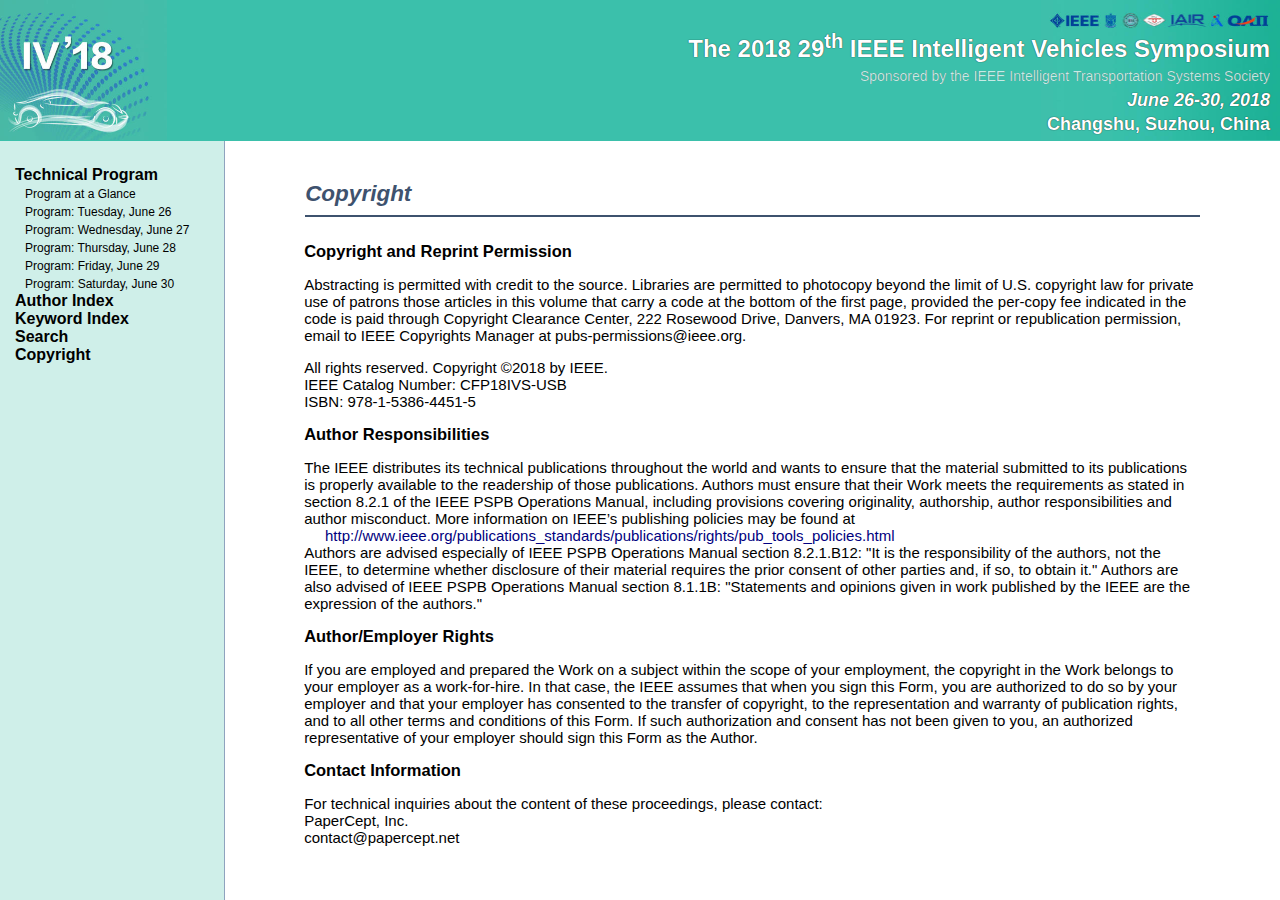
<file: reference/IV2018/IV2018_TD (1)/index.html>
<!DOCTYPE HTML PUBLIC "-//W3C//DTD HTML 4.01//EN" "http://www.w3.org/TR/html4/strict.dtd">
<html>
<head>
<title>
2018 IV, 2018 29th IEEE Intelligent Vehicles Symposium, June 26-30, 2018 Changshu, Suzhou, China
</title>
</head>
<frameset rows=141,* border="0" frameborder="0" framespacing="0">
<frame src="./media/IV2018_BannerMedia.html" name="top" noresize="noresize" scrolling="no">
<frameset cols=225,* border="0" frameborder="0" framespacing="0">
<frame src="./media/IV2018_NavigationMedia.html" name="left">
<frame src="./media/IV2018_CopyrightMedia.html" name="right">
</frameset>
<body>
</body>
<noframes>
<a href="./media/IV2018_NavigationMedia.html">Your browser does not support frames. Click Here to enter my main Page</a>
</noframes>
</html>
</file>
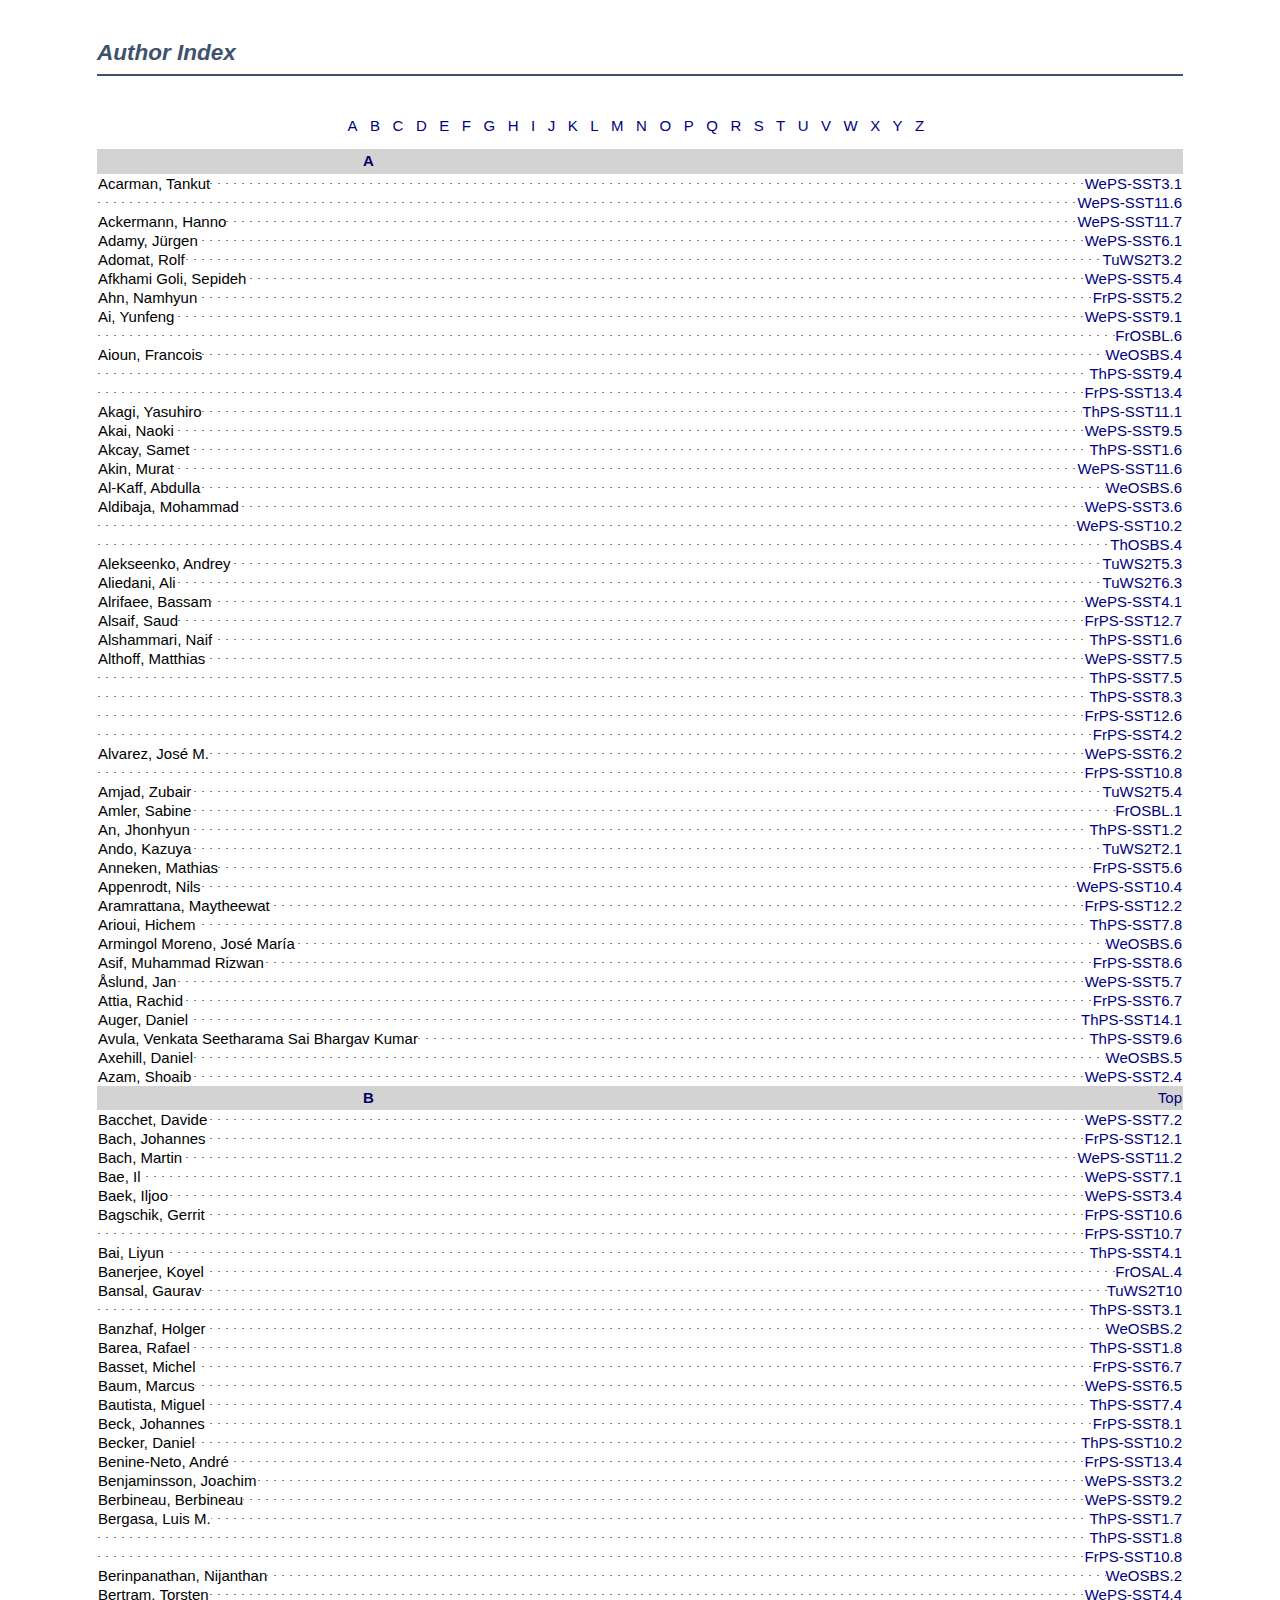
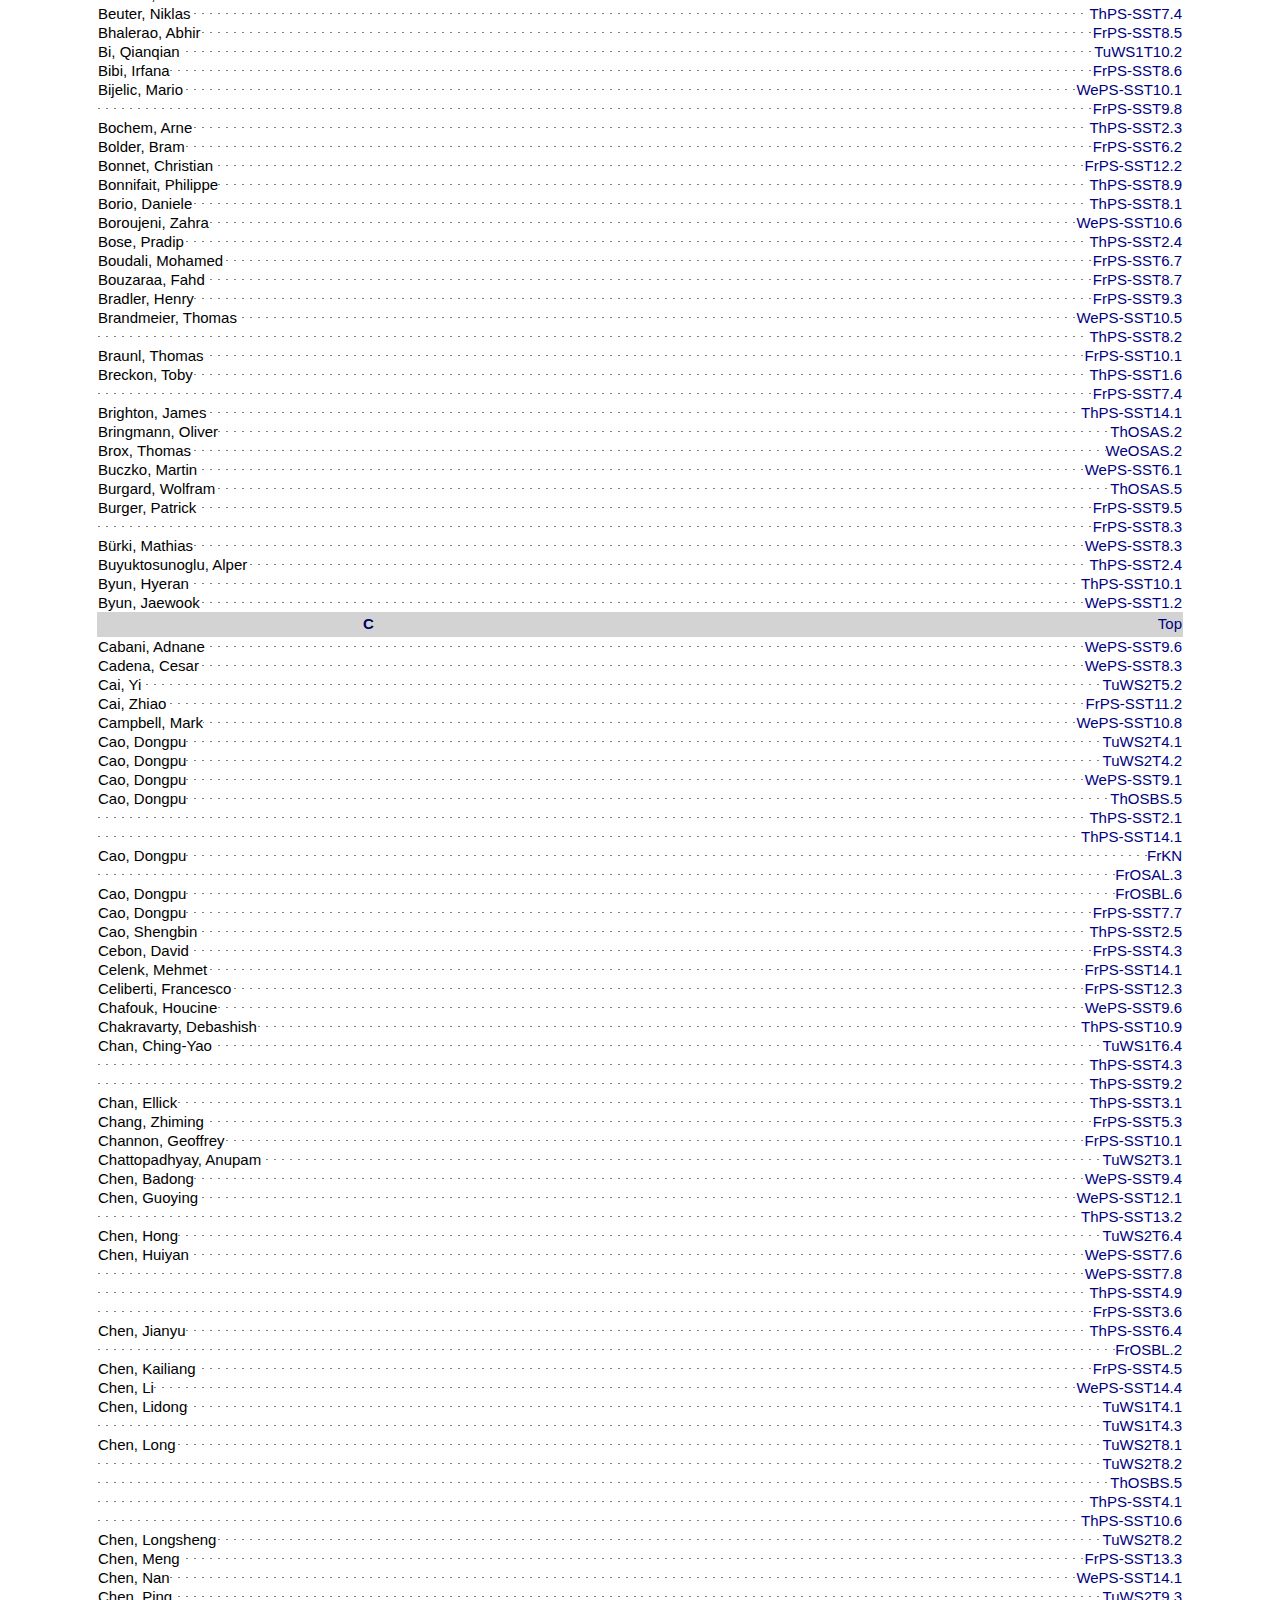
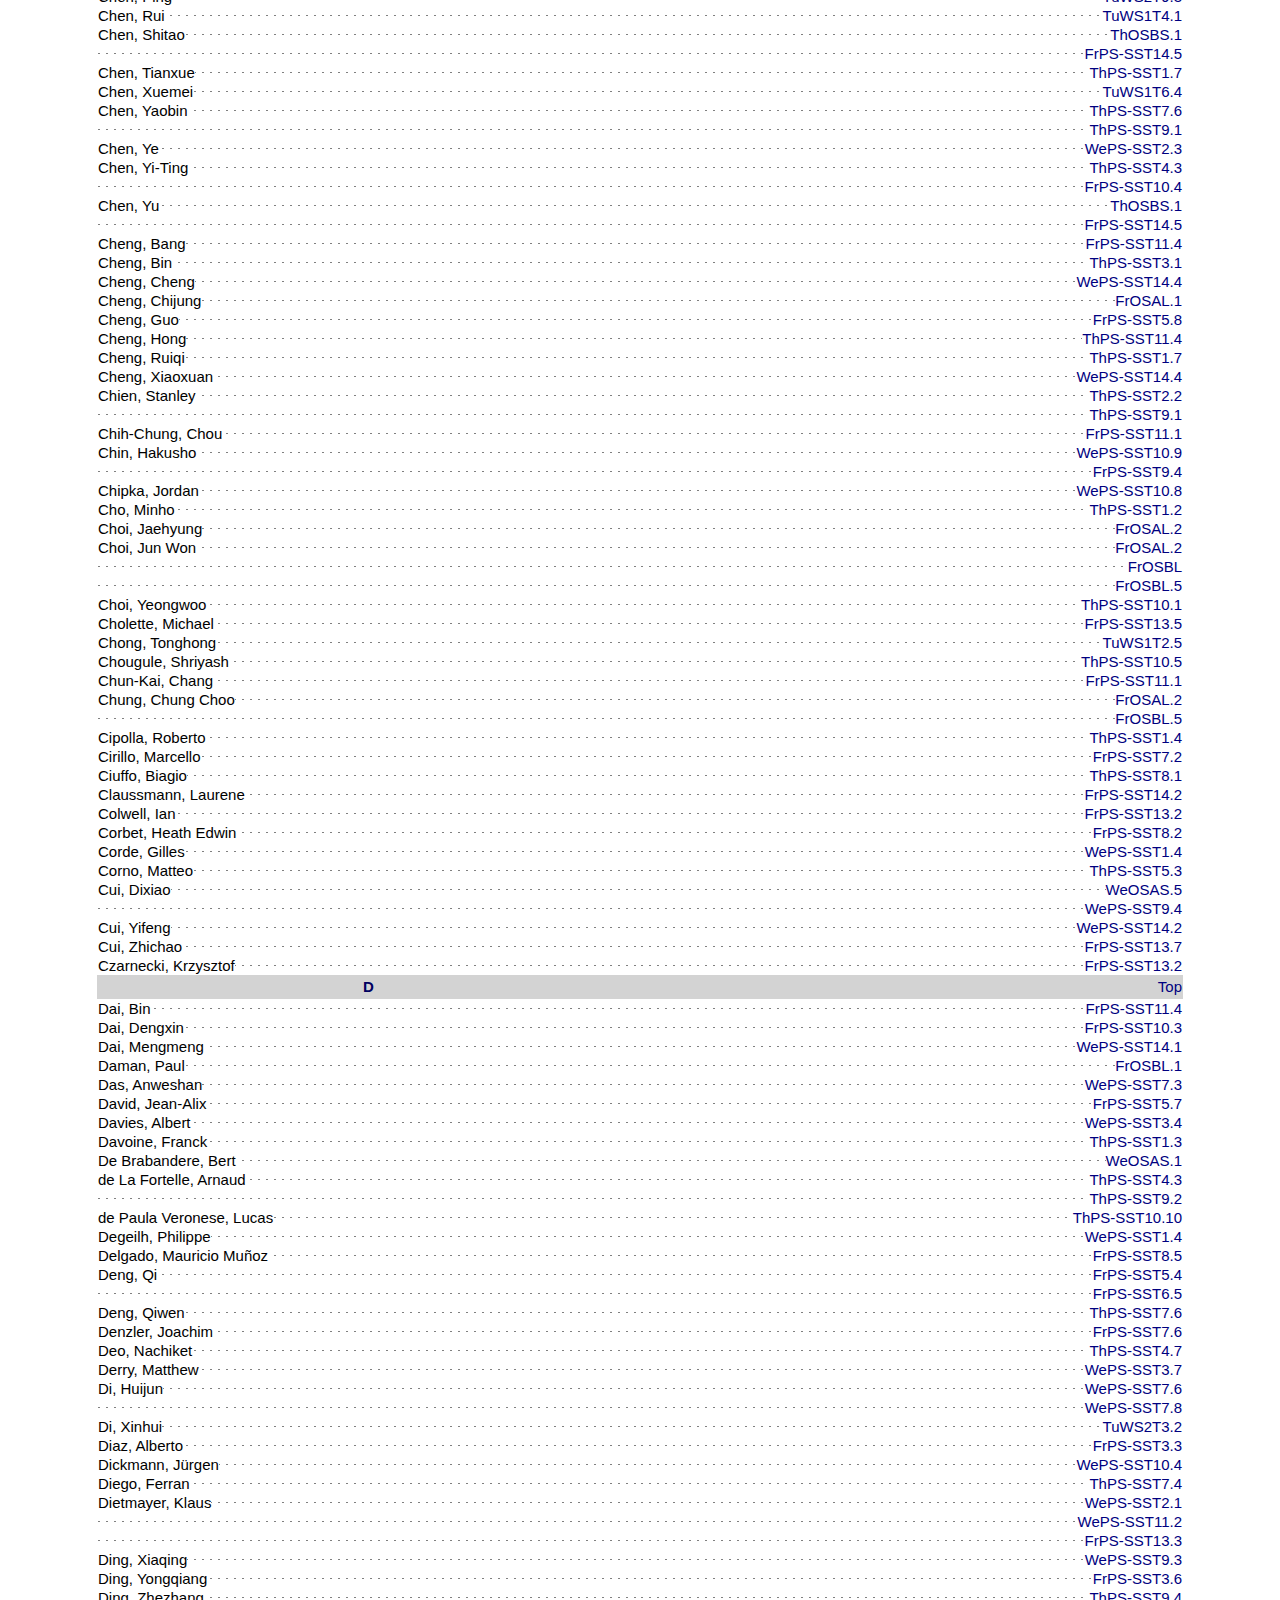
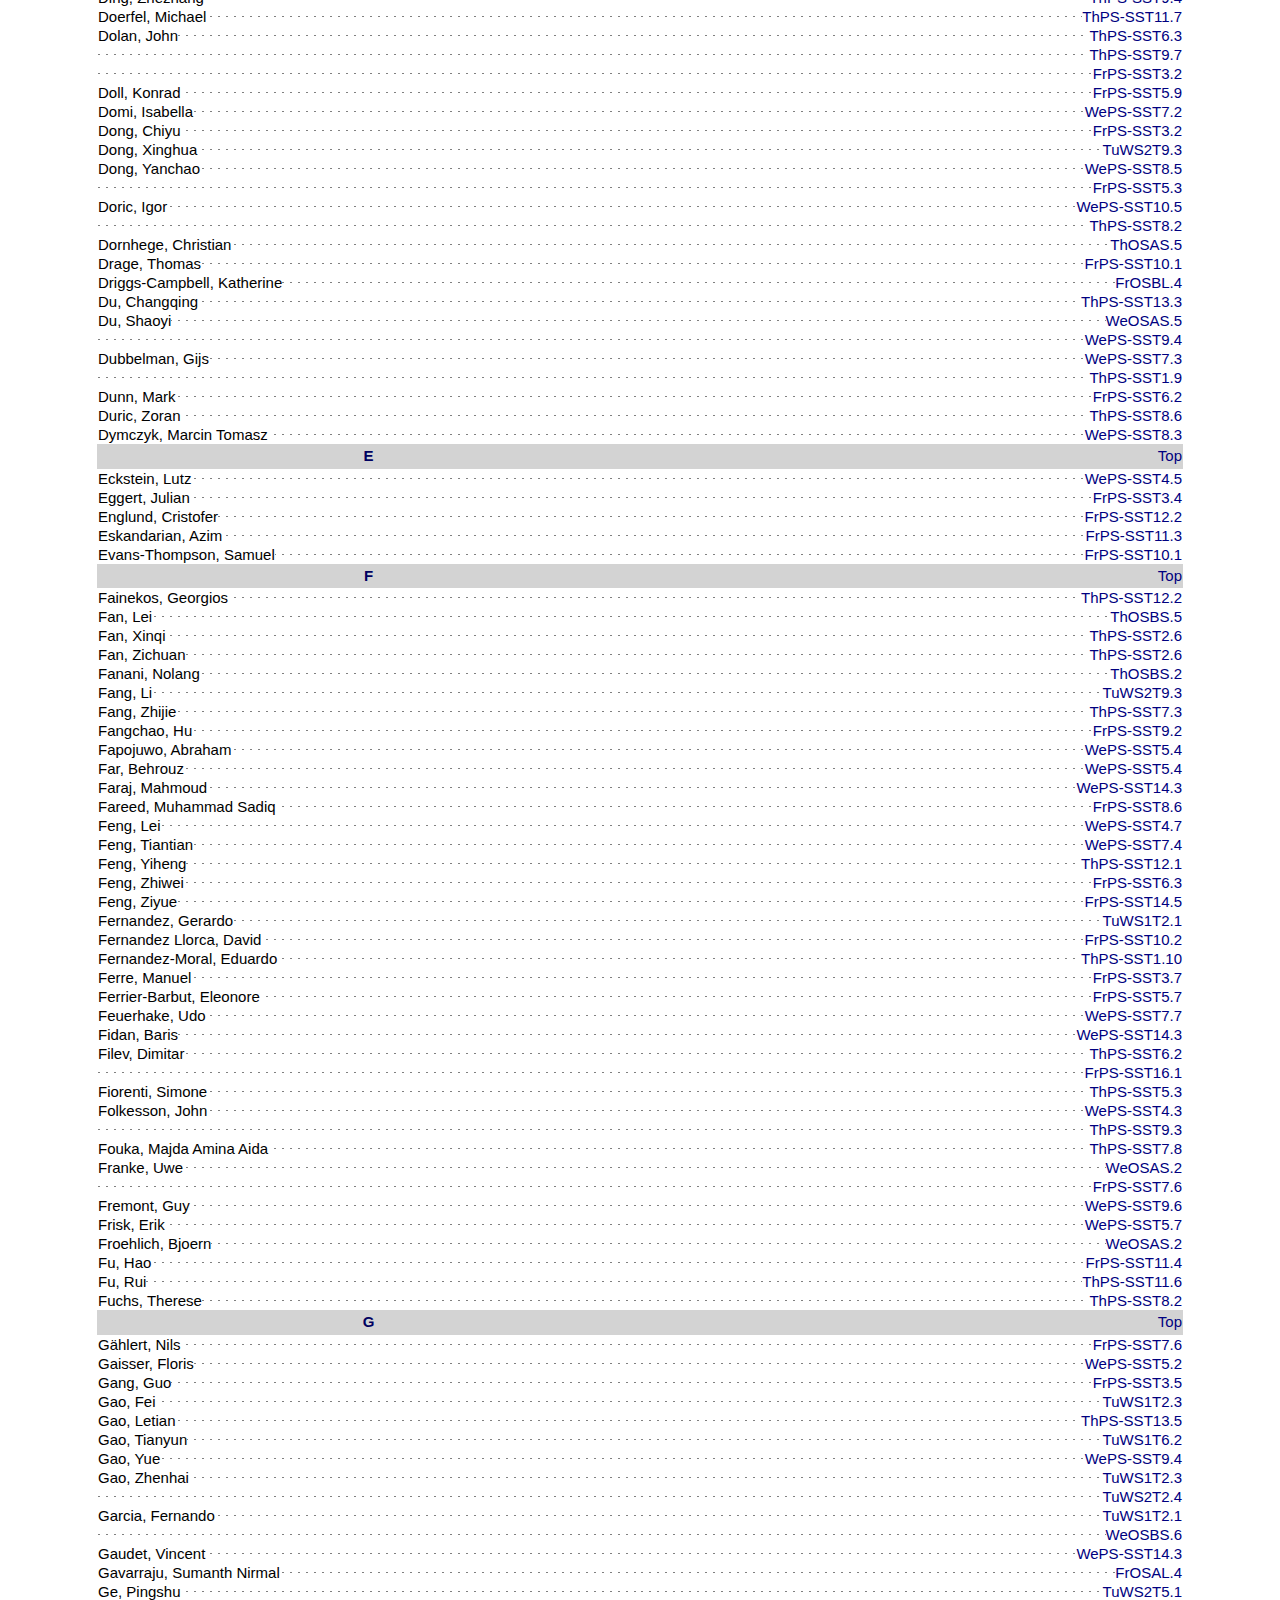
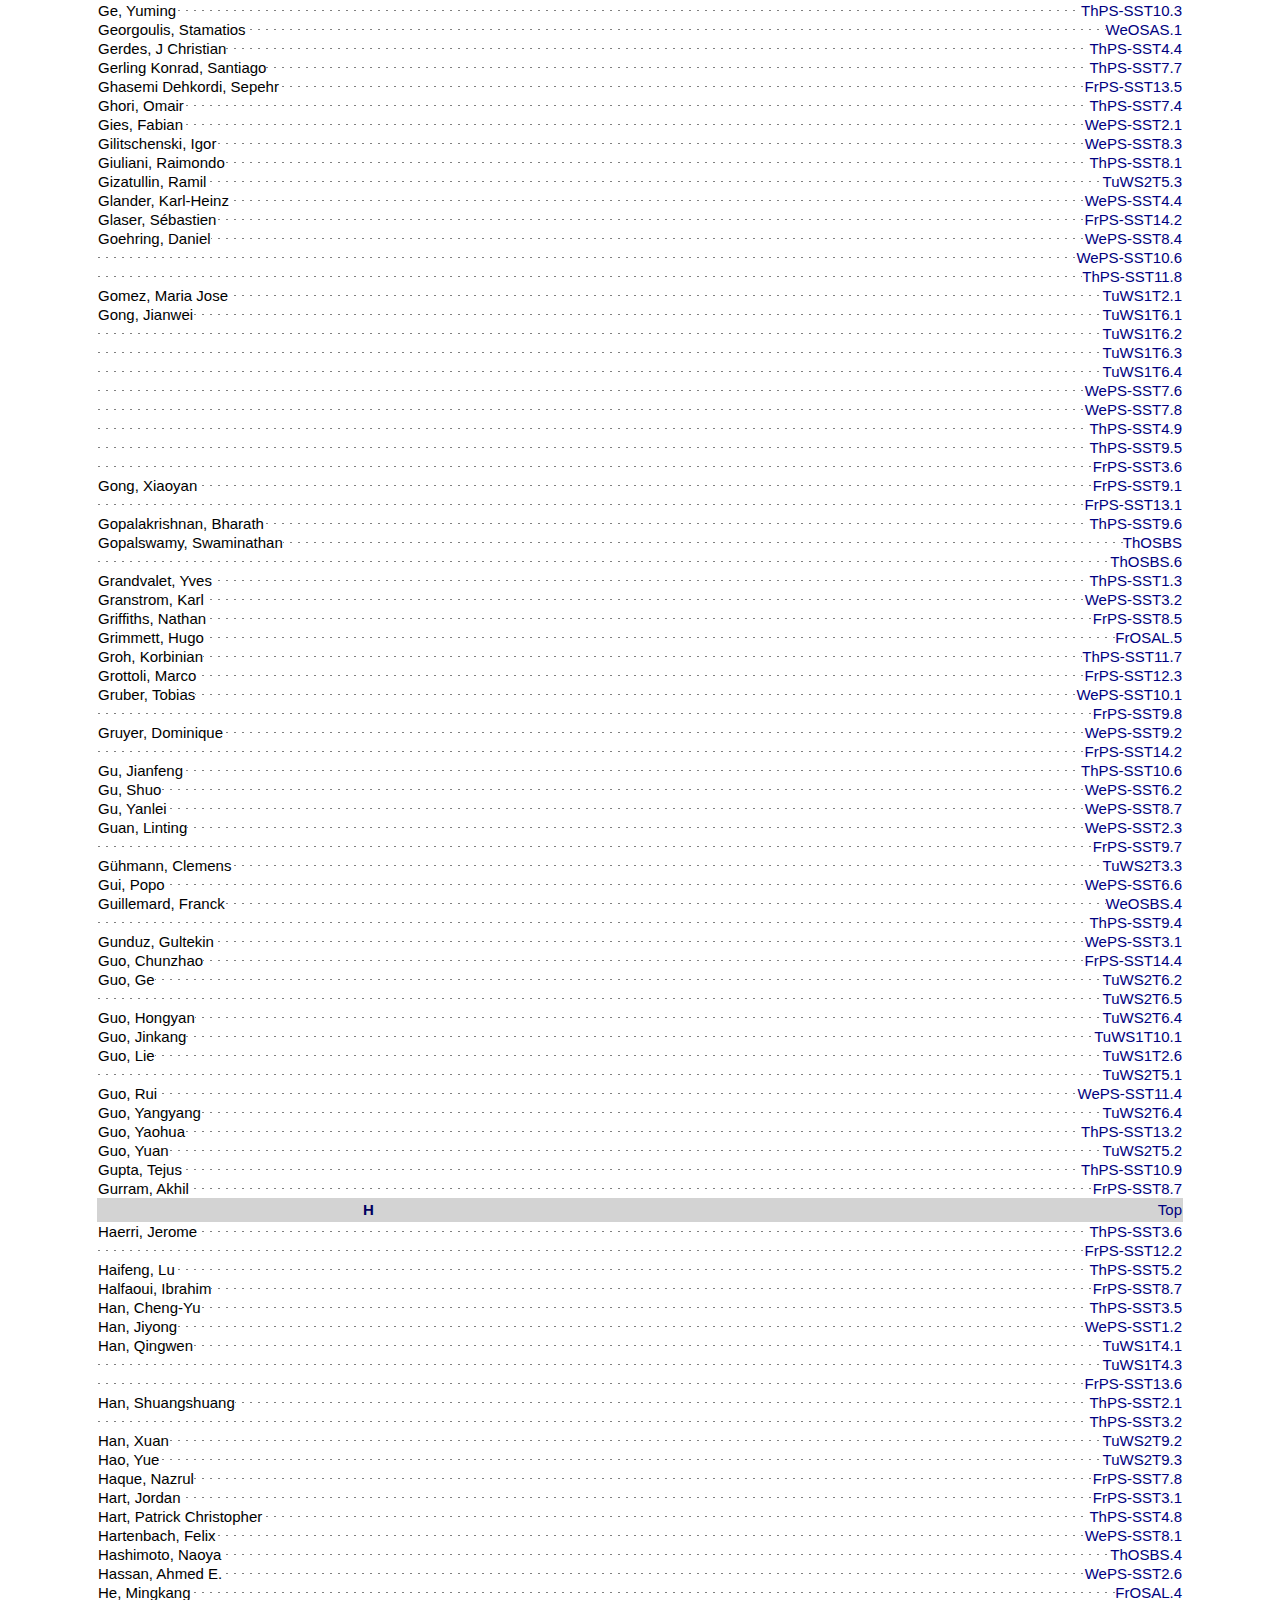
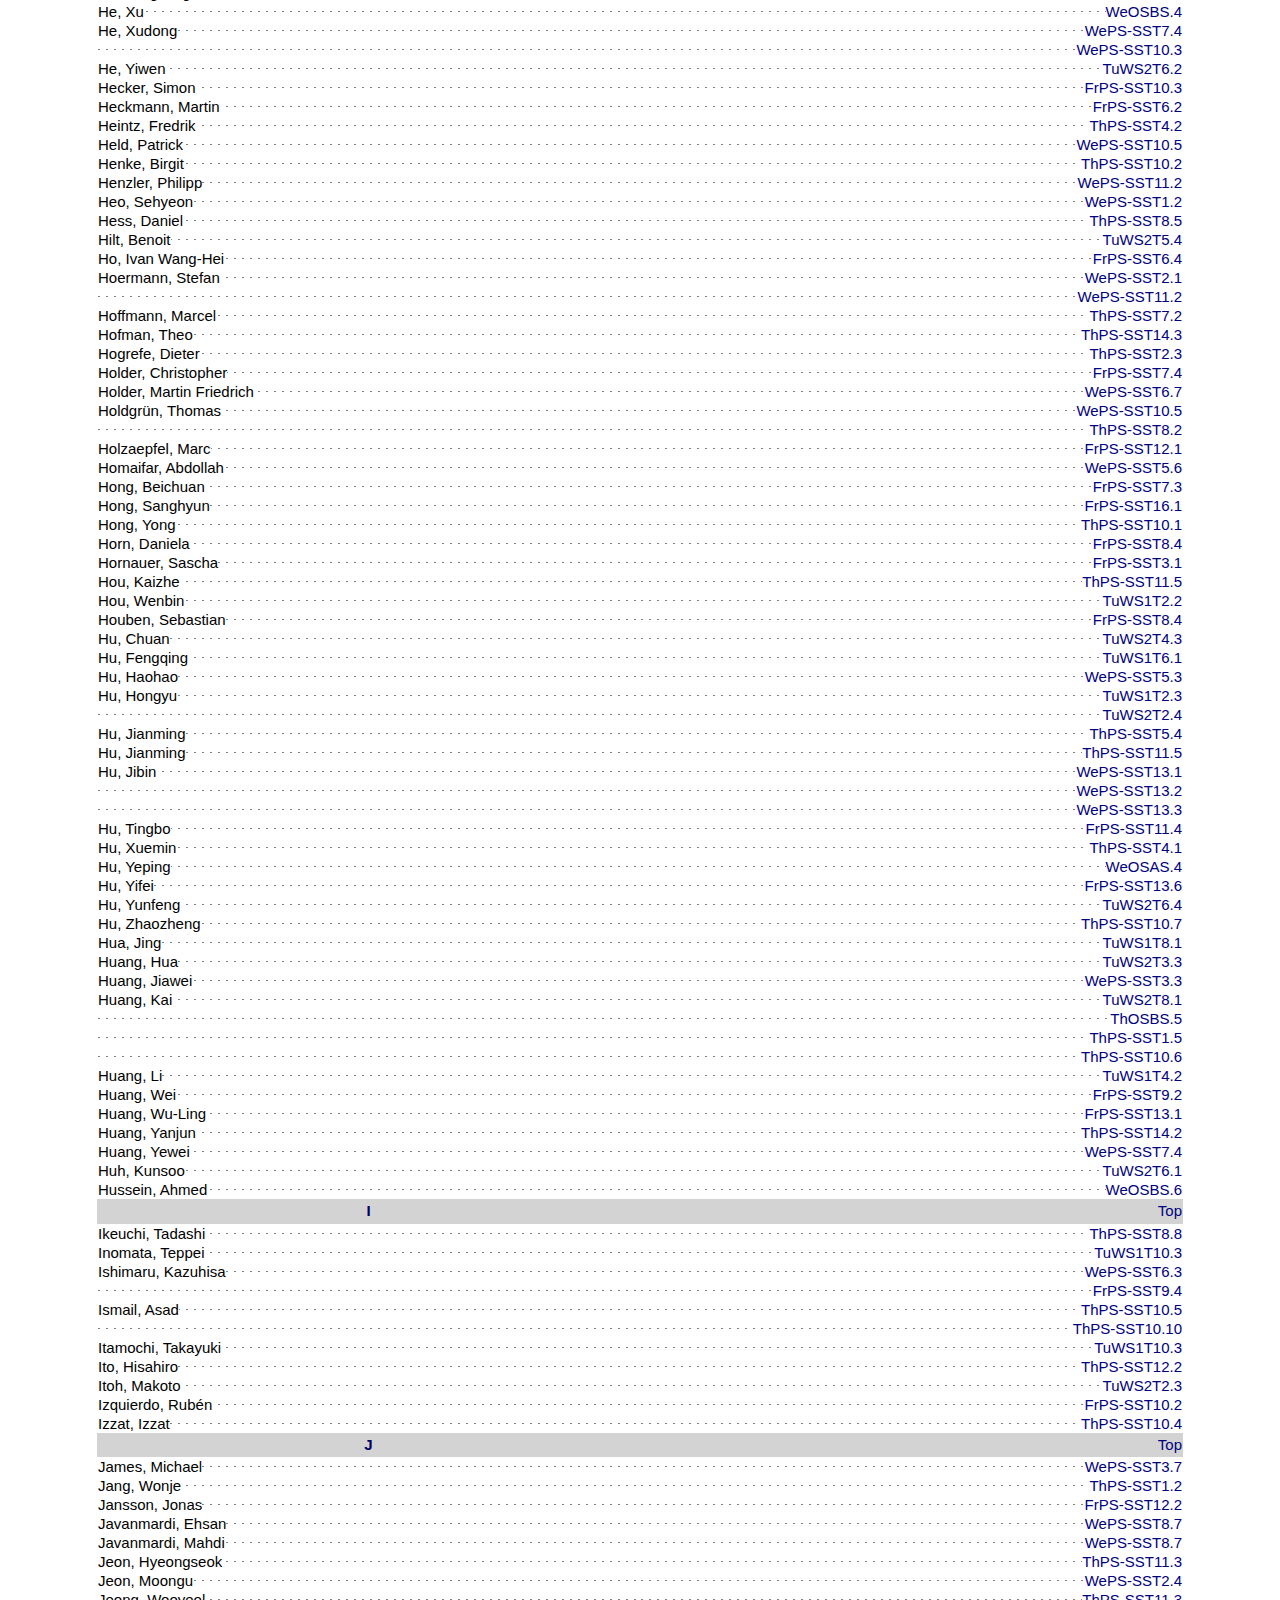
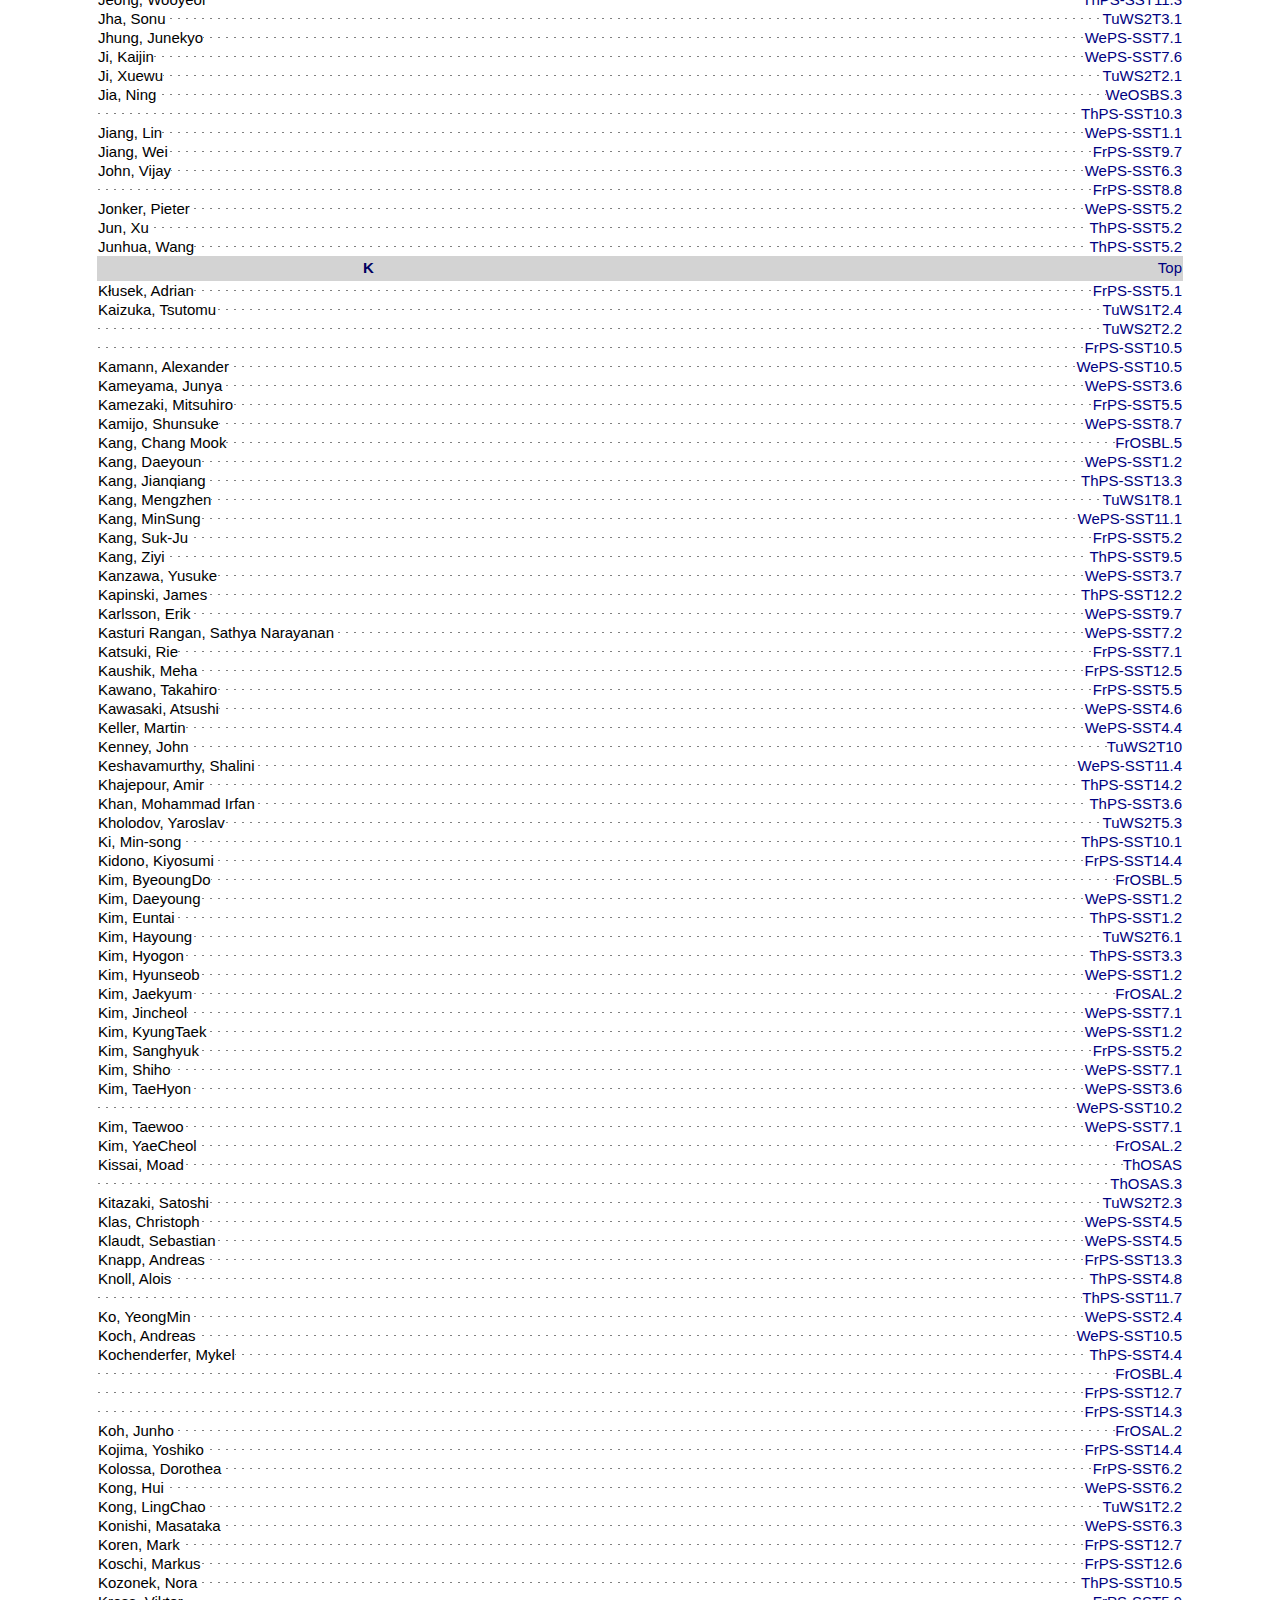
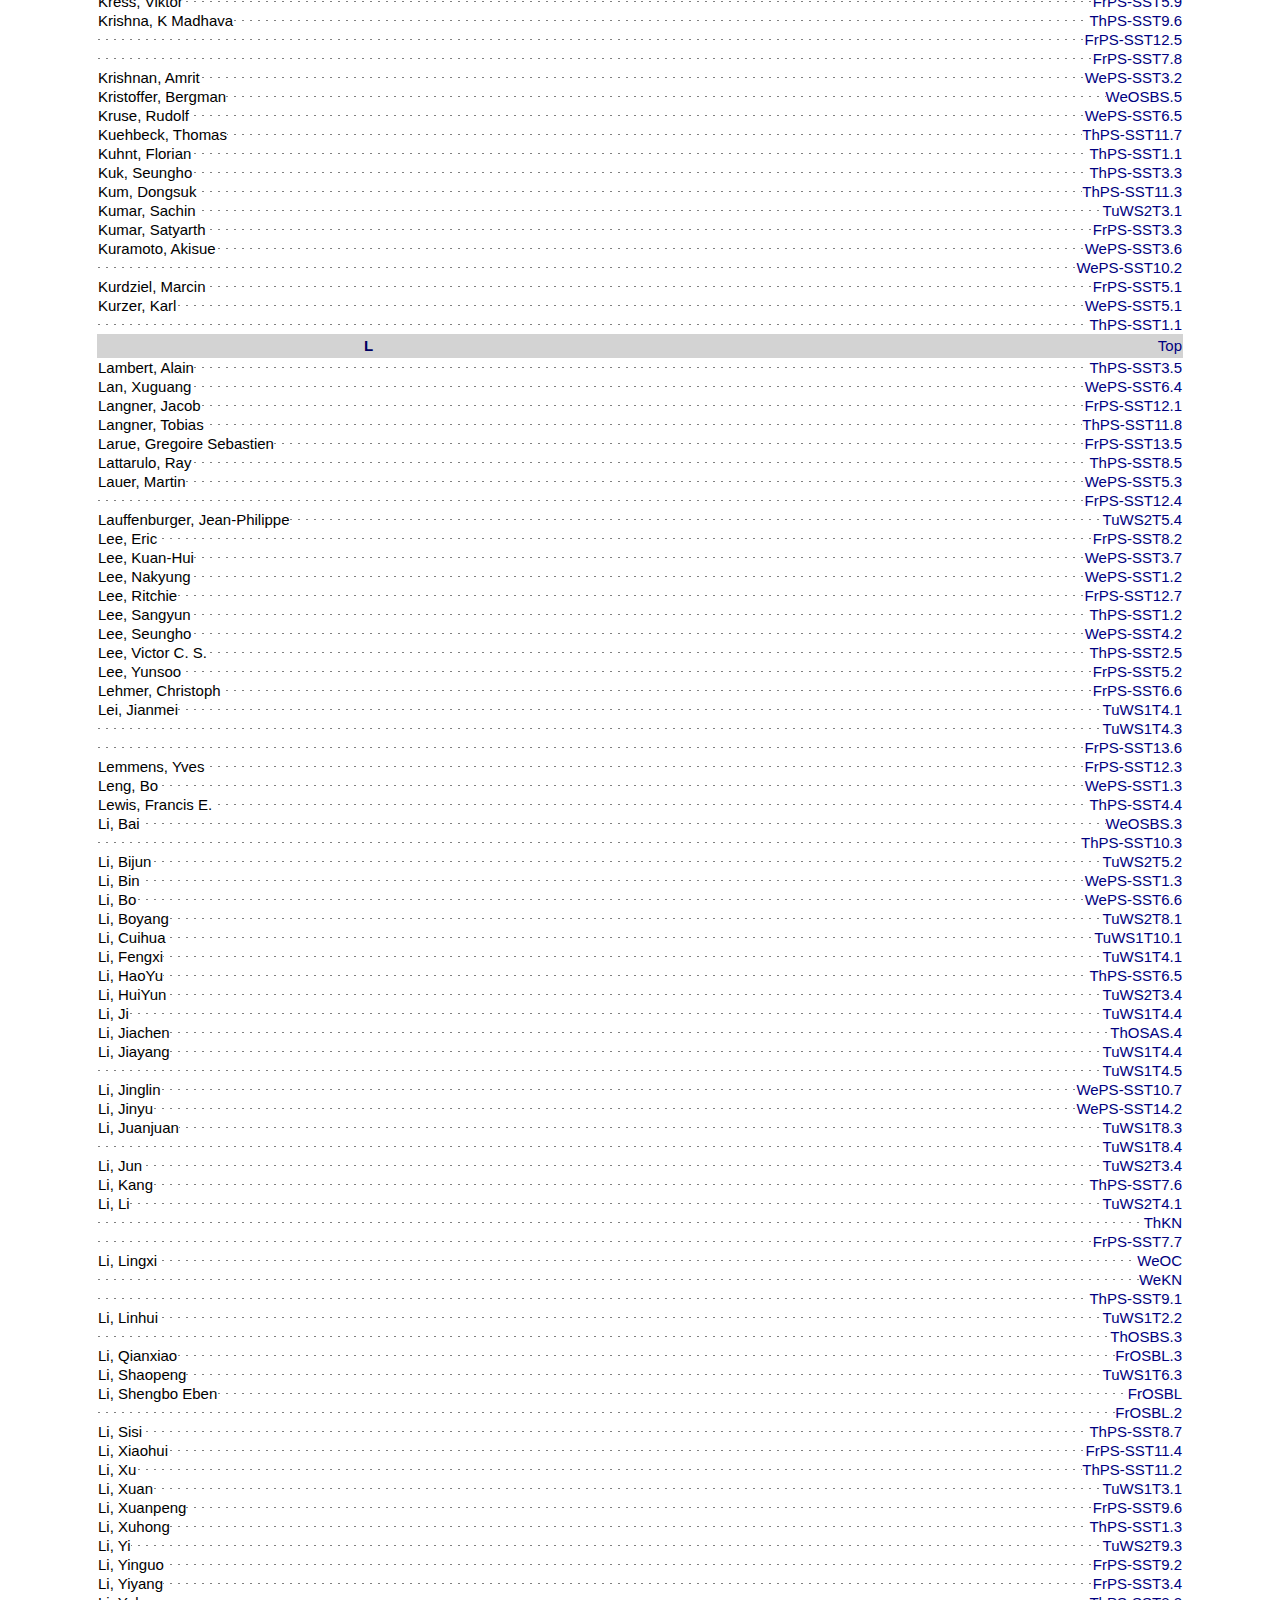
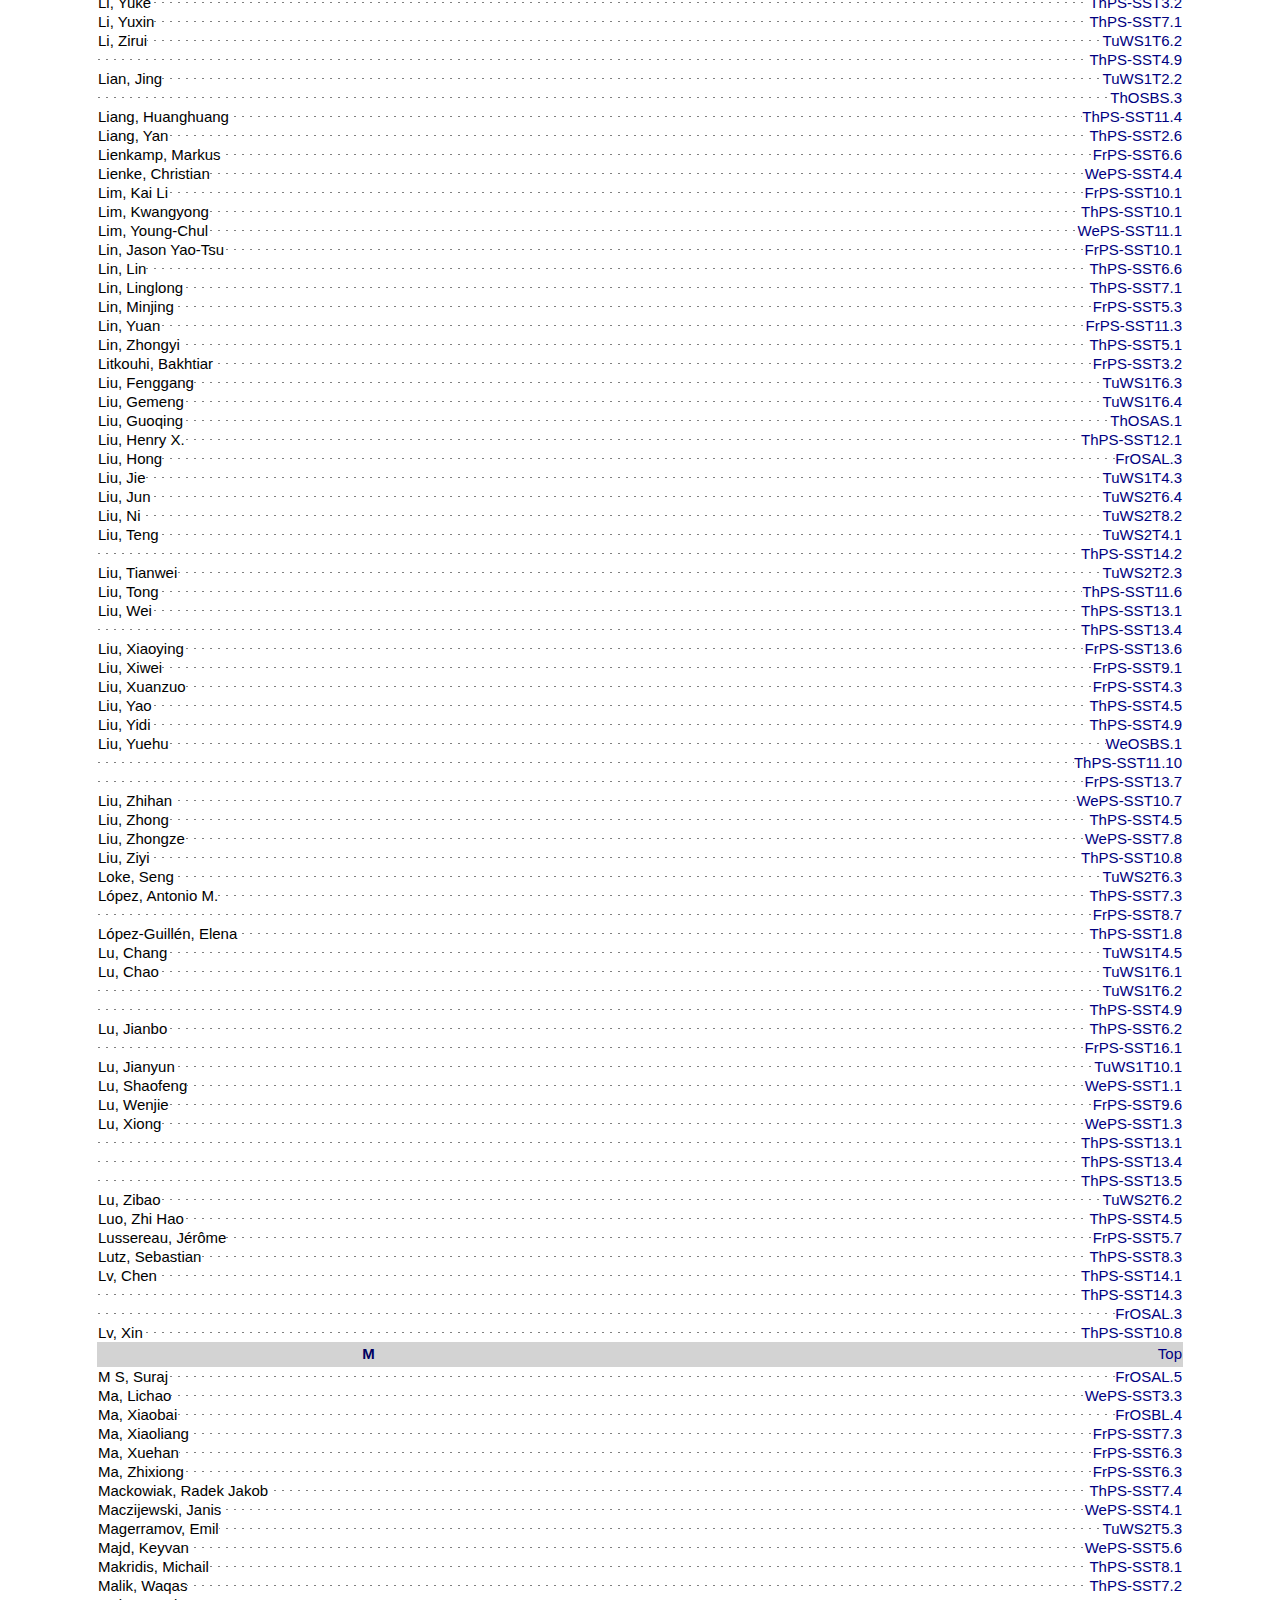
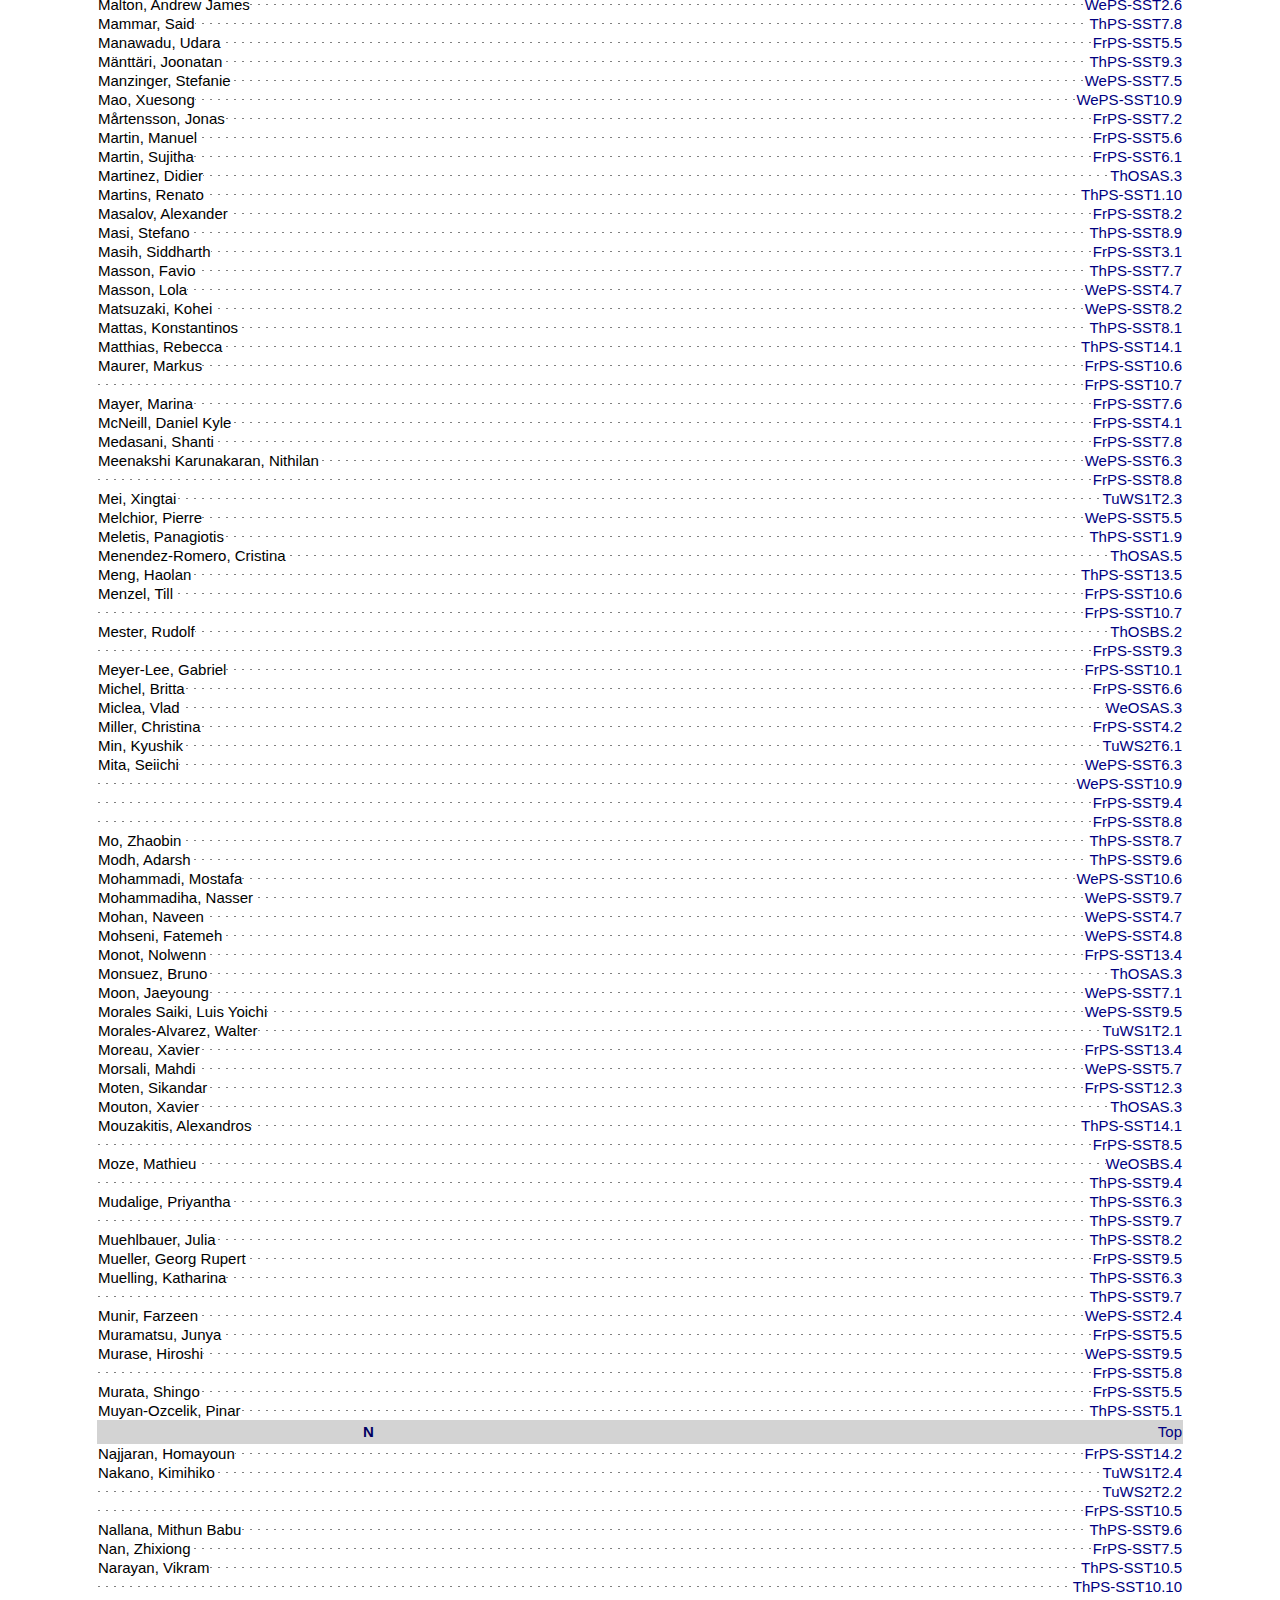
<file: reference/IV2018/IV2018_TD (1)/media/IV2018_AuthorIndexMedia.html>
<!DOCTYPE HTML PUBLIC"-//W3C//DTD HTML 4.01//EN""http://www.w3.org/TR/html4/strict.dtd">
<html>
<head>
<meta http-equiv="Content-Language" content="en-us">
<meta http-equiv="Content-Type" content="text/html; charset=windows-1252">
<title>IV 2018</title>
<link href="style.css" rel="stylesheet" type="text/css" media="screen" />
</head>
<body leftmargin="0" topmargin="0" marginwidth="0" marginheight="0">
<div class="c" id="TheTop">
<br />
</div>
<table border="0" cellspacing="0" cellpadding="1" width="85%" nowrap style="margin: auto">
<tr><td>
<br>
<h2 class="one">Author Index</h2>
<hr>
<br>
</td></tr>
</table>

<div class="c" id="TheTop">

<table border="0" cellspacing="0" cellpadding="1" width="85%" nowrap style="margin: auto">
<tr><td colspan=2>
<p class="c"><a href="#A">A</a>&nbsp;&nbsp;
               <a href="#B">B</a>&nbsp;&nbsp;
            
               <a href="#C">C</a>&nbsp;&nbsp;
            
               <a href="#D">D</a>&nbsp;&nbsp;
            
               <a href="#E">E</a>&nbsp;&nbsp;
            
               <a href="#F">F</a>&nbsp;&nbsp;
            
               <a href="#G">G</a>&nbsp;&nbsp;
            
               <a href="#H">H</a>&nbsp;&nbsp;
            
               <a href="#I">I</a>&nbsp;&nbsp;
            
               <a href="#J">J</a>&nbsp;&nbsp;
            
               <a href="#K">K</a>&nbsp;&nbsp;
            
               <a href="#L">L</a>&nbsp;&nbsp;
            
               <a href="#M">M</a>&nbsp;&nbsp;
            
               <a href="#N">N</a>&nbsp;&nbsp;
            
               <a href="#O">O</a>&nbsp;&nbsp;
            
               <a href="#P">P</a>&nbsp;&nbsp;
            
               <a href="#Q">Q</a>&nbsp;&nbsp;
            
               <a href="#R">R</a>&nbsp;&nbsp;
            
               <a href="#S">S</a>&nbsp;&nbsp;
            
               <a href="#T">T</a>&nbsp;&nbsp;
            
               <a href="#U">U</a>&nbsp;&nbsp;
            
               <a href="#V">V</a>&nbsp;&nbsp;
            
               <a href="#W">W</a>&nbsp;&nbsp;
            
               <a href="#X">X</a>&nbsp;&nbsp;
            
               <a href="#Y">Y</a>&nbsp;&nbsp;
            
               <a href="#Z">Z</a>&nbsp;&nbsp;
            </p>
<div class="c">

</div>

<div class="c">

               <table class="lT">
                  <tr class="lHdr">
                     <td class="c">
                        <b><a name="A">A</a></b>
                     </td>
                     <td width="50%" class="r">
                        <a href="#TheTop"><font color="#ffffff"></font></a>
                     </td>
                  </tr>
             
<tr><td nowrap><div class="dots"><a name="14304" class="field">Acarman, Tankut</a></div></td><td class="r" nowrap><div class="dots"><a href="IV2018_ContentListMedia_2.html#weps-sst3_01" class="field" title="Click to go to the Content List">WePS-SST3.1</a></div></td></tr>
<tr><td class="dots"></td><td class="r" nowrap><div class="dots"><a href="IV2018_ContentListMedia_2.html#weps-sst11_06" class="field" title="Click to go to the Content List">WePS-SST11.6</a></div></td></tr>
<tr><td nowrap><div class="dots"><a name="25579" class="field">Ackermann, Hanno</a></div></td><td class="r" nowrap><div class="dots"><a href="IV2018_ContentListMedia_2.html#weps-sst11_07" class="field" title="Click to go to the Content List">WePS-SST11.7</a></div></td></tr>
<tr><td nowrap><div class="dots"><a name="25039" class="field">Adamy, J�rgen</a></div></td><td class="r" nowrap><div class="dots"><a href="IV2018_ContentListMedia_2.html#weps-sst6_01" class="field" title="Click to go to the Content List">WePS-SST6.1</a></div></td></tr>
<tr><td nowrap><div class="dots"><a name="18327" class="field">Adomat, Rolf</a></div></td><td class="r" nowrap><div class="dots"><a href="IV2018_ContentListMedia_1.html#tuws2t3_02" class="field" title="Click to go to the Content List">TuWS2T3.2</a></div></td></tr>
<tr><td nowrap><div class="dots"><a name="36809" class="field">Afkhami Goli, Sepideh</a></div></td><td class="r" nowrap><div class="dots"><a href="IV2018_ContentListMedia_2.html#weps-sst5_04" class="field" title="Click to go to the Content List">WePS-SST5.4</a></div></td></tr>
<tr><td nowrap><div class="dots"><a name="36281" class="field">Ahn, Namhyun</a></div></td><td class="r" nowrap><div class="dots"><a href="IV2018_ContentListMedia_4.html#frps-sst5_02" class="field" title="Click to go to the Content List">FrPS-SST5.2</a></div></td></tr>
<tr><td nowrap><div class="dots"><a name="13802" class="field">Ai, Yunfeng</a></div></td><td class="r" nowrap><div class="dots"><a href="IV2018_ContentListMedia_2.html#weps-sst9_01" class="field" title="Click to go to the Content List">WePS-SST9.1</a></div></td></tr>
<tr><td class="dots"></td><td class="r" nowrap><div class="dots"><a href="IV2018_ContentListMedia_4.html#frosbl_06" class="field" title="Click to go to the Content List">FrOSBL.6</a></div></td></tr>
<tr><td nowrap><div class="dots"><a name="31507" class="field">Aioun, Francois</a></div></td><td class="r" nowrap><div class="dots"><a href="IV2018_ContentListMedia_2.html#weosbs_04" class="field" title="Click to go to the Content List">WeOSBS.4</a></div></td></tr>
<tr><td class="dots"></td><td class="r" nowrap><div class="dots"><a href="IV2018_ContentListMedia_3.html#thps-sst9_04" class="field" title="Click to go to the Content List">ThPS-SST9.4</a></div></td></tr>
<tr><td class="dots"></td><td class="r" nowrap><div class="dots"><a href="IV2018_ContentListMedia_4.html#frps-sst13_04" class="field" title="Click to go to the Content List">FrPS-SST13.4</a></div></td></tr>
<tr><td nowrap><div class="dots"><a name="30582" class="field">Akagi, Yasuhiro</a></div></td><td class="r" nowrap><div class="dots"><a href="IV2018_ContentListMedia_3.html#thps-sst11_01" class="field" title="Click to go to the Content List">ThPS-SST11.1</a></div></td></tr>
<tr><td nowrap><div class="dots"><a name="34496" class="field">Akai, Naoki</a></div></td><td class="r" nowrap><div class="dots"><a href="IV2018_ContentListMedia_2.html#weps-sst9_05" class="field" title="Click to go to the Content List">WePS-SST9.5</a></div></td></tr>
<tr><td nowrap><div class="dots"><a name="37107" class="field">Akcay, Samet</a></div></td><td class="r" nowrap><div class="dots"><a href="IV2018_ContentListMedia_3.html#thps-sst1_06" class="field" title="Click to go to the Content List">ThPS-SST1.6</a></div></td></tr>
<tr><td nowrap><div class="dots"><a name="40813" class="field">Akin, Murat</a></div></td><td class="r" nowrap><div class="dots"><a href="IV2018_ContentListMedia_2.html#weps-sst11_06" class="field" title="Click to go to the Content List">WePS-SST11.6</a></div></td></tr>
<tr><td nowrap><div class="dots"><a name="24517" class="field">Al-Kaff, Abdulla</a></div></td><td class="r" nowrap><div class="dots"><a href="IV2018_ContentListMedia_2.html#weosbs_06" class="field" title="Click to go to the Content List">WeOSBS.6</a></div></td></tr>
<tr><td nowrap><div class="dots"><a name="34775" class="field">Aldibaja, Mohammad</a></div></td><td class="r" nowrap><div class="dots"><a href="IV2018_ContentListMedia_2.html#weps-sst3_06" class="field" title="Click to go to the Content List">WePS-SST3.6</a></div></td></tr>
<tr><td class="dots"></td><td class="r" nowrap><div class="dots"><a href="IV2018_ContentListMedia_2.html#weps-sst10_02" class="field" title="Click to go to the Content List">WePS-SST10.2</a></div></td></tr>
<tr><td class="dots"></td><td class="r" nowrap><div class="dots"><a href="IV2018_ContentListMedia_3.html#thosbs_04" class="field" title="Click to go to the Content List">ThOSBS.4</a></div></td></tr>
<tr><td nowrap><div class="dots"><a name="36750" class="field">Alekseenko, Andrey</a></div></td><td class="r" nowrap><div class="dots"><a href="IV2018_ContentListMedia_1.html#tuws2t5_03" class="field" title="Click to go to the Content List">TuWS2T5.3</a></div></td></tr>
<tr><td nowrap><div class="dots"><a name="36639" class="field">Aliedani, Ali</a></div></td><td class="r" nowrap><div class="dots"><a href="IV2018_ContentListMedia_1.html#tuws2t6_03" class="field" title="Click to go to the Content List">TuWS2T6.3</a></div></td></tr>
<tr><td nowrap><div class="dots"><a name="37308" class="field">Alrifaee, Bassam</a></div></td><td class="r" nowrap><div class="dots"><a href="IV2018_ContentListMedia_2.html#weps-sst4_01" class="field" title="Click to go to the Content List">WePS-SST4.1</a></div></td></tr>
<tr><td nowrap><div class="dots"><a name="37193" class="field">Alsaif, Saud</a></div></td><td class="r" nowrap><div class="dots"><a href="IV2018_ContentListMedia_4.html#frps-sst12_07" class="field" title="Click to go to the Content List">FrPS-SST12.7</a></div></td></tr>
<tr><td nowrap><div class="dots"><a name="37105" class="field">Alshammari, Naif</a></div></td><td class="r" nowrap><div class="dots"><a href="IV2018_ContentListMedia_3.html#thps-sst1_06" class="field" title="Click to go to the Content List">ThPS-SST1.6</a></div></td></tr>
<tr><td nowrap><div class="dots"><a name="13878" class="field">Althoff, Matthias</a></div></td><td class="r" nowrap><div class="dots"><a href="IV2018_ContentListMedia_2.html#weps-sst7_05" class="field" title="Click to go to the Content List">WePS-SST7.5</a></div></td></tr>
<tr><td class="dots"></td><td class="r" nowrap><div class="dots"><a href="IV2018_ContentListMedia_3.html#thps-sst7_05" class="field" title="Click to go to the Content List">ThPS-SST7.5</a></div></td></tr>
<tr><td class="dots"></td><td class="r" nowrap><div class="dots"><a href="IV2018_ContentListMedia_3.html#thps-sst8_03" class="field" title="Click to go to the Content List">ThPS-SST8.3</a></div></td></tr>
<tr><td class="dots"></td><td class="r" nowrap><div class="dots"><a href="IV2018_ContentListMedia_4.html#frps-sst12_06" class="field" title="Click to go to the Content List">FrPS-SST12.6</a></div></td></tr>
<tr><td class="dots"></td><td class="r" nowrap><div class="dots"><a href="IV2018_ContentListMedia_4.html#frps-sst4_02" class="field" title="Click to go to the Content List">FrPS-SST4.2</a></div></td></tr>
<tr><td nowrap><div class="dots"><a name="16008" class="field">Alvarez, Jos� M.</a></div></td><td class="r" nowrap><div class="dots"><a href="IV2018_ContentListMedia_2.html#weps-sst6_02" class="field" title="Click to go to the Content List">WePS-SST6.2</a></div></td></tr>
<tr><td class="dots"></td><td class="r" nowrap><div class="dots"><a href="IV2018_ContentListMedia_4.html#frps-sst10_08" class="field" title="Click to go to the Content List">FrPS-SST10.8</a></div></td></tr>
<tr><td nowrap><div class="dots"><a name="36955" class="field">Amjad, Zubair</a></div></td><td class="r" nowrap><div class="dots"><a href="IV2018_ContentListMedia_1.html#tuws2t5_04" class="field" title="Click to go to the Content List">TuWS2T5.4</a></div></td></tr>
<tr><td nowrap><div class="dots"><a name="36049" class="field">Amler, Sabine</a></div></td><td class="r" nowrap><div class="dots"><a href="IV2018_ContentListMedia_4.html#frosbl_01" class="field" title="Click to go to the Content List">FrOSBL.1</a></div></td></tr>
<tr><td nowrap><div class="dots"><a name="30974" class="field">An, Jhonhyun</a></div></td><td class="r" nowrap><div class="dots"><a href="IV2018_ContentListMedia_3.html#thps-sst1_02" class="field" title="Click to go to the Content List">ThPS-SST1.2</a></div></td></tr>
<tr><td nowrap><div class="dots"><a name="36874" class="field">Ando, Kazuya</a></div></td><td class="r" nowrap><div class="dots"><a href="IV2018_ContentListMedia_1.html#tuws2t2_01" class="field" title="Click to go to the Content List">TuWS2T2.1</a></div></td></tr>
<tr><td nowrap><div class="dots"><a name="37573" class="field">Anneken, Mathias</a></div></td><td class="r" nowrap><div class="dots"><a href="IV2018_ContentListMedia_4.html#frps-sst5_06" class="field" title="Click to go to the Content List">FrPS-SST5.6</a></div></td></tr>
<tr><td nowrap><div class="dots"><a name="15976" class="field">Appenrodt, Nils</a></div></td><td class="r" nowrap><div class="dots"><a href="IV2018_ContentListMedia_2.html#weps-sst10_04" class="field" title="Click to go to the Content List">WePS-SST10.4</a></div></td></tr>
<tr><td nowrap><div class="dots"><a name="30869" class="field">Aramrattana, Maytheewat</a></div></td><td class="r" nowrap><div class="dots"><a href="IV2018_ContentListMedia_4.html#frps-sst12_02" class="field" title="Click to go to the Content List">FrPS-SST12.2</a></div></td></tr>
<tr><td nowrap><div class="dots"><a name="14111" class="field">Arioui, Hichem</a></div></td><td class="r" nowrap><div class="dots"><a href="IV2018_ContentListMedia_3.html#thps-sst7_08" class="field" title="Click to go to the Content List">ThPS-SST7.8</a></div></td></tr>
<tr><td nowrap><div class="dots"><a name="15510" class="field">Armingol Moreno, Jos� Mar�a</a></div></td><td class="r" nowrap><div class="dots"><a href="IV2018_ContentListMedia_2.html#weosbs_06" class="field" title="Click to go to the Content List">WeOSBS.6</a></div></td></tr>
<tr><td nowrap><div class="dots"><a name="34301" class="field">Asif, Muhammad Rizwan</a></div></td><td class="r" nowrap><div class="dots"><a href="IV2018_ContentListMedia_4.html#frps-sst8_06" class="field" title="Click to go to the Content List">FrPS-SST8.6</a></div></td></tr>
<tr><td nowrap><div class="dots"><a name="33893" class="field">�slund, Jan</a></div></td><td class="r" nowrap><div class="dots"><a href="IV2018_ContentListMedia_2.html#weps-sst5_07" class="field" title="Click to go to the Content List">WePS-SST5.7</a></div></td></tr>
<tr><td nowrap><div class="dots"><a name="23237" class="field">Attia, Rachid</a></div></td><td class="r" nowrap><div class="dots"><a href="IV2018_ContentListMedia_4.html#frps-sst6_07" class="field" title="Click to go to the Content List">FrPS-SST6.7</a></div></td></tr>
<tr><td nowrap><div class="dots"><a name="37016" class="field">Auger, Daniel</a></div></td><td class="r" nowrap><div class="dots"><a href="IV2018_ContentListMedia_3.html#thps-sst14_01" class="field" title="Click to go to the Content List">ThPS-SST14.1</a></div></td></tr>
<tr><td nowrap><div class="dots"><a name="36001" class="field">Avula, Venkata Seetharama Sai Bhargav Kumar</a></div></td><td class="r" nowrap><div class="dots"><a href="IV2018_ContentListMedia_3.html#thps-sst9_06" class="field" title="Click to go to the Content List">ThPS-SST9.6</a></div></td></tr>
<tr><td nowrap><div class="dots"><a name="30539" class="field">Axehill, Daniel</a></div></td><td class="r" nowrap><div class="dots"><a href="IV2018_ContentListMedia_2.html#weosbs_05" class="field" title="Click to go to the Content List">WeOSBS.5</a></div></td></tr>
<tr><td nowrap><div class="dots"><a name="36565" class="field">Azam, Shoaib</a></div></td><td class="r" nowrap><div class="dots"><a href="IV2018_ContentListMedia_2.html#weps-sst2_04" class="field" title="Click to go to the Content List">WePS-SST2.4</a></div></td></tr>
</table>

               <table class="lT">
                  <tr class="lHdr">
                     <td class="c">
                        <b><a name="B">B</a></b>
                     </td>
                     <td width="50%" class="r">
                        <a href="#TheTop">Top</a>
                     </td>
                     
                  </tr>
            
<tr><td nowrap><div class="dots"><a name="36437" class="field">Bacchet, Davide</a></div></td><td class="r" nowrap><div class="dots"><a href="IV2018_ContentListMedia_2.html#weps-sst7_02" class="field" title="Click to go to the Content List">WePS-SST7.2</a></div></td></tr>
<tr><td nowrap><div class="dots"><a name="31244" class="field">Bach, Johannes</a></div></td><td class="r" nowrap><div class="dots"><a href="IV2018_ContentListMedia_4.html#frps-sst12_01" class="field" title="Click to go to the Content List">FrPS-SST12.1</a></div></td></tr>
<tr><td nowrap><div class="dots"><a name="30905" class="field">Bach, Martin</a></div></td><td class="r" nowrap><div class="dots"><a href="IV2018_ContentListMedia_2.html#weps-sst11_02" class="field" title="Click to go to the Content List">WePS-SST11.2</a></div></td></tr>
<tr><td nowrap><div class="dots"><a name="24878" class="field">Bae, Il</a></div></td><td class="r" nowrap><div class="dots"><a href="IV2018_ContentListMedia_2.html#weps-sst7_01" class="field" title="Click to go to the Content List">WePS-SST7.1</a></div></td></tr>
<tr><td nowrap><div class="dots"><a name="32023" class="field">Baek, Iljoo</a></div></td><td class="r" nowrap><div class="dots"><a href="IV2018_ContentListMedia_2.html#weps-sst3_04" class="field" title="Click to go to the Content List">WePS-SST3.4</a></div></td></tr>
<tr><td nowrap><div class="dots"><a name="27371" class="field">Bagschik, Gerrit</a></div></td><td class="r" nowrap><div class="dots"><a href="IV2018_ContentListMedia_4.html#frps-sst10_06" class="field" title="Click to go to the Content List">FrPS-SST10.6</a></div></td></tr>
<tr><td class="dots"></td><td class="r" nowrap><div class="dots"><a href="IV2018_ContentListMedia_4.html#frps-sst10_07" class="field" title="Click to go to the Content List">FrPS-SST10.7</a></div></td></tr>
<tr><td nowrap><div class="dots"><a name="37416" class="field">Bai, Liyun</a></div></td><td class="r" nowrap><div class="dots"><a href="IV2018_ContentListMedia_3.html#thps-sst4_01" class="field" title="Click to go to the Content List">ThPS-SST4.1</a></div></td></tr>
<tr><td nowrap><div class="dots"><a name="35015" class="field">Banerjee, Koyel</a></div></td><td class="r" nowrap><div class="dots"><a href="IV2018_ContentListMedia_4.html#frosal_04" class="field" title="Click to go to the Content List">FrOSAL.4</a></div></td></tr>
<tr><td nowrap><div class="dots"><a name="34124" class="field">Bansal, Gaurav</a></div></td><td class="r" nowrap><div class="dots"><a href="IV2018_ContentListMedia_1.html#tuws2t10" class="field" title="Click to go to the Content List">TuWS2T10</a></div></td></tr>
<tr><td class="dots"></td><td class="r" nowrap><div class="dots"><a href="IV2018_ContentListMedia_3.html#thps-sst3_01" class="field" title="Click to go to the Content List">ThPS-SST3.1</a></div></td></tr>
<tr><td nowrap><div class="dots"><a name="32414" class="field">Banzhaf, Holger</a></div></td><td class="r" nowrap><div class="dots"><a href="IV2018_ContentListMedia_2.html#weosbs_02" class="field" title="Click to go to the Content List">WeOSBS.2</a></div></td></tr>
<tr><td nowrap><div class="dots"><a name="24492" class="field">Barea, Rafael</a></div></td><td class="r" nowrap><div class="dots"><a href="IV2018_ContentListMedia_3.html#thps-sst1_08" class="field" title="Click to go to the Content List">ThPS-SST1.8</a></div></td></tr>
<tr><td nowrap><div class="dots"><a name="14036" class="field">Basset, Michel</a></div></td><td class="r" nowrap><div class="dots"><a href="IV2018_ContentListMedia_4.html#frps-sst6_07" class="field" title="Click to go to the Content List">FrPS-SST6.7</a></div></td></tr>
<tr><td nowrap><div class="dots"><a name="31408" class="field">Baum, Marcus</a></div></td><td class="r" nowrap><div class="dots"><a href="IV2018_ContentListMedia_2.html#weps-sst6_05" class="field" title="Click to go to the Content List">WePS-SST6.5</a></div></td></tr>
<tr><td nowrap><div class="dots"><a name="36164" class="field">Bautista, Miguel</a></div></td><td class="r" nowrap><div class="dots"><a href="IV2018_ContentListMedia_3.html#thps-sst7_04" class="field" title="Click to go to the Content List">ThPS-SST7.4</a></div></td></tr>
<tr><td nowrap><div class="dots"><a name="22438" class="field">Beck, Johannes</a></div></td><td class="r" nowrap><div class="dots"><a href="IV2018_ContentListMedia_4.html#frps-sst8_01" class="field" title="Click to go to the Content List">FrPS-SST8.1</a></div></td></tr>
<tr><td nowrap><div class="dots"><a name="29094" class="field">Becker, Daniel</a></div></td><td class="r" nowrap><div class="dots"><a href="IV2018_ContentListMedia_3.html#thps-sst10_02" class="field" title="Click to go to the Content List">ThPS-SST10.2</a></div></td></tr>
<tr><td nowrap><div class="dots"><a name="18475" class="field">Benine-Neto, Andr�</a></div></td><td class="r" nowrap><div class="dots"><a href="IV2018_ContentListMedia_4.html#frps-sst13_04" class="field" title="Click to go to the Content List">FrPS-SST13.4</a></div></td></tr>
<tr><td nowrap><div class="dots"><a name="37145" class="field">Benjaminsson, Joachim</a></div></td><td class="r" nowrap><div class="dots"><a href="IV2018_ContentListMedia_2.html#weps-sst3_02" class="field" title="Click to go to the Content List">WePS-SST3.2</a></div></td></tr>
<tr><td nowrap><div class="dots"><a name="29409" class="field">Berbineau, Berbineau</a></div></td><td class="r" nowrap><div class="dots"><a href="IV2018_ContentListMedia_2.html#weps-sst9_02" class="field" title="Click to go to the Content List">WePS-SST9.2</a></div></td></tr>
<tr><td nowrap><div class="dots"><a name="12570" class="field">Bergasa, Luis M.</a></div></td><td class="r" nowrap><div class="dots"><a href="IV2018_ContentListMedia_3.html#thps-sst1_07" class="field" title="Click to go to the Content List">ThPS-SST1.7</a></div></td></tr>
<tr><td class="dots"></td><td class="r" nowrap><div class="dots"><a href="IV2018_ContentListMedia_3.html#thps-sst1_08" class="field" title="Click to go to the Content List">ThPS-SST1.8</a></div></td></tr>
<tr><td class="dots"></td><td class="r" nowrap><div class="dots"><a href="IV2018_ContentListMedia_4.html#frps-sst10_08" class="field" title="Click to go to the Content List">FrPS-SST10.8</a></div></td></tr>
<tr><td nowrap><div class="dots"><a name="38655" class="field">Berinpanathan, Nijanthan</a></div></td><td class="r" nowrap><div class="dots"><a href="IV2018_ContentListMedia_2.html#weosbs_02" class="field" title="Click to go to the Content List">WeOSBS.2</a></div></td></tr>
<tr><td nowrap><div class="dots"><a name="22157" class="field">Bertram, Torsten</a></div></td><td class="r" nowrap><div class="dots"><a href="IV2018_ContentListMedia_2.html#weps-sst4_04" class="field" title="Click to go to the Content List">WePS-SST4.4</a></div></td></tr>
<tr><td nowrap><div class="dots"><a name="25444" class="field">Beuter, Niklas</a></div></td><td class="r" nowrap><div class="dots"><a href="IV2018_ContentListMedia_3.html#thps-sst7_04" class="field" title="Click to go to the Content List">ThPS-SST7.4</a></div></td></tr>
<tr><td nowrap><div class="dots"><a name="37653" class="field">Bhalerao, Abhir</a></div></td><td class="r" nowrap><div class="dots"><a href="IV2018_ContentListMedia_4.html#frps-sst8_05" class="field" title="Click to go to the Content List">FrPS-SST8.5</a></div></td></tr>
<tr><td nowrap><div class="dots"><a name="35600" class="field">Bi, Qianqian</a></div></td><td class="r" nowrap><div class="dots"><a href="IV2018_ContentListMedia_1.html#tuws1t10_02" class="field" title="Click to go to the Content List">TuWS1T10.2</a></div></td></tr>
<tr><td nowrap><div class="dots"><a name="34305" class="field">Bibi, Irfana</a></div></td><td class="r" nowrap><div class="dots"><a href="IV2018_ContentListMedia_4.html#frps-sst8_06" class="field" title="Click to go to the Content List">FrPS-SST8.6</a></div></td></tr>
<tr><td nowrap><div class="dots"><a name="36070" class="field">Bijelic, Mario</a></div></td><td class="r" nowrap><div class="dots"><a href="IV2018_ContentListMedia_2.html#weps-sst10_01" class="field" title="Click to go to the Content List">WePS-SST10.1</a></div></td></tr>
<tr><td class="dots"></td><td class="r" nowrap><div class="dots"><a href="IV2018_ContentListMedia_4.html#frps-sst9_08" class="field" title="Click to go to the Content List">FrPS-SST9.8</a></div></td></tr>
<tr><td nowrap><div class="dots"><a name="37566" class="field">Bochem, Arne</a></div></td><td class="r" nowrap><div class="dots"><a href="IV2018_ContentListMedia_3.html#thps-sst2_03" class="field" title="Click to go to the Content List">ThPS-SST2.3</a></div></td></tr>
<tr><td nowrap><div class="dots"><a name="19757" class="field">Bolder, Bram</a></div></td><td class="r" nowrap><div class="dots"><a href="IV2018_ContentListMedia_4.html#frps-sst6_02" class="field" title="Click to go to the Content List">FrPS-SST6.2</a></div></td></tr>
<tr><td nowrap><div class="dots"><a name="35120" class="field">Bonnet, Christian</a></div></td><td class="r" nowrap><div class="dots"><a href="IV2018_ContentListMedia_4.html#frps-sst12_02" class="field" title="Click to go to the Content List">FrPS-SST12.2</a></div></td></tr>
<tr><td nowrap><div class="dots"><a name="12522" class="field">Bonnifait, Philippe</a></div></td><td class="r" nowrap><div class="dots"><a href="IV2018_ContentListMedia_3.html#thps-sst8_09" class="field" title="Click to go to the Content List">ThPS-SST8.9</a></div></td></tr>
<tr><td nowrap><div class="dots"><a name="36413" class="field">Borio, Daniele</a></div></td><td class="r" nowrap><div class="dots"><a href="IV2018_ContentListMedia_3.html#thps-sst8_01" class="field" title="Click to go to the Content List">ThPS-SST8.1</a></div></td></tr>
<tr><td nowrap><div class="dots"><a name="34973" class="field">Boroujeni, Zahra</a></div></td><td class="r" nowrap><div class="dots"><a href="IV2018_ContentListMedia_2.html#weps-sst10_06" class="field" title="Click to go to the Content List">WePS-SST10.6</a></div></td></tr>
<tr><td nowrap><div class="dots"><a name="37164" class="field">Bose, Pradip</a></div></td><td class="r" nowrap><div class="dots"><a href="IV2018_ContentListMedia_3.html#thps-sst2_04" class="field" title="Click to go to the Content List">ThPS-SST2.4</a></div></td></tr>
<tr><td nowrap><div class="dots"><a name="37443" class="field">Boudali, Mohamed</a></div></td><td class="r" nowrap><div class="dots"><a href="IV2018_ContentListMedia_4.html#frps-sst6_07" class="field" title="Click to go to the Content List">FrPS-SST6.7</a></div></td></tr>
<tr><td nowrap><div class="dots"><a name="36504" class="field">Bouzaraa, Fahd</a></div></td><td class="r" nowrap><div class="dots"><a href="IV2018_ContentListMedia_4.html#frps-sst8_07" class="field" title="Click to go to the Content List">FrPS-SST8.7</a></div></td></tr>
<tr><td nowrap><div class="dots"><a name="32367" class="field">Bradler, Henry</a></div></td><td class="r" nowrap><div class="dots"><a href="IV2018_ContentListMedia_4.html#frps-sst9_03" class="field" title="Click to go to the Content List">FrPS-SST9.3</a></div></td></tr>
<tr><td nowrap><div class="dots"><a name="20558" class="field">Brandmeier, Thomas</a></div></td><td class="r" nowrap><div class="dots"><a href="IV2018_ContentListMedia_2.html#weps-sst10_05" class="field" title="Click to go to the Content List">WePS-SST10.5</a></div></td></tr>
<tr><td class="dots"></td><td class="r" nowrap><div class="dots"><a href="IV2018_ContentListMedia_3.html#thps-sst8_02" class="field" title="Click to go to the Content List">ThPS-SST8.2</a></div></td></tr>
<tr><td nowrap><div class="dots"><a name="15866" class="field">Braunl, Thomas</a></div></td><td class="r" nowrap><div class="dots"><a href="IV2018_ContentListMedia_4.html#frps-sst10_01" class="field" title="Click to go to the Content List">FrPS-SST10.1</a></div></td></tr>
<tr><td nowrap><div class="dots"><a name="16017" class="field">Breckon, Toby</a></div></td><td class="r" nowrap><div class="dots"><a href="IV2018_ContentListMedia_3.html#thps-sst1_06" class="field" title="Click to go to the Content List">ThPS-SST1.6</a></div></td></tr>
<tr><td class="dots"></td><td class="r" nowrap><div class="dots"><a href="IV2018_ContentListMedia_4.html#frps-sst7_04" class="field" title="Click to go to the Content List">FrPS-SST7.4</a></div></td></tr>
<tr><td nowrap><div class="dots"><a name="37018" class="field">Brighton, James</a></div></td><td class="r" nowrap><div class="dots"><a href="IV2018_ContentListMedia_3.html#thps-sst14_01" class="field" title="Click to go to the Content List">ThPS-SST14.1</a></div></td></tr>
<tr><td nowrap><div class="dots"><a name="25104" class="field">Bringmann, Oliver</a></div></td><td class="r" nowrap><div class="dots"><a href="IV2018_ContentListMedia_3.html#thosas_02" class="field" title="Click to go to the Content List">ThOSAS.2</a></div></td></tr>
<tr><td nowrap><div class="dots"><a name="36606" class="field">Brox, Thomas</a></div></td><td class="r" nowrap><div class="dots"><a href="IV2018_ContentListMedia_2.html#weosas_02" class="field" title="Click to go to the Content List">WeOSAS.2</a></div></td></tr>
<tr><td nowrap><div class="dots"><a name="31237" class="field">Buczko, Martin</a></div></td><td class="r" nowrap><div class="dots"><a href="IV2018_ContentListMedia_2.html#weps-sst6_01" class="field" title="Click to go to the Content List">WePS-SST6.1</a></div></td></tr>
<tr><td nowrap><div class="dots"><a name="34265" class="field">Burgard, Wolfram</a></div></td><td class="r" nowrap><div class="dots"><a href="IV2018_ContentListMedia_3.html#thosas_05" class="field" title="Click to go to the Content List">ThOSAS.5</a></div></td></tr>
<tr><td nowrap><div class="dots"><a name="34322" class="field">Burger, Patrick</a></div></td><td class="r" nowrap><div class="dots"><a href="IV2018_ContentListMedia_4.html#frps-sst9_05" class="field" title="Click to go to the Content List">FrPS-SST9.5</a></div></td></tr>
<tr><td class="dots"></td><td class="r" nowrap><div class="dots"><a href="IV2018_ContentListMedia_4.html#frps-sst8_03" class="field" title="Click to go to the Content List">FrPS-SST8.3</a></div></td></tr>
<tr><td nowrap><div class="dots"><a name="31442" class="field">B�rki, Mathias</a></div></td><td class="r" nowrap><div class="dots"><a href="IV2018_ContentListMedia_2.html#weps-sst8_03" class="field" title="Click to go to the Content List">WePS-SST8.3</a></div></td></tr>
<tr><td nowrap><div class="dots"><a name="37160" class="field">Buyuktosunoglu, Alper</a></div></td><td class="r" nowrap><div class="dots"><a href="IV2018_ContentListMedia_3.html#thps-sst2_04" class="field" title="Click to go to the Content List">ThPS-SST2.4</a></div></td></tr>
<tr><td nowrap><div class="dots"><a name="15752" class="field">Byun, Hyeran</a></div></td><td class="r" nowrap><div class="dots"><a href="IV2018_ContentListMedia_3.html#thps-sst10_01" class="field" title="Click to go to the Content List">ThPS-SST10.1</a></div></td></tr>
<tr><td nowrap><div class="dots"><a name="37285" class="field">Byun, Jaewook</a></div></td><td class="r" nowrap><div class="dots"><a href="IV2018_ContentListMedia_2.html#weps-sst1_02" class="field" title="Click to go to the Content List">WePS-SST1.2</a></div></td></tr>
</table>

               <table class="lT">
                  <tr class="lHdr">
                     <td class="c">
                        <b><a name="C">C</a></b>
                     </td>
                     <td width="50%" class="r">
                        <a href="#TheTop">Top</a>
                     </td>
                     
                  </tr>
            
<tr><td nowrap><div class="dots"><a name="30716" class="field">Cabani, Adnane</a></div></td><td class="r" nowrap><div class="dots"><a href="IV2018_ContentListMedia_2.html#weps-sst9_06" class="field" title="Click to go to the Content List">WePS-SST9.6</a></div></td></tr>
<tr><td nowrap><div class="dots"><a name="35978" class="field">Cadena, Cesar</a></div></td><td class="r" nowrap><div class="dots"><a href="IV2018_ContentListMedia_2.html#weps-sst8_03" class="field" title="Click to go to the Content List">WePS-SST8.3</a></div></td></tr>
<tr><td nowrap><div class="dots"><a name="37050" class="field">Cai, Yi</a></div></td><td class="r" nowrap><div class="dots"><a href="IV2018_ContentListMedia_1.html#tuws2t5_02" class="field" title="Click to go to the Content List">TuWS2T5.2</a></div></td></tr>
<tr><td nowrap><div class="dots"><a name="35519" class="field">Cai, Zhiao</a></div></td><td class="r" nowrap><div class="dots"><a href="IV2018_ContentListMedia_4.html#frps-sst11_02" class="field" title="Click to go to the Content List">FrPS-SST11.2</a></div></td></tr>
<tr><td nowrap><div class="dots"><a name="21396" class="field">Campbell, Mark</a></div></td><td class="r" nowrap><div class="dots"><a href="IV2018_ContentListMedia_2.html#weps-sst10_08" class="field" title="Click to go to the Content List">WePS-SST10.8</a></div></td></tr>
<tr><td nowrap><div class="dots"><a name="34596" class="field">Cao, Dongpu</a></div></td><td class="r" nowrap><div class="dots"><a href="IV2018_ContentListMedia_1.html#tuws2t4_01" class="field" title="Click to go to the Content List">TuWS2T4.1</a></div></td></tr>
<tr><td nowrap><div class="dots"><a name="38688" class="field">Cao, Dongpu</a></div></td><td class="r" nowrap><div class="dots"><a href="IV2018_ContentListMedia_1.html#tuws2t4_02" class="field" title="Click to go to the Content List">TuWS2T4.2</a></div></td></tr>
<tr><td nowrap><div class="dots"><a name="24691" class="field">Cao, Dongpu</a></div></td><td class="r" nowrap><div class="dots"><a href="IV2018_ContentListMedia_2.html#weps-sst9_01" class="field" title="Click to go to the Content List">WePS-SST9.1</a></div></td></tr>
<tr><td nowrap><div class="dots"><a name="34596" class="field">Cao, Dongpu</a></div></td><td class="r" nowrap><div class="dots"><a href="IV2018_ContentListMedia_3.html#thosbs_05" class="field" title="Click to go to the Content List">ThOSBS.5</a></div></td></tr>
<tr><td class="dots"></td><td class="r" nowrap><div class="dots"><a href="IV2018_ContentListMedia_3.html#thps-sst2_01" class="field" title="Click to go to the Content List">ThPS-SST2.1</a></div></td></tr>
<tr><td class="dots"></td><td class="r" nowrap><div class="dots"><a href="IV2018_ContentListMedia_3.html#thps-sst14_01" class="field" title="Click to go to the Content List">ThPS-SST14.1</a></div></td></tr>
<tr><td nowrap><div class="dots"><a name="38688" class="field">Cao, Dongpu</a></div></td><td class="r" nowrap><div class="dots"><a href="IV2018_ContentListMedia_4.html#frkn" class="field" title="Click to go to the Content List">FrKN</a></div></td></tr>
<tr><td class="dots"></td><td class="r" nowrap><div class="dots"><a href="IV2018_ContentListMedia_4.html#frosal_03" class="field" title="Click to go to the Content List">FrOSAL.3</a></div></td></tr>
<tr><td nowrap><div class="dots"><a name="24691" class="field">Cao, Dongpu</a></div></td><td class="r" nowrap><div class="dots"><a href="IV2018_ContentListMedia_4.html#frosbl_06" class="field" title="Click to go to the Content List">FrOSBL.6</a></div></td></tr>
<tr><td nowrap><div class="dots"><a name="34596" class="field">Cao, Dongpu</a></div></td><td class="r" nowrap><div class="dots"><a href="IV2018_ContentListMedia_4.html#frps-sst7_07" class="field" title="Click to go to the Content List">FrPS-SST7.7</a></div></td></tr>
<tr><td nowrap><div class="dots"><a name="37525" class="field">Cao, Shengbin</a></div></td><td class="r" nowrap><div class="dots"><a href="IV2018_ContentListMedia_3.html#thps-sst2_05" class="field" title="Click to go to the Content List">ThPS-SST2.5</a></div></td></tr>
<tr><td nowrap><div class="dots"><a name="29702" class="field">Cebon, David</a></div></td><td class="r" nowrap><div class="dots"><a href="IV2018_ContentListMedia_4.html#frps-sst4_03" class="field" title="Click to go to the Content List">FrPS-SST4.3</a></div></td></tr>
<tr><td nowrap><div class="dots"><a name="24269" class="field">Celenk, Mehmet</a></div></td><td class="r" nowrap><div class="dots"><a href="IV2018_ContentListMedia_4.html#frps-sst14_01" class="field" title="Click to go to the Content List">FrPS-SST14.1</a></div></td></tr>
<tr><td nowrap><div class="dots"><a name="36126" class="field">Celiberti, Francesco</a></div></td><td class="r" nowrap><div class="dots"><a href="IV2018_ContentListMedia_4.html#frps-sst12_03" class="field" title="Click to go to the Content List">FrPS-SST12.3</a></div></td></tr>
<tr><td nowrap><div class="dots"><a name="36832" class="field">Chafouk, Houcine</a></div></td><td class="r" nowrap><div class="dots"><a href="IV2018_ContentListMedia_2.html#weps-sst9_06" class="field" title="Click to go to the Content List">WePS-SST9.6</a></div></td></tr>
<tr><td nowrap><div class="dots"><a name="37634" class="field">Chakravarty, Debashish</a></div></td><td class="r" nowrap><div class="dots"><a href="IV2018_ContentListMedia_3.html#thps-sst10_09" class="field" title="Click to go to the Content List">ThPS-SST10.9</a></div></td></tr>
<tr><td nowrap><div class="dots"><a name="10376" class="field">Chan, Ching-Yao</a></div></td><td class="r" nowrap><div class="dots"><a href="IV2018_ContentListMedia_1.html#tuws1t6_04" class="field" title="Click to go to the Content List">TuWS1T6.4</a></div></td></tr>
<tr><td class="dots"></td><td class="r" nowrap><div class="dots"><a href="IV2018_ContentListMedia_3.html#thps-sst4_03" class="field" title="Click to go to the Content List">ThPS-SST4.3</a></div></td></tr>
<tr><td class="dots"></td><td class="r" nowrap><div class="dots"><a href="IV2018_ContentListMedia_3.html#thps-sst9_02" class="field" title="Click to go to the Content List">ThPS-SST9.2</a></div></td></tr>
<tr><td nowrap><div class="dots"><a name="36609" class="field">Chan, Ellick</a></div></td><td class="r" nowrap><div class="dots"><a href="IV2018_ContentListMedia_3.html#thps-sst3_01" class="field" title="Click to go to the Content List">ThPS-SST3.1</a></div></td></tr>
<tr><td nowrap><div class="dots"><a name="36838" class="field">Chang, Zhiming</a></div></td><td class="r" nowrap><div class="dots"><a href="IV2018_ContentListMedia_4.html#frps-sst5_03" class="field" title="Click to go to the Content List">FrPS-SST5.3</a></div></td></tr>
<tr><td nowrap><div class="dots"><a name="37156" class="field">Channon, Geoffrey</a></div></td><td class="r" nowrap><div class="dots"><a href="IV2018_ContentListMedia_4.html#frps-sst10_01" class="field" title="Click to go to the Content List">FrPS-SST10.1</a></div></td></tr>
<tr><td nowrap><div class="dots"><a name="36581" class="field">Chattopadhyay, Anupam</a></div></td><td class="r" nowrap><div class="dots"><a href="IV2018_ContentListMedia_1.html#tuws2t3_01" class="field" title="Click to go to the Content List">TuWS2T3.1</a></div></td></tr>
<tr><td nowrap><div class="dots"><a name="37368" class="field">Chen, Badong</a></div></td><td class="r" nowrap><div class="dots"><a href="IV2018_ContentListMedia_2.html#weps-sst9_04" class="field" title="Click to go to the Content List">WePS-SST9.4</a></div></td></tr>
<tr><td nowrap><div class="dots"><a name="36620" class="field">Chen, Guoying</a></div></td><td class="r" nowrap><div class="dots"><a href="IV2018_ContentListMedia_2.html#weps-sst12_01" class="field" title="Click to go to the Content List">WePS-SST12.1</a></div></td></tr>
<tr><td class="dots"></td><td class="r" nowrap><div class="dots"><a href="IV2018_ContentListMedia_3.html#thps-sst13_02" class="field" title="Click to go to the Content List">ThPS-SST13.2</a></div></td></tr>
<tr><td nowrap><div class="dots"><a name="36551" class="field">Chen, Hong</a></div></td><td class="r" nowrap><div class="dots"><a href="IV2018_ContentListMedia_1.html#tuws2t6_04" class="field" title="Click to go to the Content List">TuWS2T6.4</a></div></td></tr>
<tr><td nowrap><div class="dots"><a name="15898" class="field">Chen, Huiyan</a></div></td><td class="r" nowrap><div class="dots"><a href="IV2018_ContentListMedia_2.html#weps-sst7_06" class="field" title="Click to go to the Content List">WePS-SST7.6</a></div></td></tr>
<tr><td class="dots"></td><td class="r" nowrap><div class="dots"><a href="IV2018_ContentListMedia_2.html#weps-sst7_08" class="field" title="Click to go to the Content List">WePS-SST7.8</a></div></td></tr>
<tr><td class="dots"></td><td class="r" nowrap><div class="dots"><a href="IV2018_ContentListMedia_3.html#thps-sst4_09" class="field" title="Click to go to the Content List">ThPS-SST4.9</a></div></td></tr>
<tr><td class="dots"></td><td class="r" nowrap><div class="dots"><a href="IV2018_ContentListMedia_4.html#frps-sst3_06" class="field" title="Click to go to the Content List">FrPS-SST3.6</a></div></td></tr>
<tr><td nowrap><div class="dots"><a name="35170" class="field">Chen, Jianyu</a></div></td><td class="r" nowrap><div class="dots"><a href="IV2018_ContentListMedia_3.html#thps-sst6_04" class="field" title="Click to go to the Content List">ThPS-SST6.4</a></div></td></tr>
<tr><td class="dots"></td><td class="r" nowrap><div class="dots"><a href="IV2018_ContentListMedia_4.html#frosbl_02" class="field" title="Click to go to the Content List">FrOSBL.2</a></div></td></tr>
<tr><td nowrap><div class="dots"><a name="36077" class="field">Chen, Kailiang</a></div></td><td class="r" nowrap><div class="dots"><a href="IV2018_ContentListMedia_4.html#frps-sst4_05" class="field" title="Click to go to the Content List">FrPS-SST4.5</a></div></td></tr>
<tr><td nowrap><div class="dots"><a name="36577" class="field">Chen, Li</a></div></td><td class="r" nowrap><div class="dots"><a href="IV2018_ContentListMedia_2.html#weps-sst14_04" class="field" title="Click to go to the Content List">WePS-SST14.4</a></div></td></tr>
<tr><td nowrap><div class="dots"><a name="36993" class="field">Chen, Lidong</a></div></td><td class="r" nowrap><div class="dots"><a href="IV2018_ContentListMedia_1.html#tuws1t4_01" class="field" title="Click to go to the Content List">TuWS1T4.1</a></div></td></tr>
<tr><td class="dots"></td><td class="r" nowrap><div class="dots"><a href="IV2018_ContentListMedia_1.html#tuws1t4_03" class="field" title="Click to go to the Content List">TuWS1T4.3</a></div></td></tr>
<tr><td nowrap><div class="dots"><a name="18409" class="field">Chen, Long</a></div></td><td class="r" nowrap><div class="dots"><a href="IV2018_ContentListMedia_1.html#tuws2t8_01" class="field" title="Click to go to the Content List">TuWS2T8.1</a></div></td></tr>
<tr><td class="dots"></td><td class="r" nowrap><div class="dots"><a href="IV2018_ContentListMedia_1.html#tuws2t8_02" class="field" title="Click to go to the Content List">TuWS2T8.2</a></div></td></tr>
<tr><td class="dots"></td><td class="r" nowrap><div class="dots"><a href="IV2018_ContentListMedia_3.html#thosbs_05" class="field" title="Click to go to the Content List">ThOSBS.5</a></div></td></tr>
<tr><td class="dots"></td><td class="r" nowrap><div class="dots"><a href="IV2018_ContentListMedia_3.html#thps-sst4_01" class="field" title="Click to go to the Content List">ThPS-SST4.1</a></div></td></tr>
<tr><td class="dots"></td><td class="r" nowrap><div class="dots"><a href="IV2018_ContentListMedia_3.html#thps-sst10_06" class="field" title="Click to go to the Content List">ThPS-SST10.6</a></div></td></tr>
<tr><td nowrap><div class="dots"><a name="37527" class="field">Chen, Longsheng</a></div></td><td class="r" nowrap><div class="dots"><a href="IV2018_ContentListMedia_1.html#tuws2t8_02" class="field" title="Click to go to the Content List">TuWS2T8.2</a></div></td></tr>
<tr><td nowrap><div class="dots"><a name="36575" class="field">Chen, Meng</a></div></td><td class="r" nowrap><div class="dots"><a href="IV2018_ContentListMedia_4.html#frps-sst13_03" class="field" title="Click to go to the Content List">FrPS-SST13.3</a></div></td></tr>
<tr><td nowrap><div class="dots"><a name="31617" class="field">Chen, Nan</a></div></td><td class="r" nowrap><div class="dots"><a href="IV2018_ContentListMedia_2.html#weps-sst14_01" class="field" title="Click to go to the Content List">WePS-SST14.1</a></div></td></tr>
<tr><td nowrap><div class="dots"><a name="36724" class="field">Chen, Ping</a></div></td><td class="r" nowrap><div class="dots"><a href="IV2018_ContentListMedia_1.html#tuws2t9_03" class="field" title="Click to go to the Content List">TuWS2T9.3</a></div></td></tr>
<tr><td nowrap><div class="dots"><a name="37372" class="field">Chen, Rui</a></div></td><td class="r" nowrap><div class="dots"><a href="IV2018_ContentListMedia_1.html#tuws1t4_01" class="field" title="Click to go to the Content List">TuWS1T4.1</a></div></td></tr>
<tr><td nowrap><div class="dots"><a name="36464" class="field">Chen, Shitao</a></div></td><td class="r" nowrap><div class="dots"><a href="IV2018_ContentListMedia_3.html#thosbs_01" class="field" title="Click to go to the Content List">ThOSBS.1</a></div></td></tr>
<tr><td class="dots"></td><td class="r" nowrap><div class="dots"><a href="IV2018_ContentListMedia_4.html#frps-sst14_05" class="field" title="Click to go to the Content List">FrPS-SST14.5</a></div></td></tr>
<tr><td nowrap><div class="dots"><a name="35928" class="field">Chen, Tianxue</a></div></td><td class="r" nowrap><div class="dots"><a href="IV2018_ContentListMedia_3.html#thps-sst1_07" class="field" title="Click to go to the Content List">ThPS-SST1.7</a></div></td></tr>
<tr><td nowrap><div class="dots"><a name="36844" class="field">Chen, Xuemei</a></div></td><td class="r" nowrap><div class="dots"><a href="IV2018_ContentListMedia_1.html#tuws1t6_04" class="field" title="Click to go to the Content List">TuWS1T6.4</a></div></td></tr>
<tr><td nowrap><div class="dots"><a name="17557" class="field">Chen, Yaobin</a></div></td><td class="r" nowrap><div class="dots"><a href="IV2018_ContentListMedia_3.html#thps-sst7_06" class="field" title="Click to go to the Content List">ThPS-SST7.6</a></div></td></tr>
<tr><td class="dots"></td><td class="r" nowrap><div class="dots"><a href="IV2018_ContentListMedia_3.html#thps-sst9_01" class="field" title="Click to go to the Content List">ThPS-SST9.1</a></div></td></tr>
<tr><td nowrap><div class="dots"><a name="36321" class="field">Chen, Ye</a></div></td><td class="r" nowrap><div class="dots"><a href="IV2018_ContentListMedia_2.html#weps-sst2_03" class="field" title="Click to go to the Content List">WePS-SST2.3</a></div></td></tr>
<tr><td nowrap><div class="dots"><a name="35453" class="field">Chen, Yi-Ting</a></div></td><td class="r" nowrap><div class="dots"><a href="IV2018_ContentListMedia_3.html#thps-sst4_03" class="field" title="Click to go to the Content List">ThPS-SST4.3</a></div></td></tr>
<tr><td class="dots"></td><td class="r" nowrap><div class="dots"><a href="IV2018_ContentListMedia_4.html#frps-sst10_04" class="field" title="Click to go to the Content List">FrPS-SST10.4</a></div></td></tr>
<tr><td nowrap><div class="dots"><a name="37024" class="field">Chen, Yu</a></div></td><td class="r" nowrap><div class="dots"><a href="IV2018_ContentListMedia_3.html#thosbs_01" class="field" title="Click to go to the Content List">ThOSBS.1</a></div></td></tr>
<tr><td class="dots"></td><td class="r" nowrap><div class="dots"><a href="IV2018_ContentListMedia_4.html#frps-sst14_05" class="field" title="Click to go to the Content List">FrPS-SST14.5</a></div></td></tr>
<tr><td nowrap><div class="dots"><a name="36306" class="field">Cheng, Bang</a></div></td><td class="r" nowrap><div class="dots"><a href="IV2018_ContentListMedia_4.html#frps-sst11_04" class="field" title="Click to go to the Content List">FrPS-SST11.4</a></div></td></tr>
<tr><td nowrap><div class="dots"><a name="32055" class="field">Cheng, Bin</a></div></td><td class="r" nowrap><div class="dots"><a href="IV2018_ContentListMedia_3.html#thps-sst3_01" class="field" title="Click to go to the Content List">ThPS-SST3.1</a></div></td></tr>
<tr><td nowrap><div class="dots"><a name="36537" class="field">Cheng, Cheng</a></div></td><td class="r" nowrap><div class="dots"><a href="IV2018_ContentListMedia_2.html#weps-sst14_04" class="field" title="Click to go to the Content List">WePS-SST14.4</a></div></td></tr>
<tr><td nowrap><div class="dots"><a name="36020" class="field">Cheng, Chijung</a></div></td><td class="r" nowrap><div class="dots"><a href="IV2018_ContentListMedia_4.html#frosal_01" class="field" title="Click to go to the Content List">FrOSAL.1</a></div></td></tr>
<tr><td nowrap><div class="dots"><a name="36961" class="field">Cheng, Guo</a></div></td><td class="r" nowrap><div class="dots"><a href="IV2018_ContentListMedia_4.html#frps-sst5_08" class="field" title="Click to go to the Content List">FrPS-SST5.8</a></div></td></tr>
<tr><td nowrap><div class="dots"><a name="10616" class="field">Cheng, Hong</a></div></td><td class="r" nowrap><div class="dots"><a href="IV2018_ContentListMedia_3.html#thps-sst11_04" class="field" title="Click to go to the Content List">ThPS-SST11.4</a></div></td></tr>
<tr><td nowrap><div class="dots"><a name="35933" class="field">Cheng, Ruiqi</a></div></td><td class="r" nowrap><div class="dots"><a href="IV2018_ContentListMedia_3.html#thps-sst1_07" class="field" title="Click to go to the Content List">ThPS-SST1.7</a></div></td></tr>
<tr><td nowrap><div class="dots"><a name="35841" class="field">Cheng, Xiaoxuan</a></div></td><td class="r" nowrap><div class="dots"><a href="IV2018_ContentListMedia_2.html#weps-sst14_04" class="field" title="Click to go to the Content List">WePS-SST14.4</a></div></td></tr>
<tr><td nowrap><div class="dots"><a name="24123" class="field">Chien, Stanley</a></div></td><td class="r" nowrap><div class="dots"><a href="IV2018_ContentListMedia_3.html#thps-sst2_02" class="field" title="Click to go to the Content List">ThPS-SST2.2</a></div></td></tr>
<tr><td class="dots"></td><td class="r" nowrap><div class="dots"><a href="IV2018_ContentListMedia_3.html#thps-sst9_01" class="field" title="Click to go to the Content List">ThPS-SST9.1</a></div></td></tr>
<tr><td nowrap><div class="dots"><a name="36527" class="field">Chih-Chung, Chou</a></div></td><td class="r" nowrap><div class="dots"><a href="IV2018_ContentListMedia_4.html#frps-sst11_01" class="field" title="Click to go to the Content List">FrPS-SST11.1</a></div></td></tr>
<tr><td nowrap><div class="dots"><a name="36284" class="field">Chin, Hakusho</a></div></td><td class="r" nowrap><div class="dots"><a href="IV2018_ContentListMedia_2.html#weps-sst10_09" class="field" title="Click to go to the Content List">WePS-SST10.9</a></div></td></tr>
<tr><td class="dots"></td><td class="r" nowrap><div class="dots"><a href="IV2018_ContentListMedia_4.html#frps-sst9_04" class="field" title="Click to go to the Content List">FrPS-SST9.4</a></div></td></tr>
<tr><td nowrap><div class="dots"><a name="36645" class="field">Chipka, Jordan</a></div></td><td class="r" nowrap><div class="dots"><a href="IV2018_ContentListMedia_2.html#weps-sst10_08" class="field" title="Click to go to the Content List">WePS-SST10.8</a></div></td></tr>
<tr><td nowrap><div class="dots"><a name="30912" class="field">Cho, Minho</a></div></td><td class="r" nowrap><div class="dots"><a href="IV2018_ContentListMedia_3.html#thps-sst1_02" class="field" title="Click to go to the Content List">ThPS-SST1.2</a></div></td></tr>
<tr><td nowrap><div class="dots"><a name="37134" class="field">Choi, Jaehyung</a></div></td><td class="r" nowrap><div class="dots"><a href="IV2018_ContentListMedia_4.html#frosal_02" class="field" title="Click to go to the Content List">FrOSAL.2</a></div></td></tr>
<tr><td nowrap><div class="dots"><a name="34467" class="field">Choi, Jun Won</a></div></td><td class="r" nowrap><div class="dots"><a href="IV2018_ContentListMedia_4.html#frosal_02" class="field" title="Click to go to the Content List">FrOSAL.2</a></div></td></tr>
<tr><td class="dots"></td><td class="r" nowrap><div class="dots"><a href="IV2018_ContentListMedia_4.html#frosbl" class="field" title="Click to go to the Content List">FrOSBL</a></div></td></tr>
<tr><td class="dots"></td><td class="r" nowrap><div class="dots"><a href="IV2018_ContentListMedia_4.html#frosbl_05" class="field" title="Click to go to the Content List">FrOSBL.5</a></div></td></tr>
<tr><td nowrap><div class="dots"><a name="25303" class="field">Choi, Yeongwoo</a></div></td><td class="r" nowrap><div class="dots"><a href="IV2018_ContentListMedia_3.html#thps-sst10_01" class="field" title="Click to go to the Content List">ThPS-SST10.1</a></div></td></tr>
<tr><td nowrap><div class="dots"><a name="35983" class="field">Cholette, Michael</a></div></td><td class="r" nowrap><div class="dots"><a href="IV2018_ContentListMedia_4.html#frps-sst13_05" class="field" title="Click to go to the Content List">FrPS-SST13.5</a></div></td></tr>
<tr><td nowrap><div class="dots"><a name="36800" class="field">Chong, Tonghong</a></div></td><td class="r" nowrap><div class="dots"><a href="IV2018_ContentListMedia_1.html#tuws1t2_05" class="field" title="Click to go to the Content List">TuWS1T2.5</a></div></td></tr>
<tr><td nowrap><div class="dots"><a name="36753" class="field">Chougule, Shriyash</a></div></td><td class="r" nowrap><div class="dots"><a href="IV2018_ContentListMedia_3.html#thps-sst10_05" class="field" title="Click to go to the Content List">ThPS-SST10.5</a></div></td></tr>
<tr><td nowrap><div class="dots"><a name="36529" class="field">Chun-Kai, Chang</a></div></td><td class="r" nowrap><div class="dots"><a href="IV2018_ContentListMedia_4.html#frps-sst11_01" class="field" title="Click to go to the Content List">FrPS-SST11.1</a></div></td></tr>
<tr><td nowrap><div class="dots"><a name="23315" class="field">Chung, Chung Choo</a></div></td><td class="r" nowrap><div class="dots"><a href="IV2018_ContentListMedia_4.html#frosal_02" class="field" title="Click to go to the Content List">FrOSAL.2</a></div></td></tr>
<tr><td class="dots"></td><td class="r" nowrap><div class="dots"><a href="IV2018_ContentListMedia_4.html#frosbl_05" class="field" title="Click to go to the Content List">FrOSBL.5</a></div></td></tr>
<tr><td nowrap><div class="dots"><a name="37644" class="field">Cipolla, Roberto</a></div></td><td class="r" nowrap><div class="dots"><a href="IV2018_ContentListMedia_3.html#thps-sst1_04" class="field" title="Click to go to the Content List">ThPS-SST1.4</a></div></td></tr>
<tr><td nowrap><div class="dots"><a name="34431" class="field">Cirillo, Marcello</a></div></td><td class="r" nowrap><div class="dots"><a href="IV2018_ContentListMedia_4.html#frps-sst7_02" class="field" title="Click to go to the Content List">FrPS-SST7.2</a></div></td></tr>
<tr><td nowrap><div class="dots"><a name="20119" class="field">Ciuffo, Biagio</a></div></td><td class="r" nowrap><div class="dots"><a href="IV2018_ContentListMedia_3.html#thps-sst8_01" class="field" title="Click to go to the Content List">ThPS-SST8.1</a></div></td></tr>
<tr><td nowrap><div class="dots"><a name="35308" class="field">Claussmann, Laurene</a></div></td><td class="r" nowrap><div class="dots"><a href="IV2018_ContentListMedia_4.html#frps-sst14_02" class="field" title="Click to go to the Content List">FrPS-SST14.2</a></div></td></tr>
<tr><td nowrap><div class="dots"><a name="36081" class="field">Colwell, Ian</a></div></td><td class="r" nowrap><div class="dots"><a href="IV2018_ContentListMedia_4.html#frps-sst13_02" class="field" title="Click to go to the Content List">FrPS-SST13.2</a></div></td></tr>
<tr><td nowrap><div class="dots"><a name="36917" class="field">Corbet, Heath Edwin</a></div></td><td class="r" nowrap><div class="dots"><a href="IV2018_ContentListMedia_4.html#frps-sst8_02" class="field" title="Click to go to the Content List">FrPS-SST8.2</a></div></td></tr>
<tr><td nowrap><div class="dots"><a name="33533" class="field">Corde, Gilles</a></div></td><td class="r" nowrap><div class="dots"><a href="IV2018_ContentListMedia_2.html#weps-sst1_04" class="field" title="Click to go to the Content List">WePS-SST1.4</a></div></td></tr>
<tr><td nowrap><div class="dots"><a name="21291" class="field">Corno, Matteo</a></div></td><td class="r" nowrap><div class="dots"><a href="IV2018_ContentListMedia_3.html#thps-sst5_03" class="field" title="Click to go to the Content List">ThPS-SST5.3</a></div></td></tr>
<tr><td nowrap><div class="dots"><a name="35121" class="field">Cui, Dixiao</a></div></td><td class="r" nowrap><div class="dots"><a href="IV2018_ContentListMedia_2.html#weosas_05" class="field" title="Click to go to the Content List">WeOSAS.5</a></div></td></tr>
<tr><td class="dots"></td><td class="r" nowrap><div class="dots"><a href="IV2018_ContentListMedia_2.html#weps-sst9_04" class="field" title="Click to go to the Content List">WePS-SST9.4</a></div></td></tr>
<tr><td nowrap><div class="dots"><a name="39215" class="field">Cui, Yifeng</a></div></td><td class="r" nowrap><div class="dots"><a href="IV2018_ContentListMedia_2.html#weps-sst14_02" class="field" title="Click to go to the Content List">WePS-SST14.2</a></div></td></tr>
<tr><td nowrap><div class="dots"><a name="36390" class="field">Cui, Zhichao</a></div></td><td class="r" nowrap><div class="dots"><a href="IV2018_ContentListMedia_4.html#frps-sst13_07" class="field" title="Click to go to the Content List">FrPS-SST13.7</a></div></td></tr>
<tr><td nowrap><div class="dots"><a name="35731" class="field">Czarnecki, Krzysztof</a></div></td><td class="r" nowrap><div class="dots"><a href="IV2018_ContentListMedia_4.html#frps-sst13_02" class="field" title="Click to go to the Content List">FrPS-SST13.2</a></div></td></tr>
</table>

               <table class="lT">
                  <tr class="lHdr">
                     <td class="c">
                        <b><a name="D">D</a></b>
                     </td>
                     <td width="50%" class="r">
                        <a href="#TheTop">Top</a>
                     </td>
                     
                  </tr>
            
<tr><td nowrap><div class="dots"><a name="27361" class="field">Dai, Bin</a></div></td><td class="r" nowrap><div class="dots"><a href="IV2018_ContentListMedia_4.html#frps-sst11_04" class="field" title="Click to go to the Content List">FrPS-SST11.4</a></div></td></tr>
<tr><td nowrap><div class="dots"><a name="35649" class="field">Dai, Dengxin</a></div></td><td class="r" nowrap><div class="dots"><a href="IV2018_ContentListMedia_4.html#frps-sst10_03" class="field" title="Click to go to the Content List">FrPS-SST10.3</a></div></td></tr>
<tr><td nowrap><div class="dots"><a name="36713" class="field">Dai, Mengmeng</a></div></td><td class="r" nowrap><div class="dots"><a href="IV2018_ContentListMedia_2.html#weps-sst14_01" class="field" title="Click to go to the Content List">WePS-SST14.1</a></div></td></tr>
<tr><td nowrap><div class="dots"><a name="36050" class="field">Daman, Paul</a></div></td><td class="r" nowrap><div class="dots"><a href="IV2018_ContentListMedia_4.html#frosbl_01" class="field" title="Click to go to the Content List">FrOSBL.1</a></div></td></tr>
<tr><td nowrap><div class="dots"><a name="37552" class="field">Das, Anweshan</a></div></td><td class="r" nowrap><div class="dots"><a href="IV2018_ContentListMedia_2.html#weps-sst7_03" class="field" title="Click to go to the Content List">WePS-SST7.3</a></div></td></tr>
<tr><td nowrap><div class="dots"><a name="36420" class="field">David, Jean-Alix</a></div></td><td class="r" nowrap><div class="dots"><a href="IV2018_ContentListMedia_4.html#frps-sst5_07" class="field" title="Click to go to the Content List">FrPS-SST5.7</a></div></td></tr>
<tr><td nowrap><div class="dots"><a name="36401" class="field">Davies, Albert</a></div></td><td class="r" nowrap><div class="dots"><a href="IV2018_ContentListMedia_2.html#weps-sst3_04" class="field" title="Click to go to the Content List">WePS-SST3.4</a></div></td></tr>
<tr><td nowrap><div class="dots"><a name="23015" class="field">Davoine, Franck</a></div></td><td class="r" nowrap><div class="dots"><a href="IV2018_ContentListMedia_3.html#thps-sst1_03" class="field" title="Click to go to the Content List">ThPS-SST1.3</a></div></td></tr>
<tr><td nowrap><div class="dots"><a name="36876" class="field">De Brabandere, Bert</a></div></td><td class="r" nowrap><div class="dots"><a href="IV2018_ContentListMedia_2.html#weosas_01" class="field" title="Click to go to the Content List">WeOSAS.1</a></div></td></tr>
<tr><td nowrap><div class="dots"><a name="13613" class="field">de La Fortelle, Arnaud</a></div></td><td class="r" nowrap><div class="dots"><a href="IV2018_ContentListMedia_3.html#thps-sst4_03" class="field" title="Click to go to the Content List">ThPS-SST4.3</a></div></td></tr>
<tr><td class="dots"></td><td class="r" nowrap><div class="dots"><a href="IV2018_ContentListMedia_3.html#thps-sst9_02" class="field" title="Click to go to the Content List">ThPS-SST9.2</a></div></td></tr>
<tr><td nowrap><div class="dots"><a name="32885" class="field">de Paula Veronese, Lucas</a></div></td><td class="r" nowrap><div class="dots"><a href="IV2018_ContentListMedia_3.html#thps-sst10_10" class="field" title="Click to go to the Content List">ThPS-SST10.10</a></div></td></tr>
<tr><td nowrap><div class="dots"><a name="33530" class="field">Degeilh, Philippe</a></div></td><td class="r" nowrap><div class="dots"><a href="IV2018_ContentListMedia_2.html#weps-sst1_04" class="field" title="Click to go to the Content List">WePS-SST1.4</a></div></td></tr>
<tr><td nowrap><div class="dots"><a name="37655" class="field">Delgado, Mauricio Mu�oz</a></div></td><td class="r" nowrap><div class="dots"><a href="IV2018_ContentListMedia_4.html#frps-sst8_05" class="field" title="Click to go to the Content List">FrPS-SST8.5</a></div></td></tr>
<tr><td nowrap><div class="dots"><a name="34370" class="field">Deng, Qi</a></div></td><td class="r" nowrap><div class="dots"><a href="IV2018_ContentListMedia_4.html#frps-sst5_04" class="field" title="Click to go to the Content List">FrPS-SST5.4</a></div></td></tr>
<tr><td class="dots"></td><td class="r" nowrap><div class="dots"><a href="IV2018_ContentListMedia_4.html#frps-sst6_05" class="field" title="Click to go to the Content List">FrPS-SST6.5</a></div></td></tr>
<tr><td nowrap><div class="dots"><a name="37609" class="field">Deng, Qiwen</a></div></td><td class="r" nowrap><div class="dots"><a href="IV2018_ContentListMedia_3.html#thps-sst7_06" class="field" title="Click to go to the Content List">ThPS-SST7.6</a></div></td></tr>
<tr><td nowrap><div class="dots"><a name="15777" class="field">Denzler, Joachim</a></div></td><td class="r" nowrap><div class="dots"><a href="IV2018_ContentListMedia_4.html#frps-sst7_06" class="field" title="Click to go to the Content List">FrPS-SST7.6</a></div></td></tr>
<tr><td nowrap><div class="dots"><a name="33590" class="field">Deo, Nachiket</a></div></td><td class="r" nowrap><div class="dots"><a href="IV2018_ContentListMedia_3.html#thps-sst4_07" class="field" title="Click to go to the Content List">ThPS-SST4.7</a></div></td></tr>
<tr><td nowrap><div class="dots"><a name="36154" class="field">Derry, Matthew</a></div></td><td class="r" nowrap><div class="dots"><a href="IV2018_ContentListMedia_2.html#weps-sst3_07" class="field" title="Click to go to the Content List">WePS-SST3.7</a></div></td></tr>
<tr><td nowrap><div class="dots"><a name="30236" class="field">Di, Huijun</a></div></td><td class="r" nowrap><div class="dots"><a href="IV2018_ContentListMedia_2.html#weps-sst7_06" class="field" title="Click to go to the Content List">WePS-SST7.6</a></div></td></tr>
<tr><td class="dots"></td><td class="r" nowrap><div class="dots"><a href="IV2018_ContentListMedia_2.html#weps-sst7_08" class="field" title="Click to go to the Content List">WePS-SST7.8</a></div></td></tr>
<tr><td nowrap><div class="dots"><a name="36815" class="field">Di, Xinhui</a></div></td><td class="r" nowrap><div class="dots"><a href="IV2018_ContentListMedia_1.html#tuws2t3_02" class="field" title="Click to go to the Content List">TuWS2T3.2</a></div></td></tr>
<tr><td nowrap><div class="dots"><a name="34930" class="field">Diaz, Alberto</a></div></td><td class="r" nowrap><div class="dots"><a href="IV2018_ContentListMedia_4.html#frps-sst3_03" class="field" title="Click to go to the Content List">FrPS-SST3.3</a></div></td></tr>
<tr><td nowrap><div class="dots"><a name="16271" class="field">Dickmann, J�rgen</a></div></td><td class="r" nowrap><div class="dots"><a href="IV2018_ContentListMedia_2.html#weps-sst10_04" class="field" title="Click to go to the Content List">WePS-SST10.4</a></div></td></tr>
<tr><td nowrap><div class="dots"><a name="19512" class="field">Diego, Ferran</a></div></td><td class="r" nowrap><div class="dots"><a href="IV2018_ContentListMedia_3.html#thps-sst7_04" class="field" title="Click to go to the Content List">ThPS-SST7.4</a></div></td></tr>
<tr><td nowrap><div class="dots"><a name="10481" class="field">Dietmayer, Klaus</a></div></td><td class="r" nowrap><div class="dots"><a href="IV2018_ContentListMedia_2.html#weps-sst2_01" class="field" title="Click to go to the Content List">WePS-SST2.1</a></div></td></tr>
<tr><td class="dots"></td><td class="r" nowrap><div class="dots"><a href="IV2018_ContentListMedia_2.html#weps-sst11_02" class="field" title="Click to go to the Content List">WePS-SST11.2</a></div></td></tr>
<tr><td class="dots"></td><td class="r" nowrap><div class="dots"><a href="IV2018_ContentListMedia_4.html#frps-sst13_03" class="field" title="Click to go to the Content List">FrPS-SST13.3</a></div></td></tr>
<tr><td nowrap><div class="dots"><a name="36979" class="field">Ding, Xiaqing</a></div></td><td class="r" nowrap><div class="dots"><a href="IV2018_ContentListMedia_2.html#weps-sst9_03" class="field" title="Click to go to the Content List">WePS-SST9.3</a></div></td></tr>
<tr><td nowrap><div class="dots"><a name="36225" class="field">Ding, Yongqiang</a></div></td><td class="r" nowrap><div class="dots"><a href="IV2018_ContentListMedia_4.html#frps-sst3_06" class="field" title="Click to go to the Content List">FrPS-SST3.6</a></div></td></tr>
<tr><td nowrap><div class="dots"><a name="37480" class="field">Ding, Zhezhang</a></div></td><td class="r" nowrap><div class="dots"><a href="IV2018_ContentListMedia_3.html#thps-sst9_04" class="field" title="Click to go to the Content List">ThPS-SST9.4</a></div></td></tr>
<tr><td nowrap><div class="dots"><a name="36093" class="field">Doerfel, Michael</a></div></td><td class="r" nowrap><div class="dots"><a href="IV2018_ContentListMedia_3.html#thps-sst11_07" class="field" title="Click to go to the Content List">ThPS-SST11.7</a></div></td></tr>
<tr><td nowrap><div class="dots"><a name="15953" class="field">Dolan, John</a></div></td><td class="r" nowrap><div class="dots"><a href="IV2018_ContentListMedia_3.html#thps-sst6_03" class="field" title="Click to go to the Content List">ThPS-SST6.3</a></div></td></tr>
<tr><td class="dots"></td><td class="r" nowrap><div class="dots"><a href="IV2018_ContentListMedia_3.html#thps-sst9_07" class="field" title="Click to go to the Content List">ThPS-SST9.7</a></div></td></tr>
<tr><td class="dots"></td><td class="r" nowrap><div class="dots"><a href="IV2018_ContentListMedia_4.html#frps-sst3_02" class="field" title="Click to go to the Content List">FrPS-SST3.2</a></div></td></tr>
<tr><td nowrap><div class="dots"><a name="20548" class="field">Doll, Konrad</a></div></td><td class="r" nowrap><div class="dots"><a href="IV2018_ContentListMedia_4.html#frps-sst5_09" class="field" title="Click to go to the Content List">FrPS-SST5.9</a></div></td></tr>
<tr><td nowrap><div class="dots"><a name="39163" class="field">Domi, Isabella</a></div></td><td class="r" nowrap><div class="dots"><a href="IV2018_ContentListMedia_2.html#weps-sst7_02" class="field" title="Click to go to the Content List">WePS-SST7.2</a></div></td></tr>
<tr><td nowrap><div class="dots"><a name="31608" class="field">Dong, Chiyu</a></div></td><td class="r" nowrap><div class="dots"><a href="IV2018_ContentListMedia_4.html#frps-sst3_02" class="field" title="Click to go to the Content List">FrPS-SST3.2</a></div></td></tr>
<tr><td nowrap><div class="dots"><a name="36729" class="field">Dong, Xinghua</a></div></td><td class="r" nowrap><div class="dots"><a href="IV2018_ContentListMedia_1.html#tuws2t9_03" class="field" title="Click to go to the Content List">TuWS2T9.3</a></div></td></tr>
<tr><td nowrap><div class="dots"><a name="17467" class="field">Dong, Yanchao</a></div></td><td class="r" nowrap><div class="dots"><a href="IV2018_ContentListMedia_2.html#weps-sst8_05" class="field" title="Click to go to the Content List">WePS-SST8.5</a></div></td></tr>
<tr><td class="dots"></td><td class="r" nowrap><div class="dots"><a href="IV2018_ContentListMedia_4.html#frps-sst5_03" class="field" title="Click to go to the Content List">FrPS-SST5.3</a></div></td></tr>
<tr><td nowrap><div class="dots"><a name="31826" class="field">Doric, Igor</a></div></td><td class="r" nowrap><div class="dots"><a href="IV2018_ContentListMedia_2.html#weps-sst10_05" class="field" title="Click to go to the Content List">WePS-SST10.5</a></div></td></tr>
<tr><td class="dots"></td><td class="r" nowrap><div class="dots"><a href="IV2018_ContentListMedia_3.html#thps-sst8_02" class="field" title="Click to go to the Content List">ThPS-SST8.2</a></div></td></tr>
<tr><td nowrap><div class="dots"><a name="34970" class="field">Dornhege, Christian</a></div></td><td class="r" nowrap><div class="dots"><a href="IV2018_ContentListMedia_3.html#thosas_05" class="field" title="Click to go to the Content List">ThOSAS.5</a></div></td></tr>
<tr><td nowrap><div class="dots"><a name="37150" class="field">Drage, Thomas</a></div></td><td class="r" nowrap><div class="dots"><a href="IV2018_ContentListMedia_4.html#frps-sst10_01" class="field" title="Click to go to the Content List">FrPS-SST10.1</a></div></td></tr>
<tr><td nowrap><div class="dots"><a name="28999" class="field">Driggs-Campbell, Katherine</a></div></td><td class="r" nowrap><div class="dots"><a href="IV2018_ContentListMedia_4.html#frosbl_04" class="field" title="Click to go to the Content List">FrOSBL.4</a></div></td></tr>
<tr><td nowrap><div class="dots"><a name="35977" class="field">Du, Changqing</a></div></td><td class="r" nowrap><div class="dots"><a href="IV2018_ContentListMedia_3.html#thps-sst13_03" class="field" title="Click to go to the Content List">ThPS-SST13.3</a></div></td></tr>
<tr><td nowrap><div class="dots"><a name="36453" class="field">Du, Shaoyi</a></div></td><td class="r" nowrap><div class="dots"><a href="IV2018_ContentListMedia_2.html#weosas_05" class="field" title="Click to go to the Content List">WeOSAS.5</a></div></td></tr>
<tr><td class="dots"></td><td class="r" nowrap><div class="dots"><a href="IV2018_ContentListMedia_2.html#weps-sst9_04" class="field" title="Click to go to the Content List">WePS-SST9.4</a></div></td></tr>
<tr><td nowrap><div class="dots"><a name="16104" class="field">Dubbelman, Gijs</a></div></td><td class="r" nowrap><div class="dots"><a href="IV2018_ContentListMedia_2.html#weps-sst7_03" class="field" title="Click to go to the Content List">WePS-SST7.3</a></div></td></tr>
<tr><td class="dots"></td><td class="r" nowrap><div class="dots"><a href="IV2018_ContentListMedia_3.html#thps-sst1_09" class="field" title="Click to go to the Content List">ThPS-SST1.9</a></div></td></tr>
<tr><td nowrap><div class="dots"><a name="36450" class="field">Dunn, Mark</a></div></td><td class="r" nowrap><div class="dots"><a href="IV2018_ContentListMedia_4.html#frps-sst6_02" class="field" title="Click to go to the Content List">FrPS-SST6.2</a></div></td></tr>
<tr><td nowrap><div class="dots"><a name="24553" class="field">Duric, Zoran</a></div></td><td class="r" nowrap><div class="dots"><a href="IV2018_ContentListMedia_3.html#thps-sst8_06" class="field" title="Click to go to the Content List">ThPS-SST8.6</a></div></td></tr>
<tr><td nowrap><div class="dots"><a name="36003" class="field">Dymczyk, Marcin Tomasz</a></div></td><td class="r" nowrap><div class="dots"><a href="IV2018_ContentListMedia_2.html#weps-sst8_03" class="field" title="Click to go to the Content List">WePS-SST8.3</a></div></td></tr>
</table>

               <table class="lT">
                  <tr class="lHdr">
                     <td class="c">
                        <b><a name="E">E</a></b>
                     </td>
                     <td width="50%" class="r">
                        <a href="#TheTop">Top</a>
                     </td>
                     
                  </tr>
            
<tr><td nowrap><div class="dots"><a name="21389" class="field">Eckstein, Lutz</a></div></td><td class="r" nowrap><div class="dots"><a href="IV2018_ContentListMedia_2.html#weps-sst4_05" class="field" title="Click to go to the Content List">WePS-SST4.5</a></div></td></tr>
<tr><td nowrap><div class="dots"><a name="19762" class="field">Eggert, Julian</a></div></td><td class="r" nowrap><div class="dots"><a href="IV2018_ContentListMedia_4.html#frps-sst3_04" class="field" title="Click to go to the Content List">FrPS-SST3.4</a></div></td></tr>
<tr><td nowrap><div class="dots"><a name="30877" class="field">Englund, Cristofer</a></div></td><td class="r" nowrap><div class="dots"><a href="IV2018_ContentListMedia_4.html#frps-sst12_02" class="field" title="Click to go to the Content List">FrPS-SST12.2</a></div></td></tr>
<tr><td nowrap><div class="dots"><a name="10381" class="field">Eskandarian, Azim</a></div></td><td class="r" nowrap><div class="dots"><a href="IV2018_ContentListMedia_4.html#frps-sst11_03" class="field" title="Click to go to the Content List">FrPS-SST11.3</a></div></td></tr>
<tr><td nowrap><div class="dots"><a name="37152" class="field">Evans-Thompson, Samuel</a></div></td><td class="r" nowrap><div class="dots"><a href="IV2018_ContentListMedia_4.html#frps-sst10_01" class="field" title="Click to go to the Content List">FrPS-SST10.1</a></div></td></tr>
</table>

               <table class="lT">
                  <tr class="lHdr">
                     <td class="c">
                        <b><a name="F">F</a></b>
                     </td>
                     <td width="50%" class="r">
                        <a href="#TheTop">Top</a>
                     </td>
                     
                  </tr>
            
<tr><td nowrap><div class="dots"><a name="22507" class="field">Fainekos, Georgios</a></div></td><td class="r" nowrap><div class="dots"><a href="IV2018_ContentListMedia_3.html#thps-sst12_02" class="field" title="Click to go to the Content List">ThPS-SST12.2</a></div></td></tr>
<tr><td nowrap><div class="dots"><a name="35839" class="field">Fan, Lei</a></div></td><td class="r" nowrap><div class="dots"><a href="IV2018_ContentListMedia_3.html#thosbs_05" class="field" title="Click to go to the Content List">ThOSBS.5</a></div></td></tr>
<tr><td nowrap><div class="dots"><a name="37104" class="field">Fan, Xinqi</a></div></td><td class="r" nowrap><div class="dots"><a href="IV2018_ContentListMedia_3.html#thps-sst2_06" class="field" title="Click to go to the Content List">ThPS-SST2.6</a></div></td></tr>
<tr><td nowrap><div class="dots"><a name="37233" class="field">Fan, Zichuan</a></div></td><td class="r" nowrap><div class="dots"><a href="IV2018_ContentListMedia_3.html#thps-sst2_06" class="field" title="Click to go to the Content List">ThPS-SST2.6</a></div></td></tr>
<tr><td nowrap><div class="dots"><a name="31612" class="field">Fanani, Nolang</a></div></td><td class="r" nowrap><div class="dots"><a href="IV2018_ContentListMedia_3.html#thosbs_02" class="field" title="Click to go to the Content List">ThOSBS.2</a></div></td></tr>
<tr><td nowrap><div class="dots"><a name="36723" class="field">Fang, Li</a></div></td><td class="r" nowrap><div class="dots"><a href="IV2018_ContentListMedia_1.html#tuws2t9_03" class="field" title="Click to go to the Content List">TuWS2T9.3</a></div></td></tr>
<tr><td nowrap><div class="dots"><a name="36124" class="field">Fang, Zhijie</a></div></td><td class="r" nowrap><div class="dots"><a href="IV2018_ContentListMedia_3.html#thps-sst7_03" class="field" title="Click to go to the Content List">ThPS-SST7.3</a></div></td></tr>
<tr><td nowrap><div class="dots"><a name="36767" class="field">Fangchao, Hu</a></div></td><td class="r" nowrap><div class="dots"><a href="IV2018_ContentListMedia_4.html#frps-sst9_02" class="field" title="Click to go to the Content List">FrPS-SST9.2</a></div></td></tr>
<tr><td nowrap><div class="dots"><a name="36810" class="field">Fapojuwo, Abraham</a></div></td><td class="r" nowrap><div class="dots"><a href="IV2018_ContentListMedia_2.html#weps-sst5_04" class="field" title="Click to go to the Content List">WePS-SST5.4</a></div></td></tr>
<tr><td nowrap><div class="dots"><a name="27499" class="field">Far, Behrouz</a></div></td><td class="r" nowrap><div class="dots"><a href="IV2018_ContentListMedia_2.html#weps-sst5_04" class="field" title="Click to go to the Content List">WePS-SST5.4</a></div></td></tr>
<tr><td nowrap><div class="dots"><a name="34811" class="field">Faraj, Mahmoud</a></div></td><td class="r" nowrap><div class="dots"><a href="IV2018_ContentListMedia_2.html#weps-sst14_03" class="field" title="Click to go to the Content List">WePS-SST14.3</a></div></td></tr>
<tr><td nowrap><div class="dots"><a name="34304" class="field">Fareed, Muhammad Sadiq</a></div></td><td class="r" nowrap><div class="dots"><a href="IV2018_ContentListMedia_4.html#frps-sst8_06" class="field" title="Click to go to the Content List">FrPS-SST8.6</a></div></td></tr>
<tr><td nowrap><div class="dots"><a name="25165" class="field">Feng, Lei</a></div></td><td class="r" nowrap><div class="dots"><a href="IV2018_ContentListMedia_2.html#weps-sst4_07" class="field" title="Click to go to the Content List">WePS-SST4.7</a></div></td></tr>
<tr><td nowrap><div class="dots"><a name="36320" class="field">Feng, Tiantian</a></div></td><td class="r" nowrap><div class="dots"><a href="IV2018_ContentListMedia_2.html#weps-sst7_04" class="field" title="Click to go to the Content List">WePS-SST7.4</a></div></td></tr>
<tr><td nowrap><div class="dots"><a name="36394" class="field">Feng, Yiheng</a></div></td><td class="r" nowrap><div class="dots"><a href="IV2018_ContentListMedia_3.html#thps-sst12_01" class="field" title="Click to go to the Content List">ThPS-SST12.1</a></div></td></tr>
<tr><td nowrap><div class="dots"><a name="35868" class="field">Feng, Zhiwei</a></div></td><td class="r" nowrap><div class="dots"><a href="IV2018_ContentListMedia_4.html#frps-sst6_03" class="field" title="Click to go to the Content List">FrPS-SST6.3</a></div></td></tr>
<tr><td nowrap><div class="dots"><a name="37420" class="field">Feng, Ziyue</a></div></td><td class="r" nowrap><div class="dots"><a href="IV2018_ContentListMedia_4.html#frps-sst14_05" class="field" title="Click to go to the Content List">FrPS-SST14.5</a></div></td></tr>
<tr><td nowrap><div class="dots"><a name="27956" class="field">Fernandez, Gerardo</a></div></td><td class="r" nowrap><div class="dots"><a href="IV2018_ContentListMedia_1.html#tuws1t2_01" class="field" title="Click to go to the Content List">TuWS1T2.1</a></div></td></tr>
<tr><td nowrap><div class="dots"><a name="12437" class="field">Fernandez Llorca, David</a></div></td><td class="r" nowrap><div class="dots"><a href="IV2018_ContentListMedia_4.html#frps-sst10_02" class="field" title="Click to go to the Content List">FrPS-SST10.2</a></div></td></tr>
<tr><td nowrap><div class="dots"><a name="36249" class="field">Fernandez-Moral, Eduardo</a></div></td><td class="r" nowrap><div class="dots"><a href="IV2018_ContentListMedia_3.html#thps-sst1_10" class="field" title="Click to go to the Content List">ThPS-SST1.10</a></div></td></tr>
<tr><td nowrap><div class="dots"><a name="37398" class="field">Ferre, Manuel</a></div></td><td class="r" nowrap><div class="dots"><a href="IV2018_ContentListMedia_4.html#frps-sst3_07" class="field" title="Click to go to the Content List">FrPS-SST3.7</a></div></td></tr>
<tr><td nowrap><div class="dots"><a name="36419" class="field">Ferrier-Barbut, Eleonore</a></div></td><td class="r" nowrap><div class="dots"><a href="IV2018_ContentListMedia_4.html#frps-sst5_07" class="field" title="Click to go to the Content List">FrPS-SST5.7</a></div></td></tr>
<tr><td nowrap><div class="dots"><a name="36543" class="field">Feuerhake, Udo</a></div></td><td class="r" nowrap><div class="dots"><a href="IV2018_ContentListMedia_2.html#weps-sst7_07" class="field" title="Click to go to the Content List">WePS-SST7.7</a></div></td></tr>
<tr><td nowrap><div class="dots"><a name="14389" class="field">Fidan, Baris</a></div></td><td class="r" nowrap><div class="dots"><a href="IV2018_ContentListMedia_2.html#weps-sst14_03" class="field" title="Click to go to the Content List">WePS-SST14.3</a></div></td></tr>
<tr><td nowrap><div class="dots"><a name="19130" class="field">Filev, Dimitar</a></div></td><td class="r" nowrap><div class="dots"><a href="IV2018_ContentListMedia_3.html#thps-sst6_02" class="field" title="Click to go to the Content List">ThPS-SST6.2</a></div></td></tr>
<tr><td class="dots"></td><td class="r" nowrap><div class="dots"><a href="IV2018_ContentListMedia_4.html#frps-sst16_01" class="field" title="Click to go to the Content List">FrPS-SST16.1</a></div></td></tr>
<tr><td nowrap><div class="dots"><a name="37365" class="field">Fiorenti, Simone</a></div></td><td class="r" nowrap><div class="dots"><a href="IV2018_ContentListMedia_3.html#thps-sst5_03" class="field" title="Click to go to the Content List">ThPS-SST5.3</a></div></td></tr>
<tr><td nowrap><div class="dots"><a name="31323" class="field">Folkesson, John</a></div></td><td class="r" nowrap><div class="dots"><a href="IV2018_ContentListMedia_2.html#weps-sst4_03" class="field" title="Click to go to the Content List">WePS-SST4.3</a></div></td></tr>
<tr><td class="dots"></td><td class="r" nowrap><div class="dots"><a href="IV2018_ContentListMedia_3.html#thps-sst9_03" class="field" title="Click to go to the Content List">ThPS-SST9.3</a></div></td></tr>
<tr><td nowrap><div class="dots"><a name="36250" class="field">Fouka, Majda Amina Aida</a></div></td><td class="r" nowrap><div class="dots"><a href="IV2018_ContentListMedia_3.html#thps-sst7_08" class="field" title="Click to go to the Content List">ThPS-SST7.8</a></div></td></tr>
<tr><td nowrap><div class="dots"><a name="10226" class="field">Franke, Uwe</a></div></td><td class="r" nowrap><div class="dots"><a href="IV2018_ContentListMedia_2.html#weosas_02" class="field" title="Click to go to the Content List">WeOSAS.2</a></div></td></tr>
<tr><td class="dots"></td><td class="r" nowrap><div class="dots"><a href="IV2018_ContentListMedia_4.html#frps-sst7_06" class="field" title="Click to go to the Content List">FrPS-SST7.6</a></div></td></tr>
<tr><td nowrap><div class="dots"><a name="21217" class="field">Fremont, Guy</a></div></td><td class="r" nowrap><div class="dots"><a href="IV2018_ContentListMedia_2.html#weps-sst9_06" class="field" title="Click to go to the Content List">WePS-SST9.6</a></div></td></tr>
<tr><td nowrap><div class="dots"><a name="32085" class="field">Frisk, Erik</a></div></td><td class="r" nowrap><div class="dots"><a href="IV2018_ContentListMedia_2.html#weps-sst5_07" class="field" title="Click to go to the Content List">WePS-SST5.7</a></div></td></tr>
<tr><td nowrap><div class="dots"><a name="27548" class="field">Froehlich, Bjoern</a></div></td><td class="r" nowrap><div class="dots"><a href="IV2018_ContentListMedia_2.html#weosas_02" class="field" title="Click to go to the Content List">WeOSAS.2</a></div></td></tr>
<tr><td nowrap><div class="dots"><a name="31235" class="field">Fu, Hao</a></div></td><td class="r" nowrap><div class="dots"><a href="IV2018_ContentListMedia_4.html#frps-sst11_04" class="field" title="Click to go to the Content List">FrPS-SST11.4</a></div></td></tr>
<tr><td nowrap><div class="dots"><a name="27939" class="field">Fu, Rui</a></div></td><td class="r" nowrap><div class="dots"><a href="IV2018_ContentListMedia_3.html#thps-sst11_06" class="field" title="Click to go to the Content List">ThPS-SST11.6</a></div></td></tr>
<tr><td nowrap><div class="dots"><a name="36330" class="field">Fuchs, Therese</a></div></td><td class="r" nowrap><div class="dots"><a href="IV2018_ContentListMedia_3.html#thps-sst8_02" class="field" title="Click to go to the Content List">ThPS-SST8.2</a></div></td></tr>
</table>

               <table class="lT">
                  <tr class="lHdr">
                     <td class="c">
                        <b><a name="G">G</a></b>
                     </td>
                     <td width="50%" class="r">
                        <a href="#TheTop">Top</a>
                     </td>
                     
                  </tr>
            
<tr><td nowrap><div class="dots"><a name="36820" class="field">G�hlert, Nils</a></div></td><td class="r" nowrap><div class="dots"><a href="IV2018_ContentListMedia_4.html#frps-sst7_06" class="field" title="Click to go to the Content List">FrPS-SST7.6</a></div></td></tr>
<tr><td nowrap><div class="dots"><a name="35708" class="field">Gaisser, Floris</a></div></td><td class="r" nowrap><div class="dots"><a href="IV2018_ContentListMedia_2.html#weps-sst5_02" class="field" title="Click to go to the Content List">WePS-SST5.2</a></div></td></tr>
<tr><td nowrap><div class="dots"><a name="39932" class="field">Gang, Guo</a></div></td><td class="r" nowrap><div class="dots"><a href="IV2018_ContentListMedia_4.html#frps-sst3_05" class="field" title="Click to go to the Content List">FrPS-SST3.5</a></div></td></tr>
<tr><td nowrap><div class="dots"><a name="40588" class="field">Gao, Fei</a></div></td><td class="r" nowrap><div class="dots"><a href="IV2018_ContentListMedia_1.html#tuws1t2_03" class="field" title="Click to go to the Content List">TuWS1T2.3</a></div></td></tr>
<tr><td nowrap><div class="dots"><a name="37627" class="field">Gao, Letian</a></div></td><td class="r" nowrap><div class="dots"><a href="IV2018_ContentListMedia_3.html#thps-sst13_05" class="field" title="Click to go to the Content List">ThPS-SST13.5</a></div></td></tr>
<tr><td nowrap><div class="dots"><a name="36000" class="field">Gao, Tianyun</a></div></td><td class="r" nowrap><div class="dots"><a href="IV2018_ContentListMedia_1.html#tuws1t6_02" class="field" title="Click to go to the Content List">TuWS1T6.2</a></div></td></tr>
<tr><td nowrap><div class="dots"><a name="36783" class="field">Gao, Yue</a></div></td><td class="r" nowrap><div class="dots"><a href="IV2018_ContentListMedia_2.html#weps-sst9_04" class="field" title="Click to go to the Content List">WePS-SST9.4</a></div></td></tr>
<tr><td nowrap><div class="dots"><a name="10628" class="field">Gao, Zhenhai</a></div></td><td class="r" nowrap><div class="dots"><a href="IV2018_ContentListMedia_1.html#tuws1t2_03" class="field" title="Click to go to the Content List">TuWS1T2.3</a></div></td></tr>
<tr><td class="dots"></td><td class="r" nowrap><div class="dots"><a href="IV2018_ContentListMedia_1.html#tuws2t2_04" class="field" title="Click to go to the Content List">TuWS2T2.4</a></div></td></tr>
<tr><td nowrap><div class="dots"><a name="18506" class="field">Garcia, Fernando</a></div></td><td class="r" nowrap><div class="dots"><a href="IV2018_ContentListMedia_1.html#tuws1t2_01" class="field" title="Click to go to the Content List">TuWS1T2.1</a></div></td></tr>
<tr><td class="dots"></td><td class="r" nowrap><div class="dots"><a href="IV2018_ContentListMedia_2.html#weosbs_06" class="field" title="Click to go to the Content List">WeOSBS.6</a></div></td></tr>
<tr><td nowrap><div class="dots"><a name="37546" class="field">Gaudet, Vincent</a></div></td><td class="r" nowrap><div class="dots"><a href="IV2018_ContentListMedia_2.html#weps-sst14_03" class="field" title="Click to go to the Content List">WePS-SST14.3</a></div></td></tr>
<tr><td nowrap><div class="dots"><a name="36885" class="field">Gavarraju, Sumanth Nirmal</a></div></td><td class="r" nowrap><div class="dots"><a href="IV2018_ContentListMedia_4.html#frosal_04" class="field" title="Click to go to the Content List">FrOSAL.4</a></div></td></tr>
<tr><td nowrap><div class="dots"><a name="18432" class="field">Ge, Pingshu</a></div></td><td class="r" nowrap><div class="dots"><a href="IV2018_ContentListMedia_1.html#tuws2t5_01" class="field" title="Click to go to the Content List">TuWS2T5.1</a></div></td></tr>
<tr><td nowrap><div class="dots"><a name="36903" class="field">Ge, Yuming</a></div></td><td class="r" nowrap><div class="dots"><a href="IV2018_ContentListMedia_3.html#thps-sst10_03" class="field" title="Click to go to the Content List">ThPS-SST10.3</a></div></td></tr>
<tr><td nowrap><div class="dots"><a name="36869" class="field">Georgoulis, Stamatios</a></div></td><td class="r" nowrap><div class="dots"><a href="IV2018_ContentListMedia_2.html#weosas_01" class="field" title="Click to go to the Content List">WeOSAS.1</a></div></td></tr>
<tr><td nowrap><div class="dots"><a name="12039" class="field">Gerdes, J Christian</a></div></td><td class="r" nowrap><div class="dots"><a href="IV2018_ContentListMedia_3.html#thps-sst4_04" class="field" title="Click to go to the Content List">ThPS-SST4.4</a></div></td></tr>
<tr><td nowrap><div class="dots"><a name="31077" class="field">Gerling Konrad, Santiago</a></div></td><td class="r" nowrap><div class="dots"><a href="IV2018_ContentListMedia_3.html#thps-sst7_07" class="field" title="Click to go to the Content List">ThPS-SST7.7</a></div></td></tr>
<tr><td nowrap><div class="dots"><a name="35973" class="field">Ghasemi Dehkordi, Sepehr</a></div></td><td class="r" nowrap><div class="dots"><a href="IV2018_ContentListMedia_4.html#frps-sst13_05" class="field" title="Click to go to the Content List">FrPS-SST13.5</a></div></td></tr>
<tr><td nowrap><div class="dots"><a name="36009" class="field">Ghori, Omair</a></div></td><td class="r" nowrap><div class="dots"><a href="IV2018_ContentListMedia_3.html#thps-sst7_04" class="field" title="Click to go to the Content List">ThPS-SST7.4</a></div></td></tr>
<tr><td nowrap><div class="dots"><a name="37140" class="field">Gies, Fabian</a></div></td><td class="r" nowrap><div class="dots"><a href="IV2018_ContentListMedia_2.html#weps-sst2_01" class="field" title="Click to go to the Content List">WePS-SST2.1</a></div></td></tr>
<tr><td nowrap><div class="dots"><a name="32930" class="field">Gilitschenski, Igor</a></div></td><td class="r" nowrap><div class="dots"><a href="IV2018_ContentListMedia_2.html#weps-sst8_03" class="field" title="Click to go to the Content List">WePS-SST8.3</a></div></td></tr>
<tr><td nowrap><div class="dots"><a name="36414" class="field">Giuliani, Raimondo</a></div></td><td class="r" nowrap><div class="dots"><a href="IV2018_ContentListMedia_3.html#thps-sst8_01" class="field" title="Click to go to the Content List">ThPS-SST8.1</a></div></td></tr>
<tr><td nowrap><div class="dots"><a name="37434" class="field">Gizatullin, Ramil</a></div></td><td class="r" nowrap><div class="dots"><a href="IV2018_ContentListMedia_1.html#tuws2t5_03" class="field" title="Click to go to the Content List">TuWS2T5.3</a></div></td></tr>
<tr><td nowrap><div class="dots"><a name="31847" class="field">Glander, Karl-Heinz</a></div></td><td class="r" nowrap><div class="dots"><a href="IV2018_ContentListMedia_2.html#weps-sst4_04" class="field" title="Click to go to the Content List">WePS-SST4.4</a></div></td></tr>
<tr><td nowrap><div class="dots"><a name="10743" class="field">Glaser, S�bastien</a></div></td><td class="r" nowrap><div class="dots"><a href="IV2018_ContentListMedia_4.html#frps-sst14_02" class="field" title="Click to go to the Content List">FrPS-SST14.2</a></div></td></tr>
<tr><td nowrap><div class="dots"><a name="31305" class="field">Goehring, Daniel</a></div></td><td class="r" nowrap><div class="dots"><a href="IV2018_ContentListMedia_2.html#weps-sst8_04" class="field" title="Click to go to the Content List">WePS-SST8.4</a></div></td></tr>
<tr><td class="dots"></td><td class="r" nowrap><div class="dots"><a href="IV2018_ContentListMedia_2.html#weps-sst10_06" class="field" title="Click to go to the Content List">WePS-SST10.6</a></div></td></tr>
<tr><td class="dots"></td><td class="r" nowrap><div class="dots"><a href="IV2018_ContentListMedia_3.html#thps-sst11_08" class="field" title="Click to go to the Content List">ThPS-SST11.8</a></div></td></tr>
<tr><td nowrap><div class="dots"><a name="37357" class="field">Gomez, Maria Jose</a></div></td><td class="r" nowrap><div class="dots"><a href="IV2018_ContentListMedia_1.html#tuws1t2_01" class="field" title="Click to go to the Content List">TuWS1T2.1</a></div></td></tr>
<tr><td nowrap><div class="dots"><a name="15879" class="field">Gong, Jianwei</a></div></td><td class="r" nowrap><div class="dots"><a href="IV2018_ContentListMedia_1.html#tuws1t6_01" class="field" title="Click to go to the Content List">TuWS1T6.1</a></div></td></tr>
<tr><td class="dots"></td><td class="r" nowrap><div class="dots"><a href="IV2018_ContentListMedia_1.html#tuws1t6_02" class="field" title="Click to go to the Content List">TuWS1T6.2</a></div></td></tr>
<tr><td class="dots"></td><td class="r" nowrap><div class="dots"><a href="IV2018_ContentListMedia_1.html#tuws1t6_03" class="field" title="Click to go to the Content List">TuWS1T6.3</a></div></td></tr>
<tr><td class="dots"></td><td class="r" nowrap><div class="dots"><a href="IV2018_ContentListMedia_1.html#tuws1t6_04" class="field" title="Click to go to the Content List">TuWS1T6.4</a></div></td></tr>
<tr><td class="dots"></td><td class="r" nowrap><div class="dots"><a href="IV2018_ContentListMedia_2.html#weps-sst7_06" class="field" title="Click to go to the Content List">WePS-SST7.6</a></div></td></tr>
<tr><td class="dots"></td><td class="r" nowrap><div class="dots"><a href="IV2018_ContentListMedia_2.html#weps-sst7_08" class="field" title="Click to go to the Content List">WePS-SST7.8</a></div></td></tr>
<tr><td class="dots"></td><td class="r" nowrap><div class="dots"><a href="IV2018_ContentListMedia_3.html#thps-sst4_09" class="field" title="Click to go to the Content List">ThPS-SST4.9</a></div></td></tr>
<tr><td class="dots"></td><td class="r" nowrap><div class="dots"><a href="IV2018_ContentListMedia_3.html#thps-sst9_05" class="field" title="Click to go to the Content List">ThPS-SST9.5</a></div></td></tr>
<tr><td class="dots"></td><td class="r" nowrap><div class="dots"><a href="IV2018_ContentListMedia_4.html#frps-sst3_06" class="field" title="Click to go to the Content List">FrPS-SST3.6</a></div></td></tr>
<tr><td nowrap><div class="dots"><a name="11999" class="field">Gong, Xiaoyan</a></div></td><td class="r" nowrap><div class="dots"><a href="IV2018_ContentListMedia_4.html#frps-sst9_01" class="field" title="Click to go to the Content List">FrPS-SST9.1</a></div></td></tr>
<tr><td class="dots"></td><td class="r" nowrap><div class="dots"><a href="IV2018_ContentListMedia_4.html#frps-sst13_01" class="field" title="Click to go to the Content List">FrPS-SST13.1</a></div></td></tr>
<tr><td nowrap><div class="dots"><a name="30666" class="field">Gopalakrishnan, Bharath</a></div></td><td class="r" nowrap><div class="dots"><a href="IV2018_ContentListMedia_3.html#thps-sst9_06" class="field" title="Click to go to the Content List">ThPS-SST9.6</a></div></td></tr>
<tr><td nowrap><div class="dots"><a name="36033" class="field">Gopalswamy, Swaminathan</a></div></td><td class="r" nowrap><div class="dots"><a href="IV2018_ContentListMedia_3.html#thosbs" class="field" title="Click to go to the Content List">ThOSBS</a></div></td></tr>
<tr><td class="dots"></td><td class="r" nowrap><div class="dots"><a href="IV2018_ContentListMedia_3.html#thosbs_06" class="field" title="Click to go to the Content List">ThOSBS.6</a></div></td></tr>
<tr><td nowrap><div class="dots"><a name="37487" class="field">Grandvalet, Yves</a></div></td><td class="r" nowrap><div class="dots"><a href="IV2018_ContentListMedia_3.html#thps-sst1_03" class="field" title="Click to go to the Content List">ThPS-SST1.3</a></div></td></tr>
<tr><td nowrap><div class="dots"><a name="31405" class="field">Granstrom, Karl</a></div></td><td class="r" nowrap><div class="dots"><a href="IV2018_ContentListMedia_2.html#weps-sst3_02" class="field" title="Click to go to the Content List">WePS-SST3.2</a></div></td></tr>
<tr><td nowrap><div class="dots"><a name="37654" class="field">Griffiths, Nathan</a></div></td><td class="r" nowrap><div class="dots"><a href="IV2018_ContentListMedia_4.html#frps-sst8_05" class="field" title="Click to go to the Content List">FrPS-SST8.5</a></div></td></tr>
<tr><td nowrap><div class="dots"><a name="37618" class="field">Grimmett, Hugo</a></div></td><td class="r" nowrap><div class="dots"><a href="IV2018_ContentListMedia_4.html#frosal_05" class="field" title="Click to go to the Content List">FrOSAL.5</a></div></td></tr>
<tr><td nowrap><div class="dots"><a name="34986" class="field">Groh, Korbinian</a></div></td><td class="r" nowrap><div class="dots"><a href="IV2018_ContentListMedia_3.html#thps-sst11_07" class="field" title="Click to go to the Content List">ThPS-SST11.7</a></div></td></tr>
<tr><td nowrap><div class="dots"><a name="36251" class="field">Grottoli, Marco</a></div></td><td class="r" nowrap><div class="dots"><a href="IV2018_ContentListMedia_4.html#frps-sst12_03" class="field" title="Click to go to the Content List">FrPS-SST12.3</a></div></td></tr>
<tr><td nowrap><div class="dots"><a name="36069" class="field">Gruber, Tobias</a></div></td><td class="r" nowrap><div class="dots"><a href="IV2018_ContentListMedia_2.html#weps-sst10_01" class="field" title="Click to go to the Content List">WePS-SST10.1</a></div></td></tr>
<tr><td class="dots"></td><td class="r" nowrap><div class="dots"><a href="IV2018_ContentListMedia_4.html#frps-sst9_08" class="field" title="Click to go to the Content List">FrPS-SST9.8</a></div></td></tr>
<tr><td nowrap><div class="dots"><a name="11746" class="field">Gruyer, Dominique</a></div></td><td class="r" nowrap><div class="dots"><a href="IV2018_ContentListMedia_2.html#weps-sst9_02" class="field" title="Click to go to the Content List">WePS-SST9.2</a></div></td></tr>
<tr><td class="dots"></td><td class="r" nowrap><div class="dots"><a href="IV2018_ContentListMedia_4.html#frps-sst14_02" class="field" title="Click to go to the Content List">FrPS-SST14.2</a></div></td></tr>
<tr><td nowrap><div class="dots"><a name="36742" class="field">Gu, Jianfeng</a></div></td><td class="r" nowrap><div class="dots"><a href="IV2018_ContentListMedia_3.html#thps-sst10_06" class="field" title="Click to go to the Content List">ThPS-SST10.6</a></div></td></tr>
<tr><td nowrap><div class="dots"><a name="37483" class="field">Gu, Shuo</a></div></td><td class="r" nowrap><div class="dots"><a href="IV2018_ContentListMedia_2.html#weps-sst6_02" class="field" title="Click to go to the Content List">WePS-SST6.2</a></div></td></tr>
<tr><td nowrap><div class="dots"><a name="18592" class="field">Gu, Yanlei</a></div></td><td class="r" nowrap><div class="dots"><a href="IV2018_ContentListMedia_2.html#weps-sst8_07" class="field" title="Click to go to the Content List">WePS-SST8.7</a></div></td></tr>
<tr><td nowrap><div class="dots"><a name="34513" class="field">Guan, Linting</a></div></td><td class="r" nowrap><div class="dots"><a href="IV2018_ContentListMedia_2.html#weps-sst2_03" class="field" title="Click to go to the Content List">WePS-SST2.3</a></div></td></tr>
<tr><td class="dots"></td><td class="r" nowrap><div class="dots"><a href="IV2018_ContentListMedia_4.html#frps-sst9_07" class="field" title="Click to go to the Content List">FrPS-SST9.7</a></div></td></tr>
<tr><td nowrap><div class="dots"><a name="40829" class="field">G�hmann, Clemens</a></div></td><td class="r" nowrap><div class="dots"><a href="IV2018_ContentListMedia_1.html#tuws2t3_03" class="field" title="Click to go to the Content List">TuWS2T3.3</a></div></td></tr>
<tr><td nowrap><div class="dots"><a name="39247" class="field">Gui, Popo</a></div></td><td class="r" nowrap><div class="dots"><a href="IV2018_ContentListMedia_2.html#weps-sst6_06" class="field" title="Click to go to the Content List">WePS-SST6.6</a></div></td></tr>
<tr><td nowrap><div class="dots"><a name="31505" class="field">Guillemard, Franck</a></div></td><td class="r" nowrap><div class="dots"><a href="IV2018_ContentListMedia_2.html#weosbs_04" class="field" title="Click to go to the Content List">WeOSBS.4</a></div></td></tr>
<tr><td class="dots"></td><td class="r" nowrap><div class="dots"><a href="IV2018_ContentListMedia_3.html#thps-sst9_04" class="field" title="Click to go to the Content List">ThPS-SST9.4</a></div></td></tr>
<tr><td nowrap><div class="dots"><a name="35207" class="field">Gunduz, Gultekin</a></div></td><td class="r" nowrap><div class="dots"><a href="IV2018_ContentListMedia_2.html#weps-sst3_01" class="field" title="Click to go to the Content List">WePS-SST3.1</a></div></td></tr>
<tr><td nowrap><div class="dots"><a name="18355" class="field">Guo, Chunzhao</a></div></td><td class="r" nowrap><div class="dots"><a href="IV2018_ContentListMedia_4.html#frps-sst14_04" class="field" title="Click to go to the Content List">FrPS-SST14.4</a></div></td></tr>
<tr><td nowrap><div class="dots"><a name="35913" class="field">Guo, Ge</a></div></td><td class="r" nowrap><div class="dots"><a href="IV2018_ContentListMedia_1.html#tuws2t6_02" class="field" title="Click to go to the Content List">TuWS2T6.2</a></div></td></tr>
<tr><td class="dots"></td><td class="r" nowrap><div class="dots"><a href="IV2018_ContentListMedia_1.html#tuws2t6_05" class="field" title="Click to go to the Content List">TuWS2T6.5</a></div></td></tr>
<tr><td nowrap><div class="dots"><a name="35994" class="field">Guo, Hongyan</a></div></td><td class="r" nowrap><div class="dots"><a href="IV2018_ContentListMedia_1.html#tuws2t6_04" class="field" title="Click to go to the Content List">TuWS2T6.4</a></div></td></tr>
<tr><td nowrap><div class="dots"><a name="37352" class="field">Guo, Jinkang</a></div></td><td class="r" nowrap><div class="dots"><a href="IV2018_ContentListMedia_1.html#tuws1t10_01" class="field" title="Click to go to the Content List">TuWS1T10.1</a></div></td></tr>
<tr><td nowrap><div class="dots"><a name="11413" class="field">Guo, Lie</a></div></td><td class="r" nowrap><div class="dots"><a href="IV2018_ContentListMedia_1.html#tuws1t2_06" class="field" title="Click to go to the Content List">TuWS1T2.6</a></div></td></tr>
<tr><td class="dots"></td><td class="r" nowrap><div class="dots"><a href="IV2018_ContentListMedia_1.html#tuws2t5_01" class="field" title="Click to go to the Content List">TuWS2T5.1</a></div></td></tr>
<tr><td nowrap><div class="dots"><a name="34400" class="field">Guo, Rui</a></div></td><td class="r" nowrap><div class="dots"><a href="IV2018_ContentListMedia_2.html#weps-sst11_04" class="field" title="Click to go to the Content List">WePS-SST11.4</a></div></td></tr>
<tr><td nowrap><div class="dots"><a name="36494" class="field">Guo, Yangyang</a></div></td><td class="r" nowrap><div class="dots"><a href="IV2018_ContentListMedia_1.html#tuws2t6_04" class="field" title="Click to go to the Content List">TuWS2T6.4</a></div></td></tr>
<tr><td nowrap><div class="dots"><a name="37456" class="field">Guo, Yaohua</a></div></td><td class="r" nowrap><div class="dots"><a href="IV2018_ContentListMedia_3.html#thps-sst13_02" class="field" title="Click to go to the Content List">ThPS-SST13.2</a></div></td></tr>
<tr><td nowrap><div class="dots"><a name="37047" class="field">Guo, Yuan</a></div></td><td class="r" nowrap><div class="dots"><a href="IV2018_ContentListMedia_1.html#tuws2t5_02" class="field" title="Click to go to the Content List">TuWS2T5.2</a></div></td></tr>
<tr><td nowrap><div class="dots"><a name="37565" class="field">Gupta, Tejus</a></div></td><td class="r" nowrap><div class="dots"><a href="IV2018_ContentListMedia_3.html#thps-sst10_09" class="field" title="Click to go to the Content List">ThPS-SST10.9</a></div></td></tr>
<tr><td nowrap><div class="dots"><a name="36501" class="field">Gurram, Akhil</a></div></td><td class="r" nowrap><div class="dots"><a href="IV2018_ContentListMedia_4.html#frps-sst8_07" class="field" title="Click to go to the Content List">FrPS-SST8.7</a></div></td></tr>
</table>

               <table class="lT">
                  <tr class="lHdr">
                     <td class="c">
                        <b><a name="H">H</a></b>
                     </td>
                     <td width="50%" class="r">
                        <a href="#TheTop">Top</a>
                     </td>
                     
                  </tr>
            
<tr><td nowrap><div class="dots"><a name="32285" class="field">Haerri, Jerome</a></div></td><td class="r" nowrap><div class="dots"><a href="IV2018_ContentListMedia_3.html#thps-sst3_06" class="field" title="Click to go to the Content List">ThPS-SST3.6</a></div></td></tr>
<tr><td class="dots"></td><td class="r" nowrap><div class="dots"><a href="IV2018_ContentListMedia_4.html#frps-sst12_02" class="field" title="Click to go to the Content List">FrPS-SST12.2</a></div></td></tr>
<tr><td nowrap><div class="dots"><a name="37979" class="field">Haifeng, Lu</a></div></td><td class="r" nowrap><div class="dots"><a href="IV2018_ContentListMedia_3.html#thps-sst5_02" class="field" title="Click to go to the Content List">ThPS-SST5.2</a></div></td></tr>
<tr><td nowrap><div class="dots"><a name="36499" class="field">Halfaoui, Ibrahim</a></div></td><td class="r" nowrap><div class="dots"><a href="IV2018_ContentListMedia_4.html#frps-sst8_07" class="field" title="Click to go to the Content List">FrPS-SST8.7</a></div></td></tr>
<tr><td nowrap><div class="dots"><a name="36373" class="field">Han, Cheng-Yu</a></div></td><td class="r" nowrap><div class="dots"><a href="IV2018_ContentListMedia_3.html#thps-sst3_05" class="field" title="Click to go to the Content List">ThPS-SST3.5</a></div></td></tr>
<tr><td nowrap><div class="dots"><a name="37225" class="field">Han, Jiyong</a></div></td><td class="r" nowrap><div class="dots"><a href="IV2018_ContentListMedia_2.html#weps-sst1_02" class="field" title="Click to go to the Content List">WePS-SST1.2</a></div></td></tr>
<tr><td nowrap><div class="dots"><a name="28616" class="field">Han, Qingwen</a></div></td><td class="r" nowrap><div class="dots"><a href="IV2018_ContentListMedia_1.html#tuws1t4_01" class="field" title="Click to go to the Content List">TuWS1T4.1</a></div></td></tr>
<tr><td class="dots"></td><td class="r" nowrap><div class="dots"><a href="IV2018_ContentListMedia_1.html#tuws1t4_03" class="field" title="Click to go to the Content List">TuWS1T4.3</a></div></td></tr>
<tr><td class="dots"></td><td class="r" nowrap><div class="dots"><a href="IV2018_ContentListMedia_4.html#frps-sst13_06" class="field" title="Click to go to the Content List">FrPS-SST13.6</a></div></td></tr>
<tr><td nowrap><div class="dots"><a name="28116" class="field">Han, Shuangshuang</a></div></td><td class="r" nowrap><div class="dots"><a href="IV2018_ContentListMedia_3.html#thps-sst2_01" class="field" title="Click to go to the Content List">ThPS-SST2.1</a></div></td></tr>
<tr><td class="dots"></td><td class="r" nowrap><div class="dots"><a href="IV2018_ContentListMedia_3.html#thps-sst3_02" class="field" title="Click to go to the Content List">ThPS-SST3.2</a></div></td></tr>
<tr><td nowrap><div class="dots"><a name="36941" class="field">Han, Xuan</a></div></td><td class="r" nowrap><div class="dots"><a href="IV2018_ContentListMedia_1.html#tuws2t9_02" class="field" title="Click to go to the Content List">TuWS2T9.2</a></div></td></tr>
<tr><td nowrap><div class="dots"><a name="36720" class="field">Hao, Yue</a></div></td><td class="r" nowrap><div class="dots"><a href="IV2018_ContentListMedia_1.html#tuws2t9_03" class="field" title="Click to go to the Content List">TuWS2T9.3</a></div></td></tr>
<tr><td nowrap><div class="dots"><a name="37224" class="field">Haque, Nazrul</a></div></td><td class="r" nowrap><div class="dots"><a href="IV2018_ContentListMedia_4.html#frps-sst7_08" class="field" title="Click to go to the Content List">FrPS-SST7.8</a></div></td></tr>
<tr><td nowrap><div class="dots"><a name="36910" class="field">Hart, Jordan</a></div></td><td class="r" nowrap><div class="dots"><a href="IV2018_ContentListMedia_4.html#frps-sst3_01" class="field" title="Click to go to the Content List">FrPS-SST3.1</a></div></td></tr>
<tr><td nowrap><div class="dots"><a name="36110" class="field">Hart, Patrick Christopher</a></div></td><td class="r" nowrap><div class="dots"><a href="IV2018_ContentListMedia_3.html#thps-sst4_08" class="field" title="Click to go to the Content List">ThPS-SST4.8</a></div></td></tr>
<tr><td nowrap><div class="dots"><a name="36258" class="field">Hartenbach, Felix</a></div></td><td class="r" nowrap><div class="dots"><a href="IV2018_ContentListMedia_2.html#weps-sst8_01" class="field" title="Click to go to the Content List">WePS-SST8.1</a></div></td></tr>
<tr><td nowrap><div class="dots"><a name="37616" class="field">Hashimoto, Naoya</a></div></td><td class="r" nowrap><div class="dots"><a href="IV2018_ContentListMedia_3.html#thosbs_04" class="field" title="Click to go to the Content List">ThOSBS.4</a></div></td></tr>
<tr><td nowrap><div class="dots"><a name="36916" class="field">Hassan, Ahmed E.</a></div></td><td class="r" nowrap><div class="dots"><a href="IV2018_ContentListMedia_2.html#weps-sst2_06" class="field" title="Click to go to the Content List">WePS-SST2.6</a></div></td></tr>
<tr><td nowrap><div class="dots"><a name="36883" class="field">He, Mingkang</a></div></td><td class="r" nowrap><div class="dots"><a href="IV2018_ContentListMedia_4.html#frosal_04" class="field" title="Click to go to the Content List">FrOSAL.4</a></div></td></tr>
<tr><td nowrap><div class="dots"><a name="36852" class="field">He, Xu</a></div></td><td class="r" nowrap><div class="dots"><a href="IV2018_ContentListMedia_2.html#weosbs_04" class="field" title="Click to go to the Content List">WeOSBS.4</a></div></td></tr>
<tr><td nowrap><div class="dots"><a name="36219" class="field">He, Xudong</a></div></td><td class="r" nowrap><div class="dots"><a href="IV2018_ContentListMedia_2.html#weps-sst7_04" class="field" title="Click to go to the Content List">WePS-SST7.4</a></div></td></tr>
<tr><td class="dots"></td><td class="r" nowrap><div class="dots"><a href="IV2018_ContentListMedia_2.html#weps-sst10_03" class="field" title="Click to go to the Content List">WePS-SST10.3</a></div></td></tr>
<tr><td nowrap><div class="dots"><a name="36508" class="field">He, Yiwen</a></div></td><td class="r" nowrap><div class="dots"><a href="IV2018_ContentListMedia_1.html#tuws2t6_02" class="field" title="Click to go to the Content List">TuWS2T6.2</a></div></td></tr>
<tr><td nowrap><div class="dots"><a name="37185" class="field">Hecker, Simon</a></div></td><td class="r" nowrap><div class="dots"><a href="IV2018_ContentListMedia_4.html#frps-sst10_03" class="field" title="Click to go to the Content List">FrPS-SST10.3</a></div></td></tr>
<tr><td nowrap><div class="dots"><a name="32634" class="field">Heckmann, Martin</a></div></td><td class="r" nowrap><div class="dots"><a href="IV2018_ContentListMedia_4.html#frps-sst6_02" class="field" title="Click to go to the Content List">FrPS-SST6.2</a></div></td></tr>
<tr><td nowrap><div class="dots"><a name="37549" class="field">Heintz, Fredrik</a></div></td><td class="r" nowrap><div class="dots"><a href="IV2018_ContentListMedia_3.html#thps-sst4_02" class="field" title="Click to go to the Content List">ThPS-SST4.2</a></div></td></tr>
<tr><td nowrap><div class="dots"><a name="36063" class="field">Held, Patrick</a></div></td><td class="r" nowrap><div class="dots"><a href="IV2018_ContentListMedia_2.html#weps-sst10_05" class="field" title="Click to go to the Content List">WePS-SST10.5</a></div></td></tr>
<tr><td nowrap><div class="dots"><a name="30966" class="field">Henke, Birgit</a></div></td><td class="r" nowrap><div class="dots"><a href="IV2018_ContentListMedia_3.html#thps-sst10_02" class="field" title="Click to go to the Content List">ThPS-SST10.2</a></div></td></tr>
<tr><td nowrap><div class="dots"><a name="36600" class="field">Henzler, Philipp</a></div></td><td class="r" nowrap><div class="dots"><a href="IV2018_ContentListMedia_2.html#weps-sst11_02" class="field" title="Click to go to the Content List">WePS-SST11.2</a></div></td></tr>
<tr><td nowrap><div class="dots"><a name="37272" class="field">Heo, Sehyeon</a></div></td><td class="r" nowrap><div class="dots"><a href="IV2018_ContentListMedia_2.html#weps-sst1_02" class="field" title="Click to go to the Content List">WePS-SST1.2</a></div></td></tr>
<tr><td nowrap><div class="dots"><a name="21657" class="field">Hess, Daniel</a></div></td><td class="r" nowrap><div class="dots"><a href="IV2018_ContentListMedia_3.html#thps-sst8_05" class="field" title="Click to go to the Content List">ThPS-SST8.5</a></div></td></tr>
<tr><td nowrap><div class="dots"><a name="32076" class="field">Hilt, Benoit</a></div></td><td class="r" nowrap><div class="dots"><a href="IV2018_ContentListMedia_1.html#tuws2t5_04" class="field" title="Click to go to the Content List">TuWS2T5.4</a></div></td></tr>
<tr><td nowrap><div class="dots"><a name="24604" class="field">Ho, Ivan Wang-Hei</a></div></td><td class="r" nowrap><div class="dots"><a href="IV2018_ContentListMedia_4.html#frps-sst6_04" class="field" title="Click to go to the Content List">FrPS-SST6.4</a></div></td></tr>
<tr><td nowrap><div class="dots"><a name="31451" class="field">Hoermann, Stefan</a></div></td><td class="r" nowrap><div class="dots"><a href="IV2018_ContentListMedia_2.html#weps-sst2_01" class="field" title="Click to go to the Content List">WePS-SST2.1</a></div></td></tr>
<tr><td class="dots"></td><td class="r" nowrap><div class="dots"><a href="IV2018_ContentListMedia_2.html#weps-sst11_02" class="field" title="Click to go to the Content List">WePS-SST11.2</a></div></td></tr>
<tr><td nowrap><div class="dots"><a name="36118" class="field">Hoffmann, Marcel</a></div></td><td class="r" nowrap><div class="dots"><a href="IV2018_ContentListMedia_3.html#thps-sst7_02" class="field" title="Click to go to the Content List">ThPS-SST7.2</a></div></td></tr>
<tr><td nowrap><div class="dots"><a name="19073" class="field">Hofman, Theo</a></div></td><td class="r" nowrap><div class="dots"><a href="IV2018_ContentListMedia_3.html#thps-sst14_03" class="field" title="Click to go to the Content List">ThPS-SST14.3</a></div></td></tr>
<tr><td nowrap><div class="dots"><a name="37569" class="field">Hogrefe, Dieter</a></div></td><td class="r" nowrap><div class="dots"><a href="IV2018_ContentListMedia_3.html#thps-sst2_03" class="field" title="Click to go to the Content List">ThPS-SST2.3</a></div></td></tr>
<tr><td nowrap><div class="dots"><a name="30954" class="field">Holder, Christopher</a></div></td><td class="r" nowrap><div class="dots"><a href="IV2018_ContentListMedia_4.html#frps-sst7_04" class="field" title="Click to go to the Content List">FrPS-SST7.4</a></div></td></tr>
<tr><td nowrap><div class="dots"><a name="34587" class="field">Holder, Martin Friedrich</a></div></td><td class="r" nowrap><div class="dots"><a href="IV2018_ContentListMedia_2.html#weps-sst6_07" class="field" title="Click to go to the Content List">WePS-SST6.7</a></div></td></tr>
<tr><td nowrap><div class="dots"><a name="36096" class="field">Holdgr�n, Thomas</a></div></td><td class="r" nowrap><div class="dots"><a href="IV2018_ContentListMedia_2.html#weps-sst10_05" class="field" title="Click to go to the Content List">WePS-SST10.5</a></div></td></tr>
<tr><td class="dots"></td><td class="r" nowrap><div class="dots"><a href="IV2018_ContentListMedia_3.html#thps-sst8_02" class="field" title="Click to go to the Content List">ThPS-SST8.2</a></div></td></tr>
<tr><td nowrap><div class="dots"><a name="26193" class="field">Holzaepfel, Marc</a></div></td><td class="r" nowrap><div class="dots"><a href="IV2018_ContentListMedia_4.html#frps-sst12_01" class="field" title="Click to go to the Content List">FrPS-SST12.1</a></div></td></tr>
<tr><td nowrap><div class="dots"><a name="27773" class="field">Homaifar, Abdollah</a></div></td><td class="r" nowrap><div class="dots"><a href="IV2018_ContentListMedia_2.html#weps-sst5_06" class="field" title="Click to go to the Content List">WePS-SST5.6</a></div></td></tr>
<tr><td nowrap><div class="dots"><a name="37645" class="field">Hong, Beichuan</a></div></td><td class="r" nowrap><div class="dots"><a href="IV2018_ContentListMedia_4.html#frps-sst7_03" class="field" title="Click to go to the Content List">FrPS-SST7.3</a></div></td></tr>
<tr><td nowrap><div class="dots"><a name="24996" class="field">Hong, Sanghyun</a></div></td><td class="r" nowrap><div class="dots"><a href="IV2018_ContentListMedia_4.html#frps-sst16_01" class="field" title="Click to go to the Content List">FrPS-SST16.1</a></div></td></tr>
<tr><td nowrap><div class="dots"><a name="36387" class="field">Hong, Yong</a></div></td><td class="r" nowrap><div class="dots"><a href="IV2018_ContentListMedia_3.html#thps-sst10_01" class="field" title="Click to go to the Content List">ThPS-SST10.1</a></div></td></tr>
<tr><td nowrap><div class="dots"><a name="33316" class="field">Horn, Daniela</a></div></td><td class="r" nowrap><div class="dots"><a href="IV2018_ContentListMedia_4.html#frps-sst8_04" class="field" title="Click to go to the Content List">FrPS-SST8.4</a></div></td></tr>
<tr><td nowrap><div class="dots"><a name="36922" class="field">Hornauer, Sascha</a></div></td><td class="r" nowrap><div class="dots"><a href="IV2018_ContentListMedia_4.html#frps-sst3_01" class="field" title="Click to go to the Content List">FrPS-SST3.1</a></div></td></tr>
<tr><td nowrap><div class="dots"><a name="35939" class="field">Hou, Kaizhe</a></div></td><td class="r" nowrap><div class="dots"><a href="IV2018_ContentListMedia_3.html#thps-sst11_05" class="field" title="Click to go to the Content List">ThPS-SST11.5</a></div></td></tr>
<tr><td nowrap><div class="dots"><a name="36276" class="field">Hou, Wenbin</a></div></td><td class="r" nowrap><div class="dots"><a href="IV2018_ContentListMedia_1.html#tuws1t2_02" class="field" title="Click to go to the Content List">TuWS1T2.2</a></div></td></tr>
<tr><td nowrap><div class="dots"><a name="20584" class="field">Houben, Sebastian</a></div></td><td class="r" nowrap><div class="dots"><a href="IV2018_ContentListMedia_4.html#frps-sst8_04" class="field" title="Click to go to the Content List">FrPS-SST8.4</a></div></td></tr>
<tr><td nowrap><div class="dots"><a name="36434" class="field">Hu, Chuan</a></div></td><td class="r" nowrap><div class="dots"><a href="IV2018_ContentListMedia_1.html#tuws2t4_03" class="field" title="Click to go to the Content List">TuWS2T4.3</a></div></td></tr>
<tr><td nowrap><div class="dots"><a name="37042" class="field">Hu, Fengqing</a></div></td><td class="r" nowrap><div class="dots"><a href="IV2018_ContentListMedia_1.html#tuws1t6_01" class="field" title="Click to go to the Content List">TuWS1T6.1</a></div></td></tr>
<tr><td nowrap><div class="dots"><a name="36166" class="field">Hu, Haohao</a></div></td><td class="r" nowrap><div class="dots"><a href="IV2018_ContentListMedia_2.html#weps-sst5_03" class="field" title="Click to go to the Content List">WePS-SST5.3</a></div></td></tr>
<tr><td nowrap><div class="dots"><a name="29790" class="field">Hu, Hongyu</a></div></td><td class="r" nowrap><div class="dots"><a href="IV2018_ContentListMedia_1.html#tuws1t2_03" class="field" title="Click to go to the Content List">TuWS1T2.3</a></div></td></tr>
<tr><td class="dots"></td><td class="r" nowrap><div class="dots"><a href="IV2018_ContentListMedia_1.html#tuws2t2_04" class="field" title="Click to go to the Content List">TuWS2T2.4</a></div></td></tr>
<tr><td nowrap><div class="dots"><a name="11444" class="field">Hu, Jianming</a></div></td><td class="r" nowrap><div class="dots"><a href="IV2018_ContentListMedia_3.html#thps-sst5_04" class="field" title="Click to go to the Content List">ThPS-SST5.4</a></div></td></tr>
<tr><td nowrap><div class="dots"><a name="10704" class="field">Hu, Jianming</a></div></td><td class="r" nowrap><div class="dots"><a href="IV2018_ContentListMedia_3.html#thps-sst11_05" class="field" title="Click to go to the Content List">ThPS-SST11.5</a></div></td></tr>
<tr><td nowrap><div class="dots"><a name="24956" class="field">Hu, Jibin</a></div></td><td class="r" nowrap><div class="dots"><a href="IV2018_ContentListMedia_2.html#weps-sst13_01" class="field" title="Click to go to the Content List">WePS-SST13.1</a></div></td></tr>
<tr><td class="dots"></td><td class="r" nowrap><div class="dots"><a href="IV2018_ContentListMedia_2.html#weps-sst13_02" class="field" title="Click to go to the Content List">WePS-SST13.2</a></div></td></tr>
<tr><td class="dots"></td><td class="r" nowrap><div class="dots"><a href="IV2018_ContentListMedia_2.html#weps-sst13_03" class="field" title="Click to go to the Content List">WePS-SST13.3</a></div></td></tr>
<tr><td nowrap><div class="dots"><a name="30434" class="field">Hu, Tingbo</a></div></td><td class="r" nowrap><div class="dots"><a href="IV2018_ContentListMedia_4.html#frps-sst11_04" class="field" title="Click to go to the Content List">FrPS-SST11.4</a></div></td></tr>
<tr><td nowrap><div class="dots"><a name="37412" class="field">Hu, Xuemin</a></div></td><td class="r" nowrap><div class="dots"><a href="IV2018_ContentListMedia_3.html#thps-sst4_01" class="field" title="Click to go to the Content List">ThPS-SST4.1</a></div></td></tr>
<tr><td nowrap><div class="dots"><a name="36016" class="field">Hu, Yeping</a></div></td><td class="r" nowrap><div class="dots"><a href="IV2018_ContentListMedia_2.html#weosas_04" class="field" title="Click to go to the Content List">WeOSAS.4</a></div></td></tr>
<tr><td nowrap><div class="dots"><a name="35887" class="field">Hu, Yifei</a></div></td><td class="r" nowrap><div class="dots"><a href="IV2018_ContentListMedia_4.html#frps-sst13_06" class="field" title="Click to go to the Content List">FrPS-SST13.6</a></div></td></tr>
<tr><td nowrap><div class="dots"><a name="36552" class="field">Hu, Yunfeng</a></div></td><td class="r" nowrap><div class="dots"><a href="IV2018_ContentListMedia_1.html#tuws2t6_04" class="field" title="Click to go to the Content List">TuWS2T6.4</a></div></td></tr>
<tr><td nowrap><div class="dots"><a name="37072" class="field">Hu, Zhaozheng</a></div></td><td class="r" nowrap><div class="dots"><a href="IV2018_ContentListMedia_3.html#thps-sst10_07" class="field" title="Click to go to the Content List">ThPS-SST10.7</a></div></td></tr>
<tr><td nowrap><div class="dots"><a name="37099" class="field">Hua, Jing</a></div></td><td class="r" nowrap><div class="dots"><a href="IV2018_ContentListMedia_1.html#tuws1t8_01" class="field" title="Click to go to the Content List">TuWS1T8.1</a></div></td></tr>
<tr><td nowrap><div class="dots"><a name="40830" class="field">Huang, Hua</a></div></td><td class="r" nowrap><div class="dots"><a href="IV2018_ContentListMedia_1.html#tuws2t3_03" class="field" title="Click to go to the Content List">TuWS2T3.3</a></div></td></tr>
<tr><td nowrap><div class="dots"><a name="34528" class="field">Huang, Jiawei</a></div></td><td class="r" nowrap><div class="dots"><a href="IV2018_ContentListMedia_2.html#weps-sst3_03" class="field" title="Click to go to the Content List">WePS-SST3.3</a></div></td></tr>
<tr><td nowrap><div class="dots"><a name="34952" class="field">Huang, Kai</a></div></td><td class="r" nowrap><div class="dots"><a href="IV2018_ContentListMedia_1.html#tuws2t8_01" class="field" title="Click to go to the Content List">TuWS2T8.1</a></div></td></tr>
<tr><td class="dots"></td><td class="r" nowrap><div class="dots"><a href="IV2018_ContentListMedia_3.html#thosbs_05" class="field" title="Click to go to the Content List">ThOSBS.5</a></div></td></tr>
<tr><td class="dots"></td><td class="r" nowrap><div class="dots"><a href="IV2018_ContentListMedia_3.html#thps-sst1_05" class="field" title="Click to go to the Content List">ThPS-SST1.5</a></div></td></tr>
<tr><td class="dots"></td><td class="r" nowrap><div class="dots"><a href="IV2018_ContentListMedia_3.html#thps-sst10_06" class="field" title="Click to go to the Content List">ThPS-SST10.6</a></div></td></tr>
<tr><td nowrap><div class="dots"><a name="37002" class="field">Huang, Li</a></div></td><td class="r" nowrap><div class="dots"><a href="IV2018_ContentListMedia_1.html#tuws1t4_02" class="field" title="Click to go to the Content List">TuWS1T4.2</a></div></td></tr>
<tr><td nowrap><div class="dots"><a name="40532" class="field">Huang, Wei</a></div></td><td class="r" nowrap><div class="dots"><a href="IV2018_ContentListMedia_4.html#frps-sst9_02" class="field" title="Click to go to the Content List">FrPS-SST9.2</a></div></td></tr>
<tr><td nowrap><div class="dots"><a name="14341" class="field">Huang, Wu-Ling</a></div></td><td class="r" nowrap><div class="dots"><a href="IV2018_ContentListMedia_4.html#frps-sst13_01" class="field" title="Click to go to the Content List">FrPS-SST13.1</a></div></td></tr>
<tr><td nowrap><div class="dots"><a name="35934" class="field">Huang, Yanjun</a></div></td><td class="r" nowrap><div class="dots"><a href="IV2018_ContentListMedia_3.html#thps-sst14_02" class="field" title="Click to go to the Content List">ThPS-SST14.2</a></div></td></tr>
<tr><td nowrap><div class="dots"><a name="36337" class="field">Huang, Yewei</a></div></td><td class="r" nowrap><div class="dots"><a href="IV2018_ContentListMedia_2.html#weps-sst7_04" class="field" title="Click to go to the Content List">WePS-SST7.4</a></div></td></tr>
<tr><td nowrap><div class="dots"><a name="22093" class="field">Huh, Kunsoo</a></div></td><td class="r" nowrap><div class="dots"><a href="IV2018_ContentListMedia_1.html#tuws2t6_01" class="field" title="Click to go to the Content List">TuWS2T6.1</a></div></td></tr>
<tr><td nowrap><div class="dots"><a name="32226" class="field">Hussein, Ahmed</a></div></td><td class="r" nowrap><div class="dots"><a href="IV2018_ContentListMedia_2.html#weosbs_06" class="field" title="Click to go to the Content List">WeOSBS.6</a></div></td></tr>
</table>

               <table class="lT">
                  <tr class="lHdr">
                     <td class="c">
                        <b><a name="I">I</a></b>
                     </td>
                     <td width="50%" class="r">
                        <a href="#TheTop">Top</a>
                     </td>
                     
                  </tr>
            
<tr><td nowrap><div class="dots"><a name="36914" class="field">Ikeuchi, Tadashi</a></div></td><td class="r" nowrap><div class="dots"><a href="IV2018_ContentListMedia_3.html#thps-sst8_08" class="field" title="Click to go to the Content List">ThPS-SST8.8</a></div></td></tr>
<tr><td nowrap><div class="dots"><a name="37221" class="field">Inomata, Teppei</a></div></td><td class="r" nowrap><div class="dots"><a href="IV2018_ContentListMedia_1.html#tuws1t10_03" class="field" title="Click to go to the Content List">TuWS1T10.3</a></div></td></tr>
<tr><td nowrap><div class="dots"><a name="29556" class="field">Ishimaru, Kazuhisa</a></div></td><td class="r" nowrap><div class="dots"><a href="IV2018_ContentListMedia_2.html#weps-sst6_03" class="field" title="Click to go to the Content List">WePS-SST6.3</a></div></td></tr>
<tr><td class="dots"></td><td class="r" nowrap><div class="dots"><a href="IV2018_ContentListMedia_4.html#frps-sst9_04" class="field" title="Click to go to the Content List">FrPS-SST9.4</a></div></td></tr>
<tr><td nowrap><div class="dots"><a name="36492" class="field">Ismail, Asad</a></div></td><td class="r" nowrap><div class="dots"><a href="IV2018_ContentListMedia_3.html#thps-sst10_05" class="field" title="Click to go to the Content List">ThPS-SST10.5</a></div></td></tr>
<tr><td class="dots"></td><td class="r" nowrap><div class="dots"><a href="IV2018_ContentListMedia_3.html#thps-sst10_10" class="field" title="Click to go to the Content List">ThPS-SST10.10</a></div></td></tr>
<tr><td nowrap><div class="dots"><a name="37220" class="field">Itamochi, Takayuki</a></div></td><td class="r" nowrap><div class="dots"><a href="IV2018_ContentListMedia_1.html#tuws1t10_03" class="field" title="Click to go to the Content List">TuWS1T10.3</a></div></td></tr>
<tr><td nowrap><div class="dots"><a name="37359" class="field">Ito, Hisahiro</a></div></td><td class="r" nowrap><div class="dots"><a href="IV2018_ContentListMedia_3.html#thps-sst12_02" class="field" title="Click to go to the Content List">ThPS-SST12.2</a></div></td></tr>
<tr><td nowrap><div class="dots"><a name="18643" class="field">Itoh, Makoto</a></div></td><td class="r" nowrap><div class="dots"><a href="IV2018_ContentListMedia_1.html#tuws2t2_03" class="field" title="Click to go to the Content List">TuWS2T2.3</a></div></td></tr>
<tr><td nowrap><div class="dots"><a name="37347" class="field">Izquierdo, Rub�n</a></div></td><td class="r" nowrap><div class="dots"><a href="IV2018_ContentListMedia_4.html#frps-sst10_02" class="field" title="Click to go to the Content List">FrPS-SST10.2</a></div></td></tr>
<tr><td nowrap><div class="dots"><a name="35967" class="field">Izzat, Izzat</a></div></td><td class="r" nowrap><div class="dots"><a href="IV2018_ContentListMedia_3.html#thps-sst10_04" class="field" title="Click to go to the Content List">ThPS-SST10.4</a></div></td></tr>
</table>

               <table class="lT">
                  <tr class="lHdr">
                     <td class="c">
                        <b><a name="J">J</a></b>
                     </td>
                     <td width="50%" class="r">
                        <a href="#TheTop">Top</a>
                     </td>
                     
                  </tr>
            
<tr><td nowrap><div class="dots"><a name="19532" class="field">James, Michael</a></div></td><td class="r" nowrap><div class="dots"><a href="IV2018_ContentListMedia_2.html#weps-sst3_07" class="field" title="Click to go to the Content List">WePS-SST3.7</a></div></td></tr>
<tr><td nowrap><div class="dots"><a name="35112" class="field">Jang, Wonje</a></div></td><td class="r" nowrap><div class="dots"><a href="IV2018_ContentListMedia_3.html#thps-sst1_02" class="field" title="Click to go to the Content List">ThPS-SST1.2</a></div></td></tr>
<tr><td nowrap><div class="dots"><a name="26837" class="field">Jansson, Jonas</a></div></td><td class="r" nowrap><div class="dots"><a href="IV2018_ContentListMedia_4.html#frps-sst12_02" class="field" title="Click to go to the Content List">FrPS-SST12.2</a></div></td></tr>
<tr><td nowrap><div class="dots"><a name="33455" class="field">Javanmardi, Ehsan</a></div></td><td class="r" nowrap><div class="dots"><a href="IV2018_ContentListMedia_2.html#weps-sst8_07" class="field" title="Click to go to the Content List">WePS-SST8.7</a></div></td></tr>
<tr><td nowrap><div class="dots"><a name="33447" class="field">Javanmardi, Mahdi</a></div></td><td class="r" nowrap><div class="dots"><a href="IV2018_ContentListMedia_2.html#weps-sst8_07" class="field" title="Click to go to the Content List">WePS-SST8.7</a></div></td></tr>
<tr><td nowrap><div class="dots"><a name="35262" class="field">Jeon, Hyeongseok</a></div></td><td class="r" nowrap><div class="dots"><a href="IV2018_ContentListMedia_3.html#thps-sst11_03" class="field" title="Click to go to the Content List">ThPS-SST11.3</a></div></td></tr>
<tr><td nowrap><div class="dots"><a name="35749" class="field">Jeon, Moongu</a></div></td><td class="r" nowrap><div class="dots"><a href="IV2018_ContentListMedia_2.html#weps-sst2_04" class="field" title="Click to go to the Content List">WePS-SST2.4</a></div></td></tr>
<tr><td nowrap><div class="dots"><a name="36940" class="field">Jeong, Wooyeol</a></div></td><td class="r" nowrap><div class="dots"><a href="IV2018_ContentListMedia_3.html#thps-sst11_03" class="field" title="Click to go to the Content List">ThPS-SST11.3</a></div></td></tr>
<tr><td nowrap><div class="dots"><a name="36579" class="field">Jha, Sonu</a></div></td><td class="r" nowrap><div class="dots"><a href="IV2018_ContentListMedia_1.html#tuws2t3_01" class="field" title="Click to go to the Content List">TuWS2T3.1</a></div></td></tr>
<tr><td nowrap><div class="dots"><a name="35968" class="field">Jhung, Junekyo</a></div></td><td class="r" nowrap><div class="dots"><a href="IV2018_ContentListMedia_2.html#weps-sst7_01" class="field" title="Click to go to the Content List">WePS-SST7.1</a></div></td></tr>
<tr><td nowrap><div class="dots"><a name="36086" class="field">Ji, Kaijin</a></div></td><td class="r" nowrap><div class="dots"><a href="IV2018_ContentListMedia_2.html#weps-sst7_06" class="field" title="Click to go to the Content List">WePS-SST7.6</a></div></td></tr>
<tr><td nowrap><div class="dots"><a name="35921" class="field">Ji, Xuewu</a></div></td><td class="r" nowrap><div class="dots"><a href="IV2018_ContentListMedia_1.html#tuws2t2_01" class="field" title="Click to go to the Content List">TuWS2T2.1</a></div></td></tr>
<tr><td nowrap><div class="dots"><a name="35956" class="field">Jia, Ning</a></div></td><td class="r" nowrap><div class="dots"><a href="IV2018_ContentListMedia_2.html#weosbs_03" class="field" title="Click to go to the Content List">WeOSBS.3</a></div></td></tr>
<tr><td class="dots"></td><td class="r" nowrap><div class="dots"><a href="IV2018_ContentListMedia_3.html#thps-sst10_03" class="field" title="Click to go to the Content List">ThPS-SST10.3</a></div></td></tr>
<tr><td nowrap><div class="dots"><a name="35642" class="field">Jiang, Lin</a></div></td><td class="r" nowrap><div class="dots"><a href="IV2018_ContentListMedia_2.html#weps-sst1_01" class="field" title="Click to go to the Content List">WePS-SST1.1</a></div></td></tr>
<tr><td nowrap><div class="dots"><a name="36226" class="field">Jiang, Wei</a></div></td><td class="r" nowrap><div class="dots"><a href="IV2018_ContentListMedia_4.html#frps-sst9_07" class="field" title="Click to go to the Content List">FrPS-SST9.7</a></div></td></tr>
<tr><td nowrap><div class="dots"><a name="28538" class="field">John, Vijay</a></div></td><td class="r" nowrap><div class="dots"><a href="IV2018_ContentListMedia_2.html#weps-sst6_03" class="field" title="Click to go to the Content List">WePS-SST6.3</a></div></td></tr>
<tr><td class="dots"></td><td class="r" nowrap><div class="dots"><a href="IV2018_ContentListMedia_4.html#frps-sst8_08" class="field" title="Click to go to the Content List">FrPS-SST8.8</a></div></td></tr>
<tr><td nowrap><div class="dots"><a name="16184" class="field">Jonker, Pieter</a></div></td><td class="r" nowrap><div class="dots"><a href="IV2018_ContentListMedia_2.html#weps-sst5_02" class="field" title="Click to go to the Content List">WePS-SST5.2</a></div></td></tr>
<tr><td nowrap><div class="dots"><a name="37981" class="field">Jun, Xu</a></div></td><td class="r" nowrap><div class="dots"><a href="IV2018_ContentListMedia_3.html#thps-sst5_02" class="field" title="Click to go to the Content List">ThPS-SST5.2</a></div></td></tr>
<tr><td nowrap><div class="dots"><a name="37980" class="field">Junhua, Wang</a></div></td><td class="r" nowrap><div class="dots"><a href="IV2018_ContentListMedia_3.html#thps-sst5_02" class="field" title="Click to go to the Content List">ThPS-SST5.2</a></div></td></tr>
</table>

               <table class="lT">
                  <tr class="lHdr">
                     <td class="c">
                        <b><a name="K">K</a></b>
                     </td>
                     <td width="50%" class="r">
                        <a href="#TheTop">Top</a>
                     </td>
                     
                  </tr>
            
<tr><td nowrap><div class="dots"><a name="36630" class="field">K&#322;usek, Adrian</a></div></td><td class="r" nowrap><div class="dots"><a href="IV2018_ContentListMedia_4.html#frps-sst5_01" class="field" title="Click to go to the Content List">FrPS-SST5.1</a></div></td></tr>
<tr><td nowrap><div class="dots"><a name="34445" class="field">Kaizuka, Tsutomu</a></div></td><td class="r" nowrap><div class="dots"><a href="IV2018_ContentListMedia_1.html#tuws1t2_04" class="field" title="Click to go to the Content List">TuWS1T2.4</a></div></td></tr>
<tr><td class="dots"></td><td class="r" nowrap><div class="dots"><a href="IV2018_ContentListMedia_1.html#tuws2t2_02" class="field" title="Click to go to the Content List">TuWS2T2.2</a></div></td></tr>
<tr><td class="dots"></td><td class="r" nowrap><div class="dots"><a href="IV2018_ContentListMedia_4.html#frps-sst10_05" class="field" title="Click to go to the Content List">FrPS-SST10.5</a></div></td></tr>
<tr><td nowrap><div class="dots"><a name="32825" class="field">Kamann, Alexander</a></div></td><td class="r" nowrap><div class="dots"><a href="IV2018_ContentListMedia_2.html#weps-sst10_05" class="field" title="Click to go to the Content List">WePS-SST10.5</a></div></td></tr>
<tr><td nowrap><div class="dots"><a name="37201" class="field">Kameyama, Junya</a></div></td><td class="r" nowrap><div class="dots"><a href="IV2018_ContentListMedia_2.html#weps-sst3_06" class="field" title="Click to go to the Content List">WePS-SST3.6</a></div></td></tr>
<tr><td nowrap><div class="dots"><a name="31921" class="field">Kamezaki, Mitsuhiro</a></div></td><td class="r" nowrap><div class="dots"><a href="IV2018_ContentListMedia_4.html#frps-sst5_05" class="field" title="Click to go to the Content List">FrPS-SST5.5</a></div></td></tr>
<tr><td nowrap><div class="dots"><a name="10598" class="field">Kamijo, Shunsuke</a></div></td><td class="r" nowrap><div class="dots"><a href="IV2018_ContentListMedia_2.html#weps-sst8_07" class="field" title="Click to go to the Content List">WePS-SST8.7</a></div></td></tr>
<tr><td nowrap><div class="dots"><a name="25222" class="field">Kang, Chang Mook</a></div></td><td class="r" nowrap><div class="dots"><a href="IV2018_ContentListMedia_4.html#frosbl_05" class="field" title="Click to go to the Content List">FrOSBL.5</a></div></td></tr>
<tr><td nowrap><div class="dots"><a name="37424" class="field">Kang, Daeyoun</a></div></td><td class="r" nowrap><div class="dots"><a href="IV2018_ContentListMedia_2.html#weps-sst1_02" class="field" title="Click to go to the Content List">WePS-SST1.2</a></div></td></tr>
<tr><td nowrap><div class="dots"><a name="36685" class="field">Kang, Jianqiang</a></div></td><td class="r" nowrap><div class="dots"><a href="IV2018_ContentListMedia_3.html#thps-sst13_03" class="field" title="Click to go to the Content List">ThPS-SST13.3</a></div></td></tr>
<tr><td nowrap><div class="dots"><a name="38782" class="field">Kang, Mengzhen</a></div></td><td class="r" nowrap><div class="dots"><a href="IV2018_ContentListMedia_1.html#tuws1t8_01" class="field" title="Click to go to the Content List">TuWS1T8.1</a></div></td></tr>
<tr><td nowrap><div class="dots"><a name="34781" class="field">Kang, MinSung</a></div></td><td class="r" nowrap><div class="dots"><a href="IV2018_ContentListMedia_2.html#weps-sst11_01" class="field" title="Click to go to the Content List">WePS-SST11.1</a></div></td></tr>
<tr><td nowrap><div class="dots"><a name="34875" class="field">Kang, Suk-Ju</a></div></td><td class="r" nowrap><div class="dots"><a href="IV2018_ContentListMedia_4.html#frps-sst5_02" class="field" title="Click to go to the Content List">FrPS-SST5.2</a></div></td></tr>
<tr><td nowrap><div class="dots"><a name="39044" class="field">Kang, Ziyi</a></div></td><td class="r" nowrap><div class="dots"><a href="IV2018_ContentListMedia_3.html#thps-sst9_05" class="field" title="Click to go to the Content List">ThPS-SST9.5</a></div></td></tr>
<tr><td nowrap><div class="dots"><a name="32182" class="field">Kanzawa, Yusuke</a></div></td><td class="r" nowrap><div class="dots"><a href="IV2018_ContentListMedia_2.html#weps-sst3_07" class="field" title="Click to go to the Content List">WePS-SST3.7</a></div></td></tr>
<tr><td nowrap><div class="dots"><a name="37358" class="field">Kapinski, James</a></div></td><td class="r" nowrap><div class="dots"><a href="IV2018_ContentListMedia_3.html#thps-sst12_02" class="field" title="Click to go to the Content List">ThPS-SST12.2</a></div></td></tr>
<tr><td nowrap><div class="dots"><a name="35889" class="field">Karlsson, Erik</a></div></td><td class="r" nowrap><div class="dots"><a href="IV2018_ContentListMedia_2.html#weps-sst9_07" class="field" title="Click to go to the Content List">WePS-SST9.7</a></div></td></tr>
<tr><td nowrap><div class="dots"><a name="36439" class="field">Kasturi Rangan, Sathya Narayanan</a></div></td><td class="r" nowrap><div class="dots"><a href="IV2018_ContentListMedia_2.html#weps-sst7_02" class="field" title="Click to go to the Content List">WePS-SST7.2</a></div></td></tr>
<tr><td nowrap><div class="dots"><a name="36014" class="field">Katsuki, Rie</a></div></td><td class="r" nowrap><div class="dots"><a href="IV2018_ContentListMedia_4.html#frps-sst7_01" class="field" title="Click to go to the Content List">FrPS-SST7.1</a></div></td></tr>
<tr><td nowrap><div class="dots"><a name="37360" class="field">Kaushik, Meha</a></div></td><td class="r" nowrap><div class="dots"><a href="IV2018_ContentListMedia_4.html#frps-sst12_05" class="field" title="Click to go to the Content List">FrPS-SST12.5</a></div></td></tr>
<tr><td nowrap><div class="dots"><a name="31926" class="field">Kawano, Takahiro</a></div></td><td class="r" nowrap><div class="dots"><a href="IV2018_ContentListMedia_4.html#frps-sst5_05" class="field" title="Click to go to the Content List">FrPS-SST5.5</a></div></td></tr>
<tr><td nowrap><div class="dots"><a name="36409" class="field">Kawasaki, Atsushi</a></div></td><td class="r" nowrap><div class="dots"><a href="IV2018_ContentListMedia_2.html#weps-sst4_06" class="field" title="Click to go to the Content List">WePS-SST4.6</a></div></td></tr>
<tr><td nowrap><div class="dots"><a name="32521" class="field">Keller, Martin</a></div></td><td class="r" nowrap><div class="dots"><a href="IV2018_ContentListMedia_2.html#weps-sst4_04" class="field" title="Click to go to the Content List">WePS-SST4.4</a></div></td></tr>
<tr><td nowrap><div class="dots"><a name="34326" class="field">Kenney, John</a></div></td><td class="r" nowrap><div class="dots"><a href="IV2018_ContentListMedia_1.html#tuws2t10" class="field" title="Click to go to the Content List">TuWS2T10</a></div></td></tr>
<tr><td nowrap><div class="dots"><a name="37223" class="field">Keshavamurthy, Shalini</a></div></td><td class="r" nowrap><div class="dots"><a href="IV2018_ContentListMedia_2.html#weps-sst11_04" class="field" title="Click to go to the Content List">WePS-SST11.4</a></div></td></tr>
<tr><td nowrap><div class="dots"><a name="28368" class="field">Khajepour, Amir</a></div></td><td class="r" nowrap><div class="dots"><a href="IV2018_ContentListMedia_3.html#thps-sst14_02" class="field" title="Click to go to the Content List">ThPS-SST14.2</a></div></td></tr>
<tr><td nowrap><div class="dots"><a name="37514" class="field">Khan, Mohammad Irfan</a></div></td><td class="r" nowrap><div class="dots"><a href="IV2018_ContentListMedia_3.html#thps-sst3_06" class="field" title="Click to go to the Content List">ThPS-SST3.6</a></div></td></tr>
<tr><td nowrap><div class="dots"><a name="37435" class="field">Kholodov, Yaroslav</a></div></td><td class="r" nowrap><div class="dots"><a href="IV2018_ContentListMedia_1.html#tuws2t5_03" class="field" title="Click to go to the Content List">TuWS2T5.3</a></div></td></tr>
<tr><td nowrap><div class="dots"><a name="36393" class="field">Ki, Min-song</a></div></td><td class="r" nowrap><div class="dots"><a href="IV2018_ContentListMedia_3.html#thps-sst10_01" class="field" title="Click to go to the Content List">ThPS-SST10.1</a></div></td></tr>
<tr><td nowrap><div class="dots"><a name="14043" class="field">Kidono, Kiyosumi</a></div></td><td class="r" nowrap><div class="dots"><a href="IV2018_ContentListMedia_4.html#frps-sst14_04" class="field" title="Click to go to the Content List">FrPS-SST14.4</a></div></td></tr>
<tr><td nowrap><div class="dots"><a name="34946" class="field">Kim, ByeoungDo</a></div></td><td class="r" nowrap><div class="dots"><a href="IV2018_ContentListMedia_4.html#frosbl_05" class="field" title="Click to go to the Content List">FrOSBL.5</a></div></td></tr>
<tr><td nowrap><div class="dots"><a name="37259" class="field">Kim, Daeyoung</a></div></td><td class="r" nowrap><div class="dots"><a href="IV2018_ContentListMedia_2.html#weps-sst1_02" class="field" title="Click to go to the Content List">WePS-SST1.2</a></div></td></tr>
<tr><td nowrap><div class="dots"><a name="14782" class="field">Kim, Euntai</a></div></td><td class="r" nowrap><div class="dots"><a href="IV2018_ContentListMedia_3.html#thps-sst1_02" class="field" title="Click to go to the Content List">ThPS-SST1.2</a></div></td></tr>
<tr><td nowrap><div class="dots"><a name="34843" class="field">Kim, Hayoung</a></div></td><td class="r" nowrap><div class="dots"><a href="IV2018_ContentListMedia_1.html#tuws2t6_01" class="field" title="Click to go to the Content List">TuWS2T6.1</a></div></td></tr>
<tr><td nowrap><div class="dots"><a name="31035" class="field">Kim, Hyogon</a></div></td><td class="r" nowrap><div class="dots"><a href="IV2018_ContentListMedia_3.html#thps-sst3_03" class="field" title="Click to go to the Content List">ThPS-SST3.3</a></div></td></tr>
<tr><td nowrap><div class="dots"><a name="37282" class="field">Kim, Hyunseob</a></div></td><td class="r" nowrap><div class="dots"><a href="IV2018_ContentListMedia_2.html#weps-sst1_02" class="field" title="Click to go to the Content List">WePS-SST1.2</a></div></td></tr>
<tr><td nowrap><div class="dots"><a name="34944" class="field">Kim, Jaekyum</a></div></td><td class="r" nowrap><div class="dots"><a href="IV2018_ContentListMedia_4.html#frosal_02" class="field" title="Click to go to the Content List">FrOSAL.2</a></div></td></tr>
<tr><td nowrap><div class="dots"><a name="36808" class="field">Kim, Jincheol</a></div></td><td class="r" nowrap><div class="dots"><a href="IV2018_ContentListMedia_2.html#weps-sst7_01" class="field" title="Click to go to the Content List">WePS-SST7.1</a></div></td></tr>
<tr><td nowrap><div class="dots"><a name="36582" class="field">Kim, KyungTaek</a></div></td><td class="r" nowrap><div class="dots"><a href="IV2018_ContentListMedia_2.html#weps-sst1_02" class="field" title="Click to go to the Content List">WePS-SST1.2</a></div></td></tr>
<tr><td nowrap><div class="dots"><a name="36277" class="field">Kim, Sanghyuk</a></div></td><td class="r" nowrap><div class="dots"><a href="IV2018_ContentListMedia_4.html#frps-sst5_02" class="field" title="Click to go to the Content List">FrPS-SST5.2</a></div></td></tr>
<tr><td nowrap><div class="dots"><a name="24881" class="field">Kim, Shiho</a></div></td><td class="r" nowrap><div class="dots"><a href="IV2018_ContentListMedia_2.html#weps-sst7_01" class="field" title="Click to go to the Content List">WePS-SST7.1</a></div></td></tr>
<tr><td nowrap><div class="dots"><a name="37622" class="field">Kim, TaeHyon</a></div></td><td class="r" nowrap><div class="dots"><a href="IV2018_ContentListMedia_2.html#weps-sst3_06" class="field" title="Click to go to the Content List">WePS-SST3.6</a></div></td></tr>
<tr><td class="dots"></td><td class="r" nowrap><div class="dots"><a href="IV2018_ContentListMedia_2.html#weps-sst10_02" class="field" title="Click to go to the Content List">WePS-SST10.2</a></div></td></tr>
<tr><td nowrap><div class="dots"><a name="36803" class="field">Kim, Taewoo</a></div></td><td class="r" nowrap><div class="dots"><a href="IV2018_ContentListMedia_2.html#weps-sst7_01" class="field" title="Click to go to the Content List">WePS-SST7.1</a></div></td></tr>
<tr><td nowrap><div class="dots"><a name="37132" class="field">Kim, YaeCheol</a></div></td><td class="r" nowrap><div class="dots"><a href="IV2018_ContentListMedia_4.html#frosal_02" class="field" title="Click to go to the Content List">FrOSAL.2</a></div></td></tr>
<tr><td nowrap><div class="dots"><a name="37529" class="field">Kissai, Moad</a></div></td><td class="r" nowrap><div class="dots"><a href="IV2018_ContentListMedia_3.html#thosas" class="field" title="Click to go to the Content List">ThOSAS</a></div></td></tr>
<tr><td class="dots"></td><td class="r" nowrap><div class="dots"><a href="IV2018_ContentListMedia_3.html#thosas_03" class="field" title="Click to go to the Content List">ThOSAS.3</a></div></td></tr>
<tr><td nowrap><div class="dots"><a name="36920" class="field">Kitazaki, Satoshi</a></div></td><td class="r" nowrap><div class="dots"><a href="IV2018_ContentListMedia_1.html#tuws2t2_03" class="field" title="Click to go to the Content List">TuWS2T2.3</a></div></td></tr>
<tr><td nowrap><div class="dots"><a name="25538" class="field">Klas, Christoph</a></div></td><td class="r" nowrap><div class="dots"><a href="IV2018_ContentListMedia_2.html#weps-sst4_05" class="field" title="Click to go to the Content List">WePS-SST4.5</a></div></td></tr>
<tr><td nowrap><div class="dots"><a name="34908" class="field">Klaudt, Sebastian</a></div></td><td class="r" nowrap><div class="dots"><a href="IV2018_ContentListMedia_2.html#weps-sst4_05" class="field" title="Click to go to the Content List">WePS-SST4.5</a></div></td></tr>
<tr><td nowrap><div class="dots"><a name="36602" class="field">Knapp, Andreas</a></div></td><td class="r" nowrap><div class="dots"><a href="IV2018_ContentListMedia_4.html#frps-sst13_03" class="field" title="Click to go to the Content List">FrPS-SST13.3</a></div></td></tr>
<tr><td nowrap><div class="dots"><a name="19222" class="field">Knoll, Alois</a></div></td><td class="r" nowrap><div class="dots"><a href="IV2018_ContentListMedia_3.html#thps-sst4_08" class="field" title="Click to go to the Content List">ThPS-SST4.8</a></div></td></tr>
<tr><td class="dots"></td><td class="r" nowrap><div class="dots"><a href="IV2018_ContentListMedia_3.html#thps-sst11_07" class="field" title="Click to go to the Content List">ThPS-SST11.7</a></div></td></tr>
<tr><td nowrap><div class="dots"><a name="38932" class="field">Ko, YeongMin</a></div></td><td class="r" nowrap><div class="dots"><a href="IV2018_ContentListMedia_2.html#weps-sst2_04" class="field" title="Click to go to the Content List">WePS-SST2.4</a></div></td></tr>
<tr><td nowrap><div class="dots"><a name="37013" class="field">Koch, Andreas</a></div></td><td class="r" nowrap><div class="dots"><a href="IV2018_ContentListMedia_2.html#weps-sst10_05" class="field" title="Click to go to the Content List">WePS-SST10.5</a></div></td></tr>
<tr><td nowrap><div class="dots"><a name="18816" class="field">Kochenderfer, Mykel</a></div></td><td class="r" nowrap><div class="dots"><a href="IV2018_ContentListMedia_3.html#thps-sst4_04" class="field" title="Click to go to the Content List">ThPS-SST4.4</a></div></td></tr>
<tr><td class="dots"></td><td class="r" nowrap><div class="dots"><a href="IV2018_ContentListMedia_4.html#frosbl_04" class="field" title="Click to go to the Content List">FrOSBL.4</a></div></td></tr>
<tr><td class="dots"></td><td class="r" nowrap><div class="dots"><a href="IV2018_ContentListMedia_4.html#frps-sst12_07" class="field" title="Click to go to the Content List">FrPS-SST12.7</a></div></td></tr>
<tr><td class="dots"></td><td class="r" nowrap><div class="dots"><a href="IV2018_ContentListMedia_4.html#frps-sst14_03" class="field" title="Click to go to the Content List">FrPS-SST14.3</a></div></td></tr>
<tr><td nowrap><div class="dots"><a name="37131" class="field">Koh, Junho</a></div></td><td class="r" nowrap><div class="dots"><a href="IV2018_ContentListMedia_4.html#frosal_02" class="field" title="Click to go to the Content List">FrOSAL.2</a></div></td></tr>
<tr><td nowrap><div class="dots"><a name="13897" class="field">Kojima, Yoshiko</a></div></td><td class="r" nowrap><div class="dots"><a href="IV2018_ContentListMedia_4.html#frps-sst14_04" class="field" title="Click to go to the Content List">FrPS-SST14.4</a></div></td></tr>
<tr><td nowrap><div class="dots"><a name="34704" class="field">Kolossa, Dorothea</a></div></td><td class="r" nowrap><div class="dots"><a href="IV2018_ContentListMedia_4.html#frps-sst6_02" class="field" title="Click to go to the Content List">FrPS-SST6.2</a></div></td></tr>
<tr><td nowrap><div class="dots"><a name="36361" class="field">Kong, Hui</a></div></td><td class="r" nowrap><div class="dots"><a href="IV2018_ContentListMedia_2.html#weps-sst6_02" class="field" title="Click to go to the Content List">WePS-SST6.2</a></div></td></tr>
<tr><td nowrap><div class="dots"><a name="36247" class="field">Kong, LingChao</a></div></td><td class="r" nowrap><div class="dots"><a href="IV2018_ContentListMedia_1.html#tuws1t2_02" class="field" title="Click to go to the Content List">TuWS1T2.2</a></div></td></tr>
<tr><td nowrap><div class="dots"><a name="36019" class="field">Konishi, Masataka</a></div></td><td class="r" nowrap><div class="dots"><a href="IV2018_ContentListMedia_2.html#weps-sst6_03" class="field" title="Click to go to the Content List">WePS-SST6.3</a></div></td></tr>
<tr><td nowrap><div class="dots"><a name="37190" class="field">Koren, Mark</a></div></td><td class="r" nowrap><div class="dots"><a href="IV2018_ContentListMedia_4.html#frps-sst12_07" class="field" title="Click to go to the Content List">FrPS-SST12.7</a></div></td></tr>
<tr><td nowrap><div class="dots"><a name="34567" class="field">Koschi, Markus</a></div></td><td class="r" nowrap><div class="dots"><a href="IV2018_ContentListMedia_4.html#frps-sst12_06" class="field" title="Click to go to the Content List">FrPS-SST12.6</a></div></td></tr>
<tr><td nowrap><div class="dots"><a name="36507" class="field">Kozonek, Nora</a></div></td><td class="r" nowrap><div class="dots"><a href="IV2018_ContentListMedia_3.html#thps-sst10_05" class="field" title="Click to go to the Content List">ThPS-SST10.5</a></div></td></tr>
<tr><td nowrap><div class="dots"><a name="36061" class="field">Kress, Viktor</a></div></td><td class="r" nowrap><div class="dots"><a href="IV2018_ContentListMedia_4.html#frps-sst5_09" class="field" title="Click to go to the Content List">FrPS-SST5.9</a></div></td></tr>
<tr><td nowrap><div class="dots"><a name="23891" class="field">Krishna, K Madhava</a></div></td><td class="r" nowrap><div class="dots"><a href="IV2018_ContentListMedia_3.html#thps-sst9_06" class="field" title="Click to go to the Content List">ThPS-SST9.6</a></div></td></tr>
<tr><td class="dots"></td><td class="r" nowrap><div class="dots"><a href="IV2018_ContentListMedia_4.html#frps-sst12_05" class="field" title="Click to go to the Content List">FrPS-SST12.5</a></div></td></tr>
<tr><td class="dots"></td><td class="r" nowrap><div class="dots"><a href="IV2018_ContentListMedia_4.html#frps-sst7_08" class="field" title="Click to go to the Content List">FrPS-SST7.8</a></div></td></tr>
<tr><td nowrap><div class="dots"><a name="37189" class="field">Krishnan, Amrit</a></div></td><td class="r" nowrap><div class="dots"><a href="IV2018_ContentListMedia_2.html#weps-sst3_02" class="field" title="Click to go to the Content List">WePS-SST3.2</a></div></td></tr>
<tr><td nowrap><div class="dots"><a name="37139" class="field">Kristoffer, Bergman</a></div></td><td class="r" nowrap><div class="dots"><a href="IV2018_ContentListMedia_2.html#weosbs_05" class="field" title="Click to go to the Content List">WeOSBS.5</a></div></td></tr>
<tr><td nowrap><div class="dots"><a name="36102" class="field">Kruse, Rudolf</a></div></td><td class="r" nowrap><div class="dots"><a href="IV2018_ContentListMedia_2.html#weps-sst6_05" class="field" title="Click to go to the Content List">WePS-SST6.5</a></div></td></tr>
<tr><td nowrap><div class="dots"><a name="34989" class="field">Kuehbeck, Thomas</a></div></td><td class="r" nowrap><div class="dots"><a href="IV2018_ContentListMedia_3.html#thps-sst11_07" class="field" title="Click to go to the Content List">ThPS-SST11.7</a></div></td></tr>
<tr><td nowrap><div class="dots"><a name="27237" class="field">Kuhnt, Florian</a></div></td><td class="r" nowrap><div class="dots"><a href="IV2018_ContentListMedia_3.html#thps-sst1_01" class="field" title="Click to go to the Content List">ThPS-SST1.1</a></div></td></tr>
<tr><td nowrap><div class="dots"><a name="36545" class="field">Kuk, Seungho</a></div></td><td class="r" nowrap><div class="dots"><a href="IV2018_ContentListMedia_3.html#thps-sst3_03" class="field" title="Click to go to the Content List">ThPS-SST3.3</a></div></td></tr>
<tr><td nowrap><div class="dots"><a name="28241" class="field">Kum, Dongsuk</a></div></td><td class="r" nowrap><div class="dots"><a href="IV2018_ContentListMedia_3.html#thps-sst11_03" class="field" title="Click to go to the Content List">ThPS-SST11.3</a></div></td></tr>
<tr><td nowrap><div class="dots"><a name="36578" class="field">Kumar, Sachin</a></div></td><td class="r" nowrap><div class="dots"><a href="IV2018_ContentListMedia_1.html#tuws2t3_01" class="field" title="Click to go to the Content List">TuWS2T3.1</a></div></td></tr>
<tr><td nowrap><div class="dots"><a name="36179" class="field">Kumar, Satyarth</a></div></td><td class="r" nowrap><div class="dots"><a href="IV2018_ContentListMedia_4.html#frps-sst3_03" class="field" title="Click to go to the Content List">FrPS-SST3.3</a></div></td></tr>
<tr><td nowrap><div class="dots"><a name="37191" class="field">Kuramoto, Akisue</a></div></td><td class="r" nowrap><div class="dots"><a href="IV2018_ContentListMedia_2.html#weps-sst3_06" class="field" title="Click to go to the Content List">WePS-SST3.6</a></div></td></tr>
<tr><td class="dots"></td><td class="r" nowrap><div class="dots"><a href="IV2018_ContentListMedia_2.html#weps-sst10_02" class="field" title="Click to go to the Content List">WePS-SST10.2</a></div></td></tr>
<tr><td nowrap><div class="dots"><a name="36823" class="field">Kurdziel, Marcin</a></div></td><td class="r" nowrap><div class="dots"><a href="IV2018_ContentListMedia_4.html#frps-sst5_01" class="field" title="Click to go to the Content List">FrPS-SST5.1</a></div></td></tr>
<tr><td nowrap><div class="dots"><a name="35406" class="field">Kurzer, Karl</a></div></td><td class="r" nowrap><div class="dots"><a href="IV2018_ContentListMedia_2.html#weps-sst5_01" class="field" title="Click to go to the Content List">WePS-SST5.1</a></div></td></tr>
<tr><td class="dots"></td><td class="r" nowrap><div class="dots"><a href="IV2018_ContentListMedia_3.html#thps-sst1_01" class="field" title="Click to go to the Content List">ThPS-SST1.1</a></div></td></tr>
</table>

               <table class="lT">
                  <tr class="lHdr">
                     <td class="c">
                        <b><a name="L">L</a></b>
                     </td>
                     <td width="50%" class="r">
                        <a href="#TheTop">Top</a>
                     </td>
                     
                  </tr>
            
<tr><td nowrap><div class="dots"><a name="11745" class="field">Lambert, Alain</a></div></td><td class="r" nowrap><div class="dots"><a href="IV2018_ContentListMedia_3.html#thps-sst3_05" class="field" title="Click to go to the Content List">ThPS-SST3.5</a></div></td></tr>
<tr><td nowrap><div class="dots"><a name="37289" class="field">Lan, Xuguang</a></div></td><td class="r" nowrap><div class="dots"><a href="IV2018_ContentListMedia_2.html#weps-sst6_04" class="field" title="Click to go to the Content List">WePS-SST6.4</a></div></td></tr>
<tr><td nowrap><div class="dots"><a name="36087" class="field">Langner, Jacob</a></div></td><td class="r" nowrap><div class="dots"><a href="IV2018_ContentListMedia_4.html#frps-sst12_01" class="field" title="Click to go to the Content List">FrPS-SST12.1</a></div></td></tr>
<tr><td nowrap><div class="dots"><a name="27191" class="field">Langner, Tobias</a></div></td><td class="r" nowrap><div class="dots"><a href="IV2018_ContentListMedia_3.html#thps-sst11_08" class="field" title="Click to go to the Content List">ThPS-SST11.8</a></div></td></tr>
<tr><td nowrap><div class="dots"><a name="26144" class="field">Larue, Gregoire Sebastien</a></div></td><td class="r" nowrap><div class="dots"><a href="IV2018_ContentListMedia_4.html#frps-sst13_05" class="field" title="Click to go to the Content List">FrPS-SST13.5</a></div></td></tr>
<tr><td nowrap><div class="dots"><a name="27680" class="field">Lattarulo, Ray</a></div></td><td class="r" nowrap><div class="dots"><a href="IV2018_ContentListMedia_3.html#thps-sst8_05" class="field" title="Click to go to the Content List">ThPS-SST8.5</a></div></td></tr>
<tr><td nowrap><div class="dots"><a name="17952" class="field">Lauer, Martin</a></div></td><td class="r" nowrap><div class="dots"><a href="IV2018_ContentListMedia_2.html#weps-sst5_03" class="field" title="Click to go to the Content List">WePS-SST5.3</a></div></td></tr>
<tr><td class="dots"></td><td class="r" nowrap><div class="dots"><a href="IV2018_ContentListMedia_4.html#frps-sst12_04" class="field" title="Click to go to the Content List">FrPS-SST12.4</a></div></td></tr>
<tr><td nowrap><div class="dots"><a name="14033" class="field">Lauffenburger, Jean-Philippe</a></div></td><td class="r" nowrap><div class="dots"><a href="IV2018_ContentListMedia_1.html#tuws2t5_04" class="field" title="Click to go to the Content List">TuWS2T5.4</a></div></td></tr>
<tr><td nowrap><div class="dots"><a name="36918" class="field">Lee, Eric</a></div></td><td class="r" nowrap><div class="dots"><a href="IV2018_ContentListMedia_4.html#frps-sst8_02" class="field" title="Click to go to the Content List">FrPS-SST8.2</a></div></td></tr>
<tr><td nowrap><div class="dots"><a name="28745" class="field">Lee, Kuan-Hui</a></div></td><td class="r" nowrap><div class="dots"><a href="IV2018_ContentListMedia_2.html#weps-sst3_07" class="field" title="Click to go to the Content List">WePS-SST3.7</a></div></td></tr>
<tr><td nowrap><div class="dots"><a name="37255" class="field">Lee, Nakyung</a></div></td><td class="r" nowrap><div class="dots"><a href="IV2018_ContentListMedia_2.html#weps-sst1_02" class="field" title="Click to go to the Content List">WePS-SST1.2</a></div></td></tr>
<tr><td nowrap><div class="dots"><a name="37551" class="field">Lee, Ritchie</a></div></td><td class="r" nowrap><div class="dots"><a href="IV2018_ContentListMedia_4.html#frps-sst12_07" class="field" title="Click to go to the Content List">FrPS-SST12.7</a></div></td></tr>
<tr><td nowrap><div class="dots"><a name="37448" class="field">Lee, Sangyun</a></div></td><td class="r" nowrap><div class="dots"><a href="IV2018_ContentListMedia_3.html#thps-sst1_02" class="field" title="Click to go to the Content List">ThPS-SST1.2</a></div></td></tr>
<tr><td nowrap><div class="dots"><a name="34644" class="field">Lee, Seungho</a></div></td><td class="r" nowrap><div class="dots"><a href="IV2018_ContentListMedia_2.html#weps-sst4_02" class="field" title="Click to go to the Content List">WePS-SST4.2</a></div></td></tr>
<tr><td nowrap><div class="dots"><a name="19293" class="field">Lee, Victor C. S.</a></div></td><td class="r" nowrap><div class="dots"><a href="IV2018_ContentListMedia_3.html#thps-sst2_05" class="field" title="Click to go to the Content List">ThPS-SST2.5</a></div></td></tr>
<tr><td nowrap><div class="dots"><a name="36279" class="field">Lee, Yunsoo</a></div></td><td class="r" nowrap><div class="dots"><a href="IV2018_ContentListMedia_4.html#frps-sst5_02" class="field" title="Click to go to the Content List">FrPS-SST5.2</a></div></td></tr>
<tr><td nowrap><div class="dots"><a name="35858" class="field">Lehmer, Christoph</a></div></td><td class="r" nowrap><div class="dots"><a href="IV2018_ContentListMedia_4.html#frps-sst6_06" class="field" title="Click to go to the Content List">FrPS-SST6.6</a></div></td></tr>
<tr><td nowrap><div class="dots"><a name="35884" class="field">Lei, Jianmei</a></div></td><td class="r" nowrap><div class="dots"><a href="IV2018_ContentListMedia_1.html#tuws1t4_01" class="field" title="Click to go to the Content List">TuWS1T4.1</a></div></td></tr>
<tr><td class="dots"></td><td class="r" nowrap><div class="dots"><a href="IV2018_ContentListMedia_1.html#tuws1t4_03" class="field" title="Click to go to the Content List">TuWS1T4.3</a></div></td></tr>
<tr><td class="dots"></td><td class="r" nowrap><div class="dots"><a href="IV2018_ContentListMedia_4.html#frps-sst13_06" class="field" title="Click to go to the Content List">FrPS-SST13.6</a></div></td></tr>
<tr><td nowrap><div class="dots"><a name="36111" class="field">Lemmens, Yves</a></div></td><td class="r" nowrap><div class="dots"><a href="IV2018_ContentListMedia_4.html#frps-sst12_03" class="field" title="Click to go to the Content List">FrPS-SST12.3</a></div></td></tr>
<tr><td nowrap><div class="dots"><a name="40587" class="field">Leng, Bo</a></div></td><td class="r" nowrap><div class="dots"><a href="IV2018_ContentListMedia_2.html#weps-sst1_03" class="field" title="Click to go to the Content List">WePS-SST1.3</a></div></td></tr>
<tr><td nowrap><div class="dots"><a name="36897" class="field">Lewis, Francis E.</a></div></td><td class="r" nowrap><div class="dots"><a href="IV2018_ContentListMedia_3.html#thps-sst4_04" class="field" title="Click to go to the Content List">ThPS-SST4.4</a></div></td></tr>
<tr><td nowrap><div class="dots"><a name="26452" class="field">Li, Bai</a></div></td><td class="r" nowrap><div class="dots"><a href="IV2018_ContentListMedia_2.html#weosbs_03" class="field" title="Click to go to the Content List">WeOSBS.3</a></div></td></tr>
<tr><td class="dots"></td><td class="r" nowrap><div class="dots"><a href="IV2018_ContentListMedia_3.html#thps-sst10_03" class="field" title="Click to go to the Content List">ThPS-SST10.3</a></div></td></tr>
<tr><td nowrap><div class="dots"><a name="27540" class="field">Li, Bijun</a></div></td><td class="r" nowrap><div class="dots"><a href="IV2018_ContentListMedia_1.html#tuws2t5_02" class="field" title="Click to go to the Content List">TuWS2T5.2</a></div></td></tr>
<tr><td nowrap><div class="dots"><a name="37167" class="field">Li, Bin</a></div></td><td class="r" nowrap><div class="dots"><a href="IV2018_ContentListMedia_2.html#weps-sst1_03" class="field" title="Click to go to the Content List">WePS-SST1.3</a></div></td></tr>
<tr><td nowrap><div class="dots"><a name="25247" class="field">Li, Bo</a></div></td><td class="r" nowrap><div class="dots"><a href="IV2018_ContentListMedia_2.html#weps-sst6_06" class="field" title="Click to go to the Content List">WePS-SST6.6</a></div></td></tr>
<tr><td nowrap><div class="dots"><a name="36726" class="field">Li, Boyang</a></div></td><td class="r" nowrap><div class="dots"><a href="IV2018_ContentListMedia_1.html#tuws2t8_01" class="field" title="Click to go to the Content List">TuWS2T8.1</a></div></td></tr>
<tr><td nowrap><div class="dots"><a name="37451" class="field">Li, Cuihua</a></div></td><td class="r" nowrap><div class="dots"><a href="IV2018_ContentListMedia_1.html#tuws1t10_01" class="field" title="Click to go to the Content List">TuWS1T10.1</a></div></td></tr>
<tr><td nowrap><div class="dots"><a name="37329" class="field">Li, Fengxi</a></div></td><td class="r" nowrap><div class="dots"><a href="IV2018_ContentListMedia_1.html#tuws1t4_01" class="field" title="Click to go to the Content List">TuWS1T4.1</a></div></td></tr>
<tr><td nowrap><div class="dots"><a name="36197" class="field">Li, HaoYu</a></div></td><td class="r" nowrap><div class="dots"><a href="IV2018_ContentListMedia_3.html#thps-sst6_05" class="field" title="Click to go to the Content List">ThPS-SST6.5</a></div></td></tr>
<tr><td nowrap><div class="dots"><a name="29268" class="field">Li, HuiYun</a></div></td><td class="r" nowrap><div class="dots"><a href="IV2018_ContentListMedia_1.html#tuws2t3_04" class="field" title="Click to go to the Content List">TuWS2T3.4</a></div></td></tr>
<tr><td nowrap><div class="dots"><a name="36241" class="field">Li, Ji</a></div></td><td class="r" nowrap><div class="dots"><a href="IV2018_ContentListMedia_1.html#tuws1t4_04" class="field" title="Click to go to the Content List">TuWS1T4.4</a></div></td></tr>
<tr><td nowrap><div class="dots"><a name="36013" class="field">Li, Jiachen</a></div></td><td class="r" nowrap><div class="dots"><a href="IV2018_ContentListMedia_3.html#thosas_04" class="field" title="Click to go to the Content List">ThOSAS.4</a></div></td></tr>
<tr><td nowrap><div class="dots"><a name="36237" class="field">Li, Jiayang</a></div></td><td class="r" nowrap><div class="dots"><a href="IV2018_ContentListMedia_1.html#tuws1t4_04" class="field" title="Click to go to the Content List">TuWS1T4.4</a></div></td></tr>
<tr><td class="dots"></td><td class="r" nowrap><div class="dots"><a href="IV2018_ContentListMedia_1.html#tuws1t4_05" class="field" title="Click to go to the Content List">TuWS1T4.5</a></div></td></tr>
<tr><td nowrap><div class="dots"><a name="29277" class="field">Li, Jinglin</a></div></td><td class="r" nowrap><div class="dots"><a href="IV2018_ContentListMedia_2.html#weps-sst10_07" class="field" title="Click to go to the Content List">WePS-SST10.7</a></div></td></tr>
<tr><td nowrap><div class="dots"><a name="36584" class="field">Li, Jinyu</a></div></td><td class="r" nowrap><div class="dots"><a href="IV2018_ContentListMedia_2.html#weps-sst14_02" class="field" title="Click to go to the Content List">WePS-SST14.2</a></div></td></tr>
<tr><td nowrap><div class="dots"><a name="36427" class="field">Li, Juanjuan</a></div></td><td class="r" nowrap><div class="dots"><a href="IV2018_ContentListMedia_1.html#tuws1t8_03" class="field" title="Click to go to the Content List">TuWS1T8.3</a></div></td></tr>
<tr><td class="dots"></td><td class="r" nowrap><div class="dots"><a href="IV2018_ContentListMedia_1.html#tuws1t8_04" class="field" title="Click to go to the Content List">TuWS1T8.4</a></div></td></tr>
<tr><td nowrap><div class="dots"><a name="36929" class="field">Li, Jun</a></div></td><td class="r" nowrap><div class="dots"><a href="IV2018_ContentListMedia_1.html#tuws2t3_04" class="field" title="Click to go to the Content List">TuWS2T3.4</a></div></td></tr>
<tr><td nowrap><div class="dots"><a name="37613" class="field">Li, Kang</a></div></td><td class="r" nowrap><div class="dots"><a href="IV2018_ContentListMedia_3.html#thps-sst7_06" class="field" title="Click to go to the Content List">ThPS-SST7.6</a></div></td></tr>
<tr><td nowrap><div class="dots"><a name="11351" class="field">Li, Li</a></div></td><td class="r" nowrap><div class="dots"><a href="IV2018_ContentListMedia_1.html#tuws2t4_01" class="field" title="Click to go to the Content List">TuWS2T4.1</a></div></td></tr>
<tr><td class="dots"></td><td class="r" nowrap><div class="dots"><a href="IV2018_ContentListMedia_3.html#thkn" class="field" title="Click to go to the Content List">ThKN</a></div></td></tr>
<tr><td class="dots"></td><td class="r" nowrap><div class="dots"><a href="IV2018_ContentListMedia_4.html#frps-sst7_07" class="field" title="Click to go to the Content List">FrPS-SST7.7</a></div></td></tr>
<tr><td nowrap><div class="dots"><a name="17493" class="field">Li, Lingxi</a></div></td><td class="r" nowrap><div class="dots"><a href="IV2018_ContentListMedia_2.html#weoc" class="field" title="Click to go to the Content List">WeOC</a></div></td></tr>
<tr><td class="dots"></td><td class="r" nowrap><div class="dots"><a href="IV2018_ContentListMedia_2.html#wekn" class="field" title="Click to go to the Content List">WeKN</a></div></td></tr>
<tr><td class="dots"></td><td class="r" nowrap><div class="dots"><a href="IV2018_ContentListMedia_3.html#thps-sst9_01" class="field" title="Click to go to the Content List">ThPS-SST9.1</a></div></td></tr>
<tr><td nowrap><div class="dots"><a name="19467" class="field">Li, Linhui</a></div></td><td class="r" nowrap><div class="dots"><a href="IV2018_ContentListMedia_1.html#tuws1t2_02" class="field" title="Click to go to the Content List">TuWS1T2.2</a></div></td></tr>
<tr><td class="dots"></td><td class="r" nowrap><div class="dots"><a href="IV2018_ContentListMedia_3.html#thosbs_03" class="field" title="Click to go to the Content List">ThOSBS.3</a></div></td></tr>
<tr><td nowrap><div class="dots"><a name="37307" class="field">Li, Qianxiao</a></div></td><td class="r" nowrap><div class="dots"><a href="IV2018_ContentListMedia_4.html#frosbl_03" class="field" title="Click to go to the Content List">FrOSBL.3</a></div></td></tr>
<tr><td nowrap><div class="dots"><a name="37038" class="field">Li, Shaopeng</a></div></td><td class="r" nowrap><div class="dots"><a href="IV2018_ContentListMedia_1.html#tuws1t6_03" class="field" title="Click to go to the Content List">TuWS1T6.3</a></div></td></tr>
<tr><td nowrap><div class="dots"><a name="20181" class="field">Li, Shengbo Eben</a></div></td><td class="r" nowrap><div class="dots"><a href="IV2018_ContentListMedia_4.html#frosbl" class="field" title="Click to go to the Content List">FrOSBL</a></div></td></tr>
<tr><td class="dots"></td><td class="r" nowrap><div class="dots"><a href="IV2018_ContentListMedia_4.html#frosbl_02" class="field" title="Click to go to the Content List">FrOSBL.2</a></div></td></tr>
<tr><td nowrap><div class="dots"><a name="37147" class="field">Li, Sisi</a></div></td><td class="r" nowrap><div class="dots"><a href="IV2018_ContentListMedia_3.html#thps-sst8_07" class="field" title="Click to go to the Content List">ThPS-SST8.7</a></div></td></tr>
<tr><td nowrap><div class="dots"><a name="27175" class="field">Li, Xiaohui</a></div></td><td class="r" nowrap><div class="dots"><a href="IV2018_ContentListMedia_4.html#frps-sst11_04" class="field" title="Click to go to the Content List">FrPS-SST11.4</a></div></td></tr>
<tr><td nowrap><div class="dots"><a name="13784" class="field">Li, Xu</a></div></td><td class="r" nowrap><div class="dots"><a href="IV2018_ContentListMedia_3.html#thps-sst11_02" class="field" title="Click to go to the Content List">ThPS-SST11.2</a></div></td></tr>
<tr><td nowrap><div class="dots"><a name="37461" class="field">Li, Xuan</a></div></td><td class="r" nowrap><div class="dots"><a href="IV2018_ContentListMedia_1.html#tuws1t3_01" class="field" title="Click to go to the Content List">TuWS1T3.1</a></div></td></tr>
<tr><td nowrap><div class="dots"><a name="23114" class="field">Li, Xuanpeng</a></div></td><td class="r" nowrap><div class="dots"><a href="IV2018_ContentListMedia_4.html#frps-sst9_06" class="field" title="Click to go to the Content List">FrPS-SST9.6</a></div></td></tr>
<tr><td nowrap><div class="dots"><a name="37179" class="field">Li, Xuhong</a></div></td><td class="r" nowrap><div class="dots"><a href="IV2018_ContentListMedia_3.html#thps-sst1_03" class="field" title="Click to go to the Content List">ThPS-SST1.3</a></div></td></tr>
<tr><td nowrap><div class="dots"><a name="36722" class="field">Li, Yi</a></div></td><td class="r" nowrap><div class="dots"><a href="IV2018_ContentListMedia_1.html#tuws2t9_03" class="field" title="Click to go to the Content List">TuWS2T9.3</a></div></td></tr>
<tr><td nowrap><div class="dots"><a name="40390" class="field">Li, Yinguo</a></div></td><td class="r" nowrap><div class="dots"><a href="IV2018_ContentListMedia_4.html#frps-sst9_02" class="field" title="Click to go to the Content List">FrPS-SST9.2</a></div></td></tr>
<tr><td nowrap><div class="dots"><a name="24238" class="field">Li, Yiyang</a></div></td><td class="r" nowrap><div class="dots"><a href="IV2018_ContentListMedia_4.html#frps-sst3_04" class="field" title="Click to go to the Content List">FrPS-SST3.4</a></div></td></tr>
<tr><td nowrap><div class="dots"><a name="29535" class="field">Li, Yuke</a></div></td><td class="r" nowrap><div class="dots"><a href="IV2018_ContentListMedia_3.html#thps-sst3_02" class="field" title="Click to go to the Content List">ThPS-SST3.2</a></div></td></tr>
<tr><td nowrap><div class="dots"><a name="40568" class="field">Li, Yuxin</a></div></td><td class="r" nowrap><div class="dots"><a href="IV2018_ContentListMedia_3.html#thps-sst7_01" class="field" title="Click to go to the Content List">ThPS-SST7.1</a></div></td></tr>
<tr><td nowrap><div class="dots"><a name="35867" class="field">Li, Zirui</a></div></td><td class="r" nowrap><div class="dots"><a href="IV2018_ContentListMedia_1.html#tuws1t6_02" class="field" title="Click to go to the Content List">TuWS1T6.2</a></div></td></tr>
<tr><td class="dots"></td><td class="r" nowrap><div class="dots"><a href="IV2018_ContentListMedia_3.html#thps-sst4_09" class="field" title="Click to go to the Content List">ThPS-SST4.9</a></div></td></tr>
<tr><td nowrap><div class="dots"><a name="36160" class="field">Lian, Jing</a></div></td><td class="r" nowrap><div class="dots"><a href="IV2018_ContentListMedia_1.html#tuws1t2_02" class="field" title="Click to go to the Content List">TuWS1T2.2</a></div></td></tr>
<tr><td class="dots"></td><td class="r" nowrap><div class="dots"><a href="IV2018_ContentListMedia_3.html#thosbs_03" class="field" title="Click to go to the Content List">ThOSBS.3</a></div></td></tr>
<tr><td nowrap><div class="dots"><a name="36203" class="field">Liang, Huanghuang</a></div></td><td class="r" nowrap><div class="dots"><a href="IV2018_ContentListMedia_3.html#thps-sst11_04" class="field" title="Click to go to the Content List">ThPS-SST11.4</a></div></td></tr>
<tr><td nowrap><div class="dots"><a name="37231" class="field">Liang, Yan</a></div></td><td class="r" nowrap><div class="dots"><a href="IV2018_ContentListMedia_3.html#thps-sst2_06" class="field" title="Click to go to the Content List">ThPS-SST2.6</a></div></td></tr>
<tr><td nowrap><div class="dots"><a name="26551" class="field">Lienkamp, Markus</a></div></td><td class="r" nowrap><div class="dots"><a href="IV2018_ContentListMedia_4.html#frps-sst6_06" class="field" title="Click to go to the Content List">FrPS-SST6.6</a></div></td></tr>
<tr><td nowrap><div class="dots"><a name="32520" class="field">Lienke, Christian</a></div></td><td class="r" nowrap><div class="dots"><a href="IV2018_ContentListMedia_2.html#weps-sst4_04" class="field" title="Click to go to the Content List">WePS-SST4.4</a></div></td></tr>
<tr><td nowrap><div class="dots"><a name="37149" class="field">Lim, Kai Li</a></div></td><td class="r" nowrap><div class="dots"><a href="IV2018_ContentListMedia_4.html#frps-sst10_01" class="field" title="Click to go to the Content List">FrPS-SST10.1</a></div></td></tr>
<tr><td nowrap><div class="dots"><a name="25304" class="field">Lim, Kwangyong</a></div></td><td class="r" nowrap><div class="dots"><a href="IV2018_ContentListMedia_3.html#thps-sst10_01" class="field" title="Click to go to the Content List">ThPS-SST10.1</a></div></td></tr>
<tr><td nowrap><div class="dots"><a name="15759" class="field">Lim, Young-Chul</a></div></td><td class="r" nowrap><div class="dots"><a href="IV2018_ContentListMedia_2.html#weps-sst11_01" class="field" title="Click to go to the Content List">WePS-SST11.1</a></div></td></tr>
<tr><td nowrap><div class="dots"><a name="37155" class="field">Lin, Jason Yao-Tsu</a></div></td><td class="r" nowrap><div class="dots"><a href="IV2018_ContentListMedia_4.html#frps-sst10_01" class="field" title="Click to go to the Content List">FrPS-SST10.1</a></div></td></tr>
<tr><td nowrap><div class="dots"><a name="37119" class="field">Lin, Lin</a></div></td><td class="r" nowrap><div class="dots"><a href="IV2018_ContentListMedia_3.html#thps-sst6_06" class="field" title="Click to go to the Content List">ThPS-SST6.6</a></div></td></tr>
<tr><td nowrap><div class="dots"><a name="36662" class="field">Lin, Linglong</a></div></td><td class="r" nowrap><div class="dots"><a href="IV2018_ContentListMedia_3.html#thps-sst7_01" class="field" title="Click to go to the Content List">ThPS-SST7.1</a></div></td></tr>
<tr><td nowrap><div class="dots"><a name="36837" class="field">Lin, Minjing</a></div></td><td class="r" nowrap><div class="dots"><a href="IV2018_ContentListMedia_4.html#frps-sst5_03" class="field" title="Click to go to the Content List">FrPS-SST5.3</a></div></td></tr>
<tr><td nowrap><div class="dots"><a name="32303" class="field">Lin, Yuan</a></div></td><td class="r" nowrap><div class="dots"><a href="IV2018_ContentListMedia_4.html#frps-sst11_03" class="field" title="Click to go to the Content List">FrPS-SST11.3</a></div></td></tr>
<tr><td nowrap><div class="dots"><a name="37430" class="field">Lin, Zhongyi</a></div></td><td class="r" nowrap><div class="dots"><a href="IV2018_ContentListMedia_3.html#thps-sst5_01" class="field" title="Click to go to the Content List">ThPS-SST5.1</a></div></td></tr>
<tr><td nowrap><div class="dots"><a name="18691" class="field">Litkouhi, Bakhtiar</a></div></td><td class="r" nowrap><div class="dots"><a href="IV2018_ContentListMedia_4.html#frps-sst3_02" class="field" title="Click to go to the Content List">FrPS-SST3.2</a></div></td></tr>
<tr><td nowrap><div class="dots"><a name="37040" class="field">Liu, Fenggang</a></div></td><td class="r" nowrap><div class="dots"><a href="IV2018_ContentListMedia_1.html#tuws1t6_03" class="field" title="Click to go to the Content List">TuWS1T6.3</a></div></td></tr>
<tr><td nowrap><div class="dots"><a name="36847" class="field">Liu, Gemeng</a></div></td><td class="r" nowrap><div class="dots"><a href="IV2018_ContentListMedia_1.html#tuws1t6_04" class="field" title="Click to go to the Content List">TuWS1T6.4</a></div></td></tr>
<tr><td nowrap><div class="dots"><a name="36017" class="field">Liu, Guoqing</a></div></td><td class="r" nowrap><div class="dots"><a href="IV2018_ContentListMedia_3.html#thosas_01" class="field" title="Click to go to the Content List">ThOSAS.1</a></div></td></tr>
<tr><td nowrap><div class="dots"><a name="40591" class="field">Liu, Henry X.</a></div></td><td class="r" nowrap><div class="dots"><a href="IV2018_ContentListMedia_3.html#thps-sst12_01" class="field" title="Click to go to the Content List">ThPS-SST12.1</a></div></td></tr>
<tr><td nowrap><div class="dots"><a name="41210" class="field">Liu, Hong</a></div></td><td class="r" nowrap><div class="dots"><a href="IV2018_ContentListMedia_4.html#frosal_03" class="field" title="Click to go to the Content List">FrOSAL.3</a></div></td></tr>
<tr><td nowrap><div class="dots"><a name="36990" class="field">Liu, Jie</a></div></td><td class="r" nowrap><div class="dots"><a href="IV2018_ContentListMedia_1.html#tuws1t4_03" class="field" title="Click to go to the Content List">TuWS1T4.3</a></div></td></tr>
<tr><td nowrap><div class="dots"><a name="36550" class="field">Liu, Jun</a></div></td><td class="r" nowrap><div class="dots"><a href="IV2018_ContentListMedia_1.html#tuws2t6_04" class="field" title="Click to go to the Content List">TuWS2T6.4</a></div></td></tr>
<tr><td nowrap><div class="dots"><a name="36692" class="field">Liu, Ni</a></div></td><td class="r" nowrap><div class="dots"><a href="IV2018_ContentListMedia_1.html#tuws2t8_02" class="field" title="Click to go to the Content List">TuWS2T8.2</a></div></td></tr>
<tr><td nowrap><div class="dots"><a name="36040" class="field">Liu, Teng</a></div></td><td class="r" nowrap><div class="dots"><a href="IV2018_ContentListMedia_1.html#tuws2t4_01" class="field" title="Click to go to the Content List">TuWS2T4.1</a></div></td></tr>
<tr><td class="dots"></td><td class="r" nowrap><div class="dots"><a href="IV2018_ContentListMedia_3.html#thps-sst14_02" class="field" title="Click to go to the Content List">ThPS-SST14.2</a></div></td></tr>
<tr><td nowrap><div class="dots"><a name="36315" class="field">Liu, Tianwei</a></div></td><td class="r" nowrap><div class="dots"><a href="IV2018_ContentListMedia_1.html#tuws2t2_03" class="field" title="Click to go to the Content List">TuWS2T2.3</a></div></td></tr>
<tr><td nowrap><div class="dots"><a name="36053" class="field">Liu, Tong</a></div></td><td class="r" nowrap><div class="dots"><a href="IV2018_ContentListMedia_3.html#thps-sst11_06" class="field" title="Click to go to the Content List">ThPS-SST11.6</a></div></td></tr>
<tr><td nowrap><div class="dots"><a name="35862" class="field">Liu, Wei</a></div></td><td class="r" nowrap><div class="dots"><a href="IV2018_ContentListMedia_3.html#thps-sst13_01" class="field" title="Click to go to the Content List">ThPS-SST13.1</a></div></td></tr>
<tr><td class="dots"></td><td class="r" nowrap><div class="dots"><a href="IV2018_ContentListMedia_3.html#thps-sst13_04" class="field" title="Click to go to the Content List">ThPS-SST13.4</a></div></td></tr>
<tr><td nowrap><div class="dots"><a name="35888" class="field">Liu, Xiaoying</a></div></td><td class="r" nowrap><div class="dots"><a href="IV2018_ContentListMedia_4.html#frps-sst13_06" class="field" title="Click to go to the Content List">FrPS-SST13.6</a></div></td></tr>
<tr><td nowrap><div class="dots"><a name="30058" class="field">Liu, Xiwei</a></div></td><td class="r" nowrap><div class="dots"><a href="IV2018_ContentListMedia_4.html#frps-sst9_01" class="field" title="Click to go to the Content List">FrPS-SST9.1</a></div></td></tr>
<tr><td nowrap><div class="dots"><a name="35853" class="field">Liu, Xuanzuo</a></div></td><td class="r" nowrap><div class="dots"><a href="IV2018_ContentListMedia_4.html#frps-sst4_03" class="field" title="Click to go to the Content List">FrPS-SST4.3</a></div></td></tr>
<tr><td nowrap><div class="dots"><a name="36223" class="field">Liu, Yao</a></div></td><td class="r" nowrap><div class="dots"><a href="IV2018_ContentListMedia_3.html#thps-sst4_05" class="field" title="Click to go to the Content List">ThPS-SST4.5</a></div></td></tr>
<tr><td nowrap><div class="dots"><a name="36888" class="field">Liu, Yidi</a></div></td><td class="r" nowrap><div class="dots"><a href="IV2018_ContentListMedia_3.html#thps-sst4_09" class="field" title="Click to go to the Content List">ThPS-SST4.9</a></div></td></tr>
<tr><td nowrap><div class="dots"><a name="25095" class="field">Liu, Yuehu</a></div></td><td class="r" nowrap><div class="dots"><a href="IV2018_ContentListMedia_2.html#weosbs_01" class="field" title="Click to go to the Content List">WeOSBS.1</a></div></td></tr>
<tr><td class="dots"></td><td class="r" nowrap><div class="dots"><a href="IV2018_ContentListMedia_3.html#thps-sst11_10" class="field" title="Click to go to the Content List">ThPS-SST11.10</a></div></td></tr>
<tr><td class="dots"></td><td class="r" nowrap><div class="dots"><a href="IV2018_ContentListMedia_4.html#frps-sst13_07" class="field" title="Click to go to the Content List">FrPS-SST13.7</a></div></td></tr>
<tr><td nowrap><div class="dots"><a name="29276" class="field">Liu, Zhihan</a></div></td><td class="r" nowrap><div class="dots"><a href="IV2018_ContentListMedia_2.html#weps-sst10_07" class="field" title="Click to go to the Content List">WePS-SST10.7</a></div></td></tr>
<tr><td nowrap><div class="dots"><a name="29370" class="field">Liu, Zhong</a></div></td><td class="r" nowrap><div class="dots"><a href="IV2018_ContentListMedia_3.html#thps-sst4_05" class="field" title="Click to go to the Content List">ThPS-SST4.5</a></div></td></tr>
<tr><td nowrap><div class="dots"><a name="36737" class="field">Liu, Zhongze</a></div></td><td class="r" nowrap><div class="dots"><a href="IV2018_ContentListMedia_2.html#weps-sst7_08" class="field" title="Click to go to the Content List">WePS-SST7.8</a></div></td></tr>
<tr><td nowrap><div class="dots"><a name="36465" class="field">Liu, Ziyi</a></div></td><td class="r" nowrap><div class="dots"><a href="IV2018_ContentListMedia_3.html#thps-sst10_08" class="field" title="Click to go to the Content List">ThPS-SST10.8</a></div></td></tr>
<tr><td nowrap><div class="dots"><a name="36640" class="field">Loke, Seng</a></div></td><td class="r" nowrap><div class="dots"><a href="IV2018_ContentListMedia_1.html#tuws2t6_03" class="field" title="Click to go to the Content List">TuWS2T6.3</a></div></td></tr>
<tr><td nowrap><div class="dots"><a name="11454" class="field">L�pez, Antonio M.</a></div></td><td class="r" nowrap><div class="dots"><a href="IV2018_ContentListMedia_3.html#thps-sst7_03" class="field" title="Click to go to the Content List">ThPS-SST7.3</a></div></td></tr>
<tr><td class="dots"></td><td class="r" nowrap><div class="dots"><a href="IV2018_ContentListMedia_4.html#frps-sst8_07" class="field" title="Click to go to the Content List">FrPS-SST8.7</a></div></td></tr>
<tr><td nowrap><div class="dots"><a name="32189" class="field">L�pez-Guill�n, Elena</a></div></td><td class="r" nowrap><div class="dots"><a href="IV2018_ContentListMedia_3.html#thps-sst1_08" class="field" title="Click to go to the Content List">ThPS-SST1.8</a></div></td></tr>
<tr><td nowrap><div class="dots"><a name="36446" class="field">Lu, Chang</a></div></td><td class="r" nowrap><div class="dots"><a href="IV2018_ContentListMedia_1.html#tuws1t4_05" class="field" title="Click to go to the Content List">TuWS1T4.5</a></div></td></tr>
<tr><td nowrap><div class="dots"><a name="25641" class="field">Lu, Chao</a></div></td><td class="r" nowrap><div class="dots"><a href="IV2018_ContentListMedia_1.html#tuws1t6_01" class="field" title="Click to go to the Content List">TuWS1T6.1</a></div></td></tr>
<tr><td class="dots"></td><td class="r" nowrap><div class="dots"><a href="IV2018_ContentListMedia_1.html#tuws1t6_02" class="field" title="Click to go to the Content List">TuWS1T6.2</a></div></td></tr>
<tr><td class="dots"></td><td class="r" nowrap><div class="dots"><a href="IV2018_ContentListMedia_3.html#thps-sst4_09" class="field" title="Click to go to the Content List">ThPS-SST4.9</a></div></td></tr>
<tr><td nowrap><div class="dots"><a name="20319" class="field">Lu, Jianbo</a></div></td><td class="r" nowrap><div class="dots"><a href="IV2018_ContentListMedia_3.html#thps-sst6_02" class="field" title="Click to go to the Content List">ThPS-SST6.2</a></div></td></tr>
<tr><td class="dots"></td><td class="r" nowrap><div class="dots"><a href="IV2018_ContentListMedia_4.html#frps-sst16_01" class="field" title="Click to go to the Content List">FrPS-SST16.1</a></div></td></tr>
<tr><td nowrap><div class="dots"><a name="37457" class="field">Lu, Jianyun</a></div></td><td class="r" nowrap><div class="dots"><a href="IV2018_ContentListMedia_1.html#tuws1t10_01" class="field" title="Click to go to the Content List">TuWS1T10.1</a></div></td></tr>
<tr><td nowrap><div class="dots"><a name="28466" class="field">Lu, Shaofeng</a></div></td><td class="r" nowrap><div class="dots"><a href="IV2018_ContentListMedia_2.html#weps-sst1_01" class="field" title="Click to go to the Content List">WePS-SST1.1</a></div></td></tr>
<tr><td nowrap><div class="dots"><a name="27397" class="field">Lu, Wenjie</a></div></td><td class="r" nowrap><div class="dots"><a href="IV2018_ContentListMedia_4.html#frps-sst9_06" class="field" title="Click to go to the Content List">FrPS-SST9.6</a></div></td></tr>
<tr><td nowrap><div class="dots"><a name="36322" class="field">Lu, Xiong</a></div></td><td class="r" nowrap><div class="dots"><a href="IV2018_ContentListMedia_2.html#weps-sst1_03" class="field" title="Click to go to the Content List">WePS-SST1.3</a></div></td></tr>
<tr><td class="dots"></td><td class="r" nowrap><div class="dots"><a href="IV2018_ContentListMedia_3.html#thps-sst13_01" class="field" title="Click to go to the Content List">ThPS-SST13.1</a></div></td></tr>
<tr><td class="dots"></td><td class="r" nowrap><div class="dots"><a href="IV2018_ContentListMedia_3.html#thps-sst13_04" class="field" title="Click to go to the Content List">ThPS-SST13.4</a></div></td></tr>
<tr><td class="dots"></td><td class="r" nowrap><div class="dots"><a href="IV2018_ContentListMedia_3.html#thps-sst13_05" class="field" title="Click to go to the Content List">ThPS-SST13.5</a></div></td></tr>
<tr><td nowrap><div class="dots"><a name="36950" class="field">Lu, Zibao</a></div></td><td class="r" nowrap><div class="dots"><a href="IV2018_ContentListMedia_1.html#tuws2t6_02" class="field" title="Click to go to the Content List">TuWS2T6.2</a></div></td></tr>
<tr><td nowrap><div class="dots"><a name="35874" class="field">Luo, Zhi Hao</a></div></td><td class="r" nowrap><div class="dots"><a href="IV2018_ContentListMedia_3.html#thps-sst4_05" class="field" title="Click to go to the Content List">ThPS-SST4.5</a></div></td></tr>
<tr><td nowrap><div class="dots"><a name="36421" class="field">Lussereau, J�r�me</a></div></td><td class="r" nowrap><div class="dots"><a href="IV2018_ContentListMedia_4.html#frps-sst5_07" class="field" title="Click to go to the Content List">FrPS-SST5.7</a></div></td></tr>
<tr><td nowrap><div class="dots"><a name="36402" class="field">Lutz, Sebastian</a></div></td><td class="r" nowrap><div class="dots"><a href="IV2018_ContentListMedia_3.html#thps-sst8_03" class="field" title="Click to go to the Content List">ThPS-SST8.3</a></div></td></tr>
<tr><td nowrap><div class="dots"><a name="30472" class="field">Lv, Chen</a></div></td><td class="r" nowrap><div class="dots"><a href="IV2018_ContentListMedia_3.html#thps-sst14_01" class="field" title="Click to go to the Content List">ThPS-SST14.1</a></div></td></tr>
<tr><td class="dots"></td><td class="r" nowrap><div class="dots"><a href="IV2018_ContentListMedia_3.html#thps-sst14_03" class="field" title="Click to go to the Content List">ThPS-SST14.3</a></div></td></tr>
<tr><td class="dots"></td><td class="r" nowrap><div class="dots"><a href="IV2018_ContentListMedia_4.html#frosal_03" class="field" title="Click to go to the Content List">FrOSAL.3</a></div></td></tr>
<tr><td nowrap><div class="dots"><a name="37288" class="field">Lv, Xin</a></div></td><td class="r" nowrap><div class="dots"><a href="IV2018_ContentListMedia_3.html#thps-sst10_08" class="field" title="Click to go to the Content List">ThPS-SST10.8</a></div></td></tr>
</table>

               <table class="lT">
                  <tr class="lHdr">
                     <td class="c">
                        <b><a name="M">M</a></b>
                     </td>
                     <td width="50%" class="r">
                        <a href="#TheTop">Top</a>
                     </td>
                     
                  </tr>
            
<tr><td nowrap><div class="dots"><a name="37550" class="field">M S, Suraj</a></div></td><td class="r" nowrap><div class="dots"><a href="IV2018_ContentListMedia_4.html#frosal_05" class="field" title="Click to go to the Content List">FrOSAL.5</a></div></td></tr>
<tr><td nowrap><div class="dots"><a name="35189" class="field">Ma, Lichao</a></div></td><td class="r" nowrap><div class="dots"><a href="IV2018_ContentListMedia_2.html#weps-sst3_03" class="field" title="Click to go to the Content List">WePS-SST3.3</a></div></td></tr>
<tr><td nowrap><div class="dots"><a name="37539" class="field">Ma, Xiaobai</a></div></td><td class="r" nowrap><div class="dots"><a href="IV2018_ContentListMedia_4.html#frosbl_04" class="field" title="Click to go to the Content List">FrOSBL.4</a></div></td></tr>
<tr><td nowrap><div class="dots"><a name="12426" class="field">Ma, Xiaoliang</a></div></td><td class="r" nowrap><div class="dots"><a href="IV2018_ContentListMedia_4.html#frps-sst7_03" class="field" title="Click to go to the Content List">FrPS-SST7.3</a></div></td></tr>
<tr><td nowrap><div class="dots"><a name="36654" class="field">Ma, Xuehan</a></div></td><td class="r" nowrap><div class="dots"><a href="IV2018_ContentListMedia_4.html#frps-sst6_03" class="field" title="Click to go to the Content List">FrPS-SST6.3</a></div></td></tr>
<tr><td nowrap><div class="dots"><a name="32202" class="field">Ma, Zhixiong</a></div></td><td class="r" nowrap><div class="dots"><a href="IV2018_ContentListMedia_4.html#frps-sst6_03" class="field" title="Click to go to the Content List">FrPS-SST6.3</a></div></td></tr>
<tr><td nowrap><div class="dots"><a name="36021" class="field">Mackowiak, Radek Jakob</a></div></td><td class="r" nowrap><div class="dots"><a href="IV2018_ContentListMedia_3.html#thps-sst7_04" class="field" title="Click to go to the Content List">ThPS-SST7.4</a></div></td></tr>
<tr><td nowrap><div class="dots"><a name="37310" class="field">Maczijewski, Janis</a></div></td><td class="r" nowrap><div class="dots"><a href="IV2018_ContentListMedia_2.html#weps-sst4_01" class="field" title="Click to go to the Content List">WePS-SST4.1</a></div></td></tr>
<tr><td nowrap><div class="dots"><a name="37431" class="field">Magerramov, Emil</a></div></td><td class="r" nowrap><div class="dots"><a href="IV2018_ContentListMedia_1.html#tuws2t5_03" class="field" title="Click to go to the Content List">TuWS2T5.3</a></div></td></tr>
<tr><td nowrap><div class="dots"><a name="36491" class="field">Majd, Keyvan</a></div></td><td class="r" nowrap><div class="dots"><a href="IV2018_ContentListMedia_2.html#weps-sst5_06" class="field" title="Click to go to the Content List">WePS-SST5.6</a></div></td></tr>
<tr><td nowrap><div class="dots"><a name="36411" class="field">Makridis, Michail</a></div></td><td class="r" nowrap><div class="dots"><a href="IV2018_ContentListMedia_3.html#thps-sst8_01" class="field" title="Click to go to the Content List">ThPS-SST8.1</a></div></td></tr>
<tr><td nowrap><div class="dots"><a name="36121" class="field">Malik, Waqas</a></div></td><td class="r" nowrap><div class="dots"><a href="IV2018_ContentListMedia_3.html#thps-sst7_02" class="field" title="Click to go to the Content List">ThPS-SST7.2</a></div></td></tr>
<tr><td nowrap><div class="dots"><a name="36893" class="field">Malton, Andrew James</a></div></td><td class="r" nowrap><div class="dots"><a href="IV2018_ContentListMedia_2.html#weps-sst2_06" class="field" title="Click to go to the Content List">WePS-SST2.6</a></div></td></tr>
<tr><td nowrap><div class="dots"><a name="10721" class="field">Mammar, Said</a></div></td><td class="r" nowrap><div class="dots"><a href="IV2018_ContentListMedia_3.html#thps-sst7_08" class="field" title="Click to go to the Content List">ThPS-SST7.8</a></div></td></tr>
<tr><td nowrap><div class="dots"><a name="31923" class="field">Manawadu, Udara</a></div></td><td class="r" nowrap><div class="dots"><a href="IV2018_ContentListMedia_4.html#frps-sst5_05" class="field" title="Click to go to the Content List">FrPS-SST5.5</a></div></td></tr>
<tr><td nowrap><div class="dots"><a name="35854" class="field">M�ntt�ri, Joonatan</a></div></td><td class="r" nowrap><div class="dots"><a href="IV2018_ContentListMedia_3.html#thps-sst9_03" class="field" title="Click to go to the Content List">ThPS-SST9.3</a></div></td></tr>
<tr><td nowrap><div class="dots"><a name="34578" class="field">Manzinger, Stefanie</a></div></td><td class="r" nowrap><div class="dots"><a href="IV2018_ContentListMedia_2.html#weps-sst7_05" class="field" title="Click to go to the Content List">WePS-SST7.5</a></div></td></tr>
<tr><td nowrap><div class="dots"><a name="36323" class="field">Mao, Xuesong</a></div></td><td class="r" nowrap><div class="dots"><a href="IV2018_ContentListMedia_2.html#weps-sst10_09" class="field" title="Click to go to the Content List">WePS-SST10.9</a></div></td></tr>
<tr><td nowrap><div class="dots"><a name="22526" class="field">M�rtensson, Jonas</a></div></td><td class="r" nowrap><div class="dots"><a href="IV2018_ContentListMedia_4.html#frps-sst7_02" class="field" title="Click to go to the Content List">FrPS-SST7.2</a></div></td></tr>
<tr><td nowrap><div class="dots"><a name="34746" class="field">Martin, Manuel</a></div></td><td class="r" nowrap><div class="dots"><a href="IV2018_ContentListMedia_4.html#frps-sst5_06" class="field" title="Click to go to the Content List">FrPS-SST5.6</a></div></td></tr>
<tr><td nowrap><div class="dots"><a name="24482" class="field">Martin, Sujitha</a></div></td><td class="r" nowrap><div class="dots"><a href="IV2018_ContentListMedia_4.html#frps-sst6_01" class="field" title="Click to go to the Content List">FrPS-SST6.1</a></div></td></tr>
<tr><td nowrap><div class="dots"><a name="37532" class="field">Martinez, Didier</a></div></td><td class="r" nowrap><div class="dots"><a href="IV2018_ContentListMedia_3.html#thosas_03" class="field" title="Click to go to the Content List">ThOSAS.3</a></div></td></tr>
<tr><td nowrap><div class="dots"><a name="34117" class="field">Martins, Renato</a></div></td><td class="r" nowrap><div class="dots"><a href="IV2018_ContentListMedia_3.html#thps-sst1_10" class="field" title="Click to go to the Content List">ThPS-SST1.10</a></div></td></tr>
<tr><td nowrap><div class="dots"><a name="36921" class="field">Masalov, Alexander</a></div></td><td class="r" nowrap><div class="dots"><a href="IV2018_ContentListMedia_4.html#frps-sst8_02" class="field" title="Click to go to the Content List">FrPS-SST8.2</a></div></td></tr>
<tr><td nowrap><div class="dots"><a name="36030" class="field">Masi, Stefano</a></div></td><td class="r" nowrap><div class="dots"><a href="IV2018_ContentListMedia_3.html#thps-sst8_09" class="field" title="Click to go to the Content List">ThPS-SST8.9</a></div></td></tr>
<tr><td nowrap><div class="dots"><a name="36909" class="field">Masih, Siddharth</a></div></td><td class="r" nowrap><div class="dots"><a href="IV2018_ContentListMedia_4.html#frps-sst3_01" class="field" title="Click to go to the Content List">FrPS-SST3.1</a></div></td></tr>
<tr><td nowrap><div class="dots"><a name="19419" class="field">Masson, Favio</a></div></td><td class="r" nowrap><div class="dots"><a href="IV2018_ContentListMedia_3.html#thps-sst7_07" class="field" title="Click to go to the Content List">ThPS-SST7.7</a></div></td></tr>
<tr><td nowrap><div class="dots"><a name="36259" class="field">Masson, Lola</a></div></td><td class="r" nowrap><div class="dots"><a href="IV2018_ContentListMedia_2.html#weps-sst4_07" class="field" title="Click to go to the Content List">WePS-SST4.7</a></div></td></tr>
<tr><td nowrap><div class="dots"><a name="36500" class="field">Matsuzaki, Kohei</a></div></td><td class="r" nowrap><div class="dots"><a href="IV2018_ContentListMedia_2.html#weps-sst8_02" class="field" title="Click to go to the Content List">WePS-SST8.2</a></div></td></tr>
<tr><td nowrap><div class="dots"><a name="36412" class="field">Mattas, Konstantinos</a></div></td><td class="r" nowrap><div class="dots"><a href="IV2018_ContentListMedia_3.html#thps-sst8_01" class="field" title="Click to go to the Content List">ThPS-SST8.1</a></div></td></tr>
<tr><td nowrap><div class="dots"><a name="37019" class="field">Matthias, Rebecca</a></div></td><td class="r" nowrap><div class="dots"><a href="IV2018_ContentListMedia_3.html#thps-sst14_01" class="field" title="Click to go to the Content List">ThPS-SST14.1</a></div></td></tr>
<tr><td nowrap><div class="dots"><a name="13854" class="field">Maurer, Markus</a></div></td><td class="r" nowrap><div class="dots"><a href="IV2018_ContentListMedia_4.html#frps-sst10_06" class="field" title="Click to go to the Content List">FrPS-SST10.6</a></div></td></tr>
<tr><td class="dots"></td><td class="r" nowrap><div class="dots"><a href="IV2018_ContentListMedia_4.html#frps-sst10_07" class="field" title="Click to go to the Content List">FrPS-SST10.7</a></div></td></tr>
<tr><td nowrap><div class="dots"><a name="36830" class="field">Mayer, Marina</a></div></td><td class="r" nowrap><div class="dots"><a href="IV2018_ContentListMedia_4.html#frps-sst7_06" class="field" title="Click to go to the Content List">FrPS-SST7.6</a></div></td></tr>
<tr><td nowrap><div class="dots"><a name="36116" class="field">McNeill, Daniel Kyle</a></div></td><td class="r" nowrap><div class="dots"><a href="IV2018_ContentListMedia_4.html#frps-sst4_01" class="field" title="Click to go to the Content List">FrPS-SST4.1</a></div></td></tr>
<tr><td nowrap><div class="dots"><a name="37230" class="field">Medasani, Shanti</a></div></td><td class="r" nowrap><div class="dots"><a href="IV2018_ContentListMedia_4.html#frps-sst7_08" class="field" title="Click to go to the Content List">FrPS-SST7.8</a></div></td></tr>
<tr><td nowrap><div class="dots"><a name="36018" class="field">Meenakshi Karunakaran, Nithilan</a></div></td><td class="r" nowrap><div class="dots"><a href="IV2018_ContentListMedia_2.html#weps-sst6_03" class="field" title="Click to go to the Content List">WePS-SST6.3</a></div></td></tr>
<tr><td class="dots"></td><td class="r" nowrap><div class="dots"><a href="IV2018_ContentListMedia_4.html#frps-sst8_08" class="field" title="Click to go to the Content List">FrPS-SST8.8</a></div></td></tr>
<tr><td nowrap><div class="dots"><a name="40589" class="field">Mei, Xingtai</a></div></td><td class="r" nowrap><div class="dots"><a href="IV2018_ContentListMedia_1.html#tuws1t2_03" class="field" title="Click to go to the Content List">TuWS1T2.3</a></div></td></tr>
<tr><td nowrap><div class="dots"><a name="37323" class="field">Melchior, Pierre</a></div></td><td class="r" nowrap><div class="dots"><a href="IV2018_ContentListMedia_2.html#weps-sst5_05" class="field" title="Click to go to the Content List">WePS-SST5.5</a></div></td></tr>
<tr><td nowrap><div class="dots"><a name="37500" class="field">Meletis, Panagiotis</a></div></td><td class="r" nowrap><div class="dots"><a href="IV2018_ContentListMedia_3.html#thps-sst1_09" class="field" title="Click to go to the Content List">ThPS-SST1.9</a></div></td></tr>
<tr><td nowrap><div class="dots"><a name="34969" class="field">Menendez-Romero, Cristina</a></div></td><td class="r" nowrap><div class="dots"><a href="IV2018_ContentListMedia_3.html#thosas_05" class="field" title="Click to go to the Content List">ThOSAS.5</a></div></td></tr>
<tr><td nowrap><div class="dots"><a name="37283" class="field">Meng, Haolan</a></div></td><td class="r" nowrap><div class="dots"><a href="IV2018_ContentListMedia_3.html#thps-sst13_05" class="field" title="Click to go to the Content List">ThPS-SST13.5</a></div></td></tr>
<tr><td nowrap><div class="dots"><a name="36436" class="field">Menzel, Till</a></div></td><td class="r" nowrap><div class="dots"><a href="IV2018_ContentListMedia_4.html#frps-sst10_06" class="field" title="Click to go to the Content List">FrPS-SST10.6</a></div></td></tr>
<tr><td class="dots"></td><td class="r" nowrap><div class="dots"><a href="IV2018_ContentListMedia_4.html#frps-sst10_07" class="field" title="Click to go to the Content List">FrPS-SST10.7</a></div></td></tr>
<tr><td nowrap><div class="dots"><a name="16129" class="field">Mester, Rudolf</a></div></td><td class="r" nowrap><div class="dots"><a href="IV2018_ContentListMedia_3.html#thosbs_02" class="field" title="Click to go to the Content List">ThOSBS.2</a></div></td></tr>
<tr><td class="dots"></td><td class="r" nowrap><div class="dots"><a href="IV2018_ContentListMedia_4.html#frps-sst9_03" class="field" title="Click to go to the Content List">FrPS-SST9.3</a></div></td></tr>
<tr><td nowrap><div class="dots"><a name="37154" class="field">Meyer-Lee, Gabriel</a></div></td><td class="r" nowrap><div class="dots"><a href="IV2018_ContentListMedia_4.html#frps-sst10_01" class="field" title="Click to go to the Content List">FrPS-SST10.1</a></div></td></tr>
<tr><td nowrap><div class="dots"><a name="35857" class="field">Michel, Britta</a></div></td><td class="r" nowrap><div class="dots"><a href="IV2018_ContentListMedia_4.html#frps-sst6_06" class="field" title="Click to go to the Content List">FrPS-SST6.6</a></div></td></tr>
<tr><td nowrap><div class="dots"><a name="31103" class="field">Miclea, Vlad</a></div></td><td class="r" nowrap><div class="dots"><a href="IV2018_ContentListMedia_2.html#weosas_03" class="field" title="Click to go to the Content List">WeOSAS.3</a></div></td></tr>
<tr><td nowrap><div class="dots"><a name="36113" class="field">Miller, Christina</a></div></td><td class="r" nowrap><div class="dots"><a href="IV2018_ContentListMedia_4.html#frps-sst4_02" class="field" title="Click to go to the Content List">FrPS-SST4.2</a></div></td></tr>
<tr><td nowrap><div class="dots"><a name="36870" class="field">Min, Kyushik</a></div></td><td class="r" nowrap><div class="dots"><a href="IV2018_ContentListMedia_1.html#tuws2t6_01" class="field" title="Click to go to the Content List">TuWS2T6.1</a></div></td></tr>
<tr><td nowrap><div class="dots"><a name="15903" class="field">Mita, Seiichi</a></div></td><td class="r" nowrap><div class="dots"><a href="IV2018_ContentListMedia_2.html#weps-sst6_03" class="field" title="Click to go to the Content List">WePS-SST6.3</a></div></td></tr>
<tr><td class="dots"></td><td class="r" nowrap><div class="dots"><a href="IV2018_ContentListMedia_2.html#weps-sst10_09" class="field" title="Click to go to the Content List">WePS-SST10.9</a></div></td></tr>
<tr><td class="dots"></td><td class="r" nowrap><div class="dots"><a href="IV2018_ContentListMedia_4.html#frps-sst9_04" class="field" title="Click to go to the Content List">FrPS-SST9.4</a></div></td></tr>
<tr><td class="dots"></td><td class="r" nowrap><div class="dots"><a href="IV2018_ContentListMedia_4.html#frps-sst8_08" class="field" title="Click to go to the Content List">FrPS-SST8.8</a></div></td></tr>
<tr><td nowrap><div class="dots"><a name="37159" class="field">Mo, Zhaobin</a></div></td><td class="r" nowrap><div class="dots"><a href="IV2018_ContentListMedia_3.html#thps-sst8_07" class="field" title="Click to go to the Content List">ThPS-SST8.7</a></div></td></tr>
<tr><td nowrap><div class="dots"><a name="36254" class="field">Modh, Adarsh</a></div></td><td class="r" nowrap><div class="dots"><a href="IV2018_ContentListMedia_3.html#thps-sst9_06" class="field" title="Click to go to the Content List">ThPS-SST9.6</a></div></td></tr>
<tr><td nowrap><div class="dots"><a name="37143" class="field">Mohammadi, Mostafa</a></div></td><td class="r" nowrap><div class="dots"><a href="IV2018_ContentListMedia_2.html#weps-sst10_06" class="field" title="Click to go to the Content List">WePS-SST10.6</a></div></td></tr>
<tr><td nowrap><div class="dots"><a name="34534" class="field">Mohammadiha, Nasser</a></div></td><td class="r" nowrap><div class="dots"><a href="IV2018_ContentListMedia_2.html#weps-sst9_07" class="field" title="Click to go to the Content List">WePS-SST9.7</a></div></td></tr>
<tr><td nowrap><div class="dots"><a name="36278" class="field">Mohan, Naveen</a></div></td><td class="r" nowrap><div class="dots"><a href="IV2018_ContentListMedia_2.html#weps-sst4_07" class="field" title="Click to go to the Content List">WePS-SST4.7</a></div></td></tr>
<tr><td nowrap><div class="dots"><a name="34291" class="field">Mohseni, Fatemeh</a></div></td><td class="r" nowrap><div class="dots"><a href="IV2018_ContentListMedia_2.html#weps-sst4_08" class="field" title="Click to go to the Content List">WePS-SST4.8</a></div></td></tr>
<tr><td nowrap><div class="dots"><a name="37485" class="field">Monot, Nolwenn</a></div></td><td class="r" nowrap><div class="dots"><a href="IV2018_ContentListMedia_4.html#frps-sst13_04" class="field" title="Click to go to the Content List">FrPS-SST13.4</a></div></td></tr>
<tr><td nowrap><div class="dots"><a name="37531" class="field">Monsuez, Bruno</a></div></td><td class="r" nowrap><div class="dots"><a href="IV2018_ContentListMedia_3.html#thosas_03" class="field" title="Click to go to the Content List">ThOSAS.3</a></div></td></tr>
<tr><td nowrap><div class="dots"><a name="26393" class="field">Moon, Jaeyoung</a></div></td><td class="r" nowrap><div class="dots"><a href="IV2018_ContentListMedia_2.html#weps-sst7_01" class="field" title="Click to go to the Content List">WePS-SST7.1</a></div></td></tr>
<tr><td nowrap><div class="dots"><a name="33104" class="field">Morales Saiki, Luis Yoichi</a></div></td><td class="r" nowrap><div class="dots"><a href="IV2018_ContentListMedia_2.html#weps-sst9_05" class="field" title="Click to go to the Content List">WePS-SST9.5</a></div></td></tr>
<tr><td nowrap><div class="dots"><a name="37356" class="field">Morales-Alvarez, Walter</a></div></td><td class="r" nowrap><div class="dots"><a href="IV2018_ContentListMedia_1.html#tuws1t2_01" class="field" title="Click to go to the Content List">TuWS1T2.1</a></div></td></tr>
<tr><td nowrap><div class="dots"><a name="37488" class="field">Moreau, Xavier</a></div></td><td class="r" nowrap><div class="dots"><a href="IV2018_ContentListMedia_4.html#frps-sst13_04" class="field" title="Click to go to the Content List">FrPS-SST13.4</a></div></td></tr>
<tr><td nowrap><div class="dots"><a name="34283" class="field">Morsali, Mahdi</a></div></td><td class="r" nowrap><div class="dots"><a href="IV2018_ContentListMedia_2.html#weps-sst5_07" class="field" title="Click to go to the Content List">WePS-SST5.7</a></div></td></tr>
<tr><td nowrap><div class="dots"><a name="36128" class="field">Moten, Sikandar</a></div></td><td class="r" nowrap><div class="dots"><a href="IV2018_ContentListMedia_4.html#frps-sst12_03" class="field" title="Click to go to the Content List">FrPS-SST12.3</a></div></td></tr>
<tr><td nowrap><div class="dots"><a name="37530" class="field">Mouton, Xavier</a></div></td><td class="r" nowrap><div class="dots"><a href="IV2018_ContentListMedia_3.html#thosas_03" class="field" title="Click to go to the Content List">ThOSAS.3</a></div></td></tr>
<tr><td nowrap><div class="dots"><a name="16351" class="field">Mouzakitis, Alexandros</a></div></td><td class="r" nowrap><div class="dots"><a href="IV2018_ContentListMedia_3.html#thps-sst14_01" class="field" title="Click to go to the Content List">ThPS-SST14.1</a></div></td></tr>
<tr><td class="dots"></td><td class="r" nowrap><div class="dots"><a href="IV2018_ContentListMedia_4.html#frps-sst8_05" class="field" title="Click to go to the Content List">FrPS-SST8.5</a></div></td></tr>
<tr><td nowrap><div class="dots"><a name="36871" class="field">Moze, Mathieu</a></div></td><td class="r" nowrap><div class="dots"><a href="IV2018_ContentListMedia_2.html#weosbs_04" class="field" title="Click to go to the Content List">WeOSBS.4</a></div></td></tr>
<tr><td class="dots"></td><td class="r" nowrap><div class="dots"><a href="IV2018_ContentListMedia_3.html#thps-sst9_04" class="field" title="Click to go to the Content List">ThPS-SST9.4</a></div></td></tr>
<tr><td nowrap><div class="dots"><a name="20643" class="field">Mudalige, Priyantha</a></div></td><td class="r" nowrap><div class="dots"><a href="IV2018_ContentListMedia_3.html#thps-sst6_03" class="field" title="Click to go to the Content List">ThPS-SST6.3</a></div></td></tr>
<tr><td class="dots"></td><td class="r" nowrap><div class="dots"><a href="IV2018_ContentListMedia_3.html#thps-sst9_07" class="field" title="Click to go to the Content List">ThPS-SST9.7</a></div></td></tr>
<tr><td nowrap><div class="dots"><a name="36336" class="field">Muehlbauer, Julia</a></div></td><td class="r" nowrap><div class="dots"><a href="IV2018_ContentListMedia_3.html#thps-sst8_02" class="field" title="Click to go to the Content List">ThPS-SST8.2</a></div></td></tr>
<tr><td nowrap><div class="dots"><a name="27537" class="field">Mueller, Georg Rupert</a></div></td><td class="r" nowrap><div class="dots"><a href="IV2018_ContentListMedia_4.html#frps-sst9_05" class="field" title="Click to go to the Content List">FrPS-SST9.5</a></div></td></tr>
<tr><td nowrap><div class="dots"><a name="37563" class="field">Muelling, Katharina</a></div></td><td class="r" nowrap><div class="dots"><a href="IV2018_ContentListMedia_3.html#thps-sst6_03" class="field" title="Click to go to the Content List">ThPS-SST6.3</a></div></td></tr>
<tr><td class="dots"></td><td class="r" nowrap><div class="dots"><a href="IV2018_ContentListMedia_3.html#thps-sst9_07" class="field" title="Click to go to the Content List">ThPS-SST9.7</a></div></td></tr>
<tr><td nowrap><div class="dots"><a name="36566" class="field">Munir, Farzeen</a></div></td><td class="r" nowrap><div class="dots"><a href="IV2018_ContentListMedia_2.html#weps-sst2_04" class="field" title="Click to go to the Content List">WePS-SST2.4</a></div></td></tr>
<tr><td nowrap><div class="dots"><a name="36540" class="field">Muramatsu, Junya</a></div></td><td class="r" nowrap><div class="dots"><a href="IV2018_ContentListMedia_4.html#frps-sst5_05" class="field" title="Click to go to the Content List">FrPS-SST5.5</a></div></td></tr>
<tr><td nowrap><div class="dots"><a name="13895" class="field">Murase, Hiroshi</a></div></td><td class="r" nowrap><div class="dots"><a href="IV2018_ContentListMedia_2.html#weps-sst9_05" class="field" title="Click to go to the Content List">WePS-SST9.5</a></div></td></tr>
<tr><td class="dots"></td><td class="r" nowrap><div class="dots"><a href="IV2018_ContentListMedia_4.html#frps-sst5_08" class="field" title="Click to go to the Content List">FrPS-SST5.8</a></div></td></tr>
<tr><td nowrap><div class="dots"><a name="36521" class="field">Murata, Shingo</a></div></td><td class="r" nowrap><div class="dots"><a href="IV2018_ContentListMedia_4.html#frps-sst5_05" class="field" title="Click to go to the Content List">FrPS-SST5.5</a></div></td></tr>
<tr><td nowrap><div class="dots"><a name="21003" class="field">Muyan-Ozcelik, Pinar</a></div></td><td class="r" nowrap><div class="dots"><a href="IV2018_ContentListMedia_3.html#thps-sst5_01" class="field" title="Click to go to the Content List">ThPS-SST5.1</a></div></td></tr>
</table>

               <table class="lT">
                  <tr class="lHdr">
                     <td class="c">
                        <b><a name="N">N</a></b>
                     </td>
                     <td width="50%" class="r">
                        <a href="#TheTop">Top</a>
                     </td>
                     
                  </tr>
            
<tr><td nowrap><div class="dots"><a name="36192" class="field">Najjaran, Homayoun</a></div></td><td class="r" nowrap><div class="dots"><a href="IV2018_ContentListMedia_4.html#frps-sst14_02" class="field" title="Click to go to the Content List">FrPS-SST14.2</a></div></td></tr>
<tr><td nowrap><div class="dots"><a name="27100" class="field">Nakano, Kimihiko</a></div></td><td class="r" nowrap><div class="dots"><a href="IV2018_ContentListMedia_1.html#tuws1t2_04" class="field" title="Click to go to the Content List">TuWS1T2.4</a></div></td></tr>
<tr><td class="dots"></td><td class="r" nowrap><div class="dots"><a href="IV2018_ContentListMedia_1.html#tuws2t2_02" class="field" title="Click to go to the Content List">TuWS2T2.2</a></div></td></tr>
<tr><td class="dots"></td><td class="r" nowrap><div class="dots"><a href="IV2018_ContentListMedia_4.html#frps-sst10_05" class="field" title="Click to go to the Content List">FrPS-SST10.5</a></div></td></tr>
<tr><td nowrap><div class="dots"><a name="36159" class="field">Nallana, Mithun Babu</a></div></td><td class="r" nowrap><div class="dots"><a href="IV2018_ContentListMedia_3.html#thps-sst9_06" class="field" title="Click to go to the Content List">ThPS-SST9.6</a></div></td></tr>
<tr><td nowrap><div class="dots"><a name="33362" class="field">Nan, Zhixiong</a></div></td><td class="r" nowrap><div class="dots"><a href="IV2018_ContentListMedia_4.html#frps-sst7_05" class="field" title="Click to go to the Content List">FrPS-SST7.5</a></div></td></tr>
<tr><td nowrap><div class="dots"><a name="35809" class="field">Narayan, Vikram</a></div></td><td class="r" nowrap><div class="dots"><a href="IV2018_ContentListMedia_3.html#thps-sst10_05" class="field" title="Click to go to the Content List">ThPS-SST10.5</a></div></td></tr>
<tr><td class="dots"></td><td class="r" nowrap><div class="dots"><a href="IV2018_ContentListMedia_3.html#thps-sst10_10" class="field" title="Click to go to the Content List">ThPS-SST10.10</a></div></td></tr>
<tr><td nowrap><div class="dots"><a name="37596" class="field">Narayanan Athma, Athma</a></div></td><td class="r" nowrap><div class="dots"><a href="IV2018_ContentListMedia_4.html#frps-sst10_04" class="field" title="Click to go to the Content List">FrPS-SST10.4</a></div></td></tr>
<tr><td nowrap><div class="dots"><a name="35655" class="field">Narioka, Kenichi</a></div></td><td class="r" nowrap><div class="dots"><a href="IV2018_ContentListMedia_1.html#tuws1t10_03" class="field" title="Click to go to the Content List">TuWS1T10.3</a></div></td></tr>
<tr><td nowrap><div class="dots"><a name="32064" class="field">Naujoks, Benjamin</a></div></td><td class="r" nowrap><div class="dots"><a href="IV2018_ContentListMedia_2.html#weps-sst2_05" class="field" title="Click to go to the Content List">WePS-SST2.5</a></div></td></tr>
<tr><td nowrap><div class="dots"><a name="33468" class="field">Naumann, Maximilian</a></div></td><td class="r" nowrap><div class="dots"><a href="IV2018_ContentListMedia_4.html#frps-sst12_04" class="field" title="Click to go to the Content List">FrPS-SST12.4</a></div></td></tr>
<tr><td nowrap><div class="dots"><a name="19135" class="field">Nebot, Eduardo</a></div></td><td class="r" nowrap><div class="dots"><a href="IV2018_ContentListMedia_3.html#thps-sst7_07" class="field" title="Click to go to the Content List">ThPS-SST7.7</a></div></td></tr>
<tr><td nowrap><div class="dots"><a name="10728" class="field">Nedevschi, Sergiu</a></div></td><td class="r" nowrap><div class="dots"><a href="IV2018_ContentListMedia_2.html#weosas_03" class="field" title="Click to go to the Content List">WeOSAS.3</a></div></td></tr>
<tr><td nowrap><div class="dots"><a name="14106" class="field">Nehaoua, Lamri</a></div></td><td class="r" nowrap><div class="dots"><a href="IV2018_ContentListMedia_3.html#thps-sst7_08" class="field" title="Click to go to the Content List">ThPS-SST7.8</a></div></td></tr>
<tr><td nowrap><div class="dots"><a name="34484" class="field">Neumann, Daniel</a></div></td><td class="r" nowrap><div class="dots"><a href="IV2018_ContentListMedia_2.html#weps-sst10_06" class="field" title="Click to go to the Content List">WePS-SST10.6</a></div></td></tr>
<tr><td nowrap><div class="dots"><a name="35739" class="field">Neven, Davy</a></div></td><td class="r" nowrap><div class="dots"><a href="IV2018_ContentListMedia_2.html#weosas_01" class="field" title="Click to go to the Content List">WeOSAS.1</a></div></td></tr>
<tr><td nowrap><div class="dots"><a name="32406" class="field">Nguyen, Tran Tuan</a></div></td><td class="r" nowrap><div class="dots"><a href="IV2018_ContentListMedia_2.html#weps-sst6_05" class="field" title="Click to go to the Content List">WePS-SST6.5</a></div></td></tr>
<tr><td nowrap><div class="dots"><a name="27275" class="field">Ni, Jun</a></div></td><td class="r" nowrap><div class="dots"><a href="IV2018_ContentListMedia_2.html#weps-sst13_01" class="field" title="Click to go to the Content List">WePS-SST13.1</a></div></td></tr>
<tr><td class="dots"></td><td class="r" nowrap><div class="dots"><a href="IV2018_ContentListMedia_2.html#weps-sst13_02" class="field" title="Click to go to the Content List">WePS-SST13.2</a></div></td></tr>
<tr><td class="dots"></td><td class="r" nowrap><div class="dots"><a href="IV2018_ContentListMedia_2.html#weps-sst13_03" class="field" title="Click to go to the Content List">WePS-SST13.3</a></div></td></tr>
<tr><td nowrap><div class="dots"><a name="36928" class="field">Ni, Xiaochun</a></div></td><td class="r" nowrap><div class="dots"><a href="IV2018_ContentListMedia_1.html#tuws1t8_02" class="field" title="Click to go to the Content List">TuWS1T8.2</a></div></td></tr>
<tr><td class="dots"></td><td class="r" nowrap><div class="dots"><a href="IV2018_ContentListMedia_1.html#tuws2t9_02" class="field" title="Click to go to the Content List">TuWS2T9.2</a></div></td></tr>
<tr><td nowrap><div class="dots"><a name="18217" class="field">Nielsen, Lars</a></div></td><td class="r" nowrap><div class="dots"><a href="IV2018_ContentListMedia_2.html#weps-sst4_08" class="field" title="Click to go to the Content List">WePS-SST4.8</a></div></td></tr>
<tr><td nowrap><div class="dots"><a name="16020" class="field">Nienh�ser, Dennis</a></div></td><td class="r" nowrap><div class="dots"><a href="IV2018_ContentListMedia_2.html#weosbs_02" class="field" title="Click to go to the Content List">WeOSBS.2</a></div></td></tr>
<tr><td nowrap><div class="dots"><a name="19516" class="field">Nieto, Juan Ignacio</a></div></td><td class="r" nowrap><div class="dots"><a href="IV2018_ContentListMedia_2.html#weps-sst8_03" class="field" title="Click to go to the Content List">WePS-SST8.3</a></div></td></tr>
<tr><td nowrap><div class="dots"><a name="35960" class="field">Nietzschmann, Clemens</a></div></td><td class="r" nowrap><div class="dots"><a href="IV2018_ContentListMedia_2.html#weps-sst4_05" class="field" title="Click to go to the Content List">WePS-SST4.5</a></div></td></tr>
<tr><td nowrap><div class="dots"><a name="37436" class="field">Nikolskiy, Evgeniy</a></div></td><td class="r" nowrap><div class="dots"><a href="IV2018_ContentListMedia_1.html#tuws2t5_03" class="field" title="Click to go to the Content List">TuWS2T5.3</a></div></td></tr>
<tr><td nowrap><div class="dots"><a name="37218" class="field">Nishimura, Hiroki</a></div></td><td class="r" nowrap><div class="dots"><a href="IV2018_ContentListMedia_1.html#tuws1t10_03" class="field" title="Click to go to the Content List">TuWS1T10.3</a></div></td></tr>
<tr><td nowrap><div class="dots"><a name="36872" class="field">Nishimura, Yosuke</a></div></td><td class="r" nowrap><div class="dots"><a href="IV2018_ContentListMedia_1.html#tuws2t2_01" class="field" title="Click to go to the Content List">TuWS2T2.1</a></div></td></tr>
<tr><td nowrap><div class="dots"><a name="34794" class="field">Nishino, Sakiko</a></div></td><td class="r" nowrap><div class="dots"><a href="IV2018_ContentListMedia_4.html#frps-sst9_04" class="field" title="Click to go to the Content List">FrPS-SST9.4</a></div></td></tr>
<tr><td nowrap><div class="dots"><a name="36576" class="field">Notz, Dominik</a></div></td><td class="r" nowrap><div class="dots"><a href="IV2018_ContentListMedia_4.html#frosal_04" class="field" title="Click to go to the Content List">FrOSAL.4</a></div></td></tr>
<tr><td nowrap><div class="dots"><a name="36375" class="field">Nowak, Thomas</a></div></td><td class="r" nowrap><div class="dots"><a href="IV2018_ContentListMedia_3.html#thps-sst3_05" class="field" title="Click to go to the Content List">ThPS-SST3.5</a></div></td></tr>
</table>

               <table class="lT">
                  <tr class="lHdr">
                     <td class="c">
                        <b><a name="O">O</a></b>
                     </td>
                     <td width="50%" class="r">
                        <a href="#TheTop">Top</a>
                     </td>
                     
                  </tr>
            
<tr><td nowrap><div class="dots"><a name="36544" class="field">O'Brien, Marie</a></div></td><td class="r" nowrap><div class="dots"><a href="IV2018_ContentListMedia_4.html#frps-sst14_02" class="field" title="Click to go to the Content List">FrPS-SST14.2</a></div></td></tr>
<tr><td nowrap><div class="dots"><a name="31167" class="field">Ochs, Matthias</a></div></td><td class="r" nowrap><div class="dots"><a href="IV2018_ContentListMedia_3.html#thosbs_02" class="field" title="Click to go to the Content List">ThOSBS.2</a></div></td></tr>
<tr><td class="dots"></td><td class="r" nowrap><div class="dots"><a href="IV2018_ContentListMedia_4.html#frps-sst9_03" class="field" title="Click to go to the Content List">FrPS-SST9.3</a></div></td></tr>
<tr><td nowrap><div class="dots"><a name="30729" class="field">Oguchi, Kentaro</a></div></td><td class="r" nowrap><div class="dots"><a href="IV2018_ContentListMedia_2.html#weps-sst11_04" class="field" title="Click to go to the Content List">WePS-SST11.4</a></div></td></tr>
<tr><td nowrap><div class="dots"><a name="40559" class="field">Oh, Byungsoo</a></div></td><td class="r" nowrap><div class="dots"><a href="IV2018_ContentListMedia_2.html#weps-sst1_02" class="field" title="Click to go to the Content List">WePS-SST1.2</a></div></td></tr>
<tr><td nowrap><div class="dots"><a name="38913" class="field">Oishi, Tomoyuki</a></div></td><td class="r" nowrap><div class="dots"><a href="IV2018_ContentListMedia_2.html#weps-sst6_03" class="field" title="Click to go to the Content List">WePS-SST6.3</a></div></td></tr>
<tr><td nowrap><div class="dots"><a name="18542" class="field">Olaverri-Monreal, Cristina</a></div></td><td class="r" nowrap><div class="dots"><a href="IV2018_ContentListMedia_1.html#tuws1t2_01" class="field" title="Click to go to the Content List">TuWS1T2.1</a></div></td></tr>
<tr><td class="dots"></td><td class="r" nowrap><div class="dots"><a href="IV2018_ContentListMedia_4.html#frps-sst3_03" class="field" title="Click to go to the Content List">FrPS-SST3.3</a></div></td></tr>
<tr><td nowrap><div class="dots"><a name="35407" class="field">Oliveira, Rui</a></div></td><td class="r" nowrap><div class="dots"><a href="IV2018_ContentListMedia_4.html#frps-sst7_02" class="field" title="Click to go to the Content List">FrPS-SST7.2</a></div></td></tr>
<tr><td nowrap><div class="dots"><a name="36071" class="field">Ommer, Bjorn</a></div></td><td class="r" nowrap><div class="dots"><a href="IV2018_ContentListMedia_3.html#thps-sst7_04" class="field" title="Click to go to the Content List">ThPS-SST7.4</a></div></td></tr>
<tr><td nowrap><div class="dots"><a name="27616" class="field">Ondruska, Peter</a></div></td><td class="r" nowrap><div class="dots"><a href="IV2018_ContentListMedia_4.html#frosal_05" class="field" title="Click to go to the Content List">FrOSAL.5</a></div></td></tr>
<tr><td nowrap><div class="dots"><a name="23238" class="field">Orjuela, Rodolfo</a></div></td><td class="r" nowrap><div class="dots"><a href="IV2018_ContentListMedia_4.html#frps-sst6_07" class="field" title="Click to go to the Content List">FrPS-SST6.7</a></div></td></tr>
<tr><td nowrap><div class="dots"><a name="34701" class="field">Orth, Dennis</a></div></td><td class="r" nowrap><div class="dots"><a href="IV2018_ContentListMedia_4.html#frps-sst6_02" class="field" title="Click to go to the Content List">FrPS-SST6.2</a></div></td></tr>
<tr><td nowrap><div class="dots"><a name="37158" class="field">Osman, Mostafa Elsaid Abdelaziz</a></div></td><td class="r" nowrap><div class="dots"><a href="IV2018_ContentListMedia_2.html#weosbs_06" class="field" title="Click to go to the Content List">WeOSBS.6</a></div></td></tr>
<tr><td nowrap><div class="dots"><a name="36119" class="field">Ossowska, Alicja</a></div></td><td class="r" nowrap><div class="dots"><a href="IV2018_ContentListMedia_3.html#thps-sst7_02" class="field" title="Click to go to the Content List">ThPS-SST7.2</a></div></td></tr>
<tr><td nowrap><div class="dots"><a name="18416" class="field">Ota, Jeffrey</a></div></td><td class="r" nowrap><div class="dots"><a href="IV2018_ContentListMedia_3.html#thps-sst5_01" class="field" title="Click to go to the Content List">ThPS-SST5.1</a></div></td></tr>
<tr><td class="dots"></td><td class="r" nowrap><div class="dots"><a href="IV2018_ContentListMedia_4.html#frps-sst8_02" class="field" title="Click to go to the Content List">FrPS-SST8.2</a></div></td></tr>
<tr><td nowrap><div class="dots"><a name="37404" class="field">Ott, Christian</a></div></td><td class="r" nowrap><div class="dots"><a href="IV2018_ContentListMedia_4.html#frps-sst3_07" class="field" title="Click to go to the Content List">FrPS-SST3.7</a></div></td></tr>
<tr><td nowrap><div class="dots"><a name="31839" class="field">Otten, Stefan</a></div></td><td class="r" nowrap><div class="dots"><a href="IV2018_ContentListMedia_4.html#frps-sst12_01" class="field" title="Click to go to the Content List">FrPS-SST12.1</a></div></td></tr>
<tr><td nowrap><div class="dots"><a name="21004" class="field">Owens, John</a></div></td><td class="r" nowrap><div class="dots"><a href="IV2018_ContentListMedia_3.html#thps-sst5_01" class="field" title="Click to go to the Content List">ThPS-SST5.1</a></div></td></tr>
<tr><td nowrap><div class="dots"><a name="10356" class="field">Ozguner, Umit</a></div></td><td class="r" nowrap><div class="dots"><a href="IV2018_ContentListMedia_1.html#tuws1t2_02" class="field" title="Click to go to the Content List">TuWS1T2.2</a></div></td></tr>
<tr><td class="dots"></td><td class="r" nowrap><div class="dots"><a href="IV2018_ContentListMedia_3.html#thosbs_03" class="field" title="Click to go to the Content List">ThOSBS.3</a></div></td></tr>
<tr><td class="dots"></td><td class="r" nowrap><div class="dots"><a href="IV2018_ContentListMedia_3.html#thps-sst11_09" class="field" title="Click to go to the Content List">ThPS-SST11.9</a></div></td></tr>
</table>

               <table class="lT">
                  <tr class="lHdr">
                     <td class="c">
                        <b><a name="P">P</a></b>
                     </td>
                     <td width="50%" class="r">
                        <a href="#TheTop">Top</a>
                     </td>
                     
                  </tr>
            
<tr><td nowrap><div class="dots"><a name="36688" class="field">Paciorek, Mateusz</a></div></td><td class="r" nowrap><div class="dots"><a href="IV2018_ContentListMedia_4.html#frps-sst5_01" class="field" title="Click to go to the Content List">FrPS-SST5.1</a></div></td></tr>
<tr><td nowrap><div class="dots"><a name="36891" class="field">Palacharla, Paparao</a></div></td><td class="r" nowrap><div class="dots"><a href="IV2018_ContentListMedia_3.html#thps-sst8_08" class="field" title="Click to go to the Content List">ThPS-SST8.8</a></div></td></tr>
<tr><td nowrap><div class="dots"><a name="37562" class="field">Palanisamy, Praveen</a></div></td><td class="r" nowrap><div class="dots"><a href="IV2018_ContentListMedia_3.html#thps-sst6_03" class="field" title="Click to go to the Content List">ThPS-SST6.3</a></div></td></tr>
<tr><td class="dots"></td><td class="r" nowrap><div class="dots"><a href="IV2018_ContentListMedia_3.html#thps-sst9_07" class="field" title="Click to go to the Content List">ThPS-SST9.7</a></div></td></tr>
<tr><td nowrap><div class="dots"><a name="35969" class="field">Pan, Menghan</a></div></td><td class="r" nowrap><div class="dots"><a href="IV2018_ContentListMedia_4.html#frps-sst7_05" class="field" title="Click to go to the Content List">FrPS-SST7.5</a></div></td></tr>
<tr><td nowrap><div class="dots"><a name="36580" class="field">Pandey, Sumit Kumar</a></div></td><td class="r" nowrap><div class="dots"><a href="IV2018_ContentListMedia_1.html#tuws2t3_01" class="field" title="Click to go to the Content List">TuWS2T3.1</a></div></td></tr>
<tr><td nowrap><div class="dots"><a name="31039" class="field">Panzirsch, Michael</a></div></td><td class="r" nowrap><div class="dots"><a href="IV2018_ContentListMedia_4.html#frps-sst3_07" class="field" title="Click to go to the Content List">FrPS-SST3.7</a></div></td></tr>
<tr><td nowrap><div class="dots"><a name="35945" class="field">Park, Seong Hyeon</a></div></td><td class="r" nowrap><div class="dots"><a href="IV2018_ContentListMedia_4.html#frosbl_05" class="field" title="Click to go to the Content List">FrOSBL.5</a></div></td></tr>
<tr><td nowrap><div class="dots"><a name="31036" class="field">Park, Yongtae</a></div></td><td class="r" nowrap><div class="dots"><a href="IV2018_ContentListMedia_3.html#thps-sst3_03" class="field" title="Click to go to the Content List">ThPS-SST3.3</a></div></td></tr>
<tr><td nowrap><div class="dots"><a name="12438" class="field">Parra Alonso, Ignacio</a></div></td><td class="r" nowrap><div class="dots"><a href="IV2018_ContentListMedia_4.html#frps-sst10_02" class="field" title="Click to go to the Content List">FrPS-SST10.2</a></div></td></tr>
<tr><td nowrap><div class="dots"><a name="34364" class="field">Patel, Raj Haresh</a></div></td><td class="r" nowrap><div class="dots"><a href="IV2018_ContentListMedia_4.html#frps-sst12_02" class="field" title="Click to go to the Content List">FrPS-SST12.2</a></div></td></tr>
<tr><td nowrap><div class="dots"><a name="37597" class="field">Patil, Abhishek</a></div></td><td class="r" nowrap><div class="dots"><a href="IV2018_ContentListMedia_4.html#frps-sst10_04" class="field" title="Click to go to the Content List">FrPS-SST10.4</a></div></td></tr>
<tr><td nowrap><div class="dots"><a name="33055" class="field">Pek, Christian</a></div></td><td class="r" nowrap><div class="dots"><a href="IV2018_ContentListMedia_4.html#frps-sst4_02" class="field" title="Click to go to the Content List">FrPS-SST4.2</a></div></td></tr>
<tr><td nowrap><div class="dots"><a name="36196" class="field">Peldschus, Steffen</a></div></td><td class="r" nowrap><div class="dots"><a href="IV2018_ContentListMedia_3.html#thps-sst8_02" class="field" title="Click to go to the Content List">ThPS-SST8.2</a></div></td></tr>
<tr><td nowrap><div class="dots"><a name="36919" class="field">Pelley, Adam</a></div></td><td class="r" nowrap><div class="dots"><a href="IV2018_ContentListMedia_4.html#frps-sst8_02" class="field" title="Click to go to the Content List">FrPS-SST8.2</a></div></td></tr>
<tr><td nowrap><div class="dots"><a name="36404" class="field">Peng, Cheng</a></div></td><td class="r" nowrap><div class="dots"><a href="IV2018_ContentListMedia_3.html#thps-sst3_04" class="field" title="Click to go to the Content List">ThPS-SST3.4</a></div></td></tr>
<tr><td nowrap><div class="dots"><a name="12018" class="field">Peng, Huei</a></div></td><td class="r" nowrap><div class="dots"><a href="IV2018_ContentListMedia_3.html#thps-sst12_01" class="field" title="Click to go to the Content List">ThPS-SST12.1</a></div></td></tr>
<tr><td class="dots"></td><td class="r" nowrap><div class="dots"><a href="IV2018_ContentListMedia_4.html#frps-sst4_05" class="field" title="Click to go to the Content List">FrPS-SST4.5</a></div></td></tr>
<tr><td nowrap><div class="dots"><a name="19520" class="field">P�rez Rastelli, Joshu�</a></div></td><td class="r" nowrap><div class="dots"><a href="IV2018_ContentListMedia_3.html#thps-sst8_05" class="field" title="Click to go to the Content List">ThPS-SST8.5</a></div></td></tr>
<tr><td nowrap><div class="dots"><a name="36346" class="field">Pernest�l Brenden, Anna</a></div></td><td class="r" nowrap><div class="dots"><a href="IV2018_ContentListMedia_2.html#weps-sst4_07" class="field" title="Click to go to the Content List">WePS-SST4.7</a></div></td></tr>
<tr><td nowrap><div class="dots"><a name="37592" class="field">Phan, Buu</a></div></td><td class="r" nowrap><div class="dots"><a href="IV2018_ContentListMedia_4.html#frps-sst13_02" class="field" title="Click to go to the Content List">FrPS-SST13.2</a></div></td></tr>
<tr><td nowrap><div class="dots"><a name="37617" class="field">Platinsky, Lukas</a></div></td><td class="r" nowrap><div class="dots"><a href="IV2018_ContentListMedia_4.html#frosal_05" class="field" title="Click to go to the Content List">FrOSAL.5</a></div></td></tr>
<tr><td nowrap><div class="dots"><a name="37151" class="field">Podolski, Roman</a></div></td><td class="r" nowrap><div class="dots"><a href="IV2018_ContentListMedia_4.html#frps-sst10_01" class="field" title="Click to go to the Content List">FrPS-SST10.1</a></div></td></tr>
<tr><td nowrap><div class="dots"><a name="29528" class="field">Poggenhans, Fabian</a></div></td><td class="r" nowrap><div class="dots"><a href="IV2018_ContentListMedia_4.html#frps-sst12_04" class="field" title="Click to go to the Content List">FrPS-SST12.4</a></div></td></tr>
<tr><td nowrap><div class="dots"><a name="36973" class="field">Pohl, Martin</a></div></td><td class="r" nowrap><div class="dots"><a href="IV2018_ContentListMedia_4.html#frps-sst13_03" class="field" title="Click to go to the Content List">FrPS-SST13.3</a></div></td></tr>
<tr><td nowrap><div class="dots"><a name="37157" class="field">Poole, Mitchell</a></div></td><td class="r" nowrap><div class="dots"><a href="IV2018_ContentListMedia_4.html#frps-sst10_01" class="field" title="Click to go to the Content List">FrPS-SST10.1</a></div></td></tr>
<tr><td nowrap><div class="dots"><a name="35003" class="field">Popham, Thomas</a></div></td><td class="r" nowrap><div class="dots"><a href="IV2018_ContentListMedia_4.html#frps-sst8_05" class="field" title="Click to go to the Content List">FrPS-SST8.5</a></div></td></tr>
<tr><td nowrap><div class="dots"><a name="37574" class="field">Popp, Johannes</a></div></td><td class="r" nowrap><div class="dots"><a href="IV2018_ContentListMedia_4.html#frps-sst5_06" class="field" title="Click to go to the Content List">FrPS-SST5.6</a></div></td></tr>
<tr><td nowrap><div class="dots"><a name="37293" class="field">Prasad, Vignesh</a></div></td><td class="r" nowrap><div class="dots"><a href="IV2018_ContentListMedia_4.html#frps-sst12_05" class="field" title="Click to go to the Content List">FrPS-SST12.5</a></div></td></tr>
<tr><td nowrap><div class="dots"><a name="36091" class="field">Probst, Malte</a></div></td><td class="r" nowrap><div class="dots"><a href="IV2018_ContentListMedia_4.html#frps-sst3_04" class="field" title="Click to go to the Content List">FrPS-SST3.4</a></div></td></tr>
<tr><td nowrap><div class="dots"><a name="36881" class="field">Proesmans, Marc</a></div></td><td class="r" nowrap><div class="dots"><a href="IV2018_ContentListMedia_2.html#weosas_01" class="field" title="Click to go to the Content List">WeOSAS.1</a></div></td></tr>
<tr><td nowrap><div class="dots"><a name="36117" class="field">Prophet, Robert</a></div></td><td class="r" nowrap><div class="dots"><a href="IV2018_ContentListMedia_3.html#thps-sst7_02" class="field" title="Click to go to the Content List">ThPS-SST7.2</a></div></td></tr>
<tr><td nowrap><div class="dots"><a name="35466" class="field">Puphal, Tim</a></div></td><td class="r" nowrap><div class="dots"><a href="IV2018_ContentListMedia_4.html#frps-sst3_04" class="field" title="Click to go to the Content List">FrPS-SST3.4</a></div></td></tr>
</table>

               <table class="lT">
                  <tr class="lHdr">
                     <td class="c">
                        <b><a name="Q">Q</a></b>
                     </td>
                     <td width="50%" class="r">
                        <a href="#TheTop">Top</a>
                     </td>
                     
                  </tr>
            
<tr><td nowrap><div class="dots"><a name="34302" class="field">Qi, Chun</a></div></td><td class="r" nowrap><div class="dots"><a href="IV2018_ContentListMedia_4.html#frps-sst8_06" class="field" title="Click to go to the Content List">FrPS-SST8.6</a></div></td></tr>
<tr><td nowrap><div class="dots"><a name="16050" class="field">Qi, Jianyong</a></div></td><td class="r" nowrap><div class="dots"><a href="IV2018_ContentListMedia_2.html#weps-sst7_06" class="field" title="Click to go to the Content List">WePS-SST7.6</a></div></td></tr>
<tr><td class="dots"></td><td class="r" nowrap><div class="dots"><a href="IV2018_ContentListMedia_2.html#weps-sst7_08" class="field" title="Click to go to the Content List">WePS-SST7.8</a></div></td></tr>
<tr><td nowrap><div class="dots"><a name="36002" class="field">Qian, Lilin</a></div></td><td class="r" nowrap><div class="dots"><a href="IV2018_ContentListMedia_4.html#frps-sst11_04" class="field" title="Click to go to the Content List">FrPS-SST11.4</a></div></td></tr>
<tr><td nowrap><div class="dots"><a name="34387" class="field">Qiao, Yanfu</a></div></td><td class="r" nowrap><div class="dots"><a href="IV2018_ContentListMedia_1.html#tuws2t5_01" class="field" title="Click to go to the Content List">TuWS2T5.1</a></div></td></tr>
<tr><td nowrap><div class="dots"><a name="35861" class="field">Qiao, Zhiqian</a></div></td><td class="r" nowrap><div class="dots"><a href="IV2018_ContentListMedia_3.html#thps-sst6_03" class="field" title="Click to go to the Content List">ThPS-SST6.3</a></div></td></tr>
<tr><td nowrap><div class="dots"><a name="36426" class="field">Qin, Rui</a></div></td><td class="r" nowrap><div class="dots"><a href="IV2018_ContentListMedia_1.html#tuws1t8_03" class="field" title="Click to go to the Content List">TuWS1T8.3</a></div></td></tr>
<tr><td class="dots"></td><td class="r" nowrap><div class="dots"><a href="IV2018_ContentListMedia_1.html#tuws2t9_01" class="field" title="Click to go to the Content List">TuWS2T9.1</a></div></td></tr>
<tr><td nowrap><div class="dots"><a name="36433" class="field">Qin, Yechen</a></div></td><td class="r" nowrap><div class="dots"><a href="IV2018_ContentListMedia_1.html#tuws2t4_03" class="field" title="Click to go to the Content List">TuWS2T4.3</a></div></td></tr>
<tr><td class="dots"></td><td class="r" nowrap><div class="dots"><a href="IV2018_ContentListMedia_3.html#thps-sst14_02" class="field" title="Click to go to the Content List">ThPS-SST14.2</a></div></td></tr>
<tr><td nowrap><div class="dots"><a name="36735" class="field">Qiu, Kai</a></div></td><td class="r" nowrap><div class="dots"><a href="IV2018_ContentListMedia_2.html#weps-sst9_01" class="field" title="Click to go to the Content List">WePS-SST9.1</a></div></td></tr>
<tr><td nowrap><div class="dots"><a name="37481" class="field">Qu, Yanyun</a></div></td><td class="r" nowrap><div class="dots"><a href="IV2018_ContentListMedia_1.html#tuws1t10_01" class="field" title="Click to go to the Content List">TuWS1T10.1</a></div></td></tr>
<tr><td nowrap><div class="dots"><a name="36163" class="field">Quehl, Jannik</a></div></td><td class="r" nowrap><div class="dots"><a href="IV2018_ContentListMedia_2.html#weps-sst5_03" class="field" title="Click to go to the Content List">WePS-SST5.3</a></div></td></tr>
</table>

               <table class="lT">
                  <tr class="lHdr">
                     <td class="c">
                        <b><a name="R">R</a></b>
                     </td>
                     <td width="50%" class="r">
                        <a href="#TheTop">Top</a>
                     </td>
                     
                  </tr>
            
<tr><td nowrap><div class="dots"><a name="23245" class="field">Radusch, Ilja</a></div></td><td class="r" nowrap><div class="dots"><a href="IV2018_ContentListMedia_3.html#thps-sst10_02" class="field" title="Click to go to the Content List">ThPS-SST10.2</a></div></td></tr>
<tr><td nowrap><div class="dots"><a name="38931" class="field">Rafique, Aasim</a></div></td><td class="r" nowrap><div class="dots"><a href="IV2018_ContentListMedia_2.html#weps-sst2_04" class="field" title="Click to go to the Content List">WePS-SST2.4</a></div></td></tr>
<tr><td nowrap><div class="dots"><a name="36042" class="field">Raipuria, Geetank</a></div></td><td class="r" nowrap><div class="dots"><a href="IV2018_ContentListMedia_2.html#weps-sst5_02" class="field" title="Click to go to the Content List">WePS-SST5.2</a></div></td></tr>
<tr><td nowrap><div class="dots"><a name="36886" class="field">Rajbahadur, Gopi Krishnan</a></div></td><td class="r" nowrap><div class="dots"><a href="IV2018_ContentListMedia_2.html#weps-sst2_06" class="field" title="Click to go to the Content List">WePS-SST2.6</a></div></td></tr>
<tr><td nowrap><div class="dots"><a name="15496" class="field">Rajkumar, R.</a></div></td><td class="r" nowrap><div class="dots"><a href="IV2018_ContentListMedia_2.html#weps-sst3_04" class="field" title="Click to go to the Content List">WePS-SST3.4</a></div></td></tr>
<tr><td nowrap><div class="dots"><a name="10648" class="field">Rakotonirainy, Andry</a></div></td><td class="r" nowrap><div class="dots"><a href="IV2018_ContentListMedia_4.html#frps-sst13_05" class="field" title="Click to go to the Content List">FrPS-SST13.5</a></div></td></tr>
<tr><td nowrap><div class="dots"><a name="18324" class="field">Raksincharoensak, Pongsathorn</a></div></td><td class="r" nowrap><div class="dots"><a href="IV2018_ContentListMedia_3.html#thps-sst11_01" class="field" title="Click to go to the Content List">ThPS-SST11.1</a></div></td></tr>
<tr><td nowrap><div class="dots"><a name="36745" class="field">Randriamasy, Malalatiana</a></div></td><td class="r" nowrap><div class="dots"><a href="IV2018_ContentListMedia_2.html#weps-sst9_06" class="field" title="Click to go to the Content List">WePS-SST9.6</a></div></td></tr>
<tr><td nowrap><div class="dots"><a name="36632" class="field">Rao, Rakesh N</a></div></td><td class="r" nowrap><div class="dots"><a href="IV2018_ContentListMedia_3.html#thps-sst8_04" class="field" title="Click to go to the Content List">ThPS-SST8.4</a></div></td></tr>
<tr><td nowrap><div class="dots"><a name="36790" class="field">Rathinam, Sivakumar</a></div></td><td class="r" nowrap><div class="dots"><a href="IV2018_ContentListMedia_3.html#thosbs_06" class="field" title="Click to go to the Content List">ThOSBS.6</a></div></td></tr>
<tr><td nowrap><div class="dots"><a name="37425" class="field">Rathour, Swarn Singh</a></div></td><td class="r" nowrap><div class="dots"><a href="IV2018_ContentListMedia_4.html#frps-sst8_08" class="field" title="Click to go to the Content List">FrPS-SST8.8</a></div></td></tr>
<tr><td nowrap><div class="dots"><a name="37361" class="field">Ravindran, Balaraman</a></div></td><td class="r" nowrap><div class="dots"><a href="IV2018_ContentListMedia_4.html#frps-sst12_05" class="field" title="Click to go to the Content List">FrPS-SST12.5</a></div></td></tr>
<tr><td nowrap><div class="dots"><a name="36851" class="field">Razeghi Jahromi, Mohammad</a></div></td><td class="r" nowrap><div class="dots"><a href="IV2018_ContentListMedia_2.html#weps-sst5_06" class="field" title="Click to go to the Content List">WePS-SST5.6</a></div></td></tr>
<tr><td nowrap><div class="dots"><a name="37318" class="field">Receveur, Jean-Baptiste</a></div></td><td class="r" nowrap><div class="dots"><a href="IV2018_ContentListMedia_2.html#weps-sst5_05" class="field" title="Click to go to the Content List">WePS-SST5.5</a></div></td></tr>
<tr><td nowrap><div class="dots"><a name="10197" class="field">Redmill, Keith</a></div></td><td class="r" nowrap><div class="dots"><a href="IV2018_ContentListMedia_3.html#thps-sst11_09" class="field" title="Click to go to the Content List">ThPS-SST11.9</a></div></td></tr>
<tr><td nowrap><div class="dots"><a name="36011" class="field">Rego Drumond, Lucas</a></div></td><td class="r" nowrap><div class="dots"><a href="IV2018_ContentListMedia_3.html#thps-sst7_04" class="field" title="Click to go to the Content List">ThPS-SST7.4</a></div></td></tr>
<tr><td nowrap><div class="dots"><a name="25412" class="field">Rehder, Eike</a></div></td><td class="r" nowrap><div class="dots"><a href="IV2018_ContentListMedia_2.html#weosas_02" class="field" title="Click to go to the Content List">WeOSAS.2</a></div></td></tr>
<tr><td nowrap><div class="dots"><a name="36593" class="field">Reinders, Christoph</a></div></td><td class="r" nowrap><div class="dots"><a href="IV2018_ContentListMedia_2.html#weps-sst11_07" class="field" title="Click to go to the Content List">WePS-SST11.7</a></div></td></tr>
<tr><td nowrap><div class="dots"><a name="37100" class="field">Ren, Fuji</a></div></td><td class="r" nowrap><div class="dots"><a href="IV2018_ContentListMedia_4.html#frps-sst13_07" class="field" title="Click to go to the Content List">FrPS-SST13.7</a></div></td></tr>
<tr><td nowrap><div class="dots"><a name="35856" class="field">Richardson, Natalie</a></div></td><td class="r" nowrap><div class="dots"><a href="IV2018_ContentListMedia_4.html#frps-sst6_06" class="field" title="Click to go to the Content List">FrPS-SST6.6</a></div></td></tr>
<tr><td nowrap><div class="dots"><a name="36603" class="field">Ries, Lennart</a></div></td><td class="r" nowrap><div class="dots"><a href="IV2018_ContentListMedia_4.html#frps-sst12_01" class="field" title="Click to go to the Content List">FrPS-SST12.1</a></div></td></tr>
<tr><td nowrap><div class="dots"><a name="33840" class="field">Riley, Bryan</a></div></td><td class="r" nowrap><div class="dots"><a href="IV2018_ContentListMedia_4.html#frps-sst14_01" class="field" title="Click to go to the Content List">FrPS-SST14.1</a></div></td></tr>
<tr><td nowrap><div class="dots"><a name="14030" class="field">Ritter, Werner</a></div></td><td class="r" nowrap><div class="dots"><a href="IV2018_ContentListMedia_2.html#weps-sst10_01" class="field" title="Click to go to the Content List">WePS-SST10.1</a></div></td></tr>
<tr><td class="dots"></td><td class="r" nowrap><div class="dots"><a href="IV2018_ContentListMedia_4.html#frps-sst9_08" class="field" title="Click to go to the Content List">FrPS-SST9.8</a></div></td></tr>
<tr><td nowrap><div class="dots"><a name="15318" class="field">Rives, Patrick</a></div></td><td class="r" nowrap><div class="dots"><a href="IV2018_ContentListMedia_3.html#thps-sst1_10" class="field" title="Click to go to the Content List">ThPS-SST1.10</a></div></td></tr>
<tr><td nowrap><div class="dots"><a name="34675" class="field">Rivoirard, Lucas</a></div></td><td class="r" nowrap><div class="dots"><a href="IV2018_ContentListMedia_2.html#weps-sst9_02" class="field" title="Click to go to the Content List">WePS-SST9.2</a></div></td></tr>
<tr><td nowrap><div class="dots"><a name="37489" class="field">Rizzo, Audrey</a></div></td><td class="r" nowrap><div class="dots"><a href="IV2018_ContentListMedia_4.html#frps-sst13_04" class="field" title="Click to go to the Content List">FrPS-SST13.4</a></div></td></tr>
<tr><td nowrap><div class="dots"><a name="16677" class="field">Rojas, Ra�l</a></div></td><td class="r" nowrap><div class="dots"><a href="IV2018_ContentListMedia_2.html#weps-sst8_04" class="field" title="Click to go to the Content List">WePS-SST8.4</a></div></td></tr>
<tr><td class="dots"></td><td class="r" nowrap><div class="dots"><a href="IV2018_ContentListMedia_2.html#weps-sst10_06" class="field" title="Click to go to the Content List">WePS-SST10.6</a></div></td></tr>
<tr><td class="dots"></td><td class="r" nowrap><div class="dots"><a href="IV2018_ContentListMedia_3.html#thps-sst11_08" class="field" title="Click to go to the Content List">ThPS-SST11.8</a></div></td></tr>
<tr><td nowrap><div class="dots"><a name="31401" class="field">Romera, Eduardo</a></div></td><td class="r" nowrap><div class="dots"><a href="IV2018_ContentListMedia_3.html#thps-sst1_07" class="field" title="Click to go to the Content List">ThPS-SST1.7</a></div></td></tr>
<tr><td class="dots"></td><td class="r" nowrap><div class="dots"><a href="IV2018_ContentListMedia_3.html#thps-sst1_08" class="field" title="Click to go to the Content List">ThPS-SST1.8</a></div></td></tr>
<tr><td class="dots"></td><td class="r" nowrap><div class="dots"><a href="IV2018_ContentListMedia_4.html#frps-sst10_08" class="field" title="Click to go to the Content List">FrPS-SST10.8</a></div></td></tr>
<tr><td nowrap><div class="dots"><a name="37141" class="field">Rosenberg, Emil</a></div></td><td class="r" nowrap><div class="dots"><a href="IV2018_ContentListMedia_2.html#weps-sst3_02" class="field" title="Click to go to the Content List">WePS-SST3.2</a></div></td></tr>
<tr><td nowrap><div class="dots"><a name="36642" class="field">Rosenberger, Philipp</a></div></td><td class="r" nowrap><div class="dots"><a href="IV2018_ContentListMedia_2.html#weps-sst6_07" class="field" title="Click to go to the Content List">WePS-SST6.7</a></div></td></tr>
<tr><td nowrap><div class="dots"><a name="19455" class="field">Rosenhahn, Bodo</a></div></td><td class="r" nowrap><div class="dots"><a href="IV2018_ContentListMedia_2.html#weps-sst11_07" class="field" title="Click to go to the Content List">WePS-SST11.7</a></div></td></tr>
<tr><td nowrap><div class="dots"><a name="37314" class="field">Ruenz, Johannes</a></div></td><td class="r" nowrap><div class="dots"><a href="IV2018_ContentListMedia_3.html#thps-sst7_05" class="field" title="Click to go to the Content List">ThPS-SST7.5</a></div></td></tr>
</table>

               <table class="lT">
                  <tr class="lHdr">
                     <td class="c">
                        <b><a name="S">S</a></b>
                     </td>
                     <td width="50%" class="r">
                        <a href="#TheTop">Top</a>
                     </td>
                     
                  </tr>
            
<tr><td nowrap><div class="dots"><a name="32104" class="field">Sabatini, Stefano</a></div></td><td class="r" nowrap><div class="dots"><a href="IV2018_ContentListMedia_3.html#thps-sst5_03" class="field" title="Click to go to the Content List">ThPS-SST5.3</a></div></td></tr>
<tr><td nowrap><div class="dots"><a name="36024" class="field">Sabiron, Guillaume</a></div></td><td class="r" nowrap><div class="dots"><a href="IV2018_ContentListMedia_2.html#weps-sst1_04" class="field" title="Click to go to the Content List">WePS-SST1.4</a></div></td></tr>
<tr><td nowrap><div class="dots"><a name="36751" class="field">S�ez, �lvaro</a></div></td><td class="r" nowrap><div class="dots"><a href="IV2018_ContentListMedia_3.html#thps-sst1_08" class="field" title="Click to go to the Content List">ThPS-SST1.8</a></div></td></tr>
<tr><td nowrap><div class="dots"><a name="16344" class="field">Sakamoto, Yosuke</a></div></td><td class="r" nowrap><div class="dots"><a href="IV2018_ContentListMedia_4.html#frps-sst3_04" class="field" title="Click to go to the Content List">FrPS-SST3.4</a></div></td></tr>
<tr><td nowrap><div class="dots"><a name="37593" class="field">Salay, Rick</a></div></td><td class="r" nowrap><div class="dots"><a href="IV2018_ContentListMedia_4.html#frps-sst13_02" class="field" title="Click to go to the Content List">FrPS-SST13.2</a></div></td></tr>
<tr><td nowrap><div class="dots"><a name="37590" class="field">Saleem, Shahwar</a></div></td><td class="r" nowrap><div class="dots"><a href="IV2018_ContentListMedia_4.html#frps-sst13_02" class="field" title="Click to go to the Content List">FrPS-SST13.2</a></div></td></tr>
<tr><td nowrap><div class="dots"><a name="33405" class="field">Salinas Maldonado, Carlota</a></div></td><td class="r" nowrap><div class="dots"><a href="IV2018_ContentListMedia_4.html#frps-sst10_02" class="field" title="Click to go to the Content List">FrPS-SST10.2</a></div></td></tr>
<tr><td nowrap><div class="dots"><a name="36204" class="field">Sandhu, Mahtab</a></div></td><td class="r" nowrap><div class="dots"><a href="IV2018_ContentListMedia_4.html#frps-sst7_08" class="field" title="Click to go to the Content List">FrPS-SST7.8</a></div></td></tr>
<tr><td nowrap><div class="dots"><a name="37133" class="field">Sanz, Rafael</a></div></td><td class="r" nowrap><div class="dots"><a href="IV2018_ContentListMedia_3.html#thps-sst1_08" class="field" title="Click to go to the Content List">ThPS-SST1.8</a></div></td></tr>
<tr><td nowrap><div class="dots"><a name="20511" class="field">Sato, Ikuro</a></div></td><td class="r" nowrap><div class="dots"><a href="IV2018_ContentListMedia_3.html#thosas_01" class="field" title="Click to go to the Content List">ThOSAS.1</a></div></td></tr>
<tr><td nowrap><div class="dots"><a name="12463" class="field">Savaresi, Sergio M.</a></div></td><td class="r" nowrap><div class="dots"><a href="IV2018_ContentListMedia_3.html#thps-sst5_03" class="field" title="Click to go to the Content List">ThPS-SST5.3</a></div></td></tr>
<tr><td nowrap><div class="dots"><a name="23242" class="field">Sawade, Oliver</a></div></td><td class="r" nowrap><div class="dots"><a href="IV2018_ContentListMedia_3.html#thps-sst10_02" class="field" title="Click to go to the Content List">ThPS-SST10.2</a></div></td></tr>
<tr><td nowrap><div class="dots"><a name="31844" class="field">Sax, Eric</a></div></td><td class="r" nowrap><div class="dots"><a href="IV2018_ContentListMedia_4.html#frps-sst12_01" class="field" title="Click to go to the Content List">FrPS-SST12.1</a></div></td></tr>
<tr><td nowrap><div class="dots"><a name="23243" class="field">Sch�ufele, Bernd</a></div></td><td class="r" nowrap><div class="dots"><a href="IV2018_ContentListMedia_3.html#thps-sst10_02" class="field" title="Click to go to the Content List">ThPS-SST10.2</a></div></td></tr>
<tr><td nowrap><div class="dots"><a name="34589" class="field">Scheidegger, Samuel</a></div></td><td class="r" nowrap><div class="dots"><a href="IV2018_ContentListMedia_2.html#weps-sst3_02" class="field" title="Click to go to the Content List">WePS-SST3.2</a></div></td></tr>
<tr><td nowrap><div class="dots"><a name="36762" class="field">Scheiner, Nicolas</a></div></td><td class="r" nowrap><div class="dots"><a href="IV2018_ContentListMedia_2.html#weps-sst10_04" class="field" title="Click to go to the Content List">WePS-SST10.4</a></div></td></tr>
<tr><td nowrap><div class="dots"><a name="27492" class="field">Schlichting, Alexander</a></div></td><td class="r" nowrap><div class="dots"><a href="IV2018_ContentListMedia_2.html#weps-sst7_07" class="field" title="Click to go to the Content List">WePS-SST7.7</a></div></td></tr>
<tr><td nowrap><div class="dots"><a name="31831" class="field">Schneider, Lukas</a></div></td><td class="r" nowrap><div class="dots"><a href="IV2018_ContentListMedia_4.html#frps-sst7_06" class="field" title="Click to go to the Content List">FrPS-SST7.6</a></div></td></tr>
<tr><td nowrap><div class="dots"><a name="35891" class="field">Schratter, Markus</a></div></td><td class="r" nowrap><div class="dots"><a href="IV2018_ContentListMedia_4.html#frosbl_01" class="field" title="Click to go to the Content List">FrOSBL.1</a></div></td></tr>
<tr><td nowrap><div class="dots"><a name="21281" class="field">Schulze, Matthias</a></div></td><td class="r" nowrap><div class="dots"><a href="IV2018_ContentListMedia_3.html#thps-sst10_05" class="field" title="Click to go to the Content List">ThPS-SST10.5</a></div></td></tr>
<tr><td class="dots"></td><td class="r" nowrap><div class="dots"><a href="IV2018_ContentListMedia_3.html#thps-sst10_10" class="field" title="Click to go to the Content List">ThPS-SST10.10</a></div></td></tr>
<tr><td nowrap><div class="dots"><a name="37407" class="field">Schuster, Martin J.</a></div></td><td class="r" nowrap><div class="dots"><a href="IV2018_ContentListMedia_4.html#frps-sst3_07" class="field" title="Click to go to the Content List">FrPS-SST3.7</a></div></td></tr>
<tr><td nowrap><div class="dots"><a name="25539" class="field">Schwehr, Julian</a></div></td><td class="r" nowrap><div class="dots"><a href="IV2018_ContentListMedia_2.html#weps-sst6_01" class="field" title="Click to go to the Content List">WePS-SST6.1</a></div></td></tr>
<tr><td nowrap><div class="dots"><a name="31894" class="field">Selpi, Selpi</a></div></td><td class="r" nowrap><div class="dots"><a href="IV2018_ContentListMedia_3.html#thps-sst11_06" class="field" title="Click to go to the Content List">ThPS-SST11.6</a></div></td></tr>
<tr><td nowrap><div class="dots"><a name="36611" class="field">Senatore, Carmine</a></div></td><td class="r" nowrap><div class="dots"><a href="IV2018_ContentListMedia_3.html#thps-sst3_01" class="field" title="Click to go to the Content List">ThPS-SST3.1</a></div></td></tr>
<tr><td nowrap><div class="dots"><a name="26522" class="field">Seo, YoungWoo</a></div></td><td class="r" nowrap><div class="dots"><a href="IV2018_ContentListMedia_4.html#frps-sst11_01" class="field" title="Click to go to the Content List">FrPS-SST11.1</a></div></td></tr>
<tr><td nowrap><div class="dots"><a name="36094" class="field">Sezer, Mustafa</a></div></td><td class="r" nowrap><div class="dots"><a href="IV2018_ContentListMedia_3.html#thosas_05" class="field" title="Click to go to the Content List">ThOSAS.5</a></div></td></tr>
<tr><td nowrap><div class="dots"><a name="21940" class="field">Shan, Mao</a></div></td><td class="r" nowrap><div class="dots"><a href="IV2018_ContentListMedia_3.html#thps-sst7_07" class="field" title="Click to go to the Content List">ThPS-SST7.7</a></div></td></tr>
<tr><td nowrap><div class="dots"><a name="27539" class="field">Shan, Yunxiao</a></div></td><td class="r" nowrap><div class="dots"><a href="IV2018_ContentListMedia_1.html#tuws2t8_02" class="field" title="Click to go to the Content List">TuWS2T8.2</a></div></td></tr>
<tr><td nowrap><div class="dots"><a name="36556" class="field">Shao, Rui</a></div></td><td class="r" nowrap><div class="dots"><a href="IV2018_ContentListMedia_2.html#weps-sst6_06" class="field" title="Click to go to the Content List">WePS-SST6.6</a></div></td></tr>
<tr><td nowrap><div class="dots"><a name="37226" class="field">Sharma, Avinash</a></div></td><td class="r" nowrap><div class="dots"><a href="IV2018_ContentListMedia_4.html#frps-sst7_08" class="field" title="Click to go to the Content List">FrPS-SST7.8</a></div></td></tr>
<tr><td nowrap><div class="dots"><a name="35613" class="field">Shen, Dan</a></div></td><td class="r" nowrap><div class="dots"><a href="IV2018_ContentListMedia_3.html#thps-sst9_01" class="field" title="Click to go to the Content List">ThPS-SST9.1</a></div></td></tr>
<tr><td nowrap><div class="dots"><a name="36399" class="field">Shen, Runjie</a></div></td><td class="r" nowrap><div class="dots"><a href="IV2018_ContentListMedia_2.html#weps-sst8_05" class="field" title="Click to go to the Content List">WePS-SST8.5</a></div></td></tr>
<tr><td class="dots"></td><td class="r" nowrap><div class="dots"><a href="IV2018_ContentListMedia_4.html#frps-sst5_03" class="field" title="Click to go to the Content List">FrPS-SST5.3</a></div></td></tr>
<tr><td nowrap><div class="dots"><a name="38923" class="field">Sheri, Ahmad Muqeem</a></div></td><td class="r" nowrap><div class="dots"><a href="IV2018_ContentListMedia_2.html#weps-sst2_04" class="field" title="Click to go to the Content List">WePS-SST2.4</a></div></td></tr>
<tr><td nowrap><div class="dots"><a name="17407" class="field">Sherony, Rini</a></div></td><td class="r" nowrap><div class="dots"><a href="IV2018_ContentListMedia_3.html#thps-sst9_01" class="field" title="Click to go to the Content List">ThPS-SST9.1</a></div></td></tr>
<tr><td nowrap><div class="dots"><a name="29368" class="field">Shi, Jianmai</a></div></td><td class="r" nowrap><div class="dots"><a href="IV2018_ContentListMedia_3.html#thps-sst4_05" class="field" title="Click to go to the Content List">ThPS-SST4.5</a></div></td></tr>
<tr><td nowrap><div class="dots"><a name="36967" class="field">Shi, Juwang</a></div></td><td class="r" nowrap><div class="dots"><a href="IV2018_ContentListMedia_2.html#weps-sst6_04" class="field" title="Click to go to the Content List">WePS-SST6.4</a></div></td></tr>
<tr><td nowrap><div class="dots"><a name="36831" class="field">Shi, Liang</a></div></td><td class="r" nowrap><div class="dots"><a href="IV2018_ContentListMedia_4.html#frps-sst5_03" class="field" title="Click to go to the Content List">FrPS-SST5.3</a></div></td></tr>
<tr><td nowrap><div class="dots"><a name="36239" class="field">Shi, Mengkai</a></div></td><td class="r" nowrap><div class="dots"><a href="IV2018_ContentListMedia_1.html#tuws1t4_04" class="field" title="Click to go to the Content List">TuWS1T4.4</a></div></td></tr>
<tr><td class="dots"></td><td class="r" nowrap><div class="dots"><a href="IV2018_ContentListMedia_1.html#tuws1t4_05" class="field" title="Click to go to the Content List">TuWS1T4.5</a></div></td></tr>
<tr><td nowrap><div class="dots"><a name="37284" class="field">Shu, Hong</a></div></td><td class="r" nowrap><div class="dots"><a href="IV2018_ContentListMedia_1.html#tuws1t4_02" class="field" title="Click to go to the Content List">TuWS1T4.2</a></div></td></tr>
<tr><td nowrap><div class="dots"><a name="28429" class="field">Sick, Bernhard</a></div></td><td class="r" nowrap><div class="dots"><a href="IV2018_ContentListMedia_2.html#weps-sst10_04" class="field" title="Click to go to the Content List">WePS-SST10.4</a></div></td></tr>
<tr><td class="dots"></td><td class="r" nowrap><div class="dots"><a href="IV2018_ContentListMedia_4.html#frps-sst5_09" class="field" title="Click to go to the Content List">FrPS-SST5.9</a></div></td></tr>
<tr><td nowrap><div class="dots"><a name="11672" class="field">Siegwart, Roland</a></div></td><td class="r" nowrap><div class="dots"><a href="IV2018_ContentListMedia_2.html#weps-sst8_03" class="field" title="Click to go to the Content List">WePS-SST8.3</a></div></td></tr>
<tr><td nowrap><div class="dots"><a name="36307" class="field">Sikchi, Harshit</a></div></td><td class="r" nowrap><div class="dots"><a href="IV2018_ContentListMedia_3.html#thps-sst10_09" class="field" title="Click to go to the Content List">ThPS-SST10.9</a></div></td></tr>
<tr><td nowrap><div class="dots"><a name="27861" class="field">Sikora, Axel</a></div></td><td class="r" nowrap><div class="dots"><a href="IV2018_ContentListMedia_1.html#tuws2t5_04" class="field" title="Click to go to the Content List">TuWS2T5.4</a></div></td></tr>
<tr><td nowrap><div class="dots"><a name="37405" class="field">Singh, Harsimran</a></div></td><td class="r" nowrap><div class="dots"><a href="IV2018_ContentListMedia_4.html#frps-sst3_07" class="field" title="Click to go to the Content List">FrPS-SST3.7</a></div></td></tr>
<tr><td nowrap><div class="dots"><a name="37611" class="field">Singhal, Parth</a></div></td><td class="r" nowrap><div class="dots"><a href="IV2018_ContentListMedia_4.html#frps-sst3_01" class="field" title="Click to go to the Content List">FrPS-SST3.1</a></div></td></tr>
<tr><td nowrap><div class="dots"><a name="34557" class="field">Skrypchuk, Lee</a></div></td><td class="r" nowrap><div class="dots"><a href="IV2018_ContentListMedia_3.html#thps-sst14_01" class="field" title="Click to go to the Content List">ThPS-SST14.1</a></div></td></tr>
<tr><td nowrap><div class="dots"><a name="31666" class="field">Soeffker, Dirk</a></div></td><td class="r" nowrap><div class="dots"><a href="IV2018_ContentListMedia_4.html#frps-sst5_04" class="field" title="Click to go to the Content List">FrPS-SST5.4</a></div></td></tr>
<tr><td class="dots"></td><td class="r" nowrap><div class="dots"><a href="IV2018_ContentListMedia_4.html#frps-sst6_05" class="field" title="Click to go to the Content List">FrPS-SST6.5</a></div></td></tr>
<tr><td nowrap><div class="dots"><a name="34699" class="field">Sondi Obwang, Patrick</a></div></td><td class="r" nowrap><div class="dots"><a href="IV2018_ContentListMedia_2.html#weps-sst9_02" class="field" title="Click to go to the Content List">WePS-SST9.2</a></div></td></tr>
<tr><td nowrap><div class="dots"><a name="36549" class="field">Song, Linhuan</a></div></td><td class="r" nowrap><div class="dots"><a href="IV2018_ContentListMedia_1.html#tuws2t6_04" class="field" title="Click to go to the Content List">TuWS2T6.4</a></div></td></tr>
<tr><td nowrap><div class="dots"><a name="37414" class="field">Song, Sheng</a></div></td><td class="r" nowrap><div class="dots"><a href="IV2018_ContentListMedia_3.html#thps-sst4_01" class="field" title="Click to go to the Content List">ThPS-SST4.1</a></div></td></tr>
<tr><td nowrap><div class="dots"><a name="39045" class="field">Song, Weilong</a></div></td><td class="r" nowrap><div class="dots"><a href="IV2018_ContentListMedia_3.html#thps-sst9_05" class="field" title="Click to go to the Content List">ThPS-SST9.5</a></div></td></tr>
<tr><td nowrap><div class="dots"><a name="36313" class="field">Song, Xianghui</a></div></td><td class="r" nowrap><div class="dots"><a href="IV2018_ContentListMedia_3.html#thps-sst11_02" class="field" title="Click to go to the Content List">ThPS-SST11.2</a></div></td></tr>
<tr><td nowrap><div class="dots"><a name="36055" class="field">Song, Ziyou</a></div></td><td class="r" nowrap><div class="dots"><a href="IV2018_ContentListMedia_4.html#frps-sst4_05" class="field" title="Click to go to the Content List">FrPS-SST4.5</a></div></td></tr>
<tr><td nowrap><div class="dots"><a name="36484" class="field">Soni, Ajay</a></div></td><td class="r" nowrap><div class="dots"><a href="IV2018_ContentListMedia_3.html#thps-sst10_05" class="field" title="Click to go to the Content List">ThPS-SST10.5</a></div></td></tr>
<tr><td nowrap><div class="dots"><a name="30474" class="field">S�ntges, Sebastian</a></div></td><td class="r" nowrap><div class="dots"><a href="IV2018_ContentListMedia_4.html#frps-sst12_06" class="field" title="Click to go to the Content List">FrPS-SST12.6</a></div></td></tr>
<tr><td nowrap><div class="dots"><a name="37583" class="field">Sonu, Ekhlas</a></div></td><td class="r" nowrap><div class="dots"><a href="IV2018_ContentListMedia_4.html#frps-sst14_03" class="field" title="Click to go to the Content List">FrPS-SST14.3</a></div></td></tr>
<tr><td nowrap><div class="dots"><a name="12591" class="field">Sotelo, Miguel A.</a></div></td><td class="r" nowrap><div class="dots"><a href="IV2018_ContentListMedia_4.html#frps-sst10_02" class="field" title="Click to go to the Content List">FrPS-SST10.2</a></div></td></tr>
<tr><td nowrap><div class="dots"><a name="13536" class="field">Spalanzani, Anne</a></div></td><td class="r" nowrap><div class="dots"><a href="IV2018_ContentListMedia_4.html#frps-sst5_07" class="field" title="Click to go to the Content List">FrPS-SST5.7</a></div></td></tr>
<tr><td nowrap><div class="dots"><a name="20943" class="field">Spehr, Jens</a></div></td><td class="r" nowrap><div class="dots"><a href="IV2018_ContentListMedia_2.html#weps-sst6_05" class="field" title="Click to go to the Content List">WePS-SST6.5</a></div></td></tr>
<tr><td nowrap><div class="dots"><a name="15486" class="field">Steinbuch, M.</a></div></td><td class="r" nowrap><div class="dots"><a href="IV2018_ContentListMedia_3.html#thps-sst14_03" class="field" title="Click to go to the Content List">ThPS-SST14.3</a></div></td></tr>
<tr><td nowrap><div class="dots"><a name="36233" class="field">Steinert, Philipp</a></div></td><td class="r" nowrap><div class="dots"><a href="IV2018_ContentListMedia_3.html#thps-sst8_02" class="field" title="Click to go to the Content List">ThPS-SST8.2</a></div></td></tr>
<tr><td nowrap><div class="dots"><a name="36449" class="field">Steinhardt, Nico</a></div></td><td class="r" nowrap><div class="dots"><a href="IV2018_ContentListMedia_4.html#frps-sst6_02" class="field" title="Click to go to the Content List">FrPS-SST6.2</a></div></td></tr>
<tr><td nowrap><div class="dots"><a name="36120" class="field">Steinhauser, Dagmar</a></div></td><td class="r" nowrap><div class="dots"><a href="IV2018_ContentListMedia_2.html#weps-sst10_05" class="field" title="Click to go to the Content List">WePS-SST10.5</a></div></td></tr>
<tr><td nowrap><div class="dots"><a name="36133" class="field">Steinke, Nicolai</a></div></td><td class="r" nowrap><div class="dots"><a href="IV2018_ContentListMedia_2.html#weps-sst8_04" class="field" title="Click to go to the Content List">WePS-SST8.4</a></div></td></tr>
<tr><td nowrap><div class="dots"><a name="37538" class="field">Stelzer, Martin</a></div></td><td class="r" nowrap><div class="dots"><a href="IV2018_ContentListMedia_4.html#frps-sst3_07" class="field" title="Click to go to the Content List">FrPS-SST3.7</a></div></td></tr>
<tr><td nowrap><div class="dots"><a name="18961" class="field">Stiefelhagen, Rainer</a></div></td><td class="r" nowrap><div class="dots"><a href="IV2018_ContentListMedia_4.html#frps-sst5_06" class="field" title="Click to go to the Content List">FrPS-SST5.6</a></div></td></tr>
<tr><td nowrap><div class="dots"><a name="10216" class="field">Stiller, Christoph</a></div></td><td class="r" nowrap><div class="dots"><a href="IV2018_ContentListMedia_2.html#weps-sst8_01" class="field" title="Click to go to the Content List">WePS-SST8.1</a></div></td></tr>
<tr><td class="dots"></td><td class="r" nowrap><div class="dots"><a href="IV2018_ContentListMedia_3.html#thps-sst4_06" class="field" title="Click to go to the Content List">ThPS-SST4.6</a></div></td></tr>
<tr><td class="dots"></td><td class="r" nowrap><div class="dots"><a href="IV2018_ContentListMedia_4.html#frps-sst12_04" class="field" title="Click to go to the Content List">FrPS-SST12.4</a></div></td></tr>
<tr><td class="dots"></td><td class="r" nowrap><div class="dots"><a href="IV2018_ContentListMedia_4.html#frps-sst8_01" class="field" title="Click to go to the Content List">FrPS-SST8.1</a></div></td></tr>
<tr><td nowrap><div class="dots"><a name="34551" class="field">Stuerck, Alina</a></div></td><td class="r" nowrap><div class="dots"><a href="IV2018_ContentListMedia_3.html#thosbs_02" class="field" title="Click to go to the Content List">ThOSBS.2</a></div></td></tr>
<tr><td nowrap><div class="dots"><a name="35075" class="field">Stumper, Daniel</a></div></td><td class="r" nowrap><div class="dots"><a href="IV2018_ContentListMedia_2.html#weps-sst2_01" class="field" title="Click to go to the Content List">WePS-SST2.1</a></div></td></tr>
<tr><td nowrap><div class="dots"><a name="36122" class="field">Sturm, Christian</a></div></td><td class="r" nowrap><div class="dots"><a href="IV2018_ContentListMedia_3.html#thps-sst7_02" class="field" title="Click to go to the Content List">ThPS-SST7.2</a></div></td></tr>
<tr><td nowrap><div class="dots"><a name="37658" class="field">Su, Shuang</a></div></td><td class="r" nowrap><div class="dots"><a href="IV2018_ContentListMedia_3.html#thps-sst9_07" class="field" title="Click to go to the Content List">ThPS-SST9.7</a></div></td></tr>
<tr><td nowrap><div class="dots"><a name="17703" class="field">Subramanian, Shankar</a></div></td><td class="r" nowrap><div class="dots"><a href="IV2018_ContentListMedia_3.html#thps-sst8_04" class="field" title="Click to go to the Content List">ThPS-SST8.4</a></div></td></tr>
<tr><td nowrap><div class="dots"><a name="16766" class="field">Sugano, Shigeki</a></div></td><td class="r" nowrap><div class="dots"><a href="IV2018_ContentListMedia_4.html#frps-sst5_05" class="field" title="Click to go to the Content List">FrPS-SST5.5</a></div></td></tr>
<tr><td nowrap><div class="dots"><a name="13867" class="field">Suganuma, Naoki</a></div></td><td class="r" nowrap><div class="dots"><a href="IV2018_ContentListMedia_2.html#weps-sst3_06" class="field" title="Click to go to the Content List">WePS-SST3.6</a></div></td></tr>
<tr><td class="dots"></td><td class="r" nowrap><div class="dots"><a href="IV2018_ContentListMedia_2.html#weps-sst10_02" class="field" title="Click to go to the Content List">WePS-SST10.2</a></div></td></tr>
<tr><td class="dots"></td><td class="r" nowrap><div class="dots"><a href="IV2018_ContentListMedia_3.html#thosbs_04" class="field" title="Click to go to the Content List">ThOSBS.4</a></div></td></tr>
<tr><td nowrap><div class="dots"><a name="36528" class="field">Sugimoto, Takuma</a></div></td><td class="r" nowrap><div class="dots"><a href="IV2018_ContentListMedia_2.html#weps-sst2_02" class="field" title="Click to go to the Content List">WePS-SST2.2</a></div></td></tr>
<tr><td nowrap><div class="dots"><a name="37015" class="field">Sullman, Mark</a></div></td><td class="r" nowrap><div class="dots"><a href="IV2018_ContentListMedia_3.html#thps-sst14_01" class="field" title="Click to go to the Content List">ThPS-SST14.1</a></div></td></tr>
<tr><td nowrap><div class="dots"><a name="30196" class="field">Sun, Hongbin</a></div></td><td class="r" nowrap><div class="dots"><a href="IV2018_ContentListMedia_2.html#weps-sst6_04" class="field" title="Click to go to the Content List">WePS-SST6.4</a></div></td></tr>
<tr><td class="dots"></td><td class="r" nowrap><div class="dots"><a href="IV2018_ContentListMedia_2.html#weps-sst11_05" class="field" title="Click to go to the Content List">WePS-SST11.5</a></div></td></tr>
<tr><td class="dots"></td><td class="r" nowrap><div class="dots"><a href="IV2018_ContentListMedia_4.html#frps-sst7_05" class="field" title="Click to go to the Content List">FrPS-SST7.5</a></div></td></tr>
<tr><td nowrap><div class="dots"><a name="36214" class="field">Sun, Lu</a></div></td><td class="r" nowrap><div class="dots"><a href="IV2018_ContentListMedia_2.html#weps-sst10_03" class="field" title="Click to go to the Content List">WePS-SST10.3</a></div></td></tr>
<tr><td nowrap><div class="dots"><a name="37468" class="field">Sun, MyungKi</a></div></td><td class="r" nowrap><div class="dots"><a href="IV2018_ContentListMedia_3.html#thps-sst1_02" class="field" title="Click to go to the Content List">ThPS-SST1.2</a></div></td></tr>
<tr><td nowrap><div class="dots"><a name="36777" class="field">Sun, Ping</a></div></td><td class="r" nowrap><div class="dots"><a href="IV2018_ContentListMedia_3.html#thps-sst6_06" class="field" title="Click to go to the Content List">ThPS-SST6.6</a></div></td></tr>
<tr><td nowrap><div class="dots"><a name="37568" class="field">Sun, Xu</a></div></td><td class="r" nowrap><div class="dots"><a href="IV2018_ContentListMedia_3.html#thps-sst2_03" class="field" title="Click to go to the Content List">ThPS-SST2.3</a></div></td></tr>
<tr><td nowrap><div class="dots"><a name="37214" class="field">Sun, Yimin</a></div></td><td class="r" nowrap><div class="dots"><a href="IV2018_ContentListMedia_2.html#weps-sst3_08" class="field" title="Click to go to the Content List">WePS-SST3.8</a></div></td></tr>
<tr><td nowrap><div class="dots"><a name="37232" class="field">Sun, Yuting</a></div></td><td class="r" nowrap><div class="dots"><a href="IV2018_ContentListMedia_3.html#thps-sst2_06" class="field" title="Click to go to the Content List">ThPS-SST2.6</a></div></td></tr>
<tr><td nowrap><div class="dots"><a name="20698" class="field">Sun, Zhenping</a></div></td><td class="r" nowrap><div class="dots"><a href="IV2018_ContentListMedia_4.html#frps-sst11_04" class="field" title="Click to go to the Content List">FrPS-SST11.4</a></div></td></tr>
<tr><td nowrap><div class="dots"><a name="37585" class="field">Sunberg, Zachary</a></div></td><td class="r" nowrap><div class="dots"><a href="IV2018_ContentListMedia_4.html#frps-sst14_03" class="field" title="Click to go to the Content List">FrPS-SST14.3</a></div></td></tr>
<tr><td nowrap><div class="dots"><a name="36880" class="field">Sundermann, Stephan</a></div></td><td class="r" nowrap><div class="dots"><a href="IV2018_ContentListMedia_3.html#thps-sst11_08" class="field" title="Click to go to the Content List">ThPS-SST11.8</a></div></td></tr>
<tr><td nowrap><div class="dots"><a name="33320" class="field">Svensson, Lars</a></div></td><td class="r" nowrap><div class="dots"><a href="IV2018_ContentListMedia_2.html#weps-sst4_07" class="field" title="Click to go to the Content List">WePS-SST4.7</a></div></td></tr>
</table>

               <table class="lT">
                  <tr class="lHdr">
                     <td class="c">
                        <b><a name="T">T</a></b>
                     </td>
                     <td width="50%" class="r">
                        <a href="#TheTop">Top</a>
                     </td>
                     
                  </tr>
            
<tr><td nowrap><div class="dots"><a name="35940" class="field">Tanaka, Kanji</a></div></td><td class="r" nowrap><div class="dots"><a href="IV2018_ContentListMedia_2.html#weps-sst2_02" class="field" title="Click to go to the Content List">WePS-SST2.2</a></div></td></tr>
<tr><td nowrap><div class="dots"><a name="36754" class="field">Tang, Chen</a></div></td><td class="r" nowrap><div class="dots"><a href="IV2018_ContentListMedia_4.html#frosbl_02" class="field" title="Click to go to the Content List">FrOSBL.2</a></div></td></tr>
<tr><td nowrap><div class="dots"><a name="41209" class="field">Tang, Jianlin</a></div></td><td class="r" nowrap><div class="dots"><a href="IV2018_ContentListMedia_4.html#frosal_03" class="field" title="Click to go to the Content List">FrOSAL.3</a></div></td></tr>
<tr><td nowrap><div class="dots"><a name="36327" class="field">Tang, Jin</a></div></td><td class="r" nowrap><div class="dots"><a href="IV2018_ContentListMedia_4.html#frps-sst11_04" class="field" title="Click to go to the Content List">FrPS-SST11.4</a></div></td></tr>
<tr><td nowrap><div class="dots"><a name="36969" class="field">Tang, Li</a></div></td><td class="r" nowrap><div class="dots"><a href="IV2018_ContentListMedia_2.html#weps-sst9_03" class="field" title="Click to go to the Content List">WePS-SST9.3</a></div></td></tr>
<tr><td nowrap><div class="dots"><a name="36076" class="field">Tang, Yifan</a></div></td><td class="r" nowrap><div class="dots"><a href="IV2018_ContentListMedia_4.html#frps-sst4_05" class="field" title="Click to go to the Content List">FrPS-SST4.5</a></div></td></tr>
<tr><td nowrap><div class="dots"><a name="36992" class="field">Tang, Yunyang</a></div></td><td class="r" nowrap><div class="dots"><a href="IV2018_ContentListMedia_1.html#tuws1t4_03" class="field" title="Click to go to the Content List">TuWS1T4.3</a></div></td></tr>
<tr><td nowrap><div class="dots"><a name="40329" class="field">Tao, Qianwen</a></div></td><td class="r" nowrap><div class="dots"><a href="IV2018_ContentListMedia_3.html#thps-sst10_07" class="field" title="Click to go to the Content List">ThPS-SST10.7</a></div></td></tr>
<tr><td nowrap><div class="dots"><a name="38702" class="field">Tao, Yi</a></div></td><td class="r" nowrap><div class="dots"><a href="IV2018_ContentListMedia_2.html#weps-sst7_06" class="field" title="Click to go to the Content List">WePS-SST7.6</a></div></td></tr>
<tr><td class="dots"></td><td class="r" nowrap><div class="dots"><a href="IV2018_ContentListMedia_2.html#weps-sst7_08" class="field" title="Click to go to the Content List">WePS-SST7.8</a></div></td></tr>
<tr><td nowrap><div class="dots"><a name="35463" class="field">Tao, Zhongxing</a></div></td><td class="r" nowrap><div class="dots"><a href="IV2018_ContentListMedia_2.html#weosas_05" class="field" title="Click to go to the Content List">WeOSAS.5</a></div></td></tr>
<tr><td nowrap><div class="dots"><a name="37533" class="field">Tapus, Adriana</a></div></td><td class="r" nowrap><div class="dots"><a href="IV2018_ContentListMedia_3.html#thosas_03" class="field" title="Click to go to the Content List">ThOSAS.3</a></div></td></tr>
<tr><td nowrap><div class="dots"><a name="30515" class="field">Tas, Omer Sahin</a></div></td><td class="r" nowrap><div class="dots"><a href="IV2018_ContentListMedia_3.html#thps-sst4_06" class="field" title="Click to go to the Content List">ThPS-SST4.6</a></div></td></tr>
<tr><td nowrap><div class="dots"><a name="36275" class="field">Tasaki, Tsuyoshi</a></div></td><td class="r" nowrap><div class="dots"><a href="IV2018_ContentListMedia_2.html#weps-sst4_06" class="field" title="Click to go to the Content List">WePS-SST4.6</a></div></td></tr>
<tr><td class="dots"></td><td class="r" nowrap><div class="dots"><a href="IV2018_ContentListMedia_4.html#frps-sst7_01" class="field" title="Click to go to the Content List">FrPS-SST7.1</a></div></td></tr>
<tr><td nowrap><div class="dots"><a name="18782" class="field">Tawari, Ashish</a></div></td><td class="r" nowrap><div class="dots"><a href="IV2018_ContentListMedia_4.html#frps-sst6_01" class="field" title="Click to go to the Content List">FrPS-SST6.1</a></div></td></tr>
<tr><td nowrap><div class="dots"><a name="18429" class="field">Tehrani Nik Nejad, Hossein</a></div></td><td class="r" nowrap><div class="dots"><a href="IV2018_ContentListMedia_2.html#weps-sst6_03" class="field" title="Click to go to the Content List">WePS-SST6.3</a></div></td></tr>
<tr><td class="dots"></td><td class="r" nowrap><div class="dots"><a href="IV2018_ContentListMedia_2.html#weps-sst10_09" class="field" title="Click to go to the Content List">WePS-SST10.9</a></div></td></tr>
<tr><td class="dots"></td><td class="r" nowrap><div class="dots"><a href="IV2018_ContentListMedia_4.html#frps-sst9_04" class="field" title="Click to go to the Content List">FrPS-SST9.4</a></div></td></tr>
<tr><td nowrap><div class="dots"><a name="37643" class="field">Teichmann, Marvin</a></div></td><td class="r" nowrap><div class="dots"><a href="IV2018_ContentListMedia_3.html#thps-sst1_04" class="field" title="Click to go to the Content List">ThPS-SST1.4</a></div></td></tr>
<tr><td nowrap><div class="dots"><a name="36747" class="field">Tekeli, Mustafa</a></div></td><td class="r" nowrap><div class="dots"><a href="IV2018_ContentListMedia_2.html#weps-sst11_06" class="field" title="Click to go to the Content List">WePS-SST11.6</a></div></td></tr>
<tr><td nowrap><div class="dots"><a name="16374" class="field">Terashima, Ryuta</a></div></td><td class="r" nowrap><div class="dots"><a href="IV2018_ContentListMedia_4.html#frps-sst14_04" class="field" title="Click to go to the Content List">FrPS-SST14.4</a></div></td></tr>
<tr><td nowrap><div class="dots"><a name="31582" class="field">Thibault, Laurent</a></div></td><td class="r" nowrap><div class="dots"><a href="IV2018_ContentListMedia_2.html#weps-sst1_04" class="field" title="Click to go to the Content List">WePS-SST1.4</a></div></td></tr>
<tr><td nowrap><div class="dots"><a name="37656" class="field">Thomason, Alasdair</a></div></td><td class="r" nowrap><div class="dots"><a href="IV2018_ContentListMedia_4.html#frps-sst8_05" class="field" title="Click to go to the Content List">FrPS-SST8.5</a></div></td></tr>
<tr><td nowrap><div class="dots"><a name="35845" class="field">Thornton, Sarah</a></div></td><td class="r" nowrap><div class="dots"><a href="IV2018_ContentListMedia_3.html#thps-sst4_04" class="field" title="Click to go to the Content List">ThPS-SST4.4</a></div></td></tr>
<tr><td nowrap><div class="dots"><a name="22302" class="field">Tian, Bin</a></div></td><td class="r" nowrap><div class="dots"><a href="IV2018_ContentListMedia_2.html#weps-sst9_01" class="field" title="Click to go to the Content List">WePS-SST9.1</a></div></td></tr>
<tr><td class="dots"></td><td class="r" nowrap><div class="dots"><a href="IV2018_ContentListMedia_4.html#frosbl_06" class="field" title="Click to go to the Content List">FrOSBL.6</a></div></td></tr>
<tr><td nowrap><div class="dots"><a name="37298" class="field">Tian, Hanqing</a></div></td><td class="r" nowrap><div class="dots"><a href="IV2018_ContentListMedia_2.html#weps-sst13_01" class="field" title="Click to go to the Content List">WePS-SST13.1</a></div></td></tr>
<tr><td nowrap><div class="dots"><a name="25161" class="field">Tian, Renran</a></div></td><td class="r" nowrap><div class="dots"><a href="IV2018_ContentListMedia_3.html#thps-sst7_06" class="field" title="Click to go to the Content List">ThPS-SST7.6</a></div></td></tr>
<tr><td nowrap><div class="dots"><a name="40391" class="field">Tian, Zhen</a></div></td><td class="r" nowrap><div class="dots"><a href="IV2018_ContentListMedia_4.html#frps-sst9_02" class="field" title="Click to go to the Content List">FrPS-SST9.2</a></div></td></tr>
<tr><td nowrap><div class="dots"><a name="37524" class="field">Tiger, Mattias</a></div></td><td class="r" nowrap><div class="dots"><a href="IV2018_ContentListMedia_3.html#thps-sst4_02" class="field" title="Click to go to the Content List">ThPS-SST4.2</a></div></td></tr>
<tr><td nowrap><div class="dots"><a name="12030" class="field">Tomizuka, Masayoshi</a></div></td><td class="r" nowrap><div class="dots"><a href="IV2018_ContentListMedia_2.html#weosas_04" class="field" title="Click to go to the Content List">WeOSAS.4</a></div></td></tr>
<tr><td class="dots"></td><td class="r" nowrap><div class="dots"><a href="IV2018_ContentListMedia_2.html#weps-sst11_03" class="field" title="Click to go to the Content List">WePS-SST11.3</a></div></td></tr>
<tr><td class="dots"></td><td class="r" nowrap><div class="dots"><a href="IV2018_ContentListMedia_3.html#thosas_04" class="field" title="Click to go to the Content List">ThOSAS.4</a></div></td></tr>
<tr><td class="dots"></td><td class="r" nowrap><div class="dots"><a href="IV2018_ContentListMedia_3.html#thps-sst3_04" class="field" title="Click to go to the Content List">ThPS-SST3.4</a></div></td></tr>
<tr><td class="dots"></td><td class="r" nowrap><div class="dots"><a href="IV2018_ContentListMedia_3.html#thps-sst4_03" class="field" title="Click to go to the Content List">ThPS-SST4.3</a></div></td></tr>
<tr><td class="dots"></td><td class="r" nowrap><div class="dots"><a href="IV2018_ContentListMedia_3.html#thps-sst6_04" class="field" title="Click to go to the Content List">ThPS-SST6.4</a></div></td></tr>
<tr><td class="dots"></td><td class="r" nowrap><div class="dots"><a href="IV2018_ContentListMedia_4.html#frosbl_02" class="field" title="Click to go to the Content List">FrOSBL.2</a></div></td></tr>
<tr><td nowrap><div class="dots"><a name="35384" class="field">T�rngren, Martin</a></div></td><td class="r" nowrap><div class="dots"><a href="IV2018_ContentListMedia_2.html#weps-sst4_07" class="field" title="Click to go to the Content List">WePS-SST4.7</a></div></td></tr>
<tr><td nowrap><div class="dots"><a name="10332" class="field">Trivedi, Mohan M.</a></div></td><td class="r" nowrap><div class="dots"><a href="IV2018_ContentListMedia_3.html#thps-sst4_07" class="field" title="Click to go to the Content List">ThPS-SST4.7</a></div></td></tr>
<tr><td class="dots"></td><td class="r" nowrap><div class="dots"><a href="IV2018_ContentListMedia_4.html#frps-sst10_08" class="field" title="Click to go to the Content List">FrPS-SST10.8</a></div></td></tr>
<tr><td nowrap><div class="dots"><a name="26199" class="field">Tseng, Eric</a></div></td><td class="r" nowrap><div class="dots"><a href="IV2018_ContentListMedia_2.html#weps-sst4_02" class="field" title="Click to go to the Content List">WePS-SST4.2</a></div></td></tr>
<tr><td nowrap><div class="dots"><a name="21316" class="field">Tsiotras, Panagiotis</a></div></td><td class="r" nowrap><div class="dots"><a href="IV2018_ContentListMedia_3.html#thps-sst6_02" class="field" title="Click to go to the Content List">ThPS-SST6.2</a></div></td></tr>
<tr><td nowrap><div class="dots"><a name="37340" class="field">Tu, Ian</a></div></td><td class="r" nowrap><div class="dots"><a href="IV2018_ContentListMedia_4.html#frps-sst8_05" class="field" title="Click to go to the Content List">FrPS-SST8.5</a></div></td></tr>
<tr><td nowrap><div class="dots"><a name="33440" class="field">Tuncali, Cumhur Erkan</a></div></td><td class="r" nowrap><div class="dots"><a href="IV2018_ContentListMedia_3.html#thps-sst12_02" class="field" title="Click to go to the Content List">ThPS-SST12.2</a></div></td></tr>
<tr><td nowrap><div class="dots"><a name="29307" class="field">Turek, Wojciech</a></div></td><td class="r" nowrap><div class="dots"><a href="IV2018_ContentListMedia_4.html#frps-sst5_01" class="field" title="Click to go to the Content List">FrPS-SST5.1</a></div></td></tr>
</table>

               <table class="lT">
                  <tr class="lHdr">
                     <td class="c">
                        <b><a name="U">U</a></b>
                     </td>
                     <td width="50%" class="r">
                        <a href="#TheTop">Top</a>
                     </td>
                     
                  </tr>
            
<tr><td nowrap><div class="dots"><a name="36605" class="field">Uhrig, Jonas</a></div></td><td class="r" nowrap><div class="dots"><a href="IV2018_ContentListMedia_2.html#weosas_02" class="field" title="Click to go to the Content List">WeOSAS.2</a></div></td></tr>
<tr><td nowrap><div class="dots"><a name="31307" class="field">Ulbrich, Fritz</a></div></td><td class="r" nowrap><div class="dots"><a href="IV2018_ContentListMedia_2.html#weps-sst8_04" class="field" title="Click to go to the Content List">WePS-SST8.4</a></div></td></tr>
<tr><td class="dots"></td><td class="r" nowrap><div class="dots"><a href="IV2018_ContentListMedia_3.html#thps-sst11_08" class="field" title="Click to go to the Content List">ThPS-SST11.8</a></div></td></tr>
<tr><td nowrap><div class="dots"><a name="36612" class="field">Urfalioglu, Onay</a></div></td><td class="r" nowrap><div class="dots"><a href="IV2018_ContentListMedia_4.html#frps-sst8_07" class="field" title="Click to go to the Content List">FrPS-SST8.7</a></div></td></tr>
<tr><td nowrap><div class="dots"><a name="32069" class="field">Urtasun, Raquel</a></div></td><td class="r" nowrap><div class="dots"><a href="IV2018_ContentListMedia_3.html#thps-sst1_04" class="field" title="Click to go to the Content List">ThPS-SST1.4</a></div></td></tr>
<tr><td nowrap><div class="dots"><a name="34244" class="field">Utschick, Wolfgang</a></div></td><td class="r" nowrap><div class="dots"><a href="IV2018_ContentListMedia_2.html#weps-sst8_06" class="field" title="Click to go to the Content List">WePS-SST8.6</a></div></td></tr>
</table>

               <table class="lT">
                  <tr class="lHdr">
                     <td class="c">
                        <b><a name="V">V</a></b>
                     </td>
                     <td width="50%" class="r">
                        <a href="#TheTop">Top</a>
                     </td>
                     
                  </tr>
            
<tr><td nowrap><div class="dots"><a name="36344" class="field">van der Heide, Anne</a></div></td><td class="r" nowrap><div class="dots"><a href="IV2018_ContentListMedia_4.html#frps-sst12_03" class="field" title="Click to go to the Content List">FrPS-SST12.3</a></div></td></tr>
<tr><td nowrap><div class="dots"><a name="36878" class="field">Van Gool, Luc S. J.</a></div></td><td class="r" nowrap><div class="dots"><a href="IV2018_ContentListMedia_2.html#weosas_01" class="field" title="Click to go to the Content List">WeOSAS.1</a></div></td></tr>
<tr><td class="dots"></td><td class="r" nowrap><div class="dots"><a href="IV2018_ContentListMedia_4.html#frps-sst10_03" class="field" title="Click to go to the Content List">FrPS-SST10.3</a></div></td></tr>
<tr><td nowrap><div class="dots"><a name="34992" class="field">Vaufreydaz, Dominique</a></div></td><td class="r" nowrap><div class="dots"><a href="IV2018_ContentListMedia_4.html#frps-sst5_07" class="field" title="Click to go to the Content List">FrPS-SST5.7</a></div></td></tr>
<tr><td nowrap><div class="dots"><a name="36980" class="field">Vega, Augusto</a></div></td><td class="r" nowrap><div class="dots"><a href="IV2018_ContentListMedia_3.html#thps-sst2_04" class="field" title="Click to go to the Content List">ThPS-SST2.4</a></div></td></tr>
<tr><td nowrap><div class="dots"><a name="36022" class="field">Velenis, Efstathios</a></div></td><td class="r" nowrap><div class="dots"><a href="IV2018_ContentListMedia_4.html#frosal_03" class="field" title="Click to go to the Content List">FrOSAL.3</a></div></td></tr>
<tr><td nowrap><div class="dots"><a name="37432" class="field">Verentsov, Sergey</a></div></td><td class="r" nowrap><div class="dots"><a href="IV2018_ContentListMedia_1.html#tuws2t5_03" class="field" title="Click to go to the Content List">TuWS2T5.3</a></div></td></tr>
<tr><td nowrap><div class="dots"><a name="37320" class="field">Victor, St�phane</a></div></td><td class="r" nowrap><div class="dots"><a href="IV2018_ContentListMedia_2.html#weps-sst5_05" class="field" title="Click to go to the Content List">WePS-SST5.5</a></div></td></tr>
<tr><td nowrap><div class="dots"><a name="37433" class="field">Vinogradov, Vlad</a></div></td><td class="r" nowrap><div class="dots"><a href="IV2018_ContentListMedia_1.html#tuws2t5_03" class="field" title="Click to go to the Content List">TuWS2T5.3</a></div></td></tr>
<tr><td nowrap><div class="dots"><a name="38611" class="field">Vock, Dominik</a></div></td><td class="r" nowrap><div class="dots"><a href="IV2018_ContentListMedia_2.html#weps-sst6_05" class="field" title="Click to go to the Content List">WePS-SST6.5</a></div></td></tr>
<tr><td nowrap><div class="dots"><a name="35021" class="field">Voit, Michael</a></div></td><td class="r" nowrap><div class="dots"><a href="IV2018_ContentListMedia_4.html#frps-sst5_06" class="field" title="Click to go to the Content List">FrPS-SST5.6</a></div></td></tr>
<tr><td nowrap><div class="dots"><a name="36224" class="field">Volk, Georg</a></div></td><td class="r" nowrap><div class="dots"><a href="IV2018_ContentListMedia_3.html#thosas_02" class="field" title="Click to go to the Content List">ThOSAS.2</a></div></td></tr>
<tr><td nowrap><div class="dots"><a name="36180" class="field">von Bernuth, Alexander</a></div></td><td class="r" nowrap><div class="dots"><a href="IV2018_ContentListMedia_3.html#thosas_02" class="field" title="Click to go to the Content List">ThOSAS.2</a></div></td></tr>
<tr><td nowrap><div class="dots"><a name="36123" class="field">Vossiek, Martin</a></div></td><td class="r" nowrap><div class="dots"><a href="IV2018_ContentListMedia_3.html#thps-sst7_02" class="field" title="Click to go to the Content List">ThPS-SST7.2</a></div></td></tr>
</table>

               <table class="lT">
                  <tr class="lHdr">
                     <td class="c">
                        <b><a name="W">W</a></b>
                     </td>
                     <td width="50%" class="r">
                        <a href="#TheTop">Top</a>
                     </td>
                     
                  </tr>
            
<tr><td nowrap><div class="dots"><a name="36007" class="field">Wagner, Sebastian</a></div></td><td class="r" nowrap><div class="dots"><a href="IV2018_ContentListMedia_3.html#thps-sst11_07" class="field" title="Click to go to the Content List">ThPS-SST11.7</a></div></td></tr>
<tr><td nowrap><div class="dots"><a name="18172" class="field">Wahl, Martine</a></div></td><td class="r" nowrap><div class="dots"><a href="IV2018_ContentListMedia_2.html#weps-sst9_02" class="field" title="Click to go to the Content List">WePS-SST9.2</a></div></td></tr>
<tr><td nowrap><div class="dots"><a name="31595" class="field">Wahlberg, Bo</a></div></td><td class="r" nowrap><div class="dots"><a href="IV2018_ContentListMedia_4.html#frps-sst7_02" class="field" title="Click to go to the Content List">FrPS-SST7.2</a></div></td></tr>
<tr><td nowrap><div class="dots"><a name="36915" class="field">Walenstein, Andrew</a></div></td><td class="r" nowrap><div class="dots"><a href="IV2018_ContentListMedia_2.html#weps-sst2_06" class="field" title="Click to go to the Content List">WePS-SST2.6</a></div></td></tr>
<tr><td nowrap><div class="dots"><a name="36964" class="field">Wang, Bin</a></div></td><td class="r" nowrap><div class="dots"><a href="IV2018_ContentListMedia_2.html#weps-sst9_01" class="field" title="Click to go to the Content List">WePS-SST9.1</a></div></td></tr>
<tr><td nowrap><div class="dots"><a name="13407" class="field">Wang, Bing</a></div></td><td class="r" nowrap><div class="dots"><a href="IV2018_ContentListMedia_1.html#tuws1t10_02" class="field" title="Click to go to the Content List">TuWS1T10.2</a></div></td></tr>
<tr><td class="dots"></td><td class="r" nowrap><div class="dots"><a href="IV2018_ContentListMedia_4.html#frps-sst11_02" class="field" title="Click to go to the Content List">FrPS-SST11.2</a></div></td></tr>
<tr><td nowrap><div class="dots"><a name="35958" class="field">Wang, Boyang</a></div></td><td class="r" nowrap><div class="dots"><a href="IV2018_ContentListMedia_1.html#tuws1t6_02" class="field" title="Click to go to the Content List">TuWS1T6.2</a></div></td></tr>
<tr><td class="dots"></td><td class="r" nowrap><div class="dots"><a href="IV2018_ContentListMedia_3.html#thps-sst4_09" class="field" title="Click to go to the Content List">ThPS-SST4.9</a></div></td></tr>
<tr><td nowrap><div class="dots"><a name="36452" class="field">Wang, Chien-Yi</a></div></td><td class="r" nowrap><div class="dots"><a href="IV2018_ContentListMedia_4.html#frps-sst10_04" class="field" title="Click to go to the Content List">FrPS-SST10.4</a></div></td></tr>
<tr><td nowrap><div class="dots"><a name="15150" class="field">Wang, Chunxiang</a></div></td><td class="r" nowrap><div class="dots"><a href="IV2018_ContentListMedia_1.html#tuws1t10_02" class="field" title="Click to go to the Content List">TuWS1T10.2</a></div></td></tr>
<tr><td class="dots"></td><td class="r" nowrap><div class="dots"><a href="IV2018_ContentListMedia_4.html#frps-sst11_02" class="field" title="Click to go to the Content List">FrPS-SST11.2</a></div></td></tr>
<tr><td nowrap><div class="dots"><a name="31702" class="field">Wang, Di</a></div></td><td class="r" nowrap><div class="dots"><a href="IV2018_ContentListMedia_2.html#weosas_05" class="field" title="Click to go to the Content List">WeOSAS.5</a></div></td></tr>
<tr><td nowrap><div class="dots"><a name="10337" class="field">Wang, Fei-Yue</a></div></td><td class="r" nowrap><div class="dots"><a href="IV2018_ContentListMedia_1.html#tuws1t3_01" class="field" title="Click to go to the Content List">TuWS1T3.1</a></div></td></tr>
<tr><td class="dots"></td><td class="r" nowrap><div class="dots"><a href="IV2018_ContentListMedia_1.html#tuws1t8_01" class="field" title="Click to go to the Content List">TuWS1T8.1</a></div></td></tr>
<tr><td class="dots"></td><td class="r" nowrap><div class="dots"><a href="IV2018_ContentListMedia_1.html#tuws1t8_02" class="field" title="Click to go to the Content List">TuWS1T8.2</a></div></td></tr>
<tr><td class="dots"></td><td class="r" nowrap><div class="dots"><a href="IV2018_ContentListMedia_1.html#tuws1t8_03" class="field" title="Click to go to the Content List">TuWS1T8.3</a></div></td></tr>
<tr><td class="dots"></td><td class="r" nowrap><div class="dots"><a href="IV2018_ContentListMedia_1.html#tuws1t8_04" class="field" title="Click to go to the Content List">TuWS1T8.4</a></div></td></tr>
<tr><td class="dots"></td><td class="r" nowrap><div class="dots"><a href="IV2018_ContentListMedia_1.html#tuws2t4_01" class="field" title="Click to go to the Content List">TuWS2T4.1</a></div></td></tr>
<tr><td class="dots"></td><td class="r" nowrap><div class="dots"><a href="IV2018_ContentListMedia_1.html#tuws2t9_01" class="field" title="Click to go to the Content List">TuWS2T9.1</a></div></td></tr>
<tr><td class="dots"></td><td class="r" nowrap><div class="dots"><a href="IV2018_ContentListMedia_1.html#tuws2t9_02" class="field" title="Click to go to the Content List">TuWS2T9.2</a></div></td></tr>
<tr><td class="dots"></td><td class="r" nowrap><div class="dots"><a href="IV2018_ContentListMedia_3.html#thps-sst2_01" class="field" title="Click to go to the Content List">ThPS-SST2.1</a></div></td></tr>
<tr><td class="dots"></td><td class="r" nowrap><div class="dots"><a href="IV2018_ContentListMedia_3.html#thps-sst3_02" class="field" title="Click to go to the Content List">ThPS-SST3.2</a></div></td></tr>
<tr><td class="dots"></td><td class="r" nowrap><div class="dots"><a href="IV2018_ContentListMedia_4.html#frosal_03" class="field" title="Click to go to the Content List">FrOSAL.3</a></div></td></tr>
<tr><td nowrap><div class="dots"><a name="35636" class="field">Wang, Gang</a></div></td><td class="r" nowrap><div class="dots"><a href="IV2018_ContentListMedia_1.html#tuws1t6_02" class="field" title="Click to go to the Content List">TuWS1T6.2</a></div></td></tr>
<tr><td class="dots"></td><td class="r" nowrap><div class="dots"><a href="IV2018_ContentListMedia_4.html#frps-sst3_06" class="field" title="Click to go to the Content List">FrPS-SST3.6</a></div></td></tr>
<tr><td nowrap><div class="dots"><a name="38783" class="field">Wang, Haoyu</a></div></td><td class="r" nowrap><div class="dots"><a href="IV2018_ContentListMedia_1.html#tuws1t8_01" class="field" title="Click to go to the Content List">TuWS1T8.1</a></div></td></tr>
<tr><td nowrap><div class="dots"><a name="35993" class="field">Wang, Hong</a></div></td><td class="r" nowrap><div class="dots"><a href="IV2018_ContentListMedia_1.html#tuws2t4_01" class="field" title="Click to go to the Content List">TuWS2T4.1</a></div></td></tr>
<tr><td nowrap><div class="dots"><a name="37765" class="field">Wang, Hong</a></div></td><td class="r" nowrap><div class="dots"><a href="IV2018_ContentListMedia_3.html#thps-sst14_02" class="field" title="Click to go to the Content List">ThPS-SST14.2</a></div></td></tr>
<tr><td nowrap><div class="dots"><a name="36770" class="field">Wang, Houming</a></div></td><td class="r" nowrap><div class="dots"><a href="IV2018_ContentListMedia_1.html#tuws2t3_02" class="field" title="Click to go to the Content List">TuWS2T3.2</a></div></td></tr>
<tr><td nowrap><div class="dots"><a name="37011" class="field">Wang, Huaji</a></div></td><td class="r" nowrap><div class="dots"><a href="IV2018_ContentListMedia_3.html#thps-sst14_01" class="field" title="Click to go to the Content List">ThPS-SST14.1</a></div></td></tr>
<tr><td nowrap><div class="dots"><a name="37026" class="field">Wang, Jiajie</a></div></td><td class="r" nowrap><div class="dots"><a href="IV2018_ContentListMedia_3.html#thps-sst11_10" class="field" title="Click to go to the Content List">ThPS-SST11.10</a></div></td></tr>
<tr><td nowrap><div class="dots"><a name="31531" class="field">Wang, Jiao</a></div></td><td class="r" nowrap><div class="dots"><a href="IV2018_ContentListMedia_4.html#frps-sst6_05" class="field" title="Click to go to the Content List">FrPS-SST6.5</a></div></td></tr>
<tr><td nowrap><div class="dots"><a name="36066" class="field">Wang, Jie</a></div></td><td class="r" nowrap><div class="dots"><a href="IV2018_ContentListMedia_2.html#weps-sst10_07" class="field" title="Click to go to the Content List">WePS-SST10.7</a></div></td></tr>
<tr><td nowrap><div class="dots"><a name="36707" class="field">Wang, Jinxiang</a></div></td><td class="r" nowrap><div class="dots"><a href="IV2018_ContentListMedia_2.html#weps-sst14_01" class="field" title="Click to go to the Content List">WePS-SST14.1</a></div></td></tr>
<tr><td nowrap><div class="dots"><a name="35200" class="field">Wang, Jun</a></div></td><td class="r" nowrap><div class="dots"><a href="IV2018_ContentListMedia_3.html#thps-sst6_01" class="field" title="Click to go to the Content List">ThPS-SST6.1</a></div></td></tr>
<tr><td nowrap><div class="dots"><a name="35929" class="field">Wang, Kaiwei</a></div></td><td class="r" nowrap><div class="dots"><a href="IV2018_ContentListMedia_3.html#thps-sst1_07" class="field" title="Click to go to the Content List">ThPS-SST1.7</a></div></td></tr>
<tr><td nowrap><div class="dots"><a name="12471" class="field">Wang, Kunfeng</a></div></td><td class="r" nowrap><div class="dots"><a href="IV2018_ContentListMedia_1.html#tuws1t3_01" class="field" title="Click to go to the Content List">TuWS1T3.1</a></div></td></tr>
<tr><td nowrap><div class="dots"><a name="37651" class="field">Wang, Le</a></div></td><td class="r" nowrap><div class="dots"><a href="IV2018_ContentListMedia_2.html#weosbs_01" class="field" title="Click to go to the Content List">WeOSBS.1</a></div></td></tr>
<tr><td nowrap><div class="dots"><a name="39264" class="field">Wang, Liang</a></div></td><td class="r" nowrap><div class="dots"><a href="IV2018_ContentListMedia_2.html#weps-sst6_06" class="field" title="Click to go to the Content List">WePS-SST6.6</a></div></td></tr>
<tr><td nowrap><div class="dots"><a name="37004" class="field">Wang, Liuhui</a></div></td><td class="r" nowrap><div class="dots"><a href="IV2018_ContentListMedia_4.html#frps-sst3_05" class="field" title="Click to go to the Content List">FrPS-SST3.5</a></div></td></tr>
<tr><td nowrap><div class="dots"><a name="35893" class="field">Wang, Liyuan</a></div></td><td class="r" nowrap><div class="dots"><a href="IV2018_ContentListMedia_1.html#tuws2t6_05" class="field" title="Click to go to the Content List">TuWS2T6.5</a></div></td></tr>
<tr><td nowrap><div class="dots"><a name="35966" class="field">Wang, Nannan</a></div></td><td class="r" nowrap><div class="dots"><a href="IV2018_ContentListMedia_3.html#thps-sst8_08" class="field" title="Click to go to the Content List">ThPS-SST8.8</a></div></td></tr>
<tr><td nowrap><div class="dots"><a name="36345" class="field">Wang, Pin</a></div></td><td class="r" nowrap><div class="dots"><a href="IV2018_ContentListMedia_3.html#thps-sst9_02" class="field" title="Click to go to the Content List">ThPS-SST9.2</a></div></td></tr>
<tr><td nowrap><div class="dots"><a name="40557" class="field">Wang, Qi</a></div></td><td class="r" nowrap><div class="dots"><a href="IV2018_ContentListMedia_3.html#thps-sst4_05" class="field" title="Click to go to the Content List">ThPS-SST4.5</a></div></td></tr>
<tr><td nowrap><div class="dots"><a name="39930" class="field">Wang, Qingmiao</a></div></td><td class="r" nowrap><div class="dots"><a href="IV2018_ContentListMedia_4.html#frps-sst3_05" class="field" title="Click to go to the Content List">FrPS-SST3.5</a></div></td></tr>
<tr><td nowrap><div class="dots"><a name="36435" class="field">Wang, Rongrong</a></div></td><td class="r" nowrap><div class="dots"><a href="IV2018_ContentListMedia_1.html#tuws2t4_03" class="field" title="Click to go to the Content List">TuWS2T4.3</a></div></td></tr>
<tr><td nowrap><div class="dots"><a name="36397" class="field">Wang, Senbo</a></div></td><td class="r" nowrap><div class="dots"><a href="IV2018_ContentListMedia_2.html#weps-sst8_05" class="field" title="Click to go to the Content List">WePS-SST8.5</a></div></td></tr>
<tr><td class="dots"></td><td class="r" nowrap><div class="dots"><a href="IV2018_ContentListMedia_4.html#frps-sst5_03" class="field" title="Click to go to the Content List">FrPS-SST5.3</a></div></td></tr>
<tr><td nowrap><div class="dots"><a name="36422" class="field">Wang, Shuai</a></div></td><td class="r" nowrap><div class="dots"><a href="IV2018_ContentListMedia_1.html#tuws1t8_03" class="field" title="Click to go to the Content List">TuWS1T8.3</a></div></td></tr>
<tr><td class="dots"></td><td class="r" nowrap><div class="dots"><a href="IV2018_ContentListMedia_1.html#tuws1t8_04" class="field" title="Click to go to the Content List">TuWS1T8.4</a></div></td></tr>
<tr><td class="dots"></td><td class="r" nowrap><div class="dots"><a href="IV2018_ContentListMedia_1.html#tuws2t9_01" class="field" title="Click to go to the Content List">TuWS2T9.1</a></div></td></tr>
<tr><td nowrap><div class="dots"><a name="37142" class="field">Wang, Shuofeng</a></div></td><td class="r" nowrap><div class="dots"><a href="IV2018_ContentListMedia_4.html#frps-sst7_07" class="field" title="Click to go to the Content List">FrPS-SST7.7</a></div></td></tr>
<tr><td nowrap><div class="dots"><a name="34803" class="field">Wang, Wenshuo</a></div></td><td class="r" nowrap><div class="dots"><a href="IV2018_ContentListMedia_1.html#tuws1t6_01" class="field" title="Click to go to the Content List">TuWS1T6.1</a></div></td></tr>
<tr><td class="dots"></td><td class="r" nowrap><div class="dots"><a href="IV2018_ContentListMedia_1.html#tuws1t6_03" class="field" title="Click to go to the Content List">TuWS1T6.3</a></div></td></tr>
<tr><td class="dots"></td><td class="r" nowrap><div class="dots"><a href="IV2018_ContentListMedia_3.html#thps-sst8_07" class="field" title="Click to go to the Content List">ThPS-SST8.7</a></div></td></tr>
<tr><td nowrap><div class="dots"><a name="36968" class="field">Wang, Wenxiu</a></div></td><td class="r" nowrap><div class="dots"><a href="IV2018_ContentListMedia_2.html#weps-sst6_04" class="field" title="Click to go to the Content List">WePS-SST6.4</a></div></td></tr>
<tr><td nowrap><div class="dots"><a name="36892" class="field">Wang, Xi</a></div></td><td class="r" nowrap><div class="dots"><a href="IV2018_ContentListMedia_3.html#thps-sst8_08" class="field" title="Click to go to the Content List">ThPS-SST8.8</a></div></td></tr>
<tr><td nowrap><div class="dots"><a name="29722" class="field">Wang, Xiao</a></div></td><td class="r" nowrap><div class="dots"><a href="IV2018_ContentListMedia_1.html#tuws1t8_03" class="field" title="Click to go to the Content List">TuWS1T8.3</a></div></td></tr>
<tr><td nowrap><div class="dots"><a name="30202" class="field">Wang, Xiao</a></div></td><td class="r" nowrap><div class="dots"><a href="IV2018_ContentListMedia_2.html#weps-sst6_04" class="field" title="Click to go to the Content List">WePS-SST6.4</a></div></td></tr>
<tr><td class="dots"></td><td class="r" nowrap><div class="dots"><a href="IV2018_ContentListMedia_2.html#weps-sst11_05" class="field" title="Click to go to the Content List">WePS-SST11.5</a></div></td></tr>
<tr><td nowrap><div class="dots"><a name="29722" class="field">Wang, Xiao</a></div></td><td class="r" nowrap><div class="dots"><a href="IV2018_ContentListMedia_3.html#thps-sst2_01" class="field" title="Click to go to the Content List">ThPS-SST2.1</a></div></td></tr>
<tr><td nowrap><div class="dots"><a name="30202" class="field">Wang, Xiao</a></div></td><td class="r" nowrap><div class="dots"><a href="IV2018_ContentListMedia_4.html#frps-sst7_05" class="field" title="Click to go to the Content List">FrPS-SST7.5</a></div></td></tr>
<tr><td nowrap><div class="dots"><a name="38781" class="field">Wang, Xiujuan</a></div></td><td class="r" nowrap><div class="dots"><a href="IV2018_ContentListMedia_1.html#tuws1t8_01" class="field" title="Click to go to the Content List">TuWS1T8.1</a></div></td></tr>
<tr><td nowrap><div class="dots"><a name="36774" class="field">Wang, Xuesong</a></div></td><td class="r" nowrap><div class="dots"><a href="IV2018_ContentListMedia_3.html#thps-sst6_06" class="field" title="Click to go to the Content List">ThPS-SST6.6</a></div></td></tr>
<tr><td nowrap><div class="dots"><a name="37127" class="field">Wang, Yiming</a></div></td><td class="r" nowrap><div class="dots"><a href="IV2018_ContentListMedia_2.html#weps-sst3_05" class="field" title="Click to go to the Content List">WePS-SST3.5</a></div></td></tr>
<tr><td class="dots"></td><td class="r" nowrap><div class="dots"><a href="IV2018_ContentListMedia_2.html#weps-sst3_08" class="field" title="Click to go to the Content List">WePS-SST3.8</a></div></td></tr>
<tr><td nowrap><div class="dots"><a name="36975" class="field">Wang, Yue</a></div></td><td class="r" nowrap><div class="dots"><a href="IV2018_ContentListMedia_2.html#weps-sst9_03" class="field" title="Click to go to the Content List">WePS-SST9.3</a></div></td></tr>
<tr><td nowrap><div class="dots"><a name="36836" class="field">Wang, Yuehui</a></div></td><td class="r" nowrap><div class="dots"><a href="IV2018_ContentListMedia_3.html#thps-sst10_06" class="field" title="Click to go to the Content List">ThPS-SST10.6</a></div></td></tr>
<tr><td nowrap><div class="dots"><a name="36768" class="field">Wang, Yuhao</a></div></td><td class="r" nowrap><div class="dots"><a href="IV2018_ContentListMedia_4.html#frps-sst6_04" class="field" title="Click to go to the Content List">FrPS-SST6.4</a></div></td></tr>
<tr><td nowrap><div class="dots"><a name="37384" class="field">Wang, Yutong</a></div></td><td class="r" nowrap><div class="dots"><a href="IV2018_ContentListMedia_1.html#tuws1t3_01" class="field" title="Click to go to the Content List">TuWS1T3.1</a></div></td></tr>
<tr><td nowrap><div class="dots"><a name="34443" class="field">Wang, Zheng</a></div></td><td class="r" nowrap><div class="dots"><a href="IV2018_ContentListMedia_1.html#tuws1t2_05" class="field" title="Click to go to the Content List">TuWS1T2.5</a></div></td></tr>
<tr><td class="dots"></td><td class="r" nowrap><div class="dots"><a href="IV2018_ContentListMedia_1.html#tuws1t2_06" class="field" title="Click to go to the Content List">TuWS1T2.6</a></div></td></tr>
<tr><td class="dots"></td><td class="r" nowrap><div class="dots"><a href="IV2018_ContentListMedia_1.html#tuws2t2_02" class="field" title="Click to go to the Content List">TuWS2T2.2</a></div></td></tr>
<tr><td nowrap><div class="dots"><a name="27211" class="field">Wang, Zhiling</a></div></td><td class="r" nowrap><div class="dots"><a href="IV2018_ContentListMedia_3.html#thps-sst7_01" class="field" title="Click to go to the Content List">ThPS-SST7.1</a></div></td></tr>
<tr><td nowrap><div class="dots"><a name="36778" class="field">Wang, Zining</a></div></td><td class="r" nowrap><div class="dots"><a href="IV2018_ContentListMedia_2.html#weps-sst11_03" class="field" title="Click to go to the Content List">WePS-SST11.3</a></div></td></tr>
<tr><td class="dots"></td><td class="r" nowrap><div class="dots"><a href="IV2018_ContentListMedia_3.html#thps-sst6_04" class="field" title="Click to go to the Content List">ThPS-SST6.4</a></div></td></tr>
<tr><td nowrap><div class="dots"><a name="31317" class="field">Ward, Erik</a></div></td><td class="r" nowrap><div class="dots"><a href="IV2018_ContentListMedia_2.html#weps-sst4_03" class="field" title="Click to go to the Content List">WePS-SST4.3</a></div></td></tr>
<tr><td class="dots"></td><td class="r" nowrap><div class="dots"><a href="IV2018_ContentListMedia_2.html#weps-sst4_07" class="field" title="Click to go to the Content List">WePS-SST4.7</a></div></td></tr>
<tr><td class="dots"></td><td class="r" nowrap><div class="dots"><a href="IV2018_ContentListMedia_3.html#thps-sst9_03" class="field" title="Click to go to the Content List">ThPS-SST9.3</a></div></td></tr>
<tr><td nowrap><div class="dots"><a name="36268" class="field">Watanabe, Tomoki</a></div></td><td class="r" nowrap><div class="dots"><a href="IV2018_ContentListMedia_4.html#frps-sst7_01" class="field" title="Click to go to the Content List">FrPS-SST7.1</a></div></td></tr>
<tr><td nowrap><div class="dots"><a name="36051" class="field">Watzenig, Daniel</a></div></td><td class="r" nowrap><div class="dots"><a href="IV2018_ContentListMedia_4.html#frosbl_01" class="field" title="Click to go to the Content List">FrOSBL.1</a></div></td></tr>
<tr><td nowrap><div class="dots"><a name="36824" class="field">Wawryka, Piotr</a></div></td><td class="r" nowrap><div class="dots"><a href="IV2018_ContentListMedia_4.html#frps-sst5_01" class="field" title="Click to go to the Content List">FrPS-SST5.1</a></div></td></tr>
<tr><td nowrap><div class="dots"><a name="31616" class="field">Weber, Michael</a></div></td><td class="r" nowrap><div class="dots"><a href="IV2018_ContentListMedia_3.html#thps-sst1_04" class="field" title="Click to go to the Content List">ThPS-SST1.4</a></div></td></tr>
<tr><td nowrap><div class="dots"><a name="36194" class="field">Wei, Jiacheng</a></div></td><td class="r" nowrap><div class="dots"><a href="IV2018_ContentListMedia_3.html#thps-sst11_04" class="field" title="Click to go to the Content List">ThPS-SST11.4</a></div></td></tr>
<tr><td nowrap><div class="dots"><a name="36183" class="field">Wei, Ping</a></div></td><td class="r" nowrap><div class="dots"><a href="IV2018_ContentListMedia_4.html#frps-sst7_05" class="field" title="Click to go to the Content List">FrPS-SST7.5</a></div></td></tr>
<tr><td nowrap><div class="dots"><a name="37646" class="field">WeiHang, Feng</a></div></td><td class="r" nowrap><div class="dots"><a href="IV2018_ContentListMedia_4.html#frps-sst13_01" class="field" title="Click to go to the Content List">FrPS-SST13.1</a></div></td></tr>
<tr><td nowrap><div class="dots"><a name="36505" class="field">Wen, Shixi</a></div></td><td class="r" nowrap><div class="dots"><a href="IV2018_ContentListMedia_1.html#tuws2t6_02" class="field" title="Click to go to the Content List">TuWS2T6.2</a></div></td></tr>
<tr><td nowrap><div class="dots"><a name="37572" class="field">Wenyi, Zheng</a></div></td><td class="r" nowrap><div class="dots"><a href="IV2018_ContentListMedia_3.html#thps-sst2_02" class="field" title="Click to go to the Content List">ThPS-SST2.2</a></div></td></tr>
<tr><td nowrap><div class="dots"><a name="36169" class="field">Wessner, Joseph</a></div></td><td class="r" nowrap><div class="dots"><a href="IV2018_ContentListMedia_2.html#weps-sst8_06" class="field" title="Click to go to the Content List">WePS-SST8.6</a></div></td></tr>
<tr><td nowrap><div class="dots"><a name="33565" class="field">Wijesekera, Duminda</a></div></td><td class="r" nowrap><div class="dots"><a href="IV2018_ContentListMedia_3.html#thps-sst8_06" class="field" title="Click to go to the Content List">ThPS-SST8.6</a></div></td></tr>
<tr><td nowrap><div class="dots"><a name="36193" class="field">Will, Devid</a></div></td><td class="r" nowrap><div class="dots"><a href="IV2018_ContentListMedia_2.html#weps-sst4_05" class="field" title="Click to go to the Content List">WePS-SST4.5</a></div></td></tr>
<tr><td nowrap><div class="dots"><a name="21270" class="field">Willert, Volker</a></div></td><td class="r" nowrap><div class="dots"><a href="IV2018_ContentListMedia_2.html#weps-sst6_01" class="field" title="Click to go to the Content List">WePS-SST6.1</a></div></td></tr>
<tr><td nowrap><div class="dots"><a name="36882" class="field">Windelen, Johannes</a></div></td><td class="r" nowrap><div class="dots"><a href="IV2018_ContentListMedia_4.html#frosal_04" class="field" title="Click to go to the Content List">FrOSAL.4</a></div></td></tr>
<tr><td nowrap><div class="dots"><a name="36938" class="field">Wingert, Tobias</a></div></td><td class="r" nowrap><div class="dots"><a href="IV2018_ContentListMedia_3.html#thps-sst1_01" class="field" title="Click to go to the Content List">ThPS-SST1.1</a></div></td></tr>
<tr><td nowrap><div class="dots"><a name="34971" class="field">Winkler, Franz</a></div></td><td class="r" nowrap><div class="dots"><a href="IV2018_ContentListMedia_3.html#thosas_05" class="field" title="Click to go to the Content List">ThOSAS.5</a></div></td></tr>
<tr><td nowrap><div class="dots"><a name="13528" class="field">Winner, Hermann</a></div></td><td class="r" nowrap><div class="dots"><a href="IV2018_ContentListMedia_2.html#weps-sst6_07" class="field" title="Click to go to the Content List">WePS-SST6.7</a></div></td></tr>
<tr><td nowrap><div class="dots"><a name="32782" class="field">Wirges, Sascha</a></div></td><td class="r" nowrap><div class="dots"><a href="IV2018_ContentListMedia_2.html#weps-sst5_03" class="field" title="Click to go to the Content List">WePS-SST5.3</a></div></td></tr>
<tr><td class="dots"></td><td class="r" nowrap><div class="dots"><a href="IV2018_ContentListMedia_2.html#weps-sst8_01" class="field" title="Click to go to the Content List">WePS-SST8.1</a></div></td></tr>
<tr><td nowrap><div class="dots"><a name="22913" class="field">Wolf, Denis</a></div></td><td class="r" nowrap><div class="dots"><a href="IV2018_ContentListMedia_3.html#thps-sst1_10" class="field" title="Click to go to the Content List">ThPS-SST1.10</a></div></td></tr>
<tr><td nowrap><div class="dots"><a name="31970" class="field">Wolf, Peter</a></div></td><td class="r" nowrap><div class="dots"><a href="IV2018_ContentListMedia_3.html#thps-sst1_01" class="field" title="Click to go to the Content List">ThPS-SST1.1</a></div></td></tr>
<tr><td nowrap><div class="dots"><a name="19330" class="field">Worrall, Stewart</a></div></td><td class="r" nowrap><div class="dots"><a href="IV2018_ContentListMedia_3.html#thps-sst7_07" class="field" title="Click to go to the Content List">ThPS-SST7.7</a></div></td></tr>
<tr><td nowrap><div class="dots"><a name="36977" class="field">Wu, Chaoxian</a></div></td><td class="r" nowrap><div class="dots"><a href="IV2018_ContentListMedia_2.html#weps-sst1_01" class="field" title="Click to go to the Content List">WePS-SST1.1</a></div></td></tr>
<tr><td nowrap><div class="dots"><a name="37537" class="field">Wu, Chaoxian</a></div></td><td class="r" nowrap><div class="dots"><a href="IV2018_ContentListMedia_4.html#frps-sst11_03" class="field" title="Click to go to the Content List">FrPS-SST11.3</a></div></td></tr>
<tr><td nowrap><div class="dots"><a name="37126" class="field">Wu, Cheng</a></div></td><td class="r" nowrap><div class="dots"><a href="IV2018_ContentListMedia_2.html#weps-sst3_05" class="field" title="Click to go to the Content List">WePS-SST3.5</a></div></td></tr>
<tr><td class="dots"></td><td class="r" nowrap><div class="dots"><a href="IV2018_ContentListMedia_2.html#weps-sst3_08" class="field" title="Click to go to the Content List">WePS-SST3.8</a></div></td></tr>
<tr><td nowrap><div class="dots"><a name="21339" class="field">Wu, Guoyuan</a></div></td><td class="r" nowrap><div class="dots"><a href="IV2018_ContentListMedia_1.html#tuws1t11" class="field" title="Click to go to the Content List">TuWS1T11</a></div></td></tr>
<tr><td nowrap><div class="dots"><a name="37068" class="field">Wu, Jin</a></div></td><td class="r" nowrap><div class="dots"><a href="IV2018_ContentListMedia_2.html#weps-sst11_05" class="field" title="Click to go to the Content List">WePS-SST11.5</a></div></td></tr>
<tr><td nowrap><div class="dots"><a name="37311" class="field">Wu, Jingyuan</a></div></td><td class="r" nowrap><div class="dots"><a href="IV2018_ContentListMedia_3.html#thps-sst7_05" class="field" title="Click to go to the Content List">ThPS-SST7.5</a></div></td></tr>
<tr><td nowrap><div class="dots"><a name="36509" class="field">Wu, Ligang</a></div></td><td class="r" nowrap><div class="dots"><a href="IV2018_ContentListMedia_1.html#tuws2t6_02" class="field" title="Click to go to the Content List">TuWS2T6.2</a></div></td></tr>
<tr><td nowrap><div class="dots"><a name="36195" class="field">Wu, Mingxiang</a></div></td><td class="r" nowrap><div class="dots"><a href="IV2018_ContentListMedia_4.html#frps-sst4_04" class="field" title="Click to go to the Content List">FrPS-SST4.4</a></div></td></tr>
<tr><td nowrap><div class="dots"><a name="25865" class="field">Wu, Tao</a></div></td><td class="r" nowrap><div class="dots"><a href="IV2018_ContentListMedia_4.html#frps-sst11_04" class="field" title="Click to go to the Content List">FrPS-SST11.4</a></div></td></tr>
<tr><td nowrap><div class="dots"><a name="34510" class="field">Wu, Yan</a></div></td><td class="r" nowrap><div class="dots"><a href="IV2018_ContentListMedia_2.html#weps-sst2_03" class="field" title="Click to go to the Content List">WePS-SST2.3</a></div></td></tr>
<tr><td class="dots"></td><td class="r" nowrap><div class="dots"><a href="IV2018_ContentListMedia_4.html#frps-sst9_07" class="field" title="Click to go to the Content List">FrPS-SST9.7</a></div></td></tr>
<tr><td nowrap><div class="dots"><a name="37113" class="field">Wu, Yilin</a></div></td><td class="r" nowrap><div class="dots"><a href="IV2018_ContentListMedia_4.html#frps-sst9_01" class="field" title="Click to go to the Content List">FrPS-SST9.1</a></div></td></tr>
<tr><td nowrap><div class="dots"><a name="15680" class="field">Wuensche, Hans Joachim Joe</a></div></td><td class="r" nowrap><div class="dots"><a href="IV2018_ContentListMedia_2.html#weps-sst2_05" class="field" title="Click to go to the Content List">WePS-SST2.5</a></div></td></tr>
<tr><td class="dots"></td><td class="r" nowrap><div class="dots"><a href="IV2018_ContentListMedia_4.html#frps-sst9_05" class="field" title="Click to go to the Content List">FrPS-SST9.5</a></div></td></tr>
<tr><td class="dots"></td><td class="r" nowrap><div class="dots"><a href="IV2018_ContentListMedia_4.html#frps-sst8_03" class="field" title="Click to go to the Content List">FrPS-SST8.3</a></div></td></tr>
<tr><td nowrap><div class="dots"><a name="36641" class="field">Wulff, Florian</a></div></td><td class="r" nowrap><div class="dots"><a href="IV2018_ContentListMedia_3.html#thps-sst10_02" class="field" title="Click to go to the Content List">ThPS-SST10.2</a></div></td></tr>
</table>

               <table class="lT">
                  <tr class="lHdr">
                     <td class="c">
                        <b><a name="X">X</a></b>
                     </td>
                     <td width="50%" class="r">
                        <a href="#TheTop">Top</a>
                     </td>
                     
                  </tr>
            
<tr><td nowrap><div class="dots"><a name="36311" class="field">Xia, Liang</a></div></td><td class="r" nowrap><div class="dots"><a href="IV2018_ContentListMedia_3.html#thps-sst11_02" class="field" title="Click to go to the Content List">ThPS-SST11.2</a></div></td></tr>
<tr><td nowrap><div class="dots"><a name="37303" class="field">Xia, Qin</a></div></td><td class="r" nowrap><div class="dots"><a href="IV2018_ContentListMedia_1.html#tuws1t4_02" class="field" title="Click to go to the Content List">TuWS1T4.2</a></div></td></tr>
<tr><td nowrap><div class="dots"><a name="36542" class="field">Xia, Xin</a></div></td><td class="r" nowrap><div class="dots"><a href="IV2018_ContentListMedia_3.html#thps-sst13_01" class="field" title="Click to go to the Content List">ThPS-SST13.1</a></div></td></tr>
<tr><td class="dots"></td><td class="r" nowrap><div class="dots"><a href="IV2018_ContentListMedia_3.html#thps-sst13_04" class="field" title="Click to go to the Content List">ThPS-SST13.4</a></div></td></tr>
<tr><td nowrap><div class="dots"><a name="36148" class="field">Xiang, Xiumei</a></div></td><td class="r" nowrap><div class="dots"><a href="IV2018_ContentListMedia_1.html#tuws1t2_06" class="field" title="Click to go to the Content List">TuWS1T2.6</a></div></td></tr>
<tr><td nowrap><div class="dots"><a name="37061" class="field">Xiang, Zhaohong</a></div></td><td class="r" nowrap><div class="dots"><a href="IV2018_ContentListMedia_2.html#weps-sst11_05" class="field" title="Click to go to the Content List">WePS-SST11.5</a></div></td></tr>
<tr><td nowrap><div class="dots"><a name="22811" class="field">Xiao, Jinsheng</a></div></td><td class="r" nowrap><div class="dots"><a href="IV2018_ContentListMedia_1.html#tuws2t5_02" class="field" title="Click to go to the Content List">TuWS2T5.2</a></div></td></tr>
<tr><td nowrap><div class="dots"><a name="37305" class="field">Xie, Fei</a></div></td><td class="r" nowrap><div class="dots"><a href="IV2018_ContentListMedia_1.html#tuws1t4_02" class="field" title="Click to go to the Content List">TuWS1T4.2</a></div></td></tr>
<tr><td nowrap><div class="dots"><a name="36462" class="field">Xie, Yuanfan</a></div></td><td class="r" nowrap><div class="dots"><a href="IV2018_ContentListMedia_2.html#weps-sst6_06" class="field" title="Click to go to the Content List">WePS-SST6.6</a></div></td></tr>
<tr><td nowrap><div class="dots"><a name="30143" class="field">Xin, Jingmin</a></div></td><td class="r" nowrap><div class="dots"><a href="IV2018_ContentListMedia_2.html#weps-sst6_04" class="field" title="Click to go to the Content List">WePS-SST6.4</a></div></td></tr>
<tr><td class="dots"></td><td class="r" nowrap><div class="dots"><a href="IV2018_ContentListMedia_2.html#weps-sst11_05" class="field" title="Click to go to the Content List">WePS-SST11.5</a></div></td></tr>
<tr><td class="dots"></td><td class="r" nowrap><div class="dots"><a href="IV2018_ContentListMedia_3.html#thps-sst10_08" class="field" title="Click to go to the Content List">ThPS-SST10.8</a></div></td></tr>
<tr><td class="dots"></td><td class="r" nowrap><div class="dots"><a href="IV2018_ContentListMedia_4.html#frps-sst7_05" class="field" title="Click to go to the Content List">FrPS-SST7.5</a></div></td></tr>
<tr><td nowrap><div class="dots"><a name="36784" class="field">Xin, Long</a></div></td><td class="r" nowrap><div class="dots"><a href="IV2018_ContentListMedia_4.html#frosbl_02" class="field" title="Click to go to the Content List">FrOSBL.2</a></div></td></tr>
<tr><td nowrap><div class="dots"><a name="35959" class="field">Xing, Yang</a></div></td><td class="r" nowrap><div class="dots"><a href="IV2018_ContentListMedia_4.html#frosal_03" class="field" title="Click to go to the Content List">FrOSAL.3</a></div></td></tr>
<tr><td nowrap><div class="dots"><a name="13755" class="field">Xiong, Guangming</a></div></td><td class="r" nowrap><div class="dots"><a href="IV2018_ContentListMedia_2.html#weps-sst7_06" class="field" title="Click to go to the Content List">WePS-SST7.6</a></div></td></tr>
<tr><td class="dots"></td><td class="r" nowrap><div class="dots"><a href="IV2018_ContentListMedia_2.html#weps-sst7_08" class="field" title="Click to go to the Content List">WePS-SST7.8</a></div></td></tr>
<tr><td class="dots"></td><td class="r" nowrap><div class="dots"><a href="IV2018_ContentListMedia_3.html#thps-sst9_05" class="field" title="Click to go to the Content List">ThPS-SST9.5</a></div></td></tr>
<tr><td class="dots"></td><td class="r" nowrap><div class="dots"><a href="IV2018_ContentListMedia_4.html#frps-sst3_06" class="field" title="Click to go to the Content List">FrPS-SST3.6</a></div></td></tr>
<tr><td nowrap><div class="dots"><a name="36972" class="field">Xiong, Rong</a></div></td><td class="r" nowrap><div class="dots"><a href="IV2018_ContentListMedia_2.html#weps-sst9_03" class="field" title="Click to go to the Content List">WePS-SST9.3</a></div></td></tr>
<tr><td nowrap><div class="dots"><a name="37301" class="field">Xiu, Hai Lin</a></div></td><td class="r" nowrap><div class="dots"><a href="IV2018_ContentListMedia_1.html#tuws1t4_02" class="field" title="Click to go to the Content List">TuWS1T4.2</a></div></td></tr>
<tr><td nowrap><div class="dots"><a name="28561" class="field">Xu, Donghao</a></div></td><td class="r" nowrap><div class="dots"><a href="IV2018_ContentListMedia_2.html#weosbs_04" class="field" title="Click to go to the Content List">WeOSBS.4</a></div></td></tr>
<tr><td class="dots"></td><td class="r" nowrap><div class="dots"><a href="IV2018_ContentListMedia_3.html#thps-sst9_04" class="field" title="Click to go to the Content List">ThPS-SST9.4</a></div></td></tr>
<tr><td nowrap><div class="dots"><a name="36779" class="field">Xu, Guanglin</a></div></td><td class="r" nowrap><div class="dots"><a href="IV2018_ContentListMedia_2.html#weps-sst9_04" class="field" title="Click to go to the Content List">WePS-SST9.4</a></div></td></tr>
<tr><td nowrap><div class="dots"><a name="36898" class="field">Xu, Jun</a></div></td><td class="r" nowrap><div class="dots"><a href="IV2018_ContentListMedia_1.html#tuws2t3_02" class="field" title="Click to go to the Content List">TuWS2T3.2</a></div></td></tr>
<tr><td nowrap><div class="dots"><a name="30197" class="field">Xu, Linhai</a></div></td><td class="r" nowrap><div class="dots"><a href="IV2018_ContentListMedia_4.html#frps-sst7_05" class="field" title="Click to go to the Content List">FrPS-SST7.5</a></div></td></tr>
<tr><td nowrap><div class="dots"><a name="34390" class="field">Xu, Linna</a></div></td><td class="r" nowrap><div class="dots"><a href="IV2018_ContentListMedia_1.html#tuws2t5_01" class="field" title="Click to go to the Content List">TuWS2T5.1</a></div></td></tr>
<tr><td nowrap><div class="dots"><a name="34251" class="field">Xu, Philippe</a></div></td><td class="r" nowrap><div class="dots"><a href="IV2018_ContentListMedia_3.html#thps-sst8_09" class="field" title="Click to go to the Content List">ThPS-SST8.9</a></div></td></tr>
<tr><td nowrap><div class="dots"><a name="28413" class="field">Xu, Qimin</a></div></td><td class="r" nowrap><div class="dots"><a href="IV2018_ContentListMedia_3.html#thps-sst11_02" class="field" title="Click to go to the Content List">ThPS-SST11.2</a></div></td></tr>
<tr><td nowrap><div class="dots"><a name="27347" class="field">Xu, Shaobing</a></div></td><td class="r" nowrap><div class="dots"><a href="IV2018_ContentListMedia_3.html#thps-sst12_01" class="field" title="Click to go to the Content List">ThPS-SST12.1</a></div></td></tr>
<tr><td class="dots"></td><td class="r" nowrap><div class="dots"><a href="IV2018_ContentListMedia_4.html#frps-sst4_05" class="field" title="Click to go to the Content List">FrPS-SST4.5</a></div></td></tr>
<tr><td nowrap><div class="dots"><a name="31283" class="field">Xu, Xin</a></div></td><td class="r" nowrap><div class="dots"><a href="IV2018_ContentListMedia_4.html#frps-sst11_04" class="field" title="Click to go to the Content List">FrPS-SST11.4</a></div></td></tr>
<tr><td nowrap><div class="dots"><a name="37369" class="field">Xu, Yang</a></div></td><td class="r" nowrap><div class="dots"><a href="IV2018_ContentListMedia_1.html#tuws1t4_01" class="field" title="Click to go to the Content List">TuWS1T4.1</a></div></td></tr>
<tr><td nowrap><div class="dots"><a name="31367" class="field">Xu, Yuquan</a></div></td><td class="r" nowrap><div class="dots"><a href="IV2018_ContentListMedia_2.html#weps-sst6_03" class="field" title="Click to go to the Content List">WePS-SST6.3</a></div></td></tr>
<tr><td class="dots"></td><td class="r" nowrap><div class="dots"><a href="IV2018_ContentListMedia_2.html#weps-sst10_09" class="field" title="Click to go to the Content List">WePS-SST10.9</a></div></td></tr>
<tr><td class="dots"></td><td class="r" nowrap><div class="dots"><a href="IV2018_ContentListMedia_4.html#frps-sst9_04" class="field" title="Click to go to the Content List">FrPS-SST9.4</a></div></td></tr>
<tr><td nowrap><div class="dots"><a name="35902" class="field">Xu, Zhonglin</a></div></td><td class="r" nowrap><div class="dots"><a href="IV2018_ContentListMedia_1.html#tuws2t3_02" class="field" title="Click to go to the Content List">TuWS2T3.2</a></div></td></tr>
<tr><td nowrap><div class="dots"><a name="34953" class="field">Xuanyuan, Zhe</a></div></td><td class="r" nowrap><div class="dots"><a href="IV2018_ContentListMedia_1.html#tuws2t8_01" class="field" title="Click to go to the Content List">TuWS2T8.1</a></div></td></tr>
<tr><td class="dots"></td><td class="r" nowrap><div class="dots"><a href="IV2018_ContentListMedia_3.html#thps-sst10_06" class="field" title="Click to go to the Content List">ThPS-SST10.6</a></div></td></tr>
<tr><td nowrap><div class="dots"><a name="34066" class="field">Xue, Fei</a></div></td><td class="r" nowrap><div class="dots"><a href="IV2018_ContentListMedia_2.html#weps-sst1_01" class="field" title="Click to go to the Content List">WePS-SST1.1</a></div></td></tr>
<tr><td nowrap><div class="dots"><a name="28837" class="field">Xue, Jianru</a></div></td><td class="r" nowrap><div class="dots"><a href="IV2018_ContentListMedia_2.html#weosas_05" class="field" title="Click to go to the Content List">WeOSAS.5</a></div></td></tr>
<tr><td class="dots"></td><td class="r" nowrap><div class="dots"><a href="IV2018_ContentListMedia_2.html#weps-sst9_04" class="field" title="Click to go to the Content List">WePS-SST9.4</a></div></td></tr>
<tr><td nowrap><div class="dots"><a name="36911" class="field">Xue, Wei</a></div></td><td class="r" nowrap><div class="dots"><a href="IV2018_ContentListMedia_4.html#frps-sst10_05" class="field" title="Click to go to the Content List">FrPS-SST10.5</a></div></td></tr>
</table>

               <table class="lT">
                  <tr class="lHdr">
                     <td class="c">
                        <b><a name="Y">Y</a></b>
                     </td>
                     <td width="50%" class="r">
                        <a href="#TheTop">Top</a>
                     </td>
                     
                  </tr>
            
<tr><td nowrap><div class="dots"><a name="30727" class="field">Yalla, Veeraganesh</a></div></td><td class="r" nowrap><div class="dots"><a href="IV2018_ContentListMedia_2.html#weps-sst7_02" class="field" title="Click to go to the Content List">WePS-SST7.2</a></div></td></tr>
<tr><td nowrap><div class="dots"><a name="36530" class="field">Yamaguchi, Kousuke</a></div></td><td class="r" nowrap><div class="dots"><a href="IV2018_ContentListMedia_2.html#weps-sst2_02" class="field" title="Click to go to the Content List">WePS-SST2.2</a></div></td></tr>
<tr><td nowrap><div class="dots"><a name="26493" class="field">Yaman, Cagdas</a></div></td><td class="r" nowrap><div class="dots"><a href="IV2018_ContentListMedia_2.html#weps-sst11_06" class="field" title="Click to go to the Content List">WePS-SST11.6</a></div></td></tr>
<tr><td nowrap><div class="dots"><a name="36683" class="field">Yan, Fuwu</a></div></td><td class="r" nowrap><div class="dots"><a href="IV2018_ContentListMedia_3.html#thps-sst13_03" class="field" title="Click to go to the Content List">ThPS-SST13.3</a></div></td></tr>
<tr><td nowrap><div class="dots"><a name="36417" class="field">Yan, Geng</a></div></td><td class="r" nowrap><div class="dots"><a href="IV2018_ContentListMedia_2.html#weps-sst3_04" class="field" title="Click to go to the Content List">WePS-SST3.4</a></div></td></tr>
<tr><td nowrap><div class="dots"><a name="37393" class="field">Yan, Lan</a></div></td><td class="r" nowrap><div class="dots"><a href="IV2018_ContentListMedia_1.html#tuws1t3_01" class="field" title="Click to go to the Content List">TuWS1T3.1</a></div></td></tr>
<tr><td nowrap><div class="dots"><a name="36288" class="field">Yan, Zhihai</a></div></td><td class="r" nowrap><div class="dots"><a href="IV2018_ContentListMedia_3.html#thps-sst6_01" class="field" title="Click to go to the Content List">ThPS-SST6.1</a></div></td></tr>
<tr><td nowrap><div class="dots"><a name="36517" class="field">Yanagihara, Hiromasa</a></div></td><td class="r" nowrap><div class="dots"><a href="IV2018_ContentListMedia_2.html#weps-sst8_02" class="field" title="Click to go to the Content List">WePS-SST8.2</a></div></td></tr>
<tr><td nowrap><div class="dots"><a name="34776" class="field">Yanase, Ryo</a></div></td><td class="r" nowrap><div class="dots"><a href="IV2018_ContentListMedia_2.html#weps-sst3_06" class="field" title="Click to go to the Content List">WePS-SST3.6</a></div></td></tr>
<tr><td nowrap><div class="dots"><a name="37595" class="field">Yanase, Ryo</a></div></td><td class="r" nowrap><div class="dots"><a href="IV2018_ContentListMedia_2.html#weps-sst10_02" class="field" title="Click to go to the Content List">WePS-SST10.2</a></div></td></tr>
<tr><td nowrap><div class="dots"><a name="34776" class="field">Yanase, Ryo</a></div></td><td class="r" nowrap><div class="dots"><a href="IV2018_ContentListMedia_3.html#thosbs_04" class="field" title="Click to go to the Content List">ThOSBS.4</a></div></td></tr>
<tr><td nowrap><div class="dots"><a name="30888" class="field">Yang, Bo</a></div></td><td class="r" nowrap><div class="dots"><a href="IV2018_ContentListMedia_1.html#tuws1t2_04" class="field" title="Click to go to the Content List">TuWS1T2.4</a></div></td></tr>
<tr><td nowrap><div class="dots"><a name="31575" class="field">Yang, Bo</a></div></td><td class="r" nowrap><div class="dots"><a href="IV2018_ContentListMedia_4.html#frosbl_03" class="field" title="Click to go to the Content List">FrOSBL.3</a></div></td></tr>
<tr><td nowrap><div class="dots"><a name="30888" class="field">Yang, Bo</a></div></td><td class="r" nowrap><div class="dots"><a href="IV2018_ContentListMedia_4.html#frps-sst10_05" class="field" title="Click to go to the Content List">FrPS-SST10.5</a></div></td></tr>
<tr><td nowrap><div class="dots"><a name="35753" class="field">Yang, Dongfang</a></div></td><td class="r" nowrap><div class="dots"><a href="IV2018_ContentListMedia_3.html#thps-sst11_09" class="field" title="Click to go to the Content List">ThPS-SST11.9</a></div></td></tr>
<tr><td nowrap><div class="dots"><a name="36068" class="field">Yang, Fangchun</a></div></td><td class="r" nowrap><div class="dots"><a href="IV2018_ContentListMedia_2.html#weps-sst10_07" class="field" title="Click to go to the Content List">WePS-SST10.7</a></div></td></tr>
<tr><td nowrap><div class="dots"><a name="37482" class="field">Yang, Jian</a></div></td><td class="r" nowrap><div class="dots"><a href="IV2018_ContentListMedia_2.html#weps-sst6_02" class="field" title="Click to go to the Content List">WePS-SST6.2</a></div></td></tr>
<tr><td nowrap><div class="dots"><a name="34067" class="field">Yang, Jie</a></div></td><td class="r" nowrap><div class="dots"><a href="IV2018_ContentListMedia_2.html#weps-sst1_01" class="field" title="Click to go to the Content List">WePS-SST1.1</a></div></td></tr>
<tr><td nowrap><div class="dots"><a name="36191" class="field">Yang, Junjie</a></div></td><td class="r" nowrap><div class="dots"><a href="IV2018_ContentListMedia_3.html#thps-sst1_05" class="field" title="Click to go to the Content List">ThPS-SST1.5</a></div></td></tr>
<tr><td nowrap><div class="dots"><a name="35840" class="field">Yang, Kailun</a></div></td><td class="r" nowrap><div class="dots"><a href="IV2018_ContentListMedia_3.html#thps-sst1_07" class="field" title="Click to go to the Content List">ThPS-SST1.7</a></div></td></tr>
<tr><td nowrap><div class="dots"><a name="36867" class="field">Yang, Kaiming</a></div></td><td class="r" nowrap><div class="dots"><a href="IV2018_ContentListMedia_1.html#tuws2t2_01" class="field" title="Click to go to the Content List">TuWS2T2.1</a></div></td></tr>
<tr><td nowrap><div class="dots"><a name="37037" class="field">Yang, LinYao</a></div></td><td class="r" nowrap><div class="dots"><a href="IV2018_ContentListMedia_3.html#thps-sst3_02" class="field" title="Click to go to the Content List">ThPS-SST3.2</a></div></td></tr>
<tr><td nowrap><div class="dots"><a name="36206" class="field">Yang, Lu</a></div></td><td class="r" nowrap><div class="dots"><a href="IV2018_ContentListMedia_3.html#thps-sst11_04" class="field" title="Click to go to the Content List">ThPS-SST11.4</a></div></td></tr>
<tr><td nowrap><div class="dots"><a name="36594" class="field">Yang, Michael Ying</a></div></td><td class="r" nowrap><div class="dots"><a href="IV2018_ContentListMedia_2.html#weps-sst11_07" class="field" title="Click to go to the Content List">WePS-SST11.7</a></div></td></tr>
<tr><td nowrap><div class="dots"><a name="12021" class="field">Yang, Ming</a></div></td><td class="r" nowrap><div class="dots"><a href="IV2018_ContentListMedia_1.html#tuws1t10_02" class="field" title="Click to go to the Content List">TuWS1T10.2</a></div></td></tr>
<tr><td class="dots"></td><td class="r" nowrap><div class="dots"><a href="IV2018_ContentListMedia_4.html#frosal" class="field" title="Click to go to the Content List">FrOSAL</a></div></td></tr>
<tr><td class="dots"></td><td class="r" nowrap><div class="dots"><a href="IV2018_ContentListMedia_4.html#frps-sst11_02" class="field" title="Click to go to the Content List">FrPS-SST11.2</a></div></td></tr>
<tr><td nowrap><div class="dots"><a name="34707" class="field">Yang, Shu</a></div></td><td class="r" nowrap><div class="dots"><a href="IV2018_ContentListMedia_2.html#weps-sst10_07" class="field" title="Click to go to the Content List">WePS-SST10.7</a></div></td></tr>
<tr><td nowrap><div class="dots"><a name="37046" class="field">Yang, Shuai</a></div></td><td class="r" nowrap><div class="dots"><a href="IV2018_ContentListMedia_2.html#weps-sst11_05" class="field" title="Click to go to the Content List">WePS-SST11.5</a></div></td></tr>
<tr><td nowrap><div class="dots"><a name="34511" class="field">Yang, Tao</a></div></td><td class="r" nowrap><div class="dots"><a href="IV2018_ContentListMedia_4.html#frps-sst9_07" class="field" title="Click to go to the Content List">FrPS-SST9.7</a></div></td></tr>
<tr><td nowrap><div class="dots"><a name="37006" class="field">Yang, Xin</a></div></td><td class="r" nowrap><div class="dots"><a href="IV2018_ContentListMedia_4.html#frps-sst3_05" class="field" title="Click to go to the Content List">FrPS-SST3.5</a></div></td></tr>
<tr><td nowrap><div class="dots"><a name="36583" class="field">Yang, Xiujian</a></div></td><td class="r" nowrap><div class="dots"><a href="IV2018_ContentListMedia_2.html#weps-sst14_02" class="field" title="Click to go to the Content List">WePS-SST14.2</a></div></td></tr>
<tr><td nowrap><div class="dots"><a name="36168" class="field">Yang, Zhiheng</a></div></td><td class="r" nowrap><div class="dots"><a href="IV2018_ContentListMedia_1.html#tuws2t3_04" class="field" title="Click to go to the Content List">TuWS2T3.4</a></div></td></tr>
<tr><td nowrap><div class="dots"><a name="32600" class="field">Yang, Zhuo</a></div></td><td class="r" nowrap><div class="dots"><a href="IV2018_ContentListMedia_4.html#frosal_01" class="field" title="Click to go to the Content List">FrOSAL.1</a></div></td></tr>
<tr><td nowrap><div class="dots"><a name="14648" class="field">Yao, Danya</a></div></td><td class="r" nowrap><div class="dots"><a href="IV2018_ContentListMedia_1.html#tuws1t4_04" class="field" title="Click to go to the Content List">TuWS1T4.4</a></div></td></tr>
<tr><td class="dots"></td><td class="r" nowrap><div class="dots"><a href="IV2018_ContentListMedia_1.html#tuws1t4_05" class="field" title="Click to go to the Content List">TuWS1T4.5</a></div></td></tr>
<tr><td class="dots"></td><td class="r" nowrap><div class="dots"><a href="IV2018_ContentListMedia_4.html#frosal_01" class="field" title="Click to go to the Content List">FrOSAL.1</a></div></td></tr>
<tr><td nowrap><div class="dots"><a name="37454" class="field">Yao, Jun</a></div></td><td class="r" nowrap><div class="dots"><a href="IV2018_ContentListMedia_3.html#thps-sst13_02" class="field" title="Click to go to the Content List">ThPS-SST13.2</a></div></td></tr>
<tr><td nowrap><div class="dots"><a name="35416" class="field">Yavvari, Chaitanya</a></div></td><td class="r" nowrap><div class="dots"><a href="IV2018_ContentListMedia_3.html#thps-sst8_06" class="field" title="Click to go to the Content List">ThPS-SST8.6</a></div></td></tr>
<tr><td nowrap><div class="dots"><a name="36321" class="field">Ye, Chen</a></div></td><td class="r" nowrap><div class="dots"><a href="IV2018_ContentListMedia_2.html#weps-sst10_03" class="field" title="Click to go to the Content List">WePS-SST10.3</a></div></td></tr>
<tr><td nowrap><div class="dots"><a name="35885" class="field">Ye, Lei</a></div></td><td class="r" nowrap><div class="dots"><a href="IV2018_ContentListMedia_4.html#frps-sst13_06" class="field" title="Click to go to the Content List">FrPS-SST13.6</a></div></td></tr>
<tr><td nowrap><div class="dots"><a name="37114" class="field">Ye, Zifan</a></div></td><td class="r" nowrap><div class="dots"><a href="IV2018_ContentListMedia_4.html#frps-sst9_01" class="field" title="Click to go to the Content List">FrPS-SST9.1</a></div></td></tr>
<tr><td nowrap><div class="dots"><a name="36608" class="field">Yee, Ryan Matthew</a></div></td><td class="r" nowrap><div class="dots"><a href="IV2018_ContentListMedia_3.html#thps-sst3_01" class="field" title="Click to go to the Content List">ThPS-SST3.1</a></div></td></tr>
<tr><td nowrap><div class="dots"><a name="36592" class="field">Yellapantula, Venkata Ramani Shreya</a></div></td><td class="r" nowrap><div class="dots"><a href="IV2018_ContentListMedia_3.html#thps-sst8_04" class="field" title="Click to go to the Content List">ThPS-SST8.4</a></div></td></tr>
<tr><td nowrap><div class="dots"><a name="27904" class="field">Yi, Qiang</a></div></td><td class="r" nowrap><div class="dots"><a href="IV2018_ContentListMedia_3.html#thps-sst9_01" class="field" title="Click to go to the Content List">ThPS-SST9.1</a></div></td></tr>
<tr><td nowrap><div class="dots"><a name="19466" class="field">Yibing, Zhao</a></div></td><td class="r" nowrap><div class="dots"><a href="IV2018_ContentListMedia_3.html#thosbs_03" class="field" title="Click to go to the Content List">ThOSBS.3</a></div></td></tr>
<tr><td nowrap><div class="dots"><a name="31552" class="field">Yin, Guodong</a></div></td><td class="r" nowrap><div class="dots"><a href="IV2018_ContentListMedia_2.html#weps-sst14_01" class="field" title="Click to go to the Content List">WePS-SST14.1</a></div></td></tr>
<tr><td nowrap><div class="dots"><a name="36945" class="field">Yin, Huan</a></div></td><td class="r" nowrap><div class="dots"><a href="IV2018_ContentListMedia_2.html#weps-sst9_03" class="field" title="Click to go to the Content List">WePS-SST9.3</a></div></td></tr>
<tr><td nowrap><div class="dots"><a name="37118" class="field">Yin, Yuhan</a></div></td><td class="r" nowrap><div class="dots"><a href="IV2018_ContentListMedia_3.html#thps-sst6_06" class="field" title="Click to go to the Content List">ThPS-SST6.6</a></div></td></tr>
<tr><td nowrap><div class="dots"><a name="35866" class="field">Yin, Zhoutao</a></div></td><td class="r" nowrap><div class="dots"><a href="IV2018_ContentListMedia_4.html#frps-sst13_06" class="field" title="Click to go to the Content List">FrPS-SST13.6</a></div></td></tr>
<tr><td nowrap><div class="dots"><a name="25257" class="field">Yoneda, Keisuke</a></div></td><td class="r" nowrap><div class="dots"><a href="IV2018_ContentListMedia_2.html#weps-sst3_06" class="field" title="Click to go to the Content List">WePS-SST3.6</a></div></td></tr>
<tr><td class="dots"></td><td class="r" nowrap><div class="dots"><a href="IV2018_ContentListMedia_2.html#weps-sst10_02" class="field" title="Click to go to the Content List">WePS-SST10.2</a></div></td></tr>
<tr><td class="dots"></td><td class="r" nowrap><div class="dots"><a href="IV2018_ContentListMedia_3.html#thosbs_04" class="field" title="Click to go to the Content List">ThOSBS.4</a></div></td></tr>
<tr><td nowrap><div class="dots"><a name="37256" class="field">Yoon, Wondeuk</a></div></td><td class="r" nowrap><div class="dots"><a href="IV2018_ContentListMedia_2.html#weps-sst1_02" class="field" title="Click to go to the Content List">WePS-SST1.2</a></div></td></tr>
<tr><td nowrap><div class="dots"><a name="37484" class="field">You, Changxi</a></div></td><td class="r" nowrap><div class="dots"><a href="IV2018_ContentListMedia_3.html#thps-sst6_02" class="field" title="Click to go to the Content List">ThPS-SST6.2</a></div></td></tr>
<tr><td nowrap><div class="dots"><a name="36395" class="field">Yu, Chunhui</a></div></td><td class="r" nowrap><div class="dots"><a href="IV2018_ContentListMedia_3.html#thps-sst12_01" class="field" title="Click to go to the Content List">ThPS-SST12.1</a></div></td></tr>
<tr><td nowrap><div class="dots"><a name="37076" class="field">Yu, Huilong</a></div></td><td class="r" nowrap><div class="dots"><a href="IV2018_ContentListMedia_1.html#tuws2t4_02" class="field" title="Click to go to the Content List">TuWS2T4.2</a></div></td></tr>
<tr><td nowrap><div class="dots"><a name="37415" class="field">Yu, Jin</a></div></td><td class="r" nowrap><div class="dots"><a href="IV2018_ContentListMedia_3.html#thps-sst4_01" class="field" title="Click to go to the Content List">ThPS-SST4.1</a></div></td></tr>
<tr><td nowrap><div class="dots"><a name="15432" class="field">Yu, Zhuoping</a></div></td><td class="r" nowrap><div class="dots"><a href="IV2018_ContentListMedia_3.html#thps-sst13_01" class="field" title="Click to go to the Content List">ThPS-SST13.1</a></div></td></tr>
<tr><td class="dots"></td><td class="r" nowrap><div class="dots"><a href="IV2018_ContentListMedia_3.html#thps-sst13_04" class="field" title="Click to go to the Content List">ThPS-SST13.4</a></div></td></tr>
<tr><td class="dots"></td><td class="r" nowrap><div class="dots"><a href="IV2018_ContentListMedia_3.html#thps-sst13_05" class="field" title="Click to go to the Content List">ThPS-SST13.5</a></div></td></tr>
<tr><td nowrap><div class="dots"><a name="32938" class="field">Yuan, Yong</a></div></td><td class="r" nowrap><div class="dots"><a href="IV2018_ContentListMedia_1.html#tuws1t8_02" class="field" title="Click to go to the Content List">TuWS1T8.2</a></div></td></tr>
<tr><td class="dots"></td><td class="r" nowrap><div class="dots"><a href="IV2018_ContentListMedia_1.html#tuws1t8_03" class="field" title="Click to go to the Content List">TuWS1T8.3</a></div></td></tr>
<tr><td class="dots"></td><td class="r" nowrap><div class="dots"><a href="IV2018_ContentListMedia_1.html#tuws1t8_04" class="field" title="Click to go to the Content List">TuWS1T8.4</a></div></td></tr>
<tr><td class="dots"></td><td class="r" nowrap><div class="dots"><a href="IV2018_ContentListMedia_1.html#tuws2t9_01" class="field" title="Click to go to the Content List">TuWS2T9.1</a></div></td></tr>
<tr><td class="dots"></td><td class="r" nowrap><div class="dots"><a href="IV2018_ContentListMedia_1.html#tuws2t9_02" class="field" title="Click to go to the Content List">TuWS2T9.2</a></div></td></tr>
<tr><td nowrap><div class="dots"><a name="30603" class="field">Yue, Jiguang</a></div></td><td class="r" nowrap><div class="dots"><a href="IV2018_ContentListMedia_2.html#weps-sst8_05" class="field" title="Click to go to the Content List">WePS-SST8.5</a></div></td></tr>
<tr><td class="dots"></td><td class="r" nowrap><div class="dots"><a href="IV2018_ContentListMedia_4.html#frps-sst5_03" class="field" title="Click to go to the Content List">FrPS-SST5.3</a></div></td></tr>
<tr><td nowrap><div class="dots"><a name="36531" class="field">Yue, Wei</a></div></td><td class="r" nowrap><div class="dots"><a href="IV2018_ContentListMedia_1.html#tuws2t6_05" class="field" title="Click to go to the Content List">TuWS2T6.5</a></div></td></tr>
<tr><td nowrap><div class="dots"><a name="37587" class="field">Yuhuan, Sheng</a></div></td><td class="r" nowrap><div class="dots"><a href="IV2018_ContentListMedia_1.html#tuws1t2_03" class="field" title="Click to go to the Content List">TuWS1T2.3</a></div></td></tr>
</table>

               <table class="lT">
                  <tr class="lHdr">
                     <td class="c">
                        <b><a name="Z">Z</a></b>
                     </td>
                     <td width="50%" class="r">
                        <a href="#TheTop">Top</a>
                     </td>
                     
                  </tr>
            
<tr><td nowrap><div class="dots"><a name="36617" class="field">Zeliang, Ding</a></div></td><td class="r" nowrap><div class="dots"><a href="IV2018_ContentListMedia_1.html#tuws1t6_01" class="field" title="Click to go to the Content List">TuWS1T6.1</a></div></td></tr>
<tr><td nowrap><div class="dots"><a name="35957" class="field">Zeng, Jinghong</a></div></td><td class="r" nowrap><div class="dots"><a href="IV2018_ContentListMedia_3.html#thps-sst5_04" class="field" title="Click to go to the Content List">ThPS-SST5.4</a></div></td></tr>
<tr><td nowrap><div class="dots"><a name="28618" class="field">Zeng, Lingqiu</a></div></td><td class="r" nowrap><div class="dots"><a href="IV2018_ContentListMedia_1.html#tuws1t4_03" class="field" title="Click to go to the Content List">TuWS1T4.3</a></div></td></tr>
<tr><td nowrap><div class="dots"><a name="35886" class="field">Zeng, Lingqiu</a></div></td><td class="r" nowrap><div class="dots"><a href="IV2018_ContentListMedia_4.html#frps-sst13_06" class="field" title="Click to go to the Content List">FrPS-SST13.6</a></div></td></tr>
<tr><td nowrap><div class="dots"><a name="36826" class="field">Zeng, Shuai</a></div></td><td class="r" nowrap><div class="dots"><a href="IV2018_ContentListMedia_1.html#tuws1t8_02" class="field" title="Click to go to the Content List">TuWS1T8.2</a></div></td></tr>
<tr><td class="dots"></td><td class="r" nowrap><div class="dots"><a href="IV2018_ContentListMedia_1.html#tuws2t9_02" class="field" title="Click to go to the Content List">TuWS2T9.2</a></div></td></tr>
<tr><td nowrap><div class="dots"><a name="40593" class="field">Zeng, Weicheng</a></div></td><td class="r" nowrap><div class="dots"><a href="IV2018_ContentListMedia_1.html#tuws2t5_02" class="field" title="Click to go to the Content List">TuWS2T5.2</a></div></td></tr>
<tr><td nowrap><div class="dots"><a name="25848" class="field">Zernetsch, Stefan</a></div></td><td class="r" nowrap><div class="dots"><a href="IV2018_ContentListMedia_4.html#frps-sst5_09" class="field" title="Click to go to the Content List">FrPS-SST5.9</a></div></td></tr>
<tr><td nowrap><div class="dots"><a name="36798" class="field">Zhai, Guangyao</a></div></td><td class="r" nowrap><div class="dots"><a href="IV2018_ContentListMedia_2.html#weps-sst3_05" class="field" title="Click to go to the Content List">WePS-SST3.5</a></div></td></tr>
<tr><td nowrap><div class="dots"><a name="36797" class="field">Zhai, Xiaojuan</a></div></td><td class="r" nowrap><div class="dots"><a href="IV2018_ContentListMedia_1.html#tuws1t2_05" class="field" title="Click to go to the Content List">TuWS1T2.5</a></div></td></tr>
<tr><td nowrap><div class="dots"><a name="33408" class="field">Zhan, Wei</a></div></td><td class="r" nowrap><div class="dots"><a href="IV2018_ContentListMedia_2.html#weosas_04" class="field" title="Click to go to the Content List">WeOSAS.4</a></div></td></tr>
<tr><td class="dots"></td><td class="r" nowrap><div class="dots"><a href="IV2018_ContentListMedia_2.html#weps-sst11_03" class="field" title="Click to go to the Content List">WePS-SST11.3</a></div></td></tr>
<tr><td class="dots"></td><td class="r" nowrap><div class="dots"><a href="IV2018_ContentListMedia_3.html#thosas_04" class="field" title="Click to go to the Content List">ThOSAS.4</a></div></td></tr>
<tr><td class="dots"></td><td class="r" nowrap><div class="dots"><a href="IV2018_ContentListMedia_3.html#thps-sst4_03" class="field" title="Click to go to the Content List">ThPS-SST4.3</a></div></td></tr>
<tr><td class="dots"></td><td class="r" nowrap><div class="dots"><a href="IV2018_ContentListMedia_4.html#frps-sst10_04" class="field" title="Click to go to the Content List">FrPS-SST10.4</a></div></td></tr>
<tr><td nowrap><div class="dots"><a name="37092" class="field">Zhan, Zhenfei</a></div></td><td class="r" nowrap><div class="dots"><a href="IV2018_ContentListMedia_4.html#frps-sst3_05" class="field" title="Click to go to the Content List">FrPS-SST3.5</a></div></td></tr>
<tr><td nowrap><div class="dots"><a name="36647" class="field">Zhang, Bing</a></div></td><td class="r" nowrap><div class="dots"><a href="IV2018_ContentListMedia_2.html#weps-sst12_01" class="field" title="Click to go to the Content List">WePS-SST12.1</a></div></td></tr>
<tr><td nowrap><div class="dots"><a name="37009" class="field">Zhang, Chen</a></div></td><td class="r" nowrap><div class="dots"><a href="IV2018_ContentListMedia_1.html#tuws2t3_02" class="field" title="Click to go to the Content List">TuWS2T3.2</a></div></td></tr>
<tr><td nowrap><div class="dots"><a name="25523" class="field">Zhang, Chi</a></div></td><td class="r" nowrap><div class="dots"><a href="IV2018_ContentListMedia_2.html#weosbs_01" class="field" title="Click to go to the Content List">WeOSBS.1</a></div></td></tr>
<tr><td class="dots"></td><td class="r" nowrap><div class="dots"><a href="IV2018_ContentListMedia_3.html#thps-sst11_10" class="field" title="Click to go to the Content List">ThPS-SST11.10</a></div></td></tr>
<tr><td nowrap><div class="dots"><a name="37555" class="field">Zhang, Hang</a></div></td><td class="r" nowrap><div class="dots"><a href="IV2018_ContentListMedia_3.html#thps-sst2_03" class="field" title="Click to go to the Content List">ThPS-SST2.3</a></div></td></tr>
<tr><td nowrap><div class="dots"><a name="37199" class="field">Zhang, Hui</a></div></td><td class="r" nowrap><div class="dots"><a href="IV2018_ContentListMedia_3.html#thps-sst3_02" class="field" title="Click to go to the Content List">ThPS-SST3.2</a></div></td></tr>
<tr><td nowrap><div class="dots"><a name="37589" class="field">Zhang, Jin</a></div></td><td class="r" nowrap><div class="dots"><a href="IV2018_ContentListMedia_1.html#tuws1t2_03" class="field" title="Click to go to the Content List">TuWS1T2.3</a></div></td></tr>
<tr><td nowrap><div class="dots"><a name="35943" class="field">Zhang, Mingheng</a></div></td><td class="r" nowrap><div class="dots"><a href="IV2018_ContentListMedia_1.html#tuws1t2_05" class="field" title="Click to go to the Content List">TuWS1T2.5</a></div></td></tr>
<tr><td nowrap><div class="dots"><a name="36400" class="field">Zhang, Naisi</a></div></td><td class="r" nowrap><div class="dots"><a href="IV2018_ContentListMedia_2.html#weps-sst13_03" class="field" title="Click to go to the Content List">WePS-SST13.3</a></div></td></tr>
<tr><td nowrap><div class="dots"><a name="36841" class="field">Zhang, Qiang</a></div></td><td class="r" nowrap><div class="dots"><a href="IV2018_ContentListMedia_1.html#tuws1t6_04" class="field" title="Click to go to the Content List">TuWS1T6.4</a></div></td></tr>
<tr><td nowrap><div class="dots"><a name="37355" class="field">Zhang, Qilin</a></div></td><td class="r" nowrap><div class="dots"><a href="IV2018_ContentListMedia_2.html#weosbs_01" class="field" title="Click to go to the Content List">WeOSBS.1</a></div></td></tr>
<tr><td class="dots"></td><td class="r" nowrap><div class="dots"><a href="IV2018_ContentListMedia_3.html#thps-sst11_10" class="field" title="Click to go to the Content List">ThPS-SST11.10</a></div></td></tr>
<tr><td class="dots"></td><td class="r" nowrap><div class="dots"><a href="IV2018_ContentListMedia_4.html#frps-sst13_07" class="field" title="Click to go to the Content List">FrPS-SST13.7</a></div></td></tr>
<tr><td nowrap><div class="dots"><a name="37628" class="field">Zhang, Renxie</a></div></td><td class="r" nowrap><div class="dots"><a href="IV2018_ContentListMedia_3.html#thps-sst13_05" class="field" title="Click to go to the Content List">ThPS-SST13.5</a></div></td></tr>
<tr><td nowrap><div class="dots"><a name="36149" class="field">Zhang, Ronghui</a></div></td><td class="r" nowrap><div class="dots"><a href="IV2018_ContentListMedia_1.html#tuws1t2_06" class="field" title="Click to go to the Content List">TuWS1T2.6</a></div></td></tr>
<tr><td nowrap><div class="dots"><a name="40374" class="field">Zhang, RuBo</a></div></td><td class="r" nowrap><div class="dots"><a href="IV2018_ContentListMedia_3.html#thps-sst6_05" class="field" title="Click to go to the Content List">ThPS-SST6.5</a></div></td></tr>
<tr><td nowrap><div class="dots"><a name="36326" class="field">Zhang, Shaoming</a></div></td><td class="r" nowrap><div class="dots"><a href="IV2018_ContentListMedia_2.html#weps-sst7_04" class="field" title="Click to go to the Content List">WePS-SST7.4</a></div></td></tr>
<tr><td nowrap><div class="dots"><a name="36796" class="field">Zhang, Shuyang</a></div></td><td class="r" nowrap><div class="dots"><a href="IV2018_ContentListMedia_2.html#weosas_05" class="field" title="Click to go to the Content List">WeOSAS.5</a></div></td></tr>
<tr><td nowrap><div class="dots"><a name="36781" class="field">Zhang, Sirui</a></div></td><td class="r" nowrap><div class="dots"><a href="IV2018_ContentListMedia_2.html#weps-sst9_04" class="field" title="Click to go to the Content List">WePS-SST9.4</a></div></td></tr>
<tr><td nowrap><div class="dots"><a name="37203" class="field">Zhang, Songyi</a></div></td><td class="r" nowrap><div class="dots"><a href="IV2018_ContentListMedia_3.html#thosbs_01" class="field" title="Click to go to the Content List">ThOSBS.1</a></div></td></tr>
<tr><td nowrap><div class="dots"><a name="37198" class="field">Zhang, Tangyike</a></div></td><td class="r" nowrap><div class="dots"><a href="IV2018_ContentListMedia_3.html#thosbs_01" class="field" title="Click to go to the Content List">ThOSBS.1</a></div></td></tr>
<tr><td nowrap><div class="dots"><a name="36900" class="field">Zhang, Vivian</a></div></td><td class="r" nowrap><div class="dots"><a href="IV2018_ContentListMedia_3.html#thps-sst4_04" class="field" title="Click to go to the Content List">ThPS-SST4.4</a></div></td></tr>
<tr><td nowrap><div class="dots"><a name="31208" class="field">Zhang, Wenquan</a></div></td><td class="r" nowrap><div class="dots"><a href="IV2018_ContentListMedia_3.html#thps-sst1_05" class="field" title="Click to go to the Content List">ThPS-SST1.5</a></div></td></tr>
<tr><td nowrap><div class="dots"><a name="36731" class="field">Zhang, Xinyi</a></div></td><td class="r" nowrap><div class="dots"><a href="IV2018_ContentListMedia_1.html#tuws2t8_01" class="field" title="Click to go to the Content List">TuWS2T8.1</a></div></td></tr>
<tr><td nowrap><div class="dots"><a name="36398" class="field">Zhang, Xinyu</a></div></td><td class="r" nowrap><div class="dots"><a href="IV2018_ContentListMedia_2.html#weps-sst8_05" class="field" title="Click to go to the Content List">WePS-SST8.5</a></div></td></tr>
<tr><td nowrap><div class="dots"><a name="17872" class="field">Zhang, Xuetao</a></div></td><td class="r" nowrap><div class="dots"><a href="IV2018_ContentListMedia_2.html#weps-sst9_04" class="field" title="Click to go to the Content List">WePS-SST9.4</a></div></td></tr>
<tr><td nowrap><div class="dots"><a name="10742" class="field">Zhang, Yi</a></div></td><td class="r" nowrap><div class="dots"><a href="IV2018_ContentListMedia_3.html#thps-sst5_04" class="field" title="Click to go to the Content List">ThPS-SST5.4</a></div></td></tr>
<tr><td nowrap><div class="dots"><a name="37117" class="field">Zhang, Yi</a></div></td><td class="r" nowrap><div class="dots"><a href="IV2018_ContentListMedia_3.html#thps-sst6_06" class="field" title="Click to go to the Content List">ThPS-SST6.6</a></div></td></tr>
<tr><td nowrap><div class="dots"><a name="10742" class="field">Zhang, Yi</a></div></td><td class="r" nowrap><div class="dots"><a href="IV2018_ContentListMedia_3.html#thps-sst11_05" class="field" title="Click to go to the Content List">ThPS-SST11.5</a></div></td></tr>
<tr><td nowrap><div class="dots"><a name="36362" class="field">Zhang, Yigong</a></div></td><td class="r" nowrap><div class="dots"><a href="IV2018_ContentListMedia_2.html#weps-sst6_02" class="field" title="Click to go to the Content List">WePS-SST6.2</a></div></td></tr>
<tr><td nowrap><div class="dots"><a name="31245" class="field">Zhang, Yihuan</a></div></td><td class="r" nowrap><div class="dots"><a href="IV2018_ContentListMedia_3.html#thps-sst6_01" class="field" title="Click to go to the Content List">ThPS-SST6.1</a></div></td></tr>
<tr><td nowrap><div class="dots"><a name="36741" class="field">Zhang, Yongjie Jessica</a></div></td><td class="r" nowrap><div class="dots"><a href="IV2018_ContentListMedia_4.html#frps-sst9_06" class="field" title="Click to go to the Content List">FrPS-SST9.6</a></div></td></tr>
<tr><td nowrap><div class="dots"><a name="36902" class="field">Zhang, Youmin</a></div></td><td class="r" nowrap><div class="dots"><a href="IV2018_ContentListMedia_2.html#weosbs_03" class="field" title="Click to go to the Content List">WeOSBS.3</a></div></td></tr>
<tr><td class="dots"></td><td class="r" nowrap><div class="dots"><a href="IV2018_ContentListMedia_3.html#thps-sst10_03" class="field" title="Click to go to the Content List">ThPS-SST10.3</a></div></td></tr>
<tr><td nowrap><div class="dots"><a name="37806" class="field">Zhang, Yubiao</a></div></td><td class="r" nowrap><div class="dots"><a href="IV2018_ContentListMedia_3.html#thps-sst14_02" class="field" title="Click to go to the Content List">ThPS-SST14.2</a></div></td></tr>
<tr><td nowrap><div class="dots"><a name="36901" class="field">Zhang, Yue</a></div></td><td class="r" nowrap><div class="dots"><a href="IV2018_ContentListMedia_2.html#weosbs_03" class="field" title="Click to go to the Content List">WeOSBS.3</a></div></td></tr>
<tr><td class="dots"></td><td class="r" nowrap><div class="dots"><a href="IV2018_ContentListMedia_3.html#thps-sst10_03" class="field" title="Click to go to the Content List">ThPS-SST10.3</a></div></td></tr>
<tr><td nowrap><div class="dots"><a name="36934" class="field">Zhang, Yufeng</a></div></td><td class="r" nowrap><div class="dots"><a href="IV2018_ContentListMedia_4.html#frps-sst3_05" class="field" title="Click to go to the Content List">FrPS-SST3.5</a></div></td></tr>
<tr><td nowrap><div class="dots"><a name="38616" class="field">Zhang, Zhaoqiang</a></div></td><td class="r" nowrap><div class="dots"><a href="IV2018_ContentListMedia_4.html#frps-sst8_06" class="field" title="Click to go to the Content List">FrPS-SST8.6</a></div></td></tr>
<tr><td nowrap><div class="dots"><a name="38615" class="field">Zhang, Zhe</a></div></td><td class="r" nowrap><div class="dots"><a href="IV2018_ContentListMedia_4.html#frps-sst8_06" class="field" title="Click to go to the Content List">FrPS-SST8.6</a></div></td></tr>
<tr><td nowrap><div class="dots"><a name="36846" class="field">Zhang, Zhenhua</a></div></td><td class="r" nowrap><div class="dots"><a href="IV2018_ContentListMedia_1.html#tuws1t6_04" class="field" title="Click to go to the Content List">TuWS1T6.4</a></div></td></tr>
<tr><td nowrap><div class="dots"><a name="36025" class="field">Zhao, Bolin</a></div></td><td class="r" nowrap><div class="dots"><a href="IV2018_ContentListMedia_3.html#thps-sst14_03" class="field" title="Click to go to the Content List">ThPS-SST14.3</a></div></td></tr>
<tr><td nowrap><div class="dots"><a name="36447" class="field">Zhao, Chunqing</a></div></td><td class="r" nowrap><div class="dots"><a href="IV2018_ContentListMedia_1.html#tuws1t6_03" class="field" title="Click to go to the Content List">TuWS1T6.3</a></div></td></tr>
<tr><td nowrap><div class="dots"><a name="32861" class="field">Zhao, Ding</a></div></td><td class="r" nowrap><div class="dots"><a href="IV2018_ContentListMedia_3.html#thps-sst8_07" class="field" title="Click to go to the Content List">ThPS-SST8.7</a></div></td></tr>
<tr><td nowrap><div class="dots"><a name="36799" class="field">Zhao, Guang</a></div></td><td class="r" nowrap><div class="dots"><a href="IV2018_ContentListMedia_1.html#tuws1t2_05" class="field" title="Click to go to the Content List">TuWS1T2.5</a></div></td></tr>
<tr><td nowrap><div class="dots"><a name="12556" class="field">Zhao, Huijing</a></div></td><td class="r" nowrap><div class="dots"><a href="IV2018_ContentListMedia_2.html#weosbs_04" class="field" title="Click to go to the Content List">WeOSBS.4</a></div></td></tr>
<tr><td class="dots"></td><td class="r" nowrap><div class="dots"><a href="IV2018_ContentListMedia_3.html#thps-sst9_04" class="field" title="Click to go to the Content List">ThPS-SST9.4</a></div></td></tr>
<tr><td nowrap><div class="dots"><a name="34519" class="field">Zhao, Junqiao</a></div></td><td class="r" nowrap><div class="dots"><a href="IV2018_ContentListMedia_2.html#weps-sst2_03" class="field" title="Click to go to the Content List">WePS-SST2.3</a></div></td></tr>
<tr><td class="dots"></td><td class="r" nowrap><div class="dots"><a href="IV2018_ContentListMedia_2.html#weps-sst7_04" class="field" title="Click to go to the Content List">WePS-SST7.4</a></div></td></tr>
<tr><td class="dots"></td><td class="r" nowrap><div class="dots"><a href="IV2018_ContentListMedia_2.html#weps-sst10_03" class="field" title="Click to go to the Content List">WePS-SST10.3</a></div></td></tr>
<tr><td class="dots"></td><td class="r" nowrap><div class="dots"><a href="IV2018_ContentListMedia_4.html#frps-sst9_07" class="field" title="Click to go to the Content List">FrPS-SST9.7</a></div></td></tr>
<tr><td nowrap><div class="dots"><a name="40908" class="field">Zhao, Yang</a></div></td><td class="r" nowrap><div class="dots"><a href="IV2018_ContentListMedia_3.html#thps-sst11_04" class="field" title="Click to go to the Content List">ThPS-SST11.4</a></div></td></tr>
<tr><td nowrap><div class="dots"><a name="28313" class="field">Zhao, Yibing</a></div></td><td class="r" nowrap><div class="dots"><a href="IV2018_ContentListMedia_1.html#tuws1t2_06" class="field" title="Click to go to the Content List">TuWS1T2.6</a></div></td></tr>
<tr><td nowrap><div class="dots"><a name="37012" class="field">Zhao, Yifan</a></div></td><td class="r" nowrap><div class="dots"><a href="IV2018_ContentListMedia_3.html#thps-sst14_01" class="field" title="Click to go to the Content List">ThPS-SST14.1</a></div></td></tr>
<tr><td nowrap><div class="dots"><a name="36652" class="field">Zhao, Yue</a></div></td><td class="r" nowrap><div class="dots"><a href="IV2018_ContentListMedia_2.html#weps-sst13_02" class="field" title="Click to go to the Content List">WePS-SST13.2</a></div></td></tr>
<tr><td nowrap><div class="dots"><a name="36743" class="field">Zhao, Zhihao</a></div></td><td class="r" nowrap><div class="dots"><a href="IV2018_ContentListMedia_3.html#thps-sst10_06" class="field" title="Click to go to the Content List">ThPS-SST10.6</a></div></td></tr>
<tr><td nowrap><div class="dots"><a name="18424" class="field">Zheng, Jiang Yu</a></div></td><td class="r" nowrap><div class="dots"><a href="IV2018_ContentListMedia_4.html#frps-sst5_08" class="field" title="Click to go to the Content List">FrPS-SST5.8</a></div></td></tr>
<tr><td nowrap><div class="dots"><a name="37022" class="field">Zheng, Ling</a></div></td><td class="r" nowrap><div class="dots"><a href="IV2018_ContentListMedia_4.html#frps-sst3_05" class="field" title="Click to go to the Content List">FrPS-SST3.5</a></div></td></tr>
<tr><td nowrap><div class="dots"><a name="10618" class="field">Zheng, Nanning</a></div></td><td class="r" nowrap><div class="dots"><a href="IV2018_ContentListMedia_2.html#weps-sst6_04" class="field" title="Click to go to the Content List">WePS-SST6.4</a></div></td></tr>
<tr><td class="dots"></td><td class="r" nowrap><div class="dots"><a href="IV2018_ContentListMedia_2.html#weps-sst11_05" class="field" title="Click to go to the Content List">WePS-SST11.5</a></div></td></tr>
<tr><td class="dots"></td><td class="r" nowrap><div class="dots"><a href="IV2018_ContentListMedia_3.html#thosbs_01" class="field" title="Click to go to the Content List">ThOSBS.1</a></div></td></tr>
<tr><td class="dots"></td><td class="r" nowrap><div class="dots"><a href="IV2018_ContentListMedia_3.html#thps-sst10_08" class="field" title="Click to go to the Content List">ThPS-SST10.8</a></div></td></tr>
<tr><td class="dots"></td><td class="r" nowrap><div class="dots"><a href="IV2018_ContentListMedia_4.html#frps-sst7_05" class="field" title="Click to go to the Content List">FrPS-SST7.5</a></div></td></tr>
<tr><td class="dots"></td><td class="r" nowrap><div class="dots"><a href="IV2018_ContentListMedia_4.html#frps-sst7_07" class="field" title="Click to go to the Content List">FrPS-SST7.7</a></div></td></tr>
<tr><td class="dots"></td><td class="r" nowrap><div class="dots"><a href="IV2018_ContentListMedia_4.html#frps-sst14_05" class="field" title="Click to go to the Content List">FrPS-SST14.5</a></div></td></tr>
<tr><td nowrap><div class="dots"><a name="26255" class="field">Zheng, Rencheng</a></div></td><td class="r" nowrap><div class="dots"><a href="IV2018_ContentListMedia_1.html#tuws1t2_03" class="field" title="Click to go to the Content List">TuWS1T2.3</a></div></td></tr>
<tr><td class="dots"></td><td class="r" nowrap><div class="dots"><a href="IV2018_ContentListMedia_1.html#tuws1t2_04" class="field" title="Click to go to the Content List">TuWS1T2.4</a></div></td></tr>
<tr><td class="dots"></td><td class="r" nowrap><div class="dots"><a href="IV2018_ContentListMedia_1.html#tuws2t2_01" class="field" title="Click to go to the Content List">TuWS2T2.1</a></div></td></tr>
<tr><td class="dots"></td><td class="r" nowrap><div class="dots"><a href="IV2018_ContentListMedia_1.html#tuws2t2_02" class="field" title="Click to go to the Content List">TuWS2T2.2</a></div></td></tr>
<tr><td class="dots"></td><td class="r" nowrap><div class="dots"><a href="IV2018_ContentListMedia_1.html#tuws2t2_04" class="field" title="Click to go to the Content List">TuWS2T2.4</a></div></td></tr>
<tr><td nowrap><div class="dots"><a name="36248" class="field">Zheng, Weina</a></div></td><td class="r" nowrap><div class="dots"><a href="IV2018_ContentListMedia_1.html#tuws1t2_02" class="field" title="Click to go to the Content List">TuWS1T2.2</a></div></td></tr>
<tr><td nowrap><div class="dots"><a name="29461" class="field">Zheng, Yang</a></div></td><td class="r" nowrap><div class="dots"><a href="IV2018_ContentListMedia_3.html#thps-sst10_04" class="field" title="Click to go to the Content List">ThPS-SST10.4</a></div></td></tr>
<tr><td nowrap><div class="dots"><a name="36145" class="field">ZhiJie, Liu</a></div></td><td class="r" nowrap><div class="dots"><a href="IV2018_ContentListMedia_3.html#thosbs_03" class="field" title="Click to go to the Content List">ThOSBS.3</a></div></td></tr>
<tr><td nowrap><div class="dots"><a name="36559" class="field">Zhou, Chancheng</a></div></td><td class="r" nowrap><div class="dots"><a href="IV2018_ContentListMedia_3.html#thps-sst1_05" class="field" title="Click to go to the Content List">ThPS-SST1.5</a></div></td></tr>
<tr><td nowrap><div class="dots"><a name="35837" class="field">Zhou, Chenyang</a></div></td><td class="r" nowrap><div class="dots"><a href="IV2018_ContentListMedia_2.html#weps-sst5_01" class="field" title="Click to go to the Content List">WePS-SST5.1</a></div></td></tr>
<tr><td nowrap><div class="dots"><a name="36675" class="field">Zhou, Huiping</a></div></td><td class="r" nowrap><div class="dots"><a href="IV2018_ContentListMedia_1.html#tuws2t2_03" class="field" title="Click to go to the Content List">TuWS2T2.3</a></div></td></tr>
<tr><td nowrap><div class="dots"><a name="27541" class="field">Zhou, Jian</a></div></td><td class="r" nowrap><div class="dots"><a href="IV2018_ContentListMedia_1.html#tuws2t5_02" class="field" title="Click to go to the Content List">TuWS2T5.2</a></div></td></tr>
<tr><td nowrap><div class="dots"><a name="36510" class="field">Zhou, Qian</a></div></td><td class="r" nowrap><div class="dots"><a href="IV2018_ContentListMedia_1.html#tuws2t6_02" class="field" title="Click to go to the Content List">TuWS2T6.2</a></div></td></tr>
<tr><td nowrap><div class="dots"><a name="38618" class="field">Zhou, Tianren</a></div></td><td class="r" nowrap><div class="dots"><a href="IV2018_ContentListMedia_3.html#thps-sst4_05" class="field" title="Click to go to the Content List">ThPS-SST4.5</a></div></td></tr>
<tr><td nowrap><div class="dots"><a name="36161" class="field">Zhou, Yafu</a></div></td><td class="r" nowrap><div class="dots"><a href="IV2018_ContentListMedia_3.html#thosbs_03" class="field" title="Click to go to the Content List">ThOSBS.3</a></div></td></tr>
<tr><td nowrap><div class="dots"><a name="36129" class="field">Zhu, Alexander</a></div></td><td class="r" nowrap><div class="dots"><a href="IV2018_ContentListMedia_2.html#weps-sst7_05" class="field" title="Click to go to the Content List">WePS-SST7.5</a></div></td></tr>
<tr><td nowrap><div class="dots"><a name="12766" class="field">Zhu, Fenghua</a></div></td><td class="r" nowrap><div class="dots"><a href="IV2018_ContentListMedia_4.html#frps-sst13_01" class="field" title="Click to go to the Content List">FrPS-SST13.1</a></div></td></tr>
<tr><td nowrap><div class="dots"><a name="33022" class="field">Zhu, Jianliang</a></div></td><td class="r" nowrap><div class="dots"><a href="IV2018_ContentListMedia_4.html#frosbl_06" class="field" title="Click to go to the Content List">FrOSBL.6</a></div></td></tr>
<tr><td nowrap><div class="dots"><a name="36739" class="field">Zhu, Lifeng</a></div></td><td class="r" nowrap><div class="dots"><a href="IV2018_ContentListMedia_4.html#frps-sst9_06" class="field" title="Click to go to the Content List">FrPS-SST9.6</a></div></td></tr>
<tr><td nowrap><div class="dots"><a name="32201" class="field">Zhu, Xichan</a></div></td><td class="r" nowrap><div class="dots"><a href="IV2018_ContentListMedia_4.html#frps-sst6_03" class="field" title="Click to go to the Content List">FrPS-SST6.3</a></div></td></tr>
<tr><td nowrap><div class="dots"><a name="36681" class="field">Zhu, Yiduo</a></div></td><td class="r" nowrap><div class="dots"><a href="IV2018_ContentListMedia_3.html#thps-sst13_03" class="field" title="Click to go to the Content List">ThPS-SST13.3</a></div></td></tr>
<tr><td nowrap><div class="dots"><a name="37302" class="field">Zhu, Zheng</a></div></td><td class="r" nowrap><div class="dots"><a href="IV2018_ContentListMedia_1.html#tuws2t2_04" class="field" title="Click to go to the Content List">TuWS2T2.4</a></div></td></tr>
<tr><td nowrap><div class="dots"><a name="37545" class="field">Zirulnik, Marina</a></div></td><td class="r" nowrap><div class="dots"><a href="IV2018_ContentListMedia_2.html#weps-sst6_07" class="field" title="Click to go to the Content List">WePS-SST6.7</a></div></td></tr>
<tr><td nowrap><div class="dots"><a name="14985" class="field">Z�llner, J. Marius</a></div></td><td class="r" nowrap><div class="dots"><a href="IV2018_ContentListMedia_2.html#weosbs_02" class="field" title="Click to go to the Content List">WeOSBS.2</a></div></td></tr>
<tr><td class="dots"></td><td class="r" nowrap><div class="dots"><a href="IV2018_ContentListMedia_2.html#weps-sst5_01" class="field" title="Click to go to the Content List">WePS-SST5.1</a></div></td></tr>
<tr><td class="dots"></td><td class="r" nowrap><div class="dots"><a href="IV2018_ContentListMedia_3.html#thps-sst1_01" class="field" title="Click to go to the Content List">ThPS-SST1.1</a></div></td></tr>
<tr><td class="dots"></td><td class="r" nowrap><div class="dots"><a href="IV2018_ContentListMedia_3.html#thps-sst1_04" class="field" title="Click to go to the Content List">ThPS-SST1.4</a></div></td></tr>
<tr><td nowrap><div class="dots"><a name="36621" class="field">Zong, Changfu</a></div></td><td class="r" nowrap><div class="dots"><a href="IV2018_ContentListMedia_2.html#weps-sst12_01" class="field" title="Click to go to the Content List">WePS-SST12.1</a></div></td></tr>
<tr><td class="dots"></td><td class="r" nowrap><div class="dots"><a href="IV2018_ContentListMedia_3.html#thps-sst13_02" class="field" title="Click to go to the Content List">ThPS-SST13.2</a></div></td></tr>
<tr><td nowrap><div class="dots"><a name="36996" class="field">Zou, Jie</a></div></td><td class="r" nowrap><div class="dots"><a href="IV2018_ContentListMedia_1.html#tuws2t3_03" class="field" title="Click to go to the Content List">TuWS2T3.3</a></div></td></tr>
<tr><td nowrap><div class="dots"><a name="36200" class="field">Zou, Qijie</a></div></td><td class="r" nowrap><div class="dots"><a href="IV2018_ContentListMedia_3.html#thps-sst6_05" class="field" title="Click to go to the Content List">ThPS-SST6.5</a></div></td></tr>
<tr><td nowrap><div class="dots"><a name="36098" class="field">Zug, Sebastian</a></div></td><td class="r" nowrap><div class="dots"><a href="IV2018_ContentListMedia_2.html#weps-sst6_05" class="field" title="Click to go to the Content List">WePS-SST6.5</a></div></td></tr>
</table>
</div>

<p>&nbsp;<br>&nbsp;</p><p>&nbsp;<br>&nbsp;</p>


</div>

</body>

</html>
</file>
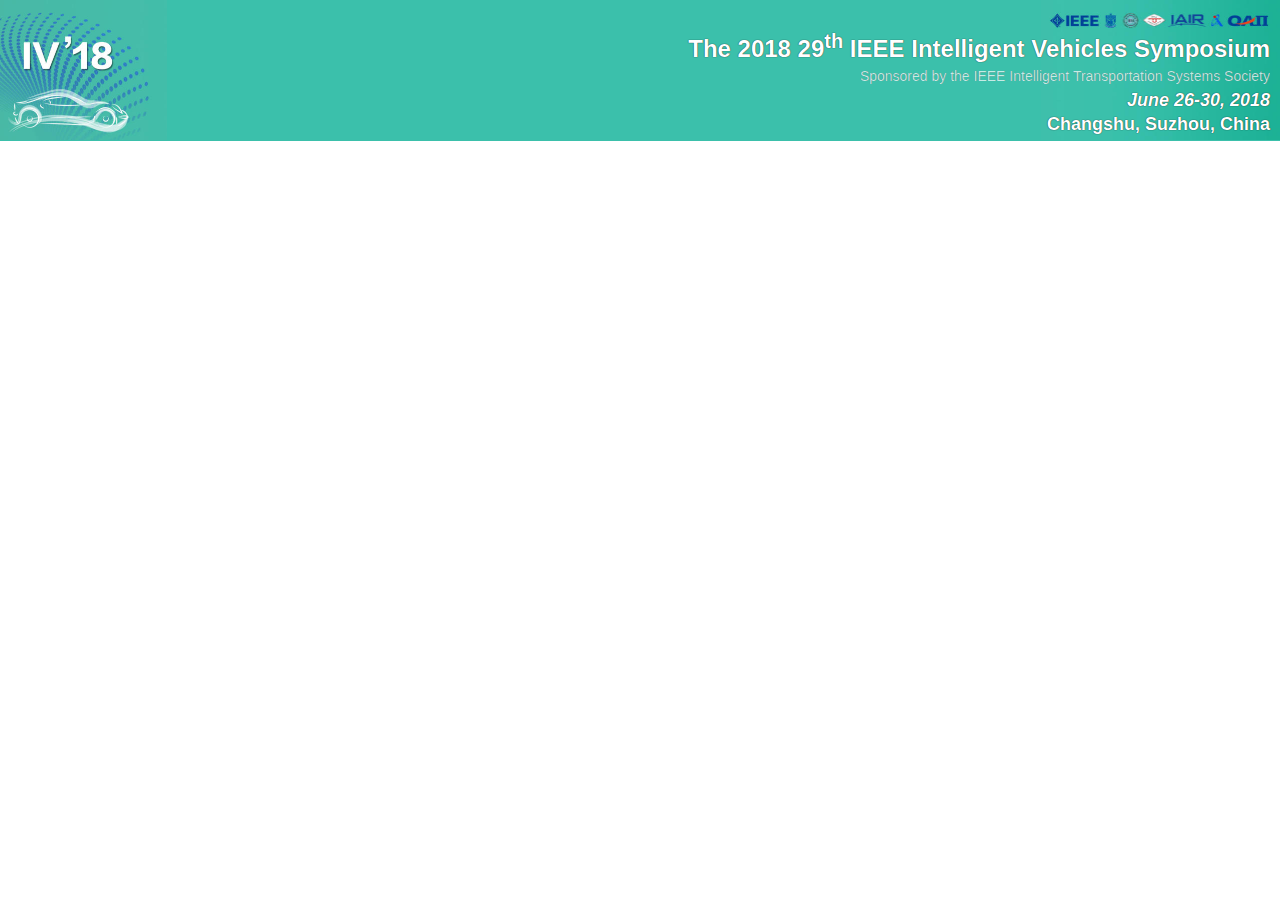
<file: reference/IV2018/IV2018_TD (1)/media/IV2018_BannerMedia.html>
<!DOCTYPE HTML PUBLIC "-//W3C//DTD HTML 4.01//EN" "http://www.w3.org/TR/html4/strict.dtd">
<html>
 <head>
  <title>IV 2018</title>
  <meta name="Generator" content="EditPlus">
  <meta name="Author" content="">
  <meta name="Keywords" content="">
  <meta name="Description" content="">
</head>
<body leftmargin="0" topmargin="0" marginwidth="0" marginheight="0">
<table width="100%" cellpadding="0" cellspacing="0" border="0">
<tr><td nowrap background="images/navigation/iv2018_si.png" height=140 width="100%">
<img src="images/navigation/iv2018_l.jpg" align="left" style="z-index:0; position:absolute; top:0px; left:0px;" height="140" border="0" alt="">
<img src="images/navigation/iv2018_r.jpg" align="right" style="z-index:0; position:absolute; top:0px; right:0px;" height="140" border="0" alt="">
<span style="position:absolute; text-align:right; top: 30px; right: 10px; text-shadow: 0px 0px 1px #000000;
font-family: arial, helvetica, san-serif; font-weight: normal; font-size: 24px; opacity: 1.00; color:#ffffff;">
<b>The 2018 29<sup>th</sup> IEEE Intelligent Vehicles Symposium</b>
</span>
<span style="position:absolute; text-align:right; top: 68px; right: 10px; text-shadow: 0px 0px 0px #000000;
font-family: arial, helvetica, san-serif; font-weight: normal; font-size: 14px; opacity: 0.70; color:#ffffff;">
Sponsored by the IEEE Intelligent Transportation Systems Society
</span>
<span style="position:absolute; text-align:right; top: 90px; right: 10px; text-shadow: 0px 0px 1px #000000;
font-family: arial, helvetica, san-serif; font-weight: normal; font-size: 18px; opacity: 1.00; color:#ffffff;">
<b><i>June 26-30, 2018</i></b>
</span>
<span style="position:absolute; text-align:right; top: 114px; right: 10px; text-shadow: 0px 0px 1px #000000;
font-family: arial, helvetica, san-serif; font-weight: normal; font-size: 18px; opacity: 1.00; color:#ffffff;">
<b>Changshu, Suzhou, China</b>
</span>
</td></tr>
<tr><td  width="100%" background="images/navigation/iv2018_si.png" height=1 alt="" nowrap></td></tr>
</table></body>
</html>
</file>
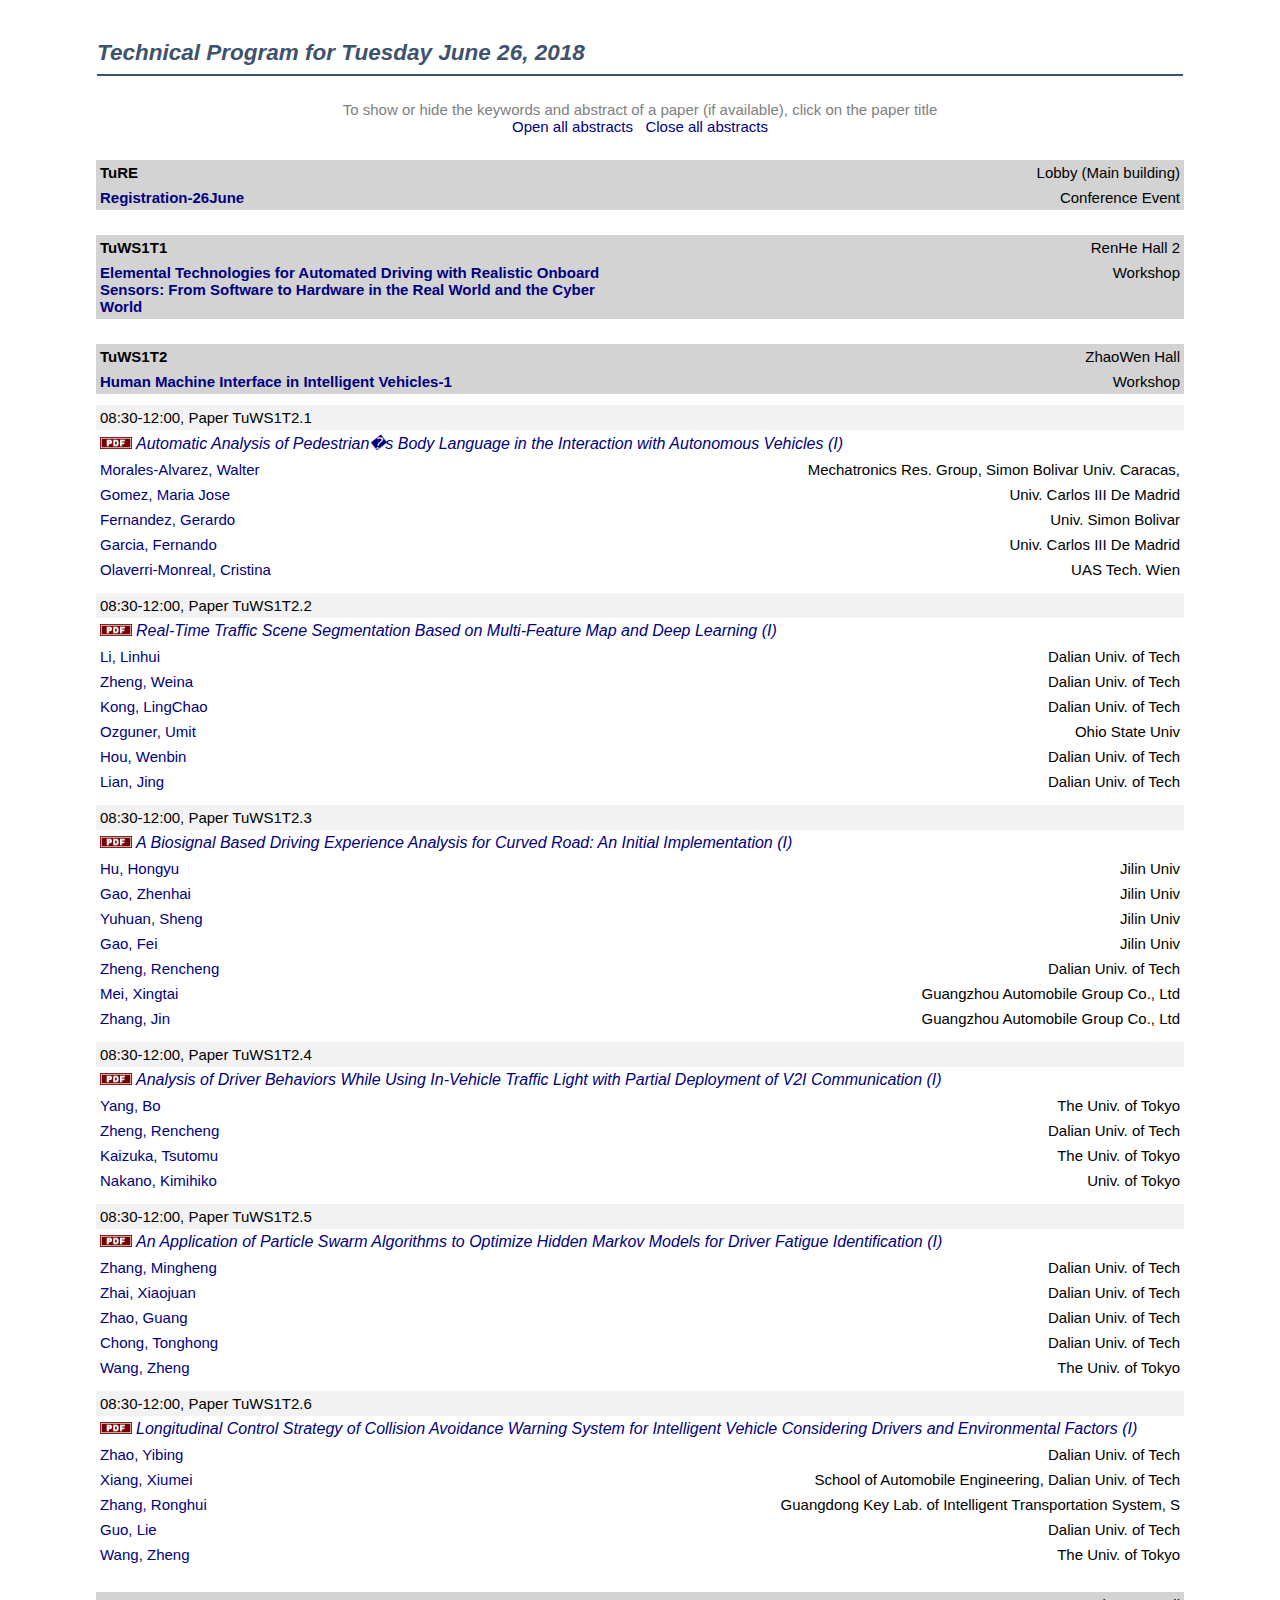
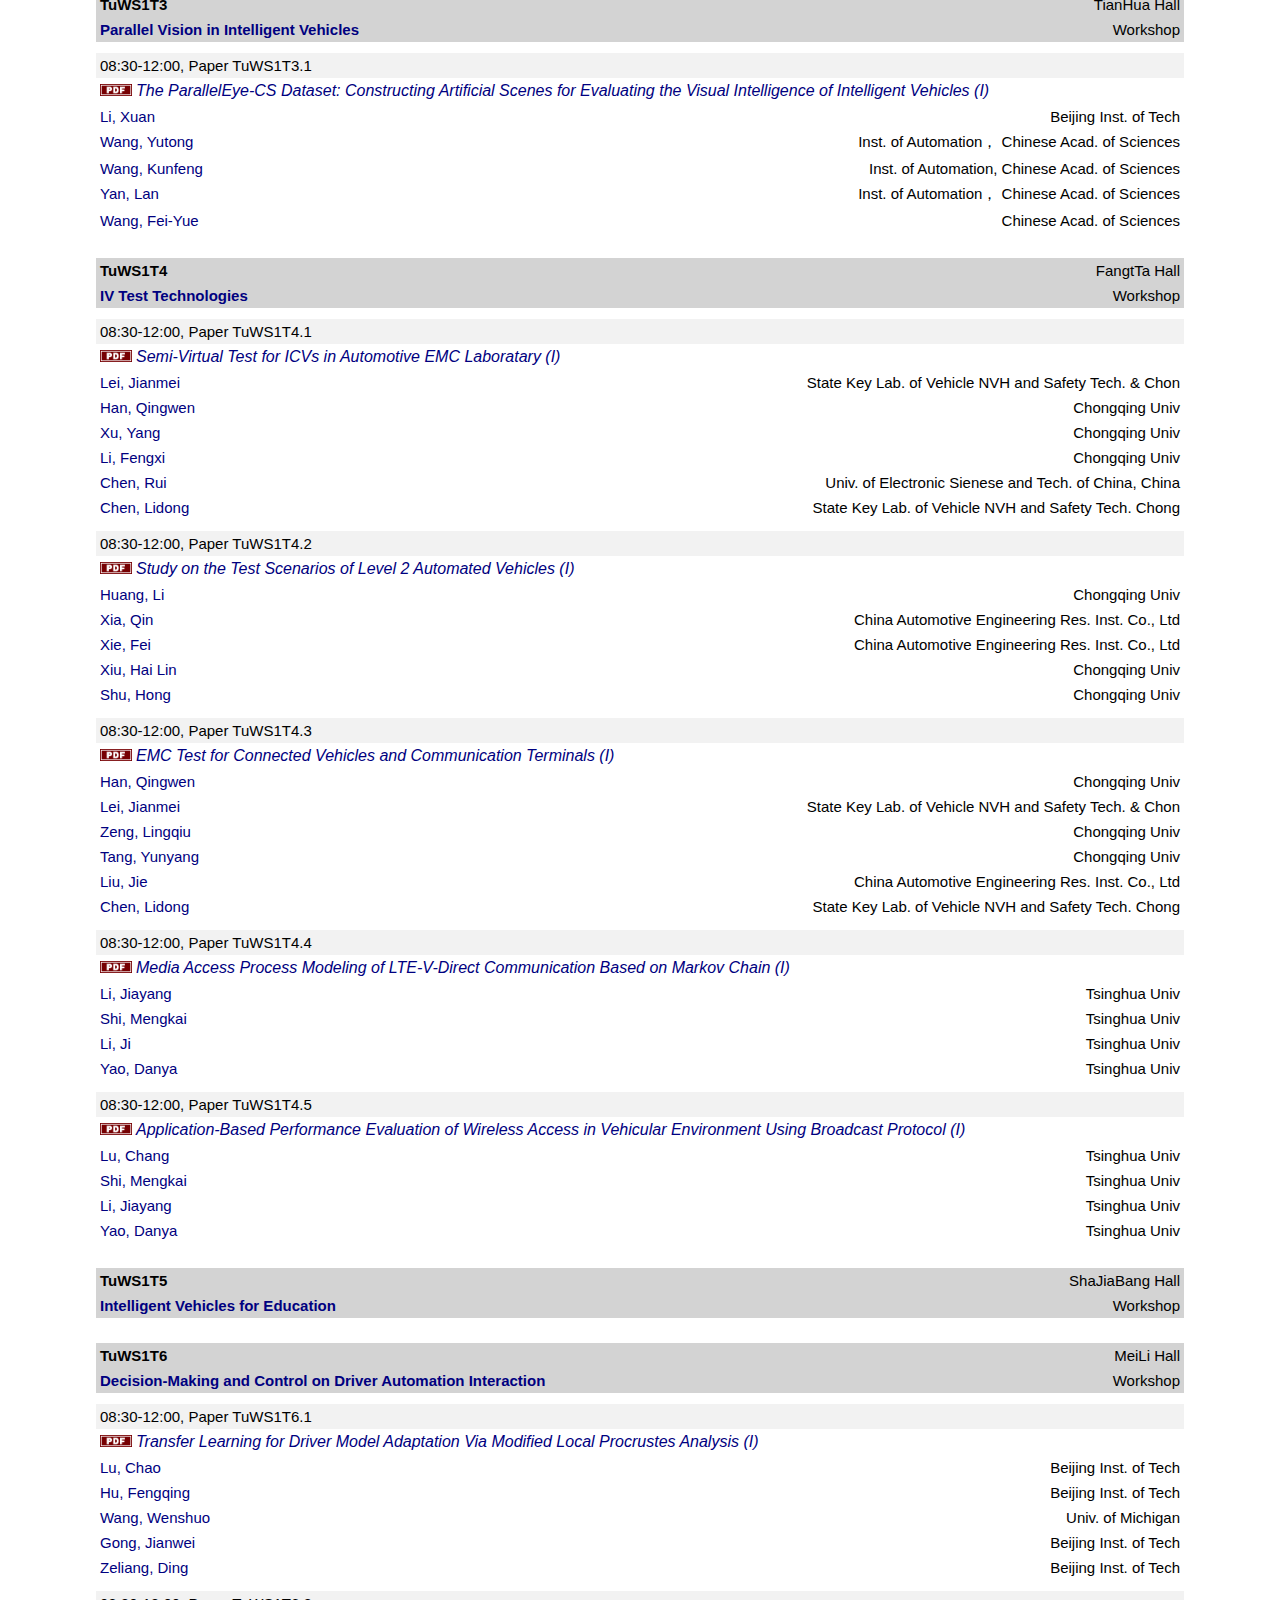
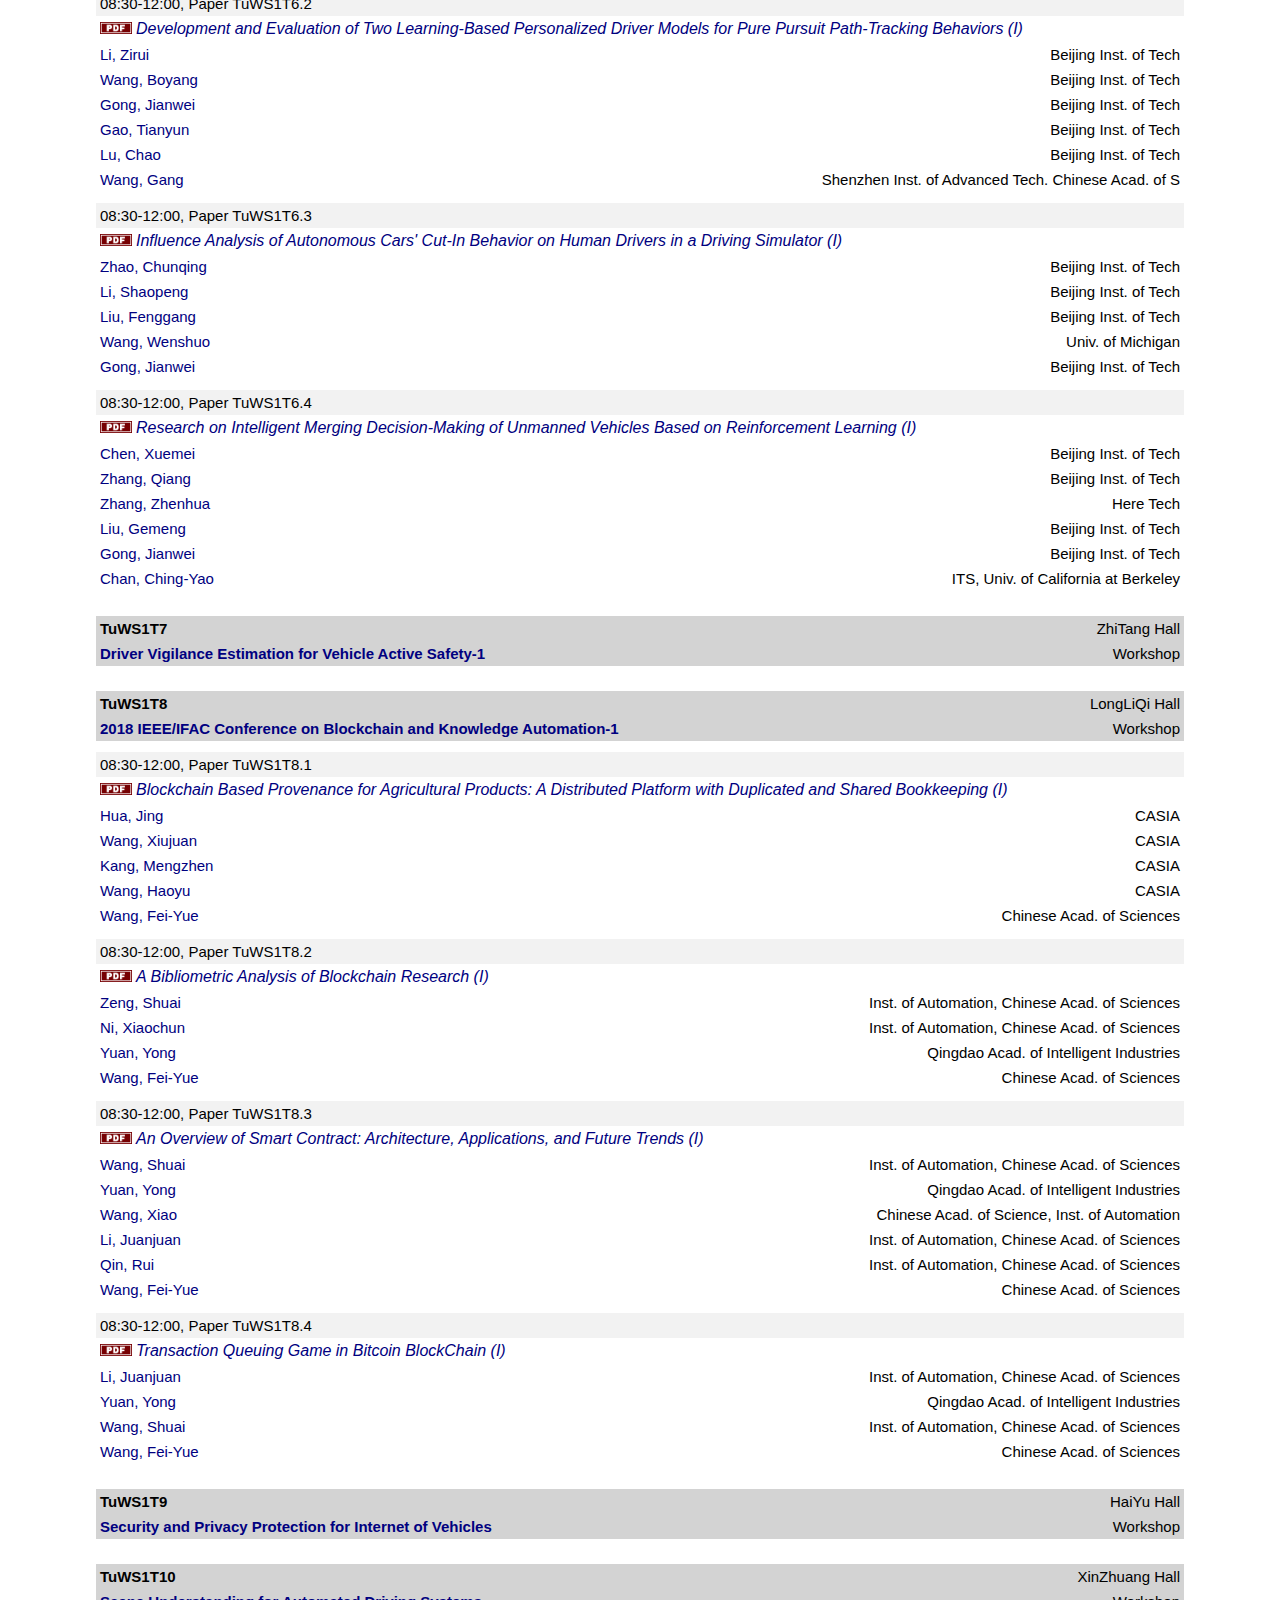
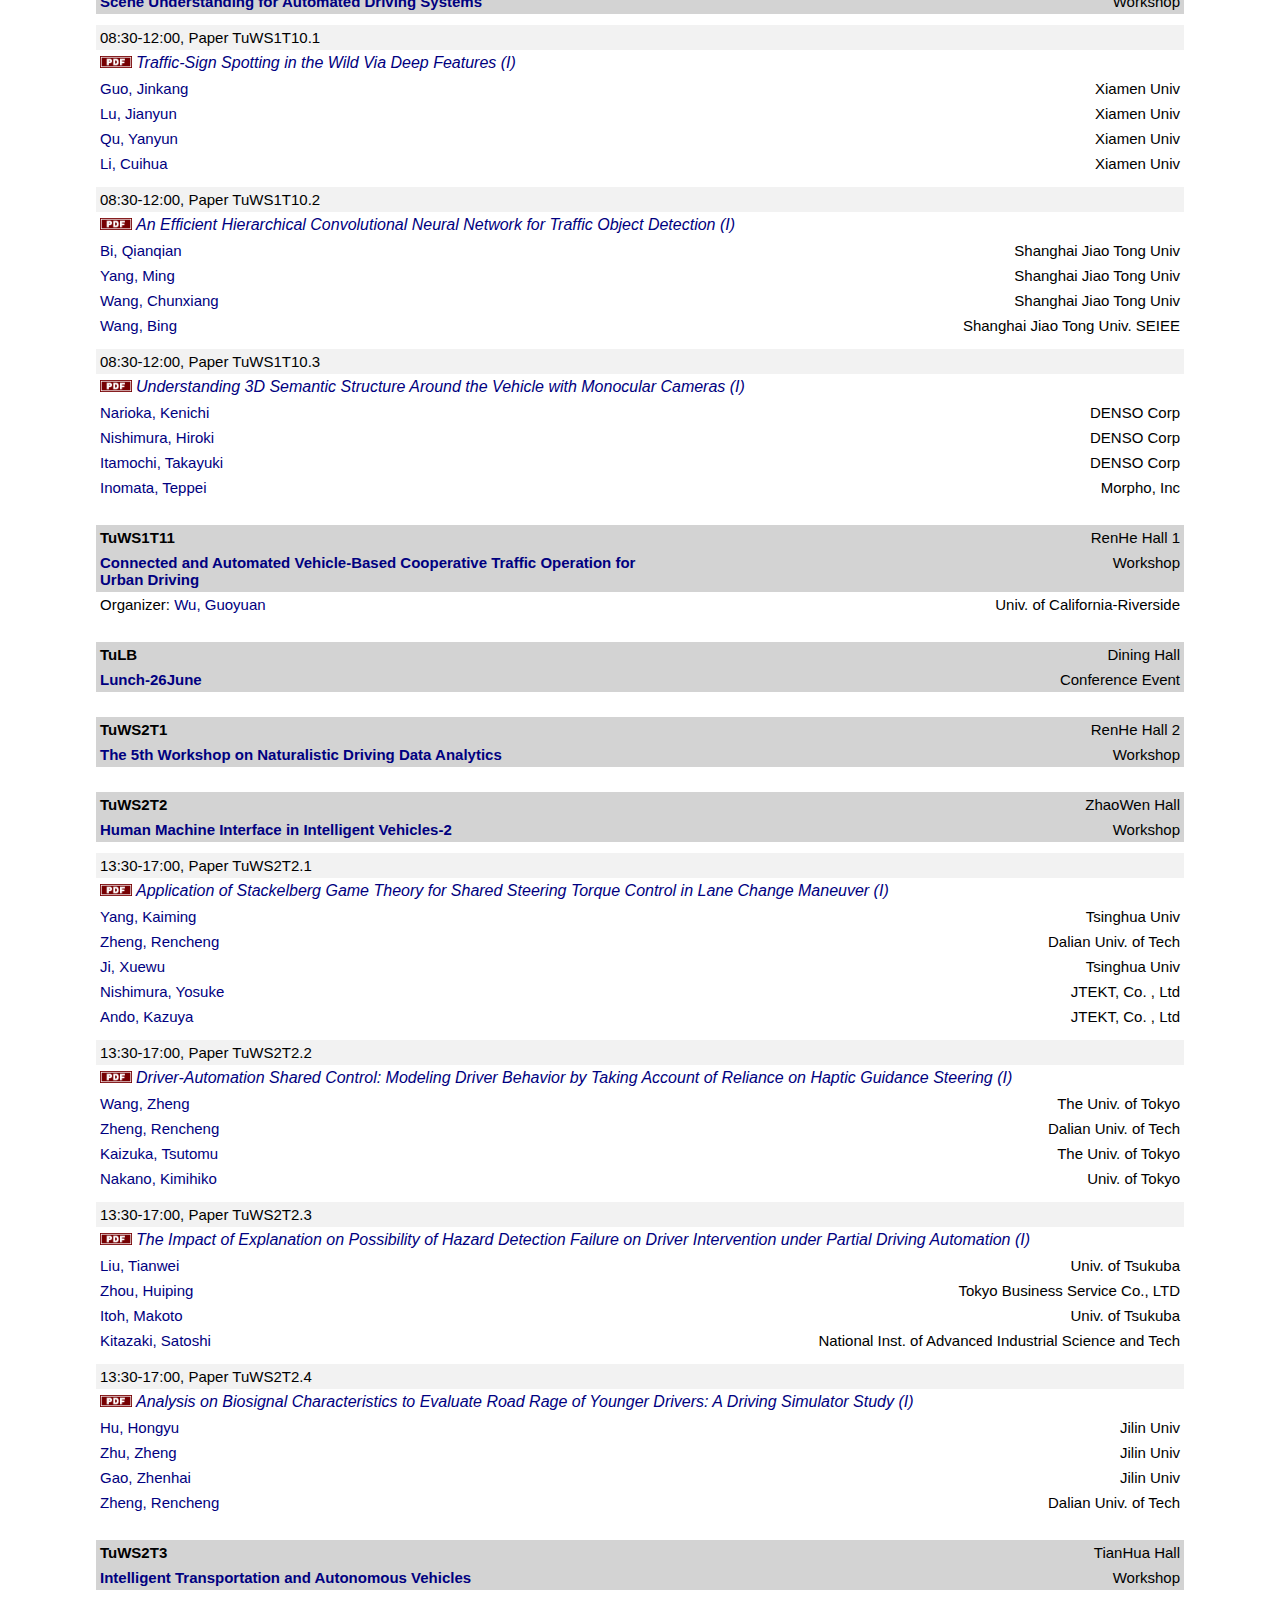
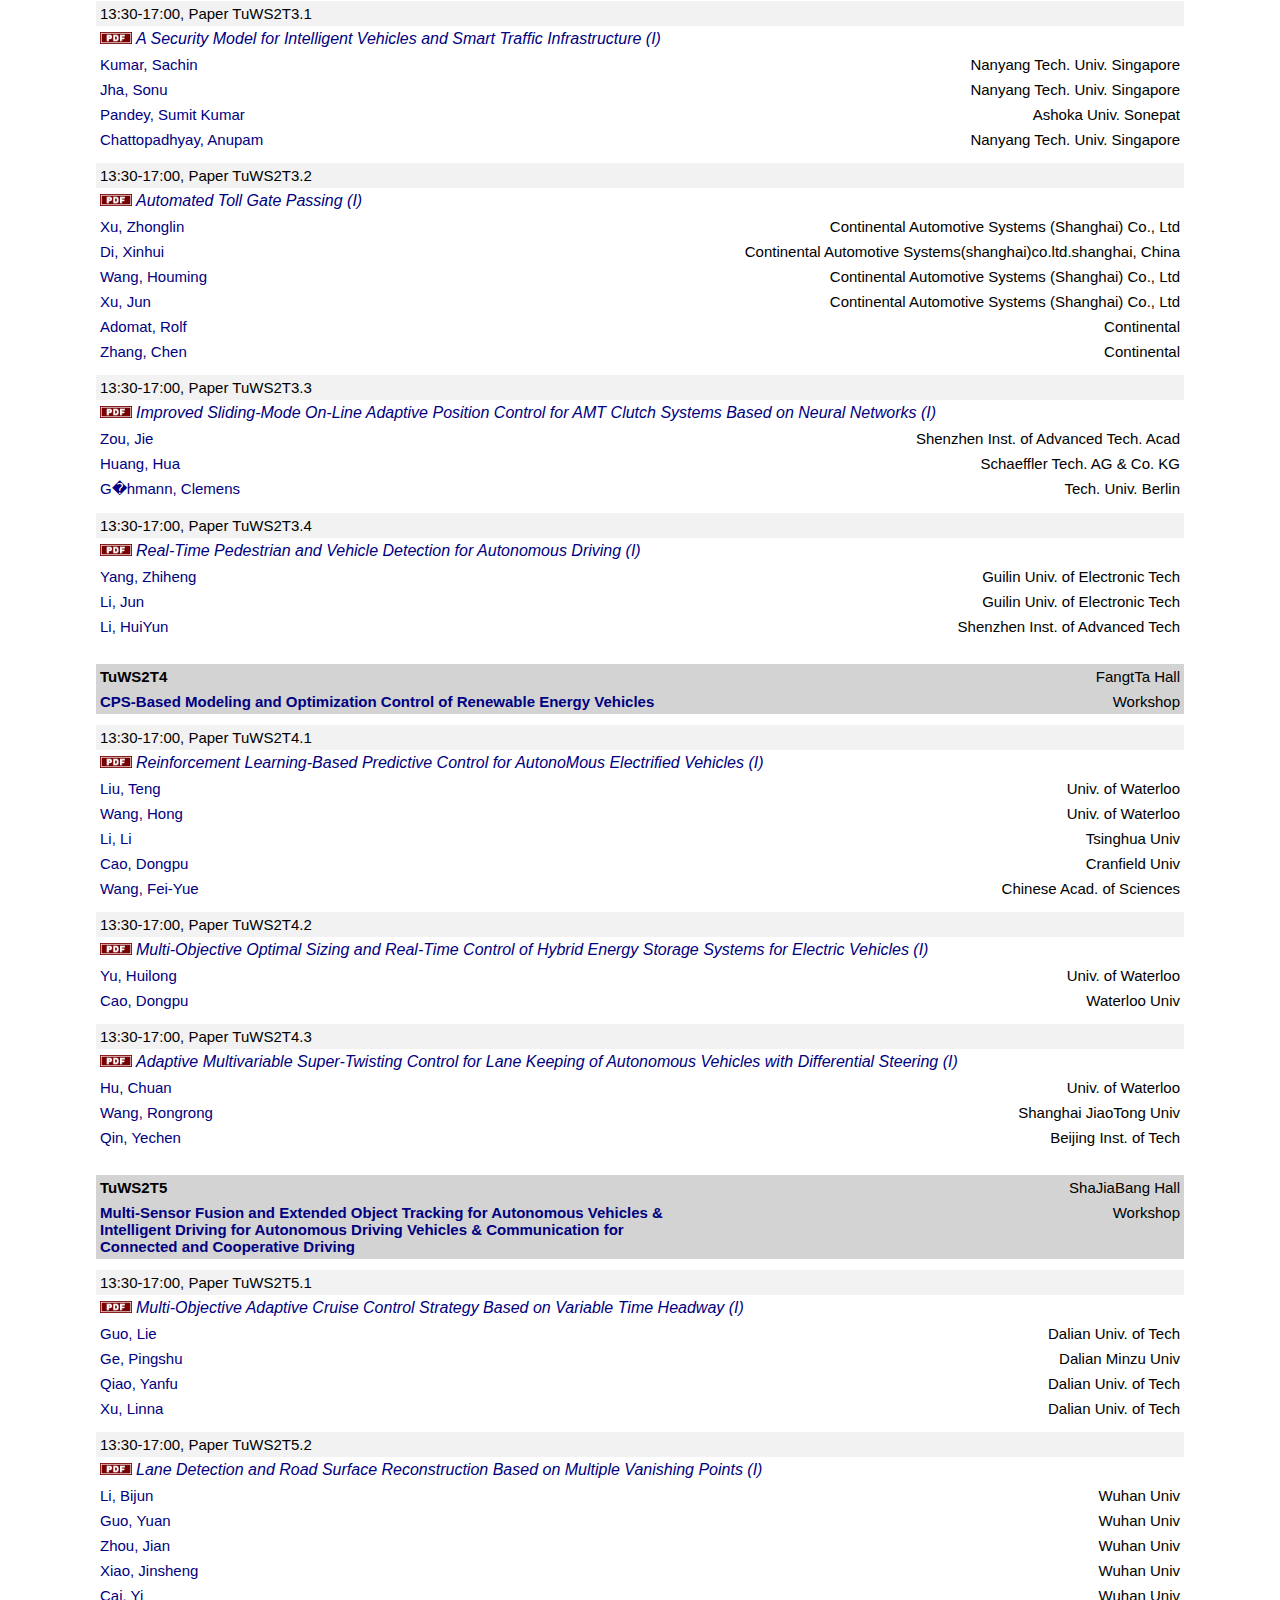
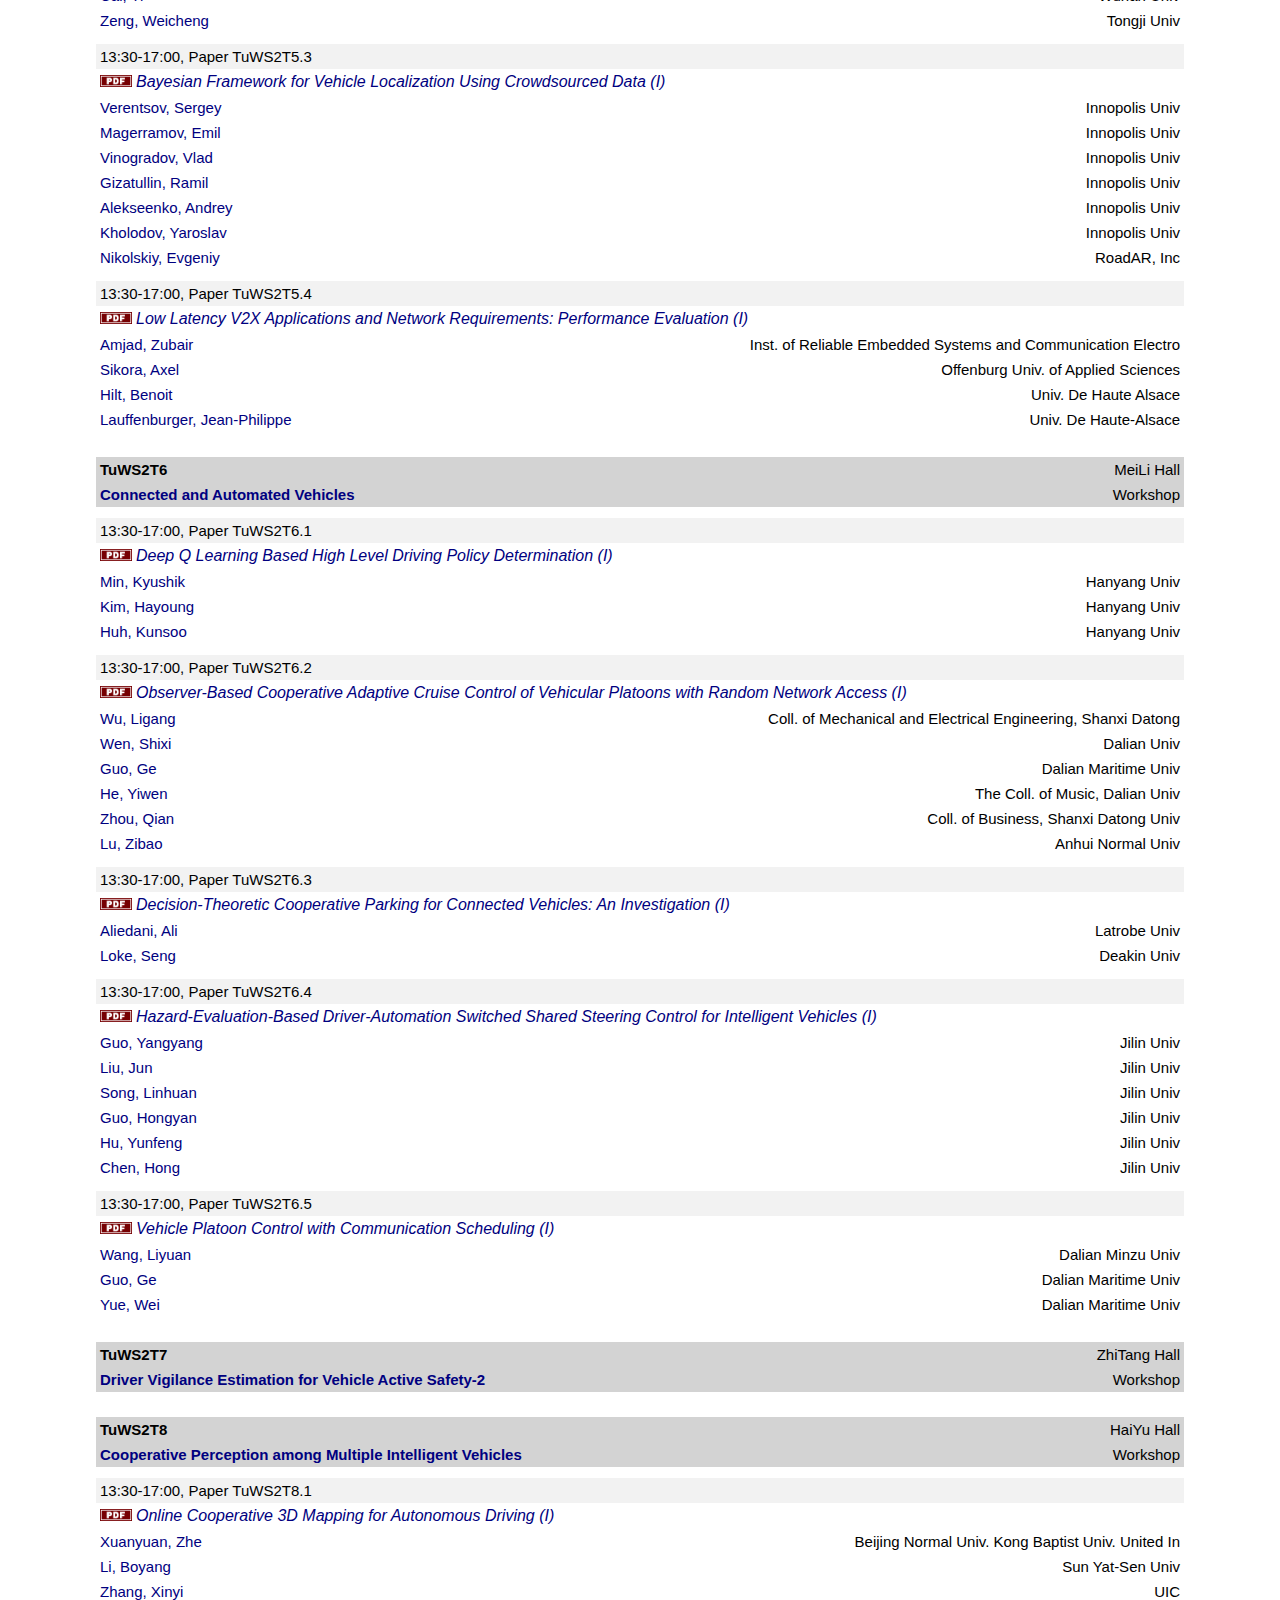
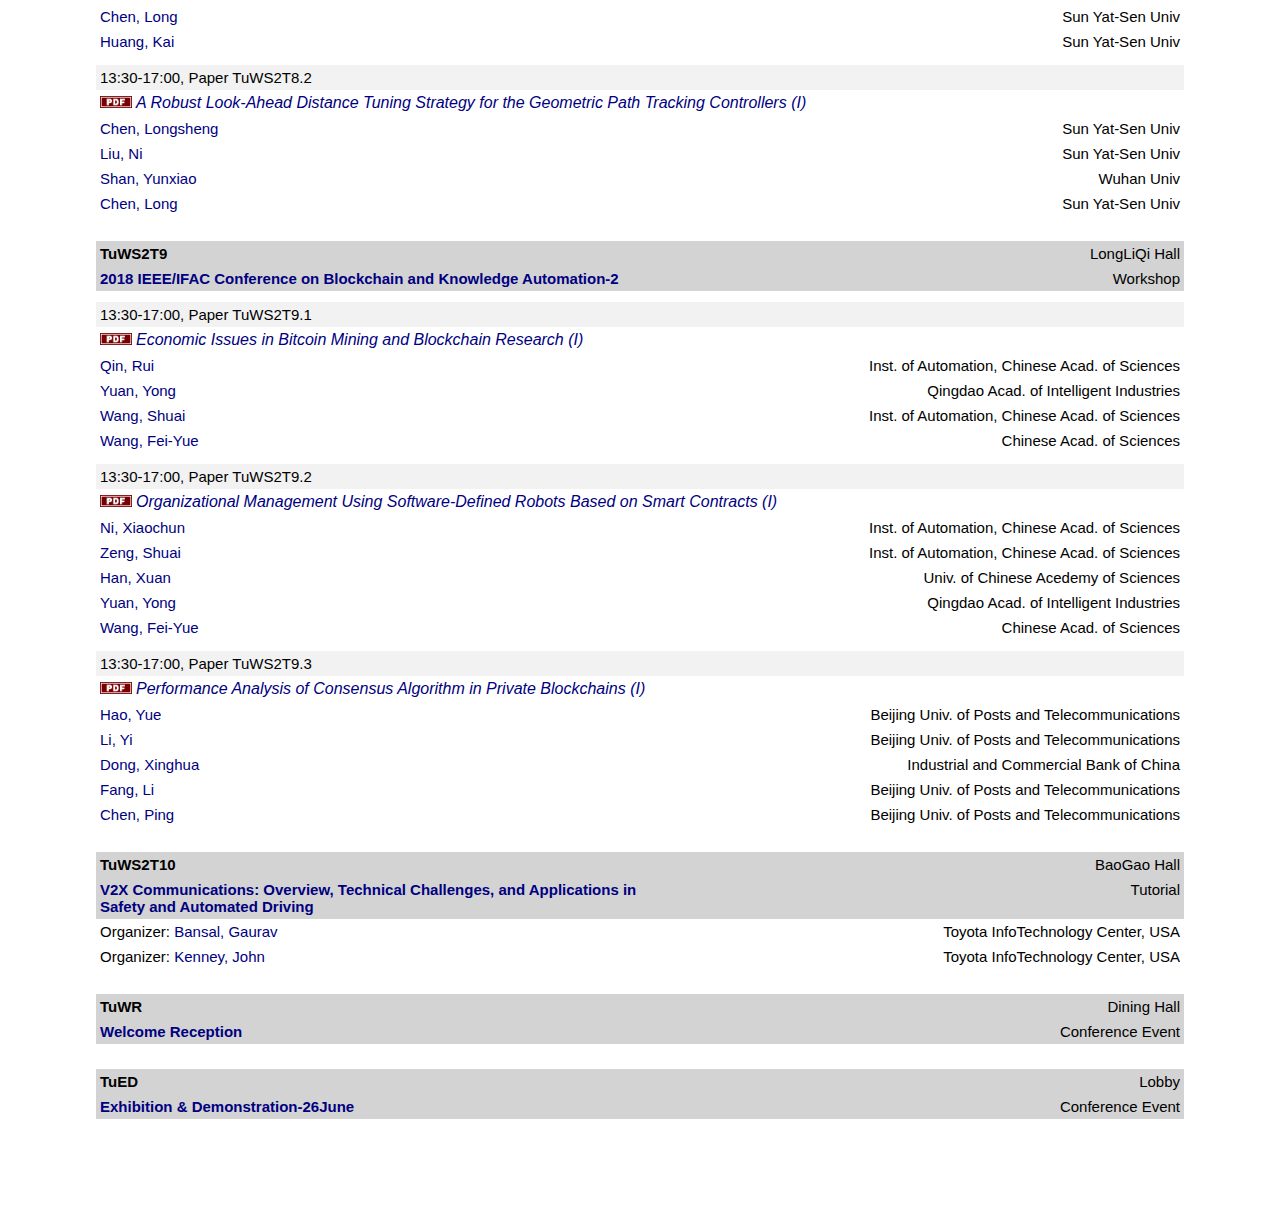
<file: reference/IV2018/IV2018_TD (1)/media/IV2018_ContentListMedia_1.html>
<!DOCTYPE HTML PUBLIC "-//W3C//DTD HTML 4.01//EN" "http://www.w3.org/TR/html4/strict.dtd">
<html>
 <head>
  <title>IV 2018</title>
  
  <link href="style.css" rel="stylesheet" type="text/css" media="screen" />

<script language="JavaScript">

function viewAbstract(number){
   var box = document.getElementById('Ab' + number);
   if (box.style.display == 'block'){
      box.style.display = 'none';
   }
   else if (box && box.style.display == 'none'){
      box.style.display = 'block';
   }
}
function openAllAbstracts(){
   var d = document.getElementsByTagName('div');
   var count = d.length;
   if (count == 0){return;}
   for (var i=0; i<d.length; i++){
      if (d[i].id && d[i].id.substring(0,2) == 'Ab' && d[i].style.display == 'none'){
         d[i].style.display = 'block';
      }
   }
}
function closeAllAbstracts(){
   var d = document.getElementsByTagName('div');
   for (var i=0; i<d.length; i++){
      if (d[i].id && d[i].id.substring(0,2) == 'Ab'){
         d[i].style.display = 'none';
      }
   }
}
</script>


</head>

<body leftmargin="0" topmargin="0" marginwidth="0" marginheight="0">
			   
<div class="c" id="TheTop"><br></div>
<table border="0" cellspacing="0" cellpadding="1" width="85%" nowrap style="margin: auto">
<tr><td>
<br>
<h2>Technical Program for Tuesday June 26, 2018</h2>
<hr>
<br>
</td></tr>
</table>

<div class="c">

                  <span style="color:gray ">To show or hide the keywords and abstract of a paper (if available), click on the paper title</span><br>
                  <a href="javascript:openAllAbstracts()" title="Click to open all abstracts">Open all abstracts</a>&nbsp;&nbsp;
                  <a href="javascript:closeAllAbstracts()" title="Click to close all abstracts">Close all abstracts</a>
               
</div>

<div class="c">
<table class="trk">

             <tr><td colspan="2">&nbsp;</td></tr>
              <tr class="sHdr">
               <td><a name="ture"><b>TuRE</b></a></td>
               <td class="r">Lobby (Main building)</td>
              </tr>
             
             <tr class="sHdr">
               <td nowrap><a href="IV2018_ProgramAtAGlanceMedia.html#ture" title="Click to go to the Program at a Glance"><b>Registration-26June</b></a></td>
               <td class="r">Conference Event</td>
             </tr>
            


</table><table class="trk">

             <tr><td colspan="2">&nbsp;</td></tr>
              <tr class="sHdr">
               <td><a name="tuws1t1"><b>TuWS1T1</b></a></td>
               <td class="r">RenHe Hall 2</td>
              </tr>
             
             <tr class="sHdr">
               <td nowrap><a href="IV2018_ProgramAtAGlanceMedia.html#tuws1t1" title="Click to go to the Program at a Glance"><b>Elemental Technologies for Automated Driving with Realistic Onboard
<br>Sensors: From Software to Hardware in the Real World and the Cyber
<br>World</b></a></td>
               <td class="r">Workshop</td>
             </tr>
            


</table><table class="trk">

             <tr><td colspan="2">&nbsp;</td></tr>
              <tr class="sHdr">
               <td><a name="tuws1t2"><b>TuWS1T2</b></a></td>
               <td class="r">ZhaoWen Hall</td>
              </tr>
             
             <tr class="sHdr">
               <td nowrap><a href="IV2018_ProgramAtAGlanceMedia.html#tuws1t2" title="Click to go to the Program at a Glance"><b>Human Machine Interface in Intelligent Vehicles-1</b></a></td>
               <td class="r">Workshop</td>
             </tr>
            


<tr style="line-height: 0.2em"><td colspan="2">&nbsp;</td></tr>
<tr class="pHdr"><td valign="bottom"><a name="tuws1t2_01">08:30-12:00, Paper TuWS1T2.1</a></td><td class="r">&nbsp;</td></tr>
<tr><td colspan="2"><span class="pTtl"><a href="./files/0502.pdf" title="Click to open the pdf file"><img src="images/pdf.png" height="12" border="0" alt=""></></a><a href="" onclick="viewAbstract('502'); return false" title="Click to show or hide the keywords and abstract">Automatic Analysis of Pedestrian�s Body Language in the Interaction with Autonomous Vehicles (I)</a></span></td></tr>
<tr><td><a href="IV2018_AuthorIndexMedia.html#37356" title="Click to go to the Author Index">Morales-Alvarez, Walter</a></td><td class="r">Mechatronics Res. Group, Simon Bolivar Univ. Caracas,</td></tr>
<tr><td><a href="IV2018_AuthorIndexMedia.html#37357" title="Click to go to the Author Index">Gomez, Maria Jose</a></td><td class="r">Univ. Carlos III De Madrid</td></tr>
<tr><td><a href="IV2018_AuthorIndexMedia.html#27956" title="Click to go to the Author Index">Fernandez, Gerardo</a></td><td class="r">Univ. Simon Bolivar</td></tr>
<tr><td><a href="IV2018_AuthorIndexMedia.html#18506" title="Click to go to the Author Index">Garcia, Fernando</a></td><td class="r">Univ. Carlos III De Madrid</td></tr>
<tr><td><a href="IV2018_AuthorIndexMedia.html#18542" title="Click to go to the Author Index">Olaverri-Monreal, Cristina</a></td><td class="r">UAS Tech. Wien</td></tr>

                     <tr>
                        <td colspan="2" style="padding: 0px">
                           <div id="Ab502" style="padding-top: 10px; padding-left: 4px; padding-right: 4px; display: none">
                              
                              <span style="line-height: 2em"><strong>Keywords:</strong> <a href="IV2018_KeywordIndexMedia.html#Automated_Vehicles" title="Click to go to the Keyword Index">Automated Vehicles</a>, <a href="IV2018_KeywordIndexMedia.html#Driver_State_and_Intent_Recognition" title="Click to go to the Keyword Index">Driver State and Intent Recognition</a>, <a href="IV2018_KeywordIndexMedia.html#Human_Factors_and_Human_Machine_Interaction" title="Click to go to the Keyword Index">Human Factors and Human Machine Interaction</a></span><br>
                              <strong>Abstract:</strong> The work presented on this paper, aims to provide an automated tool to analyze the autonomous vehicle-pedestrian interaction. It detects pedestrians in the environment, by means of the most modern visual detection technology available in the literature, applied to an stereo camera system, and analyses if the driver looks at the vehicle. To achieve this task the algorithm does pose estimation, feature matching, and facial detection to acquire the position of the pedestrians and distinguish if they notice the vehicle. The algorithm calculates the 3D coordinates of a given pedestrian using the vehicle as a reference, tracking the movement of the pedestrian during all the process, thus providing meta-information of this interaction, which allows to process this information at higher levels: e.g. if the pedestrians feels conformable to cross, or if he performs any other maneuver moving away from the trajectory. The proposed algorithm was tested in campus scenarios where pedestrians and vehicle shared the environment, and the results proved the viability, providing a tool, useful for researchers which allows to process high amounts of information without the need of supervision.
                           </div>
                        </td>
                     </tr>
                  
<tr style="line-height: 0.2em"><td colspan="2">&nbsp;</td></tr>
<tr class="pHdr"><td valign="bottom"><a name="tuws1t2_02">08:30-12:00, Paper TuWS1T2.2</a></td><td class="r">&nbsp;</td></tr>
<tr><td colspan="2"><span class="pTtl"><a href="./files/0133.pdf" title="Click to open the pdf file"><img src="images/pdf.png" height="12" border="0" alt=""></></a><a href="" onclick="viewAbstract('133'); return false" title="Click to show or hide the keywords and abstract">Real-Time Traffic Scene Segmentation Based on Multi-Feature Map and Deep Learning (I)</a></span></td></tr>
<tr><td><a href="IV2018_AuthorIndexMedia.html#19467" title="Click to go to the Author Index">Li, Linhui</a></td><td class="r">Dalian Univ. of Tech</td></tr>
<tr><td><a href="IV2018_AuthorIndexMedia.html#36248" title="Click to go to the Author Index">Zheng, Weina</a></td><td class="r">Dalian Univ. of Tech</td></tr>
<tr><td><a href="IV2018_AuthorIndexMedia.html#36247" title="Click to go to the Author Index">Kong, LingChao</a></td><td class="r">Dalian Univ. of Tech</td></tr>
<tr><td><a href="IV2018_AuthorIndexMedia.html#10356" title="Click to go to the Author Index">Ozguner, Umit</a></td><td class="r">Ohio State Univ</td></tr>
<tr><td><a href="IV2018_AuthorIndexMedia.html#36276" title="Click to go to the Author Index">Hou, Wenbin</a></td><td class="r">Dalian Univ. of Tech</td></tr>
<tr><td><a href="IV2018_AuthorIndexMedia.html#36160" title="Click to go to the Author Index">Lian, Jing</a></td><td class="r">Dalian Univ. of Tech</td></tr>

                     <tr>
                        <td colspan="2" style="padding: 0px">
                           <div id="Ab133" style="padding-top: 10px; padding-left: 4px; padding-right: 4px; display: none">
                              
                              <span style="line-height: 2em"><strong>Keywords:</strong> <a href="IV2018_KeywordIndexMedia.html#Automated_Vehicles" title="Click to go to the Keyword Index">Automated Vehicles</a>, <a href="IV2018_KeywordIndexMedia.html#Self_Driving_Vehicles" title="Click to go to the Keyword Index">Self-Driving Vehicles</a>, <a href="IV2018_KeywordIndexMedia.html#Vehicle_Environment_Perception" title="Click to go to the Keyword Index">Vehicle Environment Perception</a></span><br>
                              <strong>Abstract:</strong> Visual-based semantic segmentation for traffic scene plays an important role in intelligent vehicles. In this paper, we present a new real-time deep fully convolution neural network (FCNN) for pixel-wise segmentation with six channel inputs. The six channel inputs include the RGB three channel color image, the Disparity (D) image generated by stereo vision sensor, the image to describe the Height (H) of each pixel above road ground, and the image to describe the Angle (A) between each pixel normal direction and the predicted direction of gravity, which are defined as a RGB-DHA multi-feature map. The FCNN is simplified and modified based on AlexNet to meet the real-time requirements of intelligent vehicle for environmental perception. The proposed algorithm is tested and compared in Cityscapes dataset, yields global accuracies 73.4% and 22ms for 400�200 resolution image with one Titan X GPU.
                           </div>
                        </td>
                     </tr>
                  
<tr style="line-height: 0.2em"><td colspan="2">&nbsp;</td></tr>
<tr class="pHdr"><td valign="bottom"><a name="tuws1t2_03">08:30-12:00, Paper TuWS1T2.3</a></td><td class="r">&nbsp;</td></tr>
<tr><td colspan="2"><span class="pTtl"><a href="./files/0617.pdf" title="Click to open the pdf file"><img src="images/pdf.png" height="12" border="0" alt=""></></a><a href="" onclick="viewAbstract('617'); return false" title="Click to show or hide the keywords and abstract">A Biosignal Based Driving Experience Analysis for Curved Road: An Initial Implementation (I)</a></span></td></tr>
<tr><td><a href="IV2018_AuthorIndexMedia.html#29790" title="Click to go to the Author Index">Hu, Hongyu</a></td><td class="r">Jilin Univ</td></tr>
<tr><td><a href="IV2018_AuthorIndexMedia.html#10628" title="Click to go to the Author Index">Gao, Zhenhai</a></td><td class="r">Jilin Univ</td></tr>
<tr><td><a href="IV2018_AuthorIndexMedia.html#37587" title="Click to go to the Author Index">Yuhuan, Sheng</a></td><td class="r">Jilin Univ</td></tr>
<tr><td><a href="IV2018_AuthorIndexMedia.html#40588" title="Click to go to the Author Index">Gao, Fei</a></td><td class="r">Jilin Univ</td></tr>
<tr><td><a href="IV2018_AuthorIndexMedia.html#26255" title="Click to go to the Author Index">Zheng, Rencheng</a></td><td class="r">Dalian Univ. of Tech</td></tr>
<tr><td><a href="IV2018_AuthorIndexMedia.html#40589" title="Click to go to the Author Index">Mei, Xingtai</a></td><td class="r">Guangzhou Automobile Group Co., Ltd</td></tr>
<tr><td><a href="IV2018_AuthorIndexMedia.html#37589" title="Click to go to the Author Index">Zhang, Jin</a></td><td class="r">Guangzhou Automobile Group Co., Ltd</td></tr>

                     <tr>
                        <td colspan="2" style="padding: 0px">
                           <div id="Ab617" style="padding-top: 10px; padding-left: 4px; padding-right: 4px; display: none">
                              
                              <span style="line-height: 2em"><strong>Keywords:</strong> <a href="IV2018_KeywordIndexMedia.html#Advanced_Driver_Assistance_Systems" title="Click to go to the Keyword Index">Advanced Driver Assistance Systems</a>, <a href="IV2018_KeywordIndexMedia.html#Human_Factors_and_Human_Machine_Interaction" title="Click to go to the Keyword Index">Human Factors and Human Machine Interaction</a></span><br>
                              <strong>Abstract:</strong> This study presents a biosignal based driving experience analysis of an actual-vehicle experiment. A total of 10 subjects were enrolled during the experimental study. Based on their driving mileages per year, subjects were divided into novice and skilled ones at first, and then electromyography (EMG) signals of upper trapezius and sternocleidomastoid muscles were acquired continuously to evaluate a subject response to dynamic motions of the vehicle during the curve, with a driving speed of 30, 40 and 50 km/h respectively. Meanwhile, an EMG evaluation index of a normalized root mean square (RMS) was proposed to reflect the variance of EMG signals. From the experimental results, the RMS based evaluation of right upper trapezius muscle were significantly different between novice and skilled drivers, while driving with a higher speed on curve road. In addition, the RMS based evaluation of right sternocleidomastoid muscle were significantly different between novice and skilled drivers, while driving with a higher or a lower speed on curved road. It indicate that the skilled driver may have a better driving experience than that of novice ones for most curve driving conditions.
                           </div>
                        </td>
                     </tr>
                  
<tr style="line-height: 0.2em"><td colspan="2">&nbsp;</td></tr>
<tr class="pHdr"><td valign="bottom"><a name="tuws1t2_04">08:30-12:00, Paper TuWS1T2.4</a></td><td class="r">&nbsp;</td></tr>
<tr><td colspan="2"><span class="pTtl"><a href="./files/0480.pdf" title="Click to open the pdf file"><img src="images/pdf.png" height="12" border="0" alt=""></></a><a href="" onclick="viewAbstract('480'); return false" title="Click to show or hide the keywords and abstract">Analysis of Driver Behaviors While Using In-Vehicle Traffic Light with Partial Deployment of V2I Communication (I)</a></span></td></tr>
<tr><td><a href="IV2018_AuthorIndexMedia.html#30888" title="Click to go to the Author Index">Yang, Bo</a></td><td class="r">The Univ. of Tokyo</td></tr>
<tr><td><a href="IV2018_AuthorIndexMedia.html#26255" title="Click to go to the Author Index">Zheng, Rencheng</a></td><td class="r">Dalian Univ. of Tech</td></tr>
<tr><td><a href="IV2018_AuthorIndexMedia.html#34445" title="Click to go to the Author Index">Kaizuka, Tsutomu</a></td><td class="r">The Univ. of Tokyo</td></tr>
<tr><td><a href="IV2018_AuthorIndexMedia.html#27100" title="Click to go to the Author Index">Nakano, Kimihiko</a></td><td class="r">Univ. of Tokyo</td></tr>

                     <tr>
                        <td colspan="2" style="padding: 0px">
                           <div id="Ab480" style="padding-top: 10px; padding-left: 4px; padding-right: 4px; display: none">
                              
                              <span style="line-height: 2em"><strong>Keywords:</strong> <a href="IV2018_KeywordIndexMedia.html#Advanced_Driver_Assistance_Systems" title="Click to go to the Keyword Index">Advanced Driver Assistance Systems</a>, <a href="IV2018_KeywordIndexMedia.html#Human_Factors_and_Human_Machine_Interaction" title="Click to go to the Keyword Index">Human Factors and Human Machine Interaction</a></span><br>
                              <strong>Abstract:</strong> An in-vehicle traffic light system was proposed to assist drivers at intersections, by displaying traffic light inside vehicles based on vehicular communication. Driving simulator experiments have demonstrated that the system can be an effective method to provide assistance for drivers. However, previous studies assumed that all the vehicles were equipped with vehicular communication devices and the proposed in-vehicle traffic light, which is still impossible in the actual driving environment. Therefore, it is necessary to evaluate the availability of the system in a driving condition when both in-vehicle traffic light equipped and unequipped vehicles exist. This study implemented the in-vehicle traffic light system with a real electric vehicle at a signalized intersection, based on V2I communication. An experiment involving 12 participants and two vehicles were performed, to analyze the influences on driver behaviors while applying the in-vehicle traffic light in a partial deployment environment. It was observed that the application of in-vehicle traffic light in a preceding vehicle could significantly reduce the maximum deceleration of its following vehicle, even when the following vehicle was unequipped with the system.
                           </div>
                        </td>
                     </tr>
                  
<tr style="line-height: 0.2em"><td colspan="2">&nbsp;</td></tr>
<tr class="pHdr"><td valign="bottom"><a name="tuws1t2_05">08:30-12:00, Paper TuWS1T2.5</a></td><td class="r">&nbsp;</td></tr>
<tr><td colspan="2"><span class="pTtl"><a href="./files/0308.pdf" title="Click to open the pdf file"><img src="images/pdf.png" height="12" border="0" alt=""></></a><a href="" onclick="viewAbstract('308'); return false" title="Click to show or hide the keywords and abstract">An Application of Particle Swarm Algorithms to Optimize Hidden Markov Models for Driver Fatigue Identification (I)</a></span></td></tr>
<tr><td><a href="IV2018_AuthorIndexMedia.html#35943" title="Click to go to the Author Index">Zhang, Mingheng</a></td><td class="r">Dalian Univ. of Tech</td></tr>
<tr><td><a href="IV2018_AuthorIndexMedia.html#36797" title="Click to go to the Author Index">Zhai, Xiaojuan</a></td><td class="r">Dalian Univ. of Tech</td></tr>
<tr><td><a href="IV2018_AuthorIndexMedia.html#36799" title="Click to go to the Author Index">Zhao, Guang</a></td><td class="r">Dalian Univ. of Tech</td></tr>
<tr><td><a href="IV2018_AuthorIndexMedia.html#36800" title="Click to go to the Author Index">Chong, Tonghong</a></td><td class="r">Dalian Univ. of Tech</td></tr>
<tr><td><a href="IV2018_AuthorIndexMedia.html#34443" title="Click to go to the Author Index">Wang, Zheng</a></td><td class="r">The Univ. of Tokyo</td></tr>

                     <tr>
                        <td colspan="2" style="padding: 0px">
                           <div id="Ab308" style="padding-top: 10px; padding-left: 4px; padding-right: 4px; display: none">
                              
                              <span style="line-height: 2em"><strong>Keywords:</strong> <a href="IV2018_KeywordIndexMedia.html#Driver_State_and_Intent_Recognition" title="Click to go to the Keyword Index">Driver State and Intent Recognition</a></span><br>
                              <strong>Abstract:</strong> A hidden Markov model (HMM) has been applied to describe the dynamic process of driver fatigue over time. However, during the HMM training, the initial value selection of the confusion matrix has a great influence on the accuracy of the HHM, which brings a lot of inconveniences to the practical application. Therefore, this study applied a particle swarm optimization (PSO) algorithm to simplify the training process without affecting the accuracy of the HMM. In the beginning, an improved HMM was built based on the PSO algorithm, and then was trained by the adoption of the collected data of percentage of eye closing time over a certain period (PERCLOS), which was measured from twenty participants in a driving simulator experiment. Finally, the improved model was compared with the original model, and it didn�t require the initial value selection process based on the prior condition to achieve the global optimum and improve accuracy. It indicates that the proposed method can provide an effective way for driver fatigue identification.
                           </div>
                        </td>
                     </tr>
                  
<tr style="line-height: 0.2em"><td colspan="2">&nbsp;</td></tr>
<tr class="pHdr"><td valign="bottom"><a name="tuws1t2_06">08:30-12:00, Paper TuWS1T2.6</a></td><td class="r">&nbsp;</td></tr>
<tr><td colspan="2"><span class="pTtl"><a href="./files/0094.pdf" title="Click to open the pdf file"><img src="images/pdf.png" height="12" border="0" alt=""></></a><a href="" onclick="viewAbstract('94'); return false" title="Click to show or hide the keywords and abstract">Longitudinal Control Strategy of Collision Avoidance Warning System for Intelligent Vehicle Considering Drivers and Environmental Factors (I)</a></span></td></tr>
<tr><td><a href="IV2018_AuthorIndexMedia.html#28313" title="Click to go to the Author Index">Zhao, Yibing</a></td><td class="r">Dalian Univ. of Tech</td></tr>
<tr><td><a href="IV2018_AuthorIndexMedia.html#36148" title="Click to go to the Author Index">Xiang, Xiumei</a></td><td class="r">School of Automobile Engineering, Dalian Univ. of Tech</td></tr>
<tr><td><a href="IV2018_AuthorIndexMedia.html#36149" title="Click to go to the Author Index">Zhang, Ronghui</a></td><td class="r">Guangdong Key Lab. of Intelligent Transportation System, S</td></tr>
<tr><td><a href="IV2018_AuthorIndexMedia.html#11413" title="Click to go to the Author Index">Guo, Lie</a></td><td class="r">Dalian Univ. of Tech</td></tr>
<tr><td><a href="IV2018_AuthorIndexMedia.html#34443" title="Click to go to the Author Index">Wang, Zheng</a></td><td class="r">The Univ. of Tokyo</td></tr>

                     <tr>
                        <td colspan="2" style="padding: 0px">
                           <div id="Ab94" style="padding-top: 10px; padding-left: 4px; padding-right: 4px; display: none">
                              
                              <span style="line-height: 2em"><strong>Keywords:</strong> <a href="IV2018_KeywordIndexMedia.html#Collision_Avoidance" title="Click to go to the Keyword Index">Collision Avoidance</a>, <a href="IV2018_KeywordIndexMedia.html#Vehicle_Control" title="Click to go to the Keyword Index">Vehicle Control</a>, <a href="IV2018_KeywordIndexMedia.html#Active_and_Passive_Vehicle_Safety" title="Click to go to the Keyword Index">Active and Passive Vehicle Safety</a></span><br>
                              <strong>Abstract:</strong> The collision avoidance warning system, as an intelligent assistance driving technology, provides the driver a safety and comfortable driving experience, by transferring early warning signals to avoid collision while detecting potential danger. In view of the shortcomings of traditional safety distance models, this paper focuses on the driver style and environmental factors to establish novel models of warning distance, dangerous distance and expectation safety distance. The fuzzy control was used to analyze the relationship among driver style, environmental factors and vehicle velocity variable with the safety distance. Based on the relative distance and speed, a sliding mode variable structure control method was employed to get desired acceleration for the upper controller, and and a PID method was applied to design the lower controller. The tracking effectiveness of the controller was verified by numerical analyses. The simulating results show that the proposed system&#65292; which can enable the rear vehicle to follow the speed change of the front vehicle to remain the expectation safety distance, and to keep the running state safety.
                           </div>
                        </td>
                     </tr>
                  
</table><table class="trk">

             <tr><td colspan="2">&nbsp;</td></tr>
              <tr class="sHdr">
               <td><a name="tuws1t3"><b>TuWS1T3</b></a></td>
               <td class="r">TianHua Hall</td>
              </tr>
             
             <tr class="sHdr">
               <td nowrap><a href="IV2018_ProgramAtAGlanceMedia.html#tuws1t3" title="Click to go to the Program at a Glance"><b>Parallel Vision in Intelligent Vehicles</b></a></td>
               <td class="r">Workshop</td>
             </tr>
            


<tr style="line-height: 0.2em"><td colspan="2">&nbsp;</td></tr>
<tr class="pHdr"><td valign="bottom"><a name="tuws1t3_01">08:30-12:00, Paper TuWS1T3.1</a></td><td class="r">&nbsp;</td></tr>
<tr><td colspan="2"><span class="pTtl"><a href="./files/0544.pdf" title="Click to open the pdf file"><img src="images/pdf.png" height="12" border="0" alt=""></></a><a href="" onclick="viewAbstract('544'); return false" title="Click to show or hide the keywords and abstract">The ParallelEye-CS Dataset: Constructing Artificial Scenes for Evaluating the Visual Intelligence of Intelligent Vehicles (I)</a></span></td></tr>
<tr><td><a href="IV2018_AuthorIndexMedia.html#37461" title="Click to go to the Author Index">Li, Xuan</a></td><td class="r">Beijing Inst. of Tech</td></tr>
<tr><td><a href="IV2018_AuthorIndexMedia.html#37384" title="Click to go to the Author Index">Wang, Yutong</a></td><td class="r">Inst. of Automation&#65292; Chinese Acad. of Sciences</td></tr>
<tr><td><a href="IV2018_AuthorIndexMedia.html#12471" title="Click to go to the Author Index">Wang, Kunfeng</a></td><td class="r">Inst. of Automation, Chinese Acad. of Sciences</td></tr>
<tr><td><a href="IV2018_AuthorIndexMedia.html#37393" title="Click to go to the Author Index">Yan, Lan</a></td><td class="r">Inst. of Automation&#65292; Chinese Acad. of Sciences</td></tr>
<tr><td><a href="IV2018_AuthorIndexMedia.html#10337" title="Click to go to the Author Index">Wang, Fei-Yue</a></td><td class="r">Chinese Acad. of Sciences</td></tr>

                     <tr>
                        <td colspan="2" style="padding: 0px">
                           <div id="Ab544" style="padding-top: 10px; padding-left: 4px; padding-right: 4px; display: none">
                              
                              <span style="line-height: 2em"><strong>Keywords:</strong> <a href="IV2018_KeywordIndexMedia.html#Vision_Sensing_and_Perception" title="Click to go to the Keyword Index">Vision Sensing and Perception</a>, <a href="IV2018_KeywordIndexMedia.html#Vehicle_Environment_Perception" title="Click to go to the Keyword Index">Vehicle Environment Perception</a>, <a href="IV2018_KeywordIndexMedia.html#Image__Radar__Lidar_Signal_Processing" title="Click to go to the Keyword Index">Image, Radar, Lidar Signal Processing</a></span><br>
                              <strong>Abstract:</strong> Offline training and testing are playing an essential role in design and evaluation of intelligent vehicle vision algorithms. Nevertheless, long-term inconvenience concerning traditional image datasets is that manually collecting and annotating datasets from real scenes lack testing tasks and diverse environmental conditions. For that virtual datasets can make up for these regrets. In this paper, we propose to construct artificial scenes for evaluating the visual intelligence of intelligent vehicles and generate a new virtual dataset called ``ParallelEye-CS''. First of all, the actual track map data is used to build 3D scene model of Chinese Flagship Intelligent Vehicle Proving Center Area, Changshu. Then, the computer graphics and virtual reality technologies are utilized to simulate the virtual testing tasks according to the Chinese Intelligent Vehicles Future Challenge (IVFC) tasks. Furthermore, the Unity3D platform is used to generate accurate ground-truth labels and change environmental conditions. As a result, we present a viable implementation method for constructing artificial scenes for traffic vision research. The experimental results show that our method is able to generate photorealistic virtual datasets with diverse testing tasks.
                           </div>
                        </td>
                     </tr>
                  
</table><table class="trk">

             <tr><td colspan="2">&nbsp;</td></tr>
              <tr class="sHdr">
               <td><a name="tuws1t4"><b>TuWS1T4</b></a></td>
               <td class="r">FangtTa Hall</td>
              </tr>
             
             <tr class="sHdr">
               <td nowrap><a href="IV2018_ProgramAtAGlanceMedia.html#tuws1t4" title="Click to go to the Program at a Glance"><b>IV Test Technologies</b></a></td>
               <td class="r">Workshop</td>
             </tr>
            


<tr style="line-height: 0.2em"><td colspan="2">&nbsp;</td></tr>
<tr class="pHdr"><td valign="bottom"><a name="tuws1t4_01">08:30-12:00, Paper TuWS1T4.1</a></td><td class="r">&nbsp;</td></tr>
<tr><td colspan="2"><span class="pTtl"><a href="./files/0514.pdf" title="Click to open the pdf file"><img src="images/pdf.png" height="12" border="0" alt=""></></a><a href="" onclick="viewAbstract('514'); return false" title="Click to show or hide the keywords and abstract">Semi-Virtual Test for ICVs in Automotive EMC Laboratary (I)</a></span></td></tr>
<tr><td><a href="IV2018_AuthorIndexMedia.html#35884" title="Click to go to the Author Index">Lei, Jianmei</a></td><td class="r">State Key Lab. of Vehicle NVH and Safety Tech. & Chon</td></tr>
<tr><td><a href="IV2018_AuthorIndexMedia.html#28616" title="Click to go to the Author Index">Han, Qingwen</a></td><td class="r">Chongqing Univ</td></tr>
<tr><td><a href="IV2018_AuthorIndexMedia.html#37369" title="Click to go to the Author Index">Xu, Yang</a></td><td class="r">Chongqing Univ</td></tr>
<tr><td><a href="IV2018_AuthorIndexMedia.html#37329" title="Click to go to the Author Index">Li, Fengxi</a></td><td class="r">Chongqing Univ</td></tr>
<tr><td><a href="IV2018_AuthorIndexMedia.html#37372" title="Click to go to the Author Index">Chen, Rui</a></td><td class="r">Univ. of Electronic Sienese and Tech. of China, China</td></tr>
<tr><td><a href="IV2018_AuthorIndexMedia.html#36993" title="Click to go to the Author Index">Chen, Lidong</a></td><td class="r">State Key Lab. of Vehicle NVH and Safety Tech. Chong</td></tr>

                     <tr>
                        <td colspan="2" style="padding: 0px">
                           <div id="Ab514" style="padding-top: 10px; padding-left: 4px; padding-right: 4px; display: none">
                              
                              <span style="line-height: 2em"><strong>Keywords:</strong> <a href="IV2018_KeywordIndexMedia.html#Advanced_Driver_Assistance_Systems" title="Click to go to the Keyword Index">Advanced Driver Assistance Systems</a>, <a href="IV2018_KeywordIndexMedia.html#Collision_Avoidance" title="Click to go to the Keyword Index">Collision Avoidance</a>, <a href="IV2018_KeywordIndexMedia.html#Smart_Infrastructure" title="Click to go to the Keyword Index">Smart Infrastructure</a></span><br>
                              <strong>Abstract:</strong> Functional test is critical to the deployment of intelligent connected vehicle (ICV). Both industry and academia devote to create a testing framework, which could provide a reliable, quick, safe, low cost and reproducible method and accelerate the development of ICV. However, currently mainstream testing method, such as virtual test and on-road field test are sometimes difficult to satisfy the needs. In this paper, a semi-virtual test method, which employ semi anechoic chamber to construct operating environment of ICV, is proposed. Corresponding tests are done in semi-chamber of China Automotive Engineering Research Institute Co., Ltd (CAERI) to verify the effectiveness of proposed method. Test results show that proposed method is helpful for ICV function evaluation.
                           </div>
                        </td>
                     </tr>
                  
<tr style="line-height: 0.2em"><td colspan="2">&nbsp;</td></tr>
<tr class="pHdr"><td valign="bottom"><a name="tuws1t4_02">08:30-12:00, Paper TuWS1T4.2</a></td><td class="r">&nbsp;</td></tr>
<tr><td colspan="2"><span class="pTtl"><a href="./files/0564.pdf" title="Click to open the pdf file"><img src="images/pdf.png" height="12" border="0" alt=""></></a><a href="" onclick="viewAbstract('564'); return false" title="Click to show or hide the keywords and abstract">Study on the Test Scenarios of Level 2 Automated Vehicles (I)</a></span></td></tr>
<tr><td><a href="IV2018_AuthorIndexMedia.html#37002" title="Click to go to the Author Index">Huang, Li</a></td><td class="r">Chongqing Univ</td></tr>
<tr><td><a href="IV2018_AuthorIndexMedia.html#37303" title="Click to go to the Author Index">Xia, Qin</a></td><td class="r">China Automotive Engineering Res. Inst. Co., Ltd</td></tr>
<tr><td><a href="IV2018_AuthorIndexMedia.html#37305" title="Click to go to the Author Index">Xie, Fei</a></td><td class="r">China Automotive Engineering Res. Inst. Co., Ltd</td></tr>
<tr><td><a href="IV2018_AuthorIndexMedia.html#37301" title="Click to go to the Author Index">Xiu, Hai Lin</a></td><td class="r">Chongqing Univ</td></tr>
<tr><td><a href="IV2018_AuthorIndexMedia.html#37284" title="Click to go to the Author Index">Shu, Hong</a></td><td class="r">Chongqing Univ</td></tr>

                     <tr>
                        <td colspan="2" style="padding: 0px">
                           <div id="Ab564" style="padding-top: 10px; padding-left: 4px; padding-right: 4px; display: none">
                              
                              <span style="line-height: 2em"><strong>Keywords:</strong> <a href="IV2018_KeywordIndexMedia.html#Automated_Vehicles" title="Click to go to the Keyword Index">Automated Vehicles</a>, <a href="IV2018_KeywordIndexMedia.html#Advanced_Driver_Assistance_Systems" title="Click to go to the Keyword Index">Advanced Driver Assistance Systems</a></span><br>
                              <strong>Abstract:</strong>  Testing in the closed field is one of the important means to verify the features and performance of automated vehicles. Due to the complicated and changeable traffic conditions, how to design the testing scenarios with relatively few number but significant value is a problem that deserves research. We analyze the features of the Level 2 automatic driving production models in the market. Based on the applicable scenarios of the main functions such as adaptive cruise control, active lane changing control and active lane keeping control for automated vehicles, the relative location among the ego-vehicle and its surrounding obstacle vehicles are permutated and combined to form a vehicle combination groups, and then for each vehicle combination, the directions of motion of the ego-vehicle and obstacle vehicles are arranged and combined to obtain a possible test scenarios groups. Based up the test scenario generated by the combination of the ego-vehicle and the obstacle vehicles, the valuable and simple primary test scenario is generated through the analysis of the scenario importance, and then an obstacle vehicle is added to form the new scenario of higher level. The valuable test scenarios with various levels are screened out by analyzing the new impacts of detection and response of the ego-vehicle exerted by the movement of the obstacle vehicles and evaluating the importance of the scenarios. Finally, total test scenario groups with test significance is obtained. The validity of this method is verified, and a test case for parameter design is given in the paper.
                           </div>
                        </td>
                     </tr>
                  
<tr style="line-height: 0.2em"><td colspan="2">&nbsp;</td></tr>
<tr class="pHdr"><td valign="bottom"><a name="tuws1t4_03">08:30-12:00, Paper TuWS1T4.3</a></td><td class="r">&nbsp;</td></tr>
<tr><td colspan="2"><span class="pTtl"><a href="./files/0396.pdf" title="Click to open the pdf file"><img src="images/pdf.png" height="12" border="0" alt=""></></a><a href="" onclick="viewAbstract('396'); return false" title="Click to show or hide the keywords and abstract">EMC Test for Connected Vehicles and Communication Terminals (I)</a></span></td></tr>
<tr><td><a href="IV2018_AuthorIndexMedia.html#28616" title="Click to go to the Author Index">Han, Qingwen</a></td><td class="r">Chongqing Univ</td></tr>
<tr><td><a href="IV2018_AuthorIndexMedia.html#35884" title="Click to go to the Author Index">Lei, Jianmei</a></td><td class="r">State Key Lab. of Vehicle NVH and Safety Tech. & Chon</td></tr>
<tr><td><a href="IV2018_AuthorIndexMedia.html#28618" title="Click to go to the Author Index">Zeng, Lingqiu</a></td><td class="r">Chongqing Univ</td></tr>
<tr><td><a href="IV2018_AuthorIndexMedia.html#36992" title="Click to go to the Author Index">Tang, Yunyang</a></td><td class="r">Chongqing Univ</td></tr>
<tr><td><a href="IV2018_AuthorIndexMedia.html#36990" title="Click to go to the Author Index">Liu, Jie</a></td><td class="r">China Automotive Engineering Res. Inst. Co., Ltd</td></tr>
<tr><td><a href="IV2018_AuthorIndexMedia.html#36993" title="Click to go to the Author Index">Chen, Lidong</a></td><td class="r">State Key Lab. of Vehicle NVH and Safety Tech. Chong</td></tr>

                     <tr>
                        <td colspan="2" style="padding: 0px">
                           <div id="Ab396" style="padding-top: 10px; padding-left: 4px; padding-right: 4px; display: none">
                              
                              <span style="line-height: 2em"><strong>Keywords:</strong> <a href="IV2018_KeywordIndexMedia.html#Electric_and_Hybrid_Technologies" title="Click to go to the Keyword Index">Electric and Hybrid Technologies</a>, <a href="IV2018_KeywordIndexMedia.html#Active_and_Passive_Vehicle_Safety" title="Click to go to the Keyword Index">Active and Passive Vehicle Safety</a>, <a href="IV2018_KeywordIndexMedia.html#V2X_Communication" title="Click to go to the Keyword Index">V2X Communication</a></span><br>
                              <strong>Abstract:</strong> With rapid development of intelligent connected vehicles and VANET (vehicular ad-hoc network), electromagnetic environment that vehicles are facing becomes more complex than ever. The popular multi-function on-board radio terminals include various wireless blocks, such as mobile phone, FM radio,Wi-Fi hotspot, GPS receiver and Bluetooth transceiver,etc. All these blocks are working in a circumstance full of radio energy. Both academic circles and professionals concern if the upcoming intelligent connected vehicle and the radio terminals on-board could withstand the increasingly complex electromagnetic environment, and keep a good performance under high power radiation. Unfortunately, until today, there is no commonly agreed specification for such kind of test. In this paper, the connected vehicles, together with the on-board radio terminal, are discussed to find out a solution for their EMC test, while immunity pre-test platform is designed and corresponding test schemes are presented.
                           </div>
                        </td>
                     </tr>
                  
<tr style="line-height: 0.2em"><td colspan="2">&nbsp;</td></tr>
<tr class="pHdr"><td valign="bottom"><a name="tuws1t4_04">08:30-12:00, Paper TuWS1T4.4</a></td><td class="r">&nbsp;</td></tr>
<tr><td colspan="2"><span class="pTtl"><a href="./files/0195.pdf" title="Click to open the pdf file"><img src="images/pdf.png" height="12" border="0" alt=""></></a><a href="" onclick="viewAbstract('195'); return false" title="Click to show or hide the keywords and abstract">Media Access Process Modeling of LTE-V-Direct Communication Based on Markov Chain (I)</a></span></td></tr>
<tr><td><a href="IV2018_AuthorIndexMedia.html#36237" title="Click to go to the Author Index">Li, Jiayang</a></td><td class="r">Tsinghua Univ</td></tr>
<tr><td><a href="IV2018_AuthorIndexMedia.html#36239" title="Click to go to the Author Index">Shi, Mengkai</a></td><td class="r">Tsinghua Univ</td></tr>
<tr><td><a href="IV2018_AuthorIndexMedia.html#36241" title="Click to go to the Author Index">Li, Ji</a></td><td class="r">Tsinghua Univ</td></tr>
<tr><td><a href="IV2018_AuthorIndexMedia.html#14648" title="Click to go to the Author Index">Yao, Danya</a></td><td class="r">Tsinghua Univ</td></tr>

                     <tr>
                        <td colspan="2" style="padding: 0px">
                           <div id="Ab195" style="padding-top: 10px; padding-left: 4px; padding-right: 4px; display: none">
                              
                              <span style="line-height: 2em"><strong>Keywords:</strong> <a href="IV2018_KeywordIndexMedia.html#V2X_Communication" title="Click to go to the Keyword Index">V2X Communication</a>, <a href="IV2018_KeywordIndexMedia.html#Cooperative_Systems__V2X_" title="Click to go to the Keyword Index">Cooperative Systems (V2X)</a></span><br>
                              <strong>Abstract:</strong> As one of the most promising communication technologies in vehicular networks, LTE V2X related technical specifications are released in Release 14 by 3GPP this year. In the newest specifications, the LTE V2X can work with or without eNBs, namely LTE-V-Cell and LTE-V-Direct. In this study, we focus on the media access process of LTE-V-Direct. First, we proposed a model to describe the MAC process of LTE-V-Direct, and based on that model, we derived the Frame Information Loss Rate and Inter-Reception Gap of LTE-V-Direct. Then, we designed a simulation to verify the model. By comparing the simulation result and numerical result of the model, the correctness and precision of the model is verified.
                           </div>
                        </td>
                     </tr>
                  
<tr style="line-height: 0.2em"><td colspan="2">&nbsp;</td></tr>
<tr class="pHdr"><td valign="bottom"><a name="tuws1t4_05">08:30-12:00, Paper TuWS1T4.5</a></td><td class="r">&nbsp;</td></tr>
<tr><td colspan="2"><span class="pTtl"><a href="./files/0199.pdf" title="Click to open the pdf file"><img src="images/pdf.png" height="12" border="0" alt=""></></a><a href="" onclick="viewAbstract('199'); return false" title="Click to show or hide the keywords and abstract">Application-Based Performance Evaluation of Wireless Access in Vehicular Environment Using Broadcast Protocol (I)</a></span></td></tr>
<tr><td><a href="IV2018_AuthorIndexMedia.html#36446" title="Click to go to the Author Index">Lu, Chang</a></td><td class="r">Tsinghua Univ</td></tr>
<tr><td><a href="IV2018_AuthorIndexMedia.html#36239" title="Click to go to the Author Index">Shi, Mengkai</a></td><td class="r">Tsinghua Univ</td></tr>
<tr><td><a href="IV2018_AuthorIndexMedia.html#36237" title="Click to go to the Author Index">Li, Jiayang</a></td><td class="r">Tsinghua Univ</td></tr>
<tr><td><a href="IV2018_AuthorIndexMedia.html#14648" title="Click to go to the Author Index">Yao, Danya</a></td><td class="r">Tsinghua Univ</td></tr>

                     <tr>
                        <td colspan="2" style="padding: 0px">
                           <div id="Ab199" style="padding-top: 10px; padding-left: 4px; padding-right: 4px; display: none">
                              
                              <span style="line-height: 2em"><strong>Keywords:</strong> <a href="IV2018_KeywordIndexMedia.html#V2X_Communication" title="Click to go to the Keyword Index">V2X Communication</a>, <a href="IV2018_KeywordIndexMedia.html#Cooperative_Systems__V2X_" title="Click to go to the Keyword Index">Cooperative Systems (V2X)</a>, <a href="IV2018_KeywordIndexMedia.html#Collision_Avoidance" title="Click to go to the Keyword Index">Collision Avoidance</a></span><br>
                              <strong>Abstract:</strong> V2X (Vehicle to Everything) is recently seen as a very promising technology to avoid accidents and to relieve traffic congestion in transportation. DSRC (Dedicated Short Range Communication) is the most polular communication technology that could be used in V2X system. To figure out what extent DSRC could support typical V2X applications, this paper proposed a performance evaluation method. Firstly, we use cellular automata model to generate the spatial distribution of the vehicles. Then we simulated the procedure of V2X message propagation both as physical and MAC layer of DSRC. Compared with most of the analysis model, hidden terminal issue was taken into consideration as well. Based on the vehicles distribution and the message propagation procedure, we conducted an application-oriented performance evaluation of DSRC based on a typical application, namely FCW (Forward Collision Warning). Simulation results show that communication performance could not meet the need of safety related application under some circumstances, promotions should be fulfilled to guarantee the reliability of V2X applications.
                           </div>
                        </td>
                     </tr>
                  
</table><table class="trk">

             <tr><td colspan="2">&nbsp;</td></tr>
              <tr class="sHdr">
               <td><a name="tuws1t5"><b>TuWS1T5</b></a></td>
               <td class="r">ShaJiaBang Hall</td>
              </tr>
             
             <tr class="sHdr">
               <td nowrap><a href="IV2018_ProgramAtAGlanceMedia.html#tuws1t5" title="Click to go to the Program at a Glance"><b> Intelligent Vehicles for Education</b></a></td>
               <td class="r">Workshop</td>
             </tr>
            


</table><table class="trk">

             <tr><td colspan="2">&nbsp;</td></tr>
              <tr class="sHdr">
               <td><a name="tuws1t6"><b>TuWS1T6</b></a></td>
               <td class="r">MeiLi Hall</td>
              </tr>
             
             <tr class="sHdr">
               <td nowrap><a href="IV2018_ProgramAtAGlanceMedia.html#tuws1t6" title="Click to go to the Program at a Glance"><b>Decision-Making and Control on Driver Automation Interaction</b></a></td>
               <td class="r">Workshop</td>
             </tr>
            


<tr style="line-height: 0.2em"><td colspan="2">&nbsp;</td></tr>
<tr class="pHdr"><td valign="bottom"><a name="tuws1t6_01">08:30-12:00, Paper TuWS1T6.1</a></td><td class="r">&nbsp;</td></tr>
<tr><td colspan="2"><span class="pTtl"><a href="./files/0430.pdf" title="Click to open the pdf file"><img src="images/pdf.png" height="12" border="0" alt=""></></a><a href="" onclick="viewAbstract('430'); return false" title="Click to show or hide the keywords and abstract">Transfer Learning for Driver Model Adaptation Via Modified Local Procrustes Analysis (I)</a></span></td></tr>
<tr><td><a href="IV2018_AuthorIndexMedia.html#25641" title="Click to go to the Author Index">Lu, Chao</a></td><td class="r">Beijing Inst. of Tech</td></tr>
<tr><td><a href="IV2018_AuthorIndexMedia.html#37042" title="Click to go to the Author Index">Hu, Fengqing</a></td><td class="r">Beijing Inst. of Tech</td></tr>
<tr><td><a href="IV2018_AuthorIndexMedia.html#34803" title="Click to go to the Author Index">Wang, Wenshuo</a></td><td class="r">Univ. of Michigan</td></tr>
<tr><td><a href="IV2018_AuthorIndexMedia.html#15879" title="Click to go to the Author Index">Gong, Jianwei</a></td><td class="r">Beijing Inst. of Tech</td></tr>
<tr><td><a href="IV2018_AuthorIndexMedia.html#36617" title="Click to go to the Author Index">Zeliang, Ding</a></td><td class="r">Beijing Inst. of Tech</td></tr>

                     <tr>
                        <td colspan="2" style="padding: 0px">
                           <div id="Ab430" style="padding-top: 10px; padding-left: 4px; padding-right: 4px; display: none">
                              
                              <span style="line-height: 2em"><strong>Keywords:</strong> <a href="IV2018_KeywordIndexMedia.html#Advanced_Driver_Assistance_Systems" title="Click to go to the Keyword Index">Advanced Driver Assistance Systems</a>, <a href="IV2018_KeywordIndexMedia.html#Driver_State_and_Intent_Recognition" title="Click to go to the Keyword Index">Driver State and Intent Recognition</a>, <a href="IV2018_KeywordIndexMedia.html#Autonomous___Intelligent_Robotic_Vehicles" title="Click to go to the Keyword Index">Autonomous / Intelligent Robotic Vehicles</a></span><br>
                              <strong>Abstract:</strong> A new driver model adaptation (DMA) method is proposed in this paper to help the model adaptation between different individual drivers. This method is based on transfer learning which can improve the DMA process at data level. The Gaussian mixture model (GMM)-based method is used to model the steering behaviour of drivers during the overtaking manoeuvre. Based on the GMM model, an alignment-based transfer learning technique named local Procrustes analysis (LPA) is modified to formulate the transfer learning problem for driver steering behaviour. A series of experiments based on the data collected from a driving simulator are carried out to evaluate the proposed modified LPA (MLPA). The experimental results verify the ability of MLPA for knowledge transfer. Compared with the GMM-only method and LPA, MLPA shows better performance on the prediction accuracy with much lower predicting errors in most cases.
                           </div>
                        </td>
                     </tr>
                  
<tr style="line-height: 0.2em"><td colspan="2">&nbsp;</td></tr>
<tr class="pHdr"><td valign="bottom"><a name="tuws1t6_02">08:30-12:00, Paper TuWS1T6.2</a></td><td class="r">&nbsp;</td></tr>
<tr><td colspan="2"><span class="pTtl"><a href="./files/0114.pdf" title="Click to open the pdf file"><img src="images/pdf.png" height="12" border="0" alt=""></></a><a href="" onclick="viewAbstract('114'); return false" title="Click to show or hide the keywords and abstract">Development and Evaluation of Two Learning-Based Personalized Driver Models for Pure Pursuit Path-Tracking Behaviors (I)</a></span></td></tr>
<tr><td><a href="IV2018_AuthorIndexMedia.html#35867" title="Click to go to the Author Index">Li, Zirui</a></td><td class="r">Beijing Inst. of Tech</td></tr>
<tr><td><a href="IV2018_AuthorIndexMedia.html#35958" title="Click to go to the Author Index">Wang, Boyang</a></td><td class="r">Beijing Inst. of Tech</td></tr>
<tr><td><a href="IV2018_AuthorIndexMedia.html#15879" title="Click to go to the Author Index">Gong, Jianwei</a></td><td class="r">Beijing Inst. of Tech</td></tr>
<tr><td><a href="IV2018_AuthorIndexMedia.html#36000" title="Click to go to the Author Index">Gao, Tianyun</a></td><td class="r">Beijing Inst. of Tech</td></tr>
<tr><td><a href="IV2018_AuthorIndexMedia.html#25641" title="Click to go to the Author Index">Lu, Chao</a></td><td class="r">Beijing Inst. of Tech</td></tr>
<tr><td><a href="IV2018_AuthorIndexMedia.html#35636" title="Click to go to the Author Index">Wang, Gang</a></td><td class="r">Shenzhen Inst. of Advanced Tech. Chinese Acad. of S</td></tr>

                     <tr>
                        <td colspan="2" style="padding: 0px">
                           <div id="Ab114" style="padding-top: 10px; padding-left: 4px; padding-right: 4px; display: none">
                              
                              <span style="line-height: 2em"><strong>Keywords:</strong> <a href="IV2018_KeywordIndexMedia.html#Automated_Vehicles" title="Click to go to the Keyword Index">Automated Vehicles</a>, <a href="IV2018_KeywordIndexMedia.html#Advanced_Driver_Assistance_Systems" title="Click to go to the Keyword Index">Advanced Driver Assistance Systems</a>, <a href="IV2018_KeywordIndexMedia.html#Vehicle_Control" title="Click to go to the Keyword Index">Vehicle Control</a></span><br>
                              <strong>Abstract:</strong> Establishing the personalized driver model to predict the driving behavior plays a signi&#64257;cant role in the promotion of driver assistance system and automated driving system. In this paper, we proposed two different learningbased path-tracking personalized driver models to predict the lookahead distance based on pure pursuit algorithm using the naturalistic driving data collected from BIT intelligent vehicle platform. Based on Gaussian Mixture Model (GMM), one stochastic driver model is the velocity-based Gaussian Mixture Regression (GMR) approach established by combining Gaussian classification process and Gaussian mixture regression, another driver model is the general GMR approach. The predicting results obtained from the stochastic models are analyzed based on the numbers of GMM components. Statistical analyses show that both personalized driver models perform well, and the velocity-based GMR approach has higher accuracy than general GMR approach in predicting lookahead distance with the preferred number of the GMM components 10-12. The velocity based GMR approach�s performance in test track is also better than general GMR approach by tracking the given path.
                           </div>
                        </td>
                     </tr>
                  
<tr style="line-height: 0.2em"><td colspan="2">&nbsp;</td></tr>
<tr class="pHdr"><td valign="bottom"><a name="tuws1t6_03">08:30-12:00, Paper TuWS1T6.3</a></td><td class="r">&nbsp;</td></tr>
<tr><td colspan="2"><span class="pTtl"><a href="./files/0433.pdf" title="Click to open the pdf file"><img src="images/pdf.png" height="12" border="0" alt=""></></a><a href="" onclick="viewAbstract('433'); return false" title="Click to show or hide the keywords and abstract">Influence Analysis of Autonomous Cars' Cut-In Behavior on Human Drivers in a Driving Simulator (I)</a></span></td></tr>
<tr><td><a href="IV2018_AuthorIndexMedia.html#36447" title="Click to go to the Author Index">Zhao, Chunqing</a></td><td class="r">Beijing Inst. of Tech</td></tr>
<tr><td><a href="IV2018_AuthorIndexMedia.html#37038" title="Click to go to the Author Index">Li, Shaopeng</a></td><td class="r">Beijing Inst. of Tech</td></tr>
<tr><td><a href="IV2018_AuthorIndexMedia.html#37040" title="Click to go to the Author Index">Liu, Fenggang</a></td><td class="r">Beijing Inst. of Tech</td></tr>
<tr><td><a href="IV2018_AuthorIndexMedia.html#34803" title="Click to go to the Author Index">Wang, Wenshuo</a></td><td class="r">Univ. of Michigan</td></tr>
<tr><td><a href="IV2018_AuthorIndexMedia.html#15879" title="Click to go to the Author Index">Gong, Jianwei</a></td><td class="r">Beijing Inst. of Tech</td></tr>

                     <tr>
                        <td colspan="2" style="padding: 0px">
                           <div id="Ab433" style="padding-top: 10px; padding-left: 4px; padding-right: 4px; display: none">
                              
                              <span style="line-height: 2em"><strong>Keywords:</strong> <a href="IV2018_KeywordIndexMedia.html#Automated_Vehicles" title="Click to go to the Keyword Index">Automated Vehicles</a>, <a href="IV2018_KeywordIndexMedia.html#Cooperative_Systems__V2X_" title="Click to go to the Keyword Index">Cooperative Systems (V2X)</a>, <a href="IV2018_KeywordIndexMedia.html#Human_Factors_and_Human_Machine_Interaction" title="Click to go to the Keyword Index">Human Factors and Human Machine Interaction</a></span><br>
                              <strong>Abstract:</strong> To safely, efficiently change lanes among human drivers, autonomous vehicles (AV) should act as close as possible to human to decide when to friendly cut in and seamlessly cooperate with surrounding vehicles. However, it is still not fully clear about how AV cut-in behavior would influence on human drivers. This paper comprehensively analyzes the influence of AV cut-behavior on human drivers in terms of comfort levels over different cut-in scenarios in a driving simulator. The experiment results demonstrate that the relative distance has great influence on the comfort level of human drivers compared to relative speed; and the integrated influence of relative distance and speed between AV and the behind target vehicle have an important role in the influence. These findings could provide an empirical basis for the decision-making design of autonomous vehicles.
                           </div>
                        </td>
                     </tr>
                  
<tr style="line-height: 0.2em"><td colspan="2">&nbsp;</td></tr>
<tr class="pHdr"><td valign="bottom"><a name="tuws1t6_04">08:30-12:00, Paper TuWS1T6.4</a></td><td class="r">&nbsp;</td></tr>
<tr><td colspan="2"><span class="pTtl"><a href="./files/0352.pdf" title="Click to open the pdf file"><img src="images/pdf.png" height="12" border="0" alt=""></></a><a href="" onclick="viewAbstract('352'); return false" title="Click to show or hide the keywords and abstract">Research on Intelligent Merging Decision-Making of Unmanned Vehicles Based on Reinforcement Learning (I)</a></span></td></tr>
<tr><td><a href="IV2018_AuthorIndexMedia.html#36844" title="Click to go to the Author Index">Chen, Xuemei</a></td><td class="r">Beijing Inst. of Tech</td></tr>
<tr><td><a href="IV2018_AuthorIndexMedia.html#36841" title="Click to go to the Author Index">Zhang, Qiang</a></td><td class="r">Beijing Inst. of Tech</td></tr>
<tr><td><a href="IV2018_AuthorIndexMedia.html#36846" title="Click to go to the Author Index">Zhang, Zhenhua</a></td><td class="r">Here Tech</td></tr>
<tr><td><a href="IV2018_AuthorIndexMedia.html#36847" title="Click to go to the Author Index">Liu, Gemeng</a></td><td class="r">Beijing Inst. of Tech</td></tr>
<tr><td><a href="IV2018_AuthorIndexMedia.html#15879" title="Click to go to the Author Index">Gong, Jianwei</a></td><td class="r">Beijing Inst. of Tech</td></tr>
<tr><td><a href="IV2018_AuthorIndexMedia.html#10376" title="Click to go to the Author Index">Chan, Ching-Yao</a></td><td class="r">ITS, Univ. of California at Berkeley</td></tr>

                     <tr>
                        <td colspan="2" style="padding: 0px">
                           <div id="Ab352" style="padding-top: 10px; padding-left: 4px; padding-right: 4px; display: none">
                              
                              <span style="line-height: 2em"><strong>Keywords:</strong> <a href="IV2018_KeywordIndexMedia.html#Automated_Vehicles" title="Click to go to the Keyword Index">Automated Vehicles</a>, <a href="IV2018_KeywordIndexMedia.html#Self_Driving_Vehicles" title="Click to go to the Keyword Index">Self-Driving Vehicles</a></span><br>
                              <strong>Abstract:</strong> The decision-making model of merging behavior is one of the key technologies of unmanned vehicles. In order to solve the problem of unmanned vehicles' merging decision-making, this paper presents a merging strategy based on Least-squares Policy Iteration (LSPI) algorithm, and selects the basis function which includes reciprocal of TTC, relative distance and relative speed to represent state space and discretizes action space. This study synthetically takes consideration of safety, the success of the task, the merging efficiency and comfort in setting reward function, compares the Q-learning with LSPI algorithm, and verifies its adaptability by using NGSIM data. The algorithm can ultimately achieve a success rate of 86%. This research can provide theoretic support and technical basis for the merging decision-making of unmanned vehicles.
                           </div>
                        </td>
                     </tr>
                  
</table><table class="trk">

             <tr><td colspan="2">&nbsp;</td></tr>
              <tr class="sHdr">
               <td><a name="tuws1t7"><b>TuWS1T7</b></a></td>
               <td class="r">ZhiTang Hall</td>
              </tr>
             
             <tr class="sHdr">
               <td nowrap><a href="IV2018_ProgramAtAGlanceMedia.html#tuws1t7" title="Click to go to the Program at a Glance"><b>Driver Vigilance Estimation for Vehicle Active Safety-1</b></a></td>
               <td class="r">Workshop</td>
             </tr>
            


</table><table class="trk">

             <tr><td colspan="2">&nbsp;</td></tr>
              <tr class="sHdr">
               <td><a name="tuws1t8"><b>TuWS1T8</b></a></td>
               <td class="r">LongLiQi Hall</td>
              </tr>
             
             <tr class="sHdr">
               <td nowrap><a href="IV2018_ProgramAtAGlanceMedia.html#tuws1t8" title="Click to go to the Program at a Glance"><b> 2018 IEEE/IFAC Conference on Blockchain and Knowledge Automation-1</b></a></td>
               <td class="r">Workshop</td>
             </tr>
            


<tr style="line-height: 0.2em"><td colspan="2">&nbsp;</td></tr>
<tr class="pHdr"><td valign="bottom"><a name="tuws1t8_01">08:30-12:00, Paper TuWS1T8.1</a></td><td class="r">&nbsp;</td></tr>
<tr><td colspan="2"><span class="pTtl"><a href="./files/0553.pdf" title="Click to open the pdf file"><img src="images/pdf.png" height="12" border="0" alt=""></></a><a href="" onclick="viewAbstract('553'); return false" title="Click to show or hide the keywords and abstract">Blockchain Based Provenance for Agricultural Products: A Distributed Platform with Duplicated and Shared Bookkeeping (I)</a></span></td></tr>
<tr><td><a href="IV2018_AuthorIndexMedia.html#37099" title="Click to go to the Author Index">Hua, Jing</a></td><td class="r">CASIA</td></tr>
<tr><td><a href="IV2018_AuthorIndexMedia.html#38781" title="Click to go to the Author Index">Wang, Xiujuan</a></td><td class="r">CASIA</td></tr>
<tr><td><a href="IV2018_AuthorIndexMedia.html#38782" title="Click to go to the Author Index">Kang, Mengzhen</a></td><td class="r">CASIA</td></tr>
<tr><td><a href="IV2018_AuthorIndexMedia.html#38783" title="Click to go to the Author Index">Wang, Haoyu</a></td><td class="r">CASIA</td></tr>
<tr><td><a href="IV2018_AuthorIndexMedia.html#10337" title="Click to go to the Author Index">Wang, Fei-Yue</a></td><td class="r">Chinese Acad. of Sciences</td></tr>

                     <tr>
                        <td colspan="2" style="padding: 0px">
                           <div id="Ab553" style="padding-top: 10px; padding-left: 4px; padding-right: 4px; display: none">
                              
                              <span style="line-height: 2em"><strong>Keywords:</strong> <a href="IV2018_KeywordIndexMedia.html#Automated_Vehicles" title="Click to go to the Keyword Index">Automated Vehicles</a></span><br>
                              <strong>Abstract:</strong> The provenance (tracing) system of agricultural products is important for ensuring food safety. However, the stakeholders (growers, farmers, sellers etc.) are numerous and physically dispersed, making it difficult to manage data and information with a centralized approach. As a result, the production procedure remains non-transparent and trust is hard to build. In this paper, we propose an agricultural provenance system based on techniques of blockchain, which is featured by decentralization, collective maintenance, consensus trust and reliable data, in order to solve the trust crisis in product supply chain. Recorded information include the management operations (fertilizing, irrigation, etc.) with certain data structure. Applying blockchain techniques to the provenance of agricultural product not only widens the application domain of blockchain, but also supports building a reliable community among different stakeholders around agriculture production.
                           </div>
                        </td>
                     </tr>
                  
<tr style="line-height: 0.2em"><td colspan="2">&nbsp;</td></tr>
<tr class="pHdr"><td valign="bottom"><a name="tuws1t8_02">08:30-12:00, Paper TuWS1T8.2</a></td><td class="r">&nbsp;</td></tr>
<tr><td colspan="2"><span class="pTtl"><a href="./files/0368.pdf" title="Click to open the pdf file"><img src="images/pdf.png" height="12" border="0" alt=""></></a><a href="" onclick="viewAbstract('368'); return false" title="Click to show or hide the keywords and abstract">A Bibliometric Analysis of Blockchain Research (I)</a></span></td></tr>
<tr><td><a href="IV2018_AuthorIndexMedia.html#36826" title="Click to go to the Author Index">Zeng, Shuai</a></td><td class="r">Inst. of Automation, Chinese Acad. of Sciences</td></tr>
<tr><td><a href="IV2018_AuthorIndexMedia.html#36928" title="Click to go to the Author Index">Ni, Xiaochun</a></td><td class="r">Inst. of Automation, Chinese Acad. of Sciences</td></tr>
<tr><td><a href="IV2018_AuthorIndexMedia.html#32938" title="Click to go to the Author Index">Yuan, Yong</a></td><td class="r">Qingdao Acad. of Intelligent Industries</td></tr>
<tr><td><a href="IV2018_AuthorIndexMedia.html#10337" title="Click to go to the Author Index">Wang, Fei-Yue</a></td><td class="r">Chinese Acad. of Sciences</td></tr>

                     <tr>
                        <td colspan="2" style="padding: 0px">
                           <div id="Ab368" style="padding-top: 10px; padding-left: 4px; padding-right: 4px; display: none">
                              
                              <span style="line-height: 2em"><strong>Keywords:</strong> <a href="IV2018_KeywordIndexMedia.html#Information_Fusion" title="Click to go to the Keyword Index">Information Fusion</a></span><br>
                              <strong>Abstract:</strong> Taking Ei Compendex (EI) and China National Knowledge Infrastructure (CNKI) databases as the literature sources, this paper presented a bibliographic analysis of the blockchain-related literature between January 2011 and September 2017. For each literature source, we built a separate dataset. Authors� productivity and collaboration, affiliation of authors and collaboration amongst institutions were analyzed using techniques of social networks analysis on both datasets. According to the results, the CNKI authors/institutes raised their productivity and outperformed the EI authors/institutes since 2016. However, the EI authors/institutes show a higher level than the CNKI authors/institutes in collaboration. We also summarized the hot topics on the EI dataset using textual analysis and discovered researchers have shifted their attention from Bitcoin itself to the blockchain technology underlying it.
                           </div>
                        </td>
                     </tr>
                  
<tr style="line-height: 0.2em"><td colspan="2">&nbsp;</td></tr>
<tr class="pHdr"><td valign="bottom"><a name="tuws1t8_03">08:30-12:00, Paper TuWS1T8.3</a></td><td class="r">&nbsp;</td></tr>
<tr><td colspan="2"><span class="pTtl"><a href="./files/0179.pdf" title="Click to open the pdf file"><img src="images/pdf.png" height="12" border="0" alt=""></></a><a href="" onclick="viewAbstract('179'); return false" title="Click to show or hide the keywords and abstract">An Overview of Smart Contract: Architecture, Applications, and Future Trends (I)</a></span></td></tr>
<tr><td><a href="IV2018_AuthorIndexMedia.html#36422" title="Click to go to the Author Index">Wang, Shuai</a></td><td class="r">Inst. of Automation, Chinese Acad. of Sciences</td></tr>
<tr><td><a href="IV2018_AuthorIndexMedia.html#32938" title="Click to go to the Author Index">Yuan, Yong</a></td><td class="r">Qingdao Acad. of Intelligent Industries</td></tr>
<tr><td><a href="IV2018_AuthorIndexMedia.html#29722" title="Click to go to the Author Index">Wang, Xiao</a></td><td class="r">Chinese Acad. of Science, Inst. of Automation</td></tr>
<tr><td><a href="IV2018_AuthorIndexMedia.html#36427" title="Click to go to the Author Index">Li, Juanjuan</a></td><td class="r">Inst. of Automation, Chinese Acad. of Sciences</td></tr>
<tr><td><a href="IV2018_AuthorIndexMedia.html#36426" title="Click to go to the Author Index">Qin, Rui</a></td><td class="r">Inst. of Automation, Chinese Acad. of Sciences</td></tr>
<tr><td><a href="IV2018_AuthorIndexMedia.html#10337" title="Click to go to the Author Index">Wang, Fei-Yue</a></td><td class="r">Chinese Acad. of Sciences</td></tr>

                     <tr>
                        <td colspan="2" style="padding: 0px">
                           <div id="Ab179" style="padding-top: 10px; padding-left: 4px; padding-right: 4px; display: none">
                              
                              <span style="line-height: 2em"><strong>Keywords:</strong> <a href="IV2018_KeywordIndexMedia.html#Smart_Infrastructure" title="Click to go to the Keyword Index">Smart Infrastructure</a></span><br>
                              <strong>Abstract:</strong> With the rapid development of cryptocurrency and its underlying blockchain technologies, platforms such as Ethereum and Hyperledger began to support various types of smart contracts. Smart contracts are computer protocols intended to digitally facilitate, verify, or enforce the negotiation or performance of a contract. Smart contracts have broad range of applications, such as financial services, prediction markets and Internet of Things (IoT), etc. However, there are still many challenges such as security issues and privacy disclosure that await future research. In this paper, we present a comprehensive overview on blockchain powered smart contracts. First, we give a systematic introduction for smart contracts, including the basic framework, operating mechanisms, platforms and programming languages. Second, application scenarios and existing challenges are discussed. Finally, we describe the recent advances of smart contract and present its future development trends, e.g., parallel blockchain. This paper is aimed at providing helpful guidance and reference for future research efforts.
                           </div>
                        </td>
                     </tr>
                  
<tr style="line-height: 0.2em"><td colspan="2">&nbsp;</td></tr>
<tr class="pHdr"><td valign="bottom"><a name="tuws1t8_04">08:30-12:00, Paper TuWS1T8.4</a></td><td class="r">&nbsp;</td></tr>
<tr><td colspan="2"><span class="pTtl"><a href="./files/0371.pdf" title="Click to open the pdf file"><img src="images/pdf.png" height="12" border="0" alt=""></></a><a href="" onclick="viewAbstract('371'); return false" title="Click to show or hide the keywords and abstract">Transaction Queuing Game in Bitcoin BlockChain (I)</a></span></td></tr>
<tr><td><a href="IV2018_AuthorIndexMedia.html#36427" title="Click to go to the Author Index">Li, Juanjuan</a></td><td class="r">Inst. of Automation, Chinese Acad. of Sciences</td></tr>
<tr><td><a href="IV2018_AuthorIndexMedia.html#32938" title="Click to go to the Author Index">Yuan, Yong</a></td><td class="r">Qingdao Acad. of Intelligent Industries</td></tr>
<tr><td><a href="IV2018_AuthorIndexMedia.html#36422" title="Click to go to the Author Index">Wang, Shuai</a></td><td class="r">Inst. of Automation, Chinese Acad. of Sciences</td></tr>
<tr><td><a href="IV2018_AuthorIndexMedia.html#10337" title="Click to go to the Author Index">Wang, Fei-Yue</a></td><td class="r">Chinese Acad. of Sciences</td></tr>

                     <tr>
                        <td colspan="2" style="padding: 0px">
                           <div id="Ab371" style="padding-top: 10px; padding-left: 4px; padding-right: 4px; display: none">
                              
                              <span style="line-height: 2em"><strong>Keywords:</strong> <a href="IV2018_KeywordIndexMedia.html#Smart_Infrastructure" title="Click to go to the Keyword Index">Smart Infrastructure</a></span><br>
                              <strong>Abstract:</strong> Bitcoin is a novel protocol with the potential of enabling a decentralized and trustless cryptographic currency, and its underlying technology named blockchain operates on a worldwide basis via a complex set of rules originally proposed by Nakomoto in 2008. In Bitcoin blockchain, miners provide computational services (i.e. mining) to get profits from the fixed rewards of newly found block and also transaction fees from recording the users' transactions to the blocks. With the decreasing of the fixed new block reward, transaction fees will play the role as the main profit source of miners, thus provide important supports for the sustainability and vitality of the Bitcoin system. Therefore, it is of great necessity to research transaction fees. In this paper, we investigate transaction fees in a queuing game with non-preemptive priority, in which both the miners' mining rewards and the users' time cost are highlighted. Then, we conduct theoretical analysis of the game, getting five types of Nash equilibria of the game. We also find that the over-long waiting time will bring negative marginal profits on transaction fees to some users with low time cost, therefore, they will not be willing to offer transaction fees.
                           </div>
                        </td>
                     </tr>
                  
</table><table class="trk">

             <tr><td colspan="2">&nbsp;</td></tr>
              <tr class="sHdr">
               <td><a name="tuws1t9"><b>TuWS1T9</b></a></td>
               <td class="r">HaiYu Hall</td>
              </tr>
             
             <tr class="sHdr">
               <td nowrap><a href="IV2018_ProgramAtAGlanceMedia.html#tuws1t9" title="Click to go to the Program at a Glance"><b>Security and Privacy Protection for Internet of Vehicles</b></a></td>
               <td class="r">Workshop</td>
             </tr>
            


</table><table class="trk">

             <tr><td colspan="2">&nbsp;</td></tr>
              <tr class="sHdr">
               <td><a name="tuws1t10"><b>TuWS1T10</b></a></td>
               <td class="r">XinZhuang Hall</td>
              </tr>
             
             <tr class="sHdr">
               <td nowrap><a href="IV2018_ProgramAtAGlanceMedia.html#tuws1t10" title="Click to go to the Program at a Glance"><b>Scene Understanding for Automated Driving Systems</b></a></td>
               <td class="r">Workshop</td>
             </tr>
            


<tr style="line-height: 0.2em"><td colspan="2">&nbsp;</td></tr>
<tr class="pHdr"><td valign="bottom"><a name="tuws1t10_01">08:30-12:00, Paper TuWS1T10.1</a></td><td class="r">&nbsp;</td></tr>
<tr><td colspan="2"><span class="pTtl"><a href="./files/0556.pdf" title="Click to open the pdf file"><img src="images/pdf.png" height="12" border="0" alt=""></></a><a href="" onclick="viewAbstract('556'); return false" title="Click to show or hide the keywords and abstract">Traffic-Sign Spotting in the Wild Via Deep Features (I)</a></span></td></tr>
<tr><td><a href="IV2018_AuthorIndexMedia.html#37352" title="Click to go to the Author Index">Guo, Jinkang</a></td><td class="r">Xiamen Univ</td></tr>
<tr><td><a href="IV2018_AuthorIndexMedia.html#37457" title="Click to go to the Author Index">Lu, Jianyun</a></td><td class="r">Xiamen Univ</td></tr>
<tr><td><a href="IV2018_AuthorIndexMedia.html#37481" title="Click to go to the Author Index">Qu, Yanyun</a></td><td class="r">Xiamen Univ</td></tr>
<tr><td><a href="IV2018_AuthorIndexMedia.html#37451" title="Click to go to the Author Index">Li, Cuihua</a></td><td class="r">Xiamen Univ</td></tr>

                     <tr>
                        <td colspan="2" style="padding: 0px">
                           <div id="Ab556" style="padding-top: 10px; padding-left: 4px; padding-right: 4px; display: none">
                              
                              <span style="line-height: 2em"><strong>Keywords:</strong> <a href="IV2018_KeywordIndexMedia.html#Vision_Sensing_and_Perception" title="Click to go to the Keyword Index">Vision Sensing and Perception</a>, <a href="IV2018_KeywordIndexMedia.html#Traffic_Flow_and_Management" title="Click to go to the Keyword Index">Traffic Flow and Management</a>, <a href="IV2018_KeywordIndexMedia.html#Self_Driving_Vehicles" title="Click to go to the Keyword Index">Self-Driving Vehicles</a></span><br>
                              <strong>Abstract:</strong> This paper focuses on traffic sign spotting (TSS) which automatically recognizes not only the conventional traffic signs but also information, facility and service signs, and traffic lights. TSS is divided into two sequential tasks: detecting traffic sign candidate regions in an image and recognizing the traffic signs in the regions. It is a very challenging task. We make the following contributions: 1) we create a traffic sign collection from the driverless car. The traffic signs are shot under the natural environment which covers large variation in illuminance and weather conditions. It not only contains the common traffic signs but also contains the information, facility and service signs which are called signposts, as well as traffic lights. 2) we proposed a systematic solution. We construct an Inception convolutional neural network. We use Faster�RCNN for traffic sign detection and make it suitable to detect small targets. 3) We adopt three schemes for the common traffic signs, the signposts and the traffic lights, respectively. The experimental results demonstrate the effectiveness and efficiency of our methods. Our methods won the first place in the traffic sign recognition task of Intelligent Vehicle Future Challenge 2017, China.
                           </div>
                        </td>
                     </tr>
                  
<tr style="line-height: 0.2em"><td colspan="2">&nbsp;</td></tr>
<tr class="pHdr"><td valign="bottom"><a name="tuws1t10_02">08:30-12:00, Paper TuWS1T10.2</a></td><td class="r">&nbsp;</td></tr>
<tr><td colspan="2"><span class="pTtl"><a href="./files/0416.pdf" title="Click to open the pdf file"><img src="images/pdf.png" height="12" border="0" alt=""></></a><a href="" onclick="viewAbstract('416'); return false" title="Click to show or hide the keywords and abstract">An Efficient Hierarchical Convolutional Neural Network for Traffic Object Detection (I)</a></span></td></tr>
<tr><td><a href="IV2018_AuthorIndexMedia.html#35600" title="Click to go to the Author Index">Bi, Qianqian</a></td><td class="r">Shanghai Jiao Tong Univ</td></tr>
<tr><td><a href="IV2018_AuthorIndexMedia.html#12021" title="Click to go to the Author Index">Yang, Ming</a></td><td class="r">Shanghai Jiao Tong Univ</td></tr>
<tr><td><a href="IV2018_AuthorIndexMedia.html#15150" title="Click to go to the Author Index">Wang, Chunxiang</a></td><td class="r">Shanghai Jiao Tong Univ</td></tr>
<tr><td><a href="IV2018_AuthorIndexMedia.html#13407" title="Click to go to the Author Index">Wang, Bing</a></td><td class="r">Shanghai Jiao Tong Univ. SEIEE</td></tr>

                     <tr>
                        <td colspan="2" style="padding: 0px">
                           <div id="Ab416" style="padding-top: 10px; padding-left: 4px; padding-right: 4px; display: none">
                              
                              <span style="line-height: 2em"><strong>Keywords:</strong> <a href="IV2018_KeywordIndexMedia.html#Vision_Sensing_and_Perception" title="Click to go to the Keyword Index">Vision Sensing and Perception</a>, <a href="IV2018_KeywordIndexMedia.html#Vehicle_Environment_Perception" title="Click to go to the Keyword Index">Vehicle Environment Perception</a></span><br>
                              <strong>Abstract:</strong> In this paper, we propose a novel hierarchical convolutional neural network for traffic object detection, which is defined as Fusion and Multi-level Alignment CNN (namely FMLA-CNN). The method extends a popular two-stage detector by incorporating a remodified feature fusion module and a multi-level alignment (MLA) strategy such that it is capable of efficiently detecting multi-scale objects in autonomous driving scenario. The feature fusion strategy in proposal generation network improves detection accuracy by inserting high-level semantics to the whole pyramidal feature hierarchy. Subsequently the MLA strategy in the second detection stage can exactly reserve spatial locations from corresponding feature layers determined by hierarchical region-of-interest proposals. In the experiments on KITTI benchmark, our FMLA-CNN achieves an impressively better trade-off between accuracy and efficiency compared with other state-of-the-art methods.
                           </div>
                        </td>
                     </tr>
                  
<tr style="line-height: 0.2em"><td colspan="2">&nbsp;</td></tr>
<tr class="pHdr"><td valign="bottom"><a name="tuws1t10_03">08:30-12:00, Paper TuWS1T10.3</a></td><td class="r">&nbsp;</td></tr>
<tr><td colspan="2"><span class="pTtl"><a href="./files/0506.pdf" title="Click to open the pdf file"><img src="images/pdf.png" height="12" border="0" alt=""></></a><a href="" onclick="viewAbstract('506'); return false" title="Click to show or hide the keywords and abstract">Understanding 3D Semantic Structure Around the Vehicle with Monocular Cameras (I)</a></span></td></tr>
<tr><td><a href="IV2018_AuthorIndexMedia.html#35655" title="Click to go to the Author Index">Narioka, Kenichi</a></td><td class="r">DENSO Corp</td></tr>
<tr><td><a href="IV2018_AuthorIndexMedia.html#37218" title="Click to go to the Author Index">Nishimura, Hiroki</a></td><td class="r">DENSO Corp</td></tr>
<tr><td><a href="IV2018_AuthorIndexMedia.html#37220" title="Click to go to the Author Index">Itamochi, Takayuki</a></td><td class="r">DENSO Corp</td></tr>
<tr><td><a href="IV2018_AuthorIndexMedia.html#37221" title="Click to go to the Author Index">Inomata, Teppei</a></td><td class="r">Morpho, Inc</td></tr>

                     <tr>
                        <td colspan="2" style="padding: 0px">
                           <div id="Ab506" style="padding-top: 10px; padding-left: 4px; padding-right: 4px; display: none">
                              
                              <span style="line-height: 2em"><strong>Keywords:</strong> <a href="IV2018_KeywordIndexMedia.html#Vision_Sensing_and_Perception" title="Click to go to the Keyword Index">Vision Sensing and Perception</a>, <a href="IV2018_KeywordIndexMedia.html#Vehicle_Environment_Perception" title="Click to go to the Keyword Index">Vehicle Environment Perception</a>, <a href="IV2018_KeywordIndexMedia.html#Novel_Interfaces_and_Displays" title="Click to go to the Keyword Index">Novel Interfaces and Displays</a></span><br>
                              <strong>Abstract:</strong> In this paper, we propose a method to recognize semantic and geometric structure of a traffic scene using monocular cameras. We designed Deep Neural Networks (DNNs) for semantic segmentation and depth estimation and trained them using data collected with a test vehicle, on top of which a 360-degree panoramic camera system and a LIDAR are mounted. Collected images were manually annotated for semantic segmentation. Experimental results show that the trained DNNs can accurately classify each pixel and also accurately estimate depth of each pixel of images in validation data. Global average of semantic segmentation reached 96.4%, while overall accuracy of depth estimation was 88.7%. Generalization capability for both tasks was also tested with DNNs trained only with front facing camera images, resulting that semantic segmentation and depth estimation were successfully executed at slightly less accuracy. We also developed a novel interface using a head mount display, that enables us to evaluate results of estimation intuitively for checking how well the estimation of proposed DNNs is.
                           </div>
                        </td>
                     </tr>
                  
</table><table class="trk">

             <tr><td colspan="2">&nbsp;</td></tr>
              <tr class="sHdr">
               <td><a name="tuws1t11"><b>TuWS1T11</b></a></td>
               <td class="r">RenHe Hall 1</td>
              </tr>
             
             <tr class="sHdr">
               <td nowrap><a href="IV2018_ProgramAtAGlanceMedia.html#tuws1t11" title="Click to go to the Program at a Glance"><b>Connected and Automated Vehicle-Based Cooperative Traffic Operation for
<br>Urban Driving</b></a></td>
               <td class="r">Workshop</td>
             </tr>
            


<tr><td>Organizer: <a href="IV2018_AuthorIndexMedia.html#21339" title="Click to go to the Author Index">Wu, Guoyuan</a></td><td class="r">Univ. of California-Riverside</td></tr>
</table><table class="trk">

             <tr><td colspan="2">&nbsp;</td></tr>
              <tr class="sHdr">
               <td><a name="tulb"><b>TuLB</b></a></td>
               <td class="r">Dining Hall</td>
              </tr>
             
             <tr class="sHdr">
               <td nowrap><a href="IV2018_ProgramAtAGlanceMedia.html#tulb" title="Click to go to the Program at a Glance"><b>Lunch-26June</b></a></td>
               <td class="r">Conference Event</td>
             </tr>
            


</table><table class="trk">

             <tr><td colspan="2">&nbsp;</td></tr>
              <tr class="sHdr">
               <td><a name="tuws2t1"><b>TuWS2T1</b></a></td>
               <td class="r">RenHe Hall 2</td>
              </tr>
             
             <tr class="sHdr">
               <td nowrap><a href="IV2018_ProgramAtAGlanceMedia.html#tuws2t1" title="Click to go to the Program at a Glance"><b>The 5th Workshop on Naturalistic Driving Data Analytics</b></a></td>
               <td class="r">Workshop</td>
             </tr>
            


</table><table class="trk">

             <tr><td colspan="2">&nbsp;</td></tr>
              <tr class="sHdr">
               <td><a name="tuws2t2"><b>TuWS2T2</b></a></td>
               <td class="r">ZhaoWen Hall</td>
              </tr>
             
             <tr class="sHdr">
               <td nowrap><a href="IV2018_ProgramAtAGlanceMedia.html#tuws2t2" title="Click to go to the Program at a Glance"><b>Human Machine Interface in Intelligent Vehicles-2</b></a></td>
               <td class="r">Workshop</td>
             </tr>
            


<tr style="line-height: 0.2em"><td colspan="2">&nbsp;</td></tr>
<tr class="pHdr"><td valign="bottom"><a name="tuws2t2_01">13:30-17:00, Paper TuWS2T2.1</a></td><td class="r">&nbsp;</td></tr>
<tr><td colspan="2"><span class="pTtl"><a href="./files/0335.pdf" title="Click to open the pdf file"><img src="images/pdf.png" height="12" border="0" alt=""></></a><a href="" onclick="viewAbstract('335'); return false" title="Click to show or hide the keywords and abstract">Application of Stackelberg Game Theory for Shared Steering Torque Control in Lane Change Maneuver (I)</a></span></td></tr>
<tr><td><a href="IV2018_AuthorIndexMedia.html#36867" title="Click to go to the Author Index">Yang, Kaiming</a></td><td class="r">Tsinghua Univ</td></tr>
<tr><td><a href="IV2018_AuthorIndexMedia.html#26255" title="Click to go to the Author Index">Zheng, Rencheng</a></td><td class="r">Dalian Univ. of Tech</td></tr>
<tr><td><a href="IV2018_AuthorIndexMedia.html#35921" title="Click to go to the Author Index">Ji, Xuewu</a></td><td class="r">Tsinghua Univ</td></tr>
<tr><td><a href="IV2018_AuthorIndexMedia.html#36872" title="Click to go to the Author Index">Nishimura, Yosuke</a></td><td class="r">JTEKT, Co. , Ltd</td></tr>
<tr><td><a href="IV2018_AuthorIndexMedia.html#36874" title="Click to go to the Author Index">Ando, Kazuya</a></td><td class="r">JTEKT, Co. , Ltd</td></tr>

                     <tr>
                        <td colspan="2" style="padding: 0px">
                           <div id="Ab335" style="padding-top: 10px; padding-left: 4px; padding-right: 4px; display: none">
                              
                              <span style="line-height: 2em"><strong>Keywords:</strong> <a href="IV2018_KeywordIndexMedia.html#Human_Factors_and_Human_Machine_Interaction" title="Click to go to the Keyword Index">Human Factors and Human Machine Interaction</a>, <a href="IV2018_KeywordIndexMedia.html#Advanced_Driver_Assistance_Systems" title="Click to go to the Keyword Index">Advanced Driver Assistance Systems</a>, <a href="IV2018_KeywordIndexMedia.html#Vehicle_Control" title="Click to go to the Keyword Index">Vehicle Control</a></span><br>
                              <strong>Abstract:</strong> Human-machine interactions play a crucial role in determining driver-automation conflicts, as well as stabilities of the co-piloting system. Therefore, this paper proposed a Stackelberg-based shared control scheme to describe the driver-automation interactions, in which driver and electric power steering (EPS) system are modeled as game players. Both agents have their own target paths and give their torque control strategies to track the paths through a steering interface. The interactive pattern is deliberately designed dependent on the Stackelberg game principles, with driver the leader and EPS the follower to save more steering efforts for the driver. In the beginning, a dynamic model of the driver-automation system and path-tracking optimal control problem are given to describe the maneuver behavior of driver and EPS controller. In particular, a Stackelberg-based shared control scheme is adopted to deal with interaction patterns of the steering torque between the driver and EPS system. Furthermore, a Stackelberg equilibrium solution is derived by application of a model predictive control method. Numerical analyses are processed to validate the shared control algorithm in a lane change maneuver, and the related results show that the Stackelberg-based shared control scheme is capable of saving more maneuver force for driver than that of the Nash scheme. It indicates that the proposed scheme enables the driver-automation system to overtake or avoid collision easily, which may be conductive to understanding of the steering mechanism of intelligent co-pilot vehicles.
                           </div>
                        </td>
                     </tr>
                  
<tr style="line-height: 0.2em"><td colspan="2">&nbsp;</td></tr>
<tr class="pHdr"><td valign="bottom"><a name="tuws2t2_02">13:30-17:00, Paper TuWS2T2.2</a></td><td class="r">&nbsp;</td></tr>
<tr><td colspan="2"><span class="pTtl"><a href="./files/0142.pdf" title="Click to open the pdf file"><img src="images/pdf.png" height="12" border="0" alt=""></></a><a href="" onclick="viewAbstract('142'); return false" title="Click to show or hide the keywords and abstract">Driver-Automation Shared Control: Modeling Driver Behavior by Taking Account of Reliance on Haptic Guidance Steering (I)</a></span></td></tr>
<tr><td><a href="IV2018_AuthorIndexMedia.html#34443" title="Click to go to the Author Index">Wang, Zheng</a></td><td class="r">The Univ. of Tokyo</td></tr>
<tr><td><a href="IV2018_AuthorIndexMedia.html#26255" title="Click to go to the Author Index">Zheng, Rencheng</a></td><td class="r">Dalian Univ. of Tech</td></tr>
<tr><td><a href="IV2018_AuthorIndexMedia.html#34445" title="Click to go to the Author Index">Kaizuka, Tsutomu</a></td><td class="r">The Univ. of Tokyo</td></tr>
<tr><td><a href="IV2018_AuthorIndexMedia.html#27100" title="Click to go to the Author Index">Nakano, Kimihiko</a></td><td class="r">Univ. of Tokyo</td></tr>

                     <tr>
                        <td colspan="2" style="padding: 0px">
                           <div id="Ab142" style="padding-top: 10px; padding-left: 4px; padding-right: 4px; display: none">
                              
                              <span style="line-height: 2em"><strong>Keywords:</strong> <a href="IV2018_KeywordIndexMedia.html#Human_Factors_and_Human_Machine_Interaction" title="Click to go to the Keyword Index">Human Factors and Human Machine Interaction</a>, <a href="IV2018_KeywordIndexMedia.html#Advanced_Driver_Assistance_Systems" title="Click to go to the Keyword Index">Advanced Driver Assistance Systems</a>, <a href="IV2018_KeywordIndexMedia.html#Vehicle_Control" title="Click to go to the Keyword Index">Vehicle Control</a></span><br>
                              <strong>Abstract:</strong> This paper presents a driver model in shared control that focuses on driver interaction with haptic guidance steering for a lane-following task. A weight parameter in the driver model was developed to describe driver interaction and reliance on haptic guidance steering. A driving simulator experiment with 5 participants was conducted to identify the model parameters. One experimental condition was driving with the haptic guidance steering system, and another condition of manual driving was conducted as a comparison. The identification results showed the relationship between driver model parameters and characteristics of driver behavior, including the driver interaction with haptic guidance steering and the steering effort. Taking the degree of driver reliance on haptic guidance steering into account improved the fitness of modeling driver steering behavior. The proposed driver model in shared control driving was shown to be appropriate, as the model matched the driver�s input torque with a fitness of 68% on average.
                           </div>
                        </td>
                     </tr>
                  
<tr style="line-height: 0.2em"><td colspan="2">&nbsp;</td></tr>
<tr class="pHdr"><td valign="bottom"><a name="tuws2t2_03">13:30-17:00, Paper TuWS2T2.3</a></td><td class="r">&nbsp;</td></tr>
<tr><td colspan="2"><span class="pTtl"><a href="./files/0266.pdf" title="Click to open the pdf file"><img src="images/pdf.png" height="12" border="0" alt=""></></a><a href="" onclick="viewAbstract('266'); return false" title="Click to show or hide the keywords and abstract">The Impact of Explanation on Possibility of Hazard Detection Failure on Driver Intervention under Partial Driving Automation (I)</a></span></td></tr>
<tr><td><a href="IV2018_AuthorIndexMedia.html#36315" title="Click to go to the Author Index">Liu, Tianwei</a></td><td class="r">Univ. of Tsukuba</td></tr>
<tr><td><a href="IV2018_AuthorIndexMedia.html#36675" title="Click to go to the Author Index">Zhou, Huiping</a></td><td class="r">Tokyo Business Service Co., LTD</td></tr>
<tr><td><a href="IV2018_AuthorIndexMedia.html#18643" title="Click to go to the Author Index">Itoh, Makoto</a></td><td class="r">Univ. of Tsukuba</td></tr>
<tr><td><a href="IV2018_AuthorIndexMedia.html#36920" title="Click to go to the Author Index">Kitazaki, Satoshi</a></td><td class="r">National Inst. of Advanced Industrial Science and Tech</td></tr>

                     <tr>
                        <td colspan="2" style="padding: 0px">
                           <div id="Ab266" style="padding-top: 10px; padding-left: 4px; padding-right: 4px; display: none">
                              
                              <span style="line-height: 2em"><strong>Keywords:</strong> <a href="IV2018_KeywordIndexMedia.html#Human_Factors_and_Human_Machine_Interaction" title="Click to go to the Keyword Index">Human Factors and Human Machine Interaction</a>, <a href="IV2018_KeywordIndexMedia.html#Automated_Vehicles" title="Click to go to the Keyword Index">Automated Vehicles</a></span><br>
                              <strong>Abstract:</strong> The purpose of this study is to clarify how to explain the system limitations in terms of possibility of hazard detection failure under partial driving automation, which is the level 2 of driving automation defined by Society of Automotive Engineers (SAE). Different from level 3 of driving automation which is supposed to issue Request to Intervene (RTI) to the driver whenever system limitations, an RTI may not be issued by the level 2 system because it is possible that the level 2 system fails to detect a hazard or understand the situation accurately which system cannot deal with. Under level 2, a driver therefore needs to understand the situation accurately and intervene in driving operation when necessary. This study focuses on whether explanation on the traffic scenes where the driving automation system may fail to detect a hazard has an impact on driver intervention or not. An experiment is conducted with a driving simulator (DS) in which the host vehicle is equipped with a driving automation system at level 2. A between-participants design is employed in our experiment. We have 30 participants, half of them are explained the possible traffic scenes and the other half are not. The participants are expected to find out the hazard which the system cannot detect a hazard by itself and to intervene in driving operation. The results show that drivers who were explained the possible scenes can deal well when the automation fails. According to the results, it may be claimed that it is necessary for car makers/dealers to explain to drivers on possible scenes where the driving automation system may fail to detect a hazard.
                           </div>
                        </td>
                     </tr>
                  
<tr style="line-height: 0.2em"><td colspan="2">&nbsp;</td></tr>
<tr class="pHdr"><td valign="bottom"><a name="tuws2t2_04">13:30-17:00, Paper TuWS2T2.4</a></td><td class="r">&nbsp;</td></tr>
<tr><td colspan="2"><span class="pTtl"><a href="./files/0481.pdf" title="Click to open the pdf file"><img src="images/pdf.png" height="12" border="0" alt=""></></a><a href="" onclick="viewAbstract('481'); return false" title="Click to show or hide the keywords and abstract">Analysis on Biosignal Characteristics to Evaluate Road Rage of Younger Drivers: A Driving Simulator Study (I)</a></span></td></tr>
<tr><td><a href="IV2018_AuthorIndexMedia.html#29790" title="Click to go to the Author Index">Hu, Hongyu</a></td><td class="r">Jilin Univ</td></tr>
<tr><td><a href="IV2018_AuthorIndexMedia.html#37302" title="Click to go to the Author Index">Zhu, Zheng</a></td><td class="r">Jilin Univ</td></tr>
<tr><td><a href="IV2018_AuthorIndexMedia.html#10628" title="Click to go to the Author Index">Gao, Zhenhai</a></td><td class="r">Jilin Univ</td></tr>
<tr><td><a href="IV2018_AuthorIndexMedia.html#26255" title="Click to go to the Author Index">Zheng, Rencheng</a></td><td class="r">Dalian Univ. of Tech</td></tr>

                     <tr>
                        <td colspan="2" style="padding: 0px">
                           <div id="Ab481" style="padding-top: 10px; padding-left: 4px; padding-right: 4px; display: none">
                              
                              <span style="line-height: 2em"><strong>Keywords:</strong> <a href="IV2018_KeywordIndexMedia.html#Human_Factors_and_Human_Machine_Interaction" title="Click to go to the Keyword Index">Human Factors and Human Machine Interaction</a></span><br>
                              <strong>Abstract:</strong> This paper focused on biosignal characteristics to analyze road rage of young drivers in a driving simulator experiment. A total of 12 subjects were enrolled during the experimental study. At first, an unfair incident video is utilized to induce the anger emotion of drivers, and then the anger state is recorded based on the Likert anger scale; meanwhile, a physiological recorder is used to acquire electroencephalogram (EEG) and electrocardiogram (ECG) signals of the subjects. In biosignal processing stage, four typical rhythm bands of &#945;, &#946;, &#948;, and &#952; are extracted from the original EEG using a digital filter and wavelet packet decomposition, and power spectrums of the four typical rhythm bands are obtained with a fast Fourier transform analysis. In addition, the average heart rate and R-R standard deviation are calculated through a temporal domain analysis from the original ECG signals. Furthermore, the relationships are analyzed between the sex calculated indicators and four angry levels. It indicates that there is a mainly statistical effect of the angry state for typical rhythm bands of &#945;, &#946;, &#948;, average heart rate and R-R standard deviation, indicating that these features were significantly different for the normal state, light anger, moderate anger, and heavy anger. The research results provide a theoretical basis and data support for driving emotion detection and aggressive driving behavior analyzing.
                           </div>
                        </td>
                     </tr>
                  
</table><table class="trk">

             <tr><td colspan="2">&nbsp;</td></tr>
              <tr class="sHdr">
               <td><a name="tuws2t3"><b>TuWS2T3</b></a></td>
               <td class="r">TianHua Hall</td>
              </tr>
             
             <tr class="sHdr">
               <td nowrap><a href="IV2018_ProgramAtAGlanceMedia.html#tuws2t3" title="Click to go to the Program at a Glance"><b>Intelligent Transportation and Autonomous Vehicles</b></a></td>
               <td class="r">Workshop</td>
             </tr>
            


<tr style="line-height: 0.2em"><td colspan="2">&nbsp;</td></tr>
<tr class="pHdr"><td valign="bottom"><a name="tuws2t3_01">13:30-17:00, Paper TuWS2T3.1</a></td><td class="r">&nbsp;</td></tr>
<tr><td colspan="2"><span class="pTtl"><a href="./files/0227.pdf" title="Click to open the pdf file"><img src="images/pdf.png" height="12" border="0" alt=""></></a><a href="" onclick="viewAbstract('227'); return false" title="Click to show or hide the keywords and abstract">A Security Model for Intelligent Vehicles and Smart Traffic Infrastructure (I)</a></span></td></tr>
<tr><td><a href="IV2018_AuthorIndexMedia.html#36578" title="Click to go to the Author Index">Kumar, Sachin</a></td><td class="r">Nanyang Tech. Univ. Singapore</td></tr>
<tr><td><a href="IV2018_AuthorIndexMedia.html#36579" title="Click to go to the Author Index">Jha, Sonu</a></td><td class="r">Nanyang Tech. Univ. Singapore</td></tr>
<tr><td><a href="IV2018_AuthorIndexMedia.html#36580" title="Click to go to the Author Index">Pandey, Sumit Kumar</a></td><td class="r">Ashoka Univ. Sonepat</td></tr>
<tr><td><a href="IV2018_AuthorIndexMedia.html#36581" title="Click to go to the Author Index">Chattopadhyay, Anupam</a></td><td class="r">Nanyang Tech. Univ. Singapore</td></tr>

                     <tr>
                        <td colspan="2" style="padding: 0px">
                           <div id="Ab227" style="padding-top: 10px; padding-left: 4px; padding-right: 4px; display: none">
                              
                              <span style="line-height: 2em"><strong>Keywords:</strong> <a href="IV2018_KeywordIndexMedia.html#Automated_Vehicles" title="Click to go to the Keyword Index">Automated Vehicles</a>, <a href="IV2018_KeywordIndexMedia.html#Intelligent_Vehicle_Software_Infrastructure" title="Click to go to the Keyword Index">Intelligent Vehicle Software Infrastructure</a>, <a href="IV2018_KeywordIndexMedia.html#V2X_Communication" title="Click to go to the Keyword Index">V2X Communication</a></span><br>
                              <strong>Abstract:</strong> Intelligent vehicles require to communicate with other vehicles as well as with the road-side infrastructure for gathering information such as traffic management, cooperative driving, telematics and road construction. However, vehicle-to-vehicle (V2V) and vehicle to infrastructure (V2I) communications can impose some serious security threats against vehicles� safety and other sensitive information which can lead to catastrophic consequences. Therefore, there is a pressing need to develop appropriate security protocols facilitating V2I and V2V communication. This paper presents a model for smart traffic infrastructure consisting of numerous entities like smart sensors, intelligent vehicles, base stations along with a new user authentication and key-exchange protocol which aids in the establishment of a secure session for communication between the entities. In the proposed protocol, any SUF-CMA (Strong Unforgeable-Chosen Message Attack) secure digital signature algorithm can be used for authenticating the users and any NM-CCA2 (Non-Malleability Chosen Ciphertext Attack) secure algorithm can also be used for the challenge response phase between the users authenticating themselves.
                           </div>
                        </td>
                     </tr>
                  
<tr style="line-height: 0.2em"><td colspan="2">&nbsp;</td></tr>
<tr class="pHdr"><td valign="bottom"><a name="tuws2t3_02">13:30-17:00, Paper TuWS2T3.2</a></td><td class="r">&nbsp;</td></tr>
<tr><td colspan="2"><span class="pTtl"><a href="./files/0402.pdf" title="Click to open the pdf file"><img src="images/pdf.png" height="12" border="0" alt=""></></a><a href="" onclick="viewAbstract('402'); return false" title="Click to show or hide the keywords and abstract">Automated Toll Gate Passing (I)</a></span></td></tr>
<tr><td><a href="IV2018_AuthorIndexMedia.html#35902" title="Click to go to the Author Index">Xu, Zhonglin</a></td><td class="r">Continental Automotive Systems (Shanghai) Co., Ltd</td></tr>
<tr><td><a href="IV2018_AuthorIndexMedia.html#36815" title="Click to go to the Author Index">Di, Xinhui</a></td><td class="r">Continental Automotive Systems(shanghai)co.ltd.shanghai, China</td></tr>
<tr><td><a href="IV2018_AuthorIndexMedia.html#36770" title="Click to go to the Author Index">Wang, Houming</a></td><td class="r">Continental Automotive Systems (Shanghai) Co., Ltd</td></tr>
<tr><td><a href="IV2018_AuthorIndexMedia.html#36898" title="Click to go to the Author Index">Xu, Jun</a></td><td class="r">Continental Automotive Systems (Shanghai) Co., Ltd</td></tr>
<tr><td><a href="IV2018_AuthorIndexMedia.html#18327" title="Click to go to the Author Index">Adomat, Rolf</a></td><td class="r">Continental</td></tr>
<tr><td><a href="IV2018_AuthorIndexMedia.html#37009" title="Click to go to the Author Index">Zhang, Chen</a></td><td class="r">Continental</td></tr>

                     <tr>
                        <td colspan="2" style="padding: 0px">
                           <div id="Ab402" style="padding-top: 10px; padding-left: 4px; padding-right: 4px; display: none">
                              
                              <span style="line-height: 2em"><strong>Keywords:</strong> <a href="IV2018_KeywordIndexMedia.html#Automated_Vehicles" title="Click to go to the Keyword Index">Automated Vehicles</a>, <a href="IV2018_KeywordIndexMedia.html#Vehicle_Environment_Perception" title="Click to go to the Keyword Index">Vehicle Environment Perception</a>, <a href="IV2018_KeywordIndexMedia.html#Collision_Avoidance" title="Click to go to the Keyword Index">Collision Avoidance</a></span><br>
                              <strong>Abstract:</strong> This paper proposes a new approach of automated toll gate passing of an automated driving vehicle. This approach enables the vehicle to select an optimal toll gate and to automatically pass the toll gate by using object detection, 3D environment construction, virtual line generation, path planning and motion control. After designing the concept of the approach, some demonstrations are conducted to prove it. This data-based scenario shows that the proposed approach can not only perceive the environment well for this purpose but can also plan appropriate trajectories when encountering complex scene near toll plazas.
                           </div>
                        </td>
                     </tr>
                  
<tr style="line-height: 0.2em"><td colspan="2">&nbsp;</td></tr>
<tr class="pHdr"><td valign="bottom"><a name="tuws2t3_03">13:30-17:00, Paper TuWS2T3.3</a></td><td class="r">&nbsp;</td></tr>
<tr><td colspan="2"><span class="pTtl"><a href="./files/0397.pdf" title="Click to open the pdf file"><img src="images/pdf.png" height="12" border="0" alt=""></></a><a href="" onclick="viewAbstract('397'); return false" title="Click to show or hide the keywords and abstract">Improved Sliding-Mode On-Line Adaptive Position Control for AMT Clutch Systems Based on Neural Networks (I)</a></span></td></tr>
<tr><td><a href="IV2018_AuthorIndexMedia.html#36996" title="Click to go to the Author Index">Zou, Jie</a></td><td class="r">Shenzhen Inst. of Advanced Tech. Acad</td></tr>
<tr><td><a href="IV2018_AuthorIndexMedia.html#40830" title="Click to go to the Author Index">Huang, Hua</a></td><td class="r">Schaeffler Tech. AG & Co. KG</td></tr>
<tr><td><a href="IV2018_AuthorIndexMedia.html#40829" title="Click to go to the Author Index">G�hmann, Clemens</a></td><td class="r">Tech. Univ. Berlin</td></tr>

                     <tr>
                        <td colspan="2" style="padding: 0px">
                           <div id="Ab397" style="padding-top: 10px; padding-left: 4px; padding-right: 4px; display: none">
                              
                              <span style="line-height: 2em"><strong>Keywords:</strong> <a href="IV2018_KeywordIndexMedia.html#Vehicle_Control" title="Click to go to the Keyword Index">Vehicle Control</a>, <a href="IV2018_KeywordIndexMedia.html#Automated_Vehicles" title="Click to go to the Keyword Index">Automated Vehicles</a></span><br>
                              <strong>Abstract:</strong> Evaluation criteria of automated transmission control algorithms are an essential research object under increasingly stringent emission requirements and demand for riding comfort. Model-based development and calibration can be employed to optimize the corresponding actuator control algorithm in the transmission control unit (TCU). In this paper, the challenge is to realize on-line adaptively optimization of the controller based on position trajectory. The clutch in an automated manual transmission system is taken as a case study and is considered as a nonlinear dynamic system with uncertainties and unknown external disturbances. A controller with accurate and rapid position trajectory tracking performance is crucial to finding out the correlation between the clutch position changes and the shift quality. Traditionally, the control parameters are manually tuned off-line via trial-and-error, which is time-consuming and often yield poor results. Besides, any controller with constant control parameters has limited ability to adapt to dynamic, real-world conditions. This study proposes a second-order sliding-mode position controller. The parameters are improved based on neural network, to control the clutch system to get better tracking performance on-line adaptive during the vehicle starting. Finally, the clutch controller is embedded into a Modelica� based vehicle model and verified through the Model-in-the-Loop(MiL) simulation. The simulation results demonstrate that the controller has better tracking performance and stronger robustness compared to the conventional controller and its parameters can be efficiently tuned online via neural networking as opposed to trial-and-error.
                           </div>
                        </td>
                     </tr>
                  
<tr style="line-height: 0.2em"><td colspan="2">&nbsp;</td></tr>
<tr class="pHdr"><td valign="bottom"><a name="tuws2t3_04">13:30-17:00, Paper TuWS2T3.4</a></td><td class="r">&nbsp;</td></tr>
<tr><td colspan="2"><span class="pTtl"><a href="./files/0369.pdf" title="Click to open the pdf file"><img src="images/pdf.png" height="12" border="0" alt=""></></a><a href="" onclick="viewAbstract('369'); return false" title="Click to show or hide the keywords and abstract">Real-Time Pedestrian and Vehicle Detection for Autonomous Driving (I)</a></span></td></tr>
<tr><td><a href="IV2018_AuthorIndexMedia.html#36168" title="Click to go to the Author Index">Yang, Zhiheng</a></td><td class="r">Guilin Univ. of Electronic Tech</td></tr>
<tr><td><a href="IV2018_AuthorIndexMedia.html#36929" title="Click to go to the Author Index">Li, Jun</a></td><td class="r">Guilin Univ. of Electronic Tech</td></tr>
<tr><td><a href="IV2018_AuthorIndexMedia.html#29268" title="Click to go to the Author Index">Li, HuiYun</a></td><td class="r">Shenzhen Inst. of Advanced Tech</td></tr>

                     <tr>
                        <td colspan="2" style="padding: 0px">
                           <div id="Ab369" style="padding-top: 10px; padding-left: 4px; padding-right: 4px; display: none">
                              
                              <span style="line-height: 2em"><strong>Keywords:</strong> <a href="IV2018_KeywordIndexMedia.html#Vision_Sensing_and_Perception" title="Click to go to the Keyword Index">Vision Sensing and Perception</a>, <a href="IV2018_KeywordIndexMedia.html#Image__Radar__Lidar_Signal_Processing" title="Click to go to the Keyword Index">Image, Radar, Lidar Signal Processing</a>, <a href="IV2018_KeywordIndexMedia.html#Automated_Vehicles" title="Click to go to the Keyword Index">Automated Vehicles</a></span><br>
                              <strong>Abstract:</strong>  Fast and efficient pedestrian detection and vehicle detection has become an increasingly important task in the autonomous driving technology. In this paper, we propose a new pedestrian detection and vehicle detection algorithm based on the YOLOv2 with optimized feature extraction. We adopt the priori experience about the feature box sizes, instead of K-mean clustering algorithm in the original YOLOv2 algorithm. We first conduct statistical analysis on the dataset with a label of pedestrian label and vehicles, and then we design the initial value of the pre-selection box that is more in line with the characteristics of pedestrian and vehicle. Together with hard negative mining, multi-scale training, and model pretraining, the proposed algorithm not only improves the detection accuracy but also keeps the good detection efficiency. Experimental results on traffic benchmark record demonstrate that the optimized algorithm satisfies the real-time capability and the accuracy requirement of the low-speed autonomous driving.
                           </div>
                        </td>
                     </tr>
                  
</table><table class="trk">

             <tr><td colspan="2">&nbsp;</td></tr>
              <tr class="sHdr">
               <td><a name="tuws2t4"><b>TuWS2T4</b></a></td>
               <td class="r">FangtTa Hall</td>
              </tr>
             
             <tr class="sHdr">
               <td nowrap><a href="IV2018_ProgramAtAGlanceMedia.html#tuws2t4" title="Click to go to the Program at a Glance"><b> CPS-Based Modeling and Optimization Control of Renewable Energy Vehicles</b></a></td>
               <td class="r">Workshop</td>
             </tr>
            


<tr style="line-height: 0.2em"><td colspan="2">&nbsp;</td></tr>
<tr class="pHdr"><td valign="bottom"><a name="tuws2t4_01">13:30-17:00, Paper TuWS2T4.1</a></td><td class="r">&nbsp;</td></tr>
<tr><td colspan="2"><span class="pTtl"><a href="./files/0203.pdf" title="Click to open the pdf file"><img src="images/pdf.png" height="12" border="0" alt=""></></a><a href="" onclick="viewAbstract('203'); return false" title="Click to show or hide the keywords and abstract">Reinforcement Learning-Based Predictive Control for AutonoMous Electrified Vehicles (I)</a></span></td></tr>
<tr><td><a href="IV2018_AuthorIndexMedia.html#36040" title="Click to go to the Author Index">Liu, Teng</a></td><td class="r">Univ. of Waterloo</td></tr>
<tr><td><a href="IV2018_AuthorIndexMedia.html#35993" title="Click to go to the Author Index">Wang, Hong</a></td><td class="r">Univ. of Waterloo</td></tr>
<tr><td><a href="IV2018_AuthorIndexMedia.html#11351" title="Click to go to the Author Index">Li, Li</a></td><td class="r">Tsinghua Univ</td></tr>
<tr><td><a href="IV2018_AuthorIndexMedia.html#34596" title="Click to go to the Author Index">Cao, Dongpu</a></td><td class="r">Cranfield Univ</td></tr>
<tr><td><a href="IV2018_AuthorIndexMedia.html#10337" title="Click to go to the Author Index">Wang, Fei-Yue</a></td><td class="r">Chinese Acad. of Sciences</td></tr>

                     <tr>
                        <td colspan="2" style="padding: 0px">
                           <div id="Ab203" style="padding-top: 10px; padding-left: 4px; padding-right: 4px; display: none">
                              
                              <span style="line-height: 2em"><strong>Keywords:</strong> <a href="IV2018_KeywordIndexMedia.html#Electric_and_Hybrid_Technologies" title="Click to go to the Keyword Index">Electric and Hybrid Technologies</a>, <a href="IV2018_KeywordIndexMedia.html#Automated_Vehicles" title="Click to go to the Keyword Index">Automated Vehicles</a>, <a href="IV2018_KeywordIndexMedia.html#Vehicle_Control" title="Click to go to the Keyword Index">Vehicle Control</a></span><br>
                              <strong>Abstract:</strong> This paper proposes a learning-based predictive control tech-nique for self-driving hybrid electric vehicle (HEV). This ap-proach is a hierarchical framework. The higher-level is a hu-man-like driver model, which is applied to predict accelerations in the car following situation to replicate a human driver�s demonstrations. The lower-level is a reinforcement learning (RL)-based controller, which enforces the battery and fuel con-sumption constraints to improve energy efficiency of HEV. In addition, we present induced matrix norm (IMN) to handle cases that the training data cannot provide sufficient information on how to operate in current driving situation. Simulation results illustrate that the proposed method can reproduce human driv-er�s driving style and promote fuel economy.
                           </div>
                        </td>
                     </tr>
                  
<tr style="line-height: 0.2em"><td colspan="2">&nbsp;</td></tr>
<tr class="pHdr"><td valign="bottom"><a name="tuws2t4_02">13:30-17:00, Paper TuWS2T4.2</a></td><td class="r">&nbsp;</td></tr>
<tr><td colspan="2"><span class="pTtl"><a href="./files/0417.pdf" title="Click to open the pdf file"><img src="images/pdf.png" height="12" border="0" alt=""></></a><a href="" onclick="viewAbstract('417'); return false" title="Click to show or hide the keywords and abstract">Multi-Objective Optimal Sizing and Real-Time Control of Hybrid Energy Storage Systems for Electric Vehicles (I)</a></span></td></tr>
<tr><td><a href="IV2018_AuthorIndexMedia.html#37076" title="Click to go to the Author Index">Yu, Huilong</a></td><td class="r">Univ. of Waterloo</td></tr>
<tr><td><a href="IV2018_AuthorIndexMedia.html#38688" title="Click to go to the Author Index">Cao, Dongpu</a></td><td class="r">Waterloo Univ</td></tr>

                     <tr>
                        <td colspan="2" style="padding: 0px">
                           <div id="Ab417" style="padding-top: 10px; padding-left: 4px; padding-right: 4px; display: none">
                              
                              <span style="line-height: 2em"><strong>Keywords:</strong> <a href="IV2018_KeywordIndexMedia.html#Electric_and_Hybrid_Technologies" title="Click to go to the Keyword Index">Electric and Hybrid Technologies</a>, <a href="IV2018_KeywordIndexMedia.html#Eco_driving_and_Energy_efficient_Vehicles" title="Click to go to the Keyword Index">Eco-driving and Energy-efficient Vehicles</a>, <a href="IV2018_KeywordIndexMedia.html#Vehicle_Control" title="Click to go to the Keyword Index">Vehicle Control</a></span><br>
                              <strong>Abstract:</strong> Hybrid energy storage system (HESS) has been recognized as one of the most promising solutions to overcome the drawbacks of the expensive and short life lithium-ion battery with low power density, by introducing a proper number of supercapcitors. However, the hybridization introduces complicated sizing and energy management problems. This papers aims to investigate the sizing and real-time energy management of a devised HESS for electric vehicles with an electric race car as a case study. In particular, a proposed multi-objective Bi-level optimal sizing and control framework is implemented to find the optimal parameters of the energy management algorithm, the optimal number of the lithium-ion battery cells and the supercapacitor banks. The simulation results have validated the effectiveness of the investigated methodology in minimizing the total mass of the HESS and maximizing the cycle life of the lithium-ion battery.
                           </div>
                        </td>
                     </tr>
                  
<tr style="line-height: 0.2em"><td colspan="2">&nbsp;</td></tr>
<tr class="pHdr"><td valign="bottom"><a name="tuws2t4_03">13:30-17:00, Paper TuWS2T4.3</a></td><td class="r">&nbsp;</td></tr>
<tr><td colspan="2"><span class="pTtl"><a href="./files/0182.pdf" title="Click to open the pdf file"><img src="images/pdf.png" height="12" border="0" alt=""></></a><a href="" onclick="viewAbstract('182'); return false" title="Click to show or hide the keywords and abstract">Adaptive Multivariable Super-Twisting Control for Lane Keeping of Autonomous Vehicles with Differential Steering (I)</a></span></td></tr>
<tr><td><a href="IV2018_AuthorIndexMedia.html#36434" title="Click to go to the Author Index">Hu, Chuan</a></td><td class="r">Univ. of Waterloo</td></tr>
<tr><td><a href="IV2018_AuthorIndexMedia.html#36435" title="Click to go to the Author Index">Wang, Rongrong</a></td><td class="r">Shanghai JiaoTong Univ</td></tr>
<tr><td><a href="IV2018_AuthorIndexMedia.html#36433" title="Click to go to the Author Index">Qin, Yechen</a></td><td class="r">Beijing Inst. of Tech</td></tr>

                     <tr>
                        <td colspan="2" style="padding: 0px">
                           <div id="Ab182" style="padding-top: 10px; padding-left: 4px; padding-right: 4px; display: none">
                              
                              <span style="line-height: 2em"><strong>Keywords:</strong> <a href="IV2018_KeywordIndexMedia.html#Vehicle_Control" title="Click to go to the Keyword Index">Vehicle Control</a>, <a href="IV2018_KeywordIndexMedia.html#Intelligent_Ground__Air_and_Space_Vehicles" title="Click to go to the Keyword Index">Intelligent Ground, Air and Space Vehicles</a>, <a href="IV2018_KeywordIndexMedia.html#Advanced_Driver_Assistance_Systems" title="Click to go to the Keyword Index">Advanced Driver Assistance Systems</a></span><br>
                              <strong>Abstract:</strong> This paper investigates the lane keeping control for four-wheel independently actuated autonomous vehicles. To guarantee the vehicle safety when the active-steering motor entirely fails, the steering manoeuvre is accomplished by the differential drive assisted steering (DDAS), which is generated by the differential moment between the front wheels. A novel adaptive multivariable super-twisting control strategy is proposed to realize the control objective in finite time, considering the multiple unknown and mismatched disturbances of the steering system with the chattering effect removed. In the sliding surface, a nonlinear function is designed to adaptively change the damping ratio of the closed-loop system so as to improve the transient performance of the lane keeping control in the faulty condition. The finite-time convergence of the closed-loop system is proved by Lyapunov function technique. Results of CarSim-Simulink simulations with a high-fidelity and full-car model have verified the effectiveness and robustness of the proposed controller in the lane keeping control with DDAS and guaranteeing high performance.
                           </div>
                        </td>
                     </tr>
                  
</table><table class="trk">

             <tr><td colspan="2">&nbsp;</td></tr>
              <tr class="sHdr">
               <td><a name="tuws2t5"><b>TuWS2T5</b></a></td>
               <td class="r">ShaJiaBang Hall</td>
              </tr>
             
             <tr class="sHdr">
               <td nowrap><a href="IV2018_ProgramAtAGlanceMedia.html#tuws2t5" title="Click to go to the Program at a Glance"><b>Multi-Sensor Fusion and Extended Object Tracking for Autonomous Vehicles &
<br>Intelligent Driving for Autonomous Driving Vehicles & Communication for
<br>Connected and Cooperative Driving</b></a></td>
               <td class="r">Workshop</td>
             </tr>
            


<tr style="line-height: 0.2em"><td colspan="2">&nbsp;</td></tr>
<tr class="pHdr"><td valign="bottom"><a name="tuws2t5_01">13:30-17:00, Paper TuWS2T5.1</a></td><td class="r">&nbsp;</td></tr>
<tr><td colspan="2"><span class="pTtl"><a href="./files/0138.pdf" title="Click to open the pdf file"><img src="images/pdf.png" height="12" border="0" alt=""></></a><a href="" onclick="viewAbstract('138'); return false" title="Click to show or hide the keywords and abstract">Multi-Objective Adaptive Cruise Control Strategy Based on Variable Time Headway (I)</a></span></td></tr>
<tr><td><a href="IV2018_AuthorIndexMedia.html#11413" title="Click to go to the Author Index">Guo, Lie</a></td><td class="r">Dalian Univ. of Tech</td></tr>
<tr><td><a href="IV2018_AuthorIndexMedia.html#18432" title="Click to go to the Author Index">Ge, Pingshu</a></td><td class="r">Dalian Minzu Univ</td></tr>
<tr><td><a href="IV2018_AuthorIndexMedia.html#34387" title="Click to go to the Author Index">Qiao, Yanfu</a></td><td class="r">Dalian Univ. of Tech</td></tr>
<tr><td><a href="IV2018_AuthorIndexMedia.html#34390" title="Click to go to the Author Index">Xu, Linna</a></td><td class="r">Dalian Univ. of Tech</td></tr>

                     <tr>
                        <td colspan="2" style="padding: 0px">
                           <div id="Ab138" style="padding-top: 10px; padding-left: 4px; padding-right: 4px; display: none">
                              
                              <span style="line-height: 2em"><strong>Keywords:</strong> <a href="IV2018_KeywordIndexMedia.html#Automated_Vehicles" title="Click to go to the Keyword Index">Automated Vehicles</a>, <a href="IV2018_KeywordIndexMedia.html#Vehicle_Control" title="Click to go to the Keyword Index">Vehicle Control</a>, <a href="IV2018_KeywordIndexMedia.html#Collision_Avoidance" title="Click to go to the Keyword Index">Collision Avoidance</a></span><br>
                              <strong>Abstract:</strong> To satisfy the requirements of safety, ride comfort and fuel-economy for electric vehicles with four in-wheel motors, a multi-objective Adaptive Cruise Control (ACC) strategy based on Variable Time Headway (VTH) under the framework of Model Predictive Control (MPC) is proposed. The characteristic of mutual longitudinal kinematics between the host and the preceding vehicle is analyzed by considering the dynamic change law of vehicle spacing, relative velocity, acceleration, the variation of acceleration and preceding vehicles� acceleration. The predictive VTH strategy is used to balance the multiple control objectives and ensure the safety of the vehicle as far as possible. The multi-objective control requirements are transformed into the performance indexes and constraints of the ACC system, which is optimized utilizing MPC. Then the expected acceleration is utilized to determine the required torque for each wheel to meet the dynamic requirements of vehicle driving process. Finally, the multi-objective ACC strategy is simulated and analyzed by using the Carsim and Simulink. Results indicate that the proposed method can satisfy the safety and ride comfort objectives with good fuel-economy.
                           </div>
                        </td>
                     </tr>
                  
<tr style="line-height: 0.2em"><td colspan="2">&nbsp;</td></tr>
<tr class="pHdr"><td valign="bottom"><a name="tuws2t5_02">13:30-17:00, Paper TuWS2T5.2</a></td><td class="r">&nbsp;</td></tr>
<tr><td colspan="2"><span class="pTtl"><a href="./files/0517.pdf" title="Click to open the pdf file"><img src="images/pdf.png" height="12" border="0" alt=""></></a><a href="" onclick="viewAbstract('517'); return false" title="Click to show or hide the keywords and abstract">Lane Detection and Road Surface Reconstruction Based on Multiple Vanishing Points (I)</a></span></td></tr>
<tr><td><a href="IV2018_AuthorIndexMedia.html#27540" title="Click to go to the Author Index">Li, Bijun</a></td><td class="r">Wuhan Univ</td></tr>
<tr><td><a href="IV2018_AuthorIndexMedia.html#37047" title="Click to go to the Author Index">Guo, Yuan</a></td><td class="r">Wuhan Univ</td></tr>
<tr><td><a href="IV2018_AuthorIndexMedia.html#27541" title="Click to go to the Author Index">Zhou, Jian</a></td><td class="r">Wuhan Univ</td></tr>
<tr><td><a href="IV2018_AuthorIndexMedia.html#22811" title="Click to go to the Author Index">Xiao, Jinsheng</a></td><td class="r">Wuhan Univ</td></tr>
<tr><td><a href="IV2018_AuthorIndexMedia.html#37050" title="Click to go to the Author Index">Cai, Yi</a></td><td class="r">Wuhan Univ</td></tr>
<tr><td><a href="IV2018_AuthorIndexMedia.html#40593" title="Click to go to the Author Index">Zeng, Weicheng</a></td><td class="r">Tongji Univ</td></tr>

                     <tr>
                        <td colspan="2" style="padding: 0px">
                           <div id="Ab517" style="padding-top: 10px; padding-left: 4px; padding-right: 4px; display: none">
                              
                              <span style="line-height: 2em"><strong>Keywords:</strong> <a href="IV2018_KeywordIndexMedia.html#Image__Radar__Lidar_Signal_Processing" title="Click to go to the Keyword Index">Image, Radar, Lidar Signal Processing</a>, <a href="IV2018_KeywordIndexMedia.html#Automated_Vehicles" title="Click to go to the Keyword Index">Automated Vehicles</a></span><br>
                              <strong>Abstract:</strong> Lane detection algorithm based on monocular camera is one of the most popular methods in recent years, which can meet the requirement of real-time and robust for autonomous vehicle. In these way, the position of lane markers can be transferred from perspective space to road space base on the planar road assumption. However, there always large numbers of road scenes can�t meet this requirement, especially the up and down slope road environment. This paper proposes a multiple vanishing point detection method to reconstruct the road space in slope scenes. In order to enhance the accuracy of vanishing point, the road images are decomposed into near and far region. We extract candidate lane markers in near region by using multiscale convolution kernel and Hough Transform at first. Then, the lane markers in far region can be detected based on result of near region. At last, different vanishing points are extracted in near and far regions. With the help of a vanishing point based on camera model, we can project both of the two regions into road space. The experiment is conducted on our self-driving car �TuLian� in campus environment.
                           </div>
                        </td>
                     </tr>
                  
<tr style="line-height: 0.2em"><td colspan="2">&nbsp;</td></tr>
<tr class="pHdr"><td valign="bottom"><a name="tuws2t5_03">13:30-17:00, Paper TuWS2T5.3</a></td><td class="r">&nbsp;</td></tr>
<tr><td colspan="2"><span class="pTtl"><a href="./files/0572.pdf" title="Click to open the pdf file"><img src="images/pdf.png" height="12" border="0" alt=""></></a><a href="" onclick="viewAbstract('572'); return false" title="Click to show or hide the keywords and abstract">Bayesian Framework for Vehicle Localization Using Crowdsourced Data (I)</a></span></td></tr>
<tr><td><a href="IV2018_AuthorIndexMedia.html#37432" title="Click to go to the Author Index">Verentsov, Sergey</a></td><td class="r">Innopolis Univ</td></tr>
<tr><td><a href="IV2018_AuthorIndexMedia.html#37431" title="Click to go to the Author Index">Magerramov, Emil</a></td><td class="r">Innopolis Univ</td></tr>
<tr><td><a href="IV2018_AuthorIndexMedia.html#37433" title="Click to go to the Author Index">Vinogradov, Vlad</a></td><td class="r">Innopolis Univ</td></tr>
<tr><td><a href="IV2018_AuthorIndexMedia.html#37434" title="Click to go to the Author Index">Gizatullin, Ramil</a></td><td class="r">Innopolis Univ</td></tr>
<tr><td><a href="IV2018_AuthorIndexMedia.html#36750" title="Click to go to the Author Index">Alekseenko, Andrey</a></td><td class="r">Innopolis Univ</td></tr>
<tr><td><a href="IV2018_AuthorIndexMedia.html#37435" title="Click to go to the Author Index">Kholodov, Yaroslav</a></td><td class="r">Innopolis Univ</td></tr>
<tr><td><a href="IV2018_AuthorIndexMedia.html#37436" title="Click to go to the Author Index">Nikolskiy, Evgeniy</a></td><td class="r">RoadAR, Inc</td></tr>

                     <tr>
                        <td colspan="2" style="padding: 0px">
                           <div id="Ab572" style="padding-top: 10px; padding-left: 4px; padding-right: 4px; display: none">
                              
                              <span style="line-height: 2em"><strong>Keywords:</strong> <a href="IV2018_KeywordIndexMedia.html#Mapping_and_Localization" title="Click to go to the Keyword Index">Mapping and Localization</a>, <a href="IV2018_KeywordIndexMedia.html#Sensor_and_Data_Fusion" title="Click to go to the Keyword Index">Sensor and Data Fusion</a>, <a href="IV2018_KeywordIndexMedia.html#Information_Fusion" title="Click to go to the Keyword Index">Information Fusion</a></span><br>
                              <strong>Abstract:</strong> Recently, the vehicle localization has become a major problem in the field of intelligent transportation systems (ITS). Modern vehicles support multiple systems for localization, such as Global Positioning System (GPS), Inertial Measurement Unit (IMU), lidar, and video feed. However, the problem of merging data from different sources for reducing errors remains challenging. This problem becomes increasingly hard if we use data with high uncertainty � for example, crowdsourced environmental features. Such data can provide invaluable information, especially when other data sources, such as GPS, are not available. Unfortunately, using it for vehicle localization requires great care, as crowdsourced data can be very noisy and imprecise. In this paper we present a Bayesian approach for sensor fusion, and use it to improve vehicle localization using crowdsourced data of traffic sign positions. We show that this method offers noticeable improvements (error reduction by 8.2%) compared to using GNSS and IMU only, and is comparable to the use of precise traffic signs positions � which are superior to crowdsourced positions, but very hard to obtain at scale.
                           </div>
                        </td>
                     </tr>
                  
<tr style="line-height: 0.2em"><td colspan="2">&nbsp;</td></tr>
<tr class="pHdr"><td valign="bottom"><a name="tuws2t5_04">13:30-17:00, Paper TuWS2T5.4</a></td><td class="r">&nbsp;</td></tr>
<tr><td colspan="2"><span class="pTtl"><a href="./files/0383.pdf" title="Click to open the pdf file"><img src="images/pdf.png" height="12" border="0" alt=""></></a><a href="" onclick="viewAbstract('383'); return false" title="Click to show or hide the keywords and abstract">Low Latency V2X Applications and Network Requirements: Performance Evaluation (I)</a></span></td></tr>
<tr><td><a href="IV2018_AuthorIndexMedia.html#36955" title="Click to go to the Author Index">Amjad, Zubair</a></td><td class="r">Inst. of Reliable Embedded Systems and Communication Electro</td></tr>
<tr><td><a href="IV2018_AuthorIndexMedia.html#27861" title="Click to go to the Author Index">Sikora, Axel</a></td><td class="r">Offenburg Univ. of Applied Sciences</td></tr>
<tr><td><a href="IV2018_AuthorIndexMedia.html#32076" title="Click to go to the Author Index">Hilt, Benoit</a></td><td class="r">Univ. De Haute Alsace</td></tr>
<tr><td><a href="IV2018_AuthorIndexMedia.html#14033" title="Click to go to the Author Index">Lauffenburger, Jean-Philippe</a></td><td class="r">Univ. De Haute-Alsace</td></tr>

                     <tr>
                        <td colspan="2" style="padding: 0px">
                           <div id="Ab383" style="padding-top: 10px; padding-left: 4px; padding-right: 4px; display: none">
                              
                              <span style="line-height: 2em"><strong>Keywords:</strong> <a href="IV2018_KeywordIndexMedia.html#V2X_Communication" title="Click to go to the Keyword Index">V2X Communication</a>, <a href="IV2018_KeywordIndexMedia.html#Cooperative_Systems__V2X_" title="Click to go to the Keyword Index">Cooperative Systems (V2X)</a></span><br>
                              <strong>Abstract:</strong> Vehicle-to-Everything (V2X) communication promises improvements in road safety and efficiency by enabling low-latency and reliable communication services for vehicles. Besides using Mobile Broadband (MBB), there is a need to develop Ultra Reliable Low Latency Communications (URLLC) applications with cellular networks especially when safety-related driving applications are concerned. Future cellular networks are expected to support novel latency-sensitive use cases. Many applications of V2X communication, like collaborative autonomous driving requires very low latency and high reliability in order to support real-time communication between vehicles and other network elements. In this paper, we classify V2X use-cases and their requirements in order to identify cellular network technologies able to support them. The bottleneck problem of the medium access in 4G Long Term Evolution (LTE) networks is random access procedure. It is evaluated through simulations to further detail the future limitations and requirements. Limitations and improvement possibilities for next generation of cellular networks are finally detailed. Moreover, the results presented in this paper provide the limits of different parameter sets with regard to the requirements of V2X-based applications. In doing this, a starting point to migrate to Narrowband IoT (NB-IoT) or 5G - solutions is given.
                           </div>
                        </td>
                     </tr>
                  
</table><table class="trk">

             <tr><td colspan="2">&nbsp;</td></tr>
              <tr class="sHdr">
               <td><a name="tuws2t6"><b>TuWS2T6</b></a></td>
               <td class="r">MeiLi Hall</td>
              </tr>
             
             <tr class="sHdr">
               <td nowrap><a href="IV2018_ProgramAtAGlanceMedia.html#tuws2t6" title="Click to go to the Program at a Glance"><b>Connected and Automated Vehicles</b></a></td>
               <td class="r">Workshop</td>
             </tr>
            


<tr style="line-height: 0.2em"><td colspan="2">&nbsp;</td></tr>
<tr class="pHdr"><td valign="bottom"><a name="tuws2t6_01">13:30-17:00, Paper TuWS2T6.1</a></td><td class="r">&nbsp;</td></tr>
<tr><td colspan="2"><span class="pTtl"><a href="./files/0358.pdf" title="Click to open the pdf file"><img src="images/pdf.png" height="12" border="0" alt=""></></a><a href="" onclick="viewAbstract('358'); return false" title="Click to show or hide the keywords and abstract">Deep Q Learning Based High Level Driving Policy Determination (I)</a></span></td></tr>
<tr><td><a href="IV2018_AuthorIndexMedia.html#36870" title="Click to go to the Author Index">Min, Kyushik</a></td><td class="r">Hanyang Univ</td></tr>
<tr><td><a href="IV2018_AuthorIndexMedia.html#34843" title="Click to go to the Author Index">Kim, Hayoung</a></td><td class="r">Hanyang Univ</td></tr>
<tr><td><a href="IV2018_AuthorIndexMedia.html#22093" title="Click to go to the Author Index">Huh, Kunsoo</a></td><td class="r">Hanyang Univ</td></tr>

                     <tr>
                        <td colspan="2" style="padding: 0px">
                           <div id="Ab358" style="padding-top: 10px; padding-left: 4px; padding-right: 4px; display: none">
                              
                              <span style="line-height: 2em"><strong>Keywords:</strong> <a href="IV2018_KeywordIndexMedia.html#Automated_Vehicles" title="Click to go to the Keyword Index">Automated Vehicles</a>, <a href="IV2018_KeywordIndexMedia.html#Advanced_Driver_Assistance_Systems" title="Click to go to the Keyword Index">Advanced Driver Assistance Systems</a>, <a href="IV2018_KeywordIndexMedia.html#Self_Driving_Vehicles" title="Click to go to the Keyword Index">Self-Driving Vehicles</a></span><br>
                              <strong>Abstract:</strong> With the commercialization of various Driver Assistance Systems (DAS), those vehicles have some autonomous functions like Smart Cruise Control (SCC) and Lane Keeping System (LKS). It is believed that autonomous driving can be achieved by combining the DAS functions in the limited situations such as on highways. However, in order to coordinate the DAS functions for autonomous driving, a supervisor is needed to select an appropriate DAS function. In this paper, we propose a method for training a supervisor that selects proper DAS by deep reinforcement learning. The driving policy operates based on camera images and LIDAR data that are accessible in autonomous vehicles. Therefore, deep reinforcement learning network model is designed to analyze both camera image and LIDAR data. This system aims to drive in simulated traffic situation of highway without collision and with high speed. Unlike the systems which learn how to throttle, brake and steering directly, the proposed method can guarantee safe driving because the learned driving policy is based on the existing commercialized DAS functions. In order to verify the algorithms, a simulation tool is developed using Unity for highway environment with multiple vehicles and autonomous driving performance is compared with the proposed supervisor.
                           </div>
                        </td>
                     </tr>
                  
<tr style="line-height: 0.2em"><td colspan="2">&nbsp;</td></tr>
<tr class="pHdr"><td valign="bottom"><a name="tuws2t6_02">13:30-17:00, Paper TuWS2T6.2</a></td><td class="r">&nbsp;</td></tr>
<tr><td colspan="2"><span class="pTtl"><a href="./files/0204.pdf" title="Click to open the pdf file"><img src="images/pdf.png" height="12" border="0" alt=""></></a><a href="" onclick="viewAbstract('204'); return false" title="Click to show or hide the keywords and abstract">Observer-Based Cooperative Adaptive Cruise Control of Vehicular Platoons with Random Network Access (I)</a></span></td></tr>
<tr><td><a href="IV2018_AuthorIndexMedia.html#36509" title="Click to go to the Author Index">Wu, Ligang</a></td><td class="r">Coll. of Mechanical and Electrical Engineering, Shanxi Datong</td></tr>
<tr><td><a href="IV2018_AuthorIndexMedia.html#36505" title="Click to go to the Author Index">Wen, Shixi</a></td><td class="r">Dalian Univ</td></tr>
<tr><td><a href="IV2018_AuthorIndexMedia.html#35913" title="Click to go to the Author Index">Guo, Ge</a></td><td class="r">Dalian Maritime Univ</td></tr>
<tr><td><a href="IV2018_AuthorIndexMedia.html#36508" title="Click to go to the Author Index">He, Yiwen</a></td><td class="r">The Coll. of Music, Dalian Univ</td></tr>
<tr><td><a href="IV2018_AuthorIndexMedia.html#36510" title="Click to go to the Author Index">Zhou, Qian</a></td><td class="r">Coll. of Business, Shanxi Datong Univ</td></tr>
<tr><td><a href="IV2018_AuthorIndexMedia.html#36950" title="Click to go to the Author Index">Lu, Zibao</a></td><td class="r">Anhui Normal Univ</td></tr>

                     <tr>
                        <td colspan="2" style="padding: 0px">
                           <div id="Ab204" style="padding-top: 10px; padding-left: 4px; padding-right: 4px; display: none">
                              
                              <span style="line-height: 2em"><strong>Keywords:</strong> <a href="IV2018_KeywordIndexMedia.html#Autonomous___Intelligent_Robotic_Vehicles" title="Click to go to the Keyword Index">Autonomous / Intelligent Robotic Vehicles</a>, <a href="IV2018_KeywordIndexMedia.html#Automated_Vehicles" title="Click to go to the Keyword Index">Automated Vehicles</a>, <a href="IV2018_KeywordIndexMedia.html#Vehicle_Control" title="Click to go to the Keyword Index">Vehicle Control</a></span><br>
                              <strong>Abstract:</strong> This paper investigates cooperative adaptive cruise control (CACC) of vehicles, focusing on the effect of medium access control (MAC) protocol and the inaccurate acceleration measurement. A Markov chain is used to describe the randomness in vehicular network access under a MAC protocol; a reduced-order observer is proposed to estimate the relative acceleration of neighboring vehicles. Based on stochastic system techniques, a series of sufficient conditions are given in the form of backward recursive Riccati Difference Equations (RDE) to guarantee the sable tracking error. Numerical simulations are given to verify the effectiveness of the proposed approach.
                           </div>
                        </td>
                     </tr>
                  
<tr style="line-height: 0.2em"><td colspan="2">&nbsp;</td></tr>
<tr class="pHdr"><td valign="bottom"><a name="tuws2t6_03">13:30-17:00, Paper TuWS2T6.3</a></td><td class="r">&nbsp;</td></tr>
<tr><td colspan="2"><span class="pTtl"><a href="./files/0247.pdf" title="Click to open the pdf file"><img src="images/pdf.png" height="12" border="0" alt=""></></a><a href="" onclick="viewAbstract('247'); return false" title="Click to show or hide the keywords and abstract">Decision-Theoretic Cooperative Parking for Connected Vehicles: An Investigation (I)</a></span></td></tr>
<tr><td><a href="IV2018_AuthorIndexMedia.html#36639" title="Click to go to the Author Index">Aliedani, Ali</a></td><td class="r">Latrobe Univ</td></tr>
<tr><td><a href="IV2018_AuthorIndexMedia.html#36640" title="Click to go to the Author Index">Loke, Seng</a></td><td class="r">Deakin Univ</td></tr>

                     <tr>
                        <td colspan="2" style="padding: 0px">
                           <div id="Ab247" style="padding-top: 10px; padding-left: 4px; padding-right: 4px; display: none">
                              
                              <span style="line-height: 2em"><strong>Keywords:</strong> <a href="IV2018_KeywordIndexMedia.html#Cooperative_Systems__V2X_" title="Click to go to the Keyword Index">Cooperative Systems (V2X)</a>, <a href="IV2018_KeywordIndexMedia.html#Vehicle_Environment_Perception" title="Click to go to the Keyword Index">Vehicle Environment Perception</a>, <a href="IV2018_KeywordIndexMedia.html#Mapping_and_Localization" title="Click to go to the Keyword Index">Mapping and Localization</a></span><br>
                              <strong>Abstract:</strong> In this paper, we investigate a cooperative car parking mechanism called CoPark-WS, for finding parking spaces in large areas. It is a decentralised approach which relies on vehicle-to-vehicle communications. There are two parameters we consider here in parking search behavior, namely, searching time and walking distance. The type of strategic cooperation and rational decision-making involved in selecting the search target areas in CoPark-WS are demonstrated via extensive simulations, which also show the robust performance of CoPark-WS in different circumstances.
                           </div>
                        </td>
                     </tr>
                  
<tr style="line-height: 0.2em"><td colspan="2">&nbsp;</td></tr>
<tr class="pHdr"><td valign="bottom"><a name="tuws2t6_04">13:30-17:00, Paper TuWS2T6.4</a></td><td class="r">&nbsp;</td></tr>
<tr><td colspan="2"><span class="pTtl"><a href="./files/0220.pdf" title="Click to open the pdf file"><img src="images/pdf.png" height="12" border="0" alt=""></></a><a href="" onclick="viewAbstract('220'); return false" title="Click to show or hide the keywords and abstract">Hazard-Evaluation-Based Driver-Automation Switched Shared Steering Control for Intelligent Vehicles (I)</a></span></td></tr>
<tr><td><a href="IV2018_AuthorIndexMedia.html#36494" title="Click to go to the Author Index">Guo, Yangyang</a></td><td class="r">Jilin Univ</td></tr>
<tr><td><a href="IV2018_AuthorIndexMedia.html#36550" title="Click to go to the Author Index">Liu, Jun</a></td><td class="r">Jilin Univ</td></tr>
<tr><td><a href="IV2018_AuthorIndexMedia.html#36549" title="Click to go to the Author Index">Song, Linhuan</a></td><td class="r">Jilin Univ</td></tr>
<tr><td><a href="IV2018_AuthorIndexMedia.html#35994" title="Click to go to the Author Index">Guo, Hongyan</a></td><td class="r">Jilin Univ</td></tr>
<tr><td><a href="IV2018_AuthorIndexMedia.html#36552" title="Click to go to the Author Index">Hu, Yunfeng</a></td><td class="r">Jilin Univ</td></tr>
<tr><td><a href="IV2018_AuthorIndexMedia.html#36551" title="Click to go to the Author Index">Chen, Hong</a></td><td class="r">Jilin Univ</td></tr>

                     <tr>
                        <td colspan="2" style="padding: 0px">
                           <div id="Ab220" style="padding-top: 10px; padding-left: 4px; padding-right: 4px; display: none">
                              
                              <span style="line-height: 2em"><strong>Keywords:</strong> <a href="IV2018_KeywordIndexMedia.html#Vehicle_Control" title="Click to go to the Keyword Index">Vehicle Control</a>, <a href="IV2018_KeywordIndexMedia.html#Collision_Avoidance" title="Click to go to the Keyword Index">Collision Avoidance</a>, <a href="IV2018_KeywordIndexMedia.html#Passive_Safety" title="Click to go to the Keyword Index">Passive Safety</a></span><br>
                              <strong>Abstract:</strong> The driving model switched between an intelligent vehicle and a human driver is a hot discussing issue for intelligent driving system, and it relates to the safety of the intelligent vehicle and traffic efficiency of transportation system. It presents a hazard-evaluation-based driver-automation switched shared steering control approach for intelligent vehicles in this manuscript. The switched operation between human driver and autopilot system is carried out when the hazard situation is tested by the autopilot controller. The driver's operation and the deviation from the road center line are employed to carry out the hazard evaluation. The autopilot controller is designed using the constrained model predictive control (MPC) approach to keep the intelligent vehicle run in the safe area that is between the road boundary. In order to verify the control performance of the proposed algorithm, simulation verification under hazard situation of the proposed approach are carried out and compared with the non-switching method. The results show that the intelligent vehicle can keep safe in the hazard situation.
                           </div>
                        </td>
                     </tr>
                  
<tr style="line-height: 0.2em"><td colspan="2">&nbsp;</td></tr>
<tr class="pHdr"><td valign="bottom"><a name="tuws2t6_05">13:30-17:00, Paper TuWS2T6.5</a></td><td class="r">&nbsp;</td></tr>
<tr><td colspan="2"><span class="pTtl"><a href="./files/0081.pdf" title="Click to open the pdf file"><img src="images/pdf.png" height="12" border="0" alt=""></></a><a href="" onclick="viewAbstract('81'); return false" title="Click to show or hide the keywords and abstract">Vehicle Platoon Control with Communication Scheduling (I)</a></span></td></tr>
<tr><td><a href="IV2018_AuthorIndexMedia.html#35893" title="Click to go to the Author Index">Wang, Liyuan</a></td><td class="r">Dalian Minzu Univ</td></tr>
<tr><td><a href="IV2018_AuthorIndexMedia.html#35913" title="Click to go to the Author Index">Guo, Ge</a></td><td class="r">Dalian Maritime Univ</td></tr>
<tr><td><a href="IV2018_AuthorIndexMedia.html#36531" title="Click to go to the Author Index">Yue, Wei</a></td><td class="r">Dalian Maritime Univ</td></tr>

                     <tr>
                        <td colspan="2" style="padding: 0px">
                           <div id="Ab81" style="padding-top: 10px; padding-left: 4px; padding-right: 4px; display: none">
                              
                              <span style="line-height: 2em"><strong>Keywords:</strong> <a href="IV2018_KeywordIndexMedia.html#Vehicle_Control" title="Click to go to the Keyword Index">Vehicle Control</a>, <a href="IV2018_KeywordIndexMedia.html#Cooperative_Systems__V2X_" title="Click to go to the Keyword Index">Cooperative Systems (V2X)</a>, <a href="IV2018_KeywordIndexMedia.html#Collision_Avoidance" title="Click to go to the Keyword Index">Collision Avoidance</a></span><br>
                              <strong>Abstract:</strong> This paper investigates vehicle platoon control problem in vehicular ad hoc networks with seriously limited communication capacity. By introducing binary sequences as the basis of network access scheduling, the vehicle platoon system is modeled as a discrete-time switching system. Then, based on the new system model, a framework for stability analysis, channel scheduling and controller design is developed. The resulting platoon control and scheduling algorithm can resolve network access conflicts in vehicular ad hoc networks and guarantee exponential stability with	 performance. The effectiveness of the results is demonstrated by numerical simulations
                           </div>
                        </td>
                     </tr>
                  
</table><table class="trk">

             <tr><td colspan="2">&nbsp;</td></tr>
              <tr class="sHdr">
               <td><a name="tuws2t7"><b>TuWS2T7</b></a></td>
               <td class="r">ZhiTang Hall</td>
              </tr>
             
             <tr class="sHdr">
               <td nowrap><a href="IV2018_ProgramAtAGlanceMedia.html#tuws2t7" title="Click to go to the Program at a Glance"><b>Driver Vigilance Estimation for Vehicle Active Safety-2</b></a></td>
               <td class="r">Workshop</td>
             </tr>
            


</table><table class="trk">

             <tr><td colspan="2">&nbsp;</td></tr>
              <tr class="sHdr">
               <td><a name="tuws2t8"><b>TuWS2T8</b></a></td>
               <td class="r">HaiYu Hall</td>
              </tr>
             
             <tr class="sHdr">
               <td nowrap><a href="IV2018_ProgramAtAGlanceMedia.html#tuws2t8" title="Click to go to the Program at a Glance"><b>Cooperative Perception among Multiple Intelligent Vehicles</b></a></td>
               <td class="r">Workshop</td>
             </tr>
            


<tr style="line-height: 0.2em"><td colspan="2">&nbsp;</td></tr>
<tr class="pHdr"><td valign="bottom"><a name="tuws2t8_01">13:30-17:00, Paper TuWS2T8.1</a></td><td class="r">&nbsp;</td></tr>
<tr><td colspan="2"><span class="pTtl"><a href="./files/0282.pdf" title="Click to open the pdf file"><img src="images/pdf.png" height="12" border="0" alt=""></></a><a href="" onclick="viewAbstract('282'); return false" title="Click to show or hide the keywords and abstract">Online Cooperative 3D Mapping for Autonomous Driving (I)</a></span></td></tr>
<tr><td><a href="IV2018_AuthorIndexMedia.html#34953" title="Click to go to the Author Index">Xuanyuan, Zhe</a></td><td class="r">Beijing Normal Univ. Kong Baptist Univ. United In</td></tr>
<tr><td><a href="IV2018_AuthorIndexMedia.html#36726" title="Click to go to the Author Index">Li, Boyang</a></td><td class="r">Sun Yat-Sen Univ</td></tr>
<tr><td><a href="IV2018_AuthorIndexMedia.html#36731" title="Click to go to the Author Index">Zhang, Xinyi</a></td><td class="r">UIC</td></tr>
<tr><td><a href="IV2018_AuthorIndexMedia.html#18409" title="Click to go to the Author Index">Chen, Long</a></td><td class="r">Sun Yat-Sen Univ</td></tr>
<tr><td><a href="IV2018_AuthorIndexMedia.html#34952" title="Click to go to the Author Index">Huang, Kai</a></td><td class="r">Sun Yat-Sen Univ</td></tr>

                     <tr>
                        <td colspan="2" style="padding: 0px">
                           <div id="Ab282" style="padding-top: 10px; padding-left: 4px; padding-right: 4px; display: none">
                              
                              <span style="line-height: 2em"><strong>Keywords:</strong> <a href="IV2018_KeywordIndexMedia.html#Mapping_and_Localization" title="Click to go to the Keyword Index">Mapping and Localization</a>, <a href="IV2018_KeywordIndexMedia.html#Cooperative_Systems__V2X_" title="Click to go to the Keyword Index">Cooperative Systems (V2X)</a>, <a href="IV2018_KeywordIndexMedia.html#Lidar_Sensing_and_Perception" title="Click to go to the Keyword Index">Lidar Sensing and Perception</a></span><br>
                              <strong>Abstract:</strong> Autonomous driving requires 3D representations of the environments as high definition maps. In many cases, it is not efficient for a single vehicle to map the entire large environment. Therefore, a group of vehicles could cooperate to build maps. In this paper, we propose an approach for cooperative 3D mapping by multiple vehicles working simultaneously as a team. Each vehicle uses 3D LIDAR sensor and local mapping algorithms to build local map and the global map can be obtained by merging all the local maps in an consistent manner. The challenges in cooperative mapping lie in both accuracy and efficiency. We show that our cooperative mapping approach can save mapping time as well as reduce the accumulated error often suffered by single vehicle mapping algorithms. Meanwhile, real world experiments results indicate that our mapping algorithm can be implemented online with minimum burden imposed on communication channel and computation resources on each vehicle.
                           </div>
                        </td>
                     </tr>
                  
<tr style="line-height: 0.2em"><td colspan="2">&nbsp;</td></tr>
<tr class="pHdr"><td valign="bottom"><a name="tuws2t8_02">13:30-17:00, Paper TuWS2T8.2</a></td><td class="r">&nbsp;</td></tr>
<tr><td colspan="2"><span class="pTtl"><a href="./files/0581.pdf" title="Click to open the pdf file"><img src="images/pdf.png" height="12" border="0" alt=""></></a><a href="" onclick="viewAbstract('581'); return false" title="Click to show or hide the keywords and abstract">A Robust Look-Ahead Distance Tuning Strategy for the Geometric Path Tracking Controllers (I)</a></span></td></tr>
<tr><td><a href="IV2018_AuthorIndexMedia.html#37527" title="Click to go to the Author Index">Chen, Longsheng</a></td><td class="r">Sun Yat-Sen Univ</td></tr>
<tr><td><a href="IV2018_AuthorIndexMedia.html#36692" title="Click to go to the Author Index">Liu, Ni</a></td><td class="r">Sun Yat-Sen Univ</td></tr>
<tr><td><a href="IV2018_AuthorIndexMedia.html#27539" title="Click to go to the Author Index">Shan, Yunxiao</a></td><td class="r">Wuhan Univ</td></tr>
<tr><td><a href="IV2018_AuthorIndexMedia.html#18409" title="Click to go to the Author Index">Chen, Long</a></td><td class="r">Sun Yat-Sen Univ</td></tr>

                     <tr>
                        <td colspan="2" style="padding: 0px">
                           <div id="Ab581" style="padding-top: 10px; padding-left: 4px; padding-right: 4px; display: none">
                              
                              <span style="line-height: 2em"><strong>Keywords:</strong> <a href="IV2018_KeywordIndexMedia.html#Vehicle_Control" title="Click to go to the Keyword Index">Vehicle Control</a>, <a href="IV2018_KeywordIndexMedia.html#Self_Driving_Vehicles" title="Click to go to the Keyword Index">Self-Driving Vehicles</a></span><br>
                              <strong>Abstract:</strong> Geometric path tracking controllers is very popular to be implemented in the autonomous vehicles because of its simple implantation and validation in the practical applications. However, it also suffered from the sensitivity to the selections of the look-ahead distance. Therefore, reasonable tuning strategy of the look-ahead distance is very important to the application of the geometric controllers. This paper proposed a more robust tuning strategy for all the geometric controllers based on the careful analysis of the previous methods. Instead of addressing utilizing as many as possible elements, we just want to use only two variables, the distance from current location to the reference path and the changing rate of it. The fuzzy logic was used to combine these two variables to tune the look-ahead distance. We will show that we just use two variables, but we actually consider another two variables' affections indirectly. Lastly, we will add our strategy to two different classical geometric controllers and compare the relative benefits of previous tuning strategies.
                           </div>
                        </td>
                     </tr>
                  
</table><table class="trk">

             <tr><td colspan="2">&nbsp;</td></tr>
              <tr class="sHdr">
               <td><a name="tuws2t9"><b>TuWS2T9</b></a></td>
               <td class="r">LongLiQi Hall</td>
              </tr>
             
             <tr class="sHdr">
               <td nowrap><a href="IV2018_ProgramAtAGlanceMedia.html#tuws2t9" title="Click to go to the Program at a Glance"><b>2018 IEEE/IFAC Conference on Blockchain and Knowledge Automation-2</b></a></td>
               <td class="r">Workshop</td>
             </tr>
            


<tr style="line-height: 0.2em"><td colspan="2">&nbsp;</td></tr>
<tr class="pHdr"><td valign="bottom"><a name="tuws2t9_01">13:30-17:00, Paper TuWS2T9.1</a></td><td class="r">&nbsp;</td></tr>
<tr><td colspan="2"><span class="pTtl"><a href="./files/0375.pdf" title="Click to open the pdf file"><img src="images/pdf.png" height="12" border="0" alt=""></></a><a href="" onclick="viewAbstract('375'); return false" title="Click to show or hide the keywords and abstract">Economic Issues in Bitcoin Mining and Blockchain Research (I)</a></span></td></tr>
<tr><td><a href="IV2018_AuthorIndexMedia.html#36426" title="Click to go to the Author Index">Qin, Rui</a></td><td class="r">Inst. of Automation, Chinese Acad. of Sciences</td></tr>
<tr><td><a href="IV2018_AuthorIndexMedia.html#32938" title="Click to go to the Author Index">Yuan, Yong</a></td><td class="r">Qingdao Acad. of Intelligent Industries</td></tr>
<tr><td><a href="IV2018_AuthorIndexMedia.html#36422" title="Click to go to the Author Index">Wang, Shuai</a></td><td class="r">Inst. of Automation, Chinese Acad. of Sciences</td></tr>
<tr><td><a href="IV2018_AuthorIndexMedia.html#10337" title="Click to go to the Author Index">Wang, Fei-Yue</a></td><td class="r">Chinese Acad. of Sciences</td></tr>

                     <tr>
                        <td colspan="2" style="padding: 0px">
                           <div id="Ab375" style="padding-top: 10px; padding-left: 4px; padding-right: 4px; display: none">
                              
                              <span style="line-height: 2em"><strong>Keywords:</strong> <a href="IV2018_KeywordIndexMedia.html#Smart_Infrastructure" title="Click to go to the Keyword Index">Smart Infrastructure</a></span><br>
                              <strong>Abstract:</strong> With the development of the blockchain technology, Bitcoin mining has become more and more popular. This paper aims to provide a three-level framework of the economic issues in Bitcoin mining research, from the levels of mining pools, individual miners and blockchain network. We also offer an overview of relevant research efforts in literature. Considering the uncertainty, diversity and complexity of the Bitcoin ecosystems, we propose a novel research framework based on the ACP theory, which can be used to explore the economic issues in the Bitcoin ecosystems. This paper aims to provide a preliminary investigation to the economic issues faced by participants in the Bitcoin ecosystems, and stimulate the attentions and interests of researchers in this field.
                           </div>
                        </td>
                     </tr>
                  
<tr style="line-height: 0.2em"><td colspan="2">&nbsp;</td></tr>
<tr class="pHdr"><td valign="bottom"><a name="tuws2t9_02">13:30-17:00, Paper TuWS2T9.2</a></td><td class="r">&nbsp;</td></tr>
<tr><td colspan="2"><span class="pTtl"><a href="./files/0376.pdf" title="Click to open the pdf file"><img src="images/pdf.png" height="12" border="0" alt=""></></a><a href="" onclick="viewAbstract('376'); return false" title="Click to show or hide the keywords and abstract">Organizational Management Using Software-Defined Robots Based on Smart Contracts (I)</a></span></td></tr>
<tr><td><a href="IV2018_AuthorIndexMedia.html#36928" title="Click to go to the Author Index">Ni, Xiaochun</a></td><td class="r">Inst. of Automation, Chinese Acad. of Sciences</td></tr>
<tr><td><a href="IV2018_AuthorIndexMedia.html#36826" title="Click to go to the Author Index">Zeng, Shuai</a></td><td class="r">Inst. of Automation, Chinese Acad. of Sciences</td></tr>
<tr><td><a href="IV2018_AuthorIndexMedia.html#36941" title="Click to go to the Author Index">Han, Xuan</a></td><td class="r">Univ. of Chinese Acedemy of Sciences</td></tr>
<tr><td><a href="IV2018_AuthorIndexMedia.html#32938" title="Click to go to the Author Index">Yuan, Yong</a></td><td class="r">Qingdao Acad. of Intelligent Industries</td></tr>
<tr><td><a href="IV2018_AuthorIndexMedia.html#10337" title="Click to go to the Author Index">Wang, Fei-Yue</a></td><td class="r">Chinese Acad. of Sciences</td></tr>

                     <tr>
                        <td colspan="2" style="padding: 0px">
                           <div id="Ab376" style="padding-top: 10px; padding-left: 4px; padding-right: 4px; display: none">
                              
                              <span style="line-height: 2em"><strong>Keywords:</strong> <a href="IV2018_KeywordIndexMedia.html#Smart_Infrastructure" title="Click to go to the Keyword Index">Smart Infrastructure</a>, <a href="IV2018_KeywordIndexMedia.html#Information_Fusion" title="Click to go to the Keyword Index">Information Fusion</a></span><br>
                              <strong>Abstract:</strong> With the rapid development of social media, fast transition of organizational management modes, as well as the increasing security risks caused by human intervention and operations, the existing organizational management systems suffer a severe problem of lowered efficiency and security. This motivates our research. In this paper, we strive to design a new solution to this problem, via instantiating the traditional PDCA cycle theory and using software robots powered by blockchain and smart contracts. In our framework, blockchain and smart contracts can guarantee privacy-protected, traceable, and tamper-resistant data access, and can also help reduce the human intervention. Based on the PDCA cycle theory, we propose the PDCA closed-loop ecological chain on the basis of blockchain. We also validate our work in a real-world scenario, and the results can prove the effectiveness of our model.
                           </div>
                        </td>
                     </tr>
                  
<tr style="line-height: 0.2em"><td colspan="2">&nbsp;</td></tr>
<tr class="pHdr"><td valign="bottom"><a name="tuws2t9_03">13:30-17:00, Paper TuWS2T9.3</a></td><td class="r">&nbsp;</td></tr>
<tr><td colspan="2"><span class="pTtl"><a href="./files/0340.pdf" title="Click to open the pdf file"><img src="images/pdf.png" height="12" border="0" alt=""></></a><a href="" onclick="viewAbstract('340'); return false" title="Click to show or hide the keywords and abstract">Performance Analysis of Consensus Algorithm in Private Blockchains (I)</a></span></td></tr>
<tr><td><a href="IV2018_AuthorIndexMedia.html#36720" title="Click to go to the Author Index">Hao, Yue</a></td><td class="r">Beijing Univ. of Posts and Telecommunications</td></tr>
<tr><td><a href="IV2018_AuthorIndexMedia.html#36722" title="Click to go to the Author Index">Li, Yi</a></td><td class="r">Beijing Univ. of Posts and Telecommunications</td></tr>
<tr><td><a href="IV2018_AuthorIndexMedia.html#36729" title="Click to go to the Author Index">Dong, Xinghua</a></td><td class="r">Industrial and Commercial Bank of China</td></tr>
<tr><td><a href="IV2018_AuthorIndexMedia.html#36723" title="Click to go to the Author Index">Fang, Li</a></td><td class="r">Beijing Univ. of Posts and Telecommunications</td></tr>
<tr><td><a href="IV2018_AuthorIndexMedia.html#36724" title="Click to go to the Author Index">Chen, Ping</a></td><td class="r">Beijing Univ. of Posts and Telecommunications</td></tr>

                     <tr>
                        <td colspan="2" style="padding: 0px">
                           <div id="Ab340" style="padding-top: 10px; padding-left: 4px; padding-right: 4px; display: none">
                              
                              <span style="line-height: 2em"><strong>Keywords:</strong> <a href="IV2018_KeywordIndexMedia.html#Smart_Infrastructure" title="Click to go to the Keyword Index">Smart Infrastructure</a>, <a href="IV2018_KeywordIndexMedia.html#Intelligent_Vehicle_Software_Infrastructure" title="Click to go to the Keyword Index">Intelligent Vehicle Software Infrastructure</a></span><br>
                              <strong>Abstract:</strong> Blockchain technology has the characteristics of decentralization, security and non-modifiable. The consensus algorithm is the core of blockchain framework, which solves the problem of mutual trust among nodes in the distributed network. Selecting the appropriate consensus algorithm or not directly affects the performance of blockchain. However, existing private blockchain platform lacks theory and data support for the performance analysis of the consensus algorithm. This paper proposes a method to evaluate the performance of consensus algorithm in private blockchain platforms of Ethereum and Hyperledger Fabric. Through quantitative analysis of latency and throughput, we obtain the performance evaluation results of consensus algorithms with different numbers of transactions. The results show that the consensus mechanism induces performance bottleneck. Besides, Practical Byzantine Fault Tolerance (PBFT) consistently outperforms Proof-of-Work (PoW) in terms of latency and throughput under varying workloads. This paper contributes to providing not only the quantitative data support for the further research of consensus algorithm, but also the guidance to the blockchain practitioners in the selection of consensus mechanism.
                           </div>
                        </td>
                     </tr>
                  
</table><table class="trk">

             <tr><td colspan="2">&nbsp;</td></tr>
              <tr class="sHdr">
               <td><a name="tuws2t10"><b>TuWS2T10</b></a></td>
               <td class="r">BaoGao Hall</td>
              </tr>
             
             <tr class="sHdr">
               <td nowrap><a href="IV2018_ProgramAtAGlanceMedia.html#tuws2t10" title="Click to go to the Program at a Glance"><b>V2X Communications: Overview, Technical Challenges, and Applications in
<br>Safety and Automated Driving</b></a></td>
               <td class="r">Tutorial</td>
             </tr>
            


<tr><td>Organizer: <a href="IV2018_AuthorIndexMedia.html#34124" title="Click to go to the Author Index">Bansal, Gaurav</a></td><td class="r">Toyota InfoTechnology Center, USA</td></tr>
<tr><td>Organizer: <a href="IV2018_AuthorIndexMedia.html#34326" title="Click to go to the Author Index">Kenney, John</a></td><td class="r">Toyota InfoTechnology Center, USA</td></tr>
</table><table class="trk">

             <tr><td colspan="2">&nbsp;</td></tr>
              <tr class="sHdr">
               <td><a name="tuwr"><b>TuWR</b></a></td>
               <td class="r">Dining Hall</td>
              </tr>
             
             <tr class="sHdr">
               <td nowrap><a href="IV2018_ProgramAtAGlanceMedia.html#tuwr" title="Click to go to the Program at a Glance"><b>Welcome Reception</b></a></td>
               <td class="r">Conference Event</td>
             </tr>
            


</table><table class="trk">

             <tr><td colspan="2">&nbsp;</td></tr>
              <tr class="sHdr">
               <td><a name="tued"><b>TuED</b></a></td>
               <td class="r">Lobby</td>
              </tr>
             
             <tr class="sHdr">
               <td nowrap><a href="IV2018_ProgramAtAGlanceMedia.html#tued" title="Click to go to the Program at a Glance"><b>Exhibition & Demonstration-26June</b></a></td>
               <td class="r">Conference Event</td>
             </tr>
            


</table>
</div>

<p>&nbsp;<br>&nbsp;</p><p>&nbsp;<br>&nbsp;</p>


</div>

</body>

</html>
</file>
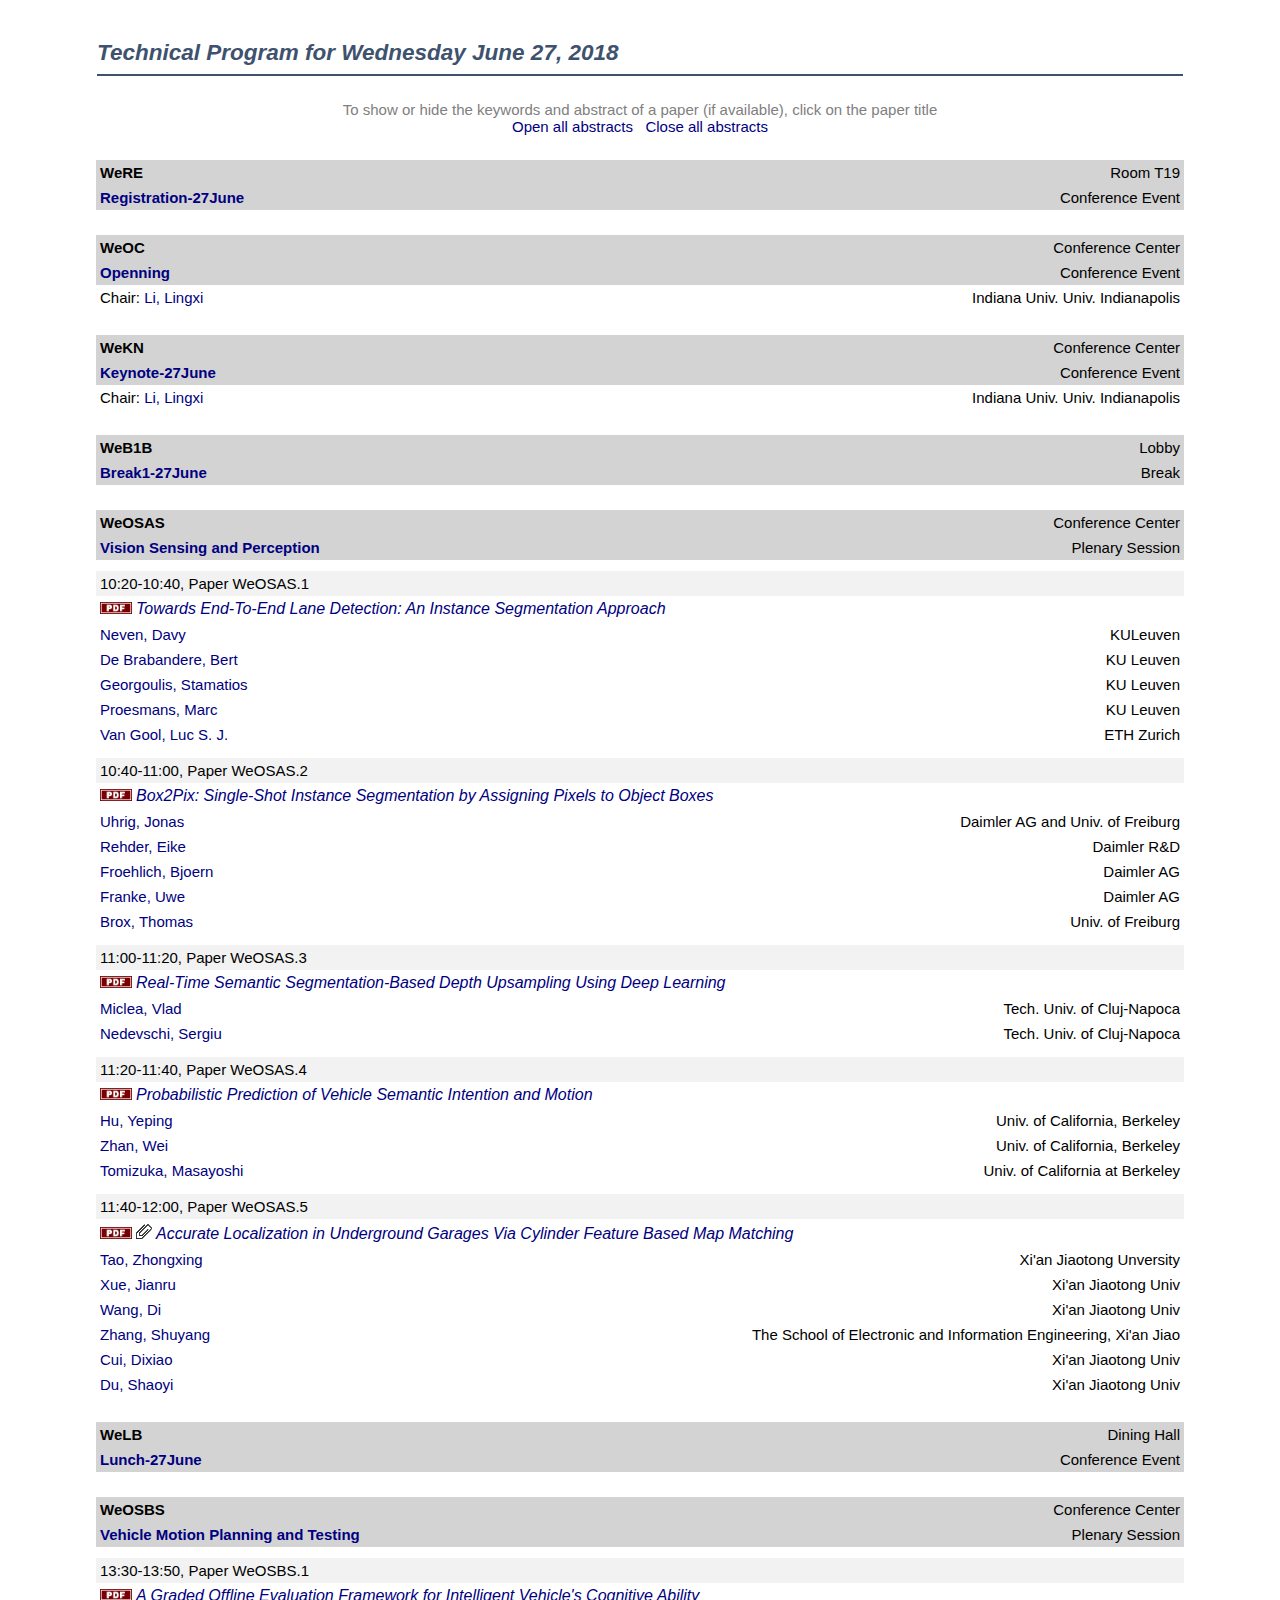
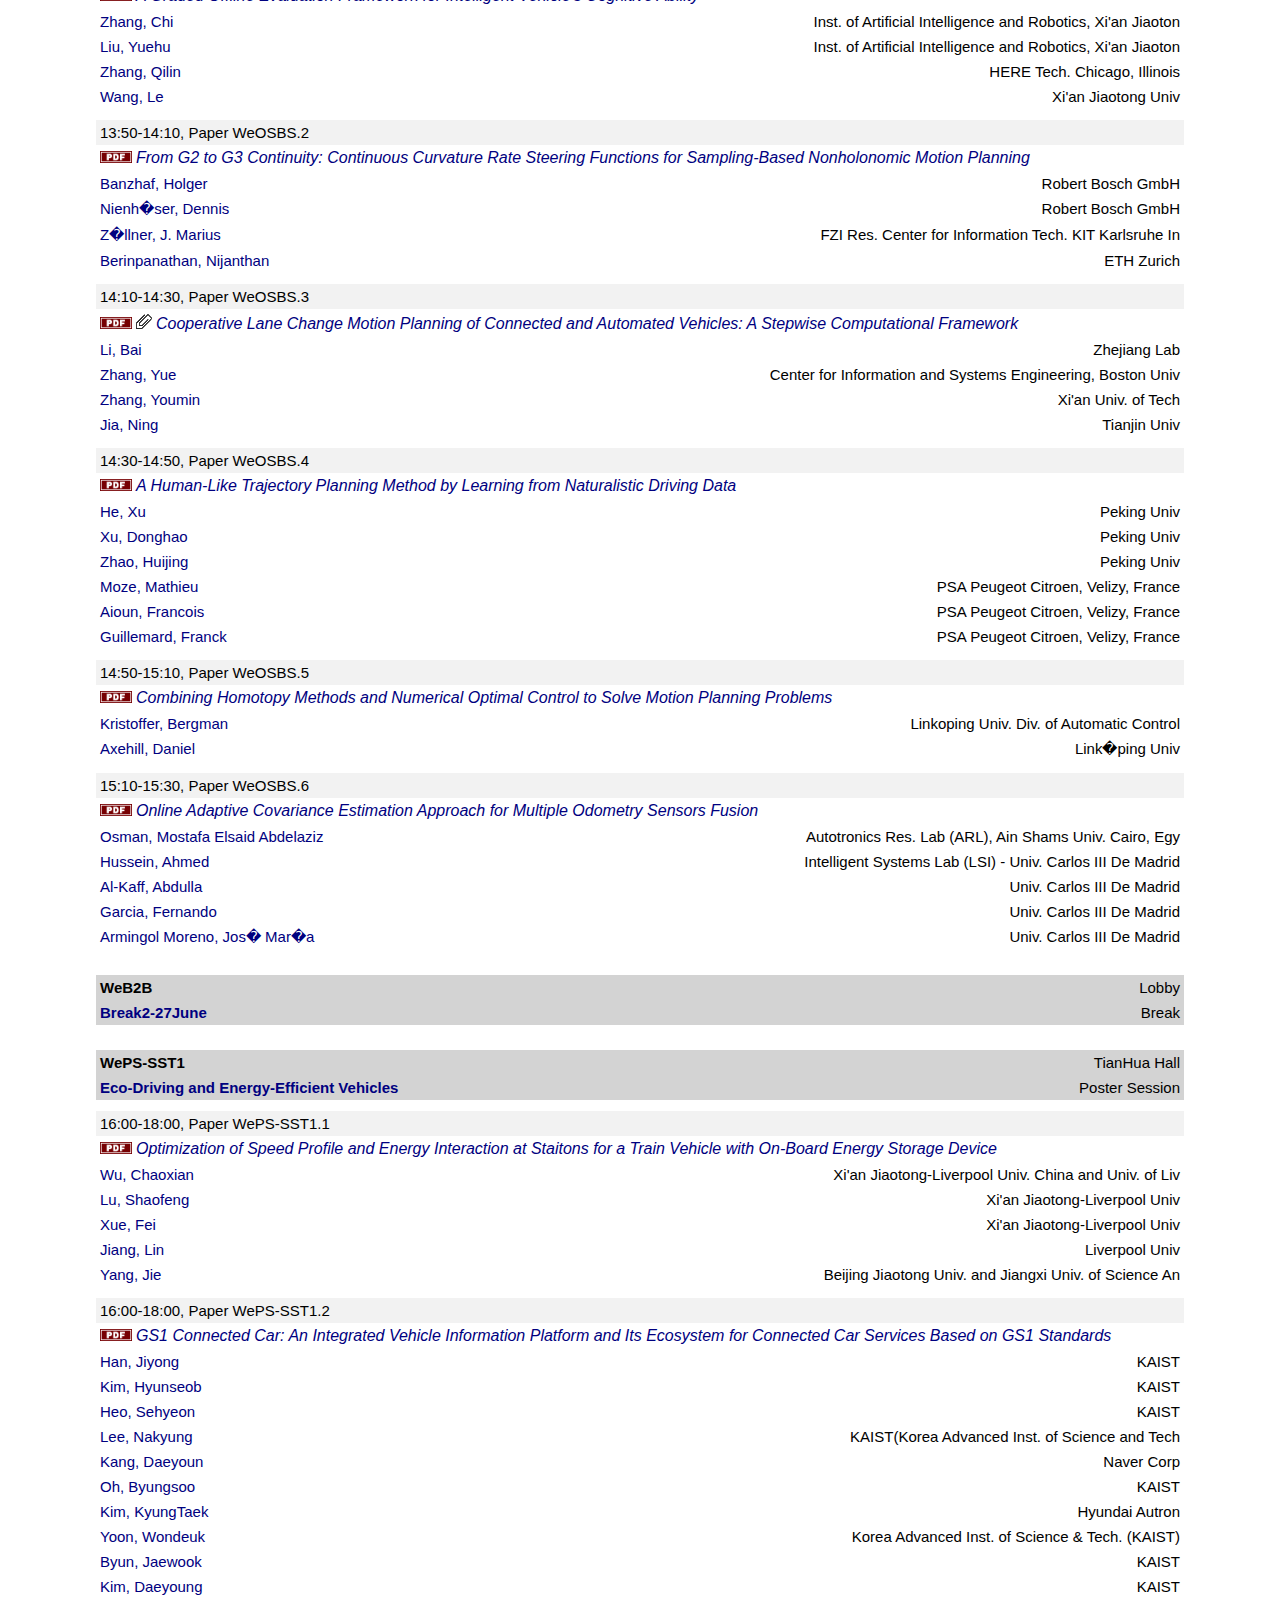
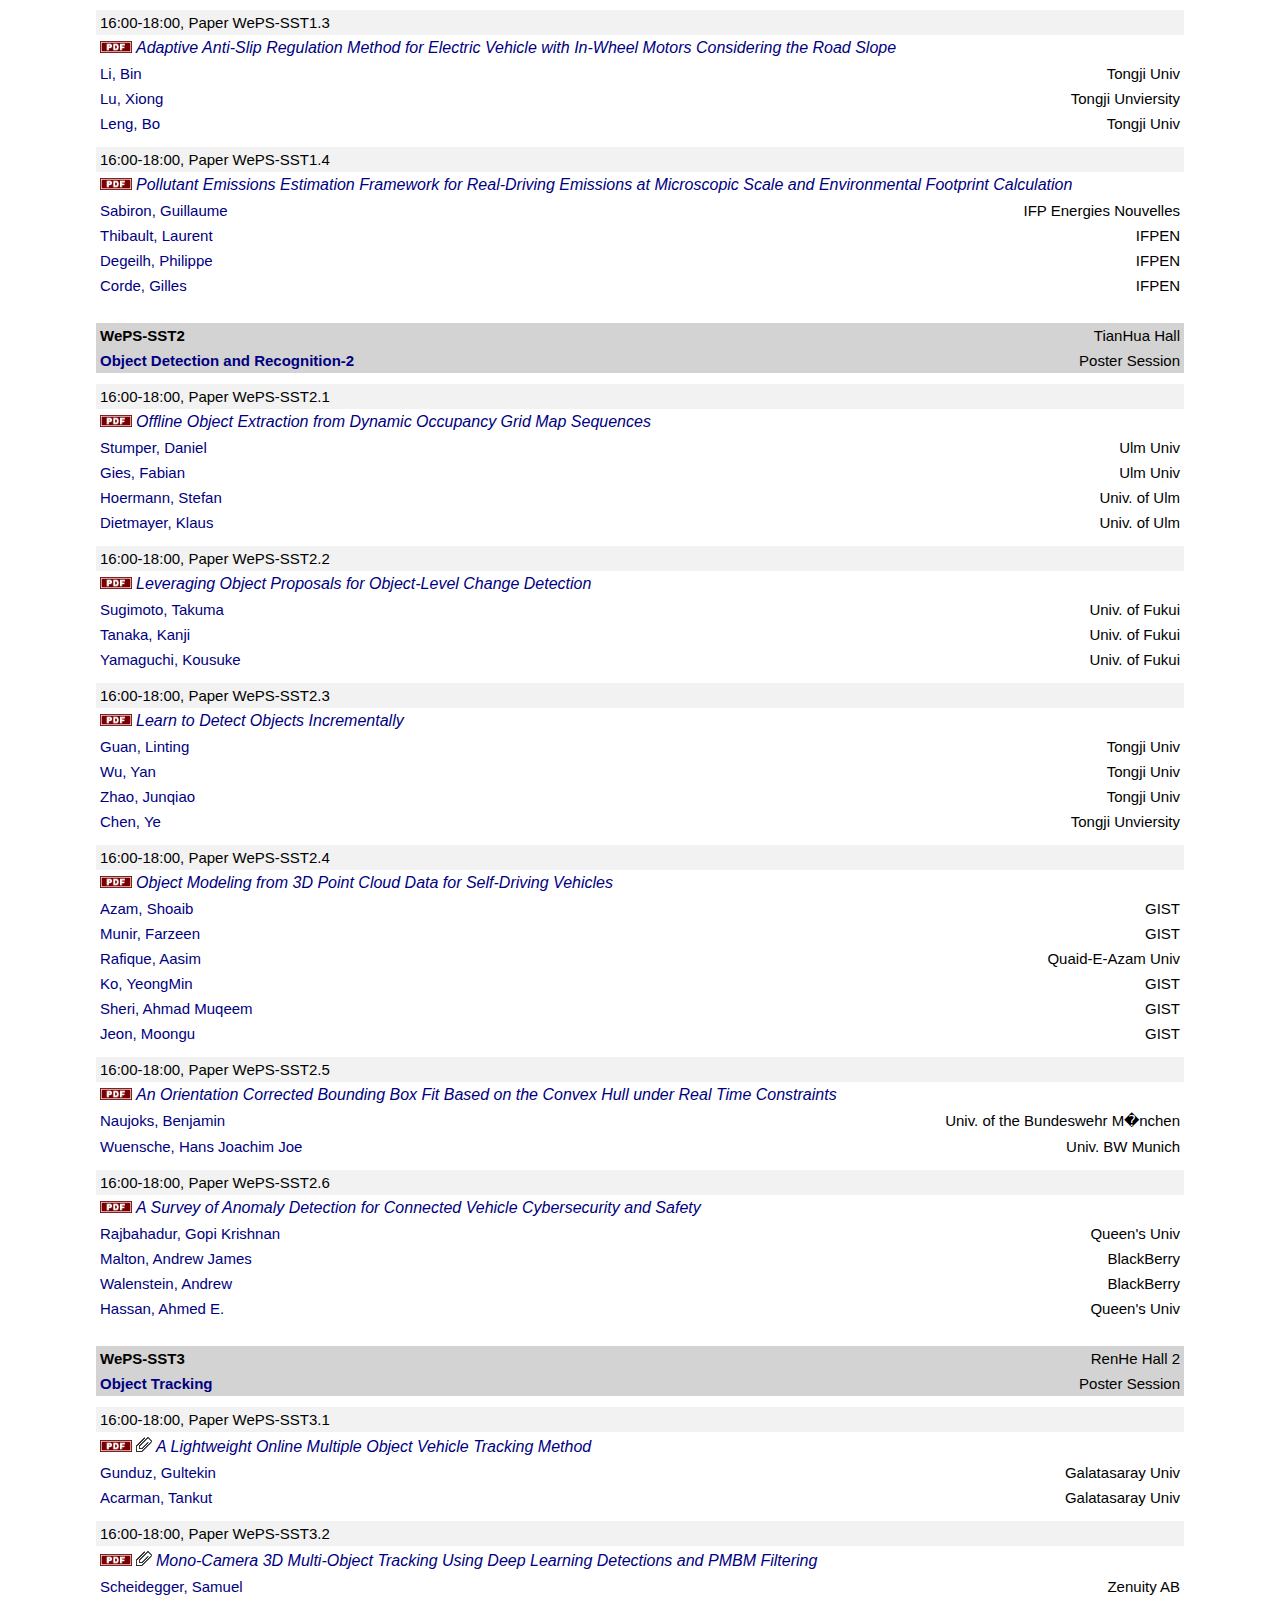
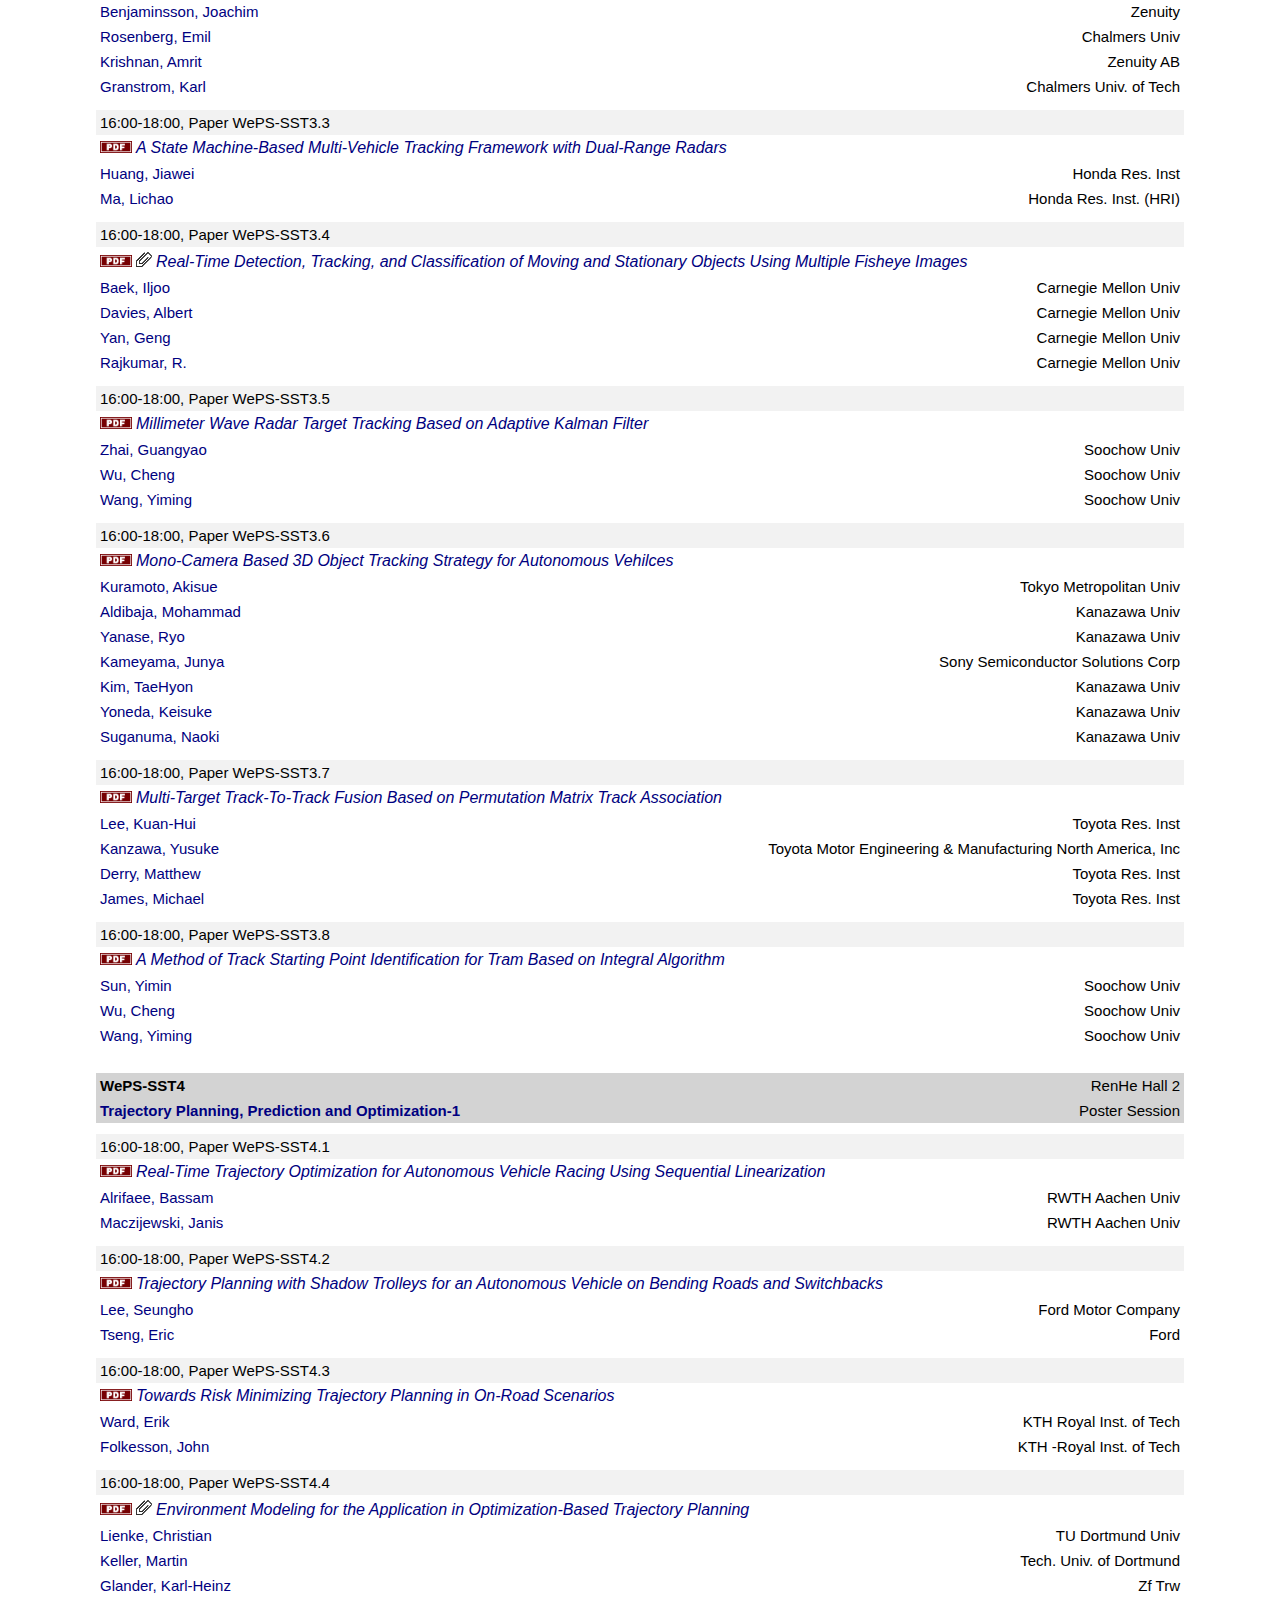
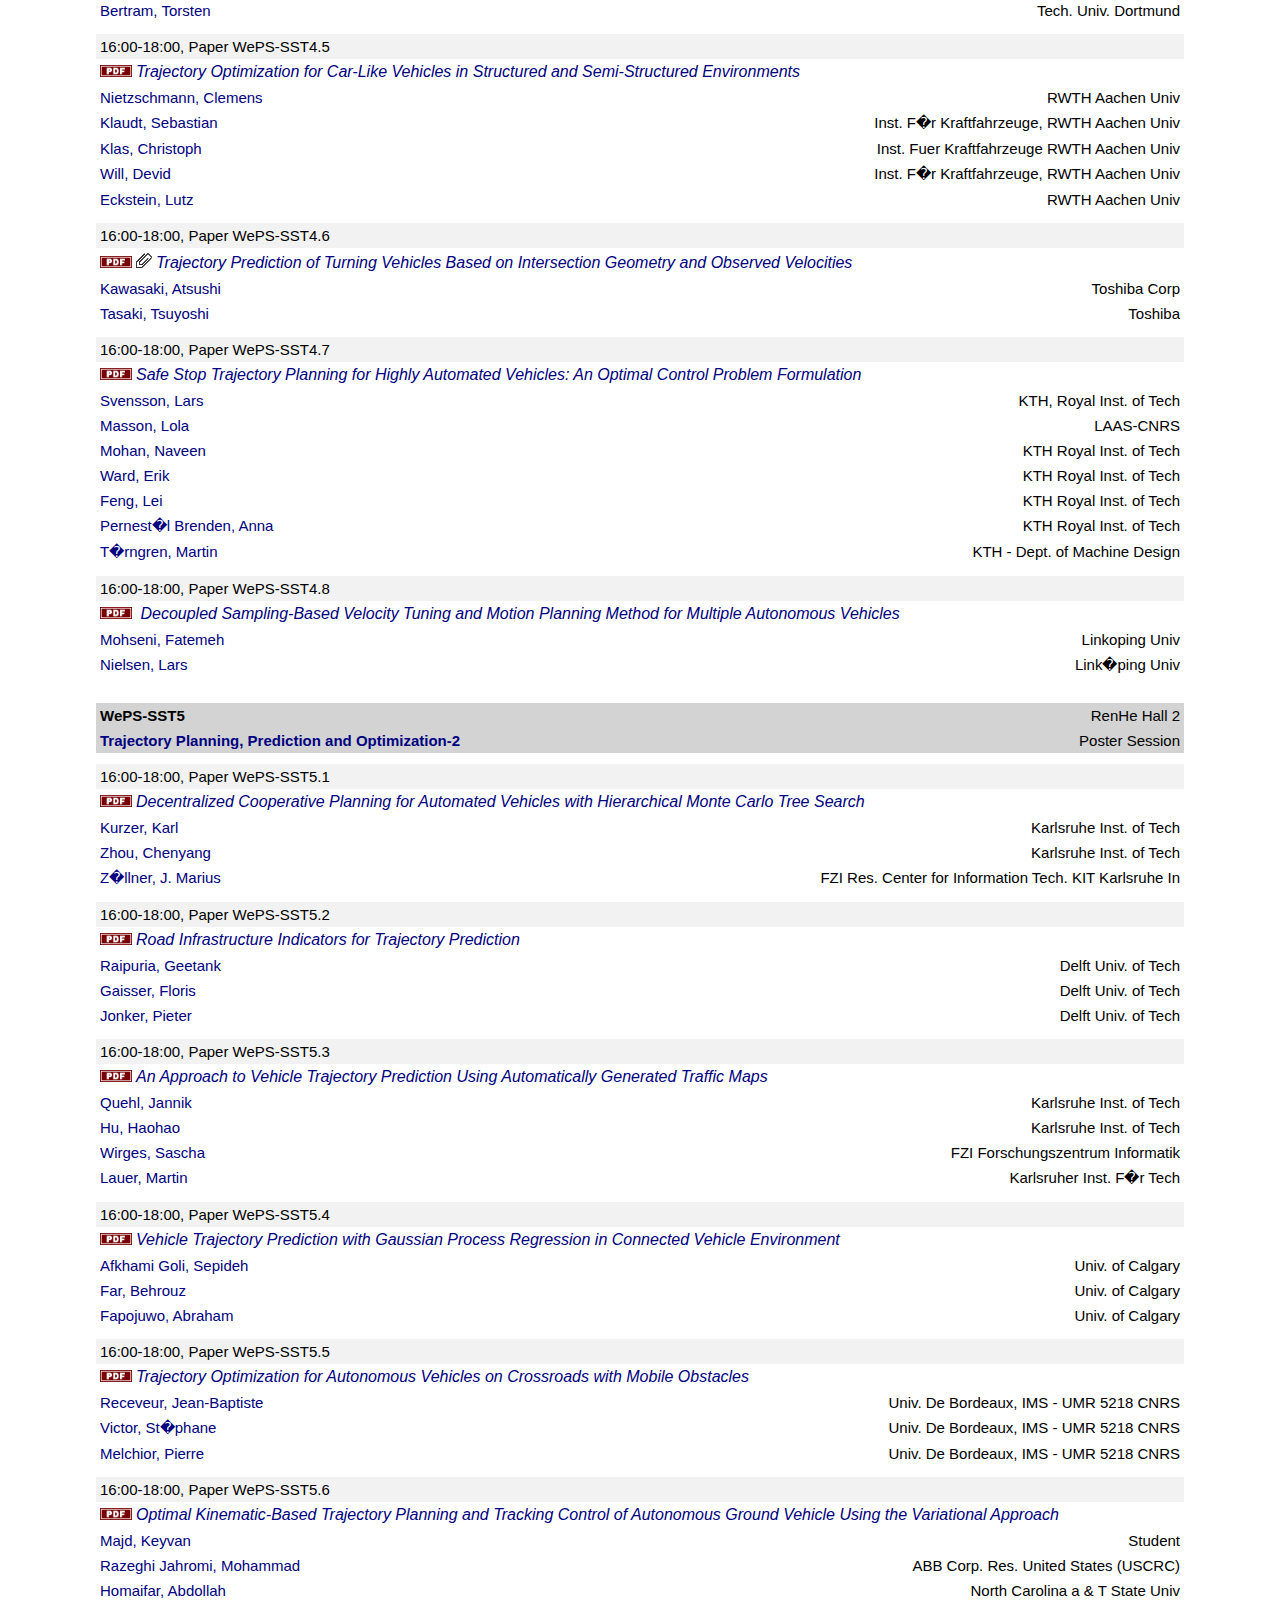
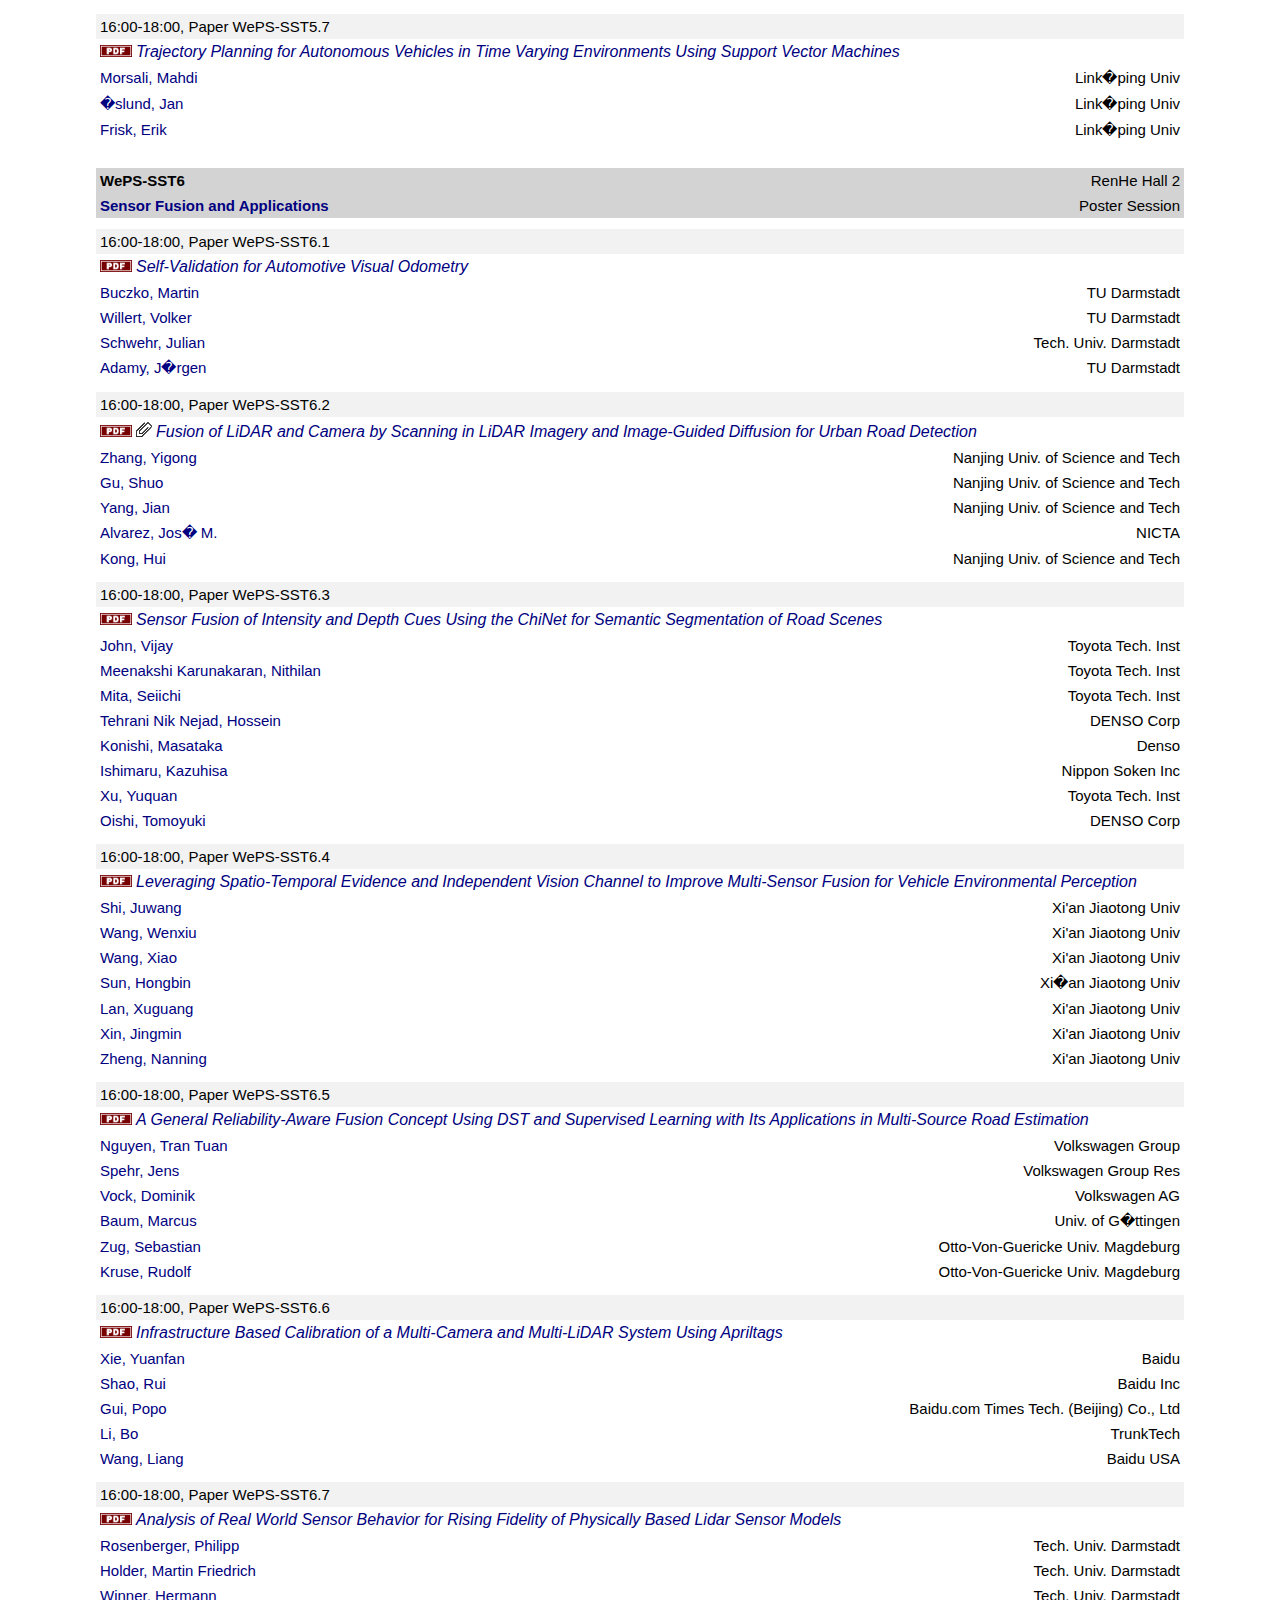
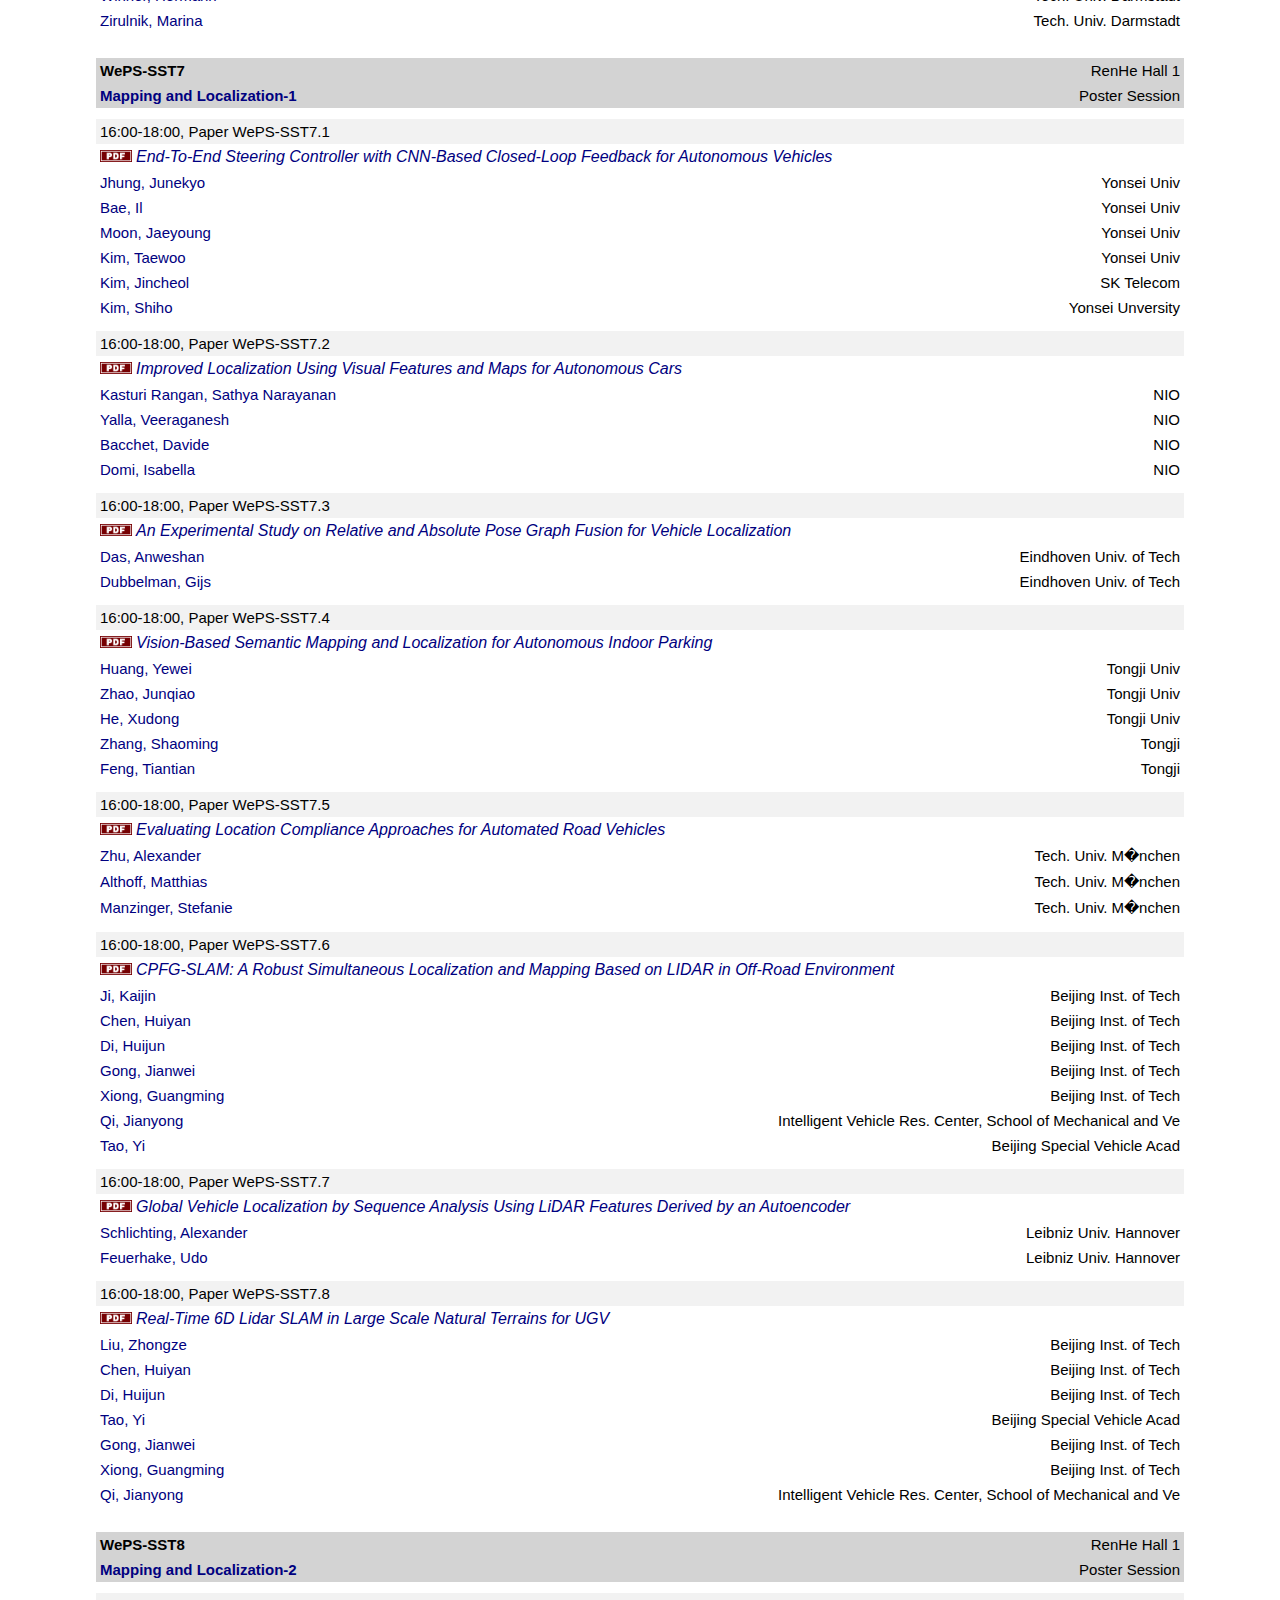
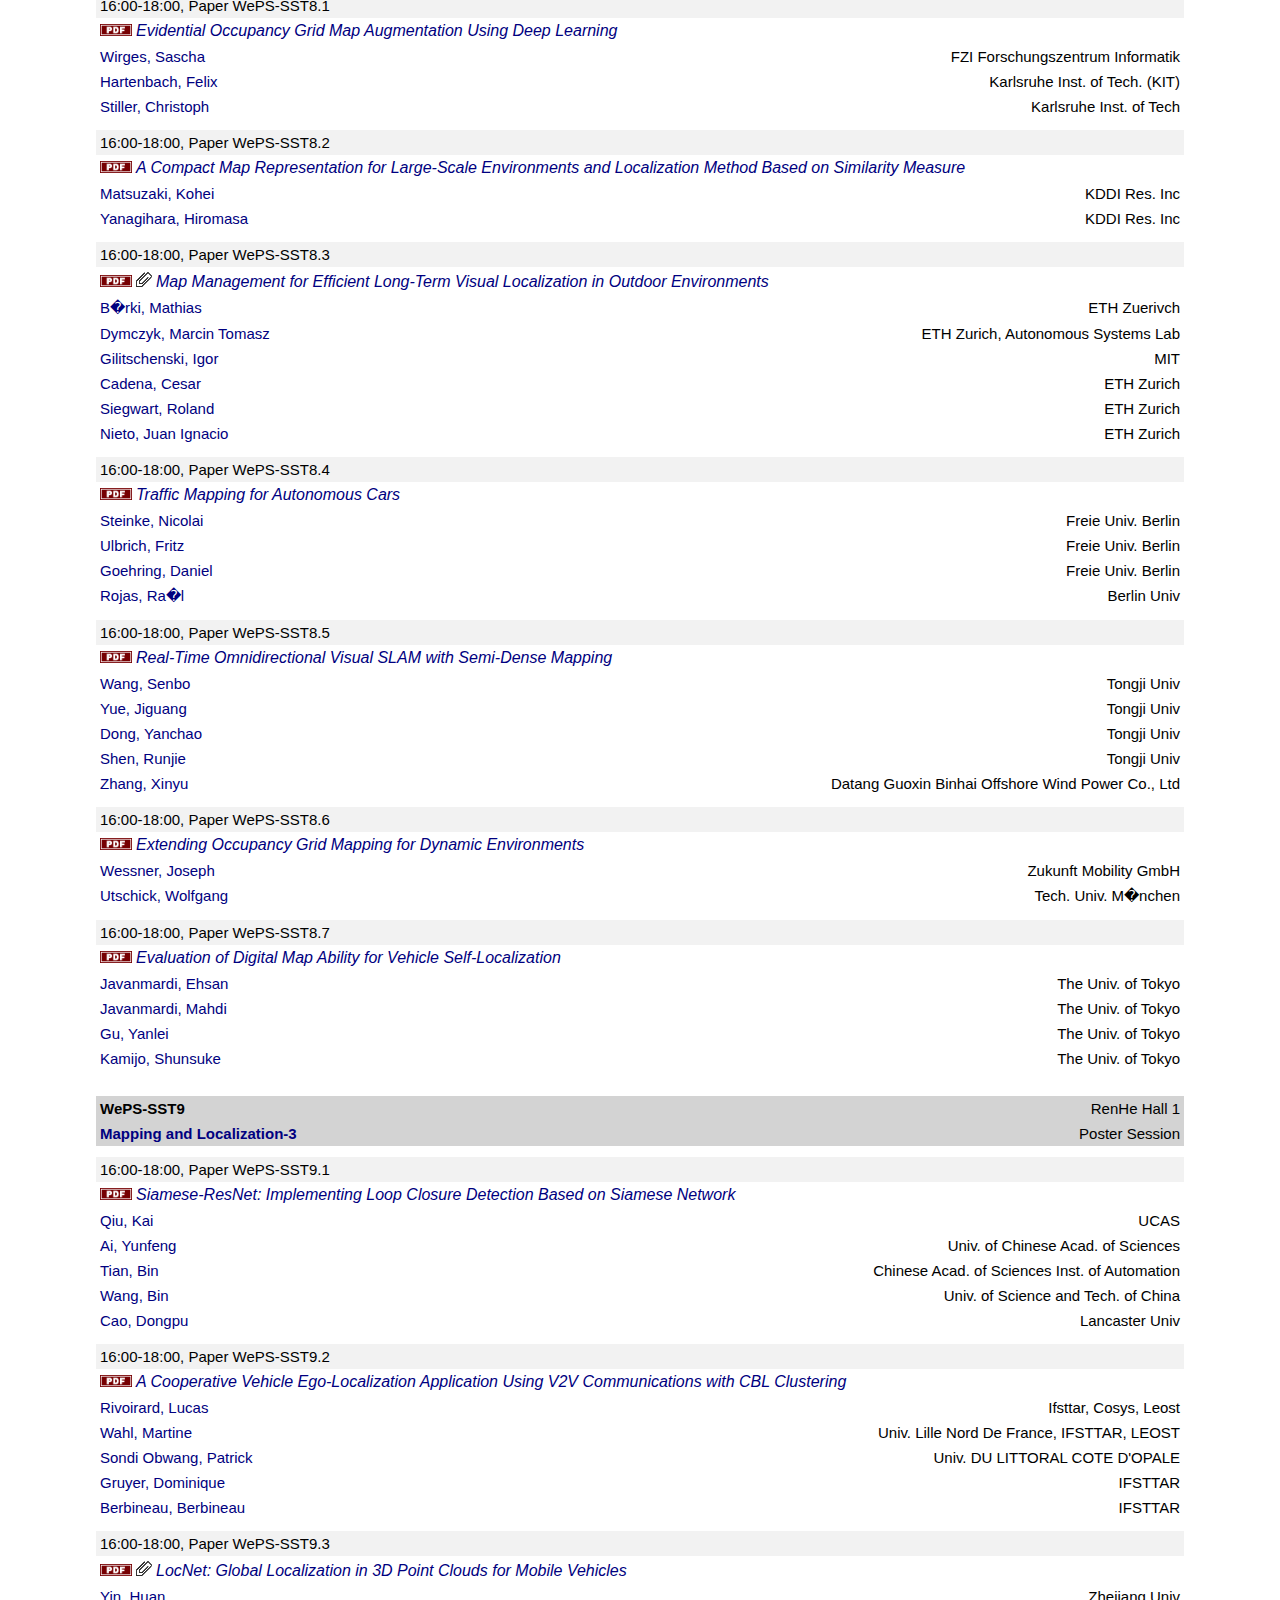
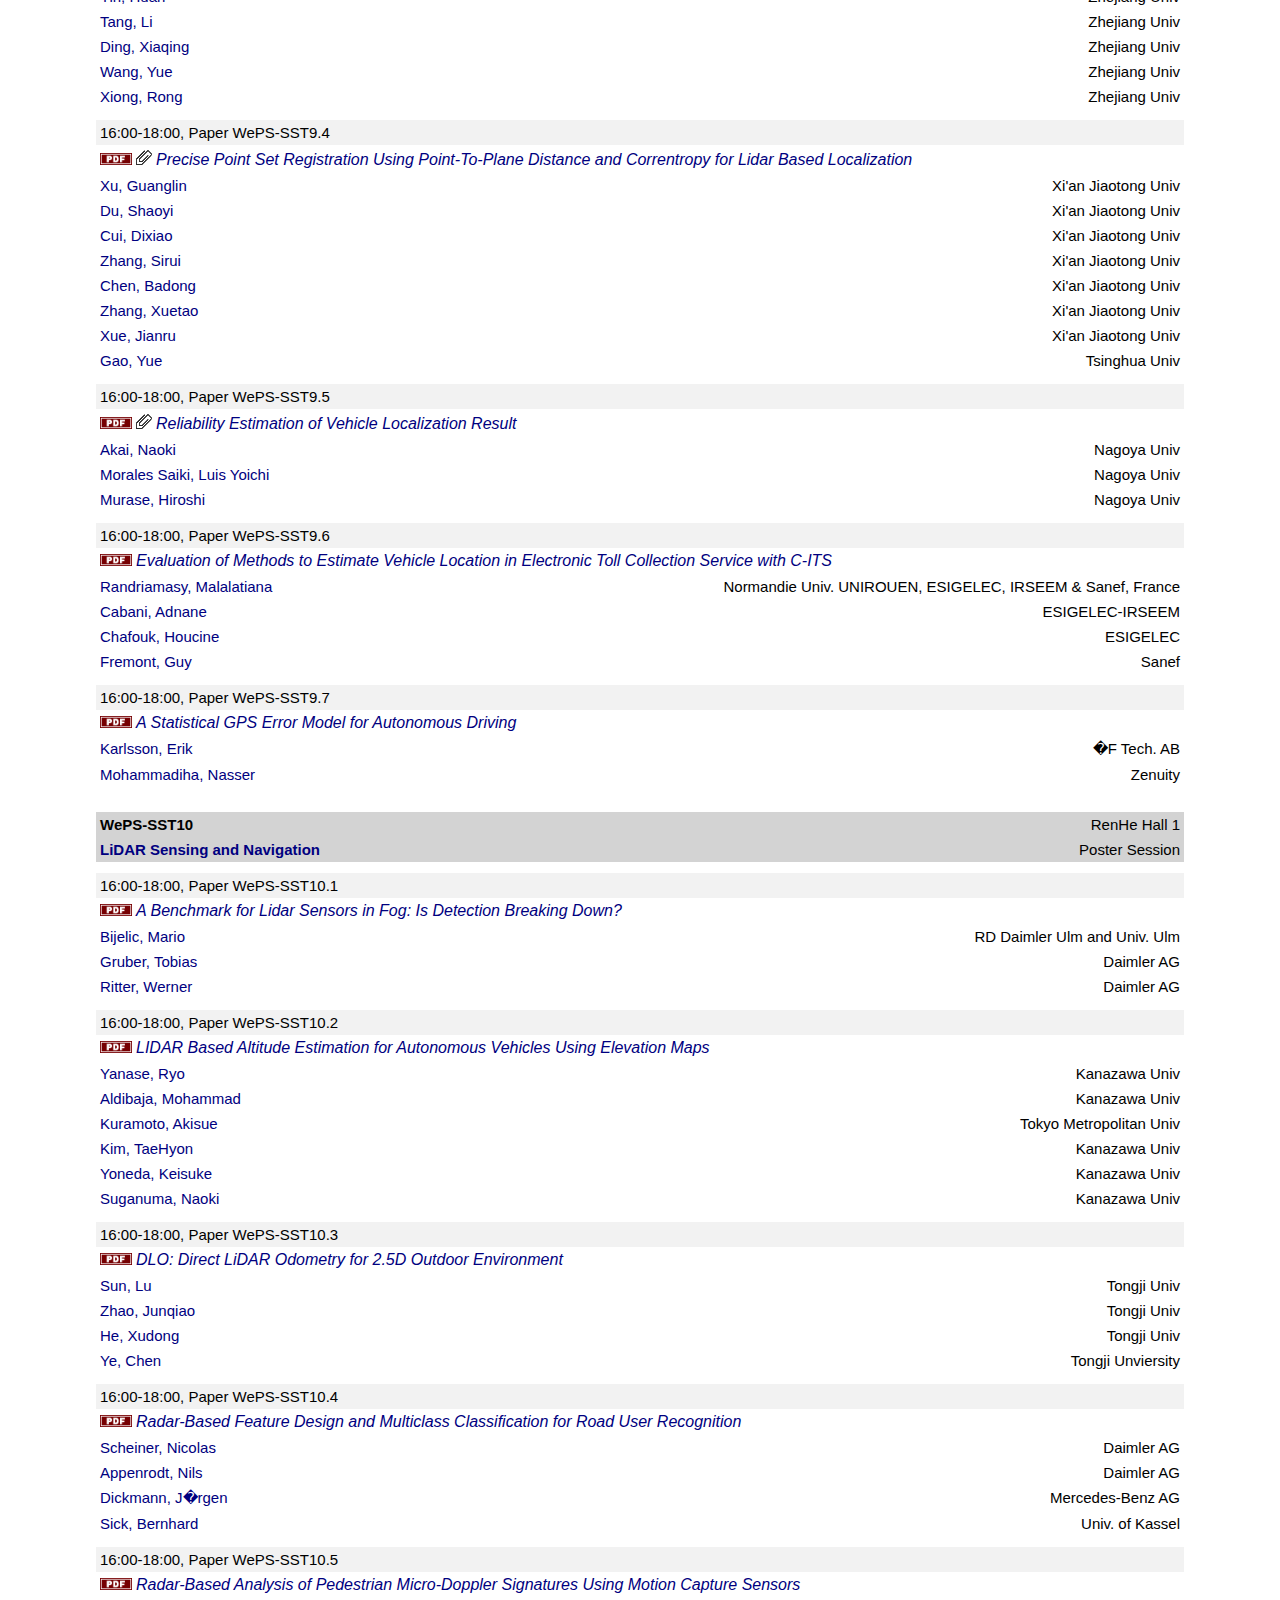
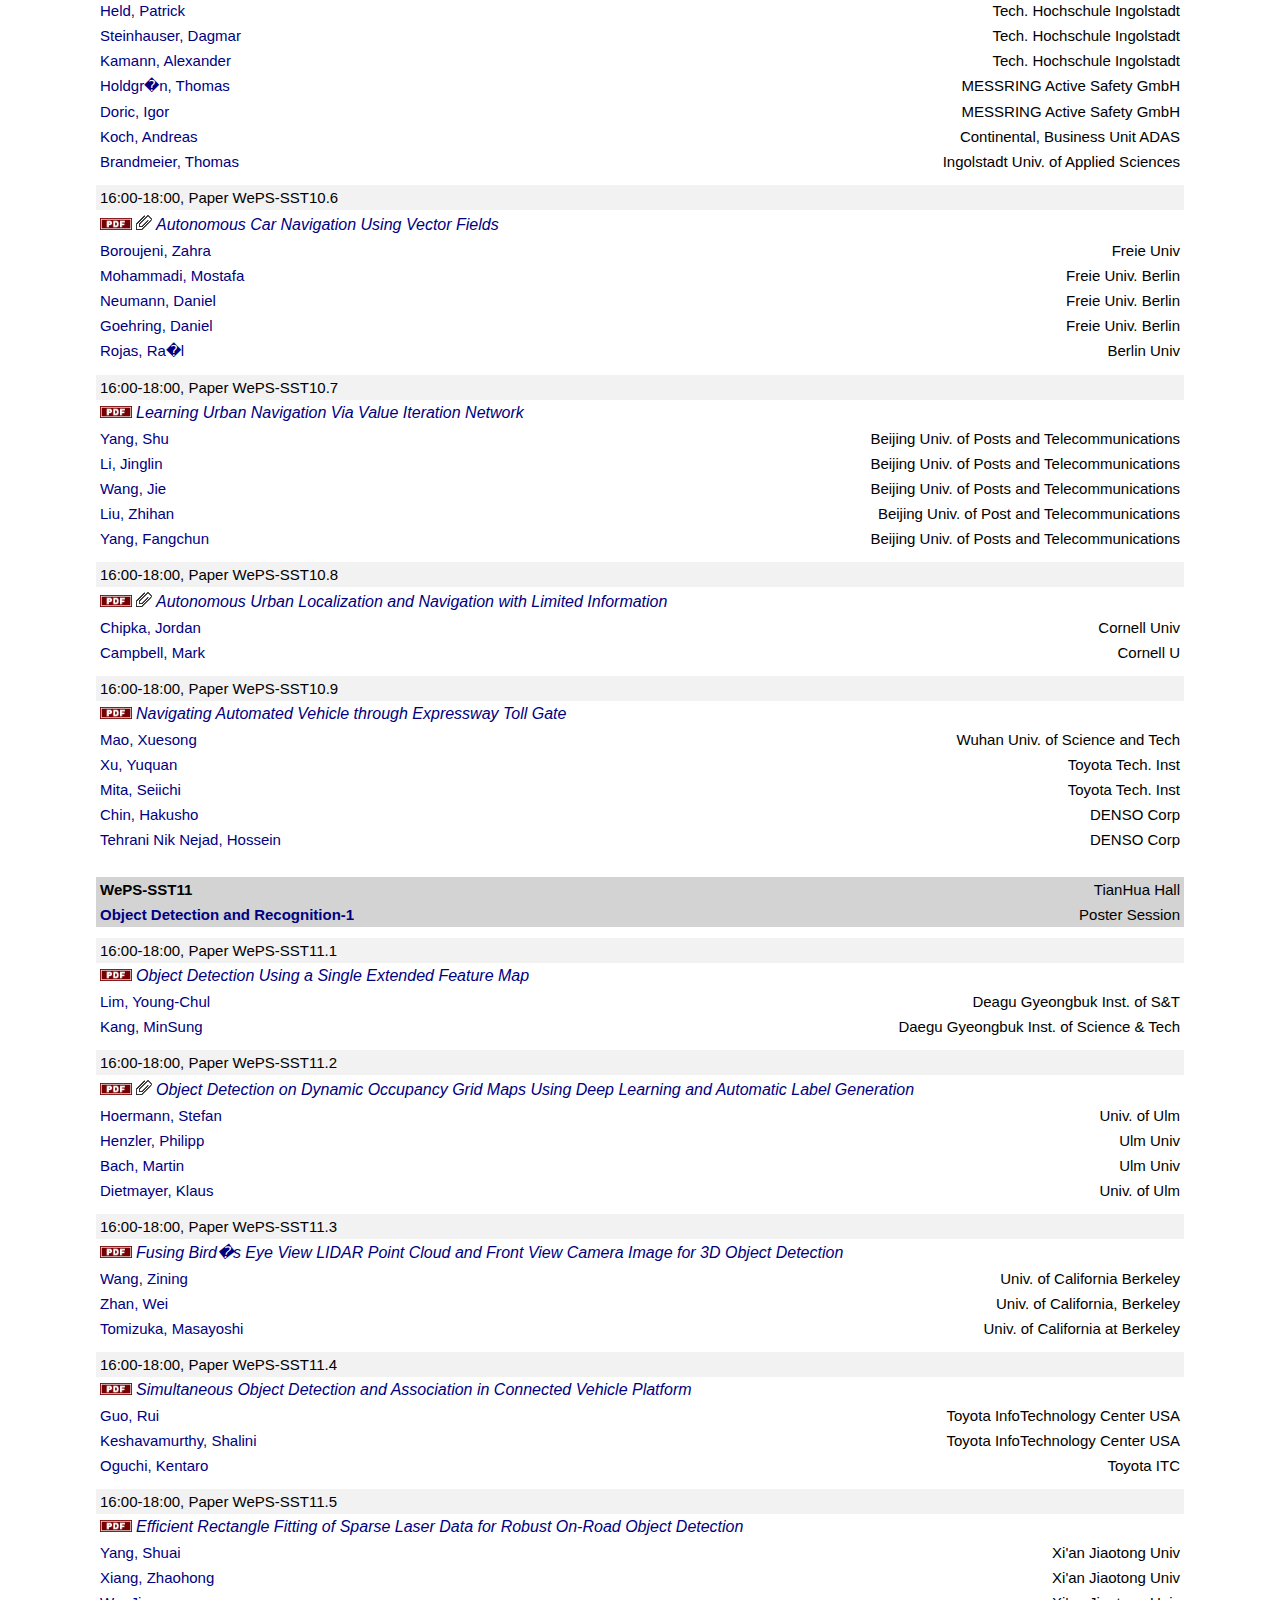
<file: reference/IV2018/IV2018_TD (1)/media/IV2018_ContentListMedia_2.html>
<!DOCTYPE HTML PUBLIC "-//W3C//DTD HTML 4.01//EN" "http://www.w3.org/TR/html4/strict.dtd">
<html>
 <head>
  <title>IV 2018</title>
  
  <link href="style.css" rel="stylesheet" type="text/css" media="screen" />

<script language="JavaScript">

function viewAbstract(number){
   var box = document.getElementById('Ab' + number);
   if (box.style.display == 'block'){
      box.style.display = 'none';
   }
   else if (box && box.style.display == 'none'){
      box.style.display = 'block';
   }
}
function openAllAbstracts(){
   var d = document.getElementsByTagName('div');
   var count = d.length;
   if (count == 0){return;}
   for (var i=0; i<d.length; i++){
      if (d[i].id && d[i].id.substring(0,2) == 'Ab' && d[i].style.display == 'none'){
         d[i].style.display = 'block';
      }
   }
}
function closeAllAbstracts(){
   var d = document.getElementsByTagName('div');
   for (var i=0; i<d.length; i++){
      if (d[i].id && d[i].id.substring(0,2) == 'Ab'){
         d[i].style.display = 'none';
      }
   }
}
</script>


</head>

<body leftmargin="0" topmargin="0" marginwidth="0" marginheight="0">
			   
<div class="c" id="TheTop"><br></div>
<table border="0" cellspacing="0" cellpadding="1" width="85%" nowrap style="margin: auto">
<tr><td>
<br>
<h2>Technical Program for Wednesday June 27, 2018</h2>
<hr>
<br>
</td></tr>
</table>

<div class="c">

                  <span style="color:gray ">To show or hide the keywords and abstract of a paper (if available), click on the paper title</span><br>
                  <a href="javascript:openAllAbstracts()" title="Click to open all abstracts">Open all abstracts</a>&nbsp;&nbsp;
                  <a href="javascript:closeAllAbstracts()" title="Click to close all abstracts">Close all abstracts</a>
               
</div>

<div class="c">
<table class="trk">

             <tr><td colspan="2">&nbsp;</td></tr>
              <tr class="sHdr">
               <td><a name="were"><b>WeRE</b></a></td>
               <td class="r">Room T19</td>
              </tr>
             
             <tr class="sHdr">
               <td nowrap><a href="IV2018_ProgramAtAGlanceMedia.html#were" title="Click to go to the Program at a Glance"><b>Registration-27June</b></a></td>
               <td class="r">Conference Event</td>
             </tr>
            


</table><table class="trk">

             <tr><td colspan="2">&nbsp;</td></tr>
              <tr class="sHdr">
               <td><a name="weoc"><b>WeOC</b></a></td>
               <td class="r">Conference Center</td>
              </tr>
             
             <tr class="sHdr">
               <td nowrap><a href="IV2018_ProgramAtAGlanceMedia.html#weoc" title="Click to go to the Program at a Glance"><b>Openning</b></a></td>
               <td class="r">Conference Event</td>
             </tr>
            
<tr><td>Chair: <a href="IV2018_AuthorIndexMedia.html#17493" title="Click to go to the Author Index">Li, Lingxi</a></td><td class="r">Indiana Univ. Univ. Indianapolis</td></tr>

</table><table class="trk">

             <tr><td colspan="2">&nbsp;</td></tr>
              <tr class="sHdr">
               <td><a name="wekn"><b>WeKN</b></a></td>
               <td class="r">Conference Center</td>
              </tr>
             
             <tr class="sHdr">
               <td nowrap><a href="IV2018_ProgramAtAGlanceMedia.html#wekn" title="Click to go to the Program at a Glance"><b>Keynote-27June</b></a></td>
               <td class="r">Conference Event</td>
             </tr>
            
<tr><td>Chair: <a href="IV2018_AuthorIndexMedia.html#17493" title="Click to go to the Author Index">Li, Lingxi</a></td><td class="r">Indiana Univ. Univ. Indianapolis</td></tr>

</table><table class="trk">

             <tr><td colspan="2">&nbsp;</td></tr>
              <tr class="sHdr">
               <td><a name="web1b"><b>WeB1B</b></a></td>
               <td class="r">Lobby</td>
              </tr>
             
             <tr class="sHdr">
               <td nowrap><a href="IV2018_ProgramAtAGlanceMedia.html#web1b" title="Click to go to the Program at a Glance"><b>Break1-27June</b></a></td>
               <td class="r">Break</td>
             </tr>
            


</table><table class="trk">

             <tr><td colspan="2">&nbsp;</td></tr>
              <tr class="sHdr">
               <td><a name="weosas"><b>WeOSAS</b></a></td>
               <td class="r">Conference Center</td>
              </tr>
             
             <tr class="sHdr">
               <td nowrap><a href="IV2018_ProgramAtAGlanceMedia.html#weosas" title="Click to go to the Program at a Glance"><b>Vision Sensing and Perception</b></a></td>
               <td class="r">Plenary Session</td>
             </tr>
            


<tr style="line-height: 0.2em"><td colspan="2">&nbsp;</td></tr>
<tr class="pHdr"><td valign="bottom"><a name="weosas_01">10:20-10:40, Paper WeOSAS.1</a></td><td class="r">&nbsp;</td></tr>
<tr><td colspan="2"><span class="pTtl"><a href="./files/0274.pdf" title="Click to open the pdf file"><img src="images/pdf.png" height="12" border="0" alt=""></></a><a href="" onclick="viewAbstract('274'); return false" title="Click to show or hide the keywords and abstract">Towards End-To-End Lane Detection: An Instance Segmentation Approach</a></span></td></tr>
<tr><td><a href="IV2018_AuthorIndexMedia.html#35739" title="Click to go to the Author Index">Neven, Davy</a></td><td class="r">KULeuven</td></tr>
<tr><td><a href="IV2018_AuthorIndexMedia.html#36876" title="Click to go to the Author Index">De Brabandere, Bert</a></td><td class="r">KU Leuven</td></tr>
<tr><td><a href="IV2018_AuthorIndexMedia.html#36869" title="Click to go to the Author Index">Georgoulis, Stamatios</a></td><td class="r">KU Leuven</td></tr>
<tr><td><a href="IV2018_AuthorIndexMedia.html#36881" title="Click to go to the Author Index">Proesmans, Marc</a></td><td class="r">KU Leuven</td></tr>
<tr><td><a href="IV2018_AuthorIndexMedia.html#36878" title="Click to go to the Author Index">Van Gool, Luc S. J.</a></td><td class="r">ETH Zurich</td></tr>

                     <tr>
                        <td colspan="2" style="padding: 0px">
                           <div id="Ab274" style="padding-top: 10px; padding-left: 4px; padding-right: 4px; display: none">
                              
                              <span style="line-height: 2em"><strong>Keywords:</strong> <a href="IV2018_KeywordIndexMedia.html#Vision_Sensing_and_Perception" title="Click to go to the Keyword Index">Vision Sensing and Perception</a>, <a href="IV2018_KeywordIndexMedia.html#Vehicle_Environment_Perception" title="Click to go to the Keyword Index">Vehicle Environment Perception</a></span><br>
                              <strong>Abstract:</strong> Modern cars are incorporating an increasing number of driver assist features, among which automatic lane keeping. The latter allows the car to properly position itself within the road lanes, which is also crucial for any subsequent lane departure or trajectory planning decision in fully autonomous cars. Traditional lane detection methods rely on a combination of highly-specialized, hand-crafted features and heuristics, usually followed by post-processing techniques, that are computationally expensive and prone to scalability due to road scene variations. More recent approaches leverage deep learning models, trained for pixel-wise lane segmentation, even when no markings are present in the image due to their big receptive field. Despite their advantages, these methods are limited to detecting a pre-defined, fixed number of lanes, eg ego-lanes, and can not cope with lane changes. In this paper, we go beyond the aforementioned limitations and propose to cast the lane detection problem as an instance segmentation problem -- in which each lane forms its own instance -- that can be trained end-to-end. To parametrize the segmented lane instances before fitting the lane, we further propose to apply a learned perspective transformation, conditioned on the image, in contrast to a fixed &quot;bird's-eye view&quot; transformation. By doing so, we ensure a lane fitting which is robust against road plane changes, unlike existing approaches that rely on a fixed, pre-defined transformation. In summary, we propose a fast lane detection algorithm, running at 50 fps, which can handle a variable number of lanes and cope with lane changes. We verify our method on the tuSimple dataset and achieve competitive results.
                           </div>
                        </td>
                     </tr>
                  
<tr style="line-height: 0.2em"><td colspan="2">&nbsp;</td></tr>
<tr class="pHdr"><td valign="bottom"><a name="weosas_02">10:40-11:00, Paper WeOSAS.2</a></td><td class="r">&nbsp;</td></tr>
<tr><td colspan="2"><span class="pTtl"><a href="./files/0235.pdf" title="Click to open the pdf file"><img src="images/pdf.png" height="12" border="0" alt=""></></a><a href="" onclick="viewAbstract('235'); return false" title="Click to show or hide the keywords and abstract">Box2Pix: Single-Shot Instance Segmentation by Assigning Pixels to Object Boxes</a></span></td></tr>
<tr><td><a href="IV2018_AuthorIndexMedia.html#36605" title="Click to go to the Author Index">Uhrig, Jonas</a></td><td class="r">Daimler AG and Univ. of Freiburg</td></tr>
<tr><td><a href="IV2018_AuthorIndexMedia.html#25412" title="Click to go to the Author Index">Rehder, Eike</a></td><td class="r">Daimler R&D</td></tr>
<tr><td><a href="IV2018_AuthorIndexMedia.html#27548" title="Click to go to the Author Index">Froehlich, Bjoern</a></td><td class="r">Daimler AG</td></tr>
<tr><td><a href="IV2018_AuthorIndexMedia.html#10226" title="Click to go to the Author Index">Franke, Uwe</a></td><td class="r">Daimler AG</td></tr>
<tr><td><a href="IV2018_AuthorIndexMedia.html#36606" title="Click to go to the Author Index">Brox, Thomas</a></td><td class="r">Univ. of Freiburg</td></tr>

                     <tr>
                        <td colspan="2" style="padding: 0px">
                           <div id="Ab235" style="padding-top: 10px; padding-left: 4px; padding-right: 4px; display: none">
                              
                              <span style="line-height: 2em"><strong>Keywords:</strong> <a href="IV2018_KeywordIndexMedia.html#Vision_Sensing_and_Perception" title="Click to go to the Keyword Index">Vision Sensing and Perception</a>, <a href="IV2018_KeywordIndexMedia.html#Vehicle_Environment_Perception" title="Click to go to the Keyword Index">Vehicle Environment Perception</a>, <a href="IV2018_KeywordIndexMedia.html#Image__Radar__Lidar_Signal_Processing" title="Click to go to the Keyword Index">Image, Radar, Lidar Signal Processing</a></span><br>
                              <strong>Abstract:</strong> The task of semantic instance segmentation has gained a large interest within academia as well as industry, especially in the context of autonomous driving. While several published approaches achieve very strong results, only few of them achieve frame rates that are sufficient for the automotive domain. We present an approach that achieves competitive results on the Cityscapes and KITTI datasets, while being twice as fast as any other existing approach. Our method relies on a single fully-convolutional network (FCN) predicting object bounding boxes, as well as pixel-wise semantic object classes and an offset vector pointing to corresponding object centers. Using those outputs, we present an efficient and simple post-processing that assigns each object pixel to its best matching object detection, resulting in an instance segmentation obtained at real-time speeds.
                           </div>
                        </td>
                     </tr>
                  
<tr style="line-height: 0.2em"><td colspan="2">&nbsp;</td></tr>
<tr class="pHdr"><td valign="bottom"><a name="weosas_03">11:00-11:20, Paper WeOSAS.3</a></td><td class="r">&nbsp;</td></tr>
<tr><td colspan="2"><span class="pTtl"><a href="./files/0607.pdf" title="Click to open the pdf file"><img src="images/pdf.png" height="12" border="0" alt=""></></a><a href="" onclick="viewAbstract('607'); return false" title="Click to show or hide the keywords and abstract">Real-Time Semantic Segmentation-Based Depth Upsampling Using Deep Learning</a></span></td></tr>
<tr><td><a href="IV2018_AuthorIndexMedia.html#31103" title="Click to go to the Author Index">Miclea, Vlad</a></td><td class="r">Tech. Univ. of Cluj-Napoca</td></tr>
<tr><td><a href="IV2018_AuthorIndexMedia.html#10728" title="Click to go to the Author Index">Nedevschi, Sergiu</a></td><td class="r">Tech. Univ. of Cluj-Napoca</td></tr>

                     <tr>
                        <td colspan="2" style="padding: 0px">
                           <div id="Ab607" style="padding-top: 10px; padding-left: 4px; padding-right: 4px; display: none">
                              
                              <span style="line-height: 2em"><strong>Keywords:</strong> <a href="IV2018_KeywordIndexMedia.html#Lidar_Sensing_and_Perception" title="Click to go to the Keyword Index">Lidar Sensing and Perception</a>, <a href="IV2018_KeywordIndexMedia.html#Image__Radar__Lidar_Signal_Processing" title="Click to go to the Keyword Index">Image, Radar, Lidar Signal Processing</a>, <a href="IV2018_KeywordIndexMedia.html#Vehicle_Environment_Perception" title="Click to go to the Keyword Index">Vehicle Environment Perception</a></span><br>
                              <strong>Abstract:</strong> We propose a new real-time depth upsampling method based on convolutional neural networks (CNNs) that uses the local context provided by semantic information. Two solutions based on convolutional networks are introduced, modeled according to the level of sparsity given by the depth sensor. While first CNN upsamples data from a partial-dense input, the second one uses dilated convolutions as means to cope with sparse inputs from cost-effective depth sensors. Experiments over data extracted from Kitti dataset highlight the performance of our methods while running in real-time (11 ms for the first case and 17 ms for the second) on a regular GPU.
                           </div>
                        </td>
                     </tr>
                  
<tr style="line-height: 0.2em"><td colspan="2">&nbsp;</td></tr>
<tr class="pHdr"><td valign="bottom"><a name="weosas_04">11:20-11:40, Paper WeOSAS.4</a></td><td class="r">&nbsp;</td></tr>
<tr><td colspan="2"><span class="pTtl"><a href="./files/0590.pdf" title="Click to open the pdf file"><img src="images/pdf.png" height="12" border="0" alt=""></></a><a href="" onclick="viewAbstract('590'); return false" title="Click to show or hide the keywords and abstract">Probabilistic Prediction of Vehicle Semantic Intention and Motion</a></span></td></tr>
<tr><td><a href="IV2018_AuthorIndexMedia.html#36016" title="Click to go to the Author Index">Hu, Yeping</a></td><td class="r">Univ. of California, Berkeley</td></tr>
<tr><td><a href="IV2018_AuthorIndexMedia.html#33408" title="Click to go to the Author Index">Zhan, Wei</a></td><td class="r">Univ. of California, Berkeley</td></tr>
<tr><td><a href="IV2018_AuthorIndexMedia.html#12030" title="Click to go to the Author Index">Tomizuka, Masayoshi</a></td><td class="r">Univ. of California at Berkeley</td></tr>

                     <tr>
                        <td colspan="2" style="padding: 0px">
                           <div id="Ab590" style="padding-top: 10px; padding-left: 4px; padding-right: 4px; display: none">
                              
                              <span style="line-height: 2em"><strong>Keywords:</strong> <a href="IV2018_KeywordIndexMedia.html#Advanced_Driver_Assistance_Systems" title="Click to go to the Keyword Index">Advanced Driver Assistance Systems</a>, <a href="IV2018_KeywordIndexMedia.html#Autonomous___Intelligent_Robotic_Vehicles" title="Click to go to the Keyword Index">Autonomous / Intelligent Robotic Vehicles</a>, <a href="IV2018_KeywordIndexMedia.html#Driver_State_and_Intent_Recognition" title="Click to go to the Keyword Index">Driver State and Intent Recognition</a></span><br>
                              <strong>Abstract:</strong> Accurately predicting the possible behaviors of traffic participants is an essential capability for future autonomous vehicles. The majority of current researches fix the number of driving intentions by considering only a specific scenario. However, distinct driving environments usually contain various possible driving maneuvers. Therefore, a intention prediction method that can adapt to different traffic scenarios is needed. To further improve the overall vehicle prediction performance, motion information is usually incorporated with classified intentions. As suggested in some literature, the methods that directly predict possible goal locations can achieve better performance for long-term motion prediction than other approaches due to their automatic incorporation of environment constraints. Moreover, by obtaining the temporal information of the predicted destinations, the optimal trajectories for predicted vehicles as well as the desirable path for ego autonomous vehicle could be easily generated. In this paper, we propose a Semantic-based Intention and Motion Prediction (SIMP) method, which can be adapted to any driving scenarios by using semantic-defined vehicle behaviors. It utilizes a probabilistic framework based on deep neural network to estimate the intentions, final locations, and the corresponding time information for surrounding vehicles. An exemplar real-world scenario was used to implement and examine the proposed method.
                           </div>
                        </td>
                     </tr>
                  
<tr style="line-height: 0.2em"><td colspan="2">&nbsp;</td></tr>
<tr class="pHdr"><td valign="bottom"><a name="weosas_05">11:40-12:00, Paper WeOSAS.5</a></td><td class="r">&nbsp;</td></tr>
<tr><td colspan="2"><span class="pTtl"><a href="./files/0391.pdf" title="Click to open the pdf file"><img src="images/pdf.png" height="12" border="0" alt=""></></a><a href="" onclick="viewAbstract('391'); return false" title="Click to show or hide the keywords and abstract"><img src="images/att.png" style="border: 0; margin: 0px 4px 0px 0px" alt=""></>Accurate Localization in Underground Garages Via Cylinder Feature Based Map Matching</a></span></td></tr>
<tr><td><a href="IV2018_AuthorIndexMedia.html#35463" title="Click to go to the Author Index">Tao, Zhongxing</a></td><td class="r">Xi'an Jiaotong Unversity</td></tr>
<tr><td><a href="IV2018_AuthorIndexMedia.html#28837" title="Click to go to the Author Index">Xue, Jianru</a></td><td class="r">Xi'an Jiaotong Univ</td></tr>
<tr><td><a href="IV2018_AuthorIndexMedia.html#31702" title="Click to go to the Author Index">Wang, Di</a></td><td class="r">Xi'an Jiaotong Univ</td></tr>
<tr><td><a href="IV2018_AuthorIndexMedia.html#36796" title="Click to go to the Author Index">Zhang, Shuyang</a></td><td class="r">The School of Electronic and Information Engineering, Xi'an Jiao</td></tr>
<tr><td><a href="IV2018_AuthorIndexMedia.html#35121" title="Click to go to the Author Index">Cui, Dixiao</a></td><td class="r">Xi'an Jiaotong Univ</td></tr>
<tr><td><a href="IV2018_AuthorIndexMedia.html#36453" title="Click to go to the Author Index">Du, Shaoyi</a></td><td class="r">Xi'an Jiaotong Univ</td></tr>

                     <tr>
                        <td colspan="2" style="padding: 0px">
                           <div id="Ab391" style="padding-top: 10px; padding-left: 4px; padding-right: 4px; display: none">
                              <strong>Attachments:</strong> <span style=""><a href="./files/0391.VD.mp4" title="Click to open">Video demonstration</a></span><br>

                              <span style="line-height: 2em"><strong>Keywords:</strong> <a href="IV2018_KeywordIndexMedia.html#Mapping_and_Localization" title="Click to go to the Keyword Index">Mapping and Localization</a>, <a href="IV2018_KeywordIndexMedia.html#Lidar_Sensing_and_Perception" title="Click to go to the Keyword Index">Lidar Sensing and Perception</a>, <a href="IV2018_KeywordIndexMedia.html#Autonomous___Intelligent_Robotic_Vehicles" title="Click to go to the Keyword Index">Autonomous / Intelligent Robotic Vehicles</a></span><br>
                              <strong>Abstract:</strong> Autonomous driving in underground garages usually utilizes a 2D/3D occupancy map for localization. However, the real scene is changing, and may not be consistent with the map. Vehicles and other objects not contained in the map are considered as obstacles, which increase the difficulty of localization and affect the accuracy of result. In this paper, we propose a cylinder rotational projection statistics(Cy-RoPS) feature descriptor, which is a local surface feature descriptor to improve the accuracy of localization. The local surface feature motivated by RoPS feature is invariant to rotation of point set enclosed in a cylinder. We also propose to employ the local surface feature for localization in a real underground garage. The experimental results show that the proposed method is robust to dynamic obstacles in the underground garage, and has a higher accuracy in localization, compared with the state-of-the-art methods.
                           </div>
                        </td>
                     </tr>
                  
</table><table class="trk">

             <tr><td colspan="2">&nbsp;</td></tr>
              <tr class="sHdr">
               <td><a name="welb"><b>WeLB</b></a></td>
               <td class="r">Dining Hall</td>
              </tr>
             
             <tr class="sHdr">
               <td nowrap><a href="IV2018_ProgramAtAGlanceMedia.html#welb" title="Click to go to the Program at a Glance"><b>Lunch-27June</b></a></td>
               <td class="r">Conference Event</td>
             </tr>
            


</table><table class="trk">

             <tr><td colspan="2">&nbsp;</td></tr>
              <tr class="sHdr">
               <td><a name="weosbs"><b>WeOSBS</b></a></td>
               <td class="r">Conference Center</td>
              </tr>
             
             <tr class="sHdr">
               <td nowrap><a href="IV2018_ProgramAtAGlanceMedia.html#weosbs" title="Click to go to the Program at a Glance"><b>Vehicle Motion Planning and Testing</b></a></td>
               <td class="r">Plenary Session</td>
             </tr>
            


<tr style="line-height: 0.2em"><td colspan="2">&nbsp;</td></tr>
<tr class="pHdr"><td valign="bottom"><a name="weosbs_01">13:30-13:50, Paper WeOSBS.1</a></td><td class="r">&nbsp;</td></tr>
<tr><td colspan="2"><span class="pTtl"><a href="./files/0643.pdf" title="Click to open the pdf file"><img src="images/pdf.png" height="12" border="0" alt=""></></a><a href="" onclick="viewAbstract('643'); return false" title="Click to show or hide the keywords and abstract">A Graded Offline Evaluation Framework for Intelligent Vehicle's Cognitive Ability</a></span></td></tr>
<tr><td><a href="IV2018_AuthorIndexMedia.html#25523" title="Click to go to the Author Index">Zhang, Chi</a></td><td class="r">Inst. of Artificial Intelligence and Robotics, Xi'an Jiaoton</td></tr>
<tr><td><a href="IV2018_AuthorIndexMedia.html#25095" title="Click to go to the Author Index">Liu, Yuehu</a></td><td class="r">Inst. of Artificial Intelligence and Robotics, Xi'an Jiaoton</td></tr>
<tr><td><a href="IV2018_AuthorIndexMedia.html#37355" title="Click to go to the Author Index">Zhang, Qilin</a></td><td class="r">HERE Tech. Chicago, Illinois</td></tr>
<tr><td><a href="IV2018_AuthorIndexMedia.html#37651" title="Click to go to the Author Index">Wang, Le</a></td><td class="r">Xi'an Jiaotong Univ</td></tr>

                     <tr>
                        <td colspan="2" style="padding: 0px">
                           <div id="Ab643" style="padding-top: 10px; padding-left: 4px; padding-right: 4px; display: none">
                              
                              <span style="line-height: 2em"><strong>Keywords:</strong> <a href="IV2018_KeywordIndexMedia.html#Vehicle_Environment_Perception" title="Click to go to the Keyword Index">Vehicle Environment Perception</a>, <a href="IV2018_KeywordIndexMedia.html#Intelligent_Vehicle_Software_Infrastructure" title="Click to go to the Keyword Index">Intelligent Vehicle Software Infrastructure</a>, <a href="IV2018_KeywordIndexMedia.html#Autonomous___Intelligent_Robotic_Vehicles" title="Click to go to the Keyword Index">Autonomous / Intelligent Robotic Vehicles</a></span><br>
                              <strong>Abstract:</strong> Cognitive ability evaluation in intelligent vehicles is conventionally evaluated by classical autonomous driving dataset, which lacks comprehensive annotations of driving difficulty. Realistically, different driving conditions require vast different level of cognitive ability, e.g., driving in highly congested traffic is much more challenging than driving on limited access highway; driving in a blizzard/hurricane requires much more robust environmental cognition abilities than driving under ordinary conditions. Different datasets contain different proportions of various driving conditions, rendering intelligent vehicle evaluation susceptible to dataset variations. To overcome such limitations, we propose to first benchmark the driving difficulty with the proposed �Cascaded Tanks Model� and obtain a fine-grained per-segment difficulty rating based on our proposed Semantic Descriptor. With the proposed Graded Offline Evaluation (GOE) framework, it is demonstrated that offline validation of the cognitive abilities in Intelligent Vehicles (IV) is more consistent regardless of dataset choice.
                           </div>
                        </td>
                     </tr>
                  
<tr style="line-height: 0.2em"><td colspan="2">&nbsp;</td></tr>
<tr class="pHdr"><td valign="bottom"><a name="weosbs_02">13:50-14:10, Paper WeOSBS.2</a></td><td class="r">&nbsp;</td></tr>
<tr><td colspan="2"><span class="pTtl"><a href="./files/0059.pdf" title="Click to open the pdf file"><img src="images/pdf.png" height="12" border="0" alt=""></></a><a href="" onclick="viewAbstract('59'); return false" title="Click to show or hide the keywords and abstract">From G2 to G3 Continuity: Continuous Curvature Rate Steering Functions for Sampling-Based Nonholonomic Motion Planning</a></span></td></tr>
<tr><td><a href="IV2018_AuthorIndexMedia.html#32414" title="Click to go to the Author Index">Banzhaf, Holger</a></td><td class="r">Robert Bosch GmbH</td></tr>
<tr><td><a href="IV2018_AuthorIndexMedia.html#16020" title="Click to go to the Author Index">Nienh�ser, Dennis</a></td><td class="r">Robert Bosch GmbH</td></tr>
<tr><td><a href="IV2018_AuthorIndexMedia.html#14985" title="Click to go to the Author Index">Z�llner, J. Marius</a></td><td class="r">FZI Res. Center for Information Tech. KIT Karlsruhe In</td></tr>
<tr><td><a href="IV2018_AuthorIndexMedia.html#38655" title="Click to go to the Author Index">Berinpanathan, Nijanthan</a></td><td class="r">ETH Zurich</td></tr>

                     <tr>
                        <td colspan="2" style="padding: 0px">
                           <div id="Ab59" style="padding-top: 10px; padding-left: 4px; padding-right: 4px; display: none">
                              
                              <span style="line-height: 2em"><strong>Keywords:</strong> <a href="IV2018_KeywordIndexMedia.html#Automated_Vehicles" title="Click to go to the Keyword Index">Automated Vehicles</a>, <a href="IV2018_KeywordIndexMedia.html#Situation_Analysis_and_Planning" title="Click to go to the Keyword Index">Situation Analysis and Planning</a>, <a href="IV2018_KeywordIndexMedia.html#Self_Driving_Vehicles" title="Click to go to the Keyword Index">Self-Driving Vehicles</a></span><br>
                              <strong>Abstract:</strong> Motion planning for car-like robots is one of the major challenges in automated driving. It requires to solve a two-point boundary value problem (BVP) in real time while taking into account the nonholonomic constraints of the vehicle and the obstacles in the non-convex environment. This paper introduces Hybrid Curvature Rate (HCR) and Continuous Curvature Rate (CCR) Steer: Two novel steering functions for car-like robots that compute a curvature rate continuous solution of the two-point BVP. Hard constraints on the maximum curvature, maximum curvature rate, and maximum curvature acceleration are satisfied resulting in directly driveable G3 continuous paths. The presented steering functions are benchmarked in terms of computation time and path length against its G1 and G2 continuous counterparts, namely Dubins, Reeds-Shepp, Hybrid Curvature, and Continuous Curvature Steer. It is shown that curvature rate continuity can be achieved with only small computational overhead. The generic motion planner Bidirectional RRT* is finally used to present the effectiveness of HCR and CCR Steer in three challenging automated driving scenarios.
                           </div>
                        </td>
                     </tr>
                  
<tr style="line-height: 0.2em"><td colspan="2">&nbsp;</td></tr>
<tr class="pHdr"><td valign="bottom"><a name="weosbs_03">14:10-14:30, Paper WeOSBS.3</a></td><td class="r">&nbsp;</td></tr>
<tr><td colspan="2"><span class="pTtl"><a href="./files/0050.pdf" title="Click to open the pdf file"><img src="images/pdf.png" height="12" border="0" alt=""></></a><a href="" onclick="viewAbstract('50'); return false" title="Click to show or hide the keywords and abstract"><img src="images/att.png" style="border: 0; margin: 0px 4px 0px 0px" alt=""></>Cooperative Lane Change Motion Planning of Connected and Automated Vehicles: A Stepwise Computational Framework</a></span></td></tr>
<tr><td><a href="IV2018_AuthorIndexMedia.html#26452" title="Click to go to the Author Index">Li, Bai</a></td><td class="r">Zhejiang Lab</td></tr>
<tr><td><a href="IV2018_AuthorIndexMedia.html#36901" title="Click to go to the Author Index">Zhang, Yue</a></td><td class="r">Center for Information and Systems Engineering, Boston Univ</td></tr>
<tr><td><a href="IV2018_AuthorIndexMedia.html#36902" title="Click to go to the Author Index">Zhang, Youmin</a></td><td class="r">Xi'an Univ. of Tech</td></tr>
<tr><td><a href="IV2018_AuthorIndexMedia.html#35956" title="Click to go to the Author Index">Jia, Ning</a></td><td class="r">Tianjin Univ</td></tr>

                     <tr>
                        <td colspan="2" style="padding: 0px">
                           <div id="Ab50" style="padding-top: 10px; padding-left: 4px; padding-right: 4px; display: none">
                              <strong>Attachments:</strong> <span style=""><a href="./files/0050.VD.mp4" title="Click to open">Video demonstration</a></span><br>

                              <span style="line-height: 2em"><strong>Keywords:</strong> <a href="IV2018_KeywordIndexMedia.html#Automated_Vehicles" title="Click to go to the Keyword Index">Automated Vehicles</a>, <a href="IV2018_KeywordIndexMedia.html#Collision_Avoidance" title="Click to go to the Keyword Index">Collision Avoidance</a>, <a href="IV2018_KeywordIndexMedia.html#Autonomous___Intelligent_Robotic_Vehicles" title="Click to go to the Keyword Index">Autonomous / Intelligent Robotic Vehicles</a></span><br>
                              <strong>Abstract:</strong> This paper focuses on the scheme of cooperative lane change motion planning of multiple connected and automated vehicles, so as to minimize the time for lane change while penalizing large steering angles subject to hard collision avoidance constraints. Nominally this scheme should be formulated in a centralized way with the constraints of all the vehicles considered simultaneously. In order to facilitate the numerical solving process of this centralized optimization problem, we propose a stepwise computation framework. Starting with a sub-problem with all of the collision avoidance constraints removed, a sequence of sub-problems are defined by adding back the removed collision avoidance constraints gradually until the original problem takes shape in the end. The optimum of one sub-problem is always used as the initial guess when solving the next sub-problem. This iterative process continues until the optimum of the original problem is obtained. In this way, the difficulties in the original centralized problem are divided into multiple parts, and every progress made to address the partial difficulties is �solidified� by the initial guess.
                           </div>
                        </td>
                     </tr>
                  
<tr style="line-height: 0.2em"><td colspan="2">&nbsp;</td></tr>
<tr class="pHdr"><td valign="bottom"><a name="weosbs_04">14:30-14:50, Paper WeOSBS.4</a></td><td class="r">&nbsp;</td></tr>
<tr><td colspan="2"><span class="pTtl"><a href="./files/0336.pdf" title="Click to open the pdf file"><img src="images/pdf.png" height="12" border="0" alt=""></></a><a href="" onclick="viewAbstract('336'); return false" title="Click to show or hide the keywords and abstract">A Human-Like Trajectory Planning Method by Learning from Naturalistic Driving Data</a></span></td></tr>
<tr><td><a href="IV2018_AuthorIndexMedia.html#36852" title="Click to go to the Author Index">He, Xu</a></td><td class="r">Peking Univ</td></tr>
<tr><td><a href="IV2018_AuthorIndexMedia.html#28561" title="Click to go to the Author Index">Xu, Donghao</a></td><td class="r">Peking Univ</td></tr>
<tr><td><a href="IV2018_AuthorIndexMedia.html#12556" title="Click to go to the Author Index">Zhao, Huijing</a></td><td class="r">Peking Univ</td></tr>
<tr><td><a href="IV2018_AuthorIndexMedia.html#36871" title="Click to go to the Author Index">Moze, Mathieu</a></td><td class="r">PSA Peugeot Citroen, Velizy, France</td></tr>
<tr><td><a href="IV2018_AuthorIndexMedia.html#31507" title="Click to go to the Author Index">Aioun, Francois</a></td><td class="r">PSA Peugeot Citroen, Velizy, France</td></tr>
<tr><td><a href="IV2018_AuthorIndexMedia.html#31505" title="Click to go to the Author Index">Guillemard, Franck</a></td><td class="r">PSA Peugeot Citroen, Velizy, France</td></tr>

                     <tr>
                        <td colspan="2" style="padding: 0px">
                           <div id="Ab336" style="padding-top: 10px; padding-left: 4px; padding-right: 4px; display: none">
                              
                              <span style="line-height: 2em"><strong>Keywords:</strong> <a href="IV2018_KeywordIndexMedia.html#Situation_Analysis_and_Planning" title="Click to go to the Keyword Index">Situation Analysis and Planning</a>, <a href="IV2018_KeywordIndexMedia.html#Autonomous___Intelligent_Robotic_Vehicles" title="Click to go to the Keyword Index">Autonomous / Intelligent Robotic Vehicles</a></span><br>
                              <strong>Abstract:</strong> Trajectory planning has generally been framed as finding the lowest cost one from a set of trajectory candidates, where the cost function has been hand-crafted with carefully tuned parameters by experts. Such methods have technological feasibility of achieving vehicle autonomy, while the resultant behaviors could be much different with those of human drivers. This research proposes a human-like trajectory planning method by learning from naturalistic driving data. A cost function is formulated by incorporating not only the components on comfort, efficiency and safety, but also lane incentive by referring to a human driver's lane change decisions. Coefficients of the cost components are learnt by correlating the probability of a trajectory being selected with its distance (i.e. similarity) to the human driven one at the same driving situation. A data set is developed by using the naturalistic data of human drivers on the motorways in Beijing, containing samples of lane changes to the left and right lanes, and car followings. Experiments are conducted on three aspects: 1) lane change trajectory planning to a given target lane; 2) lane change trajectory planning with simultaneous decision of a target lane; and 3) trajectory planning with simultaneous decision of maneuver. Promising results are presented.
                           </div>
                        </td>
                     </tr>
                  
<tr style="line-height: 0.2em"><td colspan="2">&nbsp;</td></tr>
<tr class="pHdr"><td valign="bottom"><a name="weosbs_05">14:50-15:10, Paper WeOSBS.5</a></td><td class="r">&nbsp;</td></tr>
<tr><td colspan="2"><span class="pTtl"><a href="./files/0441.pdf" title="Click to open the pdf file"><img src="images/pdf.png" height="12" border="0" alt=""></></a><a href="" onclick="viewAbstract('441'); return false" title="Click to show or hide the keywords and abstract">Combining Homotopy Methods and Numerical Optimal Control to Solve Motion Planning Problems</a></span></td></tr>
<tr><td><a href="IV2018_AuthorIndexMedia.html#37139" title="Click to go to the Author Index">Kristoffer, Bergman</a></td><td class="r">Linkoping Univ. Div. of Automatic Control</td></tr>
<tr><td><a href="IV2018_AuthorIndexMedia.html#30539" title="Click to go to the Author Index">Axehill, Daniel</a></td><td class="r">Link�ping Univ</td></tr>

                     <tr>
                        <td colspan="2" style="padding: 0px">
                           <div id="Ab441" style="padding-top: 10px; padding-left: 4px; padding-right: 4px; display: none">
                              
                              <span style="line-height: 2em"><strong>Keywords:</strong> <a href="IV2018_KeywordIndexMedia.html#Vehicle_Control" title="Click to go to the Keyword Index">Vehicle Control</a>, <a href="IV2018_KeywordIndexMedia.html#Situation_Analysis_and_Planning" title="Click to go to the Keyword Index">Situation Analysis and Planning</a>, <a href="IV2018_KeywordIndexMedia.html#Self_Driving_Vehicles" title="Click to go to the Keyword Index">Self-Driving Vehicles</a></span><br>
                              <strong>Abstract:</strong> This paper presents a systematic approach for computing local solutions to motion planning problems in non-convex environments using numerical optimal control techniques. It extends the range of use of state-of-the-art numerical optimal control tools to problem classes where these tools have previously not been applicable. Today these problems are typically solved using motion planners based on randomized or graph search. The general principle is to define a homotopy that transforms, or preferably relaxes, the original problem to an easily solved problem. In this work, it is shown that by combining a Sequential Quadratic Programming (SQP) method with a homotopy approach that gradually transforms the problem from a relaxed one to the original one, practically relevant locally optimal solutions to the motion planning problem can be computed. The approach is demonstrated in motion planning problems in challenging 2D and 3D environments, where the presented method significantly outperforms both a state-of-the-art numerical optimal control method and a state-of-the-art open-source optimizing sampling-based planner commonly used as benchmark.
                           </div>
                        </td>
                     </tr>
                  
<tr style="line-height: 0.2em"><td colspan="2">&nbsp;</td></tr>
<tr class="pHdr"><td valign="bottom"><a name="weosbs_06">15:10-15:30, Paper WeOSBS.6</a></td><td class="r">&nbsp;</td></tr>
<tr><td colspan="2"><span class="pTtl"><a href="./files/0499.pdf" title="Click to open the pdf file"><img src="images/pdf.png" height="12" border="0" alt=""></></a><a href="" onclick="viewAbstract('499'); return false" title="Click to show or hide the keywords and abstract">Online Adaptive Covariance Estimation Approach for Multiple Odometry Sensors Fusion</a></span></td></tr>
<tr><td><a href="IV2018_AuthorIndexMedia.html#37158" title="Click to go to the Author Index">Osman, Mostafa Elsaid Abdelaziz</a></td><td class="r">Autotronics Res. Lab (ARL), Ain Shams Univ. Cairo, Egy</td></tr>
<tr><td><a href="IV2018_AuthorIndexMedia.html#32226" title="Click to go to the Author Index">Hussein, Ahmed</a></td><td class="r">Intelligent Systems Lab (LSI) - Univ. Carlos III De Madrid</td></tr>
<tr><td><a href="IV2018_AuthorIndexMedia.html#24517" title="Click to go to the Author Index">Al-Kaff, Abdulla</a></td><td class="r">Univ. Carlos III De Madrid</td></tr>
<tr><td><a href="IV2018_AuthorIndexMedia.html#18506" title="Click to go to the Author Index">Garcia, Fernando</a></td><td class="r">Univ. Carlos III De Madrid</td></tr>
<tr><td><a href="IV2018_AuthorIndexMedia.html#15510" title="Click to go to the Author Index">Armingol Moreno, Jos� Mar�a</a></td><td class="r">Univ. Carlos III De Madrid</td></tr>

                     <tr>
                        <td colspan="2" style="padding: 0px">
                           <div id="Ab499" style="padding-top: 10px; padding-left: 4px; padding-right: 4px; display: none">
                              
                              <span style="line-height: 2em"><strong>Keywords:</strong> <a href="IV2018_KeywordIndexMedia.html#Sensor_and_Data_Fusion" title="Click to go to the Keyword Index">Sensor and Data Fusion</a>, <a href="IV2018_KeywordIndexMedia.html#Mapping_and_Localization" title="Click to go to the Keyword Index">Mapping and Localization</a>, <a href="IV2018_KeywordIndexMedia.html#Intelligent_Ground__Air_and_Space_Vehicles" title="Click to go to the Keyword Index">Intelligent Ground, Air and Space Vehicles</a></span><br>
                              <strong>Abstract:</strong> Odometry is a crucial task in the design of intelligent vehicles and there are many novel approaches with different sensors in Intelligent Transportation Systems (ITS) field. Accordingly, this leads to the use of multiple methods and sensors for identifying the vehicle pose in the environment, hence the necessity of multiple odometry sensors fusion methods. Quantifying the uncertainties of the sensors used in the vehicle is essential for utilizing effective fusion systems. Since the identification of the true values of the uncertainties is an exhaustive task, this paper introduces an online adaptive covariance estimation approach for drift suffering proprioceptive sensors, using an exteroceptive sensor with known uncertainty. To validate the proposed approach, three scenarios were selected and various experiments were carried out under different conditions. Though the use of multiple odometry sensors fusion algorithm, a comparative study was conducted between the adaptive covariance and several constant covariances based on the true variances. The obtained results show high performance of the proposed approach, in terms of four evaluation metrics for both translation and orientation mean errors.
                           </div>
                        </td>
                     </tr>
                  
</table><table class="trk">

             <tr><td colspan="2">&nbsp;</td></tr>
              <tr class="sHdr">
               <td><a name="web2b"><b>WeB2B</b></a></td>
               <td class="r">Lobby</td>
              </tr>
             
             <tr class="sHdr">
               <td nowrap><a href="IV2018_ProgramAtAGlanceMedia.html#web2b" title="Click to go to the Program at a Glance"><b>Break2-27June</b></a></td>
               <td class="r">Break</td>
             </tr>
            


</table><table class="trk">

             <tr><td colspan="2">&nbsp;</td></tr>
              <tr class="sHdr">
               <td><a name="weps-sst1"><b>WePS-SST1</b></a></td>
               <td class="r">TianHua Hall</td>
              </tr>
             
             <tr class="sHdr">
               <td nowrap><a href="IV2018_ProgramAtAGlanceMedia.html#weps-sst1" title="Click to go to the Program at a Glance"><b>Eco-Driving and Energy-Efficient Vehicles</b></a></td>
               <td class="r">Poster Session</td>
             </tr>
            


<tr style="line-height: 0.2em"><td colspan="2">&nbsp;</td></tr>
<tr class="pHdr"><td valign="bottom"><a name="weps-sst1_01">16:00-18:00, Paper WePS-SST1.1</a></td><td class="r">&nbsp;</td></tr>
<tr><td colspan="2"><span class="pTtl"><a href="./files/0395.pdf" title="Click to open the pdf file"><img src="images/pdf.png" height="12" border="0" alt=""></></a><a href="" onclick="viewAbstract('395'); return false" title="Click to show or hide the keywords and abstract">Optimization of Speed Profile and Energy Interaction at Staitons for a Train Vehicle with On-Board Energy Storage Device</a></span></td></tr>
<tr><td><a href="IV2018_AuthorIndexMedia.html#36977" title="Click to go to the Author Index">Wu, Chaoxian</a></td><td class="r">Xi'an Jiaotong-Liverpool Univ. China and Univ. of Liv</td></tr>
<tr><td><a href="IV2018_AuthorIndexMedia.html#28466" title="Click to go to the Author Index">Lu, Shaofeng</a></td><td class="r">Xi'an Jiaotong-Liverpool Univ</td></tr>
<tr><td><a href="IV2018_AuthorIndexMedia.html#34066" title="Click to go to the Author Index">Xue, Fei</a></td><td class="r">Xi'an Jiaotong-Liverpool Univ</td></tr>
<tr><td><a href="IV2018_AuthorIndexMedia.html#35642" title="Click to go to the Author Index">Jiang, Lin</a></td><td class="r">Liverpool Univ</td></tr>
<tr><td><a href="IV2018_AuthorIndexMedia.html#34067" title="Click to go to the Author Index">Yang, Jie</a></td><td class="r">Beijing Jiaotong Univ. and Jiangxi Univ. of Science An</td></tr>

                     <tr>
                        <td colspan="2" style="padding: 0px">
                           <div id="Ab395" style="padding-top: 10px; padding-left: 4px; padding-right: 4px; display: none">
                              
                              <span style="line-height: 2em"><strong>Keywords:</strong> <a href="IV2018_KeywordIndexMedia.html#Eco_driving_and_Energy_efficient_Vehicles" title="Click to go to the Keyword Index">Eco-driving and Energy-efficient Vehicles</a>, <a href="IV2018_KeywordIndexMedia.html#Vehicle_Control" title="Click to go to the Keyword Index">Vehicle Control</a></span><br>
                              <strong>Abstract:</strong> With the increasing application of railway transportation, energy consumption of railway transportation rises dramatically, which in turn undermines its sustainability. Optimization on train speed profile and use of regenerative energy is becoming a feasible and applicable approach to achieve an energy-efficient operation without changing existing infrastructures. Considering both dwelling at stations and running in the inter-station section, the paper proposes an integrated optimization model for reducing net energy consumption from the viewpoint of energy interaction among train, substation and on-board energy storage device (ESD), based on which the optimal train speed profile is also found. The discharge/charge strategy of on-board ESD is explored and comparative case studies are given, under the assumption of higher efficiency from the on-board ESD, less net energy consumption can be achieved via energy interaction with substation. Through charging from substation the net energy consumption can be reduced, i.e. 0.2%, in the comparison.
                           </div>
                        </td>
                     </tr>
                  
<tr style="line-height: 0.2em"><td colspan="2">&nbsp;</td></tr>
<tr class="pHdr"><td valign="bottom"><a name="weps-sst1_02">16:00-18:00, Paper WePS-SST1.2</a></td><td class="r">&nbsp;</td></tr>
<tr><td colspan="2"><span class="pTtl"><a href="./files/0641.pdf" title="Click to open the pdf file"><img src="images/pdf.png" height="12" border="0" alt=""></></a><a href="" onclick="viewAbstract('641'); return false" title="Click to show or hide the keywords and abstract">GS1 Connected Car: An Integrated Vehicle Information Platform and Its Ecosystem for Connected Car Services Based on GS1 Standards</a></span></td></tr>
<tr><td><a href="IV2018_AuthorIndexMedia.html#37225" title="Click to go to the Author Index">Han, Jiyong</a></td><td class="r">KAIST</td></tr>
<tr><td><a href="IV2018_AuthorIndexMedia.html#37282" title="Click to go to the Author Index">Kim, Hyunseob</a></td><td class="r">KAIST</td></tr>
<tr><td><a href="IV2018_AuthorIndexMedia.html#37272" title="Click to go to the Author Index">Heo, Sehyeon</a></td><td class="r">KAIST</td></tr>
<tr><td><a href="IV2018_AuthorIndexMedia.html#37255" title="Click to go to the Author Index">Lee, Nakyung</a></td><td class="r">KAIST(Korea Advanced Inst. of Science and Tech</td></tr>
<tr><td><a href="IV2018_AuthorIndexMedia.html#37424" title="Click to go to the Author Index">Kang, Daeyoun</a></td><td class="r">Naver Corp</td></tr>
<tr><td><a href="IV2018_AuthorIndexMedia.html#40559" title="Click to go to the Author Index">Oh, Byungsoo</a></td><td class="r">KAIST</td></tr>
<tr><td><a href="IV2018_AuthorIndexMedia.html#36582" title="Click to go to the Author Index">Kim, KyungTaek</a></td><td class="r">Hyundai Autron</td></tr>
<tr><td><a href="IV2018_AuthorIndexMedia.html#37256" title="Click to go to the Author Index">Yoon, Wondeuk</a></td><td class="r">Korea Advanced Inst. of Science & Tech. (KAIST)</td></tr>
<tr><td><a href="IV2018_AuthorIndexMedia.html#37285" title="Click to go to the Author Index">Byun, Jaewook</a></td><td class="r">KAIST</td></tr>
<tr><td><a href="IV2018_AuthorIndexMedia.html#37259" title="Click to go to the Author Index">Kim, Daeyoung</a></td><td class="r">KAIST</td></tr>

                     <tr>
                        <td colspan="2" style="padding: 0px">
                           <div id="Ab641" style="padding-top: 10px; padding-left: 4px; padding-right: 4px; display: none">
                              
                              <span style="line-height: 2em"><strong>Keywords:</strong> <a href="IV2018_KeywordIndexMedia.html#V2X_Communication" title="Click to go to the Keyword Index">V2X Communication</a>, <a href="IV2018_KeywordIndexMedia.html#Intelligent_Vehicle_Software_Infrastructure" title="Click to go to the Keyword Index">Intelligent Vehicle Software Infrastructure</a>, <a href="IV2018_KeywordIndexMedia.html#Cooperative_Systems__V2X_" title="Click to go to the Keyword Index">Cooperative Systems (V2X)</a></span><br>
                              <strong>Abstract:</strong> In recent years, the connected automotive industry has grown explosively. Various connected car services are emerging, such as remote vehicle diagnostics, driver's health monitoring, infotainment, and vehicle safety management. As a result, the number and type of vehicle data are increasing tremendously day by day. However, existing connected automotive solutions have a limitation in that each company manages its own closed data silos. This restricts connected car services from using data sources in various domains. Hence, we propose the GS1 Connected Car, an integrated vehicle information platform, and its ecosystem. We suggest GS1-based automotive data standards for not only in-vehicle data but also all the automotive-related data generated during the lifecycle of vehicles. We provide standardized data collection to EPCIS, the discovery of global automotive services using ONS, IoT Mash-up service between an in-car dashboard platform and IoT devices, video infotainment called GS1 video, and automotive lifecycle management application. We have implemented our platform in a real car by developing an Android-based vehicle dashboard which includes service discovery, Mash-up services, and GS1 Video. Also, a mobile application for lifecycle management and Amazon skills for collecting driver's information are developed. Our demonstration and case study show the feasibility of the proposed platform, widening the scope of future connected car services.
                           </div>
                        </td>
                     </tr>
                  
<tr style="line-height: 0.2em"><td colspan="2">&nbsp;</td></tr>
<tr class="pHdr"><td valign="bottom"><a name="weps-sst1_03">16:00-18:00, Paper WePS-SST1.3</a></td><td class="r">&nbsp;</td></tr>
<tr><td colspan="2"><span class="pTtl"><a href="./files/0653.pdf" title="Click to open the pdf file"><img src="images/pdf.png" height="12" border="0" alt=""></></a><a href="" onclick="viewAbstract('653'); return false" title="Click to show or hide the keywords and abstract">Adaptive Anti-Slip Regulation Method for Electric Vehicle with In-Wheel Motors Considering the Road Slope</a></span></td></tr>
<tr><td><a href="IV2018_AuthorIndexMedia.html#37167" title="Click to go to the Author Index">Li, Bin</a></td><td class="r">Tongji Univ</td></tr>
<tr><td><a href="IV2018_AuthorIndexMedia.html#36322" title="Click to go to the Author Index">Lu, Xiong</a></td><td class="r">Tongji Unviersity</td></tr>
<tr><td><a href="IV2018_AuthorIndexMedia.html#40587" title="Click to go to the Author Index">Leng, Bo</a></td><td class="r">Tongji Univ</td></tr>

                     <tr>
                        <td colspan="2" style="padding: 0px">
                           <div id="Ab653" style="padding-top: 10px; padding-left: 4px; padding-right: 4px; display: none">
                              
                              <span style="line-height: 2em"><strong>Keywords:</strong> <a href="IV2018_KeywordIndexMedia.html#Vehicle_Control" title="Click to go to the Keyword Index">Vehicle Control</a>, <a href="IV2018_KeywordIndexMedia.html#Active_and_Passive_Vehicle_Safety" title="Click to go to the Keyword Index">Active and Passive Vehicle Safety</a></span><br>
                              <strong>Abstract:</strong> Anti-slip regulation (ASR) is one of the research focus in the field of active safety of electric vehicle. An ASR algorithm adaptive to road condition is proposed in this paper based on 4WD electric vehicle with in-wheel motors. The controller based on anti-windup sliding mode control is robust to wheel parameter uncertainty. The longitudinal velocity estimator based on the fusion of dynamics method and kinematics method is adopted to reduce the velocity estimation error. The road slope is estimated using recursive least square with forgetting factor and the longitudinal acceleration sensor information is calibrated by the road slope estimation for slope adaptive velocity estimation. At the same time, a road coefficient estimator is adopted to estimate road condition using improved Burckhardt model, so the optimal reference slip ratio is selected according to the estimated road adhesion coefficient for the maximum driving efficiency and the realization of adaptive anti-slip regulation. Multi-condition simulations show that the controller is adaptive to road changes, and it can suppress wheel slip ratio and ensure the vehicle stability.
                           </div>
                        </td>
                     </tr>
                  
<tr style="line-height: 0.2em"><td colspan="2">&nbsp;</td></tr>
<tr class="pHdr"><td valign="bottom"><a name="weps-sst1_04">16:00-18:00, Paper WePS-SST1.4</a></td><td class="r">&nbsp;</td></tr>
<tr><td colspan="2"><span class="pTtl"><a href="./files/0330.pdf" title="Click to open the pdf file"><img src="images/pdf.png" height="12" border="0" alt=""></></a><a href="" onclick="viewAbstract('330'); return false" title="Click to show or hide the keywords and abstract">Pollutant Emissions Estimation Framework for Real-Driving Emissions at Microscopic Scale and Environmental Footprint Calculation</a></span></td></tr>
<tr><td><a href="IV2018_AuthorIndexMedia.html#36024" title="Click to go to the Author Index">Sabiron, Guillaume</a></td><td class="r">IFP Energies Nouvelles</td></tr>
<tr><td><a href="IV2018_AuthorIndexMedia.html#31582" title="Click to go to the Author Index">Thibault, Laurent</a></td><td class="r">IFPEN</td></tr>
<tr><td><a href="IV2018_AuthorIndexMedia.html#33530" title="Click to go to the Author Index">Degeilh, Philippe</a></td><td class="r">IFPEN</td></tr>
<tr><td><a href="IV2018_AuthorIndexMedia.html#33533" title="Click to go to the Author Index">Corde, Gilles</a></td><td class="r">IFPEN</td></tr>

                     <tr>
                        <td colspan="2" style="padding: 0px">
                           <div id="Ab330" style="padding-top: 10px; padding-left: 4px; padding-right: 4px; display: none">
                              
                              <span style="line-height: 2em"><strong>Keywords:</strong> <a href="IV2018_KeywordIndexMedia.html#Sensor_and_Data_Fusion" title="Click to go to the Keyword Index">Sensor and Data Fusion</a>, <a href="IV2018_KeywordIndexMedia.html#Eco_driving_and_Energy_efficient_Vehicles" title="Click to go to the Keyword Index">Eco-driving and Energy-efficient Vehicles</a>, <a href="IV2018_KeywordIndexMedia.html#Advanced_Driver_Assistance_Systems" title="Click to go to the Keyword Index">Advanced Driver Assistance Systems</a></span><br>
                              <strong>Abstract:</strong> Nowadays, health related issues of local pollutant emissions due to transport is becoming a major concern in our modern society. Exhaust emissions level for various gases are strongly related to the driving behavior of the user. It is of public knowledge that vehicle approval regulation techniques do not reflect actual emissions on everyday trips due, for instance, to the very smooth velocity profile considered. Available means of measuring the actual environmental footprint of a vehicle exist and are called Portable Emissions Measurement Systems (PEMS). However these sensors are usually bulky and too expensive for large scale campaigns. We propose a novel solution to monitor users environmental footprint using only a smartphone device with no additional sensors. The proposed solution is able to provide individualized feedback depending on vehicle characteristics, driving style and trips topology. The comprehensive pollutant gas emission estimation algorithm is presented including vehicle, engine, aftertreatment models and environmental footprint calculation.
                           </div>
                        </td>
                     </tr>
                  
</table><table class="trk">

             <tr><td colspan="2">&nbsp;</td></tr>
              <tr class="sHdr">
               <td><a name="weps-sst2"><b>WePS-SST2</b></a></td>
               <td class="r">TianHua Hall</td>
              </tr>
             
             <tr class="sHdr">
               <td nowrap><a href="IV2018_ProgramAtAGlanceMedia.html#weps-sst2" title="Click to go to the Program at a Glance"><b>Object Detection and Recognition-2</b></a></td>
               <td class="r">Poster Session</td>
             </tr>
            


<tr style="line-height: 0.2em"><td colspan="2">&nbsp;</td></tr>
<tr class="pHdr"><td valign="bottom"><a name="weps-sst2_01">16:00-18:00, Paper WePS-SST2.1</a></td><td class="r">&nbsp;</td></tr>
<tr><td colspan="2"><span class="pTtl"><a href="./files/0439.pdf" title="Click to open the pdf file"><img src="images/pdf.png" height="12" border="0" alt=""></></a><a href="" onclick="viewAbstract('439'); return false" title="Click to show or hide the keywords and abstract">Offline Object Extraction from Dynamic Occupancy Grid Map Sequences</a></span></td></tr>
<tr><td><a href="IV2018_AuthorIndexMedia.html#35075" title="Click to go to the Author Index">Stumper, Daniel</a></td><td class="r">Ulm Univ</td></tr>
<tr><td><a href="IV2018_AuthorIndexMedia.html#37140" title="Click to go to the Author Index">Gies, Fabian</a></td><td class="r">Ulm Univ</td></tr>
<tr><td><a href="IV2018_AuthorIndexMedia.html#31451" title="Click to go to the Author Index">Hoermann, Stefan</a></td><td class="r">Univ. of Ulm</td></tr>
<tr><td><a href="IV2018_AuthorIndexMedia.html#10481" title="Click to go to the Author Index">Dietmayer, Klaus</a></td><td class="r">Univ. of Ulm</td></tr>

                     <tr>
                        <td colspan="2" style="padding: 0px">
                           <div id="Ab439" style="padding-top: 10px; padding-left: 4px; padding-right: 4px; display: none">
                              
                              <span style="line-height: 2em"><strong>Keywords:</strong> <a href="IV2018_KeywordIndexMedia.html#Automated_Vehicles" title="Click to go to the Keyword Index">Automated Vehicles</a>, <a href="IV2018_KeywordIndexMedia.html#Vehicle_Environment_Perception" title="Click to go to the Keyword Index">Vehicle Environment Perception</a>, <a href="IV2018_KeywordIndexMedia.html#Lidar_Sensing_and_Perception" title="Click to go to the Keyword Index">Lidar Sensing and Perception</a></span><br>
                              <strong>Abstract:</strong> A dynamic occupancy grid map (DOGMa) allows a fast, robust, and complete environment representation for automated vehicles. Dynamic objects in a DOGMa, however, are commonly represented as independent cells while modeled objects with shape and pose are favorable. The evaluation of algorithms for object extraction or the training and validation of learning algorithms rely on labeled ground truth data. Manually annotating objects in a DOGMa to obtain ground truth data is a time consuming and expensive process. Additionally the quality of labeled data depend strongly on the variation of filtered input data. The presented work introduces an automatic labeling process, where a full sequence is used to extract the best possible object pose and shape in terms of temporal consistency. A two direction temporal search is executed to trace single objects over a sequence, where the best estimate of its extent and pose is refined in every time step. Furthermore, the presented algorithm only uses statistical constraints of the cell clusters for the object extraction instead of fixed heuristic parameters. Experimental results show a well-performing automatic labeling algorithm with real sensor data even at challenging scenarios.
                           </div>
                        </td>
                     </tr>
                  
<tr style="line-height: 0.2em"><td colspan="2">&nbsp;</td></tr>
<tr class="pHdr"><td valign="bottom"><a name="weps-sst2_02">16:00-18:00, Paper WePS-SST2.2</a></td><td class="r">&nbsp;</td></tr>
<tr><td colspan="2"><span class="pTtl"><a href="./files/0047.pdf" title="Click to open the pdf file"><img src="images/pdf.png" height="12" border="0" alt=""></></a><a href="" onclick="viewAbstract('47'); return false" title="Click to show or hide the keywords and abstract">Leveraging Object Proposals for Object-Level Change Detection</a></span></td></tr>
<tr><td><a href="IV2018_AuthorIndexMedia.html#36528" title="Click to go to the Author Index">Sugimoto, Takuma</a></td><td class="r">Univ. of Fukui</td></tr>
<tr><td><a href="IV2018_AuthorIndexMedia.html#35940" title="Click to go to the Author Index">Tanaka, Kanji</a></td><td class="r">Univ. of Fukui</td></tr>
<tr><td><a href="IV2018_AuthorIndexMedia.html#36530" title="Click to go to the Author Index">Yamaguchi, Kousuke</a></td><td class="r">Univ. of Fukui</td></tr>

                     <tr>
                        <td colspan="2" style="padding: 0px">
                           <div id="Ab47" style="padding-top: 10px; padding-left: 4px; padding-right: 4px; display: none">
                              
                              <span style="line-height: 2em"><strong>Keywords:</strong> <a href="IV2018_KeywordIndexMedia.html#Information_Fusion" title="Click to go to the Keyword Index">Information Fusion</a>, <a href="IV2018_KeywordIndexMedia.html#Vision_Sensing_and_Perception" title="Click to go to the Keyword Index">Vision Sensing and Perception</a></span><br>
                              <strong>Abstract:</strong> Feature-based image differencing is an efficient approach to image change detection, which performs fast enough for self-driving car and robotic applications. Extant approaches typically take local keypoint features as input to the differencing stage. In this study, we aim to extend the differencing stage to consider object-level features. Our object-level approach is inspired by recent advances in two independent object-region proposal techniques: supervised object proposal (e.g., YOLO) and unsupervised object proposal (e.g., BING). A difficulty arises from the fact that even state-of-the-art object proposal techniques suffer from misdetections and false alarms. Our key concept is combining the supervised and unsupervised techniques into a common framework that evaluates the likelihood of change at the semantic object level. We address a challenging urban scenario using the publicly available Malaga dataset and experimentally verify that improved change detection performance can be obtained with our approach.
                           </div>
                        </td>
                     </tr>
                  
<tr style="line-height: 0.2em"><td colspan="2">&nbsp;</td></tr>
<tr class="pHdr"><td valign="bottom"><a name="weps-sst2_03">16:00-18:00, Paper WePS-SST2.3</a></td><td class="r">&nbsp;</td></tr>
<tr><td colspan="2"><span class="pTtl"><a href="./files/0521.pdf" title="Click to open the pdf file"><img src="images/pdf.png" height="12" border="0" alt=""></></a><a href="" onclick="viewAbstract('521'); return false" title="Click to show or hide the keywords and abstract">Learn to Detect Objects Incrementally</a></span></td></tr>
<tr><td><a href="IV2018_AuthorIndexMedia.html#34513" title="Click to go to the Author Index">Guan, Linting</a></td><td class="r">Tongji Univ</td></tr>
<tr><td><a href="IV2018_AuthorIndexMedia.html#34510" title="Click to go to the Author Index">Wu, Yan</a></td><td class="r">Tongji Univ</td></tr>
<tr><td><a href="IV2018_AuthorIndexMedia.html#34519" title="Click to go to the Author Index">Zhao, Junqiao</a></td><td class="r">Tongji Univ</td></tr>
<tr><td><a href="IV2018_AuthorIndexMedia.html#36321" title="Click to go to the Author Index">Chen, Ye</a></td><td class="r">Tongji Unviersity</td></tr>

                     <tr>
                        <td colspan="2" style="padding: 0px">
                           <div id="Ab521" style="padding-top: 10px; padding-left: 4px; padding-right: 4px; display: none">
                              
                              <span style="line-height: 2em"><strong>Keywords:</strong> <a href="IV2018_KeywordIndexMedia.html#Vision_Sensing_and_Perception" title="Click to go to the Keyword Index">Vision Sensing and Perception</a>, <a href="IV2018_KeywordIndexMedia.html#Vehicle_Environment_Perception" title="Click to go to the Keyword Index">Vehicle Environment Perception</a>, <a href="IV2018_KeywordIndexMedia.html#Autonomous___Intelligent_Robotic_Vehicles" title="Click to go to the Keyword Index">Autonomous / Intelligent Robotic Vehicles</a></span><br>
                              <strong>Abstract:</strong> Intelligent vehicles need to detect new classes of traffic objects while keeping the performance of old ones. Deep convolution neural network (DCNN) based detector has shown superior performance, however, DCNN is ill-equipped for incremental learning, i.e., a DCNN based vehicle detector trained on traffic sign dataset will catastrophic forget how to detect vehicles. In this paper, we propose a novel method to alleviate this problem, our key insight is that the original class of objects also appears in new task data, by utilizing these objects, our method effectively keeps the detection accuracy of original models while incremental learning to detect new classes of objects. Detailed experiments on PASCAL VOC dataset and TSD-max database verified the effectiveness of our method.
                           </div>
                        </td>
                     </tr>
                  
<tr style="line-height: 0.2em"><td colspan="2">&nbsp;</td></tr>
<tr class="pHdr"><td valign="bottom"><a name="weps-sst2_04">16:00-18:00, Paper WePS-SST2.4</a></td><td class="r">&nbsp;</td></tr>
<tr><td colspan="2"><span class="pTtl"><a href="./files/0223.pdf" title="Click to open the pdf file"><img src="images/pdf.png" height="12" border="0" alt=""></></a><a href="" onclick="viewAbstract('223'); return false" title="Click to show or hide the keywords and abstract">Object Modeling from 3D Point Cloud Data for Self-Driving Vehicles</a></span></td></tr>
<tr><td><a href="IV2018_AuthorIndexMedia.html#36565" title="Click to go to the Author Index">Azam, Shoaib</a></td><td class="r">GIST</td></tr>
<tr><td><a href="IV2018_AuthorIndexMedia.html#36566" title="Click to go to the Author Index">Munir, Farzeen</a></td><td class="r">GIST</td></tr>
<tr><td><a href="IV2018_AuthorIndexMedia.html#38931" title="Click to go to the Author Index">Rafique, Aasim</a></td><td class="r">Quaid-E-Azam Univ</td></tr>
<tr><td><a href="IV2018_AuthorIndexMedia.html#38932" title="Click to go to the Author Index">Ko, YeongMin</a></td><td class="r">GIST</td></tr>
<tr><td><a href="IV2018_AuthorIndexMedia.html#38923" title="Click to go to the Author Index">Sheri, Ahmad Muqeem</a></td><td class="r">GIST</td></tr>
<tr><td><a href="IV2018_AuthorIndexMedia.html#35749" title="Click to go to the Author Index">Jeon, Moongu</a></td><td class="r">GIST</td></tr>

                     <tr>
                        <td colspan="2" style="padding: 0px">
                           <div id="Ab223" style="padding-top: 10px; padding-left: 4px; padding-right: 4px; display: none">
                              
                              <span style="line-height: 2em"><strong>Keywords:</strong> <a href="IV2018_KeywordIndexMedia.html#Image__Radar__Lidar_Signal_Processing" title="Click to go to the Keyword Index">Image, Radar, Lidar Signal Processing</a>, <a href="IV2018_KeywordIndexMedia.html#Vehicle_Environment_Perception" title="Click to go to the Keyword Index">Vehicle Environment Perception</a>, <a href="IV2018_KeywordIndexMedia.html#Self_Driving_Vehicles" title="Click to go to the Keyword Index">Self-Driving Vehicles</a></span><br>
                              <strong>Abstract:</strong> For autonomous vehicles to be deployed and used practically, many problems are still needed to be solved. One of them we are interested in is to make use of a cheap LIDAR for robust object modeling with 3D point cloud data. Self-driving vehicles require accurate information about the surrounding environments to decide the next course of actions. 3D point cloud data obtained from LIDAR give more accurate distance than the counterpart stereo images. As LIDAR generates low-resolution data, the object detection and modeling is prone to produce errors. In this work, we propose the use of multiple frames of LIDAR data in an urban environment to construct a comprehensive model of the object. We assume the use of LIDAR on a moving platform and the results are almost equal to the 3D CAD model representation of the object.
                           </div>
                        </td>
                     </tr>
                  
<tr style="line-height: 0.2em"><td colspan="2">&nbsp;</td></tr>
<tr class="pHdr"><td valign="bottom"><a name="weps-sst2_05">16:00-18:00, Paper WePS-SST2.5</a></td><td class="r">&nbsp;</td></tr>
<tr><td colspan="2"><span class="pTtl"><a href="./files/0231.pdf" title="Click to open the pdf file"><img src="images/pdf.png" height="12" border="0" alt=""></></a><a href="" onclick="viewAbstract('231'); return false" title="Click to show or hide the keywords and abstract">An Orientation Corrected Bounding Box Fit Based on the Convex Hull under Real Time Constraints</a></span></td></tr>
<tr><td><a href="IV2018_AuthorIndexMedia.html#32064" title="Click to go to the Author Index">Naujoks, Benjamin</a></td><td class="r">Univ. of the Bundeswehr M�nchen</td></tr>
<tr><td><a href="IV2018_AuthorIndexMedia.html#15680" title="Click to go to the Author Index">Wuensche, Hans Joachim Joe</a></td><td class="r">Univ. BW Munich</td></tr>

                     <tr>
                        <td colspan="2" style="padding: 0px">
                           <div id="Ab231" style="padding-top: 10px; padding-left: 4px; padding-right: 4px; display: none">
                              
                              <span style="line-height: 2em"><strong>Keywords:</strong> <a href="IV2018_KeywordIndexMedia.html#Lidar_Sensing_and_Perception" title="Click to go to the Keyword Index">Lidar Sensing and Perception</a>, <a href="IV2018_KeywordIndexMedia.html#Vehicle_Environment_Perception" title="Click to go to the Keyword Index">Vehicle Environment Perception</a>, <a href="IV2018_KeywordIndexMedia.html#Image__Radar__Lidar_Signal_Processing" title="Click to go to the Keyword Index">Image, Radar, Lidar Signal Processing</a></span><br>
                              <strong>Abstract:</strong> An important requirement for safe autonomous driving is the perception of dynamic and static objects. In urban scenarios, there exist hundreds of potential obstacles. Therefore, it is crucial to have a fast and accurate fitting method which is a key step for many tracking algorithms. In this paper, we demonstrate an orientation corrected bounding box fit based on the convex hull and a line creation heuristic. Our method is capable of fitting hundreds of objects in less than 10 ms and involves only few tuning parameters. Furthermore, orientation estimated through the dynamics of the object can be used to improve the fitting result. Real-world experiments have proven the robustness and effectiveness of our method.
                           </div>
                        </td>
                     </tr>
                  
<tr style="line-height: 0.2em"><td colspan="2">&nbsp;</td></tr>
<tr class="pHdr"><td valign="bottom"><a name="weps-sst2_06">16:00-18:00, Paper WePS-SST2.6</a></td><td class="r">&nbsp;</td></tr>
<tr><td colspan="2"><span class="pTtl"><a href="./files/0364.pdf" title="Click to open the pdf file"><img src="images/pdf.png" height="12" border="0" alt=""></></a><a href="" onclick="viewAbstract('364'); return false" title="Click to show or hide the keywords and abstract">A Survey of Anomaly Detection for Connected Vehicle Cybersecurity and Safety</a></span></td></tr>
<tr><td><a href="IV2018_AuthorIndexMedia.html#36886" title="Click to go to the Author Index">Rajbahadur, Gopi Krishnan</a></td><td class="r">Queen's Univ</td></tr>
<tr><td><a href="IV2018_AuthorIndexMedia.html#36893" title="Click to go to the Author Index">Malton, Andrew James</a></td><td class="r">BlackBerry</td></tr>
<tr><td><a href="IV2018_AuthorIndexMedia.html#36915" title="Click to go to the Author Index">Walenstein, Andrew</a></td><td class="r">BlackBerry</td></tr>
<tr><td><a href="IV2018_AuthorIndexMedia.html#36916" title="Click to go to the Author Index">Hassan, Ahmed E.</a></td><td class="r">Queen's Univ</td></tr>

                     <tr>
                        <td colspan="2" style="padding: 0px">
                           <div id="Ab364" style="padding-top: 10px; padding-left: 4px; padding-right: 4px; display: none">
                              
                              <span style="line-height: 2em"><strong>Keywords:</strong> <a href="IV2018_KeywordIndexMedia.html#Active_and_Passive_Vehicle_Safety" title="Click to go to the Keyword Index">Active and Passive Vehicle Safety</a>, <a href="IV2018_KeywordIndexMedia.html#V2X_Communication" title="Click to go to the Keyword Index">V2X Communication</a></span><br>
                              <strong>Abstract:</strong> Anomaly detection techniques have been applied to the challenging problem of ensuring both cybersecurity and safety of connected vehicles. We propose a taxonomy of prior research in this domain. Our proposed taxonomy has 3 overarching dimensions subsuming 9 categories and 38 subcategories. Key observations emerging from the survey are: Real-world datasets are seldom used, but instead, most results are derived from simulations; V2V/V2I communications and in-vehicle communication are not considered together; proposed techniques are seldom evaluated against a baseline; safety of the vehicles does not attract as much attention as cybersecurity.
                           </div>
                        </td>
                     </tr>
                  
</table><table class="trk">

             <tr><td colspan="2">&nbsp;</td></tr>
              <tr class="sHdr">
               <td><a name="weps-sst3"><b>WePS-SST3</b></a></td>
               <td class="r">RenHe Hall 2</td>
              </tr>
             
             <tr class="sHdr">
               <td nowrap><a href="IV2018_ProgramAtAGlanceMedia.html#weps-sst3" title="Click to go to the Program at a Glance"><b>Object Tracking</b></a></td>
               <td class="r">Poster Session</td>
             </tr>
            


<tr style="line-height: 0.2em"><td colspan="2">&nbsp;</td></tr>
<tr class="pHdr"><td valign="bottom"><a name="weps-sst3_01">16:00-18:00, Paper WePS-SST3.1</a></td><td class="r">&nbsp;</td></tr>
<tr><td colspan="2"><span class="pTtl"><a href="./files/0331.pdf" title="Click to open the pdf file"><img src="images/pdf.png" height="12" border="0" alt=""></></a><a href="" onclick="viewAbstract('331'); return false" title="Click to show or hide the keywords and abstract"><img src="images/att.png" style="border: 0; margin: 0px 4px 0px 0px" alt=""></>A Lightweight Online Multiple Object Vehicle Tracking Method</a></span></td></tr>
<tr><td><a href="IV2018_AuthorIndexMedia.html#35207" title="Click to go to the Author Index">Gunduz, Gultekin</a></td><td class="r">Galatasaray Univ</td></tr>
<tr><td><a href="IV2018_AuthorIndexMedia.html#14304" title="Click to go to the Author Index">Acarman, Tankut</a></td><td class="r">Galatasaray Univ</td></tr>

                     <tr>
                        <td colspan="2" style="padding: 0px">
                           <div id="Ab331" style="padding-top: 10px; padding-left: 4px; padding-right: 4px; display: none">
                              <strong>Attachments:</strong> <span style=""><a href="./files/0331.VD.mp4" title="Click to open">Video demonstration</a></span><br>

                              <span style="line-height: 2em"><strong>Keywords:</strong> <a href="IV2018_KeywordIndexMedia.html#Image__Radar__Lidar_Signal_Processing" title="Click to go to the Keyword Index">Image, Radar, Lidar Signal Processing</a>, <a href="IV2018_KeywordIndexMedia.html#Situation_Analysis_and_Planning" title="Click to go to the Keyword Index">Situation Analysis and Planning</a>, <a href="IV2018_KeywordIndexMedia.html#Autonomous___Intelligent_Robotic_Vehicles" title="Click to go to the Keyword Index">Autonomous / Intelligent Robotic Vehicles</a></span><br>
                              <strong>Abstract:</strong> In this paper, multiple-object vehicle tracking sys- tem by affinity matching using min-cost linear cost assignment is proposed. This tracking system is targeted to scene recordings acquired from cameras mounted on a moving ego vehicle. Vehicle tracking on the road scene and images acquired from moving ego vehicle�s camera amplifies the problem of greater bounding box geometry change in comparison with other low speed tracking applications such as traditional pedestrian tracking. This perturbation occurs in many tracking scenarios such as when a high speed object is approaching from an opposing lane. Since autonomous driving algorithms need to use the processing resources in an efficient manner even while satisfying the requirements of computationally complex tasks like localization, object detection, occupancy grid update, sensor fusion and trajectory planning, our study is particularly focused on the development and benchmarking of an computationally lightweight online multiple object tracking model. To test and evaluate our model, we use KITTI Object Tracking-Car Benchmark dataset and our model statistical metric values are comparably higher; our model outperforms the state-of-the-art methods on ML and MT and places second on MOTA and MOTP metric evaluations, and processing time is 6 to 20 times faster compared to other methods.
                           </div>
                        </td>
                     </tr>
                  
<tr style="line-height: 0.2em"><td colspan="2">&nbsp;</td></tr>
<tr class="pHdr"><td valign="bottom"><a name="weps-sst3_02">16:00-18:00, Paper WePS-SST3.2</a></td><td class="r">&nbsp;</td></tr>
<tr><td colspan="2"><span class="pTtl"><a href="./files/0580.pdf" title="Click to open the pdf file"><img src="images/pdf.png" height="12" border="0" alt=""></></a><a href="" onclick="viewAbstract('580'); return false" title="Click to show or hide the keywords and abstract"><img src="images/att.png" style="border: 0; margin: 0px 4px 0px 0px" alt=""></>Mono-Camera 3D Multi-Object Tracking Using Deep Learning Detections and PMBM Filtering</a></span></td></tr>
<tr><td><a href="IV2018_AuthorIndexMedia.html#34589" title="Click to go to the Author Index">Scheidegger, Samuel</a></td><td class="r">Zenuity AB</td></tr>
<tr><td><a href="IV2018_AuthorIndexMedia.html#37145" title="Click to go to the Author Index">Benjaminsson, Joachim</a></td><td class="r">Zenuity</td></tr>
<tr><td><a href="IV2018_AuthorIndexMedia.html#37141" title="Click to go to the Author Index">Rosenberg, Emil</a></td><td class="r">Chalmers Univ</td></tr>
<tr><td><a href="IV2018_AuthorIndexMedia.html#37189" title="Click to go to the Author Index">Krishnan, Amrit</a></td><td class="r">Zenuity AB</td></tr>
<tr><td><a href="IV2018_AuthorIndexMedia.html#31405" title="Click to go to the Author Index">Granstrom, Karl</a></td><td class="r">Chalmers Univ. of Tech</td></tr>

                     <tr>
                        <td colspan="2" style="padding: 0px">
                           <div id="Ab580" style="padding-top: 10px; padding-left: 4px; padding-right: 4px; display: none">
                              <strong>Attachments:</strong> <span style=""><a href="./files/0580.VD.mp4" title="Click to open">Video demonstration</a></span><br>

                              <span style="line-height: 2em"><strong>Keywords:</strong> <a href="IV2018_KeywordIndexMedia.html#Image__Radar__Lidar_Signal_Processing" title="Click to go to the Keyword Index">Image, Radar, Lidar Signal Processing</a>, <a href="IV2018_KeywordIndexMedia.html#Vision_Sensing_and_Perception" title="Click to go to the Keyword Index">Vision Sensing and Perception</a>, <a href="IV2018_KeywordIndexMedia.html#Sensor_and_Data_Fusion" title="Click to go to the Keyword Index">Sensor and Data Fusion</a></span><br>
                              <strong>Abstract:</strong> Monocular cameras are one of the most commonly used sensors in the automotive industry for autonomous vehicles. One major drawback using a monocular camera is that it only makes observations in the two dimensional image plane and can not directly measure the distance to objects. In this paper, we aim at filling this gap by developing a multi-object tracking algorithm that takes an image as input and produces trajectories of detected objects in a world coordinate system. We solve this by using a deep neural network trained to detect and estimate the distance to objects from a single input image. The detections from a sequence of images are fed in to a state-of-the art Poisson multi-Bernoulli mixture tracking filter. The combination of the learned detector and the PMBM filter results in an algorithm that achieves 3D tracking using only mono-camera images as input. The performance of the algorithm is evaluated both in 3D world coordinates, and 2D image coordinates, using the publicly available KITTI object tracking dataset. The algorithm shows the ability to accurately track objects, correctly handle data associations, even when there is a big overlap of the objects in the image, and is one of the top performing algorithms on the KITTI object tracking benchmark. Furthermore, the algorithm is efficient, running on average close to 20 frames per second.
                           </div>
                        </td>
                     </tr>
                  
<tr style="line-height: 0.2em"><td colspan="2">&nbsp;</td></tr>
<tr class="pHdr"><td valign="bottom"><a name="weps-sst3_03">16:00-18:00, Paper WePS-SST3.3</a></td><td class="r">&nbsp;</td></tr>
<tr><td colspan="2"><span class="pTtl"><a href="./files/0078.pdf" title="Click to open the pdf file"><img src="images/pdf.png" height="12" border="0" alt=""></></a><a href="" onclick="viewAbstract('78'); return false" title="Click to show or hide the keywords and abstract">A State Machine-Based Multi-Vehicle Tracking Framework with Dual-Range Radars</a></span></td></tr>
<tr><td><a href="IV2018_AuthorIndexMedia.html#34528" title="Click to go to the Author Index">Huang, Jiawei</a></td><td class="r">Honda Res. Inst</td></tr>
<tr><td><a href="IV2018_AuthorIndexMedia.html#35189" title="Click to go to the Author Index">Ma, Lichao</a></td><td class="r">Honda Res. Inst. (HRI)</td></tr>

                     <tr>
                        <td colspan="2" style="padding: 0px">
                           <div id="Ab78" style="padding-top: 10px; padding-left: 4px; padding-right: 4px; display: none">
                              
                              <span style="line-height: 2em"><strong>Keywords:</strong> <a href="IV2018_KeywordIndexMedia.html#Radar_Sensing_and_Perception" title="Click to go to the Keyword Index">Radar Sensing and Perception</a>, <a href="IV2018_KeywordIndexMedia.html#Self_Driving_Vehicles" title="Click to go to the Keyword Index">Self-Driving Vehicles</a></span><br>
                              <strong>Abstract:</strong> Vehicle tracking is an essential topic in autonomous driving. Currently most systems rely on radars and lidars to perform vehicle tracking. In this paper, we present a novel cross traffic vehicle tracking system with several unique contributions. First of all, it employs a state machine to manage the life cycles of particle filters, resulting in higher tracking robustness. Secondly, the entire software framework is designed to be extensible to support multiple sensors and tracking algorithms. Lastly, we implemented a sensor-vehicle co-simulator to evaluate the tracking performance. We show through experiments that our vehicle tracking system can track multiple vehicles up to 170m away with less than 1m average positional error. We also show that our proposed state machine improves tracking rate under frequent occlusion.
                           </div>
                        </td>
                     </tr>
                  
<tr style="line-height: 0.2em"><td colspan="2">&nbsp;</td></tr>
<tr class="pHdr"><td valign="bottom"><a name="weps-sst3_04">16:00-18:00, Paper WePS-SST3.4</a></td><td class="r">&nbsp;</td></tr>
<tr><td colspan="2"><span class="pTtl"><a href="./files/0295.pdf" title="Click to open the pdf file"><img src="images/pdf.png" height="12" border="0" alt=""></></a><a href="" onclick="viewAbstract('295'); return false" title="Click to show or hide the keywords and abstract"><img src="images/att.png" style="border: 0; margin: 0px 4px 0px 0px" alt=""></>Real-Time Detection, Tracking, and Classification of Moving and Stationary Objects Using Multiple Fisheye Images</a></span></td></tr>
<tr><td><a href="IV2018_AuthorIndexMedia.html#32023" title="Click to go to the Author Index">Baek, Iljoo</a></td><td class="r">Carnegie Mellon Univ</td></tr>
<tr><td><a href="IV2018_AuthorIndexMedia.html#36401" title="Click to go to the Author Index">Davies, Albert</a></td><td class="r">Carnegie Mellon Univ</td></tr>
<tr><td><a href="IV2018_AuthorIndexMedia.html#36417" title="Click to go to the Author Index">Yan, Geng</a></td><td class="r">Carnegie Mellon Univ</td></tr>
<tr><td><a href="IV2018_AuthorIndexMedia.html#15496" title="Click to go to the Author Index">Rajkumar, R.</a></td><td class="r">Carnegie Mellon Univ</td></tr>

                     <tr>
                        <td colspan="2" style="padding: 0px">
                           <div id="Ab295" style="padding-top: 10px; padding-left: 4px; padding-right: 4px; display: none">
                              <strong>Attachments:</strong> <span style=""><a href="./files/0295.VD.mp4" title="Click to open">Video demonstration</a></span><br>

                              <span style="line-height: 2em"><strong>Keywords:</strong> <a href="IV2018_KeywordIndexMedia.html#Vision_Sensing_and_Perception" title="Click to go to the Keyword Index">Vision Sensing and Perception</a>, <a href="IV2018_KeywordIndexMedia.html#Advanced_Driver_Assistance_Systems" title="Click to go to the Keyword Index">Advanced Driver Assistance Systems</a>, <a href="IV2018_KeywordIndexMedia.html#Self_Driving_Vehicles" title="Click to go to the Keyword Index">Self-Driving Vehicles</a></span><br>
                              <strong>Abstract:</strong> The ability to detect pedestrians and other moving objects is crucial for an autonomous vehicle. This must be done in real-time with minimum system overhead. This paper discusses the implementation of a surround view system to identify moving as well as static objects that are close to the ego vehicle. The algorithm works on 4 views captured by fisheye cameras which are merged into a single frame. The moving object detection and tracking solution uses minimal system overhead to isolate regions of interest (ROIs) containing moving objects. These ROIs are then analyzed using a deep neural network(DNN) to categorize the moving object. With deployment and testing on a real car in urban environments, we have demonstrated the practical feasibility of the solution.
                           </div>
                        </td>
                     </tr>
                  
<tr style="line-height: 0.2em"><td colspan="2">&nbsp;</td></tr>
<tr class="pHdr"><td valign="bottom"><a name="weps-sst3_05">16:00-18:00, Paper WePS-SST3.5</a></td><td class="r">&nbsp;</td></tr>
<tr><td colspan="2"><span class="pTtl"><a href="./files/0431.pdf" title="Click to open the pdf file"><img src="images/pdf.png" height="12" border="0" alt=""></></a><a href="" onclick="viewAbstract('431'); return false" title="Click to show or hide the keywords and abstract">Millimeter Wave Radar Target Tracking Based on Adaptive Kalman Filter</a></span></td></tr>
<tr><td><a href="IV2018_AuthorIndexMedia.html#36798" title="Click to go to the Author Index">Zhai, Guangyao</a></td><td class="r">Soochow Univ</td></tr>
<tr><td><a href="IV2018_AuthorIndexMedia.html#37126" title="Click to go to the Author Index">Wu, Cheng</a></td><td class="r">Soochow Univ</td></tr>
<tr><td><a href="IV2018_AuthorIndexMedia.html#37127" title="Click to go to the Author Index">Wang, Yiming</a></td><td class="r">Soochow Univ</td></tr>

                     <tr>
                        <td colspan="2" style="padding: 0px">
                           <div id="Ab431" style="padding-top: 10px; padding-left: 4px; padding-right: 4px; display: none">
                              
                              <span style="line-height: 2em"><strong>Keywords:</strong> <a href="IV2018_KeywordIndexMedia.html#Radar_Sensing_and_Perception" title="Click to go to the Keyword Index">Radar Sensing and Perception</a>, <a href="IV2018_KeywordIndexMedia.html#Collision_Avoidance" title="Click to go to the Keyword Index">Collision Avoidance</a>, <a href="IV2018_KeywordIndexMedia.html#Image__Radar__Lidar_Signal_Processing" title="Click to go to the Keyword Index">Image, Radar, Lidar Signal Processing</a></span><br>
                              <strong>Abstract:</strong> With the continuous development of the intelligent transportation industry, target tracking has become an important research direction. Under normal circumstances, due to the complex road environment and changing backgrounds, millimeter wave radar has more interference when detecting targets. In addition to the variety of targets in the road and the different scattering intensity of multiple parts, the interference of the flicker noise on the radar must be considered. The combination of these noises can affect the accuracy of radar measurement and even make the radar to lose the target for a short time. The paper constructs a target tracking model based on adaptive Sage-Husa Kalman filter algorithm to track radar signals. The algorithm can not only estimate the real-time state of the system, but also estimate and modify the parameters of the system and the statistical parameters of the noise, so that the system model is closer to the current real state of the system, thus improving the accuracy of the target tracking. Even if radar loses its target in a short time, the target tracking model can estimate the approximate value of the true value of the target. The experimental results show that this method can track the radar target accurately and estimate the position information of the lost target.
                           </div>
                        </td>
                     </tr>
                  
<tr style="line-height: 0.2em"><td colspan="2">&nbsp;</td></tr>
<tr class="pHdr"><td valign="bottom"><a name="weps-sst3_06">16:00-18:00, Paper WePS-SST3.6</a></td><td class="r">&nbsp;</td></tr>
<tr><td colspan="2"><span class="pTtl"><a href="./files/0462.pdf" title="Click to open the pdf file"><img src="images/pdf.png" height="12" border="0" alt=""></></a><a href="" onclick="viewAbstract('462'); return false" title="Click to show or hide the keywords and abstract">Mono-Camera Based 3D Object Tracking Strategy for Autonomous Vehilces</a></span></td></tr>
<tr><td><a href="IV2018_AuthorIndexMedia.html#37191" title="Click to go to the Author Index">Kuramoto, Akisue</a></td><td class="r">Tokyo Metropolitan Univ</td></tr>
<tr><td><a href="IV2018_AuthorIndexMedia.html#34775" title="Click to go to the Author Index">Aldibaja, Mohammad</a></td><td class="r">Kanazawa Univ</td></tr>
<tr><td><a href="IV2018_AuthorIndexMedia.html#34776" title="Click to go to the Author Index">Yanase, Ryo</a></td><td class="r">Kanazawa Univ</td></tr>
<tr><td><a href="IV2018_AuthorIndexMedia.html#37201" title="Click to go to the Author Index">Kameyama, Junya</a></td><td class="r">Sony Semiconductor Solutions Corp</td></tr>
<tr><td><a href="IV2018_AuthorIndexMedia.html#37622" title="Click to go to the Author Index">Kim, TaeHyon</a></td><td class="r">Kanazawa Univ</td></tr>
<tr><td><a href="IV2018_AuthorIndexMedia.html#25257" title="Click to go to the Author Index">Yoneda, Keisuke</a></td><td class="r">Kanazawa Univ</td></tr>
<tr><td><a href="IV2018_AuthorIndexMedia.html#13867" title="Click to go to the Author Index">Suganuma, Naoki</a></td><td class="r">Kanazawa Univ</td></tr>

                     <tr>
                        <td colspan="2" style="padding: 0px">
                           <div id="Ab462" style="padding-top: 10px; padding-left: 4px; padding-right: 4px; display: none">
                              
                              <span style="line-height: 2em"><strong>Keywords:</strong> <a href="IV2018_KeywordIndexMedia.html#Autonomous___Intelligent_Robotic_Vehicles" title="Click to go to the Keyword Index">Autonomous / Intelligent Robotic Vehicles</a>, <a href="IV2018_KeywordIndexMedia.html#Vision_Sensing_and_Perception" title="Click to go to the Keyword Index">Vision Sensing and Perception</a>, <a href="IV2018_KeywordIndexMedia.html#Self_Driving_Vehicles" title="Click to go to the Keyword Index">Self-Driving Vehicles</a></span><br>
                              <strong>Abstract:</strong> This paper proposes an approach to calculate 3D positions of far detected vehicles. Mainly, the distance from the vehicles during autonomous driving must be estimated precisely to strategize a safe path planning. A 3D camera model is created to map the pixel positions to the distance values with respect to the vehicle plane and the distortion parameters. In order to refine the distance accuracy, the Extended Kalman Filter (EKF) framework is designed to track the detected vehicles based on the derivative relationship between the camera and world coordinate systems. The experimental results indicate that the proposed method is capable to successfully track 3D positions with sufficient accuracy compared to LIDAR and Radar based tracking systems in terms of cost and stability.
                           </div>
                        </td>
                     </tr>
                  
<tr style="line-height: 0.2em"><td colspan="2">&nbsp;</td></tr>
<tr class="pHdr"><td valign="bottom"><a name="weps-sst3_07">16:00-18:00, Paper WePS-SST3.7</a></td><td class="r">&nbsp;</td></tr>
<tr><td colspan="2"><span class="pTtl"><a href="./files/0100.pdf" title="Click to open the pdf file"><img src="images/pdf.png" height="12" border="0" alt=""></></a><a href="" onclick="viewAbstract('100'); return false" title="Click to show or hide the keywords and abstract">Multi-Target Track-To-Track Fusion Based on Permutation Matrix Track Association</a></span></td></tr>
<tr><td><a href="IV2018_AuthorIndexMedia.html#28745" title="Click to go to the Author Index">Lee, Kuan-Hui</a></td><td class="r">Toyota Res. Inst</td></tr>
<tr><td><a href="IV2018_AuthorIndexMedia.html#32182" title="Click to go to the Author Index">Kanzawa, Yusuke</a></td><td class="r">Toyota Motor Engineering & Manufacturing North America, Inc</td></tr>
<tr><td><a href="IV2018_AuthorIndexMedia.html#36154" title="Click to go to the Author Index">Derry, Matthew</a></td><td class="r">Toyota Res. Inst</td></tr>
<tr><td><a href="IV2018_AuthorIndexMedia.html#19532" title="Click to go to the Author Index">James, Michael</a></td><td class="r">Toyota Res. Inst</td></tr>

                     <tr>
                        <td colspan="2" style="padding: 0px">
                           <div id="Ab100" style="padding-top: 10px; padding-left: 4px; padding-right: 4px; display: none">
                              
                              <span style="line-height: 2em"><strong>Keywords:</strong> <a href="IV2018_KeywordIndexMedia.html#Self_Driving_Vehicles" title="Click to go to the Keyword Index">Self-Driving Vehicles</a>, <a href="IV2018_KeywordIndexMedia.html#Information_Fusion" title="Click to go to the Keyword Index">Information Fusion</a>, <a href="IV2018_KeywordIndexMedia.html#Image__Radar__Lidar_Signal_Processing" title="Click to go to the Keyword Index">Image, Radar, Lidar Signal Processing</a></span><br>
                              <strong>Abstract:</strong> This paper proposes the Permutation Matrix Track Association (PMTA) algorithm to support track-to-track, multi-sensor data fusion for multiple targets in an autonomous driving system. In this system, measurement data from different sensor modalities (LIDAR, radar, and vision) is processed by object trackers operating on each sensor modality independently to create the tracks of the objects. The proposed approach fuses the object track lists from each tracker, first by associating the tracks within each track list, followed by a state estimation (filtering) step. The eventual output is the unified tracks of the objects provided for further autonomous driving processing, such as path and motion planning. The permutation matrix track association (PMTA) algorithm considers both spatial and temporal information to associate object tracks from different sensor modalities. Experimental results show that the proposed approach improves not only the performance of the multiple-target track-to-track fusion, but also stability and robustness in the resulting speed control and decision making in the autonomous driving system.
                           </div>
                        </td>
                     </tr>
                  
<tr style="line-height: 0.2em"><td colspan="2">&nbsp;</td></tr>
<tr class="pHdr"><td valign="bottom"><a name="weps-sst3_08">16:00-18:00, Paper WePS-SST3.8</a></td><td class="r">&nbsp;</td></tr>
<tr><td colspan="2"><span class="pTtl"><a href="./files/0461.pdf" title="Click to open the pdf file"><img src="images/pdf.png" height="12" border="0" alt=""></></a><a href="" onclick="viewAbstract('461'); return false" title="Click to show or hide the keywords and abstract">A Method of Track Starting Point Identification for Tram Based on Integral Algorithm</a></span></td></tr>
<tr><td><a href="IV2018_AuthorIndexMedia.html#37214" title="Click to go to the Author Index">Sun, Yimin</a></td><td class="r">Soochow Univ</td></tr>
<tr><td><a href="IV2018_AuthorIndexMedia.html#37126" title="Click to go to the Author Index">Wu, Cheng</a></td><td class="r">Soochow Univ</td></tr>
<tr><td><a href="IV2018_AuthorIndexMedia.html#37127" title="Click to go to the Author Index">Wang, Yiming</a></td><td class="r">Soochow Univ</td></tr>

                     <tr>
                        <td colspan="2" style="padding: 0px">
                           <div id="Ab461" style="padding-top: 10px; padding-left: 4px; padding-right: 4px; display: none">
                              
                              <span style="line-height: 2em"><strong>Keywords:</strong> <a href="IV2018_KeywordIndexMedia.html#Image__Radar__Lidar_Signal_Processing" title="Click to go to the Keyword Index">Image, Radar, Lidar Signal Processing</a></span><br>
                              <strong>Abstract:</strong> With the development of intelligent driving technology, the unmanned technology of rail vehicles has also made great progress. How to determine the front limit region in the driving vehicle is a very important topic in the unmanned technology of the rail vehicle.In this paper, a method of Track-Starting-Point(TSP) identification for tramway based on integral algorithm is proposed in this paper. The method is based on the special morphological characteristics of the tramway, and takes the gray mean of column pixels as the processing basis, and uses integral operation to detect the TSP. In order to achieve accurate detection of TSP under various weather conditions, illumination conditions and terrain features, the accurate boundary extraction is finally achieved, providing a guarantee for subsequent tramway obstacle detection.
                           </div>
                        </td>
                     </tr>
                  
</table><table class="trk">

             <tr><td colspan="2">&nbsp;</td></tr>
              <tr class="sHdr">
               <td><a name="weps-sst4"><b>WePS-SST4</b></a></td>
               <td class="r">RenHe Hall 2</td>
              </tr>
             
             <tr class="sHdr">
               <td nowrap><a href="IV2018_ProgramAtAGlanceMedia.html#weps-sst4" title="Click to go to the Program at a Glance"><b>Trajectory Planning, Prediction and Optimization-1</b></a></td>
               <td class="r">Poster Session</td>
             </tr>
            


<tr style="line-height: 0.2em"><td colspan="2">&nbsp;</td></tr>
<tr class="pHdr"><td valign="bottom"><a name="weps-sst4_01">16:00-18:00, Paper WePS-SST4.1</a></td><td class="r">&nbsp;</td></tr>
<tr><td colspan="2"><span class="pTtl"><a href="./files/0484.pdf" title="Click to open the pdf file"><img src="images/pdf.png" height="12" border="0" alt=""></></a><a href="" onclick="viewAbstract('484'); return false" title="Click to show or hide the keywords and abstract">Real-Time Trajectory Optimization for Autonomous Vehicle Racing Using Sequential Linearization</a></span></td></tr>
<tr><td><a href="IV2018_AuthorIndexMedia.html#37308" title="Click to go to the Author Index">Alrifaee, Bassam</a></td><td class="r">RWTH Aachen Univ</td></tr>
<tr><td><a href="IV2018_AuthorIndexMedia.html#37310" title="Click to go to the Author Index">Maczijewski, Janis</a></td><td class="r">RWTH Aachen Univ</td></tr>

                     <tr>
                        <td colspan="2" style="padding: 0px">
                           <div id="Ab484" style="padding-top: 10px; padding-left: 4px; padding-right: 4px; display: none">
                              
                              <span style="line-height: 2em"><strong>Keywords:</strong> <a href="IV2018_KeywordIndexMedia.html#Self_Driving_Vehicles" title="Click to go to the Keyword Index">Self-Driving Vehicles</a>, <a href="IV2018_KeywordIndexMedia.html#Vehicle_Control" title="Click to go to the Keyword Index">Vehicle Control</a>, <a href="IV2018_KeywordIndexMedia.html#Situation_Analysis_and_Planning" title="Click to go to the Keyword Index">Situation Analysis and Planning</a></span><br>
                              <strong>Abstract:</strong> This paper presents a real-time Model Predictive Controller (MPC) for racing trajectory optimization. The vehicle must respect its dynamic limitations and the track boundaries while simultaneously minimizing lap times. Due to the track boundary constraints, the feasible set of the optimization problem is non-convex. This paper presents the method of sequential linearization to solve this non-convex optimization problem.
                           </div>
                        </td>
                     </tr>
                  
<tr style="line-height: 0.2em"><td colspan="2">&nbsp;</td></tr>
<tr class="pHdr"><td valign="bottom"><a name="weps-sst4_02">16:00-18:00, Paper WePS-SST4.2</a></td><td class="r">&nbsp;</td></tr>
<tr><td colspan="2"><span class="pTtl"><a href="./files/0072.pdf" title="Click to open the pdf file"><img src="images/pdf.png" height="12" border="0" alt=""></></a><a href="" onclick="viewAbstract('72'); return false" title="Click to show or hide the keywords and abstract">Trajectory Planning with Shadow Trolleys for an Autonomous Vehicle on Bending Roads and Switchbacks</a></span></td></tr>
<tr><td><a href="IV2018_AuthorIndexMedia.html#34644" title="Click to go to the Author Index">Lee, Seungho</a></td><td class="r">Ford Motor Company</td></tr>
<tr><td><a href="IV2018_AuthorIndexMedia.html#26199" title="Click to go to the Author Index">Tseng, Eric</a></td><td class="r">Ford</td></tr>

                     <tr>
                        <td colspan="2" style="padding: 0px">
                           <div id="Ab72" style="padding-top: 10px; padding-left: 4px; padding-right: 4px; display: none">
                              
                              <span style="line-height: 2em"><strong>Keywords:</strong> <a href="IV2018_KeywordIndexMedia.html#Autonomous___Intelligent_Robotic_Vehicles" title="Click to go to the Keyword Index">Autonomous / Intelligent Robotic Vehicles</a>, <a href="IV2018_KeywordIndexMedia.html#Self_Driving_Vehicles" title="Click to go to the Keyword Index">Self-Driving Vehicles</a>, <a href="IV2018_KeywordIndexMedia.html#Automated_Vehicles" title="Click to go to the Keyword Index">Automated Vehicles</a></span><br>
                              <strong>Abstract:</strong> In automated driving, the road geometry information such as waypoints is usually available from previously stored maps. In this paper, we present a scenario based Model Predictive Control (MPC) trajectory planning algorithm that consists of spatial planning with embedded temporal optimization that leverages waypoints information of the road. Our trajectory planning algorithm is structured such that the spatial and temporal planning is integrated so that both the longitudinal and lateral aspects, reflected in the shape and length of the planned trajectory, are dynamically changing to best negotiate the constraints from road curvature and surrounding vehicles.<p>The concept of a vehicle connected to shadow trolleys traveling along the rails on the road is introduced. Given waypoints, a reference cubic spline can be constructed to define the rail for trolleys and form a curvilinear coordinate. This concept facilitates the description of vehicle motion, trajectories, and surroundings with respect to the trolley, which is especially convenient for a vehicle traveling on high curvature road and switchbacks. A temporal optimization of the trolley instances is first conducted, which in turn allows us to make a proper approximation and reduce an originally complex nonlinear spatial-temporal optimization problem into one that requires only Quadratic Programming (QP).<p>We present simulation results of various challenging scenarios on complex road geometry with multiple surrounding vehicles of varying behavior to demonstrate the effectiveness and efficiency of the proposed algorithm. Simulation results show reasonable, flexible, and safe maneuvers.
                           </div>
                        </td>
                     </tr>
                  
<tr style="line-height: 0.2em"><td colspan="2">&nbsp;</td></tr>
<tr class="pHdr"><td valign="bottom"><a name="weps-sst4_03">16:00-18:00, Paper WePS-SST4.3</a></td><td class="r">&nbsp;</td></tr>
<tr><td colspan="2"><span class="pTtl"><a href="./files/0130.pdf" title="Click to open the pdf file"><img src="images/pdf.png" height="12" border="0" alt=""></></a><a href="" onclick="viewAbstract('130'); return false" title="Click to show or hide the keywords and abstract">Towards Risk Minimizing Trajectory Planning in On-Road Scenarios</a></span></td></tr>
<tr><td><a href="IV2018_AuthorIndexMedia.html#31317" title="Click to go to the Author Index">Ward, Erik</a></td><td class="r">KTH Royal Inst. of Tech</td></tr>
<tr><td><a href="IV2018_AuthorIndexMedia.html#31323" title="Click to go to the Author Index">Folkesson, John</a></td><td class="r">KTH -Royal Inst. of Tech</td></tr>

                     <tr>
                        <td colspan="2" style="padding: 0px">
                           <div id="Ab130" style="padding-top: 10px; padding-left: 4px; padding-right: 4px; display: none">
                              
                              <span style="line-height: 2em"><strong>Keywords:</strong> <a href="IV2018_KeywordIndexMedia.html#Situation_Analysis_and_Planning" title="Click to go to the Keyword Index">Situation Analysis and Planning</a>, <a href="IV2018_KeywordIndexMedia.html#Autonomous___Intelligent_Robotic_Vehicles" title="Click to go to the Keyword Index">Autonomous / Intelligent Robotic Vehicles</a>, <a href="IV2018_KeywordIndexMedia.html#Self_Driving_Vehicles" title="Click to go to the Keyword Index">Self-Driving Vehicles</a></span><br>
                              <strong>Abstract:</strong> Trajectory planning for autonomous vehicles should attempt to minimize expected risk given noisy sensor data and uncertain predictions of the near future. In this paper, we present a trajectory planning approach for on-road scenarios where we use a graph search approximation. Uncertain predictions of other vehicles are accounted for by a novel inference technique that allows efficient calculation of the probability of dangerous outcomes for set of modeled situation types.
                           </div>
                        </td>
                     </tr>
                  
<tr style="line-height: 0.2em"><td colspan="2">&nbsp;</td></tr>
<tr class="pHdr"><td valign="bottom"><a name="weps-sst4_04">16:00-18:00, Paper WePS-SST4.4</a></td><td class="r">&nbsp;</td></tr>
<tr><td colspan="2"><span class="pTtl"><a href="./files/0236.pdf" title="Click to open the pdf file"><img src="images/pdf.png" height="12" border="0" alt=""></></a><a href="" onclick="viewAbstract('236'); return false" title="Click to show or hide the keywords and abstract"><img src="images/att.png" style="border: 0; margin: 0px 4px 0px 0px" alt=""></>Environment Modeling for the Application in Optimization-Based Trajectory Planning</a></span></td></tr>
<tr><td><a href="IV2018_AuthorIndexMedia.html#32520" title="Click to go to the Author Index">Lienke, Christian</a></td><td class="r">TU Dortmund Univ</td></tr>
<tr><td><a href="IV2018_AuthorIndexMedia.html#32521" title="Click to go to the Author Index">Keller, Martin</a></td><td class="r">Tech. Univ. of Dortmund</td></tr>
<tr><td><a href="IV2018_AuthorIndexMedia.html#31847" title="Click to go to the Author Index">Glander, Karl-Heinz</a></td><td class="r">Zf Trw</td></tr>
<tr><td><a href="IV2018_AuthorIndexMedia.html#22157" title="Click to go to the Author Index">Bertram, Torsten</a></td><td class="r">Tech. Univ. Dortmund</td></tr>

                     <tr>
                        <td colspan="2" style="padding: 0px">
                           <div id="Ab236" style="padding-top: 10px; padding-left: 4px; padding-right: 4px; display: none">
                              <strong>Attachments:</strong> <span style=""><a href="./files/0236.VD.mp4" title="Click to open">Video demonstration</a></span><br>

                              <span style="line-height: 2em"><strong>Keywords:</strong> <a href="IV2018_KeywordIndexMedia.html#Situation_Analysis_and_Planning" title="Click to go to the Keyword Index">Situation Analysis and Planning</a>, <a href="IV2018_KeywordIndexMedia.html#Automated_Vehicles" title="Click to go to the Keyword Index">Automated Vehicles</a>, <a href="IV2018_KeywordIndexMedia.html#Advanced_Driver_Assistance_Systems" title="Click to go to the Keyword Index">Advanced Driver Assistance Systems</a></span><br>
                              <strong>Abstract:</strong> The paper at hand proposes an environment model for trajectory planning in structured environments. It is composed of a static and a dynamic environment model. The generated static potential field takes restrictions imposed by the static environment into account. The dynamic environment model is based on the physical interpretation of the required safety distance. By the use of an advanced obstacle trajectory prediction method, the safety distance is calculated in accordance to the predicted situation. As the safety distance affects the dynamic potential field, information provided by the obstacle trajectory prediction is directly considered in the ego vehicle trajectory planning process. On account of the predictive character of the developed environment potential field, simulation experiments demonstrate the feasibility and effectiveness of the proposed method.
                           </div>
                        </td>
                     </tr>
                  
<tr style="line-height: 0.2em"><td colspan="2">&nbsp;</td></tr>
<tr class="pHdr"><td valign="bottom"><a name="weps-sst4_05">16:00-18:00, Paper WePS-SST4.5</a></td><td class="r">&nbsp;</td></tr>
<tr><td colspan="2"><span class="pTtl"><a href="./files/0051.pdf" title="Click to open the pdf file"><img src="images/pdf.png" height="12" border="0" alt=""></></a><a href="" onclick="viewAbstract('51'); return false" title="Click to show or hide the keywords and abstract">Trajectory Optimization for Car-Like Vehicles in Structured and Semi-Structured Environments</a></span></td></tr>
<tr><td><a href="IV2018_AuthorIndexMedia.html#35960" title="Click to go to the Author Index">Nietzschmann, Clemens</a></td><td class="r">RWTH Aachen Univ</td></tr>
<tr><td><a href="IV2018_AuthorIndexMedia.html#34908" title="Click to go to the Author Index">Klaudt, Sebastian</a></td><td class="r">Inst. F�r Kraftfahrzeuge, RWTH Aachen Univ</td></tr>
<tr><td><a href="IV2018_AuthorIndexMedia.html#25538" title="Click to go to the Author Index">Klas, Christoph</a></td><td class="r">Inst. Fuer Kraftfahrzeuge RWTH Aachen Univ</td></tr>
<tr><td><a href="IV2018_AuthorIndexMedia.html#36193" title="Click to go to the Author Index">Will, Devid</a></td><td class="r">Inst. F�r Kraftfahrzeuge, RWTH Aachen Univ</td></tr>
<tr><td><a href="IV2018_AuthorIndexMedia.html#21389" title="Click to go to the Author Index">Eckstein, Lutz</a></td><td class="r">RWTH Aachen Univ</td></tr>

                     <tr>
                        <td colspan="2" style="padding: 0px">
                           <div id="Ab51" style="padding-top: 10px; padding-left: 4px; padding-right: 4px; display: none">
                              
                              <span style="line-height: 2em"><strong>Keywords:</strong> <a href="IV2018_KeywordIndexMedia.html#Automated_Vehicles" title="Click to go to the Keyword Index">Automated Vehicles</a>, <a href="IV2018_KeywordIndexMedia.html#Situation_Analysis_and_Planning" title="Click to go to the Keyword Index">Situation Analysis and Planning</a>, <a href="IV2018_KeywordIndexMedia.html#Vehicle_Control" title="Click to go to the Keyword Index">Vehicle Control</a></span><br>
                              <strong>Abstract:</strong> In this paper we propose a local trajectory planner for front steered car-like vehicles based on a combined direct optimization of the lateral and longitudinal vehicle guidance. The planner is designed for continuously optimizing a local trajectory based on a provided reference path in a structured or semi-structured driving environment. The planner respects constraints of the driving dynamics as well as actuator limitations and avoids static and dynamic obstacles. It is not restricted to a limited set of maneuvers. The implementation of the planner allows an online adaptation of the resulting driving behavior to satisfy different comfort or driving style demands. After Software-in-the-Loop simulations the algorithm was tested in two different real-world driving scenarios in ika's automated vehicle which provides interfaces for full lateral and longitudinal control.
                           </div>
                        </td>
                     </tr>
                  
<tr style="line-height: 0.2em"><td colspan="2">&nbsp;</td></tr>
<tr class="pHdr"><td valign="bottom"><a name="weps-sst4_06">16:00-18:00, Paper WePS-SST4.6</a></td><td class="r">&nbsp;</td></tr>
<tr><td colspan="2"><span class="pTtl"><a href="./files/0173.pdf" title="Click to open the pdf file"><img src="images/pdf.png" height="12" border="0" alt=""></></a><a href="" onclick="viewAbstract('173'); return false" title="Click to show or hide the keywords and abstract"><img src="images/att.png" style="border: 0; margin: 0px 4px 0px 0px" alt=""></>Trajectory Prediction of Turning Vehicles Based on Intersection Geometry and Observed Velocities</a></span></td></tr>
<tr><td><a href="IV2018_AuthorIndexMedia.html#36409" title="Click to go to the Author Index">Kawasaki, Atsushi</a></td><td class="r">Toshiba Corp</td></tr>
<tr><td><a href="IV2018_AuthorIndexMedia.html#36275" title="Click to go to the Author Index">Tasaki, Tsuyoshi</a></td><td class="r">Toshiba</td></tr>

                     <tr>
                        <td colspan="2" style="padding: 0px">
                           <div id="Ab173" style="padding-top: 10px; padding-left: 4px; padding-right: 4px; display: none">
                              <strong>Attachments:</strong> <span style=""><a href="./files/0173.VD.mp4" title="Click to open">Video demonstration</a></span><br>

                              <span style="line-height: 2em"><strong>Keywords:</strong> <a href="IV2018_KeywordIndexMedia.html#Situation_Analysis_and_Planning" title="Click to go to the Keyword Index">Situation Analysis and Planning</a>, <a href="IV2018_KeywordIndexMedia.html#Vehicle_Environment_Perception" title="Click to go to the Keyword Index">Vehicle Environment Perception</a>, <a href="IV2018_KeywordIndexMedia.html#Collision_Avoidance" title="Click to go to the Keyword Index">Collision Avoidance</a></span><br>
                              <strong>Abstract:</strong> Urban intersections are known to be a hotspot for traffic accidents, and understanding of the dynamic traffic situations at intersections can help to prevent injuries. When an ego-vehicle crosses an intersection, predicting the trajectory of oncoming other vehicles is a requirement for Advanced Driver Assistant Systems. In this paper, we propose a method of trajectory prediction of turning vehicles at urban intersections. Trajectory prediction of turn maneuver vehicles is more difficult than straight-maneuver vehicle because a turning vehicle slows down as it approaches the intersections and speeds up as it leaves the intersections. Furthermore, the variation in velocities depends on factors such as an intersection angle, a corner radius. Our method generates a novel desired velocity model for trajectory prediction that takes into account intersection geometry and observed velocities of other vehicles. Specifically, we assume that the velocity becomes minimum at around the crosswalk, and calculate the velocity model by fitting past sequential velocities and estimated minimum velocity to the cubic function. Our method has the advantage of being able to predict the trajectory at any intersection and from any position. The prediction performance of our method in the real traffic scenarios is better than one of other methods.
                           </div>
                        </td>
                     </tr>
                  
<tr style="line-height: 0.2em"><td colspan="2">&nbsp;</td></tr>
<tr class="pHdr"><td valign="bottom"><a name="weps-sst4_07">16:00-18:00, Paper WePS-SST4.7</a></td><td class="r">&nbsp;</td></tr>
<tr><td colspan="2"><span class="pTtl"><a href="./files/0350.pdf" title="Click to open the pdf file"><img src="images/pdf.png" height="12" border="0" alt=""></></a><a href="" onclick="viewAbstract('350'); return false" title="Click to show or hide the keywords and abstract">Safe Stop Trajectory Planning for Highly Automated Vehicles: An Optimal Control Problem Formulation</a></span></td></tr>
<tr><td><a href="IV2018_AuthorIndexMedia.html#33320" title="Click to go to the Author Index">Svensson, Lars</a></td><td class="r">KTH, Royal Inst. of Tech</td></tr>
<tr><td><a href="IV2018_AuthorIndexMedia.html#36259" title="Click to go to the Author Index">Masson, Lola</a></td><td class="r">LAAS-CNRS</td></tr>
<tr><td><a href="IV2018_AuthorIndexMedia.html#36278" title="Click to go to the Author Index">Mohan, Naveen</a></td><td class="r">KTH Royal Inst. of Tech</td></tr>
<tr><td><a href="IV2018_AuthorIndexMedia.html#31317" title="Click to go to the Author Index">Ward, Erik</a></td><td class="r">KTH Royal Inst. of Tech</td></tr>
<tr><td><a href="IV2018_AuthorIndexMedia.html#25165" title="Click to go to the Author Index">Feng, Lei</a></td><td class="r">KTH Royal Inst. of Tech</td></tr>
<tr><td><a href="IV2018_AuthorIndexMedia.html#36346" title="Click to go to the Author Index">Pernest�l Brenden, Anna</a></td><td class="r">KTH Royal Inst. of Tech</td></tr>
<tr><td><a href="IV2018_AuthorIndexMedia.html#35384" title="Click to go to the Author Index">T�rngren, Martin</a></td><td class="r">KTH - Dept. of Machine Design</td></tr>

                     <tr>
                        <td colspan="2" style="padding: 0px">
                           <div id="Ab350" style="padding-top: 10px; padding-left: 4px; padding-right: 4px; display: none">
                              
                              <span style="line-height: 2em"><strong>Keywords:</strong> <a href="IV2018_KeywordIndexMedia.html#Automated_Vehicles" title="Click to go to the Keyword Index">Automated Vehicles</a>, <a href="IV2018_KeywordIndexMedia.html#Situation_Analysis_and_Planning" title="Click to go to the Keyword Index">Situation Analysis and Planning</a>, <a href="IV2018_KeywordIndexMedia.html#Vehicle_Control" title="Click to go to the Keyword Index">Vehicle Control</a></span><br>
                              <strong>Abstract:</strong> Highly automated road vehicles need the capability of stopping safely in a situation that disrupts continued normal operation, e.g. due to internal system faults. Motion planning for safe stop differs from nominal motion planning, since there is not a specific goal location. Rather, the desired behavior is that the vehicle should reach a stopped state, preferably outside of active lanes. Also, the functionality to stop safely needs to be of high integrity. The first contribution of this paper is to formulate the safe stop problem as a benchmark optimal control problem, which can be solved by dynamic programming. However, this solution method cannot be used in real-time. The second contribution is to develop a real-time safe stop trajectory planning algorithm, based on selection from a precomputed set of trajectories. By exploiting the particular properties of the safe stop problem, the cardinality of the set is decreased, making the algorithm computationally efficient. Furthermore, a monitoring based architecture concept is proposed, that ensures dependability of the safe stop function. Finally, a proof of concept simulation using the proposed architecture and the safe stop trajectory planner is presented.
                           </div>
                        </td>
                     </tr>
                  
<tr style="line-height: 0.2em"><td colspan="2">&nbsp;</td></tr>
<tr class="pHdr"><td valign="bottom"><a name="weps-sst4_08">16:00-18:00, Paper WePS-SST4.8</a></td><td class="r">&nbsp;</td></tr>
<tr><td colspan="2"><span class="pTtl"><a href="./files/0561.pdf" title="Click to open the pdf file"><img src="images/pdf.png" height="12" border="0" alt=""></></a><a href="" onclick="viewAbstract('561'); return false" title="Click to show or hide the keywords and abstract"> Decoupled Sampling-Based Velocity Tuning and Motion Planning Method for Multiple Autonomous Vehicles</a></span></td></tr>
<tr><td><a href="IV2018_AuthorIndexMedia.html#34291" title="Click to go to the Author Index">Mohseni, Fatemeh</a></td><td class="r">Linkoping Univ</td></tr>
<tr><td><a href="IV2018_AuthorIndexMedia.html#18217" title="Click to go to the Author Index">Nielsen, Lars</a></td><td class="r">Link�ping Univ</td></tr>

                     <tr>
                        <td colspan="2" style="padding: 0px">
                           <div id="Ab561" style="padding-top: 10px; padding-left: 4px; padding-right: 4px; display: none">
                              
                              <span style="line-height: 2em"><strong>Keywords:</strong> <a href="IV2018_KeywordIndexMedia.html#Vehicle_Environment_Perception" title="Click to go to the Keyword Index">Vehicle Environment Perception</a>, <a href="IV2018_KeywordIndexMedia.html#Assistive_Mobility_Systems" title="Click to go to the Keyword Index">Assistive Mobility Systems</a>, <a href="IV2018_KeywordIndexMedia.html#Active_and_Passive_Vehicle_Safety" title="Click to go to the Keyword Index">Active and Passive Vehicle Safety</a></span><br>
                              <strong>Abstract:</strong> This paper describes a decoupled sampling-based motion-planning method, based on the rapidly-exploring random tree (RRT) approach, that is applicable to autonomous vehicles, in order to perform different traffic maneuvers. This is a two-step motion-planning method including path-planning and motion timing steps, where both steps are sampling-based. In the path-planning part, an improved RRT method is defined that increases the smoothness of the path and decreases the computational time of the RRT method; it is called smooth RRT, SRRT. While some other RRT-based methods such as RRT^* can perform better in winding roads, in the problem of interest in this paper (which is performing some regular traffic maneuvers in usual urban roads and highways where the passage is not too winding), SRRT is more efficient since the computational time is less than for the other considered methods. In the motion timing or velocity-tuning step (VTS), a sampling-based method is introduced that guarantees collision avoidance between different vehicles. The proposed motion-timing algorithm can be very useful for collision avoidance and can be used with any other path-planning method. Simulation results show that because of the probabilistic property of the SRRT and VTS algorithms, together with the decoupling feature of the method, the algorithm works well for different traffic maneuvers.
                           </div>
                        </td>
                     </tr>
                  
</table><table class="trk">

             <tr><td colspan="2">&nbsp;</td></tr>
              <tr class="sHdr">
               <td><a name="weps-sst5"><b>WePS-SST5</b></a></td>
               <td class="r">RenHe Hall 2</td>
              </tr>
             
             <tr class="sHdr">
               <td nowrap><a href="IV2018_ProgramAtAGlanceMedia.html#weps-sst5" title="Click to go to the Program at a Glance"><b>Trajectory Planning, Prediction and Optimization-2</b></a></td>
               <td class="r">Poster Session</td>
             </tr>
            


<tr style="line-height: 0.2em"><td colspan="2">&nbsp;</td></tr>
<tr class="pHdr"><td valign="bottom"><a name="weps-sst5_01">16:00-18:00, Paper WePS-SST5.1</a></td><td class="r">&nbsp;</td></tr>
<tr><td colspan="2"><span class="pTtl"><a href="./files/0399.pdf" title="Click to open the pdf file"><img src="images/pdf.png" height="12" border="0" alt=""></></a><a href="" onclick="viewAbstract('399'); return false" title="Click to show or hide the keywords and abstract">Decentralized Cooperative Planning for Automated Vehicles with Hierarchical Monte Carlo Tree Search</a></span></td></tr>
<tr><td><a href="IV2018_AuthorIndexMedia.html#35406" title="Click to go to the Author Index">Kurzer, Karl</a></td><td class="r">Karlsruhe Inst. of Tech</td></tr>
<tr><td><a href="IV2018_AuthorIndexMedia.html#35837" title="Click to go to the Author Index">Zhou, Chenyang</a></td><td class="r">Karlsruhe Inst. of Tech</td></tr>
<tr><td><a href="IV2018_AuthorIndexMedia.html#14985" title="Click to go to the Author Index">Z�llner, J. Marius</a></td><td class="r">FZI Res. Center for Information Tech. KIT Karlsruhe In</td></tr>

                     <tr>
                        <td colspan="2" style="padding: 0px">
                           <div id="Ab399" style="padding-top: 10px; padding-left: 4px; padding-right: 4px; display: none">
                              
                              <span style="line-height: 2em"><strong>Keywords:</strong> <a href="IV2018_KeywordIndexMedia.html#Automated_Vehicles" title="Click to go to the Keyword Index">Automated Vehicles</a>, <a href="IV2018_KeywordIndexMedia.html#Situation_Analysis_and_Planning" title="Click to go to the Keyword Index">Situation Analysis and Planning</a>, <a href="IV2018_KeywordIndexMedia.html#Cooperative_Systems__V2X_" title="Click to go to the Keyword Index">Cooperative Systems (V2X)</a></span><br>
                              <strong>Abstract:</strong> Today's automated vehicles lack the ability to cooperate implicitly with others. This work presents a Monte Carlo Tree Search (MCTS) based approach for decentralized cooperative planning using macro-actions for automated vehicles in heterogeneous environments. Based on cooperative modeling of other agents and Decoupled-UCT (a variant of MCTS), the algorithm evaluates the state-action-values of each agent in a cooperative and decentralized manner, explicitly modeling the interdependence of actions between traffic participants. Macro-actions allow for temporal extension over multiple time steps and increase the effective search depth requiring fewer iterations to plan over longer horizons. Without predefined policies for macro-actions, the algorithm simultaneously learns policies over and within macro-actions. The proposed method is evaluated under several conflict scenarios, showing that the algorithm can achieve effective cooperative planning with learned macro-actions in heterogeneous environments.
                           </div>
                        </td>
                     </tr>
                  
<tr style="line-height: 0.2em"><td colspan="2">&nbsp;</td></tr>
<tr class="pHdr"><td valign="bottom"><a name="weps-sst5_02">16:00-18:00, Paper WePS-SST5.2</a></td><td class="r">&nbsp;</td></tr>
<tr><td colspan="2"><span class="pTtl"><a href="./files/0067.pdf" title="Click to open the pdf file"><img src="images/pdf.png" height="12" border="0" alt=""></></a><a href="" onclick="viewAbstract('67'); return false" title="Click to show or hide the keywords and abstract">Road Infrastructure Indicators for Trajectory Prediction</a></span></td></tr>
<tr><td><a href="IV2018_AuthorIndexMedia.html#36042" title="Click to go to the Author Index">Raipuria, Geetank</a></td><td class="r">Delft Univ. of Tech</td></tr>
<tr><td><a href="IV2018_AuthorIndexMedia.html#35708" title="Click to go to the Author Index">Gaisser, Floris</a></td><td class="r">Delft Univ. of Tech</td></tr>
<tr><td><a href="IV2018_AuthorIndexMedia.html#16184" title="Click to go to the Author Index">Jonker, Pieter</a></td><td class="r">Delft Univ. of Tech</td></tr>

                     <tr>
                        <td colspan="2" style="padding: 0px">
                           <div id="Ab67" style="padding-top: 10px; padding-left: 4px; padding-right: 4px; display: none">
                              
                              <span style="line-height: 2em"><strong>Keywords:</strong> <a href="IV2018_KeywordIndexMedia.html#Collision_Avoidance" title="Click to go to the Keyword Index">Collision Avoidance</a>, <a href="IV2018_KeywordIndexMedia.html#Sensor_and_Data_Fusion" title="Click to go to the Keyword Index">Sensor and Data Fusion</a>, <a href="IV2018_KeywordIndexMedia.html#Self_Driving_Vehicles" title="Click to go to the Keyword Index">Self-Driving Vehicles</a></span><br>
                              <strong>Abstract:</strong> Safe and comfortable path planning in a dynamic urban environment is essential to an autonomous vehicle. This requires the future trajectories of all other road users in the environment of the vehicle. These trajectories are predicted through modeling the motion and behaviour of these road users. In this work we state that for efficient trajectory prediction only motion indicators are not sufficient. Therefore, we propose using a curvilinear coordinate system with curvature as road infrastructure indicators to improve motion modeling and trajectory prediction. With experiments, we show that the curvilinear coordinate system with curvature sufficiently incorporates the road structure. Furthermore, we show that a sequence-to-sequence RNN model is suitable to incorporate road curvature indicators directly into the modeling and prediction.
                           </div>
                        </td>
                     </tr>
                  
<tr style="line-height: 0.2em"><td colspan="2">&nbsp;</td></tr>
<tr class="pHdr"><td valign="bottom"><a name="weps-sst5_03">16:00-18:00, Paper WePS-SST5.3</a></td><td class="r">&nbsp;</td></tr>
<tr><td colspan="2"><span class="pTtl"><a href="./files/0450.pdf" title="Click to open the pdf file"><img src="images/pdf.png" height="12" border="0" alt=""></></a><a href="" onclick="viewAbstract('450'); return false" title="Click to show or hide the keywords and abstract">An Approach to Vehicle Trajectory Prediction Using Automatically Generated Traffic Maps</a></span></td></tr>
<tr><td><a href="IV2018_AuthorIndexMedia.html#36163" title="Click to go to the Author Index">Quehl, Jannik</a></td><td class="r">Karlsruhe Inst. of Tech</td></tr>
<tr><td><a href="IV2018_AuthorIndexMedia.html#36166" title="Click to go to the Author Index">Hu, Haohao</a></td><td class="r">Karlsruhe Inst. of Tech</td></tr>
<tr><td><a href="IV2018_AuthorIndexMedia.html#32782" title="Click to go to the Author Index">Wirges, Sascha</a></td><td class="r">FZI Forschungszentrum Informatik</td></tr>
<tr><td><a href="IV2018_AuthorIndexMedia.html#17952" title="Click to go to the Author Index">Lauer, Martin</a></td><td class="r">Karlsruher Inst. F�r Tech</td></tr>

                     <tr>
                        <td colspan="2" style="padding: 0px">
                           <div id="Ab450" style="padding-top: 10px; padding-left: 4px; padding-right: 4px; display: none">
                              
                              <span style="line-height: 2em"><strong>Keywords:</strong> <a href="IV2018_KeywordIndexMedia.html#Automated_Vehicles" title="Click to go to the Keyword Index">Automated Vehicles</a>, <a href="IV2018_KeywordIndexMedia.html#Driver_State_and_Intent_Recognition" title="Click to go to the Keyword Index">Driver State and Intent Recognition</a>, <a href="IV2018_KeywordIndexMedia.html#Mapping_and_Localization" title="Click to go to the Keyword Index">Mapping and Localization</a></span><br>
                              <strong>Abstract:</strong> Trajectory and intention prediction of traffic participants is an important task in automated driving and crucial for safe interaction with the environment. In this paper, we present a new approach to vehicle trajectory prediction based on automatically generated maps containing statistical information about the behavior of traffic participants in a given area. These maps are generated based on trajectory observations using image processing and map matching techniques. The generated maps contain all typical vehicle movements and probabilities in the considered area. Our prediction approach matches an observed trajectory to a behavior contained in the map and uses this information to generate a prediction. We evaluated our approach on a dataset containing over 14000 trajectories and found that it produces significantly more precise mid-term predictions compared to motion model-based prediction approaches.
                           </div>
                        </td>
                     </tr>
                  
<tr style="line-height: 0.2em"><td colspan="2">&nbsp;</td></tr>
<tr class="pHdr"><td valign="bottom"><a name="weps-sst5_04">16:00-18:00, Paper WePS-SST5.4</a></td><td class="r">&nbsp;</td></tr>
<tr><td colspan="2"><span class="pTtl"><a href="./files/0366.pdf" title="Click to open the pdf file"><img src="images/pdf.png" height="12" border="0" alt=""></></a><a href="" onclick="viewAbstract('366'); return false" title="Click to show or hide the keywords and abstract">Vehicle Trajectory Prediction with Gaussian Process Regression in Connected Vehicle Environment</a></span></td></tr>
<tr><td><a href="IV2018_AuthorIndexMedia.html#36809" title="Click to go to the Author Index">Afkhami Goli, Sepideh</a></td><td class="r">Univ. of Calgary</td></tr>
<tr><td><a href="IV2018_AuthorIndexMedia.html#27499" title="Click to go to the Author Index">Far, Behrouz</a></td><td class="r">Univ. of Calgary</td></tr>
<tr><td><a href="IV2018_AuthorIndexMedia.html#36810" title="Click to go to the Author Index">Fapojuwo, Abraham</a></td><td class="r">Univ. of Calgary</td></tr>

                     <tr>
                        <td colspan="2" style="padding: 0px">
                           <div id="Ab366" style="padding-top: 10px; padding-left: 4px; padding-right: 4px; display: none">
                              
                              <span style="line-height: 2em"><strong>Keywords:</strong> <a href="IV2018_KeywordIndexMedia.html#V2X_Communication" title="Click to go to the Keyword Index">V2X Communication</a>, <a href="IV2018_KeywordIndexMedia.html#Advanced_Driver_Assistance_Systems" title="Click to go to the Keyword Index">Advanced Driver Assistance Systems</a>, <a href="IV2018_KeywordIndexMedia.html#Driver_State_and_Intent_Recognition" title="Click to go to the Keyword Index">Driver State and Intent Recognition</a></span><br>
                              <strong>Abstract:</strong> This paper addresses the problem of long term location prediction for collision avoidance in Connected Vehicle (CV) environment where more information about the road and traffic data is available through vehicle-to-vehicle and vehicle-to-infrastructure communications. We use Gaussian Process Regression (GPR) to learn motion patterns from historical trajectory data collected using static sensors on the road. Trained models are then shared among the vehicles through connected vehicle cloud. A vehicle receives information, such as Global Positioning System (GPS) coordinates, about nearby vehicles on the road inter-vehicular communication. The collected data from vehicles together with GPR models received from infrastructure are then used to predict the future trajectories of vehicles in the scene. The contributions of this work are twofold. First, we propose the use of GPR in CV environment as a framework for long term location prediction. Second, we evaluate the effect of pre-analysis of training data via clustering in improving the trajectory pattern learning performance. Experiments using real-world traffic data collected in Los Angeles, California, US show that our proposed method improves prediction accuracy compared to the baseline kinematic models.
                           </div>
                        </td>
                     </tr>
                  
<tr style="line-height: 0.2em"><td colspan="2">&nbsp;</td></tr>
<tr class="pHdr"><td valign="bottom"><a name="weps-sst5_05">16:00-18:00, Paper WePS-SST5.5</a></td><td class="r">&nbsp;</td></tr>
<tr><td colspan="2"><span class="pTtl"><a href="./files/0485.pdf" title="Click to open the pdf file"><img src="images/pdf.png" height="12" border="0" alt=""></></a><a href="" onclick="viewAbstract('485'); return false" title="Click to show or hide the keywords and abstract">Trajectory Optimization for Autonomous Vehicles on Crossroads with Mobile Obstacles</a></span></td></tr>
<tr><td><a href="IV2018_AuthorIndexMedia.html#37318" title="Click to go to the Author Index">Receveur, Jean-Baptiste</a></td><td class="r">Univ. De Bordeaux, IMS - UMR 5218 CNRS</td></tr>
<tr><td><a href="IV2018_AuthorIndexMedia.html#37320" title="Click to go to the Author Index">Victor, St�phane</a></td><td class="r">Univ. De Bordeaux, IMS - UMR 5218 CNRS</td></tr>
<tr><td><a href="IV2018_AuthorIndexMedia.html#37323" title="Click to go to the Author Index">Melchior, Pierre</a></td><td class="r">Univ. De Bordeaux, IMS - UMR 5218 CNRS</td></tr>

                     <tr>
                        <td colspan="2" style="padding: 0px">
                           <div id="Ab485" style="padding-top: 10px; padding-left: 4px; padding-right: 4px; display: none">
                              
                              <span style="line-height: 2em"><strong>Keywords:</strong> <a href="IV2018_KeywordIndexMedia.html#Autonomous___Intelligent_Robotic_Vehicles" title="Click to go to the Keyword Index">Autonomous / Intelligent Robotic Vehicles</a>, <a href="IV2018_KeywordIndexMedia.html#Eco_driving_and_Energy_efficient_Vehicles" title="Click to go to the Keyword Index">Eco-driving and Energy-efficient Vehicles</a>, <a href="IV2018_KeywordIndexMedia.html#Situation_Analysis_and_Planning" title="Click to go to the Keyword Index">Situation Analysis and Planning</a></span><br>
                              <strong>Abstract:</strong> Autonomous vehicles issues have emerged in the past years. Among the classic trajectory planning methods, the potential field method, which is mainly local, is purely reactive to the environment and creates rough trajectories. In this article the creation of a dynamic optimal minimum of the potential is proposed, using multi-criteria trajectory optimization, for unmanned terrestrial vehicles. Obstacles are mobile and with the anticipation of their movement, motion and path of this optimal dynamic minimum are jointly generated. The effects of adding this anticipation in the planning are illustrated, and the optimization is done using a Genetic Algorithm (GA), to improve the Potential Fields (PF) method. In the first two parts of this article, the problem is formulated and the different criteria are described. Then, a GA-PF method is proposed. Finally simulations of the potential field method and its combination with a genetic algorithm are presented.
                           </div>
                        </td>
                     </tr>
                  
<tr style="line-height: 0.2em"><td colspan="2">&nbsp;</td></tr>
<tr class="pHdr"><td valign="bottom"><a name="weps-sst5_06">16:00-18:00, Paper WePS-SST5.6</a></td><td class="r">&nbsp;</td></tr>
<tr><td colspan="2"><span class="pTtl"><a href="./files/0503.pdf" title="Click to open the pdf file"><img src="images/pdf.png" height="12" border="0" alt=""></></a><a href="" onclick="viewAbstract('503'); return false" title="Click to show or hide the keywords and abstract">Optimal Kinematic-Based Trajectory Planning and Tracking Control of Autonomous Ground Vehicle Using the Variational Approach</a></span></td></tr>
<tr><td><a href="IV2018_AuthorIndexMedia.html#36491" title="Click to go to the Author Index">Majd, Keyvan</a></td><td class="r">Student</td></tr>
<tr><td><a href="IV2018_AuthorIndexMedia.html#36851" title="Click to go to the Author Index">Razeghi Jahromi, Mohammad</a></td><td class="r">ABB Corp. Res. United States (USCRC)</td></tr>
<tr><td><a href="IV2018_AuthorIndexMedia.html#27773" title="Click to go to the Author Index">Homaifar, Abdollah</a></td><td class="r">North Carolina a & T State Univ</td></tr>

                     <tr>
                        <td colspan="2" style="padding: 0px">
                           <div id="Ab503" style="padding-top: 10px; padding-left: 4px; padding-right: 4px; display: none">
                              
                              <span style="line-height: 2em"><strong>Keywords:</strong> <a href="IV2018_KeywordIndexMedia.html#Self_Driving_Vehicles" title="Click to go to the Keyword Index">Self-Driving Vehicles</a>, <a href="IV2018_KeywordIndexMedia.html#Vehicle_Control" title="Click to go to the Keyword Index">Vehicle Control</a></span><br>
                              <strong>Abstract:</strong>  In this paper, a novel kinematic-based optimal trajectory planning formulation for an autonomous vehicle is presented. In this new formulation, the quadratic errors of position, velocity, and acceleration are minimized subject to the rear wheel car-like vehicle nonlinear kinematic model. Minimizing the error of velocity and acceleration in addition to the error of position, allows us to obtain both optimal vehicle trajectory and control law. The Variational approach is used to minimize the cost function. Then, optimal trajectory and control inputs are numerically calculated by solving a set of two-point boundary value (TPBV) nonlinear differential equations. Finally, the proposed method is evaluated in two scenarios of lane changing and multi-curvature road which verify the success of the proposed method in generating an optimal trajectory and control inputs.
                           </div>
                        </td>
                     </tr>
                  
<tr style="line-height: 0.2em"><td colspan="2">&nbsp;</td></tr>
<tr class="pHdr"><td valign="bottom"><a name="weps-sst5_07">16:00-18:00, Paper WePS-SST5.7</a></td><td class="r">&nbsp;</td></tr>
<tr><td colspan="2"><span class="pTtl"><a href="./files/0569.pdf" title="Click to open the pdf file"><img src="images/pdf.png" height="12" border="0" alt=""></></a><a href="" onclick="viewAbstract('569'); return false" title="Click to show or hide the keywords and abstract">Trajectory Planning for Autonomous Vehicles in Time Varying Environments Using Support Vector Machines</a></span></td></tr>
<tr><td><a href="IV2018_AuthorIndexMedia.html#34283" title="Click to go to the Author Index">Morsali, Mahdi</a></td><td class="r">Link�ping Univ</td></tr>
<tr><td><a href="IV2018_AuthorIndexMedia.html#33893" title="Click to go to the Author Index">�slund, Jan</a></td><td class="r">Link�ping Univ</td></tr>
<tr><td><a href="IV2018_AuthorIndexMedia.html#32085" title="Click to go to the Author Index">Frisk, Erik</a></td><td class="r">Link�ping Univ</td></tr>

                     <tr>
                        <td colspan="2" style="padding: 0px">
                           <div id="Ab569" style="padding-top: 10px; padding-left: 4px; padding-right: 4px; display: none">
                              
                              <span style="line-height: 2em"><strong>Keywords:</strong> <a href="IV2018_KeywordIndexMedia.html#Automated_Vehicles" title="Click to go to the Keyword Index">Automated Vehicles</a>, <a href="IV2018_KeywordIndexMedia.html#Collision_Avoidance" title="Click to go to the Keyword Index">Collision Avoidance</a></span><br>
                              <strong>Abstract:</strong> A novel trajectory planning method is proposed in time varying environments for highway driving scenarios. The main objective is to ensure computational efficiency in the approach, while still ensuring collision avoidance with moving obstacles and respecting vehicle constraints such as comfort criteria and roll-over limits. The trajectory planning problem is separated into finding a collision free corridor in space-time domain using a support vector machine (SVM), which means solving a convex optimization problem. After that a time-monotonic path is found in the collision free corridor by solving a simple search problem that can be solved efficiently. The resulting path in space-time domain corresponds to the resulting planned trajectory of the vehicle. The planner is a deterministic search method associated with a cost function that keeps the trajectory kinematically feasible and close to the maximum separating surface, given by the SVM. A kinematic motion model is used to construct motion primitives in the space-time domain representing the non-holonomic behavior of the vehicle and is used to ensure physical constraints on the states of the vehicle such as acceleration, speed, jerk, steer and steer rate. The speed limits include limitations by law and also rollover speed limits. Two highway maneuvers have been used as test scenarios to illustrate the performance of the proposed algorithm.
                           </div>
                        </td>
                     </tr>
                  
</table><table class="trk">

             <tr><td colspan="2">&nbsp;</td></tr>
              <tr class="sHdr">
               <td><a name="weps-sst6"><b>WePS-SST6</b></a></td>
               <td class="r">RenHe Hall 2</td>
              </tr>
             
             <tr class="sHdr">
               <td nowrap><a href="IV2018_ProgramAtAGlanceMedia.html#weps-sst6" title="Click to go to the Program at a Glance"><b>Sensor Fusion and Applications</b></a></td>
               <td class="r">Poster Session</td>
             </tr>
            


<tr style="line-height: 0.2em"><td colspan="2">&nbsp;</td></tr>
<tr class="pHdr"><td valign="bottom"><a name="weps-sst6_01">16:00-18:00, Paper WePS-SST6.1</a></td><td class="r">&nbsp;</td></tr>
<tr><td colspan="2"><span class="pTtl"><a href="./files/0007.pdf" title="Click to open the pdf file"><img src="images/pdf.png" height="12" border="0" alt=""></></a><a href="" onclick="viewAbstract('7'); return false" title="Click to show or hide the keywords and abstract">Self-Validation for Automotive Visual Odometry</a></span></td></tr>
<tr><td><a href="IV2018_AuthorIndexMedia.html#31237" title="Click to go to the Author Index">Buczko, Martin</a></td><td class="r">TU Darmstadt</td></tr>
<tr><td><a href="IV2018_AuthorIndexMedia.html#21270" title="Click to go to the Author Index">Willert, Volker</a></td><td class="r">TU Darmstadt</td></tr>
<tr><td><a href="IV2018_AuthorIndexMedia.html#25539" title="Click to go to the Author Index">Schwehr, Julian</a></td><td class="r">Tech. Univ. Darmstadt</td></tr>
<tr><td><a href="IV2018_AuthorIndexMedia.html#25039" title="Click to go to the Author Index">Adamy, J�rgen</a></td><td class="r">TU Darmstadt</td></tr>

                     <tr>
                        <td colspan="2" style="padding: 0px">
                           <div id="Ab7" style="padding-top: 10px; padding-left: 4px; padding-right: 4px; display: none">
                              
                              <span style="line-height: 2em"><strong>Keywords:</strong> <a href="IV2018_KeywordIndexMedia.html#Mapping_and_Localization" title="Click to go to the Keyword Index">Mapping and Localization</a>, <a href="IV2018_KeywordIndexMedia.html#Sensor_and_Data_Fusion" title="Click to go to the Keyword Index">Sensor and Data Fusion</a>, <a href="IV2018_KeywordIndexMedia.html#Autonomous___Intelligent_Robotic_Vehicles" title="Click to go to the Keyword Index">Autonomous / Intelligent Robotic Vehicles</a></span><br>
                              <strong>Abstract:</strong> Automotive visual odometry has become a highly researched topic. The published works have turned cameras into a very precise source of ego motion estimation. However, for automotive application, visual odometry has to be placed in a sensor cluster to simultaneously obtain global localization, maximum availability as well as highest precision. Since any visual odometry remains sensitive to its environment, good motion estimation cannot be guaranteed. Consequently, a selfvalidation scheme is one of the barriers towards application in a sensor fusion system. In order to solve this problem, we first formulate an Ackermann vehicle�s motion as a function of its forward speed and yaw rate. Secondly, we present a data-driven model, which achieves to reconstruct the sideward speed as a function of the yaw rate only. As we show, both models reach the quality of the estimated sideward motion from visual odometry. The therewith achieved redundancy can be used for different tasks. Of course, the estimation of the sideward motion can be excluded from the visual odometry scheme to save computation time. This is of special interest for monocular systems, where yet no absolute scale of a translation motion could be directly calculated. Instead, we propose to maintain the estimation of the sideward motion in the visual odometry and to compare the result to the modeled motion. As we show, the emerging deviation is a very good metric for self-validation of the overall visual odometry estimate. Integrating the resulting method into our visual odometry system, we currently achieve the best frame-to-frame result in the KITTI benchmark.
                           </div>
                        </td>
                     </tr>
                  
<tr style="line-height: 0.2em"><td colspan="2">&nbsp;</td></tr>
<tr class="pHdr"><td valign="bottom"><a name="weps-sst6_02">16:00-18:00, Paper WePS-SST6.2</a></td><td class="r">&nbsp;</td></tr>
<tr><td colspan="2"><span class="pTtl"><a href="./files/0570.pdf" title="Click to open the pdf file"><img src="images/pdf.png" height="12" border="0" alt=""></></a><a href="" onclick="viewAbstract('570'); return false" title="Click to show or hide the keywords and abstract"><img src="images/att.png" style="border: 0; margin: 0px 4px 0px 0px" alt=""></>Fusion of LiDAR and Camera by Scanning in LiDAR Imagery and Image-Guided Diffusion for Urban Road Detection</a></span></td></tr>
<tr><td><a href="IV2018_AuthorIndexMedia.html#36362" title="Click to go to the Author Index">Zhang, Yigong</a></td><td class="r">Nanjing Univ. of Science and Tech</td></tr>
<tr><td><a href="IV2018_AuthorIndexMedia.html#37483" title="Click to go to the Author Index">Gu, Shuo</a></td><td class="r">Nanjing Univ. of Science and Tech</td></tr>
<tr><td><a href="IV2018_AuthorIndexMedia.html#37482" title="Click to go to the Author Index">Yang, Jian</a></td><td class="r">Nanjing Univ. of Science and Tech</td></tr>
<tr><td><a href="IV2018_AuthorIndexMedia.html#16008" title="Click to go to the Author Index">Alvarez, Jos� M.</a></td><td class="r">NICTA</td></tr>
<tr><td><a href="IV2018_AuthorIndexMedia.html#36361" title="Click to go to the Author Index">Kong, Hui</a></td><td class="r">Nanjing Univ. of Science and Tech</td></tr>

                     <tr>
                        <td colspan="2" style="padding: 0px">
                           <div id="Ab570" style="padding-top: 10px; padding-left: 4px; padding-right: 4px; display: none">
                              <strong>Attachments:</strong> <span style=""><a href="./files/0570.VD.mp4" title="Click to open">Video demonstration</a></span><br>

                              <span style="line-height: 2em"><strong>Keywords:</strong> <a href="IV2018_KeywordIndexMedia.html#Information_Fusion" title="Click to go to the Keyword Index">Information Fusion</a>, <a href="IV2018_KeywordIndexMedia.html#Lidar_Sensing_and_Perception" title="Click to go to the Keyword Index">Lidar Sensing and Perception</a>, <a href="IV2018_KeywordIndexMedia.html#Sensor_and_Data_Fusion" title="Click to go to the Keyword Index">Sensor and Data Fusion</a></span><br>
                              <strong>Abstract:</strong> This paper proposes a new method for road detection based on a 3D LiDAR and a camera. First, the original LiDAR point cloud is re-organized in an ordered way to generate a LiDAR imagery. Then the flat region is extracted from the LiDAR imagery as the candidate road region. Next, a strategy of row- and column- scanning is given in the LiDAR imagery to detect a finer road region from the candidate road area. To fuse the point cloud with image information, we transform the point cloud that corresponds to the above detected road region to the image space according to the calibration parameters between the LiDAR and camera. Then we give two image-guided diffusion schemes to conduct image segmentation of road area, respectively. The proposed method has been tested on the KITTI_Road dataset. Our experiments demonstrate that this training free approach detects the road region fast, accurately and robustly, and compares favorably with the-state of-the-art on the URBAN_ROAD datasets from the KITTI benchmark.
                           </div>
                        </td>
                     </tr>
                  
<tr style="line-height: 0.2em"><td colspan="2">&nbsp;</td></tr>
<tr class="pHdr"><td valign="bottom"><a name="weps-sst6_03">16:00-18:00, Paper WePS-SST6.3</a></td><td class="r">&nbsp;</td></tr>
<tr><td colspan="2"><span class="pTtl"><a href="./files/0061.pdf" title="Click to open the pdf file"><img src="images/pdf.png" height="12" border="0" alt=""></></a><a href="" onclick="viewAbstract('61'); return false" title="Click to show or hide the keywords and abstract">Sensor Fusion of Intensity and Depth Cues Using the ChiNet for Semantic Segmentation of Road Scenes</a></span></td></tr>
<tr><td><a href="IV2018_AuthorIndexMedia.html#28538" title="Click to go to the Author Index">John, Vijay</a></td><td class="r">Toyota Tech. Inst</td></tr>
<tr><td><a href="IV2018_AuthorIndexMedia.html#36018" title="Click to go to the Author Index">Meenakshi Karunakaran, Nithilan</a></td><td class="r">Toyota Tech. Inst</td></tr>
<tr><td><a href="IV2018_AuthorIndexMedia.html#15903" title="Click to go to the Author Index">Mita, Seiichi</a></td><td class="r">Toyota Tech. Inst</td></tr>
<tr><td><a href="IV2018_AuthorIndexMedia.html#18429" title="Click to go to the Author Index">Tehrani Nik Nejad, Hossein</a></td><td class="r">DENSO Corp</td></tr>
<tr><td><a href="IV2018_AuthorIndexMedia.html#36019" title="Click to go to the Author Index">Konishi, Masataka</a></td><td class="r">Denso</td></tr>
<tr><td><a href="IV2018_AuthorIndexMedia.html#29556" title="Click to go to the Author Index">Ishimaru, Kazuhisa</a></td><td class="r">Nippon Soken Inc</td></tr>
<tr><td><a href="IV2018_AuthorIndexMedia.html#31367" title="Click to go to the Author Index">Xu, Yuquan</a></td><td class="r">Toyota Tech. Inst</td></tr>
<tr><td><a href="IV2018_AuthorIndexMedia.html#38913" title="Click to go to the Author Index">Oishi, Tomoyuki</a></td><td class="r">DENSO Corp</td></tr>

                     <tr>
                        <td colspan="2" style="padding: 0px">
                           <div id="Ab61" style="padding-top: 10px; padding-left: 4px; padding-right: 4px; display: none">
                              
                              <span style="line-height: 2em"><strong>Keywords:</strong> <a href="IV2018_KeywordIndexMedia.html#Vision_Sensing_and_Perception" title="Click to go to the Keyword Index">Vision Sensing and Perception</a>, <a href="IV2018_KeywordIndexMedia.html#Sensor_and_Data_Fusion" title="Click to go to the Keyword Index">Sensor and Data Fusion</a>, <a href="IV2018_KeywordIndexMedia.html#Vehicle_Environment_Perception" title="Click to go to the Keyword Index">Vehicle Environment Perception</a></span><br>
                              <strong>Abstract:</strong> Vision-based environment perception is an important research topic for autonomous driving and advanced driver assistance systems. Vision sensors, such as the monocular camera and stereo camera, are widely used for environment perception. The monocular camera provides the appearance information like intensity, and the stereo camera provides the depth information. The appearance and depth information are complementary, and their effective fusion would result in robust environment perception. Consequently, in this paper, we propose a novel deep learning framework, termed as the ChiNet, for the effective sensor fusion of the appearance and depth information for free space and road object estimation. The ChiNet has two input branches for sensor fusion and two output branches for multilabel segmentation. The ChiNet was identified as the most effective network after experimental validation with semantic segmentation frameworks with varying number of input and output branches. For the input branch variations, we consider semantic segmentation models with single and multiple input branches. The single input branch model combines the intensity and depth information, whereas the multiple input branches model considers separate branches for the intensity and depth information. In case of the output branch variations, we consider models which perform multiclass and multilabel segmentation. The multiclass semantic segmentation model has a single output branch, whereas the multilabel semantic segmentation model contains multiple output branches. A comparative and parametric analysis of the different semantic segmentation models are performed using multiple acquired datasets. Our experimental results show that the ChiNet is better than baseline algorithms.
                           </div>
                        </td>
                     </tr>
                  
<tr style="line-height: 0.2em"><td colspan="2">&nbsp;</td></tr>
<tr class="pHdr"><td valign="bottom"><a name="weps-sst6_04">16:00-18:00, Paper WePS-SST6.4</a></td><td class="r">&nbsp;</td></tr>
<tr><td colspan="2"><span class="pTtl"><a href="./files/0472.pdf" title="Click to open the pdf file"><img src="images/pdf.png" height="12" border="0" alt=""></></a><a href="" onclick="viewAbstract('472'); return false" title="Click to show or hide the keywords and abstract">Leveraging Spatio-Temporal Evidence and Independent Vision Channel to Improve Multi-Sensor Fusion for Vehicle Environmental Perception</a></span></td></tr>
<tr><td><a href="IV2018_AuthorIndexMedia.html#36967" title="Click to go to the Author Index">Shi, Juwang</a></td><td class="r">Xi'an Jiaotong Univ</td></tr>
<tr><td><a href="IV2018_AuthorIndexMedia.html#36968" title="Click to go to the Author Index">Wang, Wenxiu</a></td><td class="r">Xi'an Jiaotong Univ</td></tr>
<tr><td><a href="IV2018_AuthorIndexMedia.html#30202" title="Click to go to the Author Index">Wang, Xiao</a></td><td class="r">Xi'an Jiaotong Univ</td></tr>
<tr><td><a href="IV2018_AuthorIndexMedia.html#30196" title="Click to go to the Author Index">Sun, Hongbin</a></td><td class="r">Xi�an Jiaotong Univ</td></tr>
<tr><td><a href="IV2018_AuthorIndexMedia.html#37289" title="Click to go to the Author Index">Lan, Xuguang</a></td><td class="r">Xi'an Jiaotong Univ</td></tr>
<tr><td><a href="IV2018_AuthorIndexMedia.html#30143" title="Click to go to the Author Index">Xin, Jingmin</a></td><td class="r">Xi'an Jiaotong Univ</td></tr>
<tr><td><a href="IV2018_AuthorIndexMedia.html#10618" title="Click to go to the Author Index">Zheng, Nanning</a></td><td class="r">Xi'an Jiaotong Univ</td></tr>

                     <tr>
                        <td colspan="2" style="padding: 0px">
                           <div id="Ab472" style="padding-top: 10px; padding-left: 4px; padding-right: 4px; display: none">
                              
                              <span style="line-height: 2em"><strong>Keywords:</strong> <a href="IV2018_KeywordIndexMedia.html#Sensor_and_Data_Fusion" title="Click to go to the Keyword Index">Sensor and Data Fusion</a>, <a href="IV2018_KeywordIndexMedia.html#Vehicle_Environment_Perception" title="Click to go to the Keyword Index">Vehicle Environment Perception</a>, <a href="IV2018_KeywordIndexMedia.html#Self_Driving_Vehicles" title="Click to go to the Keyword Index">Self-Driving Vehicles</a></span><br>
                              <strong>Abstract:</strong> For intelligent vehicles, multi-sensor fusion is of great importance to perceive traffic environment with high accuracy and robustness. In this paper, we propose two effective methods, i.e. spatio-temporal evidence generating and independent vision channel, to improve multi-sensor track-level fusion for vehicle environmental perception. The spatio-temporal evidence includes instantaneous evidence, tracking evidence and tracks matching evidence to improve existence fusion. Independent vision channel leverages the specific advantage of vision processing on object recognition to improve classification fusion. The proposed methods are evaluated by using the multi-sensor dataset collected from real traffic environment. Experimental results demonstrate that the proposed methods can significantly improve the multi-sensor track-level fusion in terms of both detection accuracy and classification accuracy.
                           </div>
                        </td>
                     </tr>
                  
<tr style="line-height: 0.2em"><td colspan="2">&nbsp;</td></tr>
<tr class="pHdr"><td valign="bottom"><a name="weps-sst6_05">16:00-18:00, Paper WePS-SST6.5</a></td><td class="r">&nbsp;</td></tr>
<tr><td colspan="2"><span class="pTtl"><a href="./files/0084.pdf" title="Click to open the pdf file"><img src="images/pdf.png" height="12" border="0" alt=""></></a><a href="" onclick="viewAbstract('84'); return false" title="Click to show or hide the keywords and abstract">A General Reliability-Aware Fusion Concept Using DST and Supervised Learning with Its Applications in Multi-Source Road Estimation</a></span></td></tr>
<tr><td><a href="IV2018_AuthorIndexMedia.html#32406" title="Click to go to the Author Index">Nguyen, Tran Tuan</a></td><td class="r">Volkswagen Group</td></tr>
<tr><td><a href="IV2018_AuthorIndexMedia.html#20943" title="Click to go to the Author Index">Spehr, Jens</a></td><td class="r">Volkswagen Group Res</td></tr>
<tr><td><a href="IV2018_AuthorIndexMedia.html#38611" title="Click to go to the Author Index">Vock, Dominik</a></td><td class="r">Volkswagen AG</td></tr>
<tr><td><a href="IV2018_AuthorIndexMedia.html#31408" title="Click to go to the Author Index">Baum, Marcus</a></td><td class="r">Univ. of G�ttingen</td></tr>
<tr><td><a href="IV2018_AuthorIndexMedia.html#36098" title="Click to go to the Author Index">Zug, Sebastian</a></td><td class="r">Otto-Von-Guericke Univ. Magdeburg</td></tr>
<tr><td><a href="IV2018_AuthorIndexMedia.html#36102" title="Click to go to the Author Index">Kruse, Rudolf</a></td><td class="r">Otto-Von-Guericke Univ. Magdeburg</td></tr>

                     <tr>
                        <td colspan="2" style="padding: 0px">
                           <div id="Ab84" style="padding-top: 10px; padding-left: 4px; padding-right: 4px; display: none">
                              
                              <span style="line-height: 2em"><strong>Keywords:</strong> <a href="IV2018_KeywordIndexMedia.html#Sensor_and_Data_Fusion" title="Click to go to the Keyword Index">Sensor and Data Fusion</a>, <a href="IV2018_KeywordIndexMedia.html#Situation_Analysis_and_Planning" title="Click to go to the Keyword Index">Situation Analysis and Planning</a>, <a href="IV2018_KeywordIndexMedia.html#Advanced_Driver_Assistance_Systems" title="Click to go to the Keyword Index">Advanced Driver Assistance Systems</a></span><br>
                              <strong>Abstract:</strong> Concerning the variety of challenging situations of automated driving, a simple average fusion of all available information sources is not appropriate to obtain satisfying results. Hence, this paper presents a novel framework for the road estimation task by incorporating reliability into the multi-source fusion. First, we specify the common JDL fusion model for this task and extend it at multiple levels. Secondly, we integrate an offline-trained knowledge base for the reliability assessment represented by Bayesian Network or Random Forests. Thirdly, we propose a reliability-aware fusion of various sources at the decision level by applying Dempster-Shafer theory. As a result, our system can solve conflict situations among the sources more satisfyingly. Compared to the average fusion, experiments on real world data verify that our concept can increase the overall performance of automated driving up to 8 percentage points.
                           </div>
                        </td>
                     </tr>
                  
<tr style="line-height: 0.2em"><td colspan="2">&nbsp;</td></tr>
<tr class="pHdr"><td valign="bottom"><a name="weps-sst6_06">16:00-18:00, Paper WePS-SST6.6</a></td><td class="r">&nbsp;</td></tr>
<tr><td colspan="2"><span class="pTtl"><a href="./files/0193.pdf" title="Click to open the pdf file"><img src="images/pdf.png" height="12" border="0" alt=""></></a><a href="" onclick="viewAbstract('193'); return false" title="Click to show or hide the keywords and abstract">Infrastructure Based Calibration of a Multi-Camera and Multi-LiDAR System Using Apriltags</a></span></td></tr>
<tr><td><a href="IV2018_AuthorIndexMedia.html#36462" title="Click to go to the Author Index">Xie, Yuanfan</a></td><td class="r">Baidu</td></tr>
<tr><td><a href="IV2018_AuthorIndexMedia.html#36556" title="Click to go to the Author Index">Shao, Rui</a></td><td class="r">Baidu Inc</td></tr>
<tr><td><a href="IV2018_AuthorIndexMedia.html#39247" title="Click to go to the Author Index">Gui, Popo</a></td><td class="r">Baidu.com Times Tech. (Beijing) Co., Ltd</td></tr>
<tr><td><a href="IV2018_AuthorIndexMedia.html#25247" title="Click to go to the Author Index">Li, Bo</a></td><td class="r">TrunkTech</td></tr>
<tr><td><a href="IV2018_AuthorIndexMedia.html#39264" title="Click to go to the Author Index">Wang, Liang</a></td><td class="r">Baidu USA</td></tr>

                     <tr>
                        <td colspan="2" style="padding: 0px">
                           <div id="Ab193" style="padding-top: 10px; padding-left: 4px; padding-right: 4px; display: none">
                              
                              <span style="line-height: 2em"><strong>Keywords:</strong> <a href="IV2018_KeywordIndexMedia.html#Sensor_and_Data_Fusion" title="Click to go to the Keyword Index">Sensor and Data Fusion</a>, <a href="IV2018_KeywordIndexMedia.html#Vehicle_Environment_Perception" title="Click to go to the Keyword Index">Vehicle Environment Perception</a>, <a href="IV2018_KeywordIndexMedia.html#Self_Driving_Vehicles" title="Click to go to the Keyword Index">Self-Driving Vehicles</a></span><br>
                              <strong>Abstract:</strong> This paper proposes a framework for the calibration of a multi-camera and multi-LiDAR system. It utilizes the Apriltags to build a calibration environment to solve the poses and extrinsics of cameras and then deploy ICP-like algorithm to solve the extrinsics of LiDARs. Compared to previous extrinsic calibration methods, this proposed framework naturally applies to systems with different numbers and configurations of cameras and LiDARs. The calibration procedure produces extrinsics not only accurately and robustly, but efficiently without inconvenient human manipulation. The framework provides general, efficient and standardizable calibration solution for autonomous driving platforms with cameras and LiDARs.
                           </div>
                        </td>
                     </tr>
                  
<tr style="line-height: 0.2em"><td colspan="2">&nbsp;</td></tr>
<tr class="pHdr"><td valign="bottom"><a name="weps-sst6_07">16:00-18:00, Paper WePS-SST6.7</a></td><td class="r">&nbsp;</td></tr>
<tr><td colspan="2"><span class="pTtl"><a href="./files/0603.pdf" title="Click to open the pdf file"><img src="images/pdf.png" height="12" border="0" alt=""></></a><a href="" onclick="viewAbstract('603'); return false" title="Click to show or hide the keywords and abstract">Analysis of Real World Sensor Behavior for Rising Fidelity of Physically Based Lidar Sensor Models</a></span></td></tr>
<tr><td><a href="IV2018_AuthorIndexMedia.html#36642" title="Click to go to the Author Index">Rosenberger, Philipp</a></td><td class="r">Tech. Univ. Darmstadt</td></tr>
<tr><td><a href="IV2018_AuthorIndexMedia.html#34587" title="Click to go to the Author Index">Holder, Martin Friedrich</a></td><td class="r">Tech. Univ. Darmstadt</td></tr>
<tr><td><a href="IV2018_AuthorIndexMedia.html#13528" title="Click to go to the Author Index">Winner, Hermann</a></td><td class="r">Tech. Univ. Darmstadt</td></tr>
<tr><td><a href="IV2018_AuthorIndexMedia.html#37545" title="Click to go to the Author Index">Zirulnik, Marina</a></td><td class="r">Tech. Univ. Darmstadt</td></tr>

                     <tr>
                        <td colspan="2" style="padding: 0px">
                           <div id="Ab603" style="padding-top: 10px; padding-left: 4px; padding-right: 4px; display: none">
                              
                              <span style="line-height: 2em"><strong>Keywords:</strong> <a href="IV2018_KeywordIndexMedia.html#Lidar_Sensing_and_Perception" title="Click to go to the Keyword Index">Lidar Sensing and Perception</a>, <a href="IV2018_KeywordIndexMedia.html#Vehicle_Environment_Perception" title="Click to go to the Keyword Index">Vehicle Environment Perception</a>, <a href="IV2018_KeywordIndexMedia.html#Image__Radar__Lidar_Signal_Processing" title="Click to go to the Keyword Index">Image, Radar, Lidar Signal Processing</a></span><br>
                              <strong>Abstract:</strong> Safety validation tests of automated driving (AD) use simulated environments and perception sensor models. To achieve the level of fidelity needed for safety approval, such sensor simulations can be physically based. For formulating requirements for sensor models to be used in such test frameworks, the extent to which they must include physical effects should be determined. One approach is to clarify their relevance for following processing steps like object detection or mapping. But at first, an analysis is needed to determine, which effects are relevant and if they can be implemented at all. In this work, we focus on one lidar sensor and analyze its observable real world sensor behavior to derive the possible effects, physically based lidar sensor models can include. Consequently, we describe environmental parameters that could be considered to influence physically based lidar sensor models. By investigating the specifications given by the manufacturer with own measurements, we show that some of them should be implemented in a dynamic manner. In conclusion, we enable to formulate detailed requirements for sensor models, as their actual possible fidelity is presented.
                           </div>
                        </td>
                     </tr>
                  
</table><table class="trk">

             <tr><td colspan="2">&nbsp;</td></tr>
              <tr class="sHdr">
               <td><a name="weps-sst7"><b>WePS-SST7</b></a></td>
               <td class="r">RenHe Hall 1</td>
              </tr>
             
             <tr class="sHdr">
               <td nowrap><a href="IV2018_ProgramAtAGlanceMedia.html#weps-sst7" title="Click to go to the Program at a Glance"><b>Mapping and Localization-1</b></a></td>
               <td class="r">Poster Session</td>
             </tr>
            


<tr style="line-height: 0.2em"><td colspan="2">&nbsp;</td></tr>
<tr class="pHdr"><td valign="bottom"><a name="weps-sst7_01">16:00-18:00, Paper WePS-SST7.1</a></td><td class="r">&nbsp;</td></tr>
<tr><td colspan="2"><span class="pTtl"><a href="./files/0312.pdf" title="Click to open the pdf file"><img src="images/pdf.png" height="12" border="0" alt=""></></a><a href="" onclick="viewAbstract('312'); return false" title="Click to show or hide the keywords and abstract">End-To-End Steering Controller with CNN-Based Closed-Loop Feedback for Autonomous Vehicles</a></span></td></tr>
<tr><td><a href="IV2018_AuthorIndexMedia.html#35968" title="Click to go to the Author Index">Jhung, Junekyo</a></td><td class="r">Yonsei Univ</td></tr>
<tr><td><a href="IV2018_AuthorIndexMedia.html#24878" title="Click to go to the Author Index">Bae, Il</a></td><td class="r">Yonsei Univ</td></tr>
<tr><td><a href="IV2018_AuthorIndexMedia.html#26393" title="Click to go to the Author Index">Moon, Jaeyoung</a></td><td class="r">Yonsei Univ</td></tr>
<tr><td><a href="IV2018_AuthorIndexMedia.html#36803" title="Click to go to the Author Index">Kim, Taewoo</a></td><td class="r">Yonsei Univ</td></tr>
<tr><td><a href="IV2018_AuthorIndexMedia.html#36808" title="Click to go to the Author Index">Kim, Jincheol</a></td><td class="r">SK Telecom</td></tr>
<tr><td><a href="IV2018_AuthorIndexMedia.html#24881" title="Click to go to the Author Index">Kim, Shiho</a></td><td class="r">Yonsei Unversity</td></tr>

                     <tr>
                        <td colspan="2" style="padding: 0px">
                           <div id="Ab312" style="padding-top: 10px; padding-left: 4px; padding-right: 4px; display: none">
                              
                              <span style="line-height: 2em"><strong>Keywords:</strong> <a href="IV2018_KeywordIndexMedia.html#Self_Driving_Vehicles" title="Click to go to the Keyword Index">Self-Driving Vehicles</a>, <a href="IV2018_KeywordIndexMedia.html#Vehicle_Control" title="Click to go to the Keyword Index">Vehicle Control</a>, <a href="IV2018_KeywordIndexMedia.html#Autonomous___Intelligent_Robotic_Vehicles" title="Click to go to the Keyword Index">Autonomous / Intelligent Robotic Vehicles</a></span><br>
                              <strong>Abstract:</strong> Many significant research achievements in the past few decades have demonstrated that convolutional neural networks (CNNs) could be capable of steering wheel control which is the basic and essential maneuver of autonomous vehicles. We propose an end-to-end steering controller with CNN-based closed-loop feedback for autonomous vehicles that improves driving performance compared to traditional CNN-based approaches. This paper demonstrates that the proposed neural network, DAVE-2SKY, is able to learn to inference steering wheel angles for the lateral control of self-driving vehicles through initial supervised pre-training and subsequent reinforced closed-loop post-training with images from a camera mounted on the vehicle. We used the PreScan simulator and Caffe deep learning framework for training under diversified circumstances in a software in the loop (SIL) simulation environment. We used DRIVE� PX2 computer to implement a self-driving car for an experimental validation of the proposed end-to-end controller. The performance of the proposed system has been investigated under simulations and on-road tests as well. This work shows that the CNN-based end-to-end controller performs robust steering control even under partially observable road conditions, which indicates the possibility of fully self-driving vehicles controlled by CNN-based end-to-end steering controllers.
                           </div>
                        </td>
                     </tr>
                  
<tr style="line-height: 0.2em"><td colspan="2">&nbsp;</td></tr>
<tr class="pHdr"><td valign="bottom"><a name="weps-sst7_02">16:00-18:00, Paper WePS-SST7.2</a></td><td class="r">&nbsp;</td></tr>
<tr><td colspan="2"><span class="pTtl"><a href="./files/0189.pdf" title="Click to open the pdf file"><img src="images/pdf.png" height="12" border="0" alt=""></></a><a href="" onclick="viewAbstract('189'); return false" title="Click to show or hide the keywords and abstract">Improved Localization Using Visual Features and Maps for Autonomous Cars</a></span></td></tr>
<tr><td><a href="IV2018_AuthorIndexMedia.html#36439" title="Click to go to the Author Index">Kasturi Rangan, Sathya Narayanan</a></td><td class="r">NIO</td></tr>
<tr><td><a href="IV2018_AuthorIndexMedia.html#30727" title="Click to go to the Author Index">Yalla, Veeraganesh</a></td><td class="r">NIO</td></tr>
<tr><td><a href="IV2018_AuthorIndexMedia.html#36437" title="Click to go to the Author Index">Bacchet, Davide</a></td><td class="r">NIO</td></tr>
<tr><td><a href="IV2018_AuthorIndexMedia.html#39163" title="Click to go to the Author Index">Domi, Isabella</a></td><td class="r">NIO</td></tr>

                     <tr>
                        <td colspan="2" style="padding: 0px">
                           <div id="Ab189" style="padding-top: 10px; padding-left: 4px; padding-right: 4px; display: none">
                              
                              <span style="line-height: 2em"><strong>Keywords:</strong> <a href="IV2018_KeywordIndexMedia.html#Mapping_and_Localization" title="Click to go to the Keyword Index">Mapping and Localization</a>, <a href="IV2018_KeywordIndexMedia.html#Self_Driving_Vehicles" title="Click to go to the Keyword Index">Self-Driving Vehicles</a>, <a href="IV2018_KeywordIndexMedia.html#Automated_Vehicles" title="Click to go to the Keyword Index">Automated Vehicles</a></span><br>
                              <strong>Abstract:</strong> In this paper we present our research work on self-localization of the vehicle (ego-state) aided by visual features and maps. This approach requires only last received GPS location, Odometry estimates as the vehicle moves, a database of visual features around the last received GPS estimate and Segment Definition (SD) Map. Towards this goal, we extract Oriented and Rotated Brief (ORB) Descriptors from the Images collected during a drive and use Bag of Words (BoW) approach for creating a vocabulary of visual words. We also use Inverted File Index method for fast querying of the image descriptor that is seen currently by the ego vehicle against a database of all the descriptors collected for finding the possible locations of the robot. The locations for the corresponding matches are then used to update the measurement model. This approach has helped us to localize within 3 seconds with average position and orientation error of 0.8m and 0.38 degree for all the sequences.
                           </div>
                        </td>
                     </tr>
                  
<tr style="line-height: 0.2em"><td colspan="2">&nbsp;</td></tr>
<tr class="pHdr"><td valign="bottom"><a name="weps-sst7_03">16:00-18:00, Paper WePS-SST7.3</a></td><td class="r">&nbsp;</td></tr>
<tr><td colspan="2"><span class="pTtl"><a href="./files/0611.pdf" title="Click to open the pdf file"><img src="images/pdf.png" height="12" border="0" alt=""></></a><a href="" onclick="viewAbstract('611'); return false" title="Click to show or hide the keywords and abstract">An Experimental Study on Relative and Absolute Pose Graph Fusion for Vehicle Localization</a></span></td></tr>
<tr><td><a href="IV2018_AuthorIndexMedia.html#37552" title="Click to go to the Author Index">Das, Anweshan</a></td><td class="r">Eindhoven Univ. of Tech</td></tr>
<tr><td><a href="IV2018_AuthorIndexMedia.html#16104" title="Click to go to the Author Index">Dubbelman, Gijs</a></td><td class="r">Eindhoven Univ. of Tech</td></tr>

                     <tr>
                        <td colspan="2" style="padding: 0px">
                           <div id="Ab611" style="padding-top: 10px; padding-left: 4px; padding-right: 4px; display: none">
                              
                              <span style="line-height: 2em"><strong>Keywords:</strong> <a href="IV2018_KeywordIndexMedia.html#Sensor_and_Data_Fusion" title="Click to go to the Keyword Index">Sensor and Data Fusion</a>, <a href="IV2018_KeywordIndexMedia.html#Mapping_and_Localization" title="Click to go to the Keyword Index">Mapping and Localization</a>, <a href="IV2018_KeywordIndexMedia.html#Advanced_Driver_Assistance_Systems" title="Click to go to the Keyword Index">Advanced Driver Assistance Systems</a></span><br>
                              <strong>Abstract:</strong> In this work, we research and evaluate multiple pose-graph fusion strategies for vehicle localization. We focus on fusing a single absolute localization system, i.e. automotive-grade Global Navigation Satellite System (GNSS) at 1 Hertz, with a single relative localization system, i.e. vehicle odometry at 25 Hertz. Our evaluation is based on 180 Km long vehicle trajectories that are recorded in highway, urban and rural areas, and that are accompanied with post-processed Real Time Kinematic GNSS as ground truth. The results exhibit a significant reduction in the error's standard deviation by 18% but the bias in the error is unchanged, when compared to non-fused GNSS. We show that the underlying principle is the fact that errors in GNSS readings are highly correlated in time. This causes a bias that cannot be compensated for by using the relative localization information from the odometry, but it can reduce the standard deviation of the error.
                           </div>
                        </td>
                     </tr>
                  
<tr style="line-height: 0.2em"><td colspan="2">&nbsp;</td></tr>
<tr class="pHdr"><td valign="bottom"><a name="weps-sst7_04">16:00-18:00, Paper WePS-SST7.4</a></td><td class="r">&nbsp;</td></tr>
<tr><td colspan="2"><span class="pTtl"><a href="./files/0287.pdf" title="Click to open the pdf file"><img src="images/pdf.png" height="12" border="0" alt=""></></a><a href="" onclick="viewAbstract('287'); return false" title="Click to show or hide the keywords and abstract">Vision-Based Semantic Mapping and Localization for Autonomous Indoor Parking</a></span></td></tr>
<tr><td><a href="IV2018_AuthorIndexMedia.html#36337" title="Click to go to the Author Index">Huang, Yewei</a></td><td class="r">Tongji Univ</td></tr>
<tr><td><a href="IV2018_AuthorIndexMedia.html#34519" title="Click to go to the Author Index">Zhao, Junqiao</a></td><td class="r">Tongji Univ</td></tr>
<tr><td><a href="IV2018_AuthorIndexMedia.html#36219" title="Click to go to the Author Index">He, Xudong</a></td><td class="r">Tongji Univ</td></tr>
<tr><td><a href="IV2018_AuthorIndexMedia.html#36326" title="Click to go to the Author Index">Zhang, Shaoming</a></td><td class="r">Tongji</td></tr>
<tr><td><a href="IV2018_AuthorIndexMedia.html#36320" title="Click to go to the Author Index">Feng, Tiantian</a></td><td class="r">Tongji</td></tr>

                     <tr>
                        <td colspan="2" style="padding: 0px">
                           <div id="Ab287" style="padding-top: 10px; padding-left: 4px; padding-right: 4px; display: none">
                              
                              <span style="line-height: 2em"><strong>Keywords:</strong> <a href="IV2018_KeywordIndexMedia.html#Mapping_and_Localization" title="Click to go to the Keyword Index">Mapping and Localization</a></span><br>
                              <strong>Abstract:</strong> In this paper, we proposed a novel and practical solution for the real-time indoor localization of autonomous driving in parking lots. High-level landmarks, the parking slots, are extracted and enriched with labels to avoid the aliasing of low-level visual features. We then proposed a robust method for detecting incorrect data associations between parking slots and further extended the optimization framework by dynamically eliminating suboptimal data associations. Visual fiducial markers are introduced to improve the overall precision. As a result, a semantic map of the parking lot can be established fully automatically and robustly. We experimented the performance of real-time localization based on the map using our autonomous driving platform TiEV, and the average accuracy of 0.3m track tracing can be achieved at a speed of 10kph.
                           </div>
                        </td>
                     </tr>
                  
<tr style="line-height: 0.2em"><td colspan="2">&nbsp;</td></tr>
<tr class="pHdr"><td valign="bottom"><a name="weps-sst7_05">16:00-18:00, Paper WePS-SST7.5</a></td><td class="r">&nbsp;</td></tr>
<tr><td colspan="2"><span class="pTtl"><a href="./files/0089.pdf" title="Click to open the pdf file"><img src="images/pdf.png" height="12" border="0" alt=""></></a><a href="" onclick="viewAbstract('89'); return false" title="Click to show or hide the keywords and abstract">Evaluating Location Compliance Approaches for Automated Road Vehicles</a></span></td></tr>
<tr><td><a href="IV2018_AuthorIndexMedia.html#36129" title="Click to go to the Author Index">Zhu, Alexander</a></td><td class="r">Tech. Univ. M�nchen</td></tr>
<tr><td><a href="IV2018_AuthorIndexMedia.html#13878" title="Click to go to the Author Index">Althoff, Matthias</a></td><td class="r">Tech. Univ. M�nchen</td></tr>
<tr><td><a href="IV2018_AuthorIndexMedia.html#34578" title="Click to go to the Author Index">Manzinger, Stefanie</a></td><td class="r">Tech. Univ. M�nchen</td></tr>

                     <tr>
                        <td colspan="2" style="padding: 0px">
                           <div id="Ab89" style="padding-top: 10px; padding-left: 4px; padding-right: 4px; display: none">
                              
                              <span style="line-height: 2em"><strong>Keywords:</strong> <a href="IV2018_KeywordIndexMedia.html#Situation_Analysis_and_Planning" title="Click to go to the Keyword Index">Situation Analysis and Planning</a>, <a href="IV2018_KeywordIndexMedia.html#Automated_Vehicles" title="Click to go to the Keyword Index">Automated Vehicles</a>, <a href="IV2018_KeywordIndexMedia.html#Autonomous___Intelligent_Robotic_Vehicles" title="Click to go to the Keyword Index">Autonomous / Intelligent Robotic Vehicles</a></span><br>
                              <strong>Abstract:</strong> This work presents techniques for efficiently checking location compliance of automated road vehicles. We refer to location compliance as an allowed translational and rotational positioning of a vehicle on a road network, i.e., the vehicle does not enter forbidden lanes or regions reserved for other traffic participants, such as bike lanes or dedicated bus routes. Previous work has mostly focused on efficient collision detection between traffic participants and static obstacles represented as bounded sets. We formulate location compliance as a set enclosure problem, which cannot be solved directly with collision detection; thus, different algorithms from computational geometry have to be applied. We present polygon enclosure and boundary mesh generation approaches and evaluate them using existing road geometries from the CommonRoad database. For a fair comparison, we generate thousands of random instances which are evaluated statistically.
                           </div>
                        </td>
                     </tr>
                  
<tr style="line-height: 0.2em"><td colspan="2">&nbsp;</td></tr>
<tr class="pHdr"><td valign="bottom"><a name="weps-sst7_06">16:00-18:00, Paper WePS-SST7.6</a></td><td class="r">&nbsp;</td></tr>
<tr><td colspan="2"><span class="pTtl"><a href="./files/0106.pdf" title="Click to open the pdf file"><img src="images/pdf.png" height="12" border="0" alt=""></></a><a href="" onclick="viewAbstract('106'); return false" title="Click to show or hide the keywords and abstract">CPFG-SLAM: A Robust Simultaneous Localization and Mapping Based on LIDAR in Off-Road Environment</a></span></td></tr>
<tr><td><a href="IV2018_AuthorIndexMedia.html#36086" title="Click to go to the Author Index">Ji, Kaijin</a></td><td class="r">Beijing Inst. of Tech</td></tr>
<tr><td><a href="IV2018_AuthorIndexMedia.html#15898" title="Click to go to the Author Index">Chen, Huiyan</a></td><td class="r">Beijing Inst. of Tech</td></tr>
<tr><td><a href="IV2018_AuthorIndexMedia.html#30236" title="Click to go to the Author Index">Di, Huijun</a></td><td class="r">Beijing Inst. of Tech</td></tr>
<tr><td><a href="IV2018_AuthorIndexMedia.html#15879" title="Click to go to the Author Index">Gong, Jianwei</a></td><td class="r">Beijing Inst. of Tech</td></tr>
<tr><td><a href="IV2018_AuthorIndexMedia.html#13755" title="Click to go to the Author Index">Xiong, Guangming</a></td><td class="r">Beijing Inst. of Tech</td></tr>
<tr><td><a href="IV2018_AuthorIndexMedia.html#16050" title="Click to go to the Author Index">Qi, Jianyong</a></td><td class="r">Intelligent Vehicle Res. Center, School of Mechanical and Ve</td></tr>
<tr><td><a href="IV2018_AuthorIndexMedia.html#38702" title="Click to go to the Author Index">Tao, Yi</a></td><td class="r">Beijing Special Vehicle Acad</td></tr>

                     <tr>
                        <td colspan="2" style="padding: 0px">
                           <div id="Ab106" style="padding-top: 10px; padding-left: 4px; padding-right: 4px; display: none">
                              
                              <span style="line-height: 2em"><strong>Keywords:</strong> <a href="IV2018_KeywordIndexMedia.html#Mapping_and_Localization" title="Click to go to the Keyword Index">Mapping and Localization</a>, <a href="IV2018_KeywordIndexMedia.html#Lidar_Sensing_and_Perception" title="Click to go to the Keyword Index">Lidar Sensing and Perception</a>, <a href="IV2018_KeywordIndexMedia.html#Self_Driving_Vehicles" title="Click to go to the Keyword Index">Self-Driving Vehicles</a></span><br>
                              <strong>Abstract:</strong> Simultaneous localization and mapping (SLAM), as an important tool for vehicle positioning and mapping, plays an important role in the unmanned vehicle technology. This paper mainly presents a new solution to the lidar-based SLAM for unmanned vehicles in the off-road environment. Many methods have been proposed to solve the slam problems well. However, in complex environment, especially off-road environment, it is difficult to obtain stable positioning results due to the rough road and scene diversity. We propose a SLAM algorithm based on grid which combining probability and feature by Expectation-maximization (EM). The algorithm is mainly divided into three steps: data preprocessing, pose estimation, updating feature grid map. Our algorithm has strong robustness and real-time performance. We have tested our algorithm with our datasets of the multiple off-road scenes which obtained by LIDAR. Our algorithm performs pose estimation and feature map updating in parallel, which guarantees the real-time performance of the algorithm. The average processing time of each frame is about 55ms, and the average relative translation error is around 0.94%. Compared with several state-of-the-art algorithms, our algorithm has better performance in robustness and location accuracy.
                           </div>
                        </td>
                     </tr>
                  
<tr style="line-height: 0.2em"><td colspan="2">&nbsp;</td></tr>
<tr class="pHdr"><td valign="bottom"><a name="weps-sst7_07">16:00-18:00, Paper WePS-SST7.7</a></td><td class="r">&nbsp;</td></tr>
<tr><td colspan="2"><span class="pTtl"><a href="./files/0213.pdf" title="Click to open the pdf file"><img src="images/pdf.png" height="12" border="0" alt=""></></a><a href="" onclick="viewAbstract('213'); return false" title="Click to show or hide the keywords and abstract">Global Vehicle Localization by Sequence Analysis Using LiDAR Features Derived by an Autoencoder</a></span></td></tr>
<tr><td><a href="IV2018_AuthorIndexMedia.html#27492" title="Click to go to the Author Index">Schlichting, Alexander</a></td><td class="r">Leibniz Univ. Hannover</td></tr>
<tr><td><a href="IV2018_AuthorIndexMedia.html#36543" title="Click to go to the Author Index">Feuerhake, Udo</a></td><td class="r">Leibniz Univ. Hannover</td></tr>

                     <tr>
                        <td colspan="2" style="padding: 0px">
                           <div id="Ab213" style="padding-top: 10px; padding-left: 4px; padding-right: 4px; display: none">
                              
                              <span style="line-height: 2em"><strong>Keywords:</strong> <a href="IV2018_KeywordIndexMedia.html#Mapping_and_Localization" title="Click to go to the Keyword Index">Mapping and Localization</a>, <a href="IV2018_KeywordIndexMedia.html#Lidar_Sensing_and_Perception" title="Click to go to the Keyword Index">Lidar Sensing and Perception</a>, <a href="IV2018_KeywordIndexMedia.html#Autonomous___Intelligent_Robotic_Vehicles" title="Click to go to the Keyword Index">Autonomous / Intelligent Robotic Vehicles</a></span><br>
                              <strong>Abstract:</strong> Global vehicle localization is normally done by GNSS sensors. In case of GNSS outages, such as in urban canyons or tunnels, highly automated cars cannot localize without an initial known position. In this paper we propose a method for absolute localization in a city based on only one 2D laser scanner.<p>In out method, localization is done by matching vertical scan lines captured by a 2D laser scanner mounted on the vehicle with scan lines derived from a reference point cloud of the environment. We use a neural network to derive significant features describing the shape of the scan lines. Every scan line of a reference data set is labeled with a specific cluster-id using a k-means algorithm and stored in a reference graph. The same k-means algorithm is used to label the single scan lines of a test drive. The localization is done via a sequence mining approach, where a sequence with a specific length is matched to the position with the highest correlation in the reference sequence.<p>In our experiments we analyze the effect of several parameters, including the number of features and sequence length. The results show that the algorithm performs with an accuracy of about 1.4 m and a completeness of up to 99%. Even if the input scan is represented by only ten features, the results are betten than those obtained by using the whole range scan in the localization step.
                           </div>
                        </td>
                     </tr>
                  
<tr style="line-height: 0.2em"><td colspan="2">&nbsp;</td></tr>
<tr class="pHdr"><td valign="bottom"><a name="weps-sst7_08">16:00-18:00, Paper WePS-SST7.8</a></td><td class="r">&nbsp;</td></tr>
<tr><td colspan="2"><span class="pTtl"><a href="./files/0288.pdf" title="Click to open the pdf file"><img src="images/pdf.png" height="12" border="0" alt=""></></a><a href="" onclick="viewAbstract('288'); return false" title="Click to show or hide the keywords and abstract">Real-Time 6D Lidar SLAM in Large Scale Natural Terrains for UGV</a></span></td></tr>
<tr><td><a href="IV2018_AuthorIndexMedia.html#36737" title="Click to go to the Author Index">Liu, Zhongze</a></td><td class="r">Beijing Inst. of Tech</td></tr>
<tr><td><a href="IV2018_AuthorIndexMedia.html#15898" title="Click to go to the Author Index">Chen, Huiyan</a></td><td class="r">Beijing Inst. of Tech</td></tr>
<tr><td><a href="IV2018_AuthorIndexMedia.html#30236" title="Click to go to the Author Index">Di, Huijun</a></td><td class="r">Beijing Inst. of Tech</td></tr>
<tr><td><a href="IV2018_AuthorIndexMedia.html#38702" title="Click to go to the Author Index">Tao, Yi</a></td><td class="r">Beijing Special Vehicle Acad</td></tr>
<tr><td><a href="IV2018_AuthorIndexMedia.html#15879" title="Click to go to the Author Index">Gong, Jianwei</a></td><td class="r">Beijing Inst. of Tech</td></tr>
<tr><td><a href="IV2018_AuthorIndexMedia.html#13755" title="Click to go to the Author Index">Xiong, Guangming</a></td><td class="r">Beijing Inst. of Tech</td></tr>
<tr><td><a href="IV2018_AuthorIndexMedia.html#16050" title="Click to go to the Author Index">Qi, Jianyong</a></td><td class="r">Intelligent Vehicle Res. Center, School of Mechanical and Ve</td></tr>

                     <tr>
                        <td colspan="2" style="padding: 0px">
                           <div id="Ab288" style="padding-top: 10px; padding-left: 4px; padding-right: 4px; display: none">
                              
                              <span style="line-height: 2em"><strong>Keywords:</strong> <a href="IV2018_KeywordIndexMedia.html#Autonomous___Intelligent_Robotic_Vehicles" title="Click to go to the Keyword Index">Autonomous / Intelligent Robotic Vehicles</a>, <a href="IV2018_KeywordIndexMedia.html#Mapping_and_Localization" title="Click to go to the Keyword Index">Mapping and Localization</a>, <a href="IV2018_KeywordIndexMedia.html#Lidar_Sensing_and_Perception" title="Click to go to the Keyword Index">Lidar Sensing and Perception</a></span><br>
                              <strong>Abstract:</strong> Simultaneous Localization And Mapping (SLAM) plays a more and more important role in the environment perception system of Unmanned Ground Vehicle (UGV), most SLAM technologies used to be applied indoor or in urban scenarios, we present a real-time 6D SLAM approach suitable for large scale natural terrain with the help of an Inertial Measurement Unit(IMU) and two 3D Lidars. Besides dividing the entire map into many submaps which consists of large numbers of tree structure based voxels, we use probabilistic methods to represent the possibility of one voxel being occupied/null. A Sparse Pose Adjustment (SPA) method has been used to solve 6D global pose optimization with some relative poses as pose constraints and relative motions computed from IMU data as kinetics constraints. A place recognition method integrated a method named Rotation Histogram Matching (RHM) and a Branch and Bound Search (BBS) based Iterative Closest Points (ICP) algorithm is applied to realize a real-time loop closure detection. We complete global pose optimization with the help of Ceres. Experimental results obtained from a real large scale natural environment shows an effective reduction for Lidar odometry pose accumulative error and a good performance for 3D mapping.
                           </div>
                        </td>
                     </tr>
                  
</table><table class="trk">

             <tr><td colspan="2">&nbsp;</td></tr>
              <tr class="sHdr">
               <td><a name="weps-sst8"><b>WePS-SST8</b></a></td>
               <td class="r">RenHe Hall 1</td>
              </tr>
             
             <tr class="sHdr">
               <td nowrap><a href="IV2018_ProgramAtAGlanceMedia.html#weps-sst8" title="Click to go to the Program at a Glance"><b>Mapping and Localization-2</b></a></td>
               <td class="r">Poster Session</td>
             </tr>
            


<tr style="line-height: 0.2em"><td colspan="2">&nbsp;</td></tr>
<tr class="pHdr"><td valign="bottom"><a name="weps-sst8_01">16:00-18:00, Paper WePS-SST8.1</a></td><td class="r">&nbsp;</td></tr>
<tr><td colspan="2"><span class="pTtl"><a href="./files/0174.pdf" title="Click to open the pdf file"><img src="images/pdf.png" height="12" border="0" alt=""></></a><a href="" onclick="viewAbstract('174'); return false" title="Click to show or hide the keywords and abstract">Evidential Occupancy Grid Map Augmentation Using Deep Learning</a></span></td></tr>
<tr><td><a href="IV2018_AuthorIndexMedia.html#32782" title="Click to go to the Author Index">Wirges, Sascha</a></td><td class="r">FZI Forschungszentrum Informatik</td></tr>
<tr><td><a href="IV2018_AuthorIndexMedia.html#36258" title="Click to go to the Author Index">Hartenbach, Felix</a></td><td class="r">Karlsruhe Inst. of Tech. (KIT)</td></tr>
<tr><td><a href="IV2018_AuthorIndexMedia.html#10216" title="Click to go to the Author Index">Stiller, Christoph</a></td><td class="r">Karlsruhe Inst. of Tech</td></tr>

                     <tr>
                        <td colspan="2" style="padding: 0px">
                           <div id="Ab174" style="padding-top: 10px; padding-left: 4px; padding-right: 4px; display: none">
                              
                              <span style="line-height: 2em"><strong>Keywords:</strong> <a href="IV2018_KeywordIndexMedia.html#Lidar_Sensing_and_Perception" title="Click to go to the Keyword Index">Lidar Sensing and Perception</a>, <a href="IV2018_KeywordIndexMedia.html#Vehicle_Environment_Perception" title="Click to go to the Keyword Index">Vehicle Environment Perception</a>, <a href="IV2018_KeywordIndexMedia.html#Image__Radar__Lidar_Signal_Processing" title="Click to go to the Keyword Index">Image, Radar, Lidar Signal Processing</a></span><br>
                              <strong>Abstract:</strong> A detailed environment representation is a crucial component of automated vehicles. Using single range sensor scans, data is often too sparse and subject to occlusions. Therefore, we present a method to augment occupancy grid maps from single views to be similar to evidential occupancy maps acquired from different views using Deep Learning. To accomplish this, we estimate motion between subsequent range sensor measurements and create an evidential 3D voxel map in an extensive post-processing step. Within this voxel map, we explicitly model uncertainty using evidence theory and create a 2D projection using combination rules. As input for our neural networks, we use a multi-layer grid map consisting of the three features detections, transmissions and intensity, each for ground and non-ground measurements. Finally, we perform a quantitative and qualitative evaluation which shows that different network architectures accurately infer evidential measures in real-time.
                           </div>
                        </td>
                     </tr>
                  
<tr style="line-height: 0.2em"><td colspan="2">&nbsp;</td></tr>
<tr class="pHdr"><td valign="bottom"><a name="weps-sst8_02">16:00-18:00, Paper WePS-SST8.2</a></td><td class="r">&nbsp;</td></tr>
<tr><td colspan="2"><span class="pTtl"><a href="./files/0310.pdf" title="Click to open the pdf file"><img src="images/pdf.png" height="12" border="0" alt=""></></a><a href="" onclick="viewAbstract('310'); return false" title="Click to show or hide the keywords and abstract">A Compact Map Representation for Large-Scale Environments and Localization Method Based on Similarity Measure</a></span></td></tr>
<tr><td><a href="IV2018_AuthorIndexMedia.html#36500" title="Click to go to the Author Index">Matsuzaki, Kohei</a></td><td class="r">KDDI Res. Inc</td></tr>
<tr><td><a href="IV2018_AuthorIndexMedia.html#36517" title="Click to go to the Author Index">Yanagihara, Hiromasa</a></td><td class="r">KDDI Res. Inc</td></tr>

                     <tr>
                        <td colspan="2" style="padding: 0px">
                           <div id="Ab310" style="padding-top: 10px; padding-left: 4px; padding-right: 4px; display: none">
                              
                              <span style="line-height: 2em"><strong>Keywords:</strong> <a href="IV2018_KeywordIndexMedia.html#Mapping_and_Localization" title="Click to go to the Keyword Index">Mapping and Localization</a>, <a href="IV2018_KeywordIndexMedia.html#Lidar_Sensing_and_Perception" title="Click to go to the Keyword Index">Lidar Sensing and Perception</a></span><br>
                              <strong>Abstract:</strong> Targeted at autonomous driving, compact map representation for localization is needed to deal with limited disk space or communication bandwidth. State-of-the-art compact map representation distinguishes partial-objects such as lane markings from whole-object data. However, this requires that objects are correctly detected in both map generation and localization. Therefore, the localization may fail if either of these conditions is violated due to occlusion, poor road texture, or other complications. In this paper, we propose a novel map generation and localization method that uses whole-object data without object detection. The novel map so produced has compactness comparable to state-of-the-art methods involving object detection because it is described as blocks of quantized representation in a voxel grid. In the localization step, we formulate localization as a similarity search between the map data and differently sampled sensor data. The proposed localization method alleviates voxel discretization error. This enables accurate localization even with low-resolution voxels. Experiments show the proposed method achieves sufficient localization accuracy and real-time processing with a map having a data size of 32 kB per km. The storage efficiency is at least 161 times greater than state-of-the-art maps covering the same area.
                           </div>
                        </td>
                     </tr>
                  
<tr style="line-height: 0.2em"><td colspan="2">&nbsp;</td></tr>
<tr class="pHdr"><td valign="bottom"><a name="weps-sst8_03">16:00-18:00, Paper WePS-SST8.3</a></td><td class="r">&nbsp;</td></tr>
<tr><td colspan="2"><span class="pTtl"><a href="./files/0063.pdf" title="Click to open the pdf file"><img src="images/pdf.png" height="12" border="0" alt=""></></a><a href="" onclick="viewAbstract('63'); return false" title="Click to show or hide the keywords and abstract"><img src="images/att.png" style="border: 0; margin: 0px 4px 0px 0px" alt=""></>Map Management for Efficient Long-Term Visual Localization in Outdoor Environments</a></span></td></tr>
<tr><td><a href="IV2018_AuthorIndexMedia.html#31442" title="Click to go to the Author Index">B�rki, Mathias</a></td><td class="r">ETH Zuerivch</td></tr>
<tr><td><a href="IV2018_AuthorIndexMedia.html#36003" title="Click to go to the Author Index">Dymczyk, Marcin Tomasz</a></td><td class="r">ETH Zurich, Autonomous Systems Lab</td></tr>
<tr><td><a href="IV2018_AuthorIndexMedia.html#32930" title="Click to go to the Author Index">Gilitschenski, Igor</a></td><td class="r">MIT</td></tr>
<tr><td><a href="IV2018_AuthorIndexMedia.html#35978" title="Click to go to the Author Index">Cadena, Cesar</a></td><td class="r">ETH Zurich</td></tr>
<tr><td><a href="IV2018_AuthorIndexMedia.html#11672" title="Click to go to the Author Index">Siegwart, Roland</a></td><td class="r">ETH Zurich</td></tr>
<tr><td><a href="IV2018_AuthorIndexMedia.html#19516" title="Click to go to the Author Index">Nieto, Juan Ignacio</a></td><td class="r">ETH Zurich</td></tr>

                     <tr>
                        <td colspan="2" style="padding: 0px">
                           <div id="Ab63" style="padding-top: 10px; padding-left: 4px; padding-right: 4px; display: none">
                              <strong>Attachments:</strong> <span style=""><a href="./files/0063.VD.mp4" title="Click to open">Video demonstration</a></span><br>

                              <span style="line-height: 2em"><strong>Keywords:</strong> <a href="IV2018_KeywordIndexMedia.html#Mapping_and_Localization" title="Click to go to the Keyword Index">Mapping and Localization</a>, <a href="IV2018_KeywordIndexMedia.html#Vision_Sensing_and_Perception" title="Click to go to the Keyword Index">Vision Sensing and Perception</a>, <a href="IV2018_KeywordIndexMedia.html#Sensor_and_Data_Fusion" title="Click to go to the Keyword Index">Sensor and Data Fusion</a></span><br>
                              <strong>Abstract:</strong> We present a complete map management process for a visual localization system designed for multi-vehicle long-term operations in resource constrained outdoor environments. Outdoor visual localization generates large amounts of data that need to be incorporated into a lifelong visual map in order to allow localization at all times and under all appearance conditions. Processing these large quantities of data is non-trivial, as it is subject to limited computational and storage capabilities both on the vehicle and on the mapping backend. We address this problem with a two-fold map update paradigm capable of, either, adding new visual cues to the map, or updating co-observation statistics. The former, in combination with offline map summarization techniques, allows enhancing the appearance coverage of the lifelong map while keeping the map size limited. On the other hand, the latter is able to significantly boost the appearance-based landmark selection for efficient online localization without incurring any additional computational or storage burden. Our evaluation in challenging outdoor conditions shows that our proposed map management process allows building and maintaining maps for precise visual localization over long time spans in a tractable and scalable fashion.
                           </div>
                        </td>
                     </tr>
                  
<tr style="line-height: 0.2em"><td colspan="2">&nbsp;</td></tr>
<tr class="pHdr"><td valign="bottom"><a name="weps-sst8_04">16:00-18:00, Paper WePS-SST8.4</a></td><td class="r">&nbsp;</td></tr>
<tr><td colspan="2"><span class="pTtl"><a href="./files/0125.pdf" title="Click to open the pdf file"><img src="images/pdf.png" height="12" border="0" alt=""></></a><a href="" onclick="viewAbstract('125'); return false" title="Click to show or hide the keywords and abstract">Traffic Mapping for Autonomous Cars</a></span></td></tr>
<tr><td><a href="IV2018_AuthorIndexMedia.html#36133" title="Click to go to the Author Index">Steinke, Nicolai</a></td><td class="r">Freie Univ. Berlin</td></tr>
<tr><td><a href="IV2018_AuthorIndexMedia.html#31307" title="Click to go to the Author Index">Ulbrich, Fritz</a></td><td class="r">Freie Univ. Berlin</td></tr>
<tr><td><a href="IV2018_AuthorIndexMedia.html#31305" title="Click to go to the Author Index">Goehring, Daniel</a></td><td class="r">Freie Univ. Berlin</td></tr>
<tr><td><a href="IV2018_AuthorIndexMedia.html#16677" title="Click to go to the Author Index">Rojas, Ra�l</a></td><td class="r">Berlin Univ</td></tr>

                     <tr>
                        <td colspan="2" style="padding: 0px">
                           <div id="Ab125" style="padding-top: 10px; padding-left: 4px; padding-right: 4px; display: none">
                              
                              <span style="line-height: 2em"><strong>Keywords:</strong> <a href="IV2018_KeywordIndexMedia.html#Autonomous___Intelligent_Robotic_Vehicles" title="Click to go to the Keyword Index">Autonomous / Intelligent Robotic Vehicles</a>, <a href="IV2018_KeywordIndexMedia.html#Human_Factors_and_Human_Machine_Interaction" title="Click to go to the Keyword Index">Human Factors and Human Machine Interaction</a>, <a href="IV2018_KeywordIndexMedia.html#Mapping_and_Localization" title="Click to go to the Keyword Index">Mapping and Localization</a></span><br>
                              <strong>Abstract:</strong> Today's car traffic is dominated by human drivers. Autonomous cars must comprehend the behavior of human drivers in order to fit in current daily traffic scenarios. To achieve this goal, analysis of the behavior of other traffic participants is necessary. In this paper we present a system to record, store, and analyze the movements of other traffic participants with an autonomous car and evaluate traffic maps, which are obtained from real world experiments. The evaluation shows that the maps cover more than 80% of the driveable area with a precision of 80 to 90%. Additionally, we present the results of a traffic behavior change detection heuristic, which can detect anomalous traffic conditions.
                           </div>
                        </td>
                     </tr>
                  
<tr style="line-height: 0.2em"><td colspan="2">&nbsp;</td></tr>
<tr class="pHdr"><td valign="bottom"><a name="weps-sst8_05">16:00-18:00, Paper WePS-SST8.5</a></td><td class="r">&nbsp;</td></tr>
<tr><td colspan="2"><span class="pTtl"><a href="./files/0327.pdf" title="Click to open the pdf file"><img src="images/pdf.png" height="12" border="0" alt=""></></a><a href="" onclick="viewAbstract('327'); return false" title="Click to show or hide the keywords and abstract">Real-Time Omnidirectional Visual SLAM with Semi-Dense Mapping</a></span></td></tr>
<tr><td><a href="IV2018_AuthorIndexMedia.html#36397" title="Click to go to the Author Index">Wang, Senbo</a></td><td class="r">Tongji Univ</td></tr>
<tr><td><a href="IV2018_AuthorIndexMedia.html#30603" title="Click to go to the Author Index">Yue, Jiguang</a></td><td class="r">Tongji Univ</td></tr>
<tr><td><a href="IV2018_AuthorIndexMedia.html#17467" title="Click to go to the Author Index">Dong, Yanchao</a></td><td class="r">Tongji Univ</td></tr>
<tr><td><a href="IV2018_AuthorIndexMedia.html#36399" title="Click to go to the Author Index">Shen, Runjie</a></td><td class="r">Tongji Univ</td></tr>
<tr><td><a href="IV2018_AuthorIndexMedia.html#36398" title="Click to go to the Author Index">Zhang, Xinyu</a></td><td class="r">Datang Guoxin Binhai Offshore Wind Power Co., Ltd</td></tr>

                     <tr>
                        <td colspan="2" style="padding: 0px">
                           <div id="Ab327" style="padding-top: 10px; padding-left: 4px; padding-right: 4px; display: none">
                              
                              <span style="line-height: 2em"><strong>Keywords:</strong> <a href="IV2018_KeywordIndexMedia.html#Mapping_and_Localization" title="Click to go to the Keyword Index">Mapping and Localization</a>, <a href="IV2018_KeywordIndexMedia.html#Vision_Sensing_and_Perception" title="Click to go to the Keyword Index">Vision Sensing and Perception</a>, <a href="IV2018_KeywordIndexMedia.html#Vehicle_Environment_Perception" title="Click to go to the Keyword Index">Vehicle Environment Perception</a></span><br>
                              <strong>Abstract:</strong> The state of art Visual SLAM is going from sparse feature to semi-dense feature to provide more information for environment perception, whereas the semi-dense methods often suffer from inaccurate depth map estimation and are easy to become instable for some real-world scenarios. The paper proposes to extend the ORB-SLAM2 framework, which is a robust sparse feature SLAM system tracking camera motion with map maintenance and loop closure, by introducing the unified spherical camera model and the semi-dense depth map. The unified spherical camera model fits the omnidirectional camera well, therefore the proposed Visual SLAM system could handle fisheye cameras which are commonly installed on modern vehicles to provide larger perceiving region. In addition to the sparse corners features the proposed system also utilizes high gradient regions as semi-dense features, thereby providing rich environment information. The paper presents in detail how the unified spherical camera model and the semi-dense feature matching are fused with the original SLAM system. Both accuracies of camera tracking and estimated depth map of the proposed SLAM system are evaluated using real-world data and CG rendered data where the ground truth of the depth map is available.
                           </div>
                        </td>
                     </tr>
                  
<tr style="line-height: 0.2em"><td colspan="2">&nbsp;</td></tr>
<tr class="pHdr"><td valign="bottom"><a name="weps-sst8_06">16:00-18:00, Paper WePS-SST8.6</a></td><td class="r">&nbsp;</td></tr>
<tr><td colspan="2"><span class="pTtl"><a href="./files/0096.pdf" title="Click to open the pdf file"><img src="images/pdf.png" height="12" border="0" alt=""></></a><a href="" onclick="viewAbstract('96'); return false" title="Click to show or hide the keywords and abstract">Extending Occupancy Grid Mapping for Dynamic Environments</a></span></td></tr>
<tr><td><a href="IV2018_AuthorIndexMedia.html#36169" title="Click to go to the Author Index">Wessner, Joseph</a></td><td class="r">Zukunft Mobility GmbH</td></tr>
<tr><td><a href="IV2018_AuthorIndexMedia.html#34244" title="Click to go to the Author Index">Utschick, Wolfgang</a></td><td class="r">Tech. Univ. M�nchen</td></tr>

                     <tr>
                        <td colspan="2" style="padding: 0px">
                           <div id="Ab96" style="padding-top: 10px; padding-left: 4px; padding-right: 4px; display: none">
                              
                              <span style="line-height: 2em"><strong>Keywords:</strong> <a href="IV2018_KeywordIndexMedia.html#Sensor_and_Data_Fusion" title="Click to go to the Keyword Index">Sensor and Data Fusion</a>, <a href="IV2018_KeywordIndexMedia.html#Vehicle_Environment_Perception" title="Click to go to the Keyword Index">Vehicle Environment Perception</a></span><br>
                              <strong>Abstract:</strong> In this paper, the commonly used filtering technique <i>occupancy grid mapping</i> for static environments is extended for dynamic environments. The proposed method is able to estimate velocities indirectly. We apply a distribution model of the respective state variable to estimate the cell dynamics by means of prediction and update cycle, as known by standard tracking filters. Therefore, we present a straight forward derivation of the prediction and update rule. Furthermore, we validate our approach by simple one dimensional simulations, and show how it can be extended into a two dimensional world, including the resulting consequences, e.g. in terms of memory requirements.
                           </div>
                        </td>
                     </tr>
                  
<tr style="line-height: 0.2em"><td colspan="2">&nbsp;</td></tr>
<tr class="pHdr"><td valign="bottom"><a name="weps-sst8_07">16:00-18:00, Paper WePS-SST8.7</a></td><td class="r">&nbsp;</td></tr>
<tr><td colspan="2"><span class="pTtl"><a href="./files/0655.pdf" title="Click to open the pdf file"><img src="images/pdf.png" height="12" border="0" alt=""></></a><a href="" onclick="viewAbstract('655'); return false" title="Click to show or hide the keywords and abstract">Evaluation of Digital Map Ability for Vehicle Self-Localization</a></span></td></tr>
<tr><td><a href="IV2018_AuthorIndexMedia.html#33455" title="Click to go to the Author Index">Javanmardi, Ehsan</a></td><td class="r">The Univ. of Tokyo</td></tr>
<tr><td><a href="IV2018_AuthorIndexMedia.html#33447" title="Click to go to the Author Index">Javanmardi, Mahdi</a></td><td class="r">The Univ. of Tokyo</td></tr>
<tr><td><a href="IV2018_AuthorIndexMedia.html#18592" title="Click to go to the Author Index">Gu, Yanlei</a></td><td class="r">The Univ. of Tokyo</td></tr>
<tr><td><a href="IV2018_AuthorIndexMedia.html#10598" title="Click to go to the Author Index">Kamijo, Shunsuke</a></td><td class="r">The Univ. of Tokyo</td></tr>

                     <tr>
                        <td colspan="2" style="padding: 0px">
                           <div id="Ab655" style="padding-top: 10px; padding-left: 4px; padding-right: 4px; display: none">
                              
                              <span style="line-height: 2em"><strong>Keywords:</strong> <a href="IV2018_KeywordIndexMedia.html#Mapping_and_Localization" title="Click to go to the Keyword Index">Mapping and Localization</a>, <a href="IV2018_KeywordIndexMedia.html#Sensor_and_Data_Fusion" title="Click to go to the Keyword Index">Sensor and Data Fusion</a>, <a href="IV2018_KeywordIndexMedia.html#Lidar_Sensing_and_Perception" title="Click to go to the Keyword Index">Lidar Sensing and Perception</a></span><br>
                              <strong>Abstract:</strong> Vehicle self-localization based on the matching of Light detection and ranging (LiDAR) scans to the normal distribution (ND) map become more popular in recent years due to the price down and miniaturization of the LiDARs. In such methods, source of self-localization error can be divided into input scan quality, matching algorithm and map. In this work, we focus on the map, as one of the high potential sources of error. By investigating the erroneous scenarios in the map and comparing their characteristics, we come up with some criteria and requirements for the map to be able to perform self-localization with a needed error. In this work, we propose four factors for quantified evaluation of the map requirements. These factors are feature count factor, layout factor, normal entropy factor, and local similarity factor of the map. We evaluated these four factors in a different part of the map with different scenarios by comparing them with the self-localization error. Experimental results show that the local similarity factor with 0.59 of correlation with the maximum error has the highest contribution to the localization error. For normal entropy factor, feature count factor, layout factor, correlations are 0.42, 0.36, and 0.34 respectively. By applying these four factors, maximum localization error can be modeled with RMSE and R-squared (R^2) of 0.44 and 0.598 respectively. Result of this study can be applied to the dynamic determination of the abstraction ratio of the map and sensor fusion as well.
                           </div>
                        </td>
                     </tr>
                  
</table><table class="trk">

             <tr><td colspan="2">&nbsp;</td></tr>
              <tr class="sHdr">
               <td><a name="weps-sst9"><b>WePS-SST9</b></a></td>
               <td class="r">RenHe Hall 1</td>
              </tr>
             
             <tr class="sHdr">
               <td nowrap><a href="IV2018_ProgramAtAGlanceMedia.html#weps-sst9" title="Click to go to the Program at a Glance"><b>Mapping and Localization-3</b></a></td>
               <td class="r">Poster Session</td>
             </tr>
            


<tr style="line-height: 0.2em"><td colspan="2">&nbsp;</td></tr>
<tr class="pHdr"><td valign="bottom"><a name="weps-sst9_01">16:00-18:00, Paper WePS-SST9.1</a></td><td class="r">&nbsp;</td></tr>
<tr><td colspan="2"><span class="pTtl"><a href="./files/0387.pdf" title="Click to open the pdf file"><img src="images/pdf.png" height="12" border="0" alt=""></></a><a href="" onclick="viewAbstract('387'); return false" title="Click to show or hide the keywords and abstract">Siamese-ResNet: Implementing Loop Closure Detection Based on Siamese Network</a></span></td></tr>
<tr><td><a href="IV2018_AuthorIndexMedia.html#36735" title="Click to go to the Author Index">Qiu, Kai</a></td><td class="r">UCAS</td></tr>
<tr><td><a href="IV2018_AuthorIndexMedia.html#13802" title="Click to go to the Author Index">Ai, Yunfeng</a></td><td class="r">Univ. of Chinese Acad. of Sciences</td></tr>
<tr><td><a href="IV2018_AuthorIndexMedia.html#22302" title="Click to go to the Author Index">Tian, Bin</a></td><td class="r">Chinese Acad. of Sciences Inst. of Automation</td></tr>
<tr><td><a href="IV2018_AuthorIndexMedia.html#36964" title="Click to go to the Author Index">Wang, Bin</a></td><td class="r">Univ. of Science and Tech. of China</td></tr>
<tr><td><a href="IV2018_AuthorIndexMedia.html#24691" title="Click to go to the Author Index">Cao, Dongpu</a></td><td class="r">Lancaster Univ</td></tr>

                     <tr>
                        <td colspan="2" style="padding: 0px">
                           <div id="Ab387" style="padding-top: 10px; padding-left: 4px; padding-right: 4px; display: none">
                              
                              <span style="line-height: 2em"><strong>Keywords:</strong> <a href="IV2018_KeywordIndexMedia.html#Vision_Sensing_and_Perception" title="Click to go to the Keyword Index">Vision Sensing and Perception</a></span><br>
                              <strong>Abstract:</strong> Deep learning has made significant breakthroughs in the tasks of image classification, detection, segmentation, etc. However, the application of deep learning in robotics is still scarce. SLAM is a fundamental problem in robotics and loop closure detection is an important part of SLAM. This paper attempts to use supervised learning methods to solve the loop closure detection problem in vision SLAM. We proposed Siamese-ResNet network, which combines Siamese network with ResNet to detect loop closure. To show the effectiveness of Siamese-ResNet, we evaluate Siamese-ResNet and FabMap2.0 on several open published datasets, like TUM SLAM dataset and FabMap SLAM dataset. Compared with FabMap2.0, Siamese-ResNet shows higher accuracy, better robustness and shorter time-consuming.
                           </div>
                        </td>
                     </tr>
                  
<tr style="line-height: 0.2em"><td colspan="2">&nbsp;</td></tr>
<tr class="pHdr"><td valign="bottom"><a name="weps-sst9_02">16:00-18:00, Paper WePS-SST9.2</a></td><td class="r">&nbsp;</td></tr>
<tr><td colspan="2"><span class="pTtl"><a href="./files/0158.pdf" title="Click to open the pdf file"><img src="images/pdf.png" height="12" border="0" alt=""></></a><a href="" onclick="viewAbstract('158'); return false" title="Click to show or hide the keywords and abstract">A Cooperative Vehicle Ego-Localization Application Using V2V Communications with CBL Clustering</a></span></td></tr>
<tr><td><a href="IV2018_AuthorIndexMedia.html#34675" title="Click to go to the Author Index">Rivoirard, Lucas</a></td><td class="r">Ifsttar, Cosys, Leost</td></tr>
<tr><td><a href="IV2018_AuthorIndexMedia.html#18172" title="Click to go to the Author Index">Wahl, Martine</a></td><td class="r">Univ. Lille Nord De France, IFSTTAR, LEOST</td></tr>
<tr><td><a href="IV2018_AuthorIndexMedia.html#34699" title="Click to go to the Author Index">Sondi Obwang, Patrick</a></td><td class="r">Univ. DU LITTORAL COTE D'OPALE</td></tr>
<tr><td><a href="IV2018_AuthorIndexMedia.html#11746" title="Click to go to the Author Index">Gruyer, Dominique</a></td><td class="r">IFSTTAR</td></tr>
<tr><td><a href="IV2018_AuthorIndexMedia.html#29409" title="Click to go to the Author Index">Berbineau, Berbineau</a></td><td class="r">IFSTTAR</td></tr>

                     <tr>
                        <td colspan="2" style="padding: 0px">
                           <div id="Ab158" style="padding-top: 10px; padding-left: 4px; padding-right: 4px; display: none">
                              
                              <span style="line-height: 2em"><strong>Keywords:</strong> <a href="IV2018_KeywordIndexMedia.html#V2X_Communication" title="Click to go to the Keyword Index">V2X Communication</a>, <a href="IV2018_KeywordIndexMedia.html#Cooperative_Systems__V2X_" title="Click to go to the Keyword Index">Cooperative Systems (V2X)</a>, <a href="IV2018_KeywordIndexMedia.html#Mapping_and_Localization" title="Click to go to the Keyword Index">Mapping and Localization</a></span><br>
                              <strong>Abstract:</strong> The cooperative vehicle paradigm offers new opportunities for enhancing various vehicle functions through distributed applications. The localization function is one of the most important since its services are needed by numerous applications ranging from driver navigation to autonomous vehicle guiding. Though the GPS (Global Positioning System) provides honorable service for driver navigation, its precision is not accurate for allowing an autonomous vehicle to localize itself correctly on the road lanes. Recently an ego-localization technique where a group of vehicles exchange their position and the related correction through V2V communications has been proposed in order to enhance the precision of the location of each node in the group. In this paper, we evaluate the performance that this application can expect from V2V communication services supplied by the CBL (Chain-branch-leaf) clustering scheme. The simulation results show that CBL achieves delays and packet delivery ratio adapted to various rates of the ego-localization application traffic.
                           </div>
                        </td>
                     </tr>
                  
<tr style="line-height: 0.2em"><td colspan="2">&nbsp;</td></tr>
<tr class="pHdr"><td valign="bottom"><a name="weps-sst9_03">16:00-18:00, Paper WePS-SST9.3</a></td><td class="r">&nbsp;</td></tr>
<tr><td colspan="2"><span class="pTtl"><a href="./files/0392.pdf" title="Click to open the pdf file"><img src="images/pdf.png" height="12" border="0" alt=""></></a><a href="" onclick="viewAbstract('392'); return false" title="Click to show or hide the keywords and abstract"><img src="images/att.png" style="border: 0; margin: 0px 4px 0px 0px" alt=""></>LocNet: Global Localization in 3D Point Clouds for Mobile Vehicles</a></span></td></tr>
<tr><td><a href="IV2018_AuthorIndexMedia.html#36945" title="Click to go to the Author Index">Yin, Huan</a></td><td class="r">Zhejiang Univ</td></tr>
<tr><td><a href="IV2018_AuthorIndexMedia.html#36969" title="Click to go to the Author Index">Tang, Li</a></td><td class="r">Zhejiang Univ</td></tr>
<tr><td><a href="IV2018_AuthorIndexMedia.html#36979" title="Click to go to the Author Index">Ding, Xiaqing</a></td><td class="r">Zhejiang Univ</td></tr>
<tr><td><a href="IV2018_AuthorIndexMedia.html#36975" title="Click to go to the Author Index">Wang, Yue</a></td><td class="r">Zhejiang Univ</td></tr>
<tr><td><a href="IV2018_AuthorIndexMedia.html#36972" title="Click to go to the Author Index">Xiong, Rong</a></td><td class="r">Zhejiang Univ</td></tr>

                     <tr>
                        <td colspan="2" style="padding: 0px">
                           <div id="Ab392" style="padding-top: 10px; padding-left: 4px; padding-right: 4px; display: none">
                              <strong>Attachments:</strong> <span style=""><a href="./files/0392.VD.mp4" title="Click to open">Video demonstration</a></span><br>

                              <span style="line-height: 2em"><strong>Keywords:</strong> <a href="IV2018_KeywordIndexMedia.html#Mapping_and_Localization" title="Click to go to the Keyword Index">Mapping and Localization</a>, <a href="IV2018_KeywordIndexMedia.html#Lidar_Sensing_and_Perception" title="Click to go to the Keyword Index">Lidar Sensing and Perception</a>, <a href="IV2018_KeywordIndexMedia.html#Image__Radar__Lidar_Signal_Processing" title="Click to go to the Keyword Index">Image, Radar, Lidar Signal Processing</a></span><br>
                              <strong>Abstract:</strong> Global localization in 3D point clouds is a challenging problem of estimating the pose of vehicles without any prior knowledge. In this paper, a solution to this problem is presented by achieving place recognition and metric pose estimation in the global prior map. Specifically, we present a semi-handcrafted representation learning method for LiDAR point clouds using siamese LocNets, which states the place recognition problem to a similarity modeling problem. With the final learned representations by LocNet, a global localization framework with range-only observations is proposed. To demonstrate the performance and effectiveness of our global localization system, KITTI dataset is employed for comparison with other algorithms, and also on our long-time multi-session datasets for evaluation. The result shows that our system can achieve high accuracy.
                           </div>
                        </td>
                     </tr>
                  
<tr style="line-height: 0.2em"><td colspan="2">&nbsp;</td></tr>
<tr class="pHdr"><td valign="bottom"><a name="weps-sst9_04">16:00-18:00, Paper WePS-SST9.4</a></td><td class="r">&nbsp;</td></tr>
<tr><td colspan="2"><span class="pTtl"><a href="./files/0421.pdf" title="Click to open the pdf file"><img src="images/pdf.png" height="12" border="0" alt=""></></a><a href="" onclick="viewAbstract('421'); return false" title="Click to show or hide the keywords and abstract"><img src="images/att.png" style="border: 0; margin: 0px 4px 0px 0px" alt=""></>Precise Point Set Registration Using Point-To-Plane Distance and Correntropy for Lidar Based Localization</a></span></td></tr>
<tr><td><a href="IV2018_AuthorIndexMedia.html#36779" title="Click to go to the Author Index">Xu, Guanglin</a></td><td class="r">Xi'an Jiaotong Univ</td></tr>
<tr><td><a href="IV2018_AuthorIndexMedia.html#36453" title="Click to go to the Author Index">Du, Shaoyi</a></td><td class="r">Xi'an Jiaotong Univ</td></tr>
<tr><td><a href="IV2018_AuthorIndexMedia.html#35121" title="Click to go to the Author Index">Cui, Dixiao</a></td><td class="r">Xi'an Jiaotong Univ</td></tr>
<tr><td><a href="IV2018_AuthorIndexMedia.html#36781" title="Click to go to the Author Index">Zhang, Sirui</a></td><td class="r">Xi'an Jiaotong Univ</td></tr>
<tr><td><a href="IV2018_AuthorIndexMedia.html#37368" title="Click to go to the Author Index">Chen, Badong</a></td><td class="r">Xi'an Jiaotong Univ</td></tr>
<tr><td><a href="IV2018_AuthorIndexMedia.html#17872" title="Click to go to the Author Index">Zhang, Xuetao</a></td><td class="r">Xi'an Jiaotong Univ</td></tr>
<tr><td><a href="IV2018_AuthorIndexMedia.html#28837" title="Click to go to the Author Index">Xue, Jianru</a></td><td class="r">Xi'an Jiaotong Univ</td></tr>
<tr><td><a href="IV2018_AuthorIndexMedia.html#36783" title="Click to go to the Author Index">Gao, Yue</a></td><td class="r">Tsinghua Univ</td></tr>

                     <tr>
                        <td colspan="2" style="padding: 0px">
                           <div id="Ab421" style="padding-top: 10px; padding-left: 4px; padding-right: 4px; display: none">
                              <strong>Attachments:</strong> <span style=""><a href="./files/0421.VD.mp4" title="Click to open">Video demonstration</a></span><br>

                              <span style="line-height: 2em"><strong>Keywords:</strong> <a href="IV2018_KeywordIndexMedia.html#Mapping_and_Localization" title="Click to go to the Keyword Index">Mapping and Localization</a>, <a href="IV2018_KeywordIndexMedia.html#Self_Driving_Vehicles" title="Click to go to the Keyword Index">Self-Driving Vehicles</a>, <a href="IV2018_KeywordIndexMedia.html#Image__Radar__Lidar_Signal_Processing" title="Click to go to the Keyword Index">Image, Radar, Lidar Signal Processing</a></span><br>
                              <strong>Abstract:</strong> In this paper, we propose a robust point set registration algorithm which combines correntropy and point-to-plane distance, which can register rigid point sets with noises and outliers. Firstly, as correntropy performs well in handling data with non-gaussian noises, we introduce it to model rigid point set registration problem based on point-to-plane distance; Secondly, we propose an iterative algorithm to solve this problem, which repeats to compute correspondence and transformation parameters respectively in closed form solutions. Simulated experimental results demonstrate the high precision and robustness of the proposed algorithm. In addition, Lidar based localization experiments on automated vehicle performs satisfactory for localization accuracy and time consumption.
                           </div>
                        </td>
                     </tr>
                  
<tr style="line-height: 0.2em"><td colspan="2">&nbsp;</td></tr>
<tr class="pHdr"><td valign="bottom"><a name="weps-sst9_05">16:00-18:00, Paper WePS-SST9.5</a></td><td class="r">&nbsp;</td></tr>
<tr><td colspan="2"><span class="pTtl"><a href="./files/0355.pdf" title="Click to open the pdf file"><img src="images/pdf.png" height="12" border="0" alt=""></></a><a href="" onclick="viewAbstract('355'); return false" title="Click to show or hide the keywords and abstract"><img src="images/att.png" style="border: 0; margin: 0px 4px 0px 0px" alt=""></>Reliability Estimation of Vehicle Localization Result</a></span></td></tr>
<tr><td><a href="IV2018_AuthorIndexMedia.html#34496" title="Click to go to the Author Index">Akai, Naoki</a></td><td class="r">Nagoya Univ</td></tr>
<tr><td><a href="IV2018_AuthorIndexMedia.html#33104" title="Click to go to the Author Index">Morales Saiki, Luis Yoichi</a></td><td class="r">Nagoya Univ</td></tr>
<tr><td><a href="IV2018_AuthorIndexMedia.html#13895" title="Click to go to the Author Index">Murase, Hiroshi</a></td><td class="r">Nagoya Univ</td></tr>

                     <tr>
                        <td colspan="2" style="padding: 0px">
                           <div id="Ab355" style="padding-top: 10px; padding-left: 4px; padding-right: 4px; display: none">
                              <strong>Attachments:</strong> <span style=""><a href="./files/0355.VD.mp4" title="Click to open">Video demonstration</a></span><br>

                              <span style="line-height: 2em"><strong>Keywords:</strong> <a href="IV2018_KeywordIndexMedia.html#Mapping_and_Localization" title="Click to go to the Keyword Index">Mapping and Localization</a>, <a href="IV2018_KeywordIndexMedia.html#Lidar_Sensing_and_Perception" title="Click to go to the Keyword Index">Lidar Sensing and Perception</a>, <a href="IV2018_KeywordIndexMedia.html#Automated_Vehicles" title="Click to go to the Keyword Index">Automated Vehicles</a></span><br>
                              <strong>Abstract:</strong> This paper proposes a method for estimation of the reliability of vehicle localization results. We previously proposed a fault detection method for indoor mobile robots using a convolutional neural network (CNN). Because image data is generally fed to a CNN, we feed image data obtained from the robot pose, occupancy grid map, and laser scan data to the CNN, which decides of whether localization has failed. The previous method also employed a Rao-Blackwellized particle filter to estimate the robot pose and reliability of this estimation simultaneously. However, it was difficult for vehicle robots to use the previous method as creating and processing image data is not a light computation process. In this study, we extend the previous method by improving the data fed to the CNN, thus making it possible for vehicle robots to perform simultaneous localization and estimation. This paper describes in detail the simultaneous estimation and shows that the reliability can be used as an exact criterion for detecting localization failures.
                           </div>
                        </td>
                     </tr>
                  
<tr style="line-height: 0.2em"><td colspan="2">&nbsp;</td></tr>
<tr class="pHdr"><td valign="bottom"><a name="weps-sst9_06">16:00-18:00, Paper WePS-SST9.6</a></td><td class="r">&nbsp;</td></tr>
<tr><td colspan="2"><span class="pTtl"><a href="./files/0317.pdf" title="Click to open the pdf file"><img src="images/pdf.png" height="12" border="0" alt=""></></a><a href="" onclick="viewAbstract('317'); return false" title="Click to show or hide the keywords and abstract">Evaluation of Methods to Estimate Vehicle Location in Electronic Toll Collection Service with C-ITS</a></span></td></tr>
<tr><td><a href="IV2018_AuthorIndexMedia.html#36745" title="Click to go to the Author Index">Randriamasy, Malalatiana</a></td><td class="r">Normandie Univ. UNIROUEN, ESIGELEC, IRSEEM & Sanef, France</td></tr>
<tr><td><a href="IV2018_AuthorIndexMedia.html#30716" title="Click to go to the Author Index">Cabani, Adnane</a></td><td class="r">ESIGELEC-IRSEEM</td></tr>
<tr><td><a href="IV2018_AuthorIndexMedia.html#36832" title="Click to go to the Author Index">Chafouk, Houcine</a></td><td class="r">ESIGELEC</td></tr>
<tr><td><a href="IV2018_AuthorIndexMedia.html#21217" title="Click to go to the Author Index">Fremont, Guy</a></td><td class="r">Sanef</td></tr>

                     <tr>
                        <td colspan="2" style="padding: 0px">
                           <div id="Ab317" style="padding-top: 10px; padding-left: 4px; padding-right: 4px; display: none">
                              
                              <span style="line-height: 2em"><strong>Keywords:</strong> <a href="IV2018_KeywordIndexMedia.html#V2X_Communication" title="Click to go to the Keyword Index">V2X Communication</a>, <a href="IV2018_KeywordIndexMedia.html#Smart_Infrastructure" title="Click to go to the Keyword Index">Smart Infrastructure</a>, <a href="IV2018_KeywordIndexMedia.html#Mapping_and_Localization" title="Click to go to the Keyword Index">Mapping and Localization</a></span><br>
                              <strong>Abstract:</strong> This paper aims to present our method to evaluate a vehicle location to perform Electronic Toll Collection transactions (ETC System) with Cooperative Intelligent Transport System (C-ITS) and it compares different model systems to evaluate the most reliable filter to have the vehicle location. We consider ITS components using the technology ITS-G5 with features specified by the standardization Institute ETSI: RoadSide Unit (RSU) and On-Board Unit (OBU). The idea of the proposed algorithm takes advantage of the communications data. The method is inspired by the principle of Differential - GPS combined with Kalman Filtering or extended Kalman filtering applied to the GPS and CAN bus measurements performed on the RSU. The evaluation of the filter will be done according to the motion models chosen.
                           </div>
                        </td>
                     </tr>
                  
<tr style="line-height: 0.2em"><td colspan="2">&nbsp;</td></tr>
<tr class="pHdr"><td valign="bottom"><a name="weps-sst9_07">16:00-18:00, Paper WePS-SST9.7</a></td><td class="r">&nbsp;</td></tr>
<tr><td colspan="2"><span class="pTtl"><a href="./files/0014.pdf" title="Click to open the pdf file"><img src="images/pdf.png" height="12" border="0" alt=""></></a><a href="" onclick="viewAbstract('14'); return false" title="Click to show or hide the keywords and abstract">A Statistical GPS Error Model for Autonomous Driving</a></span></td></tr>
<tr><td><a href="IV2018_AuthorIndexMedia.html#35889" title="Click to go to the Author Index">Karlsson, Erik</a></td><td class="r">�F Tech. AB</td></tr>
<tr><td><a href="IV2018_AuthorIndexMedia.html#34534" title="Click to go to the Author Index">Mohammadiha, Nasser</a></td><td class="r">Zenuity</td></tr>

                     <tr>
                        <td colspan="2" style="padding: 0px">
                           <div id="Ab14" style="padding-top: 10px; padding-left: 4px; padding-right: 4px; display: none">
                              
                              <span style="line-height: 2em"><strong>Keywords:</strong> <a href="IV2018_KeywordIndexMedia.html#Self_Driving_Vehicles" title="Click to go to the Keyword Index">Self-Driving Vehicles</a>, <a href="IV2018_KeywordIndexMedia.html#Advanced_Driver_Assistance_Systems" title="Click to go to the Keyword Index">Advanced Driver Assistance Systems</a>, <a href="IV2018_KeywordIndexMedia.html#Autonomous___Intelligent_Robotic_Vehicles" title="Click to go to the Keyword Index">Autonomous / Intelligent Robotic Vehicles</a></span><br>
                              <strong>Abstract:</strong> Autonomous driving (AD) is envisioned to have a significant impact on people�s life regarding safety and comfort. Positioning is one of the key challenges in realizing AD, where global navigation systems (GNSS) is traditionally used as an important source of information. The area of GNSS are well explored and the different sources of error are deeply investigated. However the existing modeling methods often have very comprehensive requirements for the training data where all affecting conditions, such as ephemeris data and satellite clock should be well known. The main goal of this paper is to develop a solution to model GPS error that only requires information which is available in the vehicle without having access to detailed information about the conditions. For this purpose, we propose a state-based semi-stochastic model and an efficient learning algorithm, where stochastic parts are modelled using autoregression and Gaussian mixture models. The resulting model successfully mimics the distributions of the absolute error and the first difference, for data with ideal GNSS conditions.
                           </div>
                        </td>
                     </tr>
                  
</table><table class="trk">

             <tr><td colspan="2">&nbsp;</td></tr>
              <tr class="sHdr">
               <td><a name="weps-sst10"><b>WePS-SST10</b></a></td>
               <td class="r">RenHe Hall 1</td>
              </tr>
             
             <tr class="sHdr">
               <td nowrap><a href="IV2018_ProgramAtAGlanceMedia.html#weps-sst10" title="Click to go to the Program at a Glance"><b>LiDAR Sensing and Navigation</b></a></td>
               <td class="r">Poster Session</td>
             </tr>
            


<tr style="line-height: 0.2em"><td colspan="2">&nbsp;</td></tr>
<tr class="pHdr"><td valign="bottom"><a name="weps-sst10_01">16:00-18:00, Paper WePS-SST10.1</a></td><td class="r">&nbsp;</td></tr>
<tr><td colspan="2"><span class="pTtl"><a href="./files/0322.pdf" title="Click to open the pdf file"><img src="images/pdf.png" height="12" border="0" alt=""></></a><a href="" onclick="viewAbstract('322'); return false" title="Click to show or hide the keywords and abstract">A Benchmark for Lidar Sensors in Fog: Is Detection Breaking Down?</a></span></td></tr>
<tr><td><a href="IV2018_AuthorIndexMedia.html#36070" title="Click to go to the Author Index">Bijelic, Mario</a></td><td class="r">RD Daimler Ulm and Univ. Ulm</td></tr>
<tr><td><a href="IV2018_AuthorIndexMedia.html#36069" title="Click to go to the Author Index">Gruber, Tobias</a></td><td class="r">Daimler AG</td></tr>
<tr><td><a href="IV2018_AuthorIndexMedia.html#14030" title="Click to go to the Author Index">Ritter, Werner</a></td><td class="r">Daimler AG</td></tr>

                     <tr>
                        <td colspan="2" style="padding: 0px">
                           <div id="Ab322" style="padding-top: 10px; padding-left: 4px; padding-right: 4px; display: none">
                              
                              <span style="line-height: 2em"><strong>Keywords:</strong> <a href="IV2018_KeywordIndexMedia.html#Lidar_Sensing_and_Perception" title="Click to go to the Keyword Index">Lidar Sensing and Perception</a>, <a href="IV2018_KeywordIndexMedia.html#Vehicle_Environment_Perception" title="Click to go to the Keyword Index">Vehicle Environment Perception</a>, <a href="IV2018_KeywordIndexMedia.html#Self_Driving_Vehicles" title="Click to go to the Keyword Index">Self-Driving Vehicles</a></span><br>
                              <strong>Abstract:</strong> Autonomous driving at level five means not only self-driving at sunshine. Especially adverse weather is criticallybecause fog, rain and snow hinder the perception of the environment. In this work, current state of the art light detection and ranging (lidar) sensors are tested in controlled conditions in a fog chamber. We present current problems and disturbance patterns of four different state of the art lidar systems. Moreover, we investigate how tuning internal parameters can improve their performance in bad weather situations. This is of great importance as most state of the art detection algorithms are based on undisturbed lidar data.
                           </div>
                        </td>
                     </tr>
                  
<tr style="line-height: 0.2em"><td colspan="2">&nbsp;</td></tr>
<tr class="pHdr"><td valign="bottom"><a name="weps-sst10_02">16:00-18:00, Paper WePS-SST10.2</a></td><td class="r">&nbsp;</td></tr>
<tr><td colspan="2"><span class="pTtl"><a href="./files/0636.pdf" title="Click to open the pdf file"><img src="images/pdf.png" height="12" border="0" alt=""></></a><a href="" onclick="viewAbstract('636'); return false" title="Click to show or hide the keywords and abstract">LIDAR Based Altitude Estimation for Autonomous Vehicles Using Elevation Maps</a></span></td></tr>
<tr><td><a href="IV2018_AuthorIndexMedia.html#37595" title="Click to go to the Author Index">Yanase, Ryo</a></td><td class="r">Kanazawa Univ</td></tr>
<tr><td><a href="IV2018_AuthorIndexMedia.html#34775" title="Click to go to the Author Index">Aldibaja, Mohammad</a></td><td class="r">Kanazawa Univ</td></tr>
<tr><td><a href="IV2018_AuthorIndexMedia.html#37191" title="Click to go to the Author Index">Kuramoto, Akisue</a></td><td class="r">Tokyo Metropolitan Univ</td></tr>
<tr><td><a href="IV2018_AuthorIndexMedia.html#37622" title="Click to go to the Author Index">Kim, TaeHyon</a></td><td class="r">Kanazawa Univ</td></tr>
<tr><td><a href="IV2018_AuthorIndexMedia.html#25257" title="Click to go to the Author Index">Yoneda, Keisuke</a></td><td class="r">Kanazawa Univ</td></tr>
<tr><td><a href="IV2018_AuthorIndexMedia.html#13867" title="Click to go to the Author Index">Suganuma, Naoki</a></td><td class="r">Kanazawa Univ</td></tr>

                     <tr>
                        <td colspan="2" style="padding: 0px">
                           <div id="Ab636" style="padding-top: 10px; padding-left: 4px; padding-right: 4px; display: none">
                              
                              <span style="line-height: 2em"><strong>Keywords:</strong> <a href="IV2018_KeywordIndexMedia.html#Mapping_and_Localization" title="Click to go to the Keyword Index">Mapping and Localization</a>, <a href="IV2018_KeywordIndexMedia.html#Lidar_Sensing_and_Perception" title="Click to go to the Keyword Index">Lidar Sensing and Perception</a>, <a href="IV2018_KeywordIndexMedia.html#Automated_Vehicles" title="Click to go to the Keyword Index">Automated Vehicles</a></span><br>
                              <strong>Abstract:</strong> This paper presents a strategy to estimate the vehicle altitude using predefined elevation maps. The map images in multilayers roads must be distinguished and separated with respect to the driving segments during the autonomous driving. This can be achieved by continuously estimating the altitude value and retiring the map images accordingly. The main influence is to increase the lateral and longitudinal localization based on matching the LIDAR and retrieving map images. Accordingly, a framework is designed and evaluated in complicated environments of common driving areas between bridges, tunnels and ground roads. The experimental results have verified that the proposed strategy is very reliable and provides precise altitude estimation with averaged accuracy of 10cm.
                           </div>
                        </td>
                     </tr>
                  
<tr style="line-height: 0.2em"><td colspan="2">&nbsp;</td></tr>
<tr class="pHdr"><td valign="bottom"><a name="weps-sst10_03">16:00-18:00, Paper WePS-SST10.3</a></td><td class="r">&nbsp;</td></tr>
<tr><td colspan="2"><span class="pTtl"><a href="./files/0576.pdf" title="Click to open the pdf file"><img src="images/pdf.png" height="12" border="0" alt=""></></a><a href="" onclick="viewAbstract('576'); return false" title="Click to show or hide the keywords and abstract">DLO: Direct LiDAR Odometry for 2.5D Outdoor Environment</a></span></td></tr>
<tr><td><a href="IV2018_AuthorIndexMedia.html#36214" title="Click to go to the Author Index">Sun, Lu</a></td><td class="r">Tongji Univ</td></tr>
<tr><td><a href="IV2018_AuthorIndexMedia.html#34519" title="Click to go to the Author Index">Zhao, Junqiao</a></td><td class="r">Tongji Univ</td></tr>
<tr><td><a href="IV2018_AuthorIndexMedia.html#36219" title="Click to go to the Author Index">He, Xudong</a></td><td class="r">Tongji Univ</td></tr>
<tr><td><a href="IV2018_AuthorIndexMedia.html#36321" title="Click to go to the Author Index">Ye, Chen</a></td><td class="r">Tongji Unviersity</td></tr>

                     <tr>
                        <td colspan="2" style="padding: 0px">
                           <div id="Ab576" style="padding-top: 10px; padding-left: 4px; padding-right: 4px; display: none">
                              
                              <span style="line-height: 2em"><strong>Keywords:</strong> <a href="IV2018_KeywordIndexMedia.html#Autonomous___Intelligent_Robotic_Vehicles" title="Click to go to the Keyword Index">Autonomous / Intelligent Robotic Vehicles</a>, <a href="IV2018_KeywordIndexMedia.html#Mapping_and_Localization" title="Click to go to the Keyword Index">Mapping and Localization</a>, <a href="IV2018_KeywordIndexMedia.html#Image__Radar__Lidar_Signal_Processing" title="Click to go to the Keyword Index">Image, Radar, Lidar Signal Processing</a></span><br>
                              <strong>Abstract:</strong> For autonomous vehicles, high-precision real-time localization is the guarantee of stable driving. Compared with the visual odometry (VO), the LiDAR odometry (LO) has the advantages of higher accuracy and better stability. However, 2D LO is only suitable for the indoor environment, and 3D LO has less efficiency in general. Both are not suitable for the online localization of an autonomous vehicle in an outdoor driving environment. In this paper, a direct LO method based on the 2.5D grid map is proposed. The fast semi-dense direct method proposed for VO is employed to register two 2.5D maps. Experiments show that this method is superior to both the 3D-NDT and LOAM in the outdoor environment.
                           </div>
                        </td>
                     </tr>
                  
<tr style="line-height: 0.2em"><td colspan="2">&nbsp;</td></tr>
<tr class="pHdr"><td valign="bottom"><a name="weps-sst10_04">16:00-18:00, Paper WePS-SST10.4</a></td><td class="r">&nbsp;</td></tr>
<tr><td colspan="2"><span class="pTtl"><a href="./files/0344.pdf" title="Click to open the pdf file"><img src="images/pdf.png" height="12" border="0" alt=""></></a><a href="" onclick="viewAbstract('344'); return false" title="Click to show or hide the keywords and abstract">Radar-Based Feature Design and Multiclass Classification for Road User Recognition</a></span></td></tr>
<tr><td><a href="IV2018_AuthorIndexMedia.html#36762" title="Click to go to the Author Index">Scheiner, Nicolas</a></td><td class="r">Daimler AG</td></tr>
<tr><td><a href="IV2018_AuthorIndexMedia.html#15976" title="Click to go to the Author Index">Appenrodt, Nils</a></td><td class="r">Daimler AG</td></tr>
<tr><td><a href="IV2018_AuthorIndexMedia.html#16271" title="Click to go to the Author Index">Dickmann, J�rgen</a></td><td class="r">Mercedes-Benz AG</td></tr>
<tr><td><a href="IV2018_AuthorIndexMedia.html#28429" title="Click to go to the Author Index">Sick, Bernhard</a></td><td class="r">Univ. of Kassel</td></tr>

                     <tr>
                        <td colspan="2" style="padding: 0px">
                           <div id="Ab344" style="padding-top: 10px; padding-left: 4px; padding-right: 4px; display: none">
                              
                              <span style="line-height: 2em"><strong>Keywords:</strong> <a href="IV2018_KeywordIndexMedia.html#Radar_Sensing_and_Perception" title="Click to go to the Keyword Index">Radar Sensing and Perception</a>, <a href="IV2018_KeywordIndexMedia.html#Vehicle_Environment_Perception" title="Click to go to the Keyword Index">Vehicle Environment Perception</a>, <a href="IV2018_KeywordIndexMedia.html#Image__Radar__Lidar_Signal_Processing" title="Click to go to the Keyword Index">Image, Radar, Lidar Signal Processing</a></span><br>
                              <strong>Abstract:</strong> The classification of individual traffic participants is a complex task, especially for challenging scenarios with multiple road users or under bad weather conditions. Radar sensors provide an - with respect to well established camera systems - orthogonal way of measuring such scenes. In order to gain accurate classification results, 50 different features are extracted from the measurement data and tested on their performance. From these features a suitable subset is chosen and passed to random forest and long short-term memory (LSTM) classifiers to obtain class predictions for the radar input. Moreover, it is shown why data imbalance is an inherent problem in automotive radar classification when the dataset is not sufficiently large. To overcome this issue, classifier binarization is used among other techniques in order to better account for underrepresented classes. A new method to couple the resulting probabilities is proposed and compared to others with great success. Final results show substantial improvements when compared to ordinary multiclass classification.
                           </div>
                        </td>
                     </tr>
                  
<tr style="line-height: 0.2em"><td colspan="2">&nbsp;</td></tr>
<tr class="pHdr"><td valign="bottom"><a name="weps-sst10_05">16:00-18:00, Paper WePS-SST10.5</a></td><td class="r">&nbsp;</td></tr>
<tr><td colspan="2"><span class="pTtl"><a href="./files/0405.pdf" title="Click to open the pdf file"><img src="images/pdf.png" height="12" border="0" alt=""></></a><a href="" onclick="viewAbstract('405'); return false" title="Click to show or hide the keywords and abstract">Radar-Based Analysis of Pedestrian Micro-Doppler Signatures Using Motion Capture Sensors</a></span></td></tr>
<tr><td><a href="IV2018_AuthorIndexMedia.html#36063" title="Click to go to the Author Index">Held, Patrick</a></td><td class="r">Tech. Hochschule Ingolstadt</td></tr>
<tr><td><a href="IV2018_AuthorIndexMedia.html#36120" title="Click to go to the Author Index">Steinhauser, Dagmar</a></td><td class="r">Tech. Hochschule Ingolstadt</td></tr>
<tr><td><a href="IV2018_AuthorIndexMedia.html#32825" title="Click to go to the Author Index">Kamann, Alexander</a></td><td class="r">Tech. Hochschule Ingolstadt</td></tr>
<tr><td><a href="IV2018_AuthorIndexMedia.html#36096" title="Click to go to the Author Index">Holdgr�n, Thomas</a></td><td class="r">MESSRING Active Safety GmbH</td></tr>
<tr><td><a href="IV2018_AuthorIndexMedia.html#31826" title="Click to go to the Author Index">Doric, Igor</a></td><td class="r">MESSRING Active Safety GmbH</td></tr>
<tr><td><a href="IV2018_AuthorIndexMedia.html#37013" title="Click to go to the Author Index">Koch, Andreas</a></td><td class="r">Continental, Business Unit ADAS</td></tr>
<tr><td><a href="IV2018_AuthorIndexMedia.html#20558" title="Click to go to the Author Index">Brandmeier, Thomas</a></td><td class="r">Ingolstadt Univ. of Applied Sciences</td></tr>

                     <tr>
                        <td colspan="2" style="padding: 0px">
                           <div id="Ab405" style="padding-top: 10px; padding-left: 4px; padding-right: 4px; display: none">
                              
                              <span style="line-height: 2em"><strong>Keywords:</strong> <a href="IV2018_KeywordIndexMedia.html#Vulnerable_Road_User_Safety" title="Click to go to the Keyword Index">Vulnerable Road-User Safety</a>, <a href="IV2018_KeywordIndexMedia.html#Image__Radar__Lidar_Signal_Processing" title="Click to go to the Keyword Index">Image, Radar, Lidar Signal Processing</a>, <a href="IV2018_KeywordIndexMedia.html#Radar_Sensing_and_Perception" title="Click to go to the Keyword Index">Radar Sensing and Perception</a></span><br>
                              <strong>Abstract:</strong> For the realization of autonomous driving, early detection and classification of vulnerable road users such as pedestrians is indispensable. High-resolution radars in the short range enable the detection of pedestrian-identifying micro-Doppler distributions. Especially the limb motion can provide fundamental features, which can support the design of automotive safety systems. This paper presents a detailed analysis of high-resolution human micro-Doppler signatures in terms of their composition by characeristic limb movements using synchronized measurements of a motion capture system. The use of state-of-the-art radar sensor technology as well as signal processing including clustering and OS-CFAR filtering leads to comparisons of simultaneously captured movements with the associated micro-Doppler signatures and provides new insights in the detailed radar-based analysis of the human gait. The potential feasibility to detect characteristic features for predictive algorithms is discussed and analyzed on the basis of realistic automotive scenarios such as road crossing movements.
                           </div>
                        </td>
                     </tr>
                  
<tr style="line-height: 0.2em"><td colspan="2">&nbsp;</td></tr>
<tr class="pHdr"><td valign="bottom"><a name="weps-sst10_06">16:00-18:00, Paper WePS-SST10.6</a></td><td class="r">&nbsp;</td></tr>
<tr><td colspan="2"><span class="pTtl"><a href="./files/0442.pdf" title="Click to open the pdf file"><img src="images/pdf.png" height="12" border="0" alt=""></></a><a href="" onclick="viewAbstract('442'); return false" title="Click to show or hide the keywords and abstract"><img src="images/att.png" style="border: 0; margin: 0px 4px 0px 0px" alt=""></>Autonomous Car Navigation Using Vector Fields</a></span></td></tr>
<tr><td><a href="IV2018_AuthorIndexMedia.html#34973" title="Click to go to the Author Index">Boroujeni, Zahra</a></td><td class="r">Freie Univ</td></tr>
<tr><td><a href="IV2018_AuthorIndexMedia.html#37143" title="Click to go to the Author Index">Mohammadi, Mostafa</a></td><td class="r">Freie Univ. Berlin</td></tr>
<tr><td><a href="IV2018_AuthorIndexMedia.html#34484" title="Click to go to the Author Index">Neumann, Daniel</a></td><td class="r">Freie Univ. Berlin</td></tr>
<tr><td><a href="IV2018_AuthorIndexMedia.html#31305" title="Click to go to the Author Index">Goehring, Daniel</a></td><td class="r">Freie Univ. Berlin</td></tr>
<tr><td><a href="IV2018_AuthorIndexMedia.html#16677" title="Click to go to the Author Index">Rojas, Ra�l</a></td><td class="r">Berlin Univ</td></tr>

                     <tr>
                        <td colspan="2" style="padding: 0px">
                           <div id="Ab442" style="padding-top: 10px; padding-left: 4px; padding-right: 4px; display: none">
                              <strong>Attachments:</strong> <span style=""><a href="./files/0442.VD.mp4" title="Click to open">Video demonstration</a></span><br>

                              <span style="line-height: 2em"><strong>Keywords:</strong> <a href="IV2018_KeywordIndexMedia.html#Automated_Vehicles" title="Click to go to the Keyword Index">Automated Vehicles</a>, <a href="IV2018_KeywordIndexMedia.html#Self_Driving_Vehicles" title="Click to go to the Keyword Index">Self-Driving Vehicles</a>, <a href="IV2018_KeywordIndexMedia.html#Vehicle_Control" title="Click to go to the Keyword Index">Vehicle Control</a></span><br>
                              <strong>Abstract:</strong> In this paper, a method based on vector fields for the navigation of autonomous cars is developed. Vector fields�used to generate the desired heading angle of a vehicle toward a specified road lane�attract the car to the desired path and prevent the car from colliding with obstacles. Also, a control law is developed to define the velocity direction and the desired steering angle based on the angle between the car and the vector field. The efficacy of the proposed approach is investigated through several simulations and lab experimental tests.
                           </div>
                        </td>
                     </tr>
                  
<tr style="line-height: 0.2em"><td colspan="2">&nbsp;</td></tr>
<tr class="pHdr"><td valign="bottom"><a name="weps-sst10_07">16:00-18:00, Paper WePS-SST10.7</a></td><td class="r">&nbsp;</td></tr>
<tr><td colspan="2"><span class="pTtl"><a href="./files/0069.pdf" title="Click to open the pdf file"><img src="images/pdf.png" height="12" border="0" alt=""></></a><a href="" onclick="viewAbstract('69'); return false" title="Click to show or hide the keywords and abstract">Learning Urban Navigation Via Value Iteration Network</a></span></td></tr>
<tr><td><a href="IV2018_AuthorIndexMedia.html#34707" title="Click to go to the Author Index">Yang, Shu</a></td><td class="r">Beijing Univ. of Posts and Telecommunications</td></tr>
<tr><td><a href="IV2018_AuthorIndexMedia.html#29277" title="Click to go to the Author Index">Li, Jinglin</a></td><td class="r">Beijing Univ. of Posts and Telecommunications</td></tr>
<tr><td><a href="IV2018_AuthorIndexMedia.html#36066" title="Click to go to the Author Index">Wang, Jie</a></td><td class="r">Beijing Univ. of Posts and Telecommunications</td></tr>
<tr><td><a href="IV2018_AuthorIndexMedia.html#29276" title="Click to go to the Author Index">Liu, Zhihan</a></td><td class="r">Beijing Univ. of Post and Telecommunications</td></tr>
<tr><td><a href="IV2018_AuthorIndexMedia.html#36068" title="Click to go to the Author Index">Yang, Fangchun</a></td><td class="r">Beijing Univ. of Posts and Telecommunications</td></tr>

                     <tr>
                        <td colspan="2" style="padding: 0px">
                           <div id="Ab69" style="padding-top: 10px; padding-left: 4px; padding-right: 4px; display: none">
                              
                              <span style="line-height: 2em"><strong>Keywords:</strong> <a href="IV2018_KeywordIndexMedia.html#Autonomous___Intelligent_Robotic_Vehicles" title="Click to go to the Keyword Index">Autonomous / Intelligent Robotic Vehicles</a>, <a href="IV2018_KeywordIndexMedia.html#Situation_Analysis_and_Planning" title="Click to go to the Keyword Index">Situation Analysis and Planning</a>, <a href="IV2018_KeywordIndexMedia.html#Assistive_Mobility_Systems" title="Click to go to the Keyword Index">Assistive Mobility Systems</a></span><br>
                              <strong>Abstract:</strong>  Choosing an appropriate route is a critical problem in urban navigation. Being familiar with roads topology and other vehicles' routes, experienced drivers could usually find a near optimal route. However, the nowadays navigation applications hardly catch the domain knowledge and drivers' interaction in this scenario. In fact, they only recommend several routes and leave the most difficult decision to driver. Hence the route is often congested by many vehicles whose drivers make a similar choose. To intelligently make right decision on navigation and improve traffic efficiency for each vehicle, we propose a neural network structure which learns to plan coarse-grained route in complex urban areas.<p> Focused on learning to navigate, this paper first formalizes urban map and vehicle route model. The city map is segmented into grids and each vehicle's route is mapped to grids. Based on grid-world model, we solicit both global traffic status and driving actions from large-scale taxicab GPS data. The learn-to-plan problem is therefore to find a policy function from a global status representation to an experienced driver's action under that status. Traditional neural network is difficult to learn to this plan-involved function, so we leverage and modify value iteration network (VIN), which explicitly takes long-term plan into consideration. Finally we evaluate the performance of proposed network on real map and trajectory data in Beijing, China. The results show that VIN can achieve human driver performance in most cases, with high success rate and less commuting time.
                           </div>
                        </td>
                     </tr>
                  
<tr style="line-height: 0.2em"><td colspan="2">&nbsp;</td></tr>
<tr class="pHdr"><td valign="bottom"><a name="weps-sst10_08">16:00-18:00, Paper WePS-SST10.8</a></td><td class="r">&nbsp;</td></tr>
<tr><td colspan="2"><span class="pTtl"><a href="./files/0343.pdf" title="Click to open the pdf file"><img src="images/pdf.png" height="12" border="0" alt=""></></a><a href="" onclick="viewAbstract('343'); return false" title="Click to show or hide the keywords and abstract"><img src="images/att.png" style="border: 0; margin: 0px 4px 0px 0px" alt=""></>Autonomous Urban Localization and Navigation with Limited Information</a></span></td></tr>
<tr><td><a href="IV2018_AuthorIndexMedia.html#36645" title="Click to go to the Author Index">Chipka, Jordan</a></td><td class="r">Cornell Univ</td></tr>
<tr><td><a href="IV2018_AuthorIndexMedia.html#21396" title="Click to go to the Author Index">Campbell, Mark</a></td><td class="r">Cornell U</td></tr>

                     <tr>
                        <td colspan="2" style="padding: 0px">
                           <div id="Ab343" style="padding-top: 10px; padding-left: 4px; padding-right: 4px; display: none">
                              <strong>Attachments:</strong> <span style=""><a href="./files/0343.VD.mp4" title="Click to open">Video demonstration</a></span><br>

                              <span style="line-height: 2em"><strong>Keywords:</strong> <a href="IV2018_KeywordIndexMedia.html#Self_Driving_Vehicles" title="Click to go to the Keyword Index">Self-Driving Vehicles</a>, <a href="IV2018_KeywordIndexMedia.html#Mapping_and_Localization" title="Click to go to the Keyword Index">Mapping and Localization</a>, <a href="IV2018_KeywordIndexMedia.html#Sensor_and_Data_Fusion" title="Click to go to the Keyword Index">Sensor and Data Fusion</a></span><br>
                              <strong>Abstract:</strong> Urban environments offer a challenging scenario for autonomous driving. Globally localizing information, such as a GPS signal, can be unreliable due to signal shadowing and multipath errors. Detailed a priori maps of the environment with sufficient information for autonomous navigation typically require driving the area multiple times to collect large amounts of data, substantial post-processing on that data to obtain the map, and then maintaining updates on the map as the environment changes. This paper addresses the issue of autonomous driving in an urban environment by investigating algorithms and an architecture to enable fully functional autonomous driving with limited information. An algorithm to autonomously navigate urban roadways with little to no reliance on an a priori map or GPS is developed. Localization is performed with an extended Kalman filter with odometry, compass, and sparse landmark measurement updates. Navigation is accomplished by a compass-based navigation control law. Key results from Monte Carlo studies show success rates of urban navigation under different environmental conditions. Experiments validate the simulated results and demonstrate that, for given test conditions, an expected range can be found for a given success rate.
                           </div>
                        </td>
                     </tr>
                  
<tr style="line-height: 0.2em"><td colspan="2">&nbsp;</td></tr>
<tr class="pHdr"><td valign="bottom"><a name="weps-sst10_09">16:00-18:00, Paper WePS-SST10.9</a></td><td class="r">&nbsp;</td></tr>
<tr><td colspan="2"><span class="pTtl"><a href="./files/0144.pdf" title="Click to open the pdf file"><img src="images/pdf.png" height="12" border="0" alt=""></></a><a href="" onclick="viewAbstract('144'); return false" title="Click to show or hide the keywords and abstract">Navigating Automated Vehicle through Expressway Toll Gate</a></span></td></tr>
<tr><td><a href="IV2018_AuthorIndexMedia.html#36323" title="Click to go to the Author Index">Mao, Xuesong</a></td><td class="r">Wuhan Univ. of Science and Tech</td></tr>
<tr><td><a href="IV2018_AuthorIndexMedia.html#31367" title="Click to go to the Author Index">Xu, Yuquan</a></td><td class="r">Toyota Tech. Inst</td></tr>
<tr><td><a href="IV2018_AuthorIndexMedia.html#15903" title="Click to go to the Author Index">Mita, Seiichi</a></td><td class="r">Toyota Tech. Inst</td></tr>
<tr><td><a href="IV2018_AuthorIndexMedia.html#36284" title="Click to go to the Author Index">Chin, Hakusho</a></td><td class="r">DENSO Corp</td></tr>
<tr><td><a href="IV2018_AuthorIndexMedia.html#18429" title="Click to go to the Author Index">Tehrani Nik Nejad, Hossein</a></td><td class="r">DENSO Corp</td></tr>

                     <tr>
                        <td colspan="2" style="padding: 0px">
                           <div id="Ab144" style="padding-top: 10px; padding-left: 4px; padding-right: 4px; display: none">
                              
                              <span style="line-height: 2em"><strong>Keywords:</strong> <a href="IV2018_KeywordIndexMedia.html#Automated_Vehicles" title="Click to go to the Keyword Index">Automated Vehicles</a>, <a href="IV2018_KeywordIndexMedia.html#Collision_Avoidance" title="Click to go to the Keyword Index">Collision Avoidance</a>, <a href="IV2018_KeywordIndexMedia.html#Self_Driving_Vehicles" title="Click to go to the Keyword Index">Self-Driving Vehicles</a></span><br>
                              <strong>Abstract:</strong> Path planning for automated driving vehicle in wide, unstructured toll gate is a difficult task while several surrounding vehicles are driving with almost random behavior. To deal with this problem, we propose a decision tree based method to control host vehicle speed & acceleration along a predefined path. Our proposed method is able to reach the destination without collision and with minimum changes in acceleration or deceleration. To validate the performance, we simulated the toll gate region in Nagoya Expressway, where driving area is wide with no lane markers. Simulation results show that host vehicle is able to avoid potential collisions through acceleration or deceleration, which is determined by the proposed decision tree. Speed profiles show that host vehicle is driving in a comfortable range of acceleration/deceleration.
                           </div>
                        </td>
                     </tr>
                  
</table><table class="trk">

             <tr><td colspan="2">&nbsp;</td></tr>
              <tr class="sHdr">
               <td><a name="weps-sst11"><b>WePS-SST11</b></a></td>
               <td class="r">TianHua Hall</td>
              </tr>
             
             <tr class="sHdr">
               <td nowrap><a href="IV2018_ProgramAtAGlanceMedia.html#weps-sst11" title="Click to go to the Program at a Glance"><b>Object Detection and Recognition-1</b></a></td>
               <td class="r">Poster Session</td>
             </tr>
            


<tr style="line-height: 0.2em"><td colspan="2">&nbsp;</td></tr>
<tr class="pHdr"><td valign="bottom"><a name="weps-sst11_01">16:00-18:00, Paper WePS-SST11.1</a></td><td class="r">&nbsp;</td></tr>
<tr><td colspan="2"><span class="pTtl"><a href="./files/0216.pdf" title="Click to open the pdf file"><img src="images/pdf.png" height="12" border="0" alt=""></></a><a href="" onclick="viewAbstract('216'); return false" title="Click to show or hide the keywords and abstract">Object Detection Using a Single Extended Feature Map</a></span></td></tr>
<tr><td><a href="IV2018_AuthorIndexMedia.html#15759" title="Click to go to the Author Index">Lim, Young-Chul</a></td><td class="r">Deagu Gyeongbuk Inst. of S&T</td></tr>
<tr><td><a href="IV2018_AuthorIndexMedia.html#34781" title="Click to go to the Author Index">Kang, MinSung</a></td><td class="r">Daegu Gyeongbuk Inst. of Science & Tech</td></tr>

                     <tr>
                        <td colspan="2" style="padding: 0px">
                           <div id="Ab216" style="padding-top: 10px; padding-left: 4px; padding-right: 4px; display: none">
                              
                              <span style="line-height: 2em"><strong>Keywords:</strong> <a href="IV2018_KeywordIndexMedia.html#Vision_Sensing_and_Perception" title="Click to go to the Keyword Index">Vision Sensing and Perception</a>, <a href="IV2018_KeywordIndexMedia.html#Image__Radar__Lidar_Signal_Processing" title="Click to go to the Keyword Index">Image, Radar, Lidar Signal Processing</a>, <a href="IV2018_KeywordIndexMedia.html#Vehicle_Environment_Perception" title="Click to go to the Keyword Index">Vehicle Environment Perception</a></span><br>
                              <strong>Abstract:</strong> Fully convolutional neural network-based object detectors have achieved considerable detection accuracy in recent years. It is a recent trend to establish complex and deep network architectures for improvement of the detection accuracy. However, object detectors for intelligent vehicle applications require fast inference speed, lightweight network architecture, and less memory usage as well as high detection accuracy to implement the algorithm in an embedded hardware. In this paper, we propose a fast object detection method based on a single stage and a single extended feature map. A lightweight network based on an extended paththrough layer is proposed to improve both the accuracy and speed. The extended paththrough layer enlarges the resolution of the last feature map by concatenating later feature maps with lower resolution to earlier feature map maps with higher resolution. The layer helps to search and detect smaller objects more densely on the extended last feature map. Our experimental results show that the proposed detection model outperforms the previous state-of-the-art methods in both detection accuracy and inference speed.
                           </div>
                        </td>
                     </tr>
                  
<tr style="line-height: 0.2em"><td colspan="2">&nbsp;</td></tr>
<tr class="pHdr"><td valign="bottom"><a name="weps-sst11_02">16:00-18:00, Paper WePS-SST11.2</a></td><td class="r">&nbsp;</td></tr>
<tr><td colspan="2"><span class="pTtl"><a href="./files/0234.pdf" title="Click to open the pdf file"><img src="images/pdf.png" height="12" border="0" alt=""></></a><a href="" onclick="viewAbstract('234'); return false" title="Click to show or hide the keywords and abstract"><img src="images/att.png" style="border: 0; margin: 0px 4px 0px 0px" alt=""></>Object Detection on Dynamic Occupancy Grid Maps Using Deep Learning and Automatic Label Generation</a></span></td></tr>
<tr><td><a href="IV2018_AuthorIndexMedia.html#31451" title="Click to go to the Author Index">Hoermann, Stefan</a></td><td class="r">Univ. of Ulm</td></tr>
<tr><td><a href="IV2018_AuthorIndexMedia.html#36600" title="Click to go to the Author Index">Henzler, Philipp</a></td><td class="r">Ulm Univ</td></tr>
<tr><td><a href="IV2018_AuthorIndexMedia.html#30905" title="Click to go to the Author Index">Bach, Martin</a></td><td class="r">Ulm Univ</td></tr>
<tr><td><a href="IV2018_AuthorIndexMedia.html#10481" title="Click to go to the Author Index">Dietmayer, Klaus</a></td><td class="r">Univ. of Ulm</td></tr>

                     <tr>
                        <td colspan="2" style="padding: 0px">
                           <div id="Ab234" style="padding-top: 10px; padding-left: 4px; padding-right: 4px; display: none">
                              <strong>Attachments:</strong> <span style=""><a href="./files/0234.VD.mp4" title="Click to open">Video demonstration</a></span><br>

                              <span style="line-height: 2em"><strong>Keywords:</strong> <a href="IV2018_KeywordIndexMedia.html#Vehicle_Environment_Perception" title="Click to go to the Keyword Index">Vehicle Environment Perception</a>, <a href="IV2018_KeywordIndexMedia.html#Sensor_and_Data_Fusion" title="Click to go to the Keyword Index">Sensor and Data Fusion</a>, <a href="IV2018_KeywordIndexMedia.html#Autonomous___Intelligent_Robotic_Vehicles" title="Click to go to the Keyword Index">Autonomous / Intelligent Robotic Vehicles</a></span><br>
                              <strong>Abstract:</strong> We tackle the problem of object detection and pose estimation in a shared space downtown environment. For perception multiple laser scanners with 360� coverage were fused in a dynamic occupancy grid map (DOGMa). A single-stage deep convolutional neural network is trained to provide object hypotheses comprising shape, position, orientation and an existence score from a single input DOGMa. Furthermore, an algorithm for offline object extraction was developed to automatically label several hours of training data. The algorithm is based on a two-pass trajectory extraction, forward and backward in time. Typical for engineered algorithms, the automatic label generation suffers from misdetections, which makes hard negative mining impractical. Therefore, we propose a loss function counteracting the high imbalance between mostly static background and extremely rare dynamic grid cells. Experiments indicate, that the trained network has good generalization capabilities since it detects objects occasionally lost by the label algorithm. Evaluation reaches an average precision (AP) of 75.9%.
                           </div>
                        </td>
                     </tr>
                  
<tr style="line-height: 0.2em"><td colspan="2">&nbsp;</td></tr>
<tr class="pHdr"><td valign="bottom"><a name="weps-sst11_03">16:00-18:00, Paper WePS-SST11.3</a></td><td class="r">&nbsp;</td></tr>
<tr><td colspan="2"><span class="pTtl"><a href="./files/0299.pdf" title="Click to open the pdf file"><img src="images/pdf.png" height="12" border="0" alt=""></></a><a href="" onclick="viewAbstract('299'); return false" title="Click to show or hide the keywords and abstract">Fusing Bird�s Eye View LIDAR Point Cloud and Front View Camera Image for 3D Object Detection</a></span></td></tr>
<tr><td><a href="IV2018_AuthorIndexMedia.html#36778" title="Click to go to the Author Index">Wang, Zining</a></td><td class="r">Univ. of California Berkeley</td></tr>
<tr><td><a href="IV2018_AuthorIndexMedia.html#33408" title="Click to go to the Author Index">Zhan, Wei</a></td><td class="r">Univ. of California, Berkeley</td></tr>
<tr><td><a href="IV2018_AuthorIndexMedia.html#12030" title="Click to go to the Author Index">Tomizuka, Masayoshi</a></td><td class="r">Univ. of California at Berkeley</td></tr>

                     <tr>
                        <td colspan="2" style="padding: 0px">
                           <div id="Ab299" style="padding-top: 10px; padding-left: 4px; padding-right: 4px; display: none">
                              
                              <span style="line-height: 2em"><strong>Keywords:</strong> <a href="IV2018_KeywordIndexMedia.html#Sensor_and_Data_Fusion" title="Click to go to the Keyword Index">Sensor and Data Fusion</a>, <a href="IV2018_KeywordIndexMedia.html#Lidar_Sensing_and_Perception" title="Click to go to the Keyword Index">Lidar Sensing and Perception</a>, <a href="IV2018_KeywordIndexMedia.html#Vision_Sensing_and_Perception" title="Click to go to the Keyword Index">Vision Sensing and Perception</a></span><br>
                              <strong>Abstract:</strong> We propose a new method for fusing LIDAR point cloud and camera-captured images in deep convolutional neural networks (CNN). The proposed method constructs a new layer called sparse non-homogeneous pooling layer to transform features between bird�s eye view and front view. The sparse point cloud is used to construct the mapping between the two views. The pooling layer allows efficient fusion of the multi-view features at any stage of the network. This is favorable for 3D object detection using camera-LIDAR fusion for autonomous driving. A corresponding one-stage detector is designed and tested on the KITTI bird�s eye view object detection dataset, which produces 3D bounding boxes from the bird�s eye view map. The fusion method shows significant improvement on both speed and accuracy of the pedestrian detection over other fusion-based object detection networks.
                           </div>
                        </td>
                     </tr>
                  
<tr style="line-height: 0.2em"><td colspan="2">&nbsp;</td></tr>
<tr class="pHdr"><td valign="bottom"><a name="weps-sst11_04">16:00-18:00, Paper WePS-SST11.4</a></td><td class="r">&nbsp;</td></tr>
<tr><td colspan="2"><span class="pTtl"><a href="./files/0465.pdf" title="Click to open the pdf file"><img src="images/pdf.png" height="12" border="0" alt=""></></a><a href="" onclick="viewAbstract('465'); return false" title="Click to show or hide the keywords and abstract">Simultaneous Object Detection and Association in Connected Vehicle Platform</a></span></td></tr>
<tr><td><a href="IV2018_AuthorIndexMedia.html#34400" title="Click to go to the Author Index">Guo, Rui</a></td><td class="r">Toyota InfoTechnology Center USA</td></tr>
<tr><td><a href="IV2018_AuthorIndexMedia.html#37223" title="Click to go to the Author Index">Keshavamurthy, Shalini</a></td><td class="r">Toyota InfoTechnology Center USA</td></tr>
<tr><td><a href="IV2018_AuthorIndexMedia.html#30729" title="Click to go to the Author Index">Oguchi, Kentaro</a></td><td class="r">Toyota ITC</td></tr>

                     <tr>
                        <td colspan="2" style="padding: 0px">
                           <div id="Ab465" style="padding-top: 10px; padding-left: 4px; padding-right: 4px; display: none">
                              
                              <span style="line-height: 2em"><strong>Keywords:</strong> <a href="IV2018_KeywordIndexMedia.html#Sensor_and_Data_Fusion" title="Click to go to the Keyword Index">Sensor and Data Fusion</a>, <a href="IV2018_KeywordIndexMedia.html#Information_Fusion" title="Click to go to the Keyword Index">Information Fusion</a>, <a href="IV2018_KeywordIndexMedia.html#Vision_Sensing_and_Perception" title="Click to go to the Keyword Index">Vision Sensing and Perception</a></span><br>
                              <strong>Abstract:</strong> The connectivity in vehicular network extends the sensing capability in both the range and quality of the sensing data. One of the most significant benefits is the availability of sensing data from connected vehicles. Leveraging this data in useful ways is an attractive research topic in the community. In this paper, a novel one-pass deep neural network is proposed to implement object detection and the association simultaneously. Considering the bandwidth limitation in the typical vehicular network communication, the proposed algorithm not only highly compresses the feature representation but also maintains the high quality in the detection and association performance. The learning architecture is delicately designed to enhance the task by incorporating multi-modality features. Each modular unit in the system can be appropriately deployed in the vehicle onboard electrical control unit (ECU) and on remote servers to realize a pratical implementation in many applications.
                           </div>
                        </td>
                     </tr>
                  
<tr style="line-height: 0.2em"><td colspan="2">&nbsp;</td></tr>
<tr class="pHdr"><td valign="bottom"><a name="weps-sst11_05">16:00-18:00, Paper WePS-SST11.5</a></td><td class="r">&nbsp;</td></tr>
<tr><td colspan="2"><span class="pTtl"><a href="./files/0415.pdf" title="Click to open the pdf file"><img src="images/pdf.png" height="12" border="0" alt=""></></a><a href="" onclick="viewAbstract('415'); return false" title="Click to show or hide the keywords and abstract">Efficient Rectangle Fitting of Sparse Laser Data for Robust On-Road Object Detection</a></span></td></tr>
<tr><td><a href="IV2018_AuthorIndexMedia.html#37046" title="Click to go to the Author Index">Yang, Shuai</a></td><td class="r">Xi'an Jiaotong Univ</td></tr>
<tr><td><a href="IV2018_AuthorIndexMedia.html#37061" title="Click to go to the Author Index">Xiang, Zhaohong</a></td><td class="r">Xi'an Jiaotong Univ</td></tr>
<tr><td><a href="IV2018_AuthorIndexMedia.html#37068" title="Click to go to the Author Index">Wu, Jin</a></td><td class="r">Xi'an Jiaotong Univ</td></tr>
<tr><td><a href="IV2018_AuthorIndexMedia.html#30202" title="Click to go to the Author Index">Wang, Xiao</a></td><td class="r">Xi'an Jiaotong Univ</td></tr>
<tr><td><a href="IV2018_AuthorIndexMedia.html#30196" title="Click to go to the Author Index">Sun, Hongbin</a></td><td class="r">Xi�an Jiaotong Univ</td></tr>
<tr><td><a href="IV2018_AuthorIndexMedia.html#30143" title="Click to go to the Author Index">Xin, Jingmin</a></td><td class="r">Xi'an Jiaotong Univ</td></tr>
<tr><td><a href="IV2018_AuthorIndexMedia.html#10618" title="Click to go to the Author Index">Zheng, Nanning</a></td><td class="r">Xi'an Jiaotong Univ</td></tr>

                     <tr>
                        <td colspan="2" style="padding: 0px">
                           <div id="Ab415" style="padding-top: 10px; padding-left: 4px; padding-right: 4px; display: none">
                              
                              <span style="line-height: 2em"><strong>Keywords:</strong> <a href="IV2018_KeywordIndexMedia.html#Self_Driving_Vehicles" title="Click to go to the Keyword Index">Self-Driving Vehicles</a>, <a href="IV2018_KeywordIndexMedia.html#Vehicle_Environment_Perception" title="Click to go to the Keyword Index">Vehicle Environment Perception</a>, <a href="IV2018_KeywordIndexMedia.html#Lidar_Sensing_and_Perception" title="Click to go to the Keyword Index">Lidar Sensing and Perception</a></span><br>
                              <strong>Abstract:</strong> On-road object detection is one of the most important tasks for the autonomous driving of intelligent vehicle. Nevertheless, the previous methods based on 2D LIDAR sensor only focus on the detection of vehicles, and show severe limitations on the detection of other objects. Accordingly, this paper proposes an on-road object detection method, which employs rectangle fitting and concavity determination to improve the robustness of object detection. The proposed approaches are extensively evaluated by using the sparse laser data collected by 2D LIDAR from real traffic environment. Experimental results demonstrate that the proposed rectangle fitting outperforms the previous approaches in terms of both detection accuracy and computational efficiency.
                           </div>
                        </td>
                     </tr>
                  
<tr style="line-height: 0.2em"><td colspan="2">&nbsp;</td></tr>
<tr class="pHdr"><td valign="bottom"><a name="weps-sst11_06">16:00-18:00, Paper WePS-SST11.6</a></td><td class="r">&nbsp;</td></tr>
<tr><td colspan="2"><span class="pTtl"><a href="./files/0289.pdf" title="Click to open the pdf file"><img src="images/pdf.png" height="12" border="0" alt=""></></a><a href="" onclick="viewAbstract('289'); return false" title="Click to show or hide the keywords and abstract">A Fusion of a Monocular Camera and Vehicle-To-Vehicle Communication for Vehicle Tracking: An Experimental Study</a></span></td></tr>
<tr><td><a href="IV2018_AuthorIndexMedia.html#36747" title="Click to go to the Author Index">Tekeli, Mustafa</a></td><td class="r">Galatasaray Univ</td></tr>
<tr><td><a href="IV2018_AuthorIndexMedia.html#26493" title="Click to go to the Author Index">Yaman, Cagdas</a></td><td class="r">Galatasaray Univ</td></tr>
<tr><td><a href="IV2018_AuthorIndexMedia.html#14304" title="Click to go to the Author Index">Acarman, Tankut</a></td><td class="r">Galatasaray Univ</td></tr>
<tr><td><a href="IV2018_AuthorIndexMedia.html#40813" title="Click to go to the Author Index">Akin, Murat</a></td><td class="r">Galatasaray Univ</td></tr>

                     <tr>
                        <td colspan="2" style="padding: 0px">
                           <div id="Ab289" style="padding-top: 10px; padding-left: 4px; padding-right: 4px; display: none">
                              
                              <span style="line-height: 2em"><strong>Keywords:</strong> <a href="IV2018_KeywordIndexMedia.html#Sensor_and_Data_Fusion" title="Click to go to the Keyword Index">Sensor and Data Fusion</a>, <a href="IV2018_KeywordIndexMedia.html#V2X_Communication" title="Click to go to the Keyword Index">V2X Communication</a></span><br>
                              <strong>Abstract:</strong> In this paper we present the procedure of fusing a monocular camera based vehicle tracking and IEEE 802.11p Vehicle-to-Vehicle communication enabled position, velocity and time sharing. Toward a monocular camera-based detection and tracking, Haar-like features of a vehicle are trained, median flow tracking algorithm is applied, pixel based relative distance and relative speed is estimated. In order to improve reliability and availability of tracking system, IEEE 802.11p radio modem is added. Then, we implement Particle Filter algorithm in order to fuse the information provided by these two sensors subject to different characteristics. We evaluate the tracking system by the real road data collected on highway. Sensor fusion results along different road scenarios are presented. We present the state-of-the-art low cost sensor fusion, our application setup and elaborate some experimental results.
                           </div>
                        </td>
                     </tr>
                  
<tr style="line-height: 0.2em"><td colspan="2">&nbsp;</td></tr>
<tr class="pHdr"><td valign="bottom"><a name="weps-sst11_07">16:00-18:00, Paper WePS-SST11.7</a></td><td class="r">&nbsp;</td></tr>
<tr><td colspan="2"><span class="pTtl"><a href="./files/0233.pdf" title="Click to open the pdf file"><img src="images/pdf.png" height="12" border="0" alt=""></></a><a href="" onclick="viewAbstract('233'); return false" title="Click to show or hide the keywords and abstract">Object Recognition from Very Few Training Examples for Enhancing Bicycle Maps</a></span></td></tr>
<tr><td><a href="IV2018_AuthorIndexMedia.html#36593" title="Click to go to the Author Index">Reinders, Christoph</a></td><td class="r">Leibniz Univ. Hannover</td></tr>
<tr><td><a href="IV2018_AuthorIndexMedia.html#25579" title="Click to go to the Author Index">Ackermann, Hanno</a></td><td class="r">Leibniz Univ. Hannover</td></tr>
<tr><td><a href="IV2018_AuthorIndexMedia.html#36594" title="Click to go to the Author Index">Yang, Michael Ying</a></td><td class="r">Univ. of Twente</td></tr>
<tr><td><a href="IV2018_AuthorIndexMedia.html#19455" title="Click to go to the Author Index">Rosenhahn, Bodo</a></td><td class="r">Leibniz Univ. Hannover</td></tr>

                     <tr>
                        <td colspan="2" style="padding: 0px">
                           <div id="Ab233" style="padding-top: 10px; padding-left: 4px; padding-right: 4px; display: none">
                              
                              <span style="line-height: 2em"><strong>Keywords:</strong> <a href="IV2018_KeywordIndexMedia.html#Vision_Sensing_and_Perception" title="Click to go to the Keyword Index">Vision Sensing and Perception</a>, <a href="IV2018_KeywordIndexMedia.html#Mapping_and_Localization" title="Click to go to the Keyword Index">Mapping and Localization</a>, <a href="IV2018_KeywordIndexMedia.html#Information_Fusion" title="Click to go to the Keyword Index">Information Fusion</a></span><br>
                              <strong>Abstract:</strong> In recent years, data-driven methods have shown great success for extracting information about the infrastructure in urban areas. These algorithms are usually trained on large datasets consisting of thousands or millions of labeled training examples. While large datasets have been published regarding cars, for cyclists very few labeled data is available although appearance, point of view, and positioning of even relevant objects differ. Unfortunately, labeling data is costly and requires a huge amount of work. In this paper, we thus address the problem of learning with very few labels. The aim is to recognize particular traffic signs in crowdsourced data to collect information which is of interest to cyclists. We propose a system for object recognition that is trained with only 15 examples per class on average. To achieve this, we combine the advantages of convolutional neural networks and random forests to learn a patch-wise classifier. In the next step, we map the random forest to a neural network and transform the classifier to a fully convolutional network. Thereby, the processing of full images is significantly accelerated and bounding boxes can be predicted. Finally, we integrate data of the Global Positioning System (GPS) to localize the predictions on the map. In comparison to Faster R-CNN and other networks for object recognition or algorithms for transfer learning, we considerably reduce the required amount of labeled data. We demonstrate good performance on the recognition of traffic signs for cyclists as well as their localization in maps.
                           </div>
                        </td>
                     </tr>
                  
</table><table class="trk">

             <tr><td colspan="2">&nbsp;</td></tr>
              <tr class="sHdr">
               <td><a name="weps-sst12"><b>WePS-SST12</b></a></td>
               <td class="r">ZhaoWen Hall</td>
              </tr>
             
             <tr class="sHdr">
               <td nowrap><a href="IV2018_ProgramAtAGlanceMedia.html#weps-sst12" title="Click to go to the Program at a Glance"><b>Fully Actuated Drive-By-Wire Electric Vehicles</b></a></td>
               <td class="r">Special Session</td>
             </tr>
            


<tr style="line-height: 0.2em"><td colspan="2">&nbsp;</td></tr>
<tr class="pHdr"><td valign="bottom"><a name="weps-sst12_01">16:00-18:00, Paper WePS-SST12.1</a></td><td class="r">&nbsp;</td></tr>
<tr><td colspan="2"><span class="pTtl"><a href="./files/0269.pdf" title="Click to open the pdf file"><img src="images/pdf.png" height="12" border="0" alt=""></></a><a href="" onclick="viewAbstract('269'); return false" title="Click to show or hide the keywords and abstract">Path Tracking of Full Drive-By-Wire Electric Vehicle Based on Model Prediction Control (I)</a></span></td></tr>
<tr><td><a href="IV2018_AuthorIndexMedia.html#36647" title="Click to go to the Author Index">Zhang, Bing</a></td><td class="r">Jilin Univ</td></tr>
<tr><td><a href="IV2018_AuthorIndexMedia.html#36620" title="Click to go to the Author Index">Chen, Guoying</a></td><td class="r">Jilin Univ</td></tr>
<tr><td><a href="IV2018_AuthorIndexMedia.html#36621" title="Click to go to the Author Index">Zong, Changfu</a></td><td class="r">State Key Lab. of Automotive Simulation and Control, Jilin</td></tr>

                     <tr>
                        <td colspan="2" style="padding: 0px">
                           <div id="Ab269" style="padding-top: 10px; padding-left: 4px; padding-right: 4px; display: none">
                              
                              <span style="line-height: 2em"><strong>Keywords:</strong> <a href="IV2018_KeywordIndexMedia.html#Autonomous___Intelligent_Robotic_Vehicles" title="Click to go to the Keyword Index">Autonomous / Intelligent Robotic Vehicles</a>, <a href="IV2018_KeywordIndexMedia.html#Self_Driving_Vehicles" title="Click to go to the Keyword Index">Self-Driving Vehicles</a>, <a href="IV2018_KeywordIndexMedia.html#Vehicle_Control" title="Click to go to the Keyword Index">Vehicle Control</a></span><br>
                              <strong>Abstract:</strong> Developments of wire control and sensing technologies give more possibilities to automatic vehicle. For this, a path tracking controller is proposed to full drive-by-wire electric vehicle (FWEV). Method of model prediction control (MPC) is utilized to design path tracking controller, for ensuing dynamic stability with minimally sacrificing tracking performance, dynamic limit defined by stability phase plane is introduced as optimal constraints. Control method for realizing the desired motion with FWEV is designed subsequently. Finally, simulation results shown that this suggested path tracking controller can ensure the dynamic stability without compromising tracking accuracy.
                           </div>
                        </td>
                     </tr>
                  
</table><table class="trk">

             <tr><td colspan="2">&nbsp;</td></tr>
              <tr class="sHdr">
               <td><a name="weps-sst13"><b>WePS-SST13</b></a></td>
               <td class="r">LongLiQi Hall</td>
              </tr>
             
             <tr class="sHdr">
               <td nowrap><a href="IV2018_ProgramAtAGlanceMedia.html#weps-sst13" title="Click to go to the Program at a Glance"><b>The Special Used Unamnned Ground Vehicle in China</b></a></td>
               <td class="r">Special Session</td>
             </tr>
            


<tr style="line-height: 0.2em"><td colspan="2">&nbsp;</td></tr>
<tr class="pHdr"><td valign="bottom"><a name="weps-sst13_01">16:00-18:00, Paper WePS-SST13.1</a></td><td class="r">&nbsp;</td></tr>
<tr><td colspan="2"><span class="pTtl"><a href="./files/0482.pdf" title="Click to open the pdf file"><img src="images/pdf.png" height="12" border="0" alt=""></></a><a href="" onclick="viewAbstract('482'); return false" title="Click to show or hide the keywords and abstract">Autonomous Driving System Design for Formula Student Driverless Racecar (I)</a></span></td></tr>
<tr><td><a href="IV2018_AuthorIndexMedia.html#37298" title="Click to go to the Author Index">Tian, Hanqing</a></td><td class="r">Beijing Inst. of Tech</td></tr>
<tr><td><a href="IV2018_AuthorIndexMedia.html#27275" title="Click to go to the Author Index">Ni, Jun</a></td><td class="r">Beijing Inst. of Tech</td></tr>
<tr><td><a href="IV2018_AuthorIndexMedia.html#24956" title="Click to go to the Author Index">Hu, Jibin</a></td><td class="r">Beijing Inst. of Tech</td></tr>

                     <tr>
                        <td colspan="2" style="padding: 0px">
                           <div id="Ab482" style="padding-top: 10px; padding-left: 4px; padding-right: 4px; display: none">
                              
                              <span style="line-height: 2em"><strong>Keywords:</strong> <a href="IV2018_KeywordIndexMedia.html#Autonomous___Intelligent_Robotic_Vehicles" title="Click to go to the Keyword Index">Autonomous / Intelligent Robotic Vehicles</a>, <a href="IV2018_KeywordIndexMedia.html#Vehicle_Environment_Perception" title="Click to go to the Keyword Index">Vehicle Environment Perception</a>, <a href="IV2018_KeywordIndexMedia.html#Sensor_and_Data_Fusion" title="Click to go to the Keyword Index">Sensor and Data Fusion</a></span><br>
                              <strong>Abstract:</strong> This paper summarizes the work of building the autonomous system including detection system and path tracking controller for a formula student autonomous racecar. A LIDAR-vision cooperating method of detecting traffic cone which is used as track mark is proposed. Detection algorithm of the racecar also implements a precise and high rate localization method which combines the GPS-INS data and LIDAR odometry. Besides, a track map including the location and color information of the cones is built simultaneously. Finally, the system and vehicle performance on a closed loop track is tested. This paper also briefly introduces the Formula Student Autonomous Competition (FSAC) in 2017.
                           </div>
                        </td>
                     </tr>
                  
<tr style="line-height: 0.2em"><td colspan="2">&nbsp;</td></tr>
<tr class="pHdr"><td valign="bottom"><a name="weps-sst13_02">16:00-18:00, Paper WePS-SST13.2</a></td><td class="r">&nbsp;</td></tr>
<tr><td colspan="2"><span class="pTtl"><a href="./files/0434.pdf" title="Click to open the pdf file"><img src="images/pdf.png" height="12" border="0" alt=""></></a><a href="" onclick="viewAbstract('434'); return false" title="Click to show or hide the keywords and abstract">Research on Independent Driving Electric Vehicle in the Pivot Steering and Experimental Validation (I)</a></span></td></tr>
<tr><td><a href="IV2018_AuthorIndexMedia.html#36652" title="Click to go to the Author Index">Zhao, Yue</a></td><td class="r">Beijing Inst. of Tech</td></tr>
<tr><td><a href="IV2018_AuthorIndexMedia.html#27275" title="Click to go to the Author Index">Ni, Jun</a></td><td class="r">Beijing Inst. of Tech</td></tr>
<tr><td><a href="IV2018_AuthorIndexMedia.html#24956" title="Click to go to the Author Index">Hu, Jibin</a></td><td class="r">Beijing Inst. of Tech</td></tr>

                     <tr>
                        <td colspan="2" style="padding: 0px">
                           <div id="Ab434" style="padding-top: 10px; padding-left: 4px; padding-right: 4px; display: none">
                              
                              <span style="line-height: 2em"><strong>Keywords:</strong> <a href="IV2018_KeywordIndexMedia.html#Electric_and_Hybrid_Technologies" title="Click to go to the Keyword Index">Electric and Hybrid Technologies</a>, <a href="IV2018_KeywordIndexMedia.html#Vehicle_Control" title="Click to go to the Keyword Index">Vehicle Control</a></span><br>
                              <strong>Abstract:</strong>  In recent years, researchers concern the ability of the independent driving vehicle with the development of the electric vehicle. Hub-motor and wheel-side motor driving structure promotes the performance of vehicles. But most of the researchers only concern the improving in handing-stability and ignore the ability of pivot steering which highly improves the maneuverability. So in this paper, the pivot steering process of a rear driving vehicle equipped with wheel side motor has been researched. Based on a 7DOF math model and experiment of a prototype vehicle, dynamic feature of this process has been explored and the mechanism of the action has been found.
                           </div>
                        </td>
                     </tr>
                  
<tr style="line-height: 0.2em"><td colspan="2">&nbsp;</td></tr>
<tr class="pHdr"><td valign="bottom"><a name="weps-sst13_03">16:00-18:00, Paper WePS-SST13.3</a></td><td class="r">&nbsp;</td></tr>
<tr><td colspan="2"><span class="pTtl"><a href="./files/0171.pdf" title="Click to open the pdf file"><img src="images/pdf.png" height="12" border="0" alt=""></></a><a href="" onclick="viewAbstract('171'); return false" title="Click to show or hide the keywords and abstract">Robust H&#8734; Handling Stability Control for All-Wheel Independent Steering Vehicle with Time Delay (I)</a></span></td></tr>
<tr><td><a href="IV2018_AuthorIndexMedia.html#36400" title="Click to go to the Author Index">Zhang, Naisi</a></td><td class="r">Beijing Inst. of Tech</td></tr>
<tr><td><a href="IV2018_AuthorIndexMedia.html#27275" title="Click to go to the Author Index">Ni, Jun</a></td><td class="r">Beijing Inst. of Tech</td></tr>
<tr><td><a href="IV2018_AuthorIndexMedia.html#24956" title="Click to go to the Author Index">Hu, Jibin</a></td><td class="r">Beijing Inst. of Tech</td></tr>

                     <tr>
                        <td colspan="2" style="padding: 0px">
                           <div id="Ab171" style="padding-top: 10px; padding-left: 4px; padding-right: 4px; display: none">
                              
                              <span style="line-height: 2em"><strong>Keywords:</strong> <a href="IV2018_KeywordIndexMedia.html#Intelligent_Ground__Air_and_Space_Vehicles" title="Click to go to the Keyword Index">Intelligent Ground, Air and Space Vehicles</a>, <a href="IV2018_KeywordIndexMedia.html#Vehicle_Control" title="Click to go to the Keyword Index">Vehicle Control</a></span><br>
                              <strong>Abstract:</strong> A robust control method considering the pole placement for handling stability of the ground vehicles is studied in this paper. For anglicizing the lateral dynamics problem, the bike vehicle model is introduced firstly. Since saturation and non-linear phenomenon may happen on tires during the time when the vehicle is steering, parameters like cornering stiffness would change during that procedure and hence there�re parameter uncertainties in the system. Moreover, the modelling uncertainties and disturbance also exist. Robust control is applied for dealing the problem above. A H&#8734; controller is designed to guarantee performance of the handling stability. Pole placement method is used for the consideration of the transient response. Linear matrix inequality method is used for solving the gain of the feedback matrix. Simulations are done for analyzing the effectiveness of the controller. The controller can improve the safety and helping the vehicle track the trajectory.
                           </div>
                        </td>
                     </tr>
                  
</table><table class="trk">

             <tr><td colspan="2">&nbsp;</td></tr>
              <tr class="sHdr">
               <td><a name="weps-sst14"><b>WePS-SST14</b></a></td>
               <td class="r">BoSiDeng Hall</td>
              </tr>
             
             <tr class="sHdr">
               <td nowrap><a href="IV2018_ProgramAtAGlanceMedia.html#weps-sst14" title="Click to go to the Program at a Glance"><b> Intelligent Vehicle Motion Control and Safety</b></a></td>
               <td class="r">Special Session</td>
             </tr>
            


<tr style="line-height: 0.2em"><td colspan="2">&nbsp;</td></tr>
<tr class="pHdr"><td valign="bottom"><a name="weps-sst14_01">16:00-18:00, Paper WePS-SST14.1</a></td><td class="r">&nbsp;</td></tr>
<tr><td colspan="2"><span class="pTtl"><a href="./files/0276.pdf" title="Click to open the pdf file"><img src="images/pdf.png" height="12" border="0" alt=""></></a><a href="" onclick="viewAbstract('276'); return false" title="Click to show or hide the keywords and abstract">Fuzzy Steering Assistance Control for Path Following of the Steer-By-Wire Vehicle Considering Characteristics of Human Driver (I)</a></span></td></tr>
<tr><td><a href="IV2018_AuthorIndexMedia.html#36713" title="Click to go to the Author Index">Dai, Mengmeng</a></td><td class="r">Southeast Univ</td></tr>
<tr><td><a href="IV2018_AuthorIndexMedia.html#36707" title="Click to go to the Author Index">Wang, Jinxiang</a></td><td class="r">Southeast Univ</td></tr>
<tr><td><a href="IV2018_AuthorIndexMedia.html#31617" title="Click to go to the Author Index">Chen, Nan</a></td><td class="r">Southeast Univ</td></tr>
<tr><td><a href="IV2018_AuthorIndexMedia.html#31552" title="Click to go to the Author Index">Yin, Guodong</a></td><td class="r">Southeast Univ</td></tr>

                     <tr>
                        <td colspan="2" style="padding: 0px">
                           <div id="Ab276" style="padding-top: 10px; padding-left: 4px; padding-right: 4px; display: none">
                              
                              <span style="line-height: 2em"><strong>Keywords:</strong> <a href="IV2018_KeywordIndexMedia.html#Advanced_Driver_Assistance_Systems" title="Click to go to the Keyword Index">Advanced Driver Assistance Systems</a>, <a href="IV2018_KeywordIndexMedia.html#Human_Factors_and_Human_Machine_Interaction" title="Click to go to the Keyword Index">Human Factors and Human Machine Interaction</a>, <a href="IV2018_KeywordIndexMedia.html#Vehicle_Control" title="Click to go to the Keyword Index">Vehicle Control</a></span><br>
                              <strong>Abstract:</strong> The fuzzy full-order dynamic output-feedback steering assistance control is proposed in this paper to follow large-curvature path for the steer-by-wire (SBW) vehicle. The driver-vehicle-road (DVR) model to follow large-curvature path is built under the assumption that the near and far vision information of the road for guidance is considered by the human driver. Five parameters describing the driver's steering characteristics and behaviors are considered as uncertainties of the DVR models with different drivers. The Takagi-Sugeno (T-S) fuzzy model is applied to handle these uncertainties in designing the dynamic output-feedback parallel distributed compensator (DPDC). The compensator design is then reduced to solving several linear matrix inequalities (LMIs). Simulation results show that the proposed controller can provide different human drivers with individual steering assistance in following the large-curvature path, and can reduce the driver's physical and mental workloads.
                           </div>
                        </td>
                     </tr>
                  
<tr style="line-height: 0.2em"><td colspan="2">&nbsp;</td></tr>
<tr class="pHdr"><td valign="bottom"><a name="weps-sst14_02">16:00-18:00, Paper WePS-SST14.2</a></td><td class="r">&nbsp;</td></tr>
<tr><td colspan="2"><span class="pTtl"><a href="./files/0228.pdf" title="Click to open the pdf file"><img src="images/pdf.png" height="12" border="0" alt=""></></a><a href="" onclick="viewAbstract('228'); return false" title="Click to show or hide the keywords and abstract">Study on Vehicular Adaptive Cruise Control in Complicated Driving Conditions (I)</a></span></td></tr>
<tr><td><a href="IV2018_AuthorIndexMedia.html#36583" title="Click to go to the Author Index">Yang, Xiujian</a></td><td class="r">Kunming Univ. of Science and Tech</td></tr>
<tr><td><a href="IV2018_AuthorIndexMedia.html#36584" title="Click to go to the Author Index">Li, Jinyu</a></td><td class="r">Kunming Univ. of Science and Tech</td></tr>
<tr><td><a href="IV2018_AuthorIndexMedia.html#39215" title="Click to go to the Author Index">Cui, Yifeng</a></td><td class="r">Linyi Univ</td></tr>

                     <tr>
                        <td colspan="2" style="padding: 0px">
                           <div id="Ab228" style="padding-top: 10px; padding-left: 4px; padding-right: 4px; display: none">
                              
                              <span style="line-height: 2em"><strong>Keywords:</strong> <a href="IV2018_KeywordIndexMedia.html#Autonomous___Intelligent_Robotic_Vehicles" title="Click to go to the Keyword Index">Autonomous / Intelligent Robotic Vehicles</a>, <a href="IV2018_KeywordIndexMedia.html#Vehicle_Control" title="Click to go to the Keyword Index">Vehicle Control</a></span><br>
                              <strong>Abstract:</strong> This work concentrates on the problem of vehicular adaptive cruise control (ACC) in complicated driving conditions especially in low-adhesion road situations, and an ACC control scheme based on real-time estimation of road adhesion is proposed. The ACC controller is designed based on the model predictive control (MPC) method and the steady-state inter-vehicle spacing, relative velocity and the acceleration limits are incorporated into the MPC controller as the constraints. Thereby, the MPC problem is converted into the problem of optimal control with constraints and a receding-horizon approach is utilized to compute the desired vehicle acceleration. The real-time estimation of road adhesion coefficient is accomplished by the recursive least square (RLS) method. A four-degree-of-freedom (4DOF) nonlinear vehicle model is established based on the Lagrangian approach to act as the actual vehicle in the ACC system. The proposed ACC scheme is evaluated by simulations respectively in high and low adhesion conditions. The results reveal that collisions may occur in low adhesion condition if a fixed acceleration limit constraint is employed in the MPC control law. While the proposed adhesion-estimation based ACC system can accomplish the desired inter-vehicle distance safely.
                           </div>
                        </td>
                     </tr>
                  
<tr style="line-height: 0.2em"><td colspan="2">&nbsp;</td></tr>
<tr class="pHdr"><td valign="bottom"><a name="weps-sst14_03">16:00-18:00, Paper WePS-SST14.3</a></td><td class="r">&nbsp;</td></tr>
<tr><td colspan="2"><span class="pTtl"><a href="./files/0591.pdf" title="Click to open the pdf file"><img src="images/pdf.png" height="12" border="0" alt=""></></a><a href="" onclick="viewAbstract('591'); return false" title="Click to show or hide the keywords and abstract">Multi-Module Range Anxiety Reduction Scheme for Battery-Powered Vehicles (I)</a></span></td></tr>
<tr><td><a href="IV2018_AuthorIndexMedia.html#34811" title="Click to go to the Author Index">Faraj, Mahmoud</a></td><td class="r">Univ. of Waterloo</td></tr>
<tr><td><a href="IV2018_AuthorIndexMedia.html#14389" title="Click to go to the Author Index">Fidan, Baris</a></td><td class="r">Univ. of Waterloo</td></tr>
<tr><td><a href="IV2018_AuthorIndexMedia.html#37546" title="Click to go to the Author Index">Gaudet, Vincent</a></td><td class="r">Univ. of Waterloo</td></tr>

                     <tr>
                        <td colspan="2" style="padding: 0px">
                           <div id="Ab591" style="padding-top: 10px; padding-left: 4px; padding-right: 4px; display: none">
                              
                              <span style="line-height: 2em"><strong>Keywords:</strong> <a href="IV2018_KeywordIndexMedia.html#Electric_and_Hybrid_Technologies" title="Click to go to the Keyword Index">Electric and Hybrid Technologies</a>, <a href="IV2018_KeywordIndexMedia.html#Eco_driving_and_Energy_efficient_Vehicles" title="Click to go to the Keyword Index">Eco-driving and Energy-efficient Vehicles</a></span><br>
                              <strong>Abstract:</strong> Limited battery capacity and long charging time resulting in what is known as range anxiety have been major obstacles to the widespread adoption of electric vehicles. In addition to running out of battery power, some drivers are also concerned about the amount of time required to recharge their batteries (i.e., time anxiety). This paper focuses on these problems, proposing a Multi-Module Range Anxiety Reduction Scheme. The proposed scheme takes into account traffic density on roadways to provide an accurate computation of energy consumption to charging stations in order to overcome the driver�s concern of being stranded en-route. Furthermore, it addresses the driver�s concern about completing the recharging process in either minimum energy or time. Simulations are conducted to test and validate the proposed scheme.
                           </div>
                        </td>
                     </tr>
                  
<tr style="line-height: 0.2em"><td colspan="2">&nbsp;</td></tr>
<tr class="pHdr"><td valign="bottom"><a name="weps-sst14_04">16:00-18:00, Paper WePS-SST14.4</a></td><td class="r">&nbsp;</td></tr>
<tr><td colspan="2"><span class="pTtl"><a href="./files/0226.pdf" title="Click to open the pdf file"><img src="images/pdf.png" height="12" border="0" alt=""></></a><a href="" onclick="viewAbstract('226'); return false" title="Click to show or hide the keywords and abstract">Task Period Selection for Engagement Control of Automatic Clutches (I)</a></span></td></tr>
<tr><td><a href="IV2018_AuthorIndexMedia.html#35841" title="Click to go to the Author Index">Cheng, Xiaoxuan</a></td><td class="r">Shanghai Jiaotong Univ</td></tr>
<tr><td><a href="IV2018_AuthorIndexMedia.html#36537" title="Click to go to the Author Index">Cheng, Cheng</a></td><td class="r">Shanghai Jiao Tong Univ</td></tr>
<tr><td><a href="IV2018_AuthorIndexMedia.html#36577" title="Click to go to the Author Index">Chen, Li</a></td><td class="r">Shanghai Jiao Tong Univ</td></tr>

                     <tr>
                        <td colspan="2" style="padding: 0px">
                           <div id="Ab226" style="padding-top: 10px; padding-left: 4px; padding-right: 4px; display: none">
                              
                              <span style="line-height: 2em"><strong>Keywords:</strong> <a href="IV2018_KeywordIndexMedia.html#Vehicle_Control" title="Click to go to the Keyword Index">Vehicle Control</a></span><br>
                              <strong>Abstract:</strong> Task period of the control algorithm in electronically controlled clutches is one of the influencing factors on the engagement quality and computation load. The previous studies provide control algorithms in continuous time-domain, but ignore the performance degradation due to discretization. In order to select an appropriate task period on engagement quality, this paper analyzes the friction-involved clutch engagement dynamics in discrete domain. Models of a closed-loop control system are developed. The models consist of the powertrain with a clutch element, the clutch actuator with time delay, the classical control algorithm combining a feedback and feed-forward link, and a zero-order holder of the task period. After discretization by z-transform, the stability is analyzed, thereafter, the maximum permissible task period, which is 0.3s for the studied system, is determined in terms of stability. Furthermore, the dynamic response is tested in a dSPACE real-time environment. The results show that the maximum vehicle jerk increases rapidly when the task period falls into the unstable region, and the friction loss ceaselessly increases due to the failed synchronization. On the other hand, when the task period falls into the stable area, basically, shorter period gains less vehicle jerk, and the friction loss can be almost the same as that of the continuous system.
                           </div>
                        </td>
                     </tr>
                  
</table><table class="trk">

             <tr><td colspan="2">&nbsp;</td></tr>
              <tr class="sHdr">
               <td><a name="wesa"><b>WeSA</b></a></td>
               <td class="r">Intelligent Vehicle Proving Center</td>
              </tr>
             
             <tr class="sHdr">
               <td nowrap><a href="IV2018_ProgramAtAGlanceMedia.html#wesa" title="Click to go to the Program at a Glance"><b>Student Activity</b></a></td>
               <td class="r">Conference Event</td>
             </tr>
            


</table><table class="trk">

             <tr><td colspan="2">&nbsp;</td></tr>
              <tr class="sHdr">
               <td><a name="weed"><b>WeED</b></a></td>
               <td class="r">Room T21</td>
              </tr>
             
             <tr class="sHdr">
               <td nowrap><a href="IV2018_ProgramAtAGlanceMedia.html#weed" title="Click to go to the Program at a Glance"><b>Exhibition & Demonstration-27June</b></a></td>
               <td class="r">Conference Event</td>
             </tr>
            


</table>
</div>

<p>&nbsp;<br>&nbsp;</p><p>&nbsp;<br>&nbsp;</p>

</div>

</body>

</html>
</file>
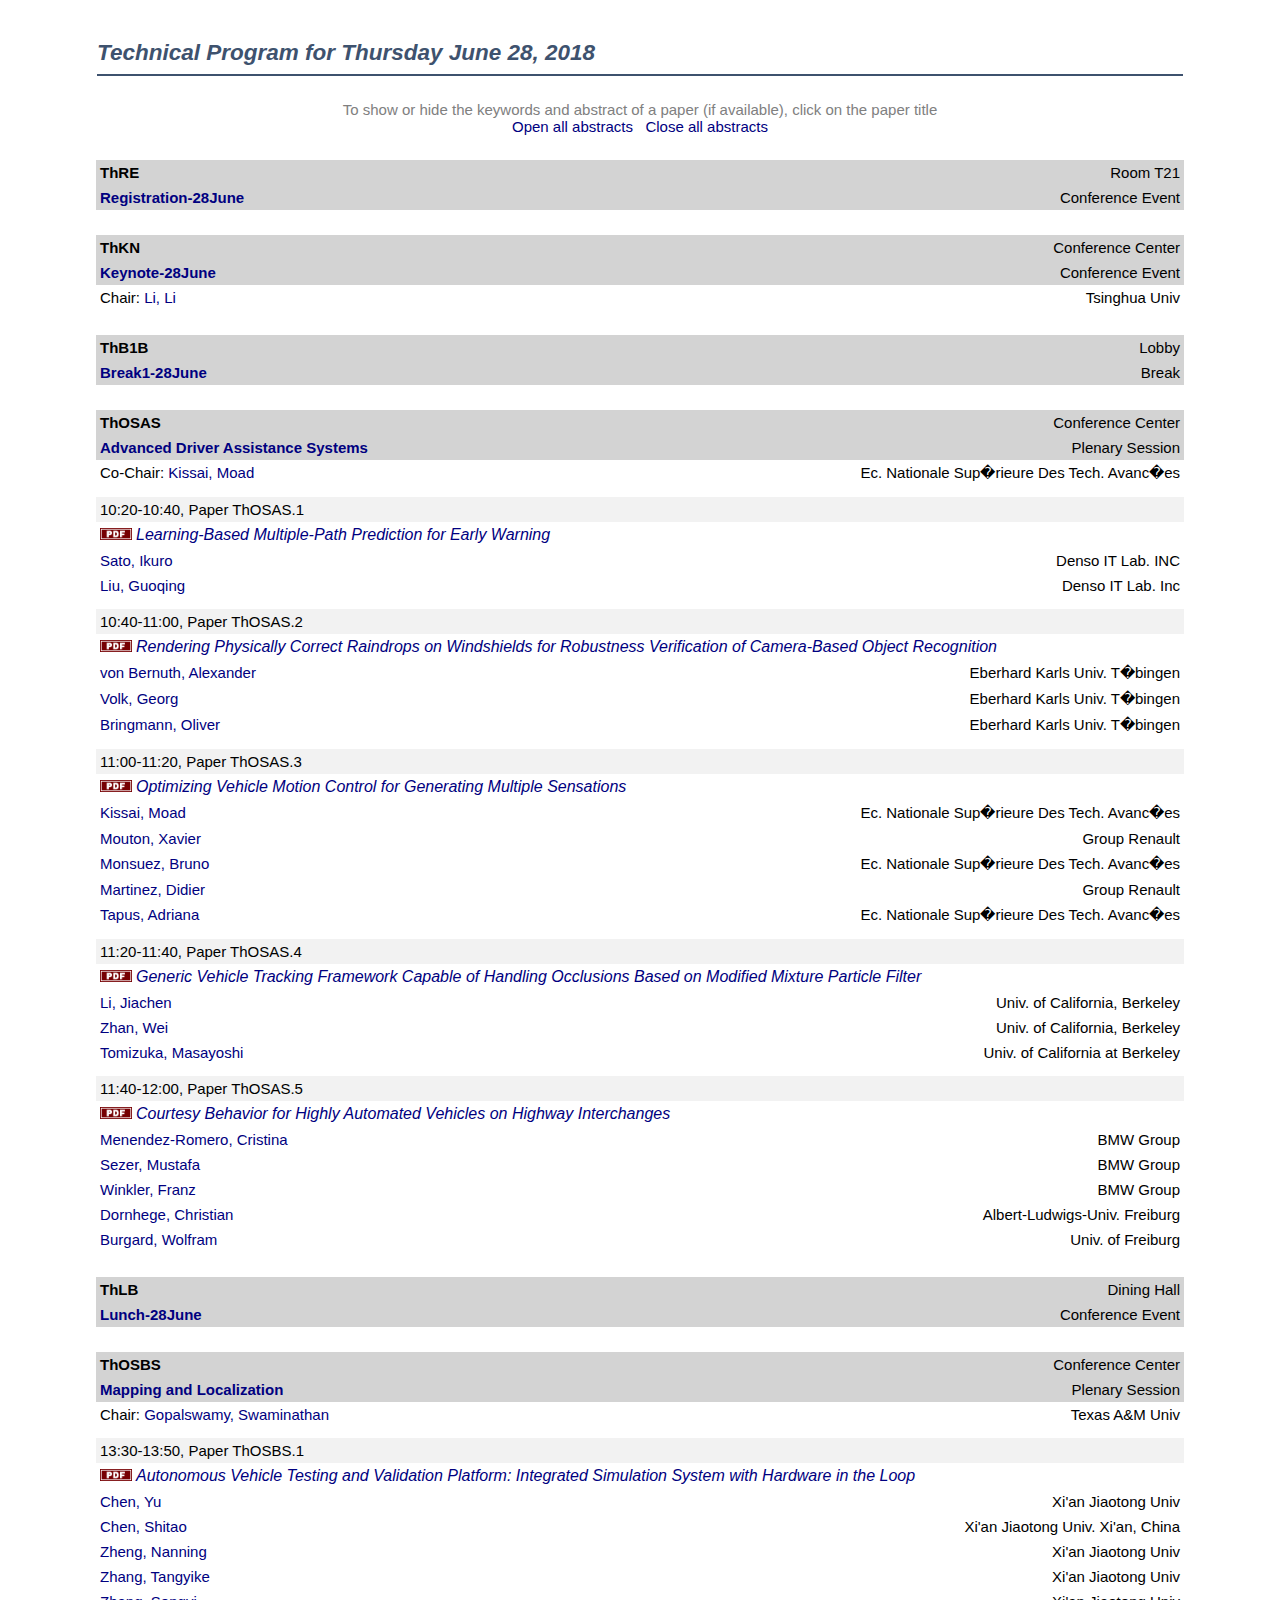
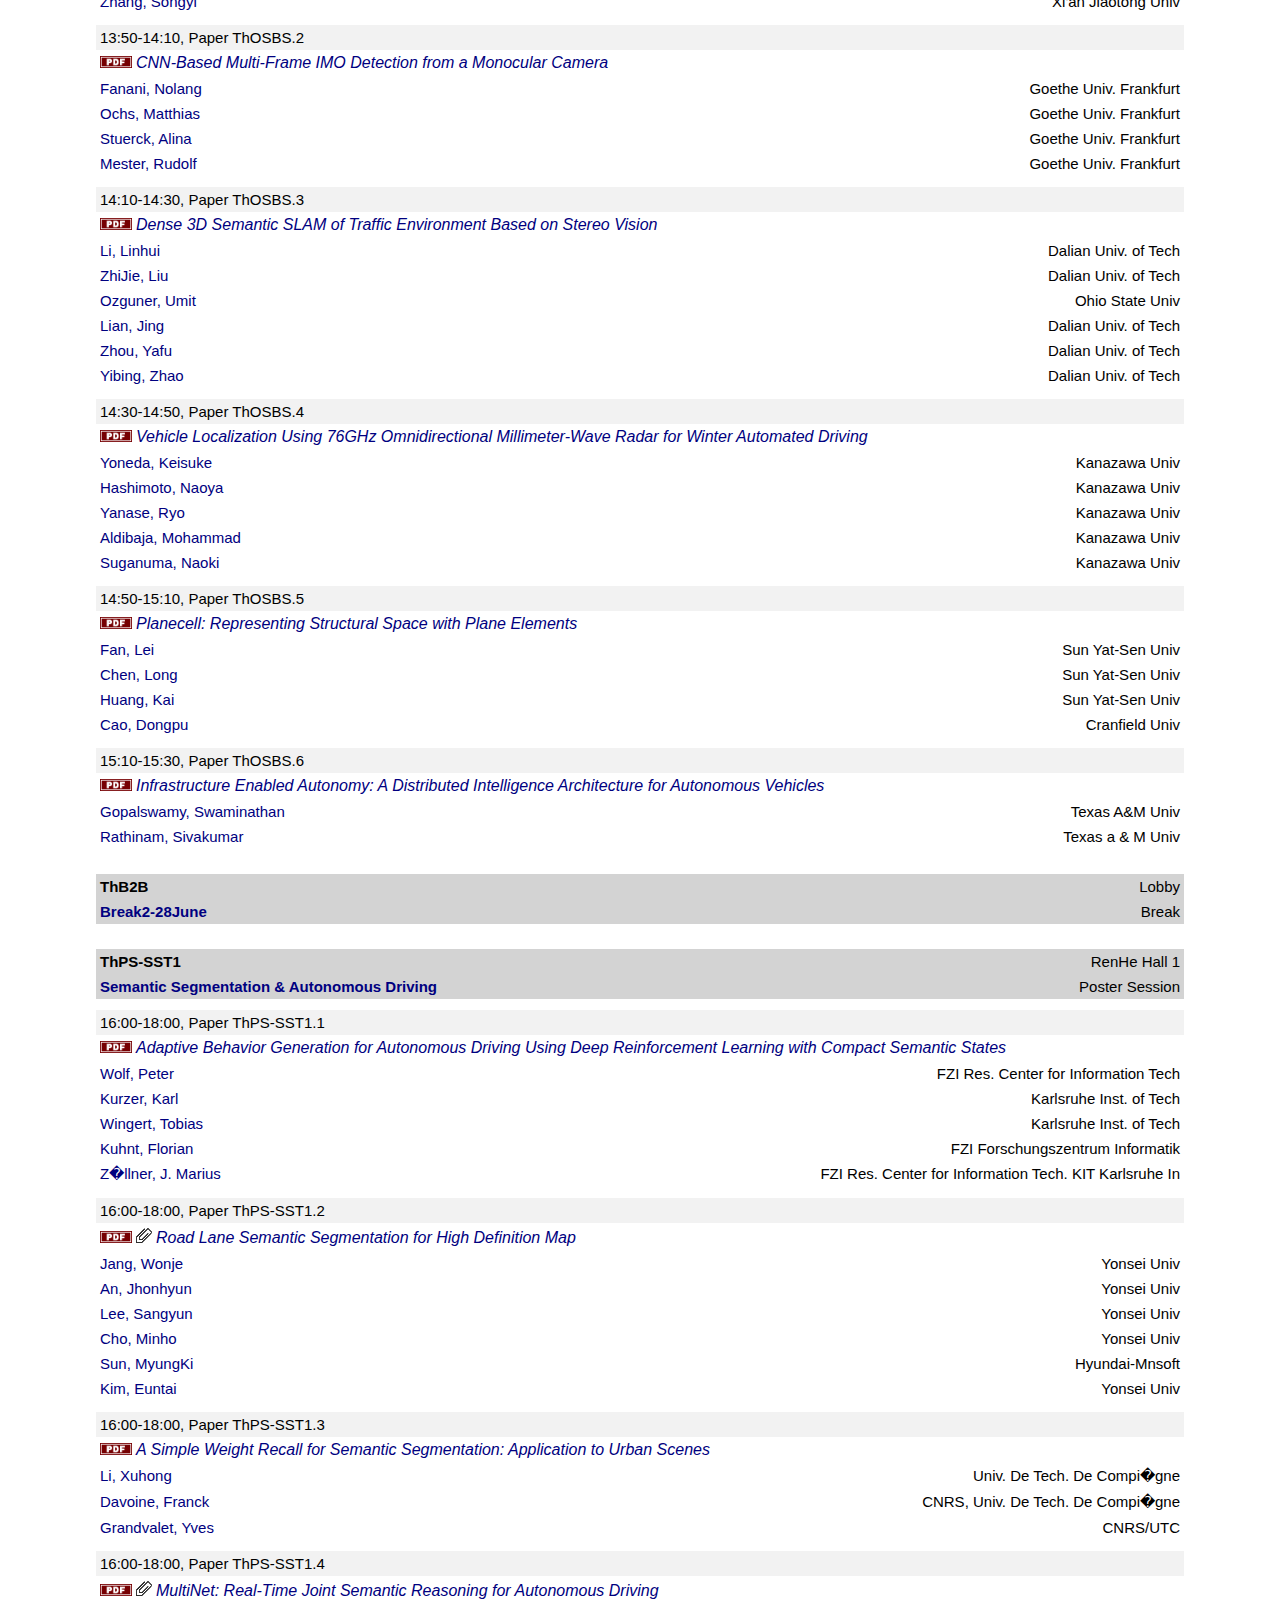
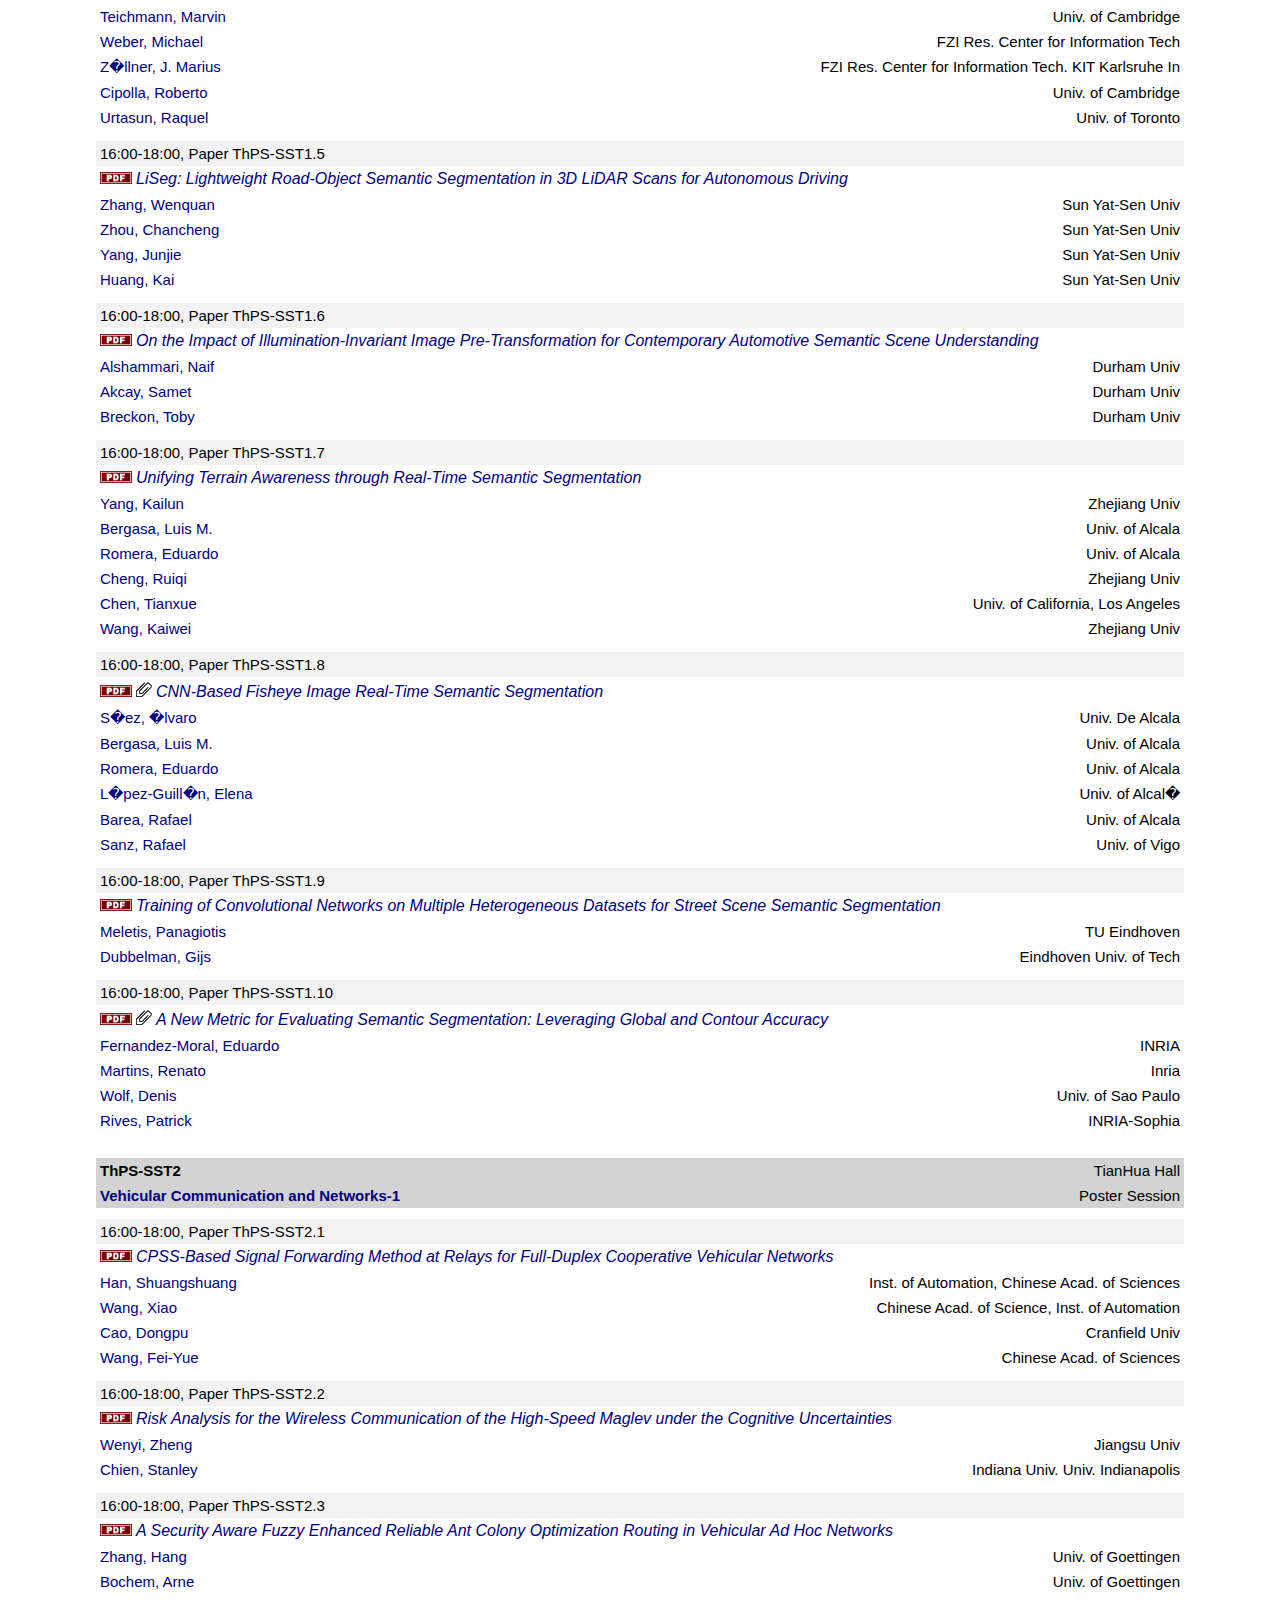
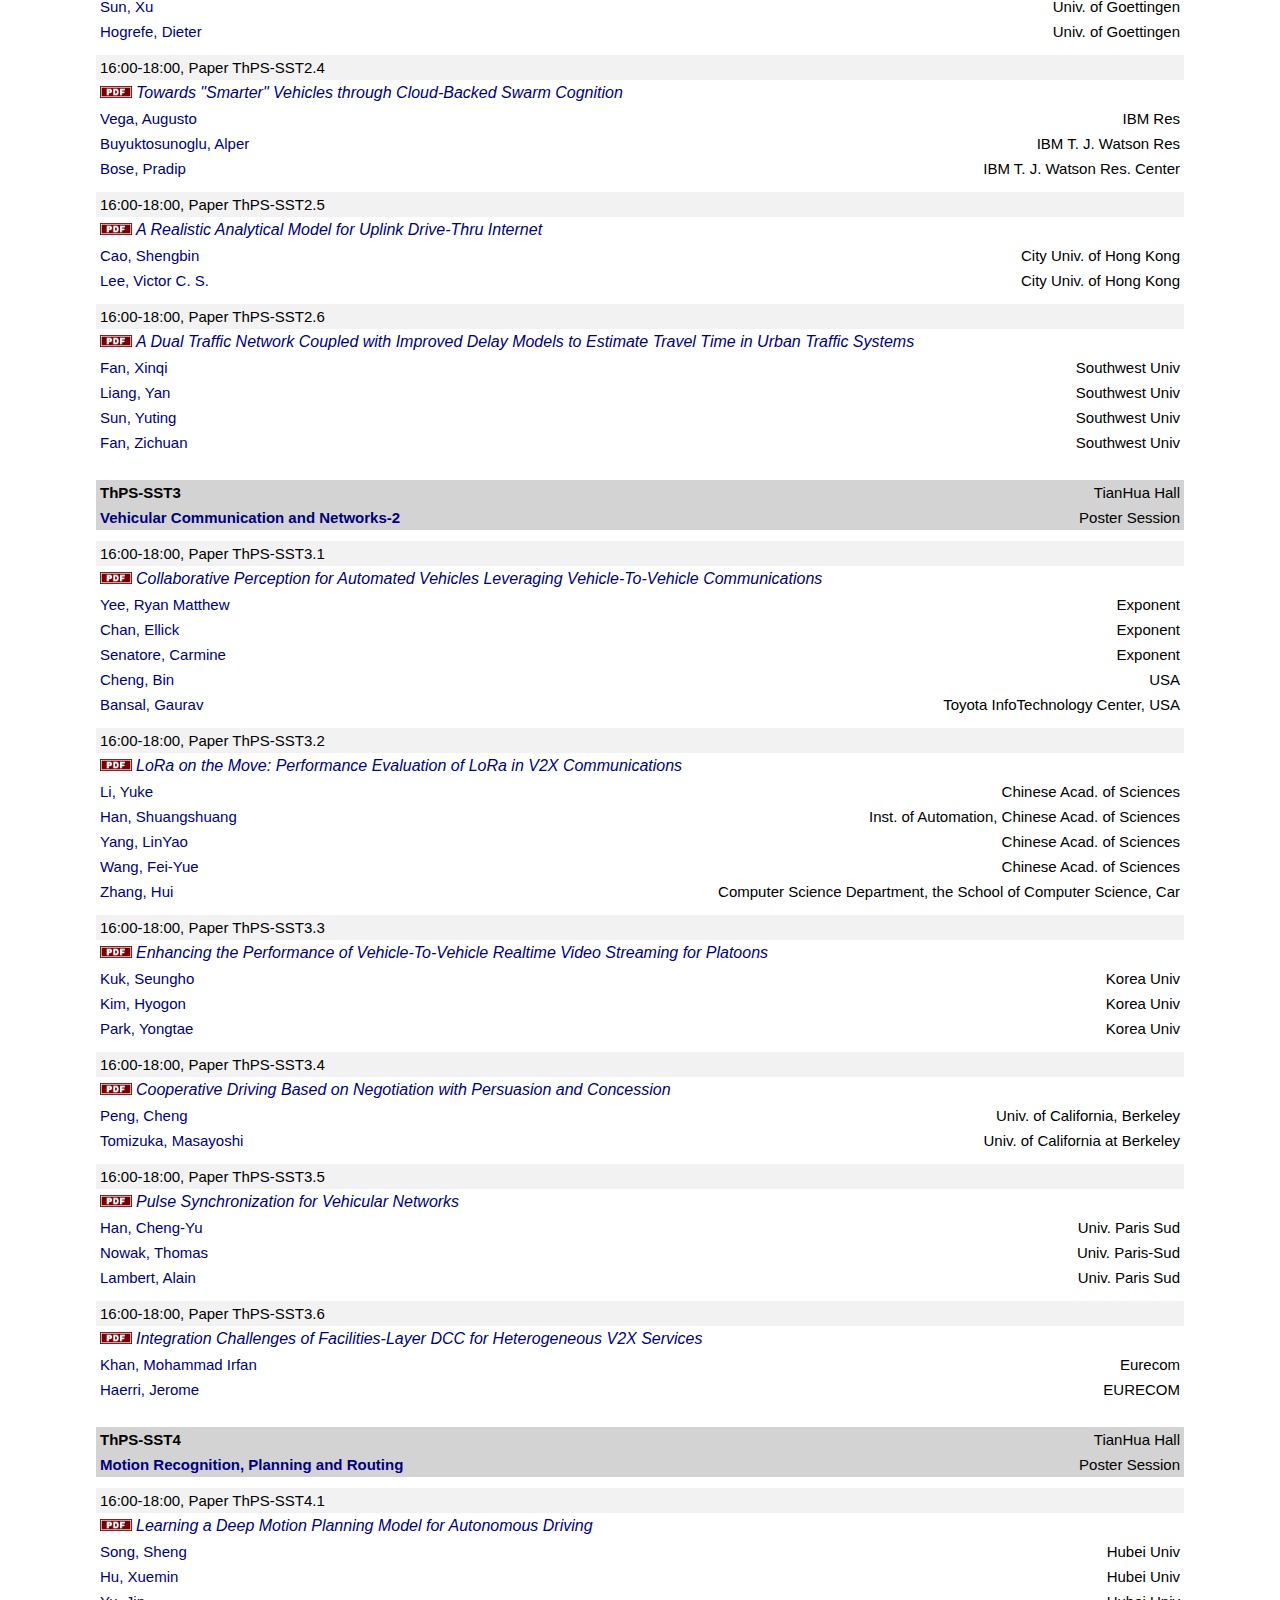
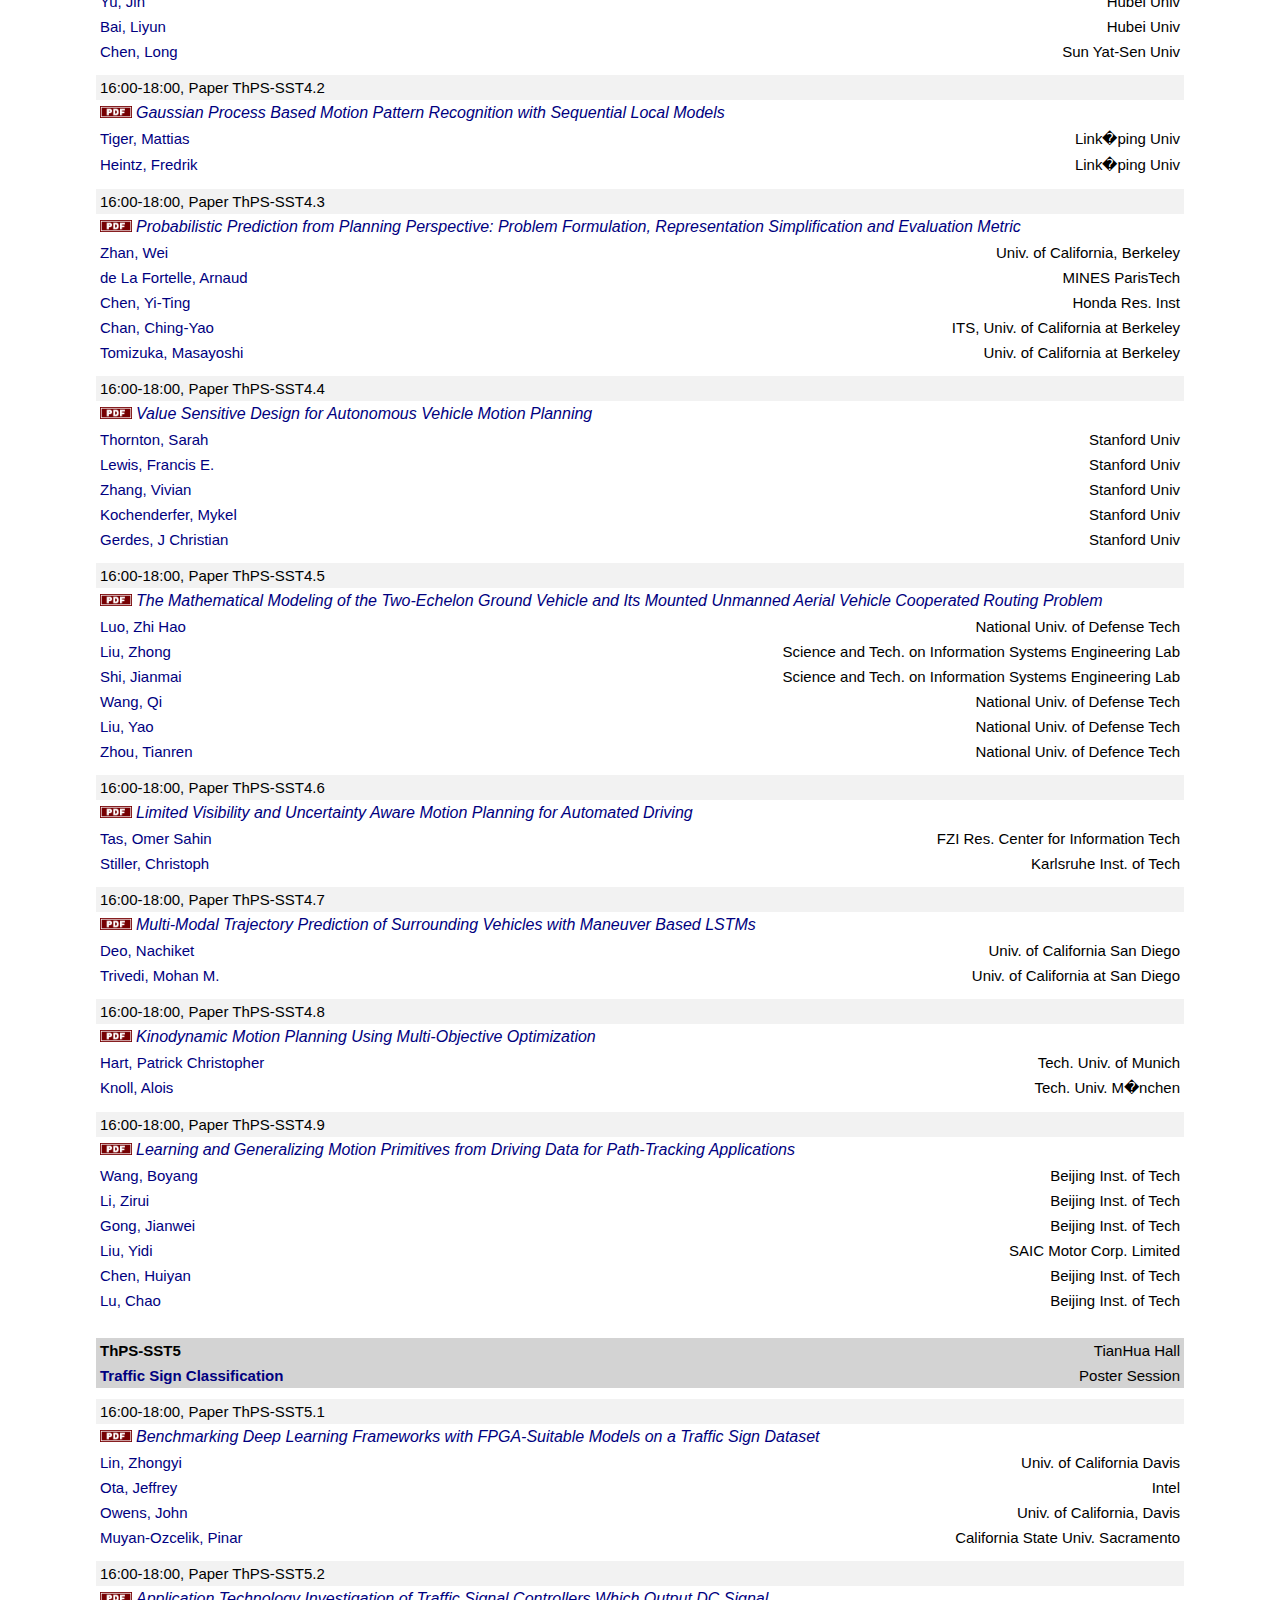
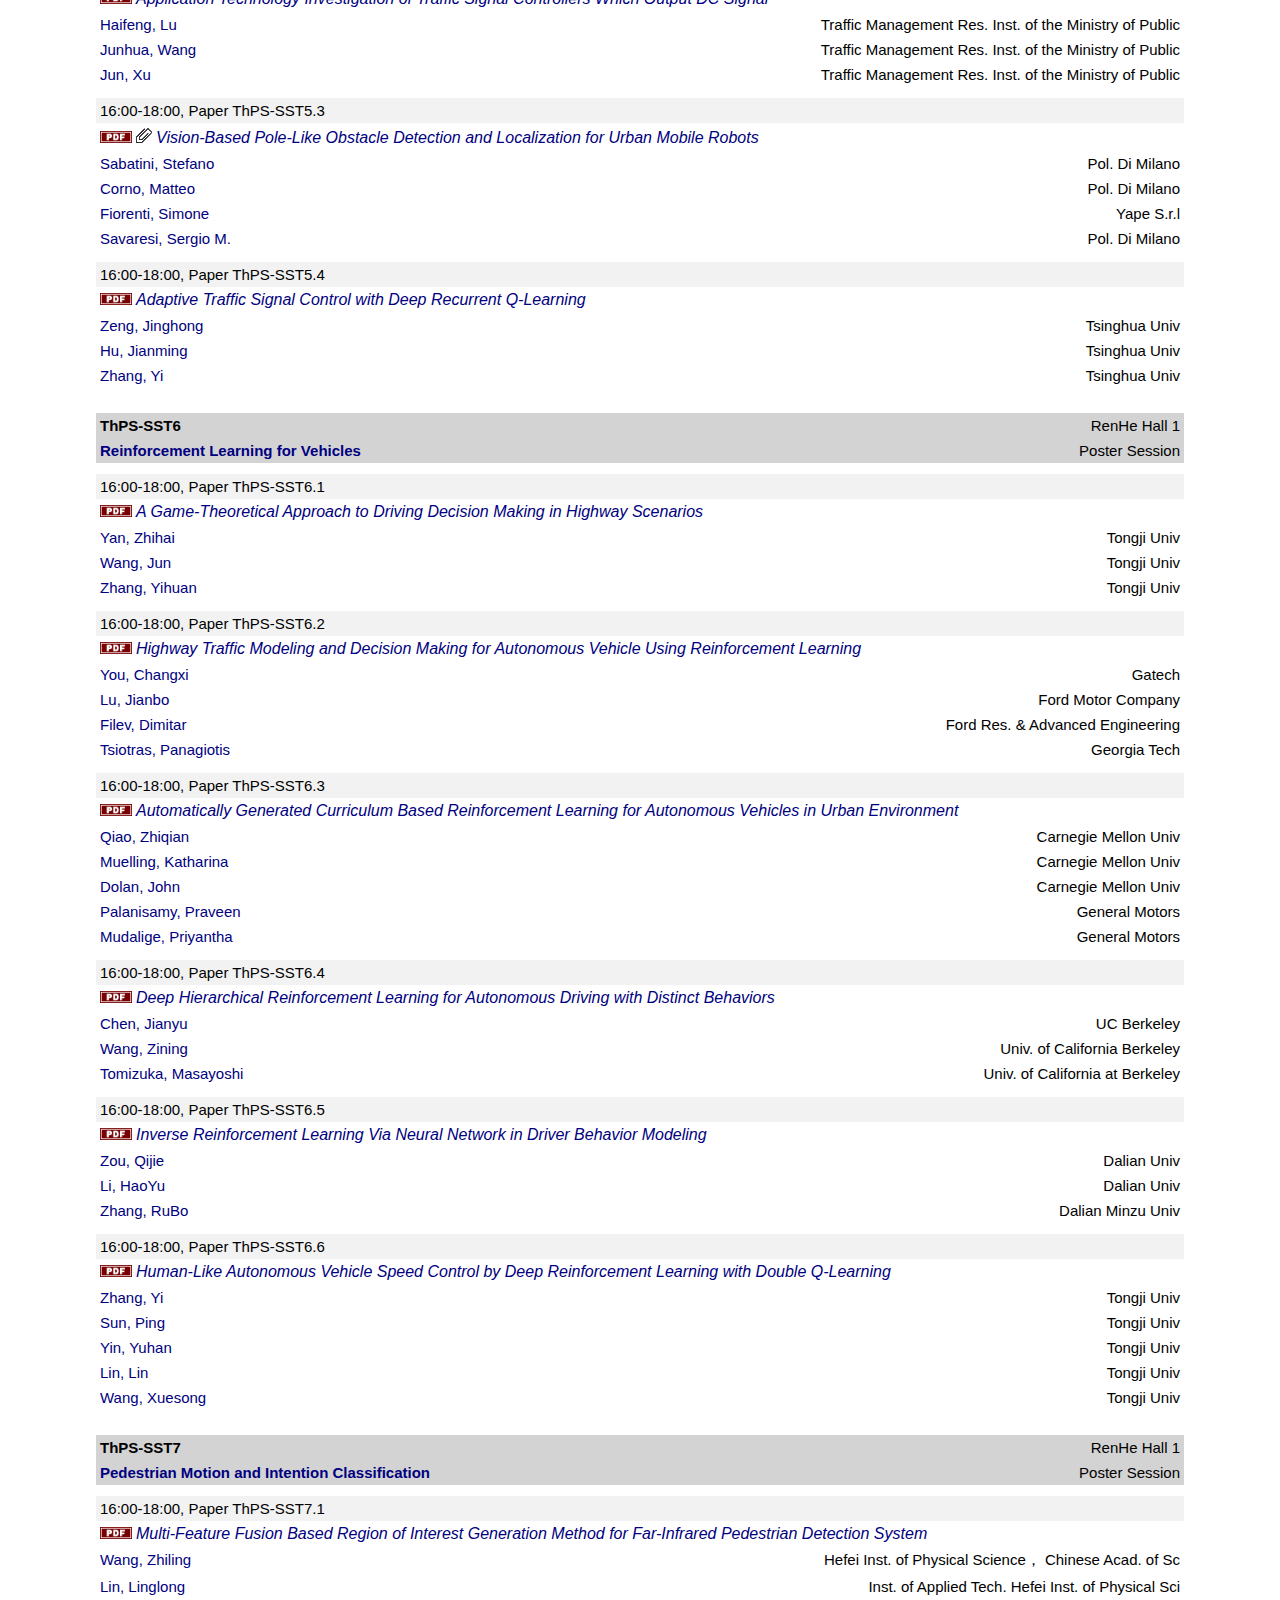
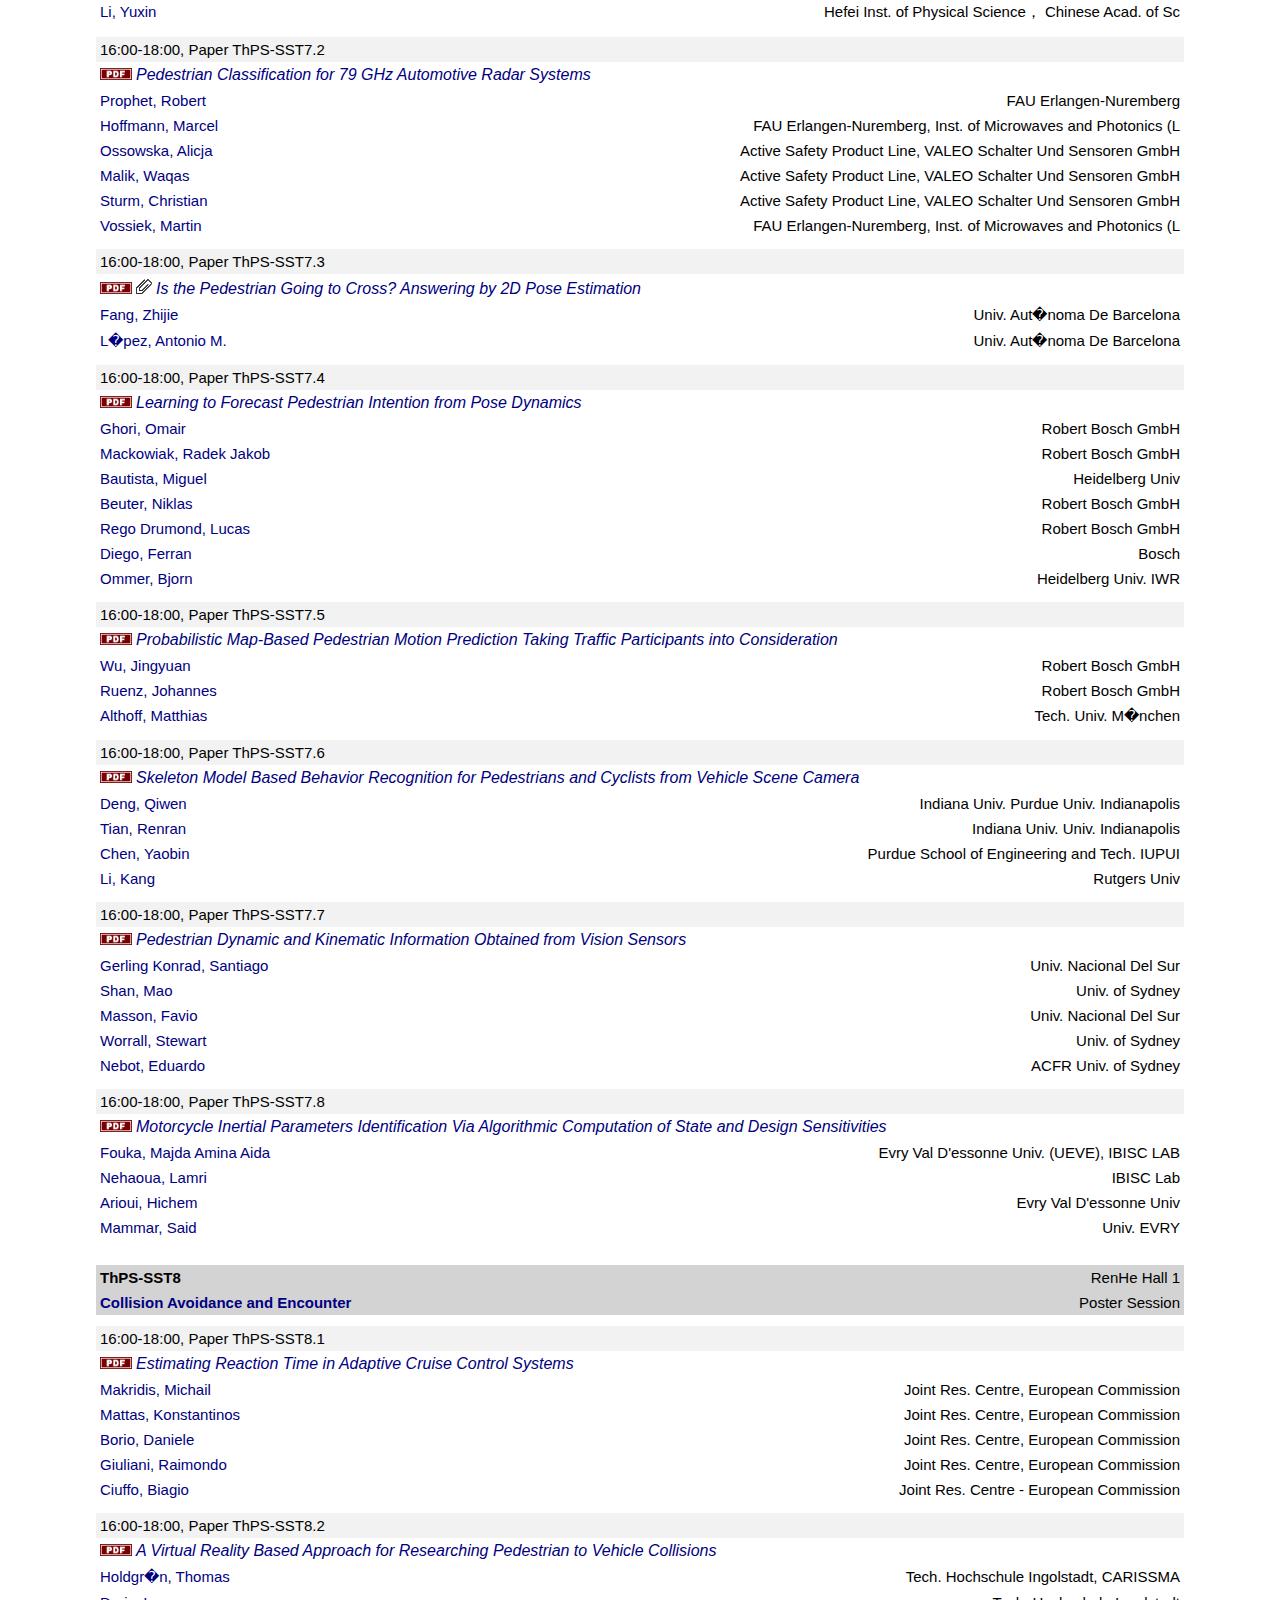
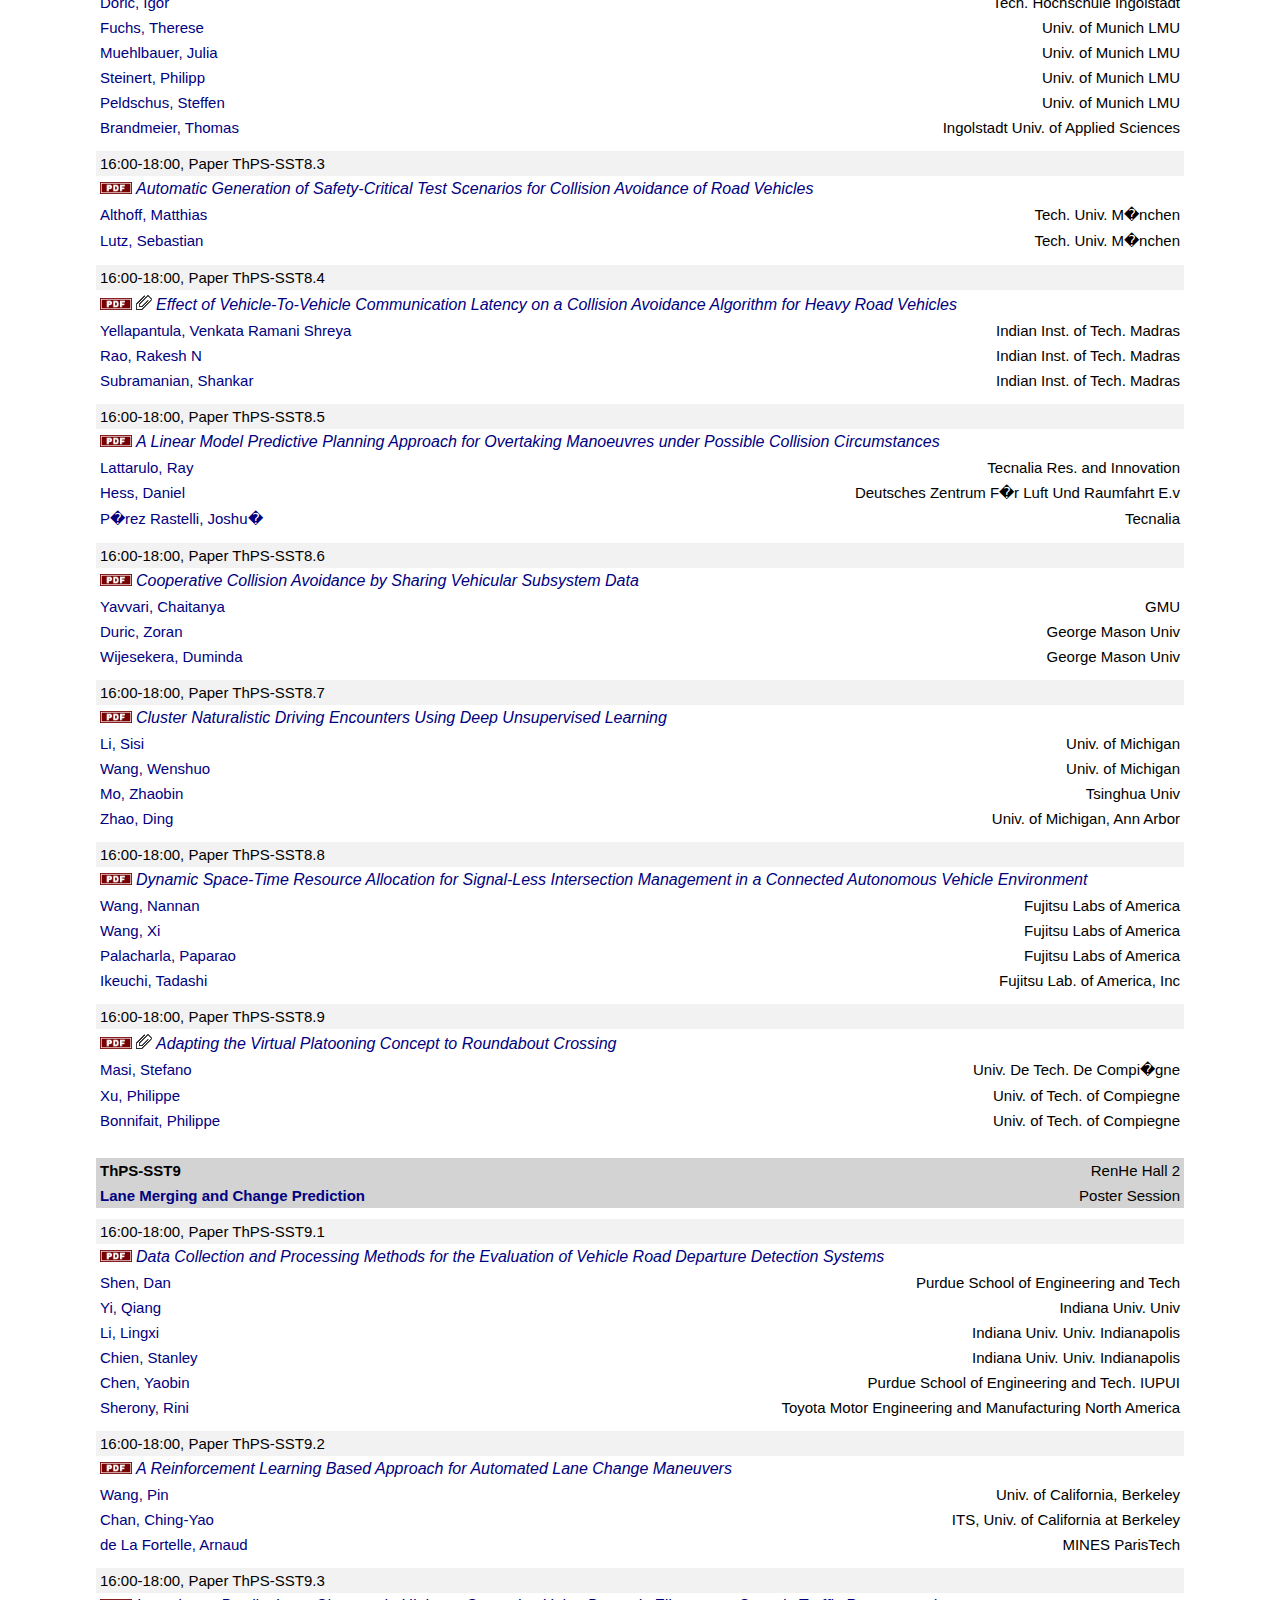
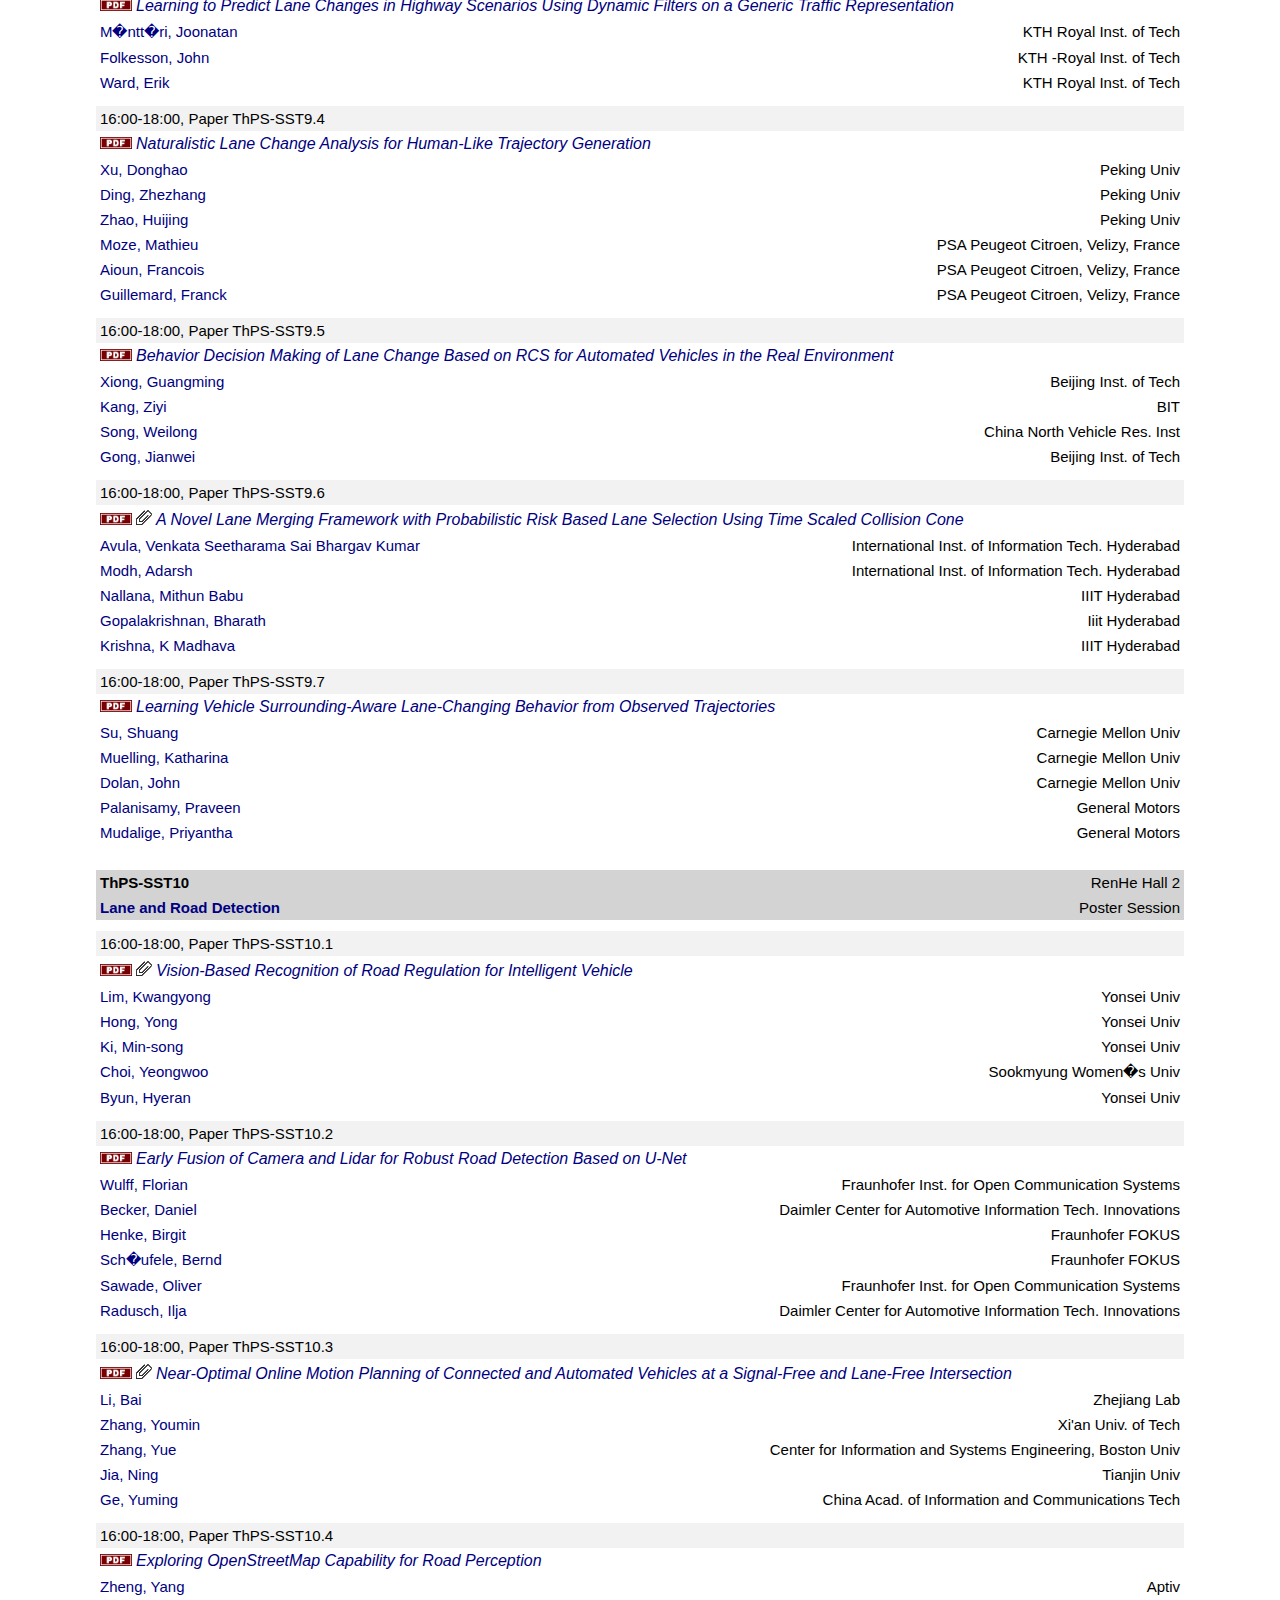
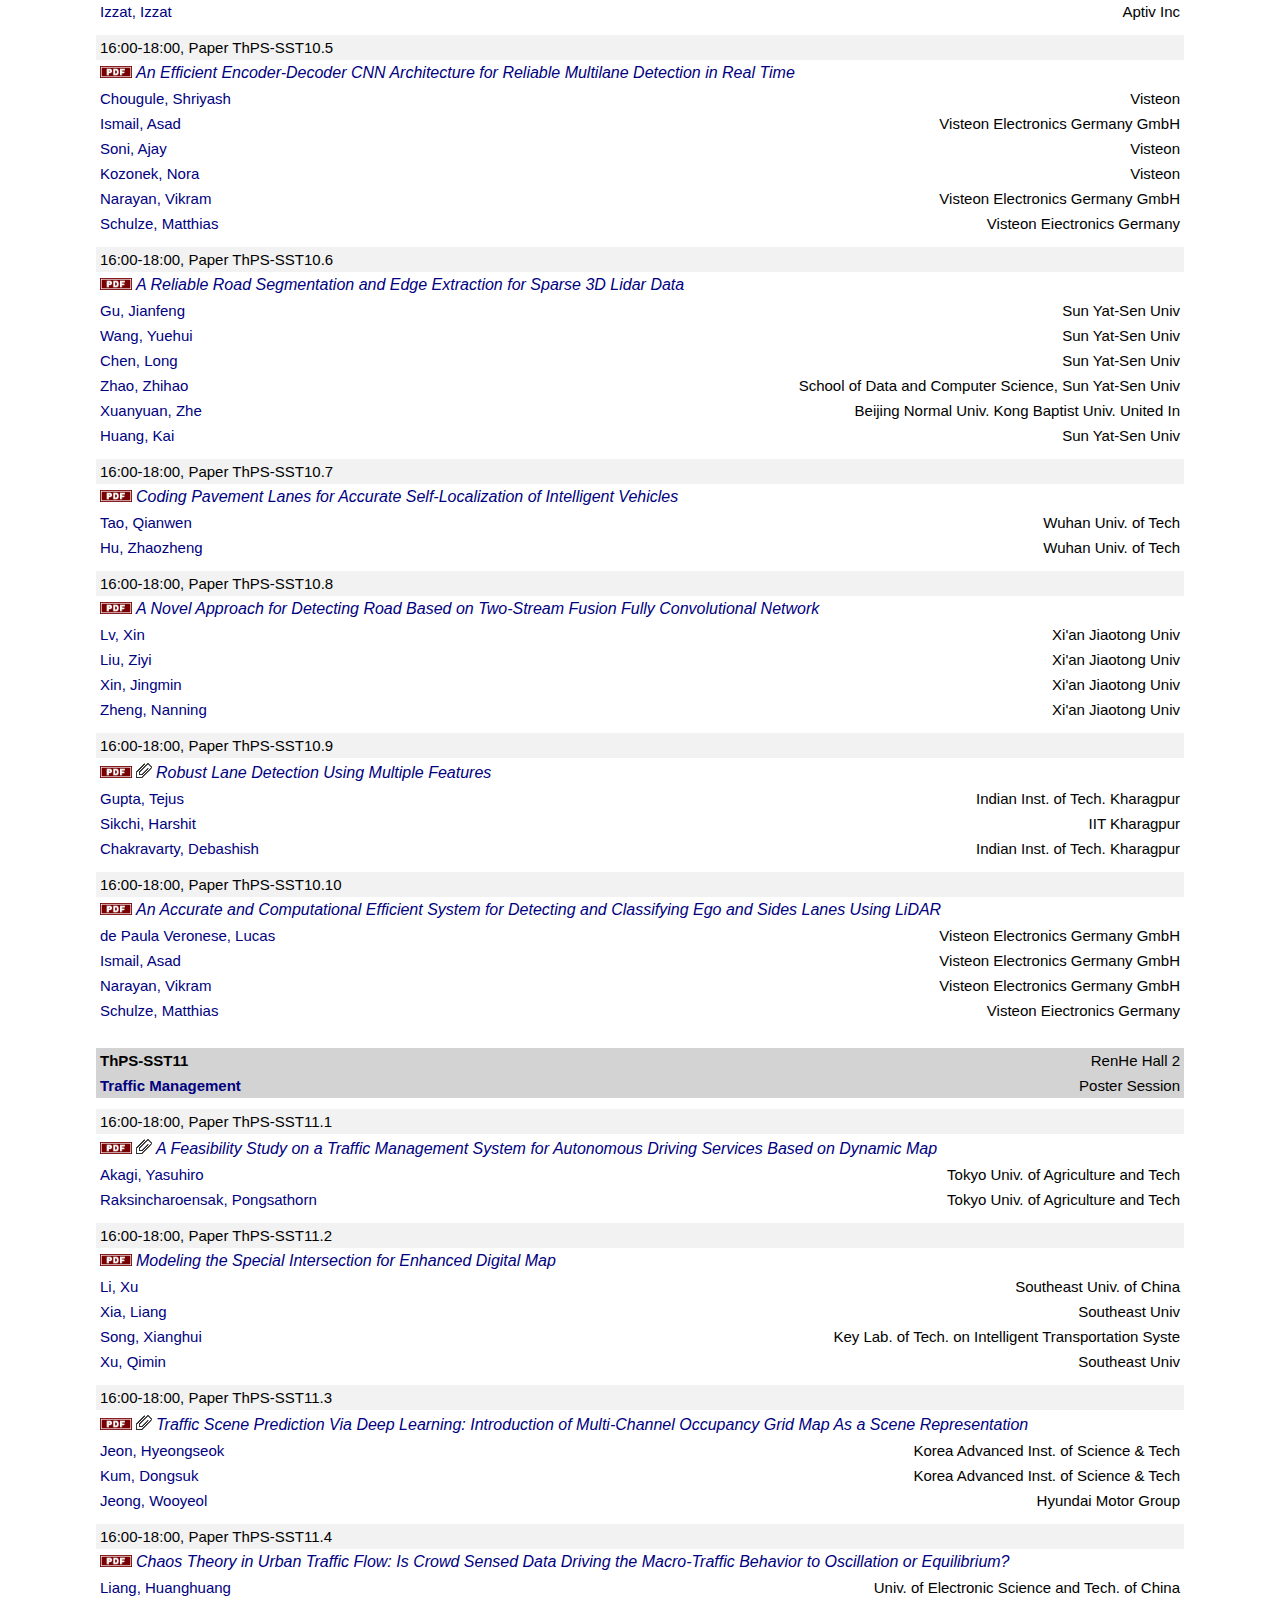
<file: reference/IV2018/IV2018_TD (1)/media/IV2018_ContentListMedia_3.html>
<!DOCTYPE HTML PUBLIC "-//W3C//DTD HTML 4.01//EN" "http://www.w3.org/TR/html4/strict.dtd">
<html>
 <head>
  <title>IV 2018</title>
  
  <link href="style.css" rel="stylesheet" type="text/css" media="screen" />

<script language="JavaScript">

function viewAbstract(number){
   var box = document.getElementById('Ab' + number);
   if (box.style.display == 'block'){
      box.style.display = 'none';
   }
   else if (box && box.style.display == 'none'){
      box.style.display = 'block';
   }
}
function openAllAbstracts(){
   var d = document.getElementsByTagName('div');
   var count = d.length;
   if (count == 0){return;}
   for (var i=0; i<d.length; i++){
      if (d[i].id && d[i].id.substring(0,2) == 'Ab' && d[i].style.display == 'none'){
         d[i].style.display = 'block';
      }
   }
}
function closeAllAbstracts(){
   var d = document.getElementsByTagName('div');
   for (var i=0; i<d.length; i++){
      if (d[i].id && d[i].id.substring(0,2) == 'Ab'){
         d[i].style.display = 'none';
      }
   }
}
</script>


</head>

<body leftmargin="0" topmargin="0" marginwidth="0" marginheight="0">
			   
<div class="c" id="TheTop"><br></div>
<table border="0" cellspacing="0" cellpadding="1" width="85%" nowrap style="margin: auto">
<tr><td>
<br>
<h2>Technical Program for Thursday June 28, 2018</h2>
<hr>
<br>
</td></tr>
</table>

<div class="c">

                  <span style="color:gray ">To show or hide the keywords and abstract of a paper (if available), click on the paper title</span><br>
                  <a href="javascript:openAllAbstracts()" title="Click to open all abstracts">Open all abstracts</a>&nbsp;&nbsp;
                  <a href="javascript:closeAllAbstracts()" title="Click to close all abstracts">Close all abstracts</a>
               
</div>

<div class="c">
<table class="trk">

             <tr><td colspan="2">&nbsp;</td></tr>
              <tr class="sHdr">
               <td><a name="thre"><b>ThRE</b></a></td>
               <td class="r">Room T21</td>
              </tr>
             
             <tr class="sHdr">
               <td nowrap><a href="IV2018_ProgramAtAGlanceMedia.html#thre" title="Click to go to the Program at a Glance"><b>Registration-28June</b></a></td>
               <td class="r">Conference Event</td>
             </tr>
            


</table><table class="trk">

             <tr><td colspan="2">&nbsp;</td></tr>
              <tr class="sHdr">
               <td><a name="thkn"><b>ThKN</b></a></td>
               <td class="r">Conference Center</td>
              </tr>
             
             <tr class="sHdr">
               <td nowrap><a href="IV2018_ProgramAtAGlanceMedia.html#thkn" title="Click to go to the Program at a Glance"><b>Keynote-28June</b></a></td>
               <td class="r">Conference Event</td>
             </tr>
            
<tr><td>Chair: <a href="IV2018_AuthorIndexMedia.html#11351" title="Click to go to the Author Index">Li, Li</a></td><td class="r">Tsinghua Univ</td></tr>

</table><table class="trk">

             <tr><td colspan="2">&nbsp;</td></tr>
              <tr class="sHdr">
               <td><a name="thb1b"><b>ThB1B</b></a></td>
               <td class="r">Lobby</td>
              </tr>
             
             <tr class="sHdr">
               <td nowrap><a href="IV2018_ProgramAtAGlanceMedia.html#thb1b" title="Click to go to the Program at a Glance"><b>Break1-28June</b></a></td>
               <td class="r">Break</td>
             </tr>
            


</table><table class="trk">

             <tr><td colspan="2">&nbsp;</td></tr>
              <tr class="sHdr">
               <td><a name="thosas"><b>ThOSAS</b></a></td>
               <td class="r">Conference Center</td>
              </tr>
             
             <tr class="sHdr">
               <td nowrap><a href="IV2018_ProgramAtAGlanceMedia.html#thosas" title="Click to go to the Program at a Glance"><b>Advanced Driver Assistance Systems</b></a></td>
               <td class="r">Plenary Session</td>
             </tr>
            

<tr><td>Co-Chair: <a href="IV2018_AuthorIndexMedia.html#37529" title="Click to go to the Author Index">Kissai, Moad</a></td><td class="r">Ec. Nationale Sup�rieure Des Tech. Avanc�es</td></tr>
<tr style="line-height: 0.2em"><td colspan="2">&nbsp;</td></tr>
<tr class="pHdr"><td valign="bottom"><a name="thosas_01">10:20-10:40, Paper ThOSAS.1</a></td><td class="r">&nbsp;</td></tr>
<tr><td colspan="2"><span class="pTtl"><a href="./files/0071.pdf" title="Click to open the pdf file"><img src="images/pdf.png" height="12" border="0" alt=""></></a><a href="" onclick="viewAbstract('71'); return false" title="Click to show or hide the keywords and abstract">Learning-Based Multiple-Path Prediction for Early Warning</a></span></td></tr>
<tr><td><a href="IV2018_AuthorIndexMedia.html#20511" title="Click to go to the Author Index">Sato, Ikuro</a></td><td class="r">Denso IT Lab. INC</td></tr>
<tr><td><a href="IV2018_AuthorIndexMedia.html#36017" title="Click to go to the Author Index">Liu, Guoqing</a></td><td class="r">Denso IT Lab. Inc</td></tr>

                     <tr>
                        <td colspan="2" style="padding: 0px">
                           <div id="Ab71" style="padding-top: 10px; padding-left: 4px; padding-right: 4px; display: none">
                              
                              <span style="line-height: 2em"><strong>Keywords:</strong> <a href="IV2018_KeywordIndexMedia.html#Collision_Avoidance" title="Click to go to the Keyword Index">Collision Avoidance</a>, <a href="IV2018_KeywordIndexMedia.html#Vision_Sensing_and_Perception" title="Click to go to the Keyword Index">Vision Sensing and Perception</a>, <a href="IV2018_KeywordIndexMedia.html#Advanced_Driver_Assistance_Systems" title="Click to go to the Keyword Index">Advanced Driver Assistance Systems</a></span><br>
                              <strong>Abstract:</strong> It has been claimed that development of an in-vehicle early warning system is important to maximize collision avoidance capability. This study aims to provide a method that can predict the true ego-vehicle motion long enough so that early warning could be feasible, using a monocular forward-view camera. Based on an observation that several-second future position of a vehicle is probabilistic rather than deterministic, our approach utilizes a machine learning algorithm that can probabilistically model human driving behavior from data to predict multiple possible paths, such as going straight, turning left, and turning right. Experimental results on KITTI dataset suggest that our probabilistic learning approach could suffice for 4-second early warning, while an orthodox, deterministic learning approach and a simple motion extrapolation approach do not satisfy the requirement.
                           </div>
                        </td>
                     </tr>
                  
<tr style="line-height: 0.2em"><td colspan="2">&nbsp;</td></tr>
<tr class="pHdr"><td valign="bottom"><a name="thosas_02">10:40-11:00, Paper ThOSAS.2</a></td><td class="r">&nbsp;</td></tr>
<tr><td colspan="2"><span class="pTtl"><a href="./files/0129.pdf" title="Click to open the pdf file"><img src="images/pdf.png" height="12" border="0" alt=""></></a><a href="" onclick="viewAbstract('129'); return false" title="Click to show or hide the keywords and abstract">Rendering Physically Correct Raindrops on Windshields for Robustness Verification of Camera-Based Object Recognition</a></span></td></tr>
<tr><td><a href="IV2018_AuthorIndexMedia.html#36180" title="Click to go to the Author Index">von Bernuth, Alexander</a></td><td class="r">Eberhard Karls Univ. T�bingen</td></tr>
<tr><td><a href="IV2018_AuthorIndexMedia.html#36224" title="Click to go to the Author Index">Volk, Georg</a></td><td class="r">Eberhard Karls Univ. T�bingen</td></tr>
<tr><td><a href="IV2018_AuthorIndexMedia.html#25104" title="Click to go to the Author Index">Bringmann, Oliver</a></td><td class="r">Eberhard Karls Univ. T�bingen</td></tr>

                     <tr>
                        <td colspan="2" style="padding: 0px">
                           <div id="Ab129" style="padding-top: 10px; padding-left: 4px; padding-right: 4px; display: none">
                              
                              <span style="line-height: 2em"><strong>Keywords:</strong> <a href="IV2018_KeywordIndexMedia.html#Image__Radar__Lidar_Signal_Processing" title="Click to go to the Keyword Index">Image, Radar, Lidar Signal Processing</a>, <a href="IV2018_KeywordIndexMedia.html#Vehicle_Environment_Perception" title="Click to go to the Keyword Index">Vehicle Environment Perception</a>, <a href="IV2018_KeywordIndexMedia.html#Vision_Sensing_and_Perception" title="Click to go to the Keyword Index">Vision Sensing and Perception</a></span><br>
                              <strong>Abstract:</strong> Recent developments in the field of autonomous cars indicate the appearance of those vehicles on the streets of every city in the near future. This urban driving requires zero error tolerance. In order to guarantee safety requirements self-driving cars and the used software have to pass exhaustive tests under as many different conditions as possible. The more versatile the considered influences and the more thorough the tests made under those influences, the safer the car will drive under real conditions. Unfortunately, it is very time and resource intensive to record the same test set of images over and over again, every time producing, or hoping for, specific conditions; especially when using real test vehicles. This is where environment simulation comes into play.<p>This research investigates the simulation of environmental influences which may affect the sensors used in autonomous vehicles, in particular how raindrops resting on a windshield affect cameras as they may occlude large parts of the field of view. We propose a novel method to render these raindrops using Continuous Nearest Neighbour search leveraging the benefits of Rnobreakdash-trees. The 3D scene in front of the camera, which is generated from stereo images, reflects physically correct in these drops. This leads to near photorealistic simulated results. The derived images may be used to extend the training datasets used for machine learning without being forced to capture new real pictures.
                           </div>
                        </td>
                     </tr>
                  
<tr style="line-height: 0.2em"><td colspan="2">&nbsp;</td></tr>
<tr class="pHdr"><td valign="bottom"><a name="thosas_03">11:00-11:20, Paper ThOSAS.3</a></td><td class="r">&nbsp;</td></tr>
<tr><td colspan="2"><span class="pTtl"><a href="./files/0579.pdf" title="Click to open the pdf file"><img src="images/pdf.png" height="12" border="0" alt=""></></a><a href="" onclick="viewAbstract('579'); return false" title="Click to show or hide the keywords and abstract">Optimizing Vehicle Motion Control for Generating Multiple Sensations</a></span></td></tr>
<tr><td><a href="IV2018_AuthorIndexMedia.html#37529" title="Click to go to the Author Index">Kissai, Moad</a></td><td class="r">Ec. Nationale Sup�rieure Des Tech. Avanc�es</td></tr>
<tr><td><a href="IV2018_AuthorIndexMedia.html#37530" title="Click to go to the Author Index">Mouton, Xavier</a></td><td class="r">Group Renault</td></tr>
<tr><td><a href="IV2018_AuthorIndexMedia.html#37531" title="Click to go to the Author Index">Monsuez, Bruno</a></td><td class="r">Ec. Nationale Sup�rieure Des Tech. Avanc�es</td></tr>
<tr><td><a href="IV2018_AuthorIndexMedia.html#37532" title="Click to go to the Author Index">Martinez, Didier</a></td><td class="r">Group Renault</td></tr>
<tr><td><a href="IV2018_AuthorIndexMedia.html#37533" title="Click to go to the Author Index">Tapus, Adriana</a></td><td class="r">Ec. Nationale Sup�rieure Des Tech. Avanc�es</td></tr>

                     <tr>
                        <td colspan="2" style="padding: 0px">
                           <div id="Ab579" style="padding-top: 10px; padding-left: 4px; padding-right: 4px; display: none">
                              
                              <span style="line-height: 2em"><strong>Keywords:</strong> <a href="IV2018_KeywordIndexMedia.html#Vehicle_Control" title="Click to go to the Keyword Index">Vehicle Control</a>, <a href="IV2018_KeywordIndexMedia.html#Automated_Vehicles" title="Click to go to the Keyword Index">Automated Vehicles</a>, <a href="IV2018_KeywordIndexMedia.html#Advanced_Driver_Assistance_Systems" title="Click to go to the Keyword Index">Advanced Driver Assistance Systems</a></span><br>
                              <strong>Abstract:</strong> Most of automotive researches focus on autonomous vehicles. Studies regarding trajectory planning and trajectory tracking became preponderant. As in case of commercial ground vehicles there is a driver in the loop, one should raise the important question of how the trajectory should be tracked. In this paper, we investigate the influence of controlling integrated chassis systems on the vehicle�s behavior. A fixed Model Predictive Control is used to track the trajectory. Tunable vehicle motion control is however used to provide different motion feelings. Results show that a specific trajectory could be followed in different manners. Therefore, vehicle dynamics can be and should be controlled in such a way to generate adaptive trust feelings to passengers in case of autonomous driving.
                           </div>
                        </td>
                     </tr>
                  
<tr style="line-height: 0.2em"><td colspan="2">&nbsp;</td></tr>
<tr class="pHdr"><td valign="bottom"><a name="thosas_04">11:20-11:40, Paper ThOSAS.4</a></td><td class="r">&nbsp;</td></tr>
<tr><td colspan="2"><span class="pTtl"><a href="./files/0587.pdf" title="Click to open the pdf file"><img src="images/pdf.png" height="12" border="0" alt=""></></a><a href="" onclick="viewAbstract('587'); return false" title="Click to show or hide the keywords and abstract">Generic Vehicle Tracking Framework Capable of Handling Occlusions Based on Modified Mixture Particle Filter</a></span></td></tr>
<tr><td><a href="IV2018_AuthorIndexMedia.html#36013" title="Click to go to the Author Index">Li, Jiachen</a></td><td class="r">Univ. of California, Berkeley</td></tr>
<tr><td><a href="IV2018_AuthorIndexMedia.html#33408" title="Click to go to the Author Index">Zhan, Wei</a></td><td class="r">Univ. of California, Berkeley</td></tr>
<tr><td><a href="IV2018_AuthorIndexMedia.html#12030" title="Click to go to the Author Index">Tomizuka, Masayoshi</a></td><td class="r">Univ. of California at Berkeley</td></tr>

                     <tr>
                        <td colspan="2" style="padding: 0px">
                           <div id="Ab587" style="padding-top: 10px; padding-left: 4px; padding-right: 4px; display: none">
                              
                              <span style="line-height: 2em"><strong>Keywords:</strong> <a href="IV2018_KeywordIndexMedia.html#Vehicle_Environment_Perception" title="Click to go to the Keyword Index">Vehicle Environment Perception</a>, <a href="IV2018_KeywordIndexMedia.html#Autonomous___Intelligent_Robotic_Vehicles" title="Click to go to the Keyword Index">Autonomous / Intelligent Robotic Vehicles</a>, <a href="IV2018_KeywordIndexMedia.html#Advanced_Driver_Assistance_Systems" title="Click to go to the Keyword Index">Advanced Driver Assistance Systems</a></span><br>
                              <strong>Abstract:</strong> Accurate and robust tracking of surrounding road participants plays an important role in autonomous driving. However, there is usually no prior knowledge of the number of tracking targets due to object emergence, disappearance or false alarms. To overcome this challenge, we propose a generic vehicle tracking framework based on modified mixture particle filter, which can make the number of tracking targets adaptive to realtime observations and track all the vehicles within sensor range simultaneously in a uniform architecture without explicit data association. Each object corresponds to a mixture component whose distribution is non-parametric and approximated by particle hypotheses. Most tracking approaches employ vehicle kinematic models as the prediction model. However, it is hard for these models to make proper predictions when sensor measurements are lost or with low quality due to partial or complete occlusions. Moreover, these models are incapable of forecasting sudden maneuvers. To address these problems, we propose to incorporate learning-based behavioral models instead of pure vehicle kinematic models to realize prediction in the prior update of recursive Bayesian state estimation. Two typical driving scenarios including lane keeping and lane change are demonstrated to verify the effectiveness and accuracy of the proposed framework as well as the advantages of employing learning-based models.
                           </div>
                        </td>
                     </tr>
                  
<tr style="line-height: 0.2em"><td colspan="2">&nbsp;</td></tr>
<tr class="pHdr"><td valign="bottom"><a name="thosas_05">11:40-12:00, Paper ThOSAS.5</a></td><td class="r">&nbsp;</td></tr>
<tr><td colspan="2"><span class="pTtl"><a href="./files/0083.pdf" title="Click to open the pdf file"><img src="images/pdf.png" height="12" border="0" alt=""></></a><a href="" onclick="viewAbstract('83'); return false" title="Click to show or hide the keywords and abstract">Courtesy Behavior for Highly Automated Vehicles on Highway Interchanges</a></span></td></tr>
<tr><td><a href="IV2018_AuthorIndexMedia.html#34969" title="Click to go to the Author Index">Menendez-Romero, Cristina</a></td><td class="r">BMW Group</td></tr>
<tr><td><a href="IV2018_AuthorIndexMedia.html#36094" title="Click to go to the Author Index">Sezer, Mustafa</a></td><td class="r">BMW Group</td></tr>
<tr><td><a href="IV2018_AuthorIndexMedia.html#34971" title="Click to go to the Author Index">Winkler, Franz</a></td><td class="r">BMW Group</td></tr>
<tr><td><a href="IV2018_AuthorIndexMedia.html#34970" title="Click to go to the Author Index">Dornhege, Christian</a></td><td class="r">Albert-Ludwigs-Univ. Freiburg</td></tr>
<tr><td><a href="IV2018_AuthorIndexMedia.html#34265" title="Click to go to the Author Index">Burgard, Wolfram</a></td><td class="r">Univ. of Freiburg</td></tr>

                     <tr>
                        <td colspan="2" style="padding: 0px">
                           <div id="Ab83" style="padding-top: 10px; padding-left: 4px; padding-right: 4px; display: none">
                              
                              <span style="line-height: 2em"><strong>Keywords:</strong> <a href="IV2018_KeywordIndexMedia.html#Situation_Analysis_and_Planning" title="Click to go to the Keyword Index">Situation Analysis and Planning</a>, <a href="IV2018_KeywordIndexMedia.html#Automated_Vehicles" title="Click to go to the Keyword Index">Automated Vehicles</a>, <a href="IV2018_KeywordIndexMedia.html#Cooperative_Systems__V2X_" title="Click to go to the Keyword Index">Cooperative Systems (V2X)</a></span><br>
                              <strong>Abstract:</strong> On the highway, human drivers continuously make decisions adapting their driving behavior. In some of these, for example near highway ramp-entrances, they adjust intuitively their own behavior in order to facilitate the merging of the incoming vehicles. On highly automated vehicles, this decision should be taken by the system. In such situations, not only the own goal should be optimized but also the comfort of the surrounding traffic. The ability to plan adequate courtesy behaviors improves public acceptance of autonomous systems and the comfort of the surrounding vehicles without considerably decreasing the own comfort. We present a novel method that automatically adapts the driving behavior, integrating the merging intention of other vehicles. In contrast to other systems, robustness is achieved by considering not only the most likely evolution, but also the expected value of the possible outcomes in real time. The flexibility of this method allows us to integrate it within different planning systems. We are therefore able to offer courtesy behaviors to other vehicles, thereby improving the collective comfort and also safety of the situation. We evaluate the method in simulation and in real world experiments with our test vehicle. Results show an improvement of the aggregate traffic comfort and in addition a reduction of critical situations, as a result of applying our courtesy behavior to different planning strategies.
                           </div>
                        </td>
                     </tr>
                  
</table><table class="trk">

             <tr><td colspan="2">&nbsp;</td></tr>
              <tr class="sHdr">
               <td><a name="thlb"><b>ThLB</b></a></td>
               <td class="r">Dining Hall</td>
              </tr>
             
             <tr class="sHdr">
               <td nowrap><a href="IV2018_ProgramAtAGlanceMedia.html#thlb" title="Click to go to the Program at a Glance"><b>Lunch-28June</b></a></td>
               <td class="r">Conference Event</td>
             </tr>
            


</table><table class="trk">

             <tr><td colspan="2">&nbsp;</td></tr>
              <tr class="sHdr">
               <td><a name="thosbs"><b>ThOSBS</b></a></td>
               <td class="r">Conference Center</td>
              </tr>
             
             <tr class="sHdr">
               <td nowrap><a href="IV2018_ProgramAtAGlanceMedia.html#thosbs" title="Click to go to the Program at a Glance"><b>Mapping and Localization</b></a></td>
               <td class="r">Plenary Session</td>
             </tr>
            
<tr><td>Chair: <a href="IV2018_AuthorIndexMedia.html#36033" title="Click to go to the Author Index">Gopalswamy, Swaminathan</a></td><td class="r">Texas A&M Univ</td></tr>

<tr style="line-height: 0.2em"><td colspan="2">&nbsp;</td></tr>
<tr class="pHdr"><td valign="bottom"><a name="thosbs_01">13:30-13:50, Paper ThOSBS.1</a></td><td class="r">&nbsp;</td></tr>
<tr><td colspan="2"><span class="pTtl"><a href="./files/0401.pdf" title="Click to open the pdf file"><img src="images/pdf.png" height="12" border="0" alt=""></></a><a href="" onclick="viewAbstract('401'); return false" title="Click to show or hide the keywords and abstract">Autonomous Vehicle Testing and Validation Platform: Integrated Simulation System with Hardware in the Loop</a></span></td></tr>
<tr><td><a href="IV2018_AuthorIndexMedia.html#37024" title="Click to go to the Author Index">Chen, Yu</a></td><td class="r">Xi'an Jiaotong Univ</td></tr>
<tr><td><a href="IV2018_AuthorIndexMedia.html#36464" title="Click to go to the Author Index">Chen, Shitao</a></td><td class="r">Xi'an Jiaotong Univ. Xi'an, China</td></tr>
<tr><td><a href="IV2018_AuthorIndexMedia.html#10618" title="Click to go to the Author Index">Zheng, Nanning</a></td><td class="r">Xi'an Jiaotong Univ</td></tr>
<tr><td><a href="IV2018_AuthorIndexMedia.html#37198" title="Click to go to the Author Index">Zhang, Tangyike</a></td><td class="r">Xi'an Jiaotong Univ</td></tr>
<tr><td><a href="IV2018_AuthorIndexMedia.html#37203" title="Click to go to the Author Index">Zhang, Songyi</a></td><td class="r">Xi'an Jiaotong Univ</td></tr>

                     <tr>
                        <td colspan="2" style="padding: 0px">
                           <div id="Ab401" style="padding-top: 10px; padding-left: 4px; padding-right: 4px; display: none">
                              
                              <span style="line-height: 2em"><strong>Keywords:</strong> <a href="IV2018_KeywordIndexMedia.html#Automated_Vehicles" title="Click to go to the Keyword Index">Automated Vehicles</a>, <a href="IV2018_KeywordIndexMedia.html#Vehicle_Control" title="Click to go to the Keyword Index">Vehicle Control</a>, <a href="IV2018_KeywordIndexMedia.html#Self_Driving_Vehicles" title="Click to go to the Keyword Index">Self-Driving Vehicles</a></span><br>
                              <strong>Abstract:</strong> With the development of autonomous driving, efficient offline testing and validation remains an important process allowing low-cost and efficient validation of vehicle performance and vehicle control algorithms in multiple virtual scenarios. This paper aims to propose a novel simulation platform with hardware in the loop (HiL). This platform comprises of four layers: the vehicle simulation layer, the virtual sensors layer, the virtual environment layer and the Electronic Control Unit (ECU) layer for hardware control. Our platform has attained multiple capabilities: (1) it enables the construction and simulation of kinematic car models, various sensors and virtual testing fields; (2) it performs a closed-loop evaluation of scene perception, path planning, decision-making and vehicle control algorithms, whilst also having multi-agent interaction system; (3) it further enables rapid migrations of control and decision-making algorithms from the virtual environment to real self-driving cars. In order to verify the effectiveness of our simulation platform, several experiments have been performed with self-defined car models in virtual scenarios of a public road and an open parking lot and the results are substantial.
                           </div>
                        </td>
                     </tr>
                  
<tr style="line-height: 0.2em"><td colspan="2">&nbsp;</td></tr>
<tr class="pHdr"><td valign="bottom"><a name="thosbs_02">13:50-14:10, Paper ThOSBS.2</a></td><td class="r">&nbsp;</td></tr>
<tr><td colspan="2"><span class="pTtl"><a href="./files/0334.pdf" title="Click to open the pdf file"><img src="images/pdf.png" height="12" border="0" alt=""></></a><a href="" onclick="viewAbstract('334'); return false" title="Click to show or hide the keywords and abstract">CNN-Based Multi-Frame IMO Detection from a Monocular Camera</a></span></td></tr>
<tr><td><a href="IV2018_AuthorIndexMedia.html#31612" title="Click to go to the Author Index">Fanani, Nolang</a></td><td class="r">Goethe Univ. Frankfurt</td></tr>
<tr><td><a href="IV2018_AuthorIndexMedia.html#31167" title="Click to go to the Author Index">Ochs, Matthias</a></td><td class="r">Goethe Univ. Frankfurt</td></tr>
<tr><td><a href="IV2018_AuthorIndexMedia.html#34551" title="Click to go to the Author Index">Stuerck, Alina</a></td><td class="r">Goethe Univ. Frankfurt</td></tr>
<tr><td><a href="IV2018_AuthorIndexMedia.html#16129" title="Click to go to the Author Index">Mester, Rudolf</a></td><td class="r">Goethe Univ. Frankfurt</td></tr>

                     <tr>
                        <td colspan="2" style="padding: 0px">
                           <div id="Ab334" style="padding-top: 10px; padding-left: 4px; padding-right: 4px; display: none">
                              
                              <span style="line-height: 2em"><strong>Keywords:</strong> <a href="IV2018_KeywordIndexMedia.html#Image__Radar__Lidar_Signal_Processing" title="Click to go to the Keyword Index">Image, Radar, Lidar Signal Processing</a>, <a href="IV2018_KeywordIndexMedia.html#Vision_Sensing_and_Perception" title="Click to go to the Keyword Index">Vision Sensing and Perception</a>, <a href="IV2018_KeywordIndexMedia.html#Mapping_and_Localization" title="Click to go to the Keyword Index">Mapping and Localization</a></span><br>
                              <strong>Abstract:</strong> This paper presents a method for detecting independently moving objects (IMOs) from a monocular camera mounted on a moving car. A CNN-based classifier is employed to generate IMO candidate patches; independent motion is detected by geometric criteria on keypoint trajectories in these patches. Instead of looking only at two consecutive frames, we analyze keypoints inside the IMO candidate patches through multi-frame epipolar consistency checks. The obtained motion labels (IMO/static) are then propagated over time using the combination of motion cues and appearance-based information of the IMO candidate patches. We evaluate the performance of our method on the KITTI dataset, focusing on sub-sequences containing IMOs.
                           </div>
                        </td>
                     </tr>
                  
<tr style="line-height: 0.2em"><td colspan="2">&nbsp;</td></tr>
<tr class="pHdr"><td valign="bottom"><a name="thosbs_03">14:10-14:30, Paper ThOSBS.3</a></td><td class="r">&nbsp;</td></tr>
<tr><td colspan="2"><span class="pTtl"><a href="./files/0105.pdf" title="Click to open the pdf file"><img src="images/pdf.png" height="12" border="0" alt=""></></a><a href="" onclick="viewAbstract('105'); return false" title="Click to show or hide the keywords and abstract">Dense 3D Semantic SLAM of Traffic Environment Based on Stereo Vision</a></span></td></tr>
<tr><td><a href="IV2018_AuthorIndexMedia.html#19467" title="Click to go to the Author Index">Li, Linhui</a></td><td class="r">Dalian Univ. of Tech</td></tr>
<tr><td><a href="IV2018_AuthorIndexMedia.html#36145" title="Click to go to the Author Index">ZhiJie, Liu</a></td><td class="r">Dalian Univ. of Tech</td></tr>
<tr><td><a href="IV2018_AuthorIndexMedia.html#10356" title="Click to go to the Author Index">Ozguner, Umit</a></td><td class="r">Ohio State Univ</td></tr>
<tr><td><a href="IV2018_AuthorIndexMedia.html#36160" title="Click to go to the Author Index">Lian, Jing</a></td><td class="r">Dalian Univ. of Tech</td></tr>
<tr><td><a href="IV2018_AuthorIndexMedia.html#36161" title="Click to go to the Author Index">Zhou, Yafu</a></td><td class="r">Dalian Univ. of Tech</td></tr>
<tr><td><a href="IV2018_AuthorIndexMedia.html#19466" title="Click to go to the Author Index">Yibing, Zhao</a></td><td class="r">Dalian Univ. of Tech</td></tr>

                     <tr>
                        <td colspan="2" style="padding: 0px">
                           <div id="Ab105" style="padding-top: 10px; padding-left: 4px; padding-right: 4px; display: none">
                              
                              <span style="line-height: 2em"><strong>Keywords:</strong> <a href="IV2018_KeywordIndexMedia.html#Mapping_and_Localization" title="Click to go to the Keyword Index">Mapping and Localization</a>, <a href="IV2018_KeywordIndexMedia.html#Vision_Sensing_and_Perception" title="Click to go to the Keyword Index">Vision Sensing and Perception</a>, <a href="IV2018_KeywordIndexMedia.html#Self_Driving_Vehicles" title="Click to go to the Keyword Index">Self-Driving Vehicles</a></span><br>
                              <strong>Abstract:</strong> To solve the intelligent vehicles� problems of �where am I?� and �what is around me?�, a dense 3D sematic Simultaneous Localization and Mapping (SLAM) system is proposed to evaluate the pose of the intelligent vehicles and build the dense 3D semantic map. We address these challenges by combining a state of art Stereo-ORB-SLAM system and Convolutional Neural Networks. Firstly, we build a dense 3D point cloud map by using a four thread Stereo-ORB-SLAM system. Subsequently, a fully convolutional neural network architecture which uses RGB-D image as input is used to obtain pixel-wise segmentation. Finally, we fuse the geometric information and semantic information to get the semantic map. We test our method on the KITTI dataset and our dataset made with the Fpgalena stereo camera. Results indicate the system was effective in the real-time building of a semantic map, the speed of the entire system is about 10Hz, and the loop closing function can eliminate most of the drifting errors.
                           </div>
                        </td>
                     </tr>
                  
<tr style="line-height: 0.2em"><td colspan="2">&nbsp;</td></tr>
<tr class="pHdr"><td valign="bottom"><a name="thosbs_04">14:30-14:50, Paper ThOSBS.4</a></td><td class="r">&nbsp;</td></tr>
<tr><td colspan="2"><span class="pTtl"><a href="./files/0635.pdf" title="Click to open the pdf file"><img src="images/pdf.png" height="12" border="0" alt=""></></a><a href="" onclick="viewAbstract('635'); return false" title="Click to show or hide the keywords and abstract">Vehicle Localization Using 76GHz Omnidirectional Millimeter-Wave Radar for Winter Automated Driving</a></span></td></tr>
<tr><td><a href="IV2018_AuthorIndexMedia.html#25257" title="Click to go to the Author Index">Yoneda, Keisuke</a></td><td class="r">Kanazawa Univ</td></tr>
<tr><td><a href="IV2018_AuthorIndexMedia.html#37616" title="Click to go to the Author Index">Hashimoto, Naoya</a></td><td class="r">Kanazawa Univ</td></tr>
<tr><td><a href="IV2018_AuthorIndexMedia.html#34776" title="Click to go to the Author Index">Yanase, Ryo</a></td><td class="r">Kanazawa Univ</td></tr>
<tr><td><a href="IV2018_AuthorIndexMedia.html#34775" title="Click to go to the Author Index">Aldibaja, Mohammad</a></td><td class="r">Kanazawa Univ</td></tr>
<tr><td><a href="IV2018_AuthorIndexMedia.html#13867" title="Click to go to the Author Index">Suganuma, Naoki</a></td><td class="r">Kanazawa Univ</td></tr>

                     <tr>
                        <td colspan="2" style="padding: 0px">
                           <div id="Ab635" style="padding-top: 10px; padding-left: 4px; padding-right: 4px; display: none">
                              
                              <span style="line-height: 2em"><strong>Keywords:</strong> <a href="IV2018_KeywordIndexMedia.html#Mapping_and_Localization" title="Click to go to the Keyword Index">Mapping and Localization</a>, <a href="IV2018_KeywordIndexMedia.html#Image__Radar__Lidar_Signal_Processing" title="Click to go to the Keyword Index">Image, Radar, Lidar Signal Processing</a>, <a href="IV2018_KeywordIndexMedia.html#Automated_Vehicles" title="Click to go to the Keyword Index">Automated Vehicles</a></span><br>
                              <strong>Abstract:</strong> This paper presents the 76GHz MWR (Millimeter-Wave Radar)-based self-localization method for automated driving during snowfall. Previously, there were many LIDAR (Light Detection and Ranging)-based localization techniques proposed for high measurement accuracy and robustness to changes of day and night. However, they did not provide effective approaches for snow conditions because of sensing noise (i.e., environmental resistance) created by snowfall.Therefore, this paper developed an MWR-based map generation and a real-time localization method by modeling the uncertainties of error propagation. Quantitative evaluations are performed on driving data with and without snow conditions, using a LIDAR-based method as the baseline. Experimental results show that a lateral RMS (root mean square) error of about 0.25m can be obtained, regardless of the presence or absence of snowfall. Thus, it can be investigated that a potential performance of radar-based localization.
                           </div>
                        </td>
                     </tr>
                  
<tr style="line-height: 0.2em"><td colspan="2">&nbsp;</td></tr>
<tr class="pHdr"><td valign="bottom"><a name="thosbs_05">14:50-15:10, Paper ThOSBS.5</a></td><td class="r">&nbsp;</td></tr>
<tr><td colspan="2"><span class="pTtl"><a href="./files/0566.pdf" title="Click to open the pdf file"><img src="images/pdf.png" height="12" border="0" alt=""></></a><a href="" onclick="viewAbstract('566'); return false" title="Click to show or hide the keywords and abstract">Planecell: Representing Structural Space with Plane Elements</a></span></td></tr>
<tr><td><a href="IV2018_AuthorIndexMedia.html#35839" title="Click to go to the Author Index">Fan, Lei</a></td><td class="r">Sun Yat-Sen Univ</td></tr>
<tr><td><a href="IV2018_AuthorIndexMedia.html#18409" title="Click to go to the Author Index">Chen, Long</a></td><td class="r">Sun Yat-Sen Univ</td></tr>
<tr><td><a href="IV2018_AuthorIndexMedia.html#34952" title="Click to go to the Author Index">Huang, Kai</a></td><td class="r">Sun Yat-Sen Univ</td></tr>
<tr><td><a href="IV2018_AuthorIndexMedia.html#34596" title="Click to go to the Author Index">Cao, Dongpu</a></td><td class="r">Cranfield Univ</td></tr>

                     <tr>
                        <td colspan="2" style="padding: 0px">
                           <div id="Ab566" style="padding-top: 10px; padding-left: 4px; padding-right: 4px; display: none">
                              
                              <span style="line-height: 2em"><strong>Keywords:</strong> <a href="IV2018_KeywordIndexMedia.html#Vision_Sensing_and_Perception" title="Click to go to the Keyword Index">Vision Sensing and Perception</a>, <a href="IV2018_KeywordIndexMedia.html#Image__Radar__Lidar_Signal_Processing" title="Click to go to the Keyword Index">Image, Radar, Lidar Signal Processing</a>, <a href="IV2018_KeywordIndexMedia.html#Mapping_and_Localization" title="Click to go to the Keyword Index">Mapping and Localization</a></span><br>
                              <strong>Abstract:</strong> Reconstruction based on the stereo camera has received considerable attention recently, but two particular challenges still remain. The first concerns the need to present and compress data in an effective way, and the second is to maintain as much of the available information as possible while ensuring sufficient accuracy. To overcome these issues, we propose a new 3D representation method, namely, planecell, that extracts planarity from the depth-assisted image segmentation and then directly projects these depth planes into the 3D world. The proposed method demonstrates its advancement especially dealing with large-scale structural environment, such as autonomous driving scene. The reconstruction result of our method achieves equal accuracy compared to dense point clouds and compresses the output file 200 times. To further obtain global surfaces, an energy function formulated from Conditional Random Field that generalizes the planar relationships is maximized. We evaluate our method with reconstruction baselines on the KITTI outdoor scene dataset, and the results indicate the superiorities compared to other 3D space representation methods in accuracy, memory requirements and the scope of applications.
                           </div>
                        </td>
                     </tr>
                  
<tr style="line-height: 0.2em"><td colspan="2">&nbsp;</td></tr>
<tr class="pHdr"><td valign="bottom"><a name="thosbs_06">15:10-15:30, Paper ThOSBS.6</a></td><td class="r">&nbsp;</td></tr>
<tr><td colspan="2"><span class="pTtl"><a href="./files/0303.pdf" title="Click to open the pdf file"><img src="images/pdf.png" height="12" border="0" alt=""></></a><a href="" onclick="viewAbstract('303'); return false" title="Click to show or hide the keywords and abstract">Infrastructure Enabled Autonomy: A Distributed Intelligence Architecture for Autonomous Vehicles</a></span></td></tr>
<tr><td><a href="IV2018_AuthorIndexMedia.html#36033" title="Click to go to the Author Index">Gopalswamy, Swaminathan</a></td><td class="r">Texas A&M Univ</td></tr>
<tr><td><a href="IV2018_AuthorIndexMedia.html#36790" title="Click to go to the Author Index">Rathinam, Sivakumar</a></td><td class="r">Texas a & M Univ</td></tr>

                     <tr>
                        <td colspan="2" style="padding: 0px">
                           <div id="Ab303" style="padding-top: 10px; padding-left: 4px; padding-right: 4px; display: none">
                              
                              <span style="line-height: 2em"><strong>Keywords:</strong> <a href="IV2018_KeywordIndexMedia.html#Automated_Vehicles" title="Click to go to the Keyword Index">Automated Vehicles</a>, <a href="IV2018_KeywordIndexMedia.html#Smart_Infrastructure" title="Click to go to the Keyword Index">Smart Infrastructure</a>, <a href="IV2018_KeywordIndexMedia.html#Intelligent_Vehicle_Software_Infrastructure" title="Click to go to the Keyword Index">Intelligent Vehicle Software Infrastructure</a></span><br>
                              <strong>Abstract:</strong> Multiple studies have illustrated the potential for dramatic societal, environmental and economic benefits from significant penetration of autonomous driving. However, all the current approaches to autonomous driving require the automotive manufacturers to shoulder the primary responsibility and liability associated with replacing human perception and decision making with automation, potentially slowing the penetration of autonomous vehicles, and consequently slowing the realization of the societal benefits of autonomous vehicles. We propose here a new approach to autonomous driving that will re-balance the responsibility and liabilities associated with autonomous driving between traditional automotive manufacturers, infrastructure players, and third-party players. Our proposed distributed intelligence architecture leverages the significant advancements in connectivity and edge computing in the recent decades to partition the driving functions between the vehicle, edge computers on the road side, and specialized third-party computers that reside in the vehicle. Infrastructure becomes a critical enabler for autonomy. With this Infrastructure Enabled Autonomy (IEA) concept, the traditional automotive manufacturers will only need to shoulder responsibility and liability comparable to what they already do today, and the infrastructure and third-party players will share the added responsibility and liabilities associated with autonomous functionalities. We propose a Bayesian Network Model based framework for assessing the risk benefits of such a distributed intelligence architecture. An additional benefit of the proposed architecture is that it enables &quot;autonomy as a service&quot; while still allowing for private ownership of automobiles.
                           </div>
                        </td>
                     </tr>
                  
</table><table class="trk">

             <tr><td colspan="2">&nbsp;</td></tr>
              <tr class="sHdr">
               <td><a name="thb2b"><b>ThB2B</b></a></td>
               <td class="r">Lobby</td>
              </tr>
             
             <tr class="sHdr">
               <td nowrap><a href="IV2018_ProgramAtAGlanceMedia.html#thb2b" title="Click to go to the Program at a Glance"><b>Break2-28June</b></a></td>
               <td class="r">Break</td>
             </tr>
            


</table><table class="trk">

             <tr><td colspan="2">&nbsp;</td></tr>
              <tr class="sHdr">
               <td><a name="thps-sst1"><b>ThPS-SST1</b></a></td>
               <td class="r">RenHe Hall 1</td>
              </tr>
             
             <tr class="sHdr">
               <td nowrap><a href="IV2018_ProgramAtAGlanceMedia.html#thps-sst1" title="Click to go to the Program at a Glance"><b>Semantic Segmentation & Autonomous Driving</b></a></td>
               <td class="r">Poster Session</td>
             </tr>
            


<tr style="line-height: 0.2em"><td colspan="2">&nbsp;</td></tr>
<tr class="pHdr"><td valign="bottom"><a name="thps-sst1_01">16:00-18:00, Paper ThPS-SST1.1</a></td><td class="r">&nbsp;</td></tr>
<tr><td colspan="2"><span class="pTtl"><a href="./files/0373.pdf" title="Click to open the pdf file"><img src="images/pdf.png" height="12" border="0" alt=""></></a><a href="" onclick="viewAbstract('373'); return false" title="Click to show or hide the keywords and abstract">Adaptive Behavior Generation for Autonomous Driving Using Deep Reinforcement Learning with Compact Semantic States</a></span></td></tr>
<tr><td><a href="IV2018_AuthorIndexMedia.html#31970" title="Click to go to the Author Index">Wolf, Peter</a></td><td class="r">FZI Res. Center for Information Tech</td></tr>
<tr><td><a href="IV2018_AuthorIndexMedia.html#35406" title="Click to go to the Author Index">Kurzer, Karl</a></td><td class="r">Karlsruhe Inst. of Tech</td></tr>
<tr><td><a href="IV2018_AuthorIndexMedia.html#36938" title="Click to go to the Author Index">Wingert, Tobias</a></td><td class="r">Karlsruhe Inst. of Tech</td></tr>
<tr><td><a href="IV2018_AuthorIndexMedia.html#27237" title="Click to go to the Author Index">Kuhnt, Florian</a></td><td class="r">FZI Forschungszentrum Informatik</td></tr>
<tr><td><a href="IV2018_AuthorIndexMedia.html#14985" title="Click to go to the Author Index">Z�llner, J. Marius</a></td><td class="r">FZI Res. Center for Information Tech. KIT Karlsruhe In</td></tr>

                     <tr>
                        <td colspan="2" style="padding: 0px">
                           <div id="Ab373" style="padding-top: 10px; padding-left: 4px; padding-right: 4px; display: none">
                              
                              <span style="line-height: 2em"><strong>Keywords:</strong> <a href="IV2018_KeywordIndexMedia.html#Automated_Vehicles" title="Click to go to the Keyword Index">Automated Vehicles</a>, <a href="IV2018_KeywordIndexMedia.html#Self_Driving_Vehicles" title="Click to go to the Keyword Index">Self-Driving Vehicles</a>, <a href="IV2018_KeywordIndexMedia.html#Situation_Analysis_and_Planning" title="Click to go to the Keyword Index">Situation Analysis and Planning</a></span><br>
                              <strong>Abstract:</strong> Making the right decision in traffic is a challenging task that is highly dependent on individual preferences as well as the surrounding environment. Therefore it is hard to model solely based on expert knowledge. In this work we use Deep Reinforcement Learning to learn maneuver decisions based on a compact semantic state representation. This ensures a consistent model of the environment across scenarios as well as a behavior adaptation function, enabling on-line changes of desired behaviors without re-training. The input for the neural network is a simulated object list similar to that of Radar or Lidar sensors, superimposed by a relational semantic scene description. The state as well as the reward are extended by a behavior adaptation function and a parameterization respectively. With little expert knowledge and a set of mid-level actions, it can be seen that the agent is capable to adhere to traffic rules and learns to drive safely in a variety of situations.
                           </div>
                        </td>
                     </tr>
                  
<tr style="line-height: 0.2em"><td colspan="2">&nbsp;</td></tr>
<tr class="pHdr"><td valign="bottom"><a name="thps-sst1_02">16:00-18:00, Paper ThPS-SST1.2</a></td><td class="r">&nbsp;</td></tr>
<tr><td colspan="2"><span class="pTtl"><a href="./files/0549.pdf" title="Click to open the pdf file"><img src="images/pdf.png" height="12" border="0" alt=""></></a><a href="" onclick="viewAbstract('549'); return false" title="Click to show or hide the keywords and abstract"><img src="images/att.png" style="border: 0; margin: 0px 4px 0px 0px" alt=""></>Road Lane Semantic Segmentation for High Definition Map</a></span></td></tr>
<tr><td><a href="IV2018_AuthorIndexMedia.html#35112" title="Click to go to the Author Index">Jang, Wonje</a></td><td class="r">Yonsei Univ</td></tr>
<tr><td><a href="IV2018_AuthorIndexMedia.html#30974" title="Click to go to the Author Index">An, Jhonhyun</a></td><td class="r">Yonsei Univ</td></tr>
<tr><td><a href="IV2018_AuthorIndexMedia.html#37448" title="Click to go to the Author Index">Lee, Sangyun</a></td><td class="r">Yonsei Univ</td></tr>
<tr><td><a href="IV2018_AuthorIndexMedia.html#30912" title="Click to go to the Author Index">Cho, Minho</a></td><td class="r">Yonsei Univ</td></tr>
<tr><td><a href="IV2018_AuthorIndexMedia.html#37468" title="Click to go to the Author Index">Sun, MyungKi</a></td><td class="r">Hyundai-Mnsoft</td></tr>
<tr><td><a href="IV2018_AuthorIndexMedia.html#14782" title="Click to go to the Author Index">Kim, Euntai</a></td><td class="r">Yonsei Univ</td></tr>

                     <tr>
                        <td colspan="2" style="padding: 0px">
                           <div id="Ab549" style="padding-top: 10px; padding-left: 4px; padding-right: 4px; display: none">
                              <strong>Attachments:</strong> <span style=""><a href="./files/0549.VD.mp4" title="Click to open">Video demonstration</a></span><br>

                              <span style="line-height: 2em"><strong>Keywords:</strong> <a href="IV2018_KeywordIndexMedia.html#Mapping_and_Localization" title="Click to go to the Keyword Index">Mapping and Localization</a>, <a href="IV2018_KeywordIndexMedia.html#Autonomous___Intelligent_Robotic_Vehicles" title="Click to go to the Keyword Index">Autonomous / Intelligent Robotic Vehicles</a>, <a href="IV2018_KeywordIndexMedia.html#Vision_Sensing_and_Perception" title="Click to go to the Keyword Index">Vision Sensing and Perception</a></span><br>
                              <strong>Abstract:</strong> High Definition map (HD Map) is an important part of autonomous driving vehicle. Most conventional method to generate HD map requires expensive system and post- processing of observed data. In this paper, we propose automatic HD map generating algorithm using just monocular camera without further human labors. The proposed algorithm detects road lane from image and classifies the type of road lane at pixel-level with Fully Convolutional Network (FCN) which outperforms the other semantic segmentation methods. The segmentation results are used to extract lane features, and the features are used for loop-closure detection. Final map is generated with graph-based Simultaneous Localization and Mapping (SLAM) algorithm. The experiment is done with monocular camera mounted on mobile vehicle. In this paper, final map generated by proposed method is compared with aerial view data. The results show that the proposed method can generate reliable map that is comparable to real roads even only the low-cost sensor is used.
                           </div>
                        </td>
                     </tr>
                  
<tr style="line-height: 0.2em"><td colspan="2">&nbsp;</td></tr>
<tr class="pHdr"><td valign="bottom"><a name="thps-sst1_03">16:00-18:00, Paper ThPS-SST1.3</a></td><td class="r">&nbsp;</td></tr>
<tr><td colspan="2"><span class="pTtl"><a href="./files/0586.pdf" title="Click to open the pdf file"><img src="images/pdf.png" height="12" border="0" alt=""></></a><a href="" onclick="viewAbstract('586'); return false" title="Click to show or hide the keywords and abstract">A Simple Weight Recall for Semantic Segmentation: Application to Urban Scenes</a></span></td></tr>
<tr><td><a href="IV2018_AuthorIndexMedia.html#37179" title="Click to go to the Author Index">Li, Xuhong</a></td><td class="r">Univ. De Tech. De Compi�gne</td></tr>
<tr><td><a href="IV2018_AuthorIndexMedia.html#23015" title="Click to go to the Author Index">Davoine, Franck</a></td><td class="r">CNRS, Univ. De Tech. De Compi�gne</td></tr>
<tr><td><a href="IV2018_AuthorIndexMedia.html#37487" title="Click to go to the Author Index">Grandvalet, Yves</a></td><td class="r">CNRS/UTC</td></tr>

                     <tr>
                        <td colspan="2" style="padding: 0px">
                           <div id="Ab586" style="padding-top: 10px; padding-left: 4px; padding-right: 4px; display: none">
                              
                              <span style="line-height: 2em"><strong>Keywords:</strong> <a href="IV2018_KeywordIndexMedia.html#Image__Radar__Lidar_Signal_Processing" title="Click to go to the Keyword Index">Image, Radar, Lidar Signal Processing</a>, <a href="IV2018_KeywordIndexMedia.html#Vehicle_Environment_Perception" title="Click to go to the Keyword Index">Vehicle Environment Perception</a>, <a href="IV2018_KeywordIndexMedia.html#Vision_Sensing_and_Perception" title="Click to go to the Keyword Index">Vision Sensing and Perception</a></span><br>
                              <strong>Abstract:</strong> The performance of most transfer learning tasks, including semantic image segmentation, can be effectively improved through fine-tuning pre-trained convolutional networks, instead of training from scratch. When using fine-tuning, the underlying assumption is that the pre-trained model extracts generic features, which are at least partially relevant for solving a segmentation task, but that would be difficult to extract from a smaller amount of training data for segmentation of urban driving scenes. However, besides the initialization with the pre-trained model and the early stopping, there is no mechanism in classical fine-tuning approaches for keeping the generic features. Even worse, the standard weight decay drives the parameters towards the origin and harms the learned features. In this paper, we propose a simple weight recall approach that uses the pre-trained model as a reference, and we show that the simple regularization that we propose consistently improves the performance when applied to semantic urban driving scene segmentation. Experiments are done on the Cityscapes dataset, with four different convolutional networks.
                           </div>
                        </td>
                     </tr>
                  
<tr style="line-height: 0.2em"><td colspan="2">&nbsp;</td></tr>
<tr class="pHdr"><td valign="bottom"><a name="thps-sst1_04">16:00-18:00, Paper ThPS-SST1.4</a></td><td class="r">&nbsp;</td></tr>
<tr><td colspan="2"><span class="pTtl"><a href="./files/0646.pdf" title="Click to open the pdf file"><img src="images/pdf.png" height="12" border="0" alt=""></></a><a href="" onclick="viewAbstract('646'); return false" title="Click to show or hide the keywords and abstract"><img src="images/att.png" style="border: 0; margin: 0px 4px 0px 0px" alt=""></>MultiNet: Real-Time Joint Semantic Reasoning for Autonomous Driving</a></span></td></tr>
<tr><td><a href="IV2018_AuthorIndexMedia.html#37643" title="Click to go to the Author Index">Teichmann, Marvin</a></td><td class="r">Univ. of Cambridge</td></tr>
<tr><td><a href="IV2018_AuthorIndexMedia.html#31616" title="Click to go to the Author Index">Weber, Michael</a></td><td class="r">FZI Res. Center for Information Tech</td></tr>
<tr><td><a href="IV2018_AuthorIndexMedia.html#14985" title="Click to go to the Author Index">Z�llner, J. Marius</a></td><td class="r">FZI Res. Center for Information Tech. KIT Karlsruhe In</td></tr>
<tr><td><a href="IV2018_AuthorIndexMedia.html#37644" title="Click to go to the Author Index">Cipolla, Roberto</a></td><td class="r">Univ. of Cambridge</td></tr>
<tr><td><a href="IV2018_AuthorIndexMedia.html#32069" title="Click to go to the Author Index">Urtasun, Raquel</a></td><td class="r">Univ. of Toronto</td></tr>

                     <tr>
                        <td colspan="2" style="padding: 0px">
                           <div id="Ab646" style="padding-top: 10px; padding-left: 4px; padding-right: 4px; display: none">
                              <strong>Attachments:</strong> <span style=""><a href="./files/0646.VD.mp4" title="Click to open">Video demonstration</a></span><br>

                              <span style="line-height: 2em"><strong>Keywords:</strong> <a href="IV2018_KeywordIndexMedia.html#Vision_Sensing_and_Perception" title="Click to go to the Keyword Index">Vision Sensing and Perception</a>, <a href="IV2018_KeywordIndexMedia.html#Sensor_and_Data_Fusion" title="Click to go to the Keyword Index">Sensor and Data Fusion</a>, <a href="IV2018_KeywordIndexMedia.html#Automated_Vehicles" title="Click to go to the Keyword Index">Automated Vehicles</a></span><br>
                              <strong>Abstract:</strong> While most approaches to semantic reasoning have focused on improving performance, in this paper we argue that computational times are very important in order to enable real time applications such as autonomous driving. Towards this goal, we present an approach to joint classification, detection and semantic segmentation via a unified architecture where the encoder is shared amongst the three tasks. Our approach is very simple, can be trained end-to-end and performs extremely well in the challenging KITTI dataset. Our approach is also very efficient, allowing us to perform inference at more then 23 frames per second.<p>Training scripts and trained weights to reproduce our results can be found here: url{https://github.com/MarvinTeichmann/MultiNet}
                           </div>
                        </td>
                     </tr>
                  
<tr style="line-height: 0.2em"><td colspan="2">&nbsp;</td></tr>
<tr class="pHdr"><td valign="bottom"><a name="thps-sst1_05">16:00-18:00, Paper ThPS-SST1.5</a></td><td class="r">&nbsp;</td></tr>
<tr><td colspan="2"><span class="pTtl"><a href="./files/0272.pdf" title="Click to open the pdf file"><img src="images/pdf.png" height="12" border="0" alt=""></></a><a href="" onclick="viewAbstract('272'); return false" title="Click to show or hide the keywords and abstract">LiSeg: Lightweight Road-Object Semantic Segmentation in 3D LiDAR Scans for Autonomous Driving</a></span></td></tr>
<tr><td><a href="IV2018_AuthorIndexMedia.html#31208" title="Click to go to the Author Index">Zhang, Wenquan</a></td><td class="r">Sun Yat-Sen Univ</td></tr>
<tr><td><a href="IV2018_AuthorIndexMedia.html#36559" title="Click to go to the Author Index">Zhou, Chancheng</a></td><td class="r">Sun Yat-Sen Univ</td></tr>
<tr><td><a href="IV2018_AuthorIndexMedia.html#36191" title="Click to go to the Author Index">Yang, Junjie</a></td><td class="r">Sun Yat-Sen Univ</td></tr>
<tr><td><a href="IV2018_AuthorIndexMedia.html#34952" title="Click to go to the Author Index">Huang, Kai</a></td><td class="r">Sun Yat-Sen Univ</td></tr>

                     <tr>
                        <td colspan="2" style="padding: 0px">
                           <div id="Ab272" style="padding-top: 10px; padding-left: 4px; padding-right: 4px; display: none">
                              
                              <span style="line-height: 2em"><strong>Keywords:</strong> <a href="IV2018_KeywordIndexMedia.html#Lidar_Sensing_and_Perception" title="Click to go to the Keyword Index">Lidar Sensing and Perception</a>, <a href="IV2018_KeywordIndexMedia.html#Vehicle_Environment_Perception" title="Click to go to the Keyword Index">Vehicle Environment Perception</a></span><br>
                              <strong>Abstract:</strong> LiDAR based perception module plays an important role in autonomous driving. Deep learning is applied to cope with the problems on the traditional multi-stage pipeline and feature design for LiDAR point cloud based scene understanding. However, the present CNN models are designed for image processing but not LiDAR point clouds. The performances of such models are limited by the great memory consumption and heavy computation cost. In this work, a lightweight CNN model, LiSeg, is proposed to perform real-time road-object semantic segmentation on LiDAR point cloud scans for autonomous driving. The model size of LiSeg is several times smaller than others, while achieving high accuracy.
                           </div>
                        </td>
                     </tr>
                  
<tr style="line-height: 0.2em"><td colspan="2">&nbsp;</td></tr>
<tr class="pHdr"><td valign="bottom"><a name="thps-sst1_06">16:00-18:00, Paper ThPS-SST1.6</a></td><td class="r">&nbsp;</td></tr>
<tr><td colspan="2"><span class="pTtl"><a href="./files/0424.pdf" title="Click to open the pdf file"><img src="images/pdf.png" height="12" border="0" alt=""></></a><a href="" onclick="viewAbstract('424'); return false" title="Click to show or hide the keywords and abstract">On the Impact of Illumination-Invariant Image Pre-Transformation for Contemporary Automotive Semantic Scene Understanding</a></span></td></tr>
<tr><td><a href="IV2018_AuthorIndexMedia.html#37105" title="Click to go to the Author Index">Alshammari, Naif</a></td><td class="r">Durham Univ</td></tr>
<tr><td><a href="IV2018_AuthorIndexMedia.html#37107" title="Click to go to the Author Index">Akcay, Samet</a></td><td class="r">Durham Univ</td></tr>
<tr><td><a href="IV2018_AuthorIndexMedia.html#16017" title="Click to go to the Author Index">Breckon, Toby</a></td><td class="r">Durham Univ</td></tr>

                     <tr>
                        <td colspan="2" style="padding: 0px">
                           <div id="Ab424" style="padding-top: 10px; padding-left: 4px; padding-right: 4px; display: none">
                              
                              <span style="line-height: 2em"><strong>Keywords:</strong> <a href="IV2018_KeywordIndexMedia.html#Automated_Vehicles" title="Click to go to the Keyword Index">Automated Vehicles</a></span><br>
                              <strong>Abstract:</strong> Illumination changes in outdoor environments under non-ideal weather conditions have a negative impact on automotive scene understanding and segmentation performance. In this paper, we present an evaluation of illumination-invariant image transforms applied to this application domain. We compare four recent transforms for illumination invariant image representation, individually and with colour hybrid images, to show that despite assumptions to contrary such invariant pre-processing can improve the state of the art in scene understanding performance. In addition, we propose a robust approach based on using an illumination-invariant image representation, combined with the chromatic component of a perceptual colour-space to improve contemporary automotive scene understanding and segmentation. By using an illumination invariant pre-process, to reduce the impact of environmental illumination changes, we show that the performance of deep convolutional neural network based scene understanding and segmentation can yet be further improved. This illuminating result enforces the need for invariant (unbiased) training sets within such deep network training and shows that even a well trained network may still not offer truly optimal performance (if we ignore any prior data transforms attributable to a priori insight). Our approach is demonstrated over a range of example imagery where we show a notable improvement in performance using pre-processed, illumination invariant, automotive scene imagery.
                           </div>
                        </td>
                     </tr>
                  
<tr style="line-height: 0.2em"><td colspan="2">&nbsp;</td></tr>
<tr class="pHdr"><td valign="bottom"><a name="thps-sst1_07">16:00-18:00, Paper ThPS-SST1.7</a></td><td class="r">&nbsp;</td></tr>
<tr><td colspan="2"><span class="pTtl"><a href="./files/0043.pdf" title="Click to open the pdf file"><img src="images/pdf.png" height="12" border="0" alt=""></></a><a href="" onclick="viewAbstract('43'); return false" title="Click to show or hide the keywords and abstract">Unifying Terrain Awareness through Real-Time Semantic Segmentation</a></span></td></tr>
<tr><td><a href="IV2018_AuthorIndexMedia.html#35840" title="Click to go to the Author Index">Yang, Kailun</a></td><td class="r">Zhejiang Univ</td></tr>
<tr><td><a href="IV2018_AuthorIndexMedia.html#12570" title="Click to go to the Author Index">Bergasa, Luis M.</a></td><td class="r">Univ. of Alcala</td></tr>
<tr><td><a href="IV2018_AuthorIndexMedia.html#31401" title="Click to go to the Author Index">Romera, Eduardo</a></td><td class="r">Univ. of Alcala</td></tr>
<tr><td><a href="IV2018_AuthorIndexMedia.html#35933" title="Click to go to the Author Index">Cheng, Ruiqi</a></td><td class="r">Zhejiang Univ</td></tr>
<tr><td><a href="IV2018_AuthorIndexMedia.html#35928" title="Click to go to the Author Index">Chen, Tianxue</a></td><td class="r">Univ. of California, Los Angeles</td></tr>
<tr><td><a href="IV2018_AuthorIndexMedia.html#35929" title="Click to go to the Author Index">Wang, Kaiwei</a></td><td class="r">Zhejiang Univ</td></tr>

                     <tr>
                        <td colspan="2" style="padding: 0px">
                           <div id="Ab43" style="padding-top: 10px; padding-left: 4px; padding-right: 4px; display: none">
                              
                              <span style="line-height: 2em"><strong>Keywords:</strong> <a href="IV2018_KeywordIndexMedia.html#Vision_Sensing_and_Perception" title="Click to go to the Keyword Index">Vision Sensing and Perception</a>, <a href="IV2018_KeywordIndexMedia.html#Assistive_Mobility_Systems" title="Click to go to the Keyword Index">Assistive Mobility Systems</a>, <a href="IV2018_KeywordIndexMedia.html#Sensor_and_Data_Fusion" title="Click to go to the Keyword Index">Sensor and Data Fusion</a></span><br>
                              <strong>Abstract:</strong> Active research on computer vision accelerates the progress in autonomous driving. Following this trend, we aim to leverage the recently emerged methods for Intelligent Vehicles (IV), and transfer them to develop navigation assistive technologies for the Visually Impaired (VI). This topic grows notoriously challenging as it requires to detect a variety of scenes towards higher level of assistance. Computer vision based techniques with monocular detectors or depth sensors sprung up within years of research. These separate approaches achieved remarkable results with relatively low processing time, and improved the mobility of visually impaired people to a large extent. However, running all detectors jointly increases the latency and burdens the computational resources. In this paper, we put forward to seize pixel-wise semantic segmentation to cover the perception needs of navigational assistance in a unified way. This is critical not only for the terrain awareness regarding traversable areas, sidewalks, stairs and water hazards, but also for the avoidance of short-range obstacles, fast-approaching pedestrians and vehicles. At the heart of our proposal is a combination of efficient residual factorized network (ERFNet), pyramid scene parsing network (PSPNet) and 3D point cloud based segmentation. This approach proves to be with qualified accuracy and speed for real-world applications by a comprehensive set of experiments on a wearable navigation system.
                           </div>
                        </td>
                     </tr>
                  
<tr style="line-height: 0.2em"><td colspan="2">&nbsp;</td></tr>
<tr class="pHdr"><td valign="bottom"><a name="thps-sst1_08">16:00-18:00, Paper ThPS-SST1.8</a></td><td class="r">&nbsp;</td></tr>
<tr><td colspan="2"><span class="pTtl"><a href="./files/0345.pdf" title="Click to open the pdf file"><img src="images/pdf.png" height="12" border="0" alt=""></></a><a href="" onclick="viewAbstract('345'); return false" title="Click to show or hide the keywords and abstract"><img src="images/att.png" style="border: 0; margin: 0px 4px 0px 0px" alt=""></>CNN-Based Fisheye Image Real-Time Semantic Segmentation</a></span></td></tr>
<tr><td><a href="IV2018_AuthorIndexMedia.html#36751" title="Click to go to the Author Index">S�ez, �lvaro</a></td><td class="r">Univ. De Alcala</td></tr>
<tr><td><a href="IV2018_AuthorIndexMedia.html#12570" title="Click to go to the Author Index">Bergasa, Luis M.</a></td><td class="r">Univ. of Alcala</td></tr>
<tr><td><a href="IV2018_AuthorIndexMedia.html#31401" title="Click to go to the Author Index">Romera, Eduardo</a></td><td class="r">Univ. of Alcala</td></tr>
<tr><td><a href="IV2018_AuthorIndexMedia.html#32189" title="Click to go to the Author Index">L�pez-Guill�n, Elena</a></td><td class="r">Univ. of Alcal�</td></tr>
<tr><td><a href="IV2018_AuthorIndexMedia.html#24492" title="Click to go to the Author Index">Barea, Rafael</a></td><td class="r">Univ. of Alcala</td></tr>
<tr><td><a href="IV2018_AuthorIndexMedia.html#37133" title="Click to go to the Author Index">Sanz, Rafael</a></td><td class="r">Univ. of Vigo</td></tr>

                     <tr>
                        <td colspan="2" style="padding: 0px">
                           <div id="Ab345" style="padding-top: 10px; padding-left: 4px; padding-right: 4px; display: none">
                              <strong>Attachments:</strong> <span style=""><a href="./files/0345.VD.mpg" title="Click to open">Video demonstration</a></span><br>

                              <span style="line-height: 2em"><strong>Keywords:</strong> <a href="IV2018_KeywordIndexMedia.html#Vision_Sensing_and_Perception" title="Click to go to the Keyword Index">Vision Sensing and Perception</a>, <a href="IV2018_KeywordIndexMedia.html#Vehicle_Environment_Perception" title="Click to go to the Keyword Index">Vehicle Environment Perception</a>, <a href="IV2018_KeywordIndexMedia.html#Autonomous___Intelligent_Robotic_Vehicles" title="Click to go to the Keyword Index">Autonomous / Intelligent Robotic Vehicles</a></span><br>
                              <strong>Abstract:</strong> Semantic segmentation based on Convolutional Neural Networks (CNNs) has been proven as an efficient way of facing scene understanding for autonomous driving applications. Traditionally, environment information is acquired using narrow-angle pin-hole cameras, but autonomous vehicles need wider field of view to perceive the complex surrounding, especially in urban traffic scenes. Fisheye cameras have begun to play an increasingly role to cover this need. This paper presents a real-time CNN-based semantic segmentation solution for urban traffic images using fisheye cameras. We adapt our Efficient Residual Factorized CNN (ERFNet) architecture to handle distorted fish-eye images. A new fisheye image dataset for semantic segmentation from the existing CityScapes dataset is generated to train and evaluate our CNN. We also test a data augmentation suggestion for fisheye image proposed in [1]. Experiments show outstanding results of our proposal regarding other methods of the state of the art.
                           </div>
                        </td>
                     </tr>
                  
<tr style="line-height: 0.2em"><td colspan="2">&nbsp;</td></tr>
<tr class="pHdr"><td valign="bottom"><a name="thps-sst1_09">16:00-18:00, Paper ThPS-SST1.9</a></td><td class="r">&nbsp;</td></tr>
<tr><td colspan="2"><span class="pTtl"><a href="./files/0565.pdf" title="Click to open the pdf file"><img src="images/pdf.png" height="12" border="0" alt=""></></a><a href="" onclick="viewAbstract('565'); return false" title="Click to show or hide the keywords and abstract">Training of Convolutional Networks on Multiple Heterogeneous Datasets for Street Scene Semantic Segmentation</a></span></td></tr>
<tr><td><a href="IV2018_AuthorIndexMedia.html#37500" title="Click to go to the Author Index">Meletis, Panagiotis</a></td><td class="r">TU Eindhoven</td></tr>
<tr><td><a href="IV2018_AuthorIndexMedia.html#16104" title="Click to go to the Author Index">Dubbelman, Gijs</a></td><td class="r">Eindhoven Univ. of Tech</td></tr>

                     <tr>
                        <td colspan="2" style="padding: 0px">
                           <div id="Ab565" style="padding-top: 10px; padding-left: 4px; padding-right: 4px; display: none">
                              
                              <span style="line-height: 2em"><strong>Keywords:</strong> <a href="IV2018_KeywordIndexMedia.html#Vehicle_Environment_Perception" title="Click to go to the Keyword Index">Vehicle Environment Perception</a>, <a href="IV2018_KeywordIndexMedia.html#Automated_Vehicles" title="Click to go to the Keyword Index">Automated Vehicles</a>, <a href="IV2018_KeywordIndexMedia.html#Vision_Sensing_and_Perception" title="Click to go to the Keyword Index">Vision Sensing and Perception</a></span><br>
                              <strong>Abstract:</strong> We propose a convolutional network with hierarchical classifiers for per-pixel semantic segmentation, which is able to be trained on multiple, heterogeneous datasets and exploit their semantic hierarchy. Our network is the first to be simultaneously trained on three different datasets from the intelligent vehicles domain, i.e. Cityscapes, GTSDB and Mapillary Vistas, and is able to handle different semantic level-of-detail, class imbalances, and different annotation types, i.e. dense per-pixel and sparse bounding-box labels. We assess our hierarchical approach, by comparing against flat, non-hierarchical classifiers and we show improvements in mean pixel accuracy of 13.0% for Cityscapes classes and 2.4% for Vistas classes and 32.3% for GTSDB classes. Our implementation achieves inference rates of 17 fps at a resolution of 520 x 706 for 108 classes running on a GPU.
                           </div>
                        </td>
                     </tr>
                  
<tr style="line-height: 0.2em"><td colspan="2">&nbsp;</td></tr>
<tr class="pHdr"><td valign="bottom"><a name="thps-sst1_10">16:00-18:00, Paper ThPS-SST1.10</a></td><td class="r">&nbsp;</td></tr>
<tr><td colspan="2"><span class="pTtl"><a href="./files/0124.pdf" title="Click to open the pdf file"><img src="images/pdf.png" height="12" border="0" alt=""></></a><a href="" onclick="viewAbstract('124'); return false" title="Click to show or hide the keywords and abstract"><img src="images/att.png" style="border: 0; margin: 0px 4px 0px 0px" alt=""></>A New Metric for Evaluating Semantic Segmentation: Leveraging Global and Contour Accuracy</a></span></td></tr>
<tr><td><a href="IV2018_AuthorIndexMedia.html#36249" title="Click to go to the Author Index">Fernandez-Moral, Eduardo</a></td><td class="r">INRIA</td></tr>
<tr><td><a href="IV2018_AuthorIndexMedia.html#34117" title="Click to go to the Author Index">Martins, Renato</a></td><td class="r">Inria</td></tr>
<tr><td><a href="IV2018_AuthorIndexMedia.html#22913" title="Click to go to the Author Index">Wolf, Denis</a></td><td class="r">Univ. of Sao Paulo</td></tr>
<tr><td><a href="IV2018_AuthorIndexMedia.html#15318" title="Click to go to the Author Index">Rives, Patrick</a></td><td class="r">INRIA-Sophia</td></tr>

                     <tr>
                        <td colspan="2" style="padding: 0px">
                           <div id="Ab124" style="padding-top: 10px; padding-left: 4px; padding-right: 4px; display: none">
                              <strong>Attachments:</strong> <span style=""><a href="./files/0124.VD.mp4" title="Click to open">Video demonstration</a></span><br>

                              <span style="line-height: 2em"><strong>Keywords:</strong> <a href="IV2018_KeywordIndexMedia.html#Vision_Sensing_and_Perception" title="Click to go to the Keyword Index">Vision Sensing and Perception</a>, <a href="IV2018_KeywordIndexMedia.html#Vehicle_Environment_Perception" title="Click to go to the Keyword Index">Vehicle Environment Perception</a>, <a href="IV2018_KeywordIndexMedia.html#Image__Radar__Lidar_Signal_Processing" title="Click to go to the Keyword Index">Image, Radar, Lidar Signal Processing</a></span><br>
                              <strong>Abstract:</strong> Semantic segmentation of images is an important issue for intelligent vehicles and mobile robotics because it offers basic information which can be used for complex reasoning and safe navigation. Different solutions have been proposed for this problem along the last two decades, where recent deep neural networks approaches have shown very promising results in the context of urban navigation. One of the main problems when comparing different semantic segmentation solutions is how to select an appropriate metric to evaluate their accuracy. On the one hand, classic metrics do not measure properly the accuracy on the object contours, which is important in urban driving to differentiate road from sidewalk for instance. On the other hand, contour-based metrics disregard the information far from class contours. This paper explores the problem multi-modal image segmentation, and presents a new metric to leverage global and contour accuracy in a simple formulation. This metric is validated with the evaluation of several semantic segmentation solutions that exploit RGB-D images to rank these solutions taking into account the quality of the segmented contours. We also present a comparative analysis of several commonly used metrics together with a statistical analysis of their correlation.
                           </div>
                        </td>
                     </tr>
                  
</table><table class="trk">

             <tr><td colspan="2">&nbsp;</td></tr>
              <tr class="sHdr">
               <td><a name="thps-sst2"><b>ThPS-SST2</b></a></td>
               <td class="r">TianHua Hall</td>
              </tr>
             
             <tr class="sHdr">
               <td nowrap><a href="IV2018_ProgramAtAGlanceMedia.html#thps-sst2" title="Click to go to the Program at a Glance"><b>Vehicular Communication and Networks-1</b></a></td>
               <td class="r">Poster Session</td>
             </tr>
            


<tr style="line-height: 0.2em"><td colspan="2">&nbsp;</td></tr>
<tr class="pHdr"><td valign="bottom"><a name="thps-sst2_01">16:00-18:00, Paper ThPS-SST2.1</a></td><td class="r">&nbsp;</td></tr>
<tr><td colspan="2"><span class="pTtl"><a href="./files/0404.pdf" title="Click to open the pdf file"><img src="images/pdf.png" height="12" border="0" alt=""></></a><a href="" onclick="viewAbstract('404'); return false" title="Click to show or hide the keywords and abstract">CPSS-Based Signal Forwarding Method at Relays for Full-Duplex Cooperative Vehicular Networks</a></span></td></tr>
<tr><td><a href="IV2018_AuthorIndexMedia.html#28116" title="Click to go to the Author Index">Han, Shuangshuang</a></td><td class="r">Inst. of Automation, Chinese Acad. of Sciences</td></tr>
<tr><td><a href="IV2018_AuthorIndexMedia.html#29722" title="Click to go to the Author Index">Wang, Xiao</a></td><td class="r">Chinese Acad. of Science, Inst. of Automation</td></tr>
<tr><td><a href="IV2018_AuthorIndexMedia.html#34596" title="Click to go to the Author Index">Cao, Dongpu</a></td><td class="r">Cranfield Univ</td></tr>
<tr><td><a href="IV2018_AuthorIndexMedia.html#10337" title="Click to go to the Author Index">Wang, Fei-Yue</a></td><td class="r">Chinese Acad. of Sciences</td></tr>

                     <tr>
                        <td colspan="2" style="padding: 0px">
                           <div id="Ab404" style="padding-top: 10px; padding-left: 4px; padding-right: 4px; display: none">
                              
                              <span style="line-height: 2em"><strong>Keywords:</strong> <a href="IV2018_KeywordIndexMedia.html#V2X_Communication" title="Click to go to the Keyword Index">V2X Communication</a></span><br>
                              <strong>Abstract:</strong> With increasing popularity of Internet of Vehicles (IoV), concerns for reliable and low complexity communication techniques are proposed due to the requirements of signal reliability and transmission delay for vehicles. Meanwhile, the explosive and pervasive use of social network applications further adds drivers' social relationships and behavioural characteristics into it, and makes it a cyber-physical-social system (CPSS). This paper proposes and analyzes an improved forward scheme for full deplex cooperative vehicular networks in terms of its CPSS features. The proposed CPSS-based forwarding (CPSS-F) strategy forwards a soft estimate of the received signal based on social historic data at the relay node (vehicle/infrastructure) to the destination node (vehicle/infrastructure), which achieves improved reliability than the two conventional strategies in cooperative networks, i.e., amplify-and-forward (AF) and decode-and-forward (DF). Furthermore, the proposed CPSS-F relay achieves performance gains and complexity reduction compared to the conventional AF and DF. Experimental results further confirm the advantages of the proposed CPSS-F for cooperative vehicular networks. The proposed CPSS-F approach is easily extended to other cooperative vehicular social networks, for example, multi-way, half-duplex, or large-antenna networks.
                           </div>
                        </td>
                     </tr>
                  
<tr style="line-height: 0.2em"><td colspan="2">&nbsp;</td></tr>
<tr class="pHdr"><td valign="bottom"><a name="thps-sst2_02">16:00-18:00, Paper ThPS-SST2.2</a></td><td class="r">&nbsp;</td></tr>
<tr><td colspan="2"><span class="pTtl"><a href="./files/0616.pdf" title="Click to open the pdf file"><img src="images/pdf.png" height="12" border="0" alt=""></></a><a href="" onclick="viewAbstract('616'); return false" title="Click to show or hide the keywords and abstract">Risk Analysis for the Wireless Communication of the High-Speed Maglev under the Cognitive Uncertainties</a></span></td></tr>
<tr><td><a href="IV2018_AuthorIndexMedia.html#37572" title="Click to go to the Author Index">Wenyi, Zheng</a></td><td class="r">Jiangsu Univ</td></tr>
<tr><td><a href="IV2018_AuthorIndexMedia.html#24123" title="Click to go to the Author Index">Chien, Stanley</a></td><td class="r">Indiana Univ. Univ. Indianapolis</td></tr>

                     <tr>
                        <td colspan="2" style="padding: 0px">
                           <div id="Ab616" style="padding-top: 10px; padding-left: 4px; padding-right: 4px; display: none">
                              
                              <span style="line-height: 2em"><strong>Keywords:</strong> <a href="IV2018_KeywordIndexMedia.html#Active_and_Passive_Vehicle_Safety" title="Click to go to the Keyword Index">Active and Passive Vehicle Safety</a>, <a href="IV2018_KeywordIndexMedia.html#Situation_Analysis_and_Planning" title="Click to go to the Keyword Index">Situation Analysis and Planning</a>, <a href="IV2018_KeywordIndexMedia.html#Sensor_and_Data_Fusion" title="Click to go to the Keyword Index">Sensor and Data Fusion</a></span><br>
                              <strong>Abstract:</strong> The wireless communication between a train and the ground in 38GHz band is an important subsystem in operation and control system (OCS) which is the artificial neural network of the whole high-speed maglev transportation system. The risk analysis of wireless communication reliability is a critical issue related to operation safety. However, the fault parameters especially under cognitive uncertainties cannot always be properly estimated, not only because of the large number of redundancy design being applied in wireless communication system for the sake of reliability enhancement, but also the lack of status data collected by distributed sensors of the maintenance and management subsystem(MMS) displayed in wireless communication equipment due to the limited operation life. In this paper, based on the status data acquired by the distributed sensors from MMS, a risk analysis method is proposed using Continuous Time Bayesian Network with its key condition parameters expressed by Triangular Fuzzy Numbers. Moreover, with an expert confidence index, the credibility of the fuzzy probability evaluation for basic risk factors can be ensured, which means the limitation in risk analysis caused by cognitive uncertainties can be eliminated. The method proposed in this paper integrates together a risk analysis process with deductive reasoning, sensitivity analysis and abductive inference. Compared with traditional fault tree analysis, the proposed method is more flexible and adaptive in fault diagnosis and dynamic reliability estimation of wireless communication for high-speed maglev train.
                           </div>
                        </td>
                     </tr>
                  
<tr style="line-height: 0.2em"><td colspan="2">&nbsp;</td></tr>
<tr class="pHdr"><td valign="bottom"><a name="thps-sst2_03">16:00-18:00, Paper ThPS-SST2.3</a></td><td class="r">&nbsp;</td></tr>
<tr><td colspan="2"><span class="pTtl"><a href="./files/0605.pdf" title="Click to open the pdf file"><img src="images/pdf.png" height="12" border="0" alt=""></></a><a href="" onclick="viewAbstract('605'); return false" title="Click to show or hide the keywords and abstract">A Security Aware Fuzzy Enhanced Reliable Ant Colony Optimization Routing in Vehicular Ad Hoc Networks</a></span></td></tr>
<tr><td><a href="IV2018_AuthorIndexMedia.html#37555" title="Click to go to the Author Index">Zhang, Hang</a></td><td class="r">Univ. of Goettingen</td></tr>
<tr><td><a href="IV2018_AuthorIndexMedia.html#37566" title="Click to go to the Author Index">Bochem, Arne</a></td><td class="r">Univ. of Goettingen</td></tr>
<tr><td><a href="IV2018_AuthorIndexMedia.html#37568" title="Click to go to the Author Index">Sun, Xu</a></td><td class="r">Univ. of Goettingen</td></tr>
<tr><td><a href="IV2018_AuthorIndexMedia.html#37569" title="Click to go to the Author Index">Hogrefe, Dieter</a></td><td class="r">Univ. of Goettingen</td></tr>

                     <tr>
                        <td colspan="2" style="padding: 0px">
                           <div id="Ab605" style="padding-top: 10px; padding-left: 4px; padding-right: 4px; display: none">
                              
                              <span style="line-height: 2em"><strong>Keywords:</strong> <a href="IV2018_KeywordIndexMedia.html#V2X_Communication" title="Click to go to the Keyword Index">V2X Communication</a>, <a href="IV2018_KeywordIndexMedia.html#Telematics" title="Click to go to the Keyword Index">Telematics</a></span><br>
                              <strong>Abstract:</strong> With the growing relevance for Vehicular Ad Hoc Networks (VANETs), the number of applications for such networks also grows. These networks allow vehicles to coordinate, improving both efficiency and safety of road traffic. To make such networks feasible, efficient routing protocols that are robust against malfunctioning or malicious network participants are required. Additionally, the routing algorithm has to be able to cope with the transient nature of connections in VANETs as vehicles pass by each other at high speeds. In this work, we propose the Security Aware Fuzzy Enhanced Reliable Ant Colony Optimization (SAFERACO) routing protocol which makes use of a fuzzy logic module to identify misbehaving nodes and exclude them from the routing process. We implement SAFERACO in the NS-3 simulator and evaluate it under different scenarios. The results show superior performance in all relevant metrics, such as packet delivery rate and delay. Due to its ability to identify misbehaving nodes, SAFERACO also provides a high level of robustness against the black hole and flooding attacks.
                           </div>
                        </td>
                     </tr>
                  
<tr style="line-height: 0.2em"><td colspan="2">&nbsp;</td></tr>
<tr class="pHdr"><td valign="bottom"><a name="thps-sst2_04">16:00-18:00, Paper ThPS-SST2.4</a></td><td class="r">&nbsp;</td></tr>
<tr><td colspan="2"><span class="pTtl"><a href="./files/0589.pdf" title="Click to open the pdf file"><img src="images/pdf.png" height="12" border="0" alt=""></></a><a href="" onclick="viewAbstract('589'); return false" title="Click to show or hide the keywords and abstract">Towards "Smarter" Vehicles through Cloud-Backed Swarm Cognition</a></span></td></tr>
<tr><td><a href="IV2018_AuthorIndexMedia.html#36980" title="Click to go to the Author Index">Vega, Augusto</a></td><td class="r">IBM Res</td></tr>
<tr><td><a href="IV2018_AuthorIndexMedia.html#37160" title="Click to go to the Author Index">Buyuktosunoglu, Alper</a></td><td class="r">IBM T. J. Watson Res</td></tr>
<tr><td><a href="IV2018_AuthorIndexMedia.html#37164" title="Click to go to the Author Index">Bose, Pradip</a></td><td class="r">IBM T. J. Watson Res. Center</td></tr>

                     <tr>
                        <td colspan="2" style="padding: 0px">
                           <div id="Ab589" style="padding-top: 10px; padding-left: 4px; padding-right: 4px; display: none">
                              
                              <span style="line-height: 2em"><strong>Keywords:</strong> <a href="IV2018_KeywordIndexMedia.html#Cooperative_Systems__V2X_" title="Click to go to the Keyword Index">Cooperative Systems (V2X)</a>, <a href="IV2018_KeywordIndexMedia.html#Autonomous___Intelligent_Robotic_Vehicles" title="Click to go to the Keyword Index">Autonomous / Intelligent Robotic Vehicles</a>, <a href="IV2018_KeywordIndexMedia.html#Intelligent_Vehicle_Software_Infrastructure" title="Click to go to the Keyword Index">Intelligent Vehicle Software Infrastructure</a></span><br>
                              <strong>Abstract:</strong> We consider an exciting new computing paradigm called &quot;cloud-backed swarm cognition&quot;. It refers to an envisioned future where (mobile) edge devices work together collaboratively to provide intelligent services. The cloud provides a resilient back-up cover and supervision for such services. A specific example domain is that of smart, connected autonomous vehicles (e.g. cars, buses, trucks, or drones). In this computational paradigm, the cloud serves as the (relatively) stable repository of reference knowledge that is less frequently accessed than in non-swarm computation. The &quot;vehicle swarm&quot;, on the other hand, serves as a (relatively) dynamic cache of knowledge at the &quot;edge&quot;. Leveraging the collaborative swarm mode reduces real-time deadline pressures at the individual node level, while improving edge resilience through redundancy. Overall, this leads to smarter vehicles through: (a) improved edge inferential accuracy and (b) improved system-level energy efficiency. In this paper, we consider the system architecture represented by the cloud-backed swarm cognition apparatus. We provide a visionary perspective of the fundamental trade-offs that one must model and interpret in tuning the parameters of this new architecture in a scenario where a swarm of connected cars conducts real-time traffic sign recognition.
                           </div>
                        </td>
                     </tr>
                  
<tr style="line-height: 0.2em"><td colspan="2">&nbsp;</td></tr>
<tr class="pHdr"><td valign="bottom"><a name="thps-sst2_05">16:00-18:00, Paper ThPS-SST2.5</a></td><td class="r">&nbsp;</td></tr>
<tr><td colspan="2"><span class="pTtl"><a href="./files/0594.pdf" title="Click to open the pdf file"><img src="images/pdf.png" height="12" border="0" alt=""></></a><a href="" onclick="viewAbstract('594'); return false" title="Click to show or hide the keywords and abstract">A Realistic Analytical Model for Uplink Drive-Thru Internet</a></span></td></tr>
<tr><td><a href="IV2018_AuthorIndexMedia.html#37525" title="Click to go to the Author Index">Cao, Shengbin</a></td><td class="r">City Univ. of Hong Kong</td></tr>
<tr><td><a href="IV2018_AuthorIndexMedia.html#19293" title="Click to go to the Author Index">Lee, Victor C. S.</a></td><td class="r">City Univ. of Hong Kong</td></tr>

                     <tr>
                        <td colspan="2" style="padding: 0px">
                           <div id="Ab594" style="padding-top: 10px; padding-left: 4px; padding-right: 4px; display: none">
                              
                              <span style="line-height: 2em"><strong>Keywords:</strong> <a href="IV2018_KeywordIndexMedia.html#V2X_Communication" title="Click to go to the Keyword Index">V2X Communication</a>, <a href="IV2018_KeywordIndexMedia.html#Cooperative_Systems__V2X_" title="Click to go to the Keyword Index">Cooperative Systems (V2X)</a></span><br>
                              <strong>Abstract:</strong> With the advent of various mobile Internet applications and social network services, the demand for Internet access from traveling vehicles has largely increased. In view of the ability to provide cost-effective Internet access, the Drive-thru Internet system, where road-side Access Points (APs) enable vehicular users to obtain temporary Internet connection as the vehicle passes through, is drawing dramatic attention. In this paper, we propose an analytical model to evaluate the performance of an uplink Drive-thru Internet system in the real channel conditions. The proposed analytical model accurately quantifies the performance metrics of an uplink Drive-thru Internet in terms of a number of system parameters.
                           </div>
                        </td>
                     </tr>
                  
<tr style="line-height: 0.2em"><td colspan="2">&nbsp;</td></tr>
<tr class="pHdr"><td valign="bottom"><a name="thps-sst2_06">16:00-18:00, Paper ThPS-SST2.6</a></td><td class="r">&nbsp;</td></tr>
<tr><td colspan="2"><span class="pTtl"><a href="./files/0471.pdf" title="Click to open the pdf file"><img src="images/pdf.png" height="12" border="0" alt=""></></a><a href="" onclick="viewAbstract('471'); return false" title="Click to show or hide the keywords and abstract">A Dual Traffic Network Coupled with Improved Delay Models to Estimate Travel Time in Urban Traffic Systems</a></span></td></tr>
<tr><td><a href="IV2018_AuthorIndexMedia.html#37104" title="Click to go to the Author Index">Fan, Xinqi</a></td><td class="r">Southwest Univ</td></tr>
<tr><td><a href="IV2018_AuthorIndexMedia.html#37231" title="Click to go to the Author Index">Liang, Yan</a></td><td class="r">Southwest Univ</td></tr>
<tr><td><a href="IV2018_AuthorIndexMedia.html#37232" title="Click to go to the Author Index">Sun, Yuting</a></td><td class="r">Southwest Univ</td></tr>
<tr><td><a href="IV2018_AuthorIndexMedia.html#37233" title="Click to go to the Author Index">Fan, Zichuan</a></td><td class="r">Southwest Univ</td></tr>

                     <tr>
                        <td colspan="2" style="padding: 0px">
                           <div id="Ab471" style="padding-top: 10px; padding-left: 4px; padding-right: 4px; display: none">
                              
                              <span style="line-height: 2em"><strong>Keywords:</strong> <a href="IV2018_KeywordIndexMedia.html#Traffic_Flow_and_Management" title="Click to go to the Keyword Index">Traffic Flow and Management</a>, <a href="IV2018_KeywordIndexMedia.html#Human_Factors_and_Human_Machine_Interaction" title="Click to go to the Keyword Index">Human Factors and Human Machine Interaction</a>, <a href="IV2018_KeywordIndexMedia.html#Vehicle_Environment_Perception" title="Click to go to the Keyword Index">Vehicle Environment Perception</a></span><br>
                              <strong>Abstract:</strong> Travel time estimation plays a core role in intelligent traffic systems, as people or smart vehicles can choose a better travel route in advance, while local authorities can make urban traffic planning based on it. The paper proposes a dual traffic network topology coupled with improved delay models to estimate travel time in urban traffic system. The structure of the system is demonstrated by the dual traffic network (DTN) topology. It hires nodes to represent joint points of links and intersections; it also has two kinds of edges � links and turning cases of intersections. The BPR model is improved by concerning the influence of pedestrians and the lane width, and the HCM model is improved by adding travel time at intersections and considering three different turning cases to match with the DTN topology. The proposed methodology is evaluated by a comparison and an experiment in Changzhou, China. The error is greatly reduced, even though the degree of saturation exceeds 0.72. This proposed estimation methodology can improve the estimation accuracy significantly, especially in high degree of saturation cases.
                           </div>
                        </td>
                     </tr>
                  
</table><table class="trk">

             <tr><td colspan="2">&nbsp;</td></tr>
              <tr class="sHdr">
               <td><a name="thps-sst3"><b>ThPS-SST3</b></a></td>
               <td class="r">TianHua Hall</td>
              </tr>
             
             <tr class="sHdr">
               <td nowrap><a href="IV2018_ProgramAtAGlanceMedia.html#thps-sst3" title="Click to go to the Program at a Glance"><b>Vehicular Communication and Networks-2</b></a></td>
               <td class="r">Poster Session</td>
             </tr>
            


<tr style="line-height: 0.2em"><td colspan="2">&nbsp;</td></tr>
<tr class="pHdr"><td valign="bottom"><a name="thps-sst3_01">16:00-18:00, Paper ThPS-SST3.1</a></td><td class="r">&nbsp;</td></tr>
<tr><td colspan="2"><span class="pTtl"><a href="./files/0353.pdf" title="Click to open the pdf file"><img src="images/pdf.png" height="12" border="0" alt=""></></a><a href="" onclick="viewAbstract('353'); return false" title="Click to show or hide the keywords and abstract">Collaborative Perception for Automated Vehicles Leveraging Vehicle-To-Vehicle Communications</a></span></td></tr>
<tr><td><a href="IV2018_AuthorIndexMedia.html#36608" title="Click to go to the Author Index">Yee, Ryan Matthew</a></td><td class="r">Exponent</td></tr>
<tr><td><a href="IV2018_AuthorIndexMedia.html#36609" title="Click to go to the Author Index">Chan, Ellick</a></td><td class="r">Exponent</td></tr>
<tr><td><a href="IV2018_AuthorIndexMedia.html#36611" title="Click to go to the Author Index">Senatore, Carmine</a></td><td class="r">Exponent</td></tr>
<tr><td><a href="IV2018_AuthorIndexMedia.html#32055" title="Click to go to the Author Index">Cheng, Bin</a></td><td class="r">USA</td></tr>
<tr><td><a href="IV2018_AuthorIndexMedia.html#34124" title="Click to go to the Author Index">Bansal, Gaurav</a></td><td class="r">Toyota InfoTechnology Center, USA</td></tr>

                     <tr>
                        <td colspan="2" style="padding: 0px">
                           <div id="Ab353" style="padding-top: 10px; padding-left: 4px; padding-right: 4px; display: none">
                              
                              <span style="line-height: 2em"><strong>Keywords:</strong> <a href="IV2018_KeywordIndexMedia.html#Automated_Vehicles" title="Click to go to the Keyword Index">Automated Vehicles</a>, <a href="IV2018_KeywordIndexMedia.html#Vision_Sensing_and_Perception" title="Click to go to the Keyword Index">Vision Sensing and Perception</a>, <a href="IV2018_KeywordIndexMedia.html#Cooperative_Systems__V2X_" title="Click to go to the Keyword Index">Cooperative Systems (V2X)</a></span><br>
                              <strong>Abstract:</strong> Currently, many automated vehicle systems primarily perceive the environment from a single perspective and as a result are unable to leverage additional scene information from the viewpoint of other vehicles on the road using vehicle-to-vehicle communication technologies. We study how increased data sharing can improve the perception capabilities of automated vehicles. Our methodology shares sensor measurements and objects detected by state-of-the-art deep learning networks between vehicles to increase the automated driving system�s confidence of detecting objects using a 3D sensor fusion algorithm. This approach can benefit scenarios where an object may be occluded (fully or partially) or located too far away to classify accurately by a single vehicle alone.
                           </div>
                        </td>
                     </tr>
                  
<tr style="line-height: 0.2em"><td colspan="2">&nbsp;</td></tr>
<tr class="pHdr"><td valign="bottom"><a name="thps-sst3_02">16:00-18:00, Paper ThPS-SST3.2</a></td><td class="r">&nbsp;</td></tr>
<tr><td colspan="2"><span class="pTtl"><a href="./files/0458.pdf" title="Click to open the pdf file"><img src="images/pdf.png" height="12" border="0" alt=""></></a><a href="" onclick="viewAbstract('458'); return false" title="Click to show or hide the keywords and abstract">LoRa on the Move: Performance Evaluation of LoRa in V2X Communications</a></span></td></tr>
<tr><td><a href="IV2018_AuthorIndexMedia.html#29535" title="Click to go to the Author Index">Li, Yuke</a></td><td class="r">Chinese Acad. of Sciences</td></tr>
<tr><td><a href="IV2018_AuthorIndexMedia.html#28116" title="Click to go to the Author Index">Han, Shuangshuang</a></td><td class="r">Inst. of Automation, Chinese Acad. of Sciences</td></tr>
<tr><td><a href="IV2018_AuthorIndexMedia.html#37037" title="Click to go to the Author Index">Yang, LinYao</a></td><td class="r">Chinese Acad. of Sciences</td></tr>
<tr><td><a href="IV2018_AuthorIndexMedia.html#10337" title="Click to go to the Author Index">Wang, Fei-Yue</a></td><td class="r">Chinese Acad. of Sciences</td></tr>
<tr><td><a href="IV2018_AuthorIndexMedia.html#37199" title="Click to go to the Author Index">Zhang, Hui</a></td><td class="r">Computer Science Department, the School of Computer Science, Car</td></tr>

                     <tr>
                        <td colspan="2" style="padding: 0px">
                           <div id="Ab458" style="padding-top: 10px; padding-left: 4px; padding-right: 4px; display: none">
                              
                              <span style="line-height: 2em"><strong>Keywords:</strong> <a href="IV2018_KeywordIndexMedia.html#V2X_Communication" title="Click to go to the Keyword Index">V2X Communication</a>, <a href="IV2018_KeywordIndexMedia.html#Vehicle_Environment_Perception" title="Click to go to the Keyword Index">Vehicle Environment Perception</a></span><br>
                              <strong>Abstract:</strong> Recent years have witnessed much interest in Low Power Wide Area (LPWA) technologies, which are gaining unprecedented momentum and commercial interest towards the realisation of the Internet of Things (IoT). Long Range (LoRa), as a representative LPWA technology, has the potential to satisfy the growing demand for the longer range and larger amount connectivities in vehicular communication networks. In this paper, LoRa is firstly applied into two typical vehicular networks, namely Vehicle-to-Infrastructure (V2I) and Vehicle-to-Vehicle (V2V), and performance of LoRa schemes with different parameter configurations are evaluated and compared. Further, Monte Carlo simulations indicate that the schemes equipped with higher bandwidth or lower spreading factor exhibit significant advantages in combating the fast fading caused by Doppler effect in V2X networks.
                           </div>
                        </td>
                     </tr>
                  
<tr style="line-height: 0.2em"><td colspan="2">&nbsp;</td></tr>
<tr class="pHdr"><td valign="bottom"><a name="thps-sst3_03">16:00-18:00, Paper ThPS-SST3.3</a></td><td class="r">&nbsp;</td></tr>
<tr><td colspan="2"><span class="pTtl"><a href="./files/0215.pdf" title="Click to open the pdf file"><img src="images/pdf.png" height="12" border="0" alt=""></></a><a href="" onclick="viewAbstract('215'); return false" title="Click to show or hide the keywords and abstract">Enhancing the Performance of Vehicle-To-Vehicle Realtime Video Streaming for Platoons</a></span></td></tr>
<tr><td><a href="IV2018_AuthorIndexMedia.html#36545" title="Click to go to the Author Index">Kuk, Seungho</a></td><td class="r">Korea Univ</td></tr>
<tr><td><a href="IV2018_AuthorIndexMedia.html#31035" title="Click to go to the Author Index">Kim, Hyogon</a></td><td class="r">Korea Univ</td></tr>
<tr><td><a href="IV2018_AuthorIndexMedia.html#31036" title="Click to go to the Author Index">Park, Yongtae</a></td><td class="r">Korea Univ</td></tr>

                     <tr>
                        <td colspan="2" style="padding: 0px">
                           <div id="Ab215" style="padding-top: 10px; padding-left: 4px; padding-right: 4px; display: none">
                              
                              <span style="line-height: 2em"><strong>Keywords:</strong> <a href="IV2018_KeywordIndexMedia.html#Autonomous___Intelligent_Robotic_Vehicles" title="Click to go to the Keyword Index">Autonomous / Intelligent Robotic Vehicles</a>, <a href="IV2018_KeywordIndexMedia.html#Cooperative_Systems__V2X_" title="Click to go to the Keyword Index">Cooperative Systems (V2X)</a>, <a href="IV2018_KeywordIndexMedia.html#V2X_Communication" title="Click to go to the Keyword Index">V2X Communication</a></span><br>
                              <strong>Abstract:</strong> Platooning is nowadays one of the most promising applications for vehicle-to-vehicle communications. Platooning makes multiple vehicles travel as closely as possible to get the maximum driving efficiency. The problem here is that the view of the rear vehicle driver may be blocked by the front vehicle. In order to improve rear driver�s safety and psychological stability, video streaming among vehicles aims to provide the front view of the platoon leader to rear vehicle drivers. In this paper, we first focus on measurement of realtime video streaming performance using IEEE 802.11p broadcast in the platoon. As a result, packet delivery ratio dropped to 48 % in the worst case that the collision and hidden terminal problem coexist. To mitigate the frame loss, we use pseudo-broadcast that can recover frames by retransmission instead of broadcast. In addition, we employ Request-To-Send/Clear-To-Send whose transmission power increased by 5 dB to solve the hidden terminal problem. Consequently, we can prevent the frame loss and increase the packet delivery ratio up to 96.8 %. Our proposal enables vehicle-to-vehicle communications to exploit a new method integrating characteristics of unicast and broadcast to solve this problem. Besides, our proposal can easily apply to existing devices by updating a device driver without any hardware chip level modification.
                           </div>
                        </td>
                     </tr>
                  
<tr style="line-height: 0.2em"><td colspan="2">&nbsp;</td></tr>
<tr class="pHdr"><td valign="bottom"><a name="thps-sst3_04">16:00-18:00, Paper ThPS-SST3.4</a></td><td class="r">&nbsp;</td></tr>
<tr><td colspan="2"><span class="pTtl"><a href="./files/0257.pdf" title="Click to open the pdf file"><img src="images/pdf.png" height="12" border="0" alt=""></></a><a href="" onclick="viewAbstract('257'); return false" title="Click to show or hide the keywords and abstract">Cooperative Driving Based on Negotiation with Persuasion and Concession</a></span></td></tr>
<tr><td><a href="IV2018_AuthorIndexMedia.html#36404" title="Click to go to the Author Index">Peng, Cheng</a></td><td class="r">Univ. of California, Berkeley</td></tr>
<tr><td><a href="IV2018_AuthorIndexMedia.html#12030" title="Click to go to the Author Index">Tomizuka, Masayoshi</a></td><td class="r">Univ. of California at Berkeley</td></tr>

                     <tr>
                        <td colspan="2" style="padding: 0px">
                           <div id="Ab257" style="padding-top: 10px; padding-left: 4px; padding-right: 4px; display: none">
                              
                              <span style="line-height: 2em"><strong>Keywords:</strong> <a href="IV2018_KeywordIndexMedia.html#Autonomous___Intelligent_Robotic_Vehicles" title="Click to go to the Keyword Index">Autonomous / Intelligent Robotic Vehicles</a>, <a href="IV2018_KeywordIndexMedia.html#Automated_Vehicles" title="Click to go to the Keyword Index">Automated Vehicles</a>, <a href="IV2018_KeywordIndexMedia.html#Cooperative_Systems__V2X_" title="Click to go to the Keyword Index">Cooperative Systems (V2X)</a></span><br>
                              <strong>Abstract:</strong> Recently, along with emergence of autonomous driving vehicles, it is predicted that in the near future, human drivers need to share road and interact with self-driving cars in all the possible traffic scenarios. In this paper, an algorithm based on negotiation with both persuasion and concession is proposed to tackle the challenging task of cooperative driving involving both human and robot drivers. The decision making process is formulated as an optimization based negotiation problem. The persuasion of autonomous vehicle is achieved by making commitment to tipping towards cooperation in the form of convex constraint. The concession is accomplished by gradually tuning weights in the objective function. We propose an approach suitable for most common driving scenarios including ramp merging, lane keeping/changing and intersection crossing. The effectiveness of the proposed algorithm is demonstrated by simulation for several different driving scenarios.
                           </div>
                        </td>
                     </tr>
                  
<tr style="line-height: 0.2em"><td colspan="2">&nbsp;</td></tr>
<tr class="pHdr"><td valign="bottom"><a name="thps-sst3_05">16:00-18:00, Paper ThPS-SST3.5</a></td><td class="r">&nbsp;</td></tr>
<tr><td colspan="2"><span class="pTtl"><a href="./files/0324.pdf" title="Click to open the pdf file"><img src="images/pdf.png" height="12" border="0" alt=""></></a><a href="" onclick="viewAbstract('324'); return false" title="Click to show or hide the keywords and abstract">Pulse Synchronization for Vehicular Networks</a></span></td></tr>
<tr><td><a href="IV2018_AuthorIndexMedia.html#36373" title="Click to go to the Author Index">Han, Cheng-Yu</a></td><td class="r">Univ. Paris Sud</td></tr>
<tr><td><a href="IV2018_AuthorIndexMedia.html#36375" title="Click to go to the Author Index">Nowak, Thomas</a></td><td class="r">Univ. Paris-Sud</td></tr>
<tr><td><a href="IV2018_AuthorIndexMedia.html#11745" title="Click to go to the Author Index">Lambert, Alain</a></td><td class="r">Univ. Paris Sud</td></tr>

                     <tr>
                        <td colspan="2" style="padding: 0px">
                           <div id="Ab324" style="padding-top: 10px; padding-left: 4px; padding-right: 4px; display: none">
                              
                              <span style="line-height: 2em"><strong>Keywords:</strong> <a href="IV2018_KeywordIndexMedia.html#Sensor_and_Data_Fusion" title="Click to go to the Keyword Index">Sensor and Data Fusion</a>, <a href="IV2018_KeywordIndexMedia.html#Telematics" title="Click to go to the Keyword Index">Telematics</a>, <a href="IV2018_KeywordIndexMedia.html#V2X_Communication" title="Click to go to the Keyword Index">V2X Communication</a></span><br>
                              <strong>Abstract:</strong> This paper improves pulse-coupled synchronization for highly dynamic wireless networks, where vehicles may move unpredictably, causing topological changes of the network. For pulse-coupled methods, vehicles broadcast zero-bit pulses to estimate the clock differences to their neighbors. Vehicles then update local clocks according to the average of the difference of pulses from its neighbors. The proposed algorithm further introduces (1) a time wheel to improve the robustness of the synchronization protocol and (2) an additional drift compensation mechanism to reduce clock skew. We compare our new algorithm to previous works via simulation. Both static and dynamic networks are simulated and compared. Different frequencies and clock drifts are analyzed. The proposed algorithm adapts to highly dynamic vehicle networks more quickly and more robustly than previous algorithms.
                           </div>
                        </td>
                     </tr>
                  
<tr style="line-height: 0.2em"><td colspan="2">&nbsp;</td></tr>
<tr class="pHdr"><td valign="bottom"><a name="thps-sst3_06">16:00-18:00, Paper ThPS-SST3.6</a></td><td class="r">&nbsp;</td></tr>
<tr><td colspan="2"><span class="pTtl"><a href="./files/0622.pdf" title="Click to open the pdf file"><img src="images/pdf.png" height="12" border="0" alt=""></></a><a href="" onclick="viewAbstract('622'); return false" title="Click to show or hide the keywords and abstract">Integration Challenges of Facilities-Layer DCC for Heterogeneous V2X Services</a></span></td></tr>
<tr><td><a href="IV2018_AuthorIndexMedia.html#37514" title="Click to go to the Author Index">Khan, Mohammad Irfan</a></td><td class="r">Eurecom</td></tr>
<tr><td><a href="IV2018_AuthorIndexMedia.html#32285" title="Click to go to the Author Index">Haerri, Jerome</a></td><td class="r">EURECOM</td></tr>

                     <tr>
                        <td colspan="2" style="padding: 0px">
                           <div id="Ab622" style="padding-top: 10px; padding-left: 4px; padding-right: 4px; display: none">
                              
                              <span style="line-height: 2em"><strong>Keywords:</strong> <a href="IV2018_KeywordIndexMedia.html#V2X_Communication" title="Click to go to the Keyword Index">V2X Communication</a></span><br>
                              <strong>Abstract:</strong> Decentralized Congestion Control (DCC) for 802.11p based inter-vehicular communication (V2X) is a critical mechanism for distributed wireless resource allocation of future connected intelligent vehicles. Studies so far mostly focused on optimizing resources for a single Cooperative Awareness service, whereas future connected intelligent vehicles will be based on multiple heterogeneous new V2X services. In this paper, we present a Facilities-layer DCC, currently being standardized in Europe, capable of handling heterogeneous V2X services and evaluate its integration impact with legacy DCC mechanisms. We first emphasize significant wireless resource under-utilization and application performance degradation stemming from conflicting decisions between legacy and Facilities-layer DCC. We then show the capability of the DCC mechanism purely based at service layer and illustrate its flexibility for agile wireless resource allocation between V2X services for intelligent vehicles.
                           </div>
                        </td>
                     </tr>
                  
</table><table class="trk">

             <tr><td colspan="2">&nbsp;</td></tr>
              <tr class="sHdr">
               <td><a name="thps-sst4"><b>ThPS-SST4</b></a></td>
               <td class="r">TianHua Hall</td>
              </tr>
             
             <tr class="sHdr">
               <td nowrap><a href="IV2018_ProgramAtAGlanceMedia.html#thps-sst4" title="Click to go to the Program at a Glance"><b>Motion Recognition, Planning and Routing</b></a></td>
               <td class="r">Poster Session</td>
             </tr>
            


<tr style="line-height: 0.2em"><td colspan="2">&nbsp;</td></tr>
<tr class="pHdr"><td valign="bottom"><a name="thps-sst4_01">16:00-18:00, Paper ThPS-SST4.1</a></td><td class="r">&nbsp;</td></tr>
<tr><td colspan="2"><span class="pTtl"><a href="./files/0524.pdf" title="Click to open the pdf file"><img src="images/pdf.png" height="12" border="0" alt=""></></a><a href="" onclick="viewAbstract('524'); return false" title="Click to show or hide the keywords and abstract">Learning a Deep Motion Planning Model for Autonomous Driving</a></span></td></tr>
<tr><td><a href="IV2018_AuthorIndexMedia.html#37414" title="Click to go to the Author Index">Song, Sheng</a></td><td class="r">Hubei Univ</td></tr>
<tr><td><a href="IV2018_AuthorIndexMedia.html#37412" title="Click to go to the Author Index">Hu, Xuemin</a></td><td class="r">Hubei Univ</td></tr>
<tr><td><a href="IV2018_AuthorIndexMedia.html#37415" title="Click to go to the Author Index">Yu, Jin</a></td><td class="r">Hubei Univ</td></tr>
<tr><td><a href="IV2018_AuthorIndexMedia.html#37416" title="Click to go to the Author Index">Bai, Liyun</a></td><td class="r">Hubei Univ</td></tr>
<tr><td><a href="IV2018_AuthorIndexMedia.html#18409" title="Click to go to the Author Index">Chen, Long</a></td><td class="r">Sun Yat-Sen Univ</td></tr>

                     <tr>
                        <td colspan="2" style="padding: 0px">
                           <div id="Ab524" style="padding-top: 10px; padding-left: 4px; padding-right: 4px; display: none">
                              
                              <span style="line-height: 2em"><strong>Keywords:</strong> <a href="IV2018_KeywordIndexMedia.html#Automated_Vehicles" title="Click to go to the Keyword Index">Automated Vehicles</a>, <a href="IV2018_KeywordIndexMedia.html#Self_Driving_Vehicles" title="Click to go to the Keyword Index">Self-Driving Vehicles</a>, <a href="IV2018_KeywordIndexMedia.html#Collision_Avoidance" title="Click to go to the Keyword Index">Collision Avoidance</a></span><br>
                              <strong>Abstract:</strong> To deal with the issue of computational complexity and robustness of traditional motion planning methods for autonomous driving, an end-to-end motion planning model based on a deep cascaded neural network is proposed in this paper. The model can directly predict the driving parameters from the input sequence images. We combine two classical deep learning models including the convolution neural network (CNN) and the long short-term memory (LSTM) which are used to extract spatial and temporary features of the input images, respectively. The proposed model can fit the nonlinear relationship between the input sequence images and the output motion parameters for making the end-to-end planning. The experiments are conducted using the data collected from a driving simulator. Experimental results show that the proposed method can efficiently learn humans� driving behaviors, adapt to different roads, and has a better robustness performance than some existing methods.
                           </div>
                        </td>
                     </tr>
                  
<tr style="line-height: 0.2em"><td colspan="2">&nbsp;</td></tr>
<tr class="pHdr"><td valign="bottom"><a name="thps-sst4_02">16:00-18:00, Paper ThPS-SST4.2</a></td><td class="r">&nbsp;</td></tr>
<tr><td colspan="2"><span class="pTtl"><a href="./files/0592.pdf" title="Click to open the pdf file"><img src="images/pdf.png" height="12" border="0" alt=""></></a><a href="" onclick="viewAbstract('592'); return false" title="Click to show or hide the keywords and abstract">Gaussian Process Based Motion Pattern Recognition with Sequential Local Models</a></span></td></tr>
<tr><td><a href="IV2018_AuthorIndexMedia.html#37524" title="Click to go to the Author Index">Tiger, Mattias</a></td><td class="r">Link�ping Univ</td></tr>
<tr><td><a href="IV2018_AuthorIndexMedia.html#37549" title="Click to go to the Author Index">Heintz, Fredrik</a></td><td class="r">Link�ping Univ</td></tr>

                     <tr>
                        <td colspan="2" style="padding: 0px">
                           <div id="Ab592" style="padding-top: 10px; padding-left: 4px; padding-right: 4px; display: none">
                              
                              <span style="line-height: 2em"><strong>Keywords:</strong> <a href="IV2018_KeywordIndexMedia.html#Situation_Analysis_and_Planning" title="Click to go to the Keyword Index">Situation Analysis and Planning</a>, <a href="IV2018_KeywordIndexMedia.html#Traffic_Flow_and_Management" title="Click to go to the Keyword Index">Traffic Flow and Management</a>, <a href="IV2018_KeywordIndexMedia.html#Vision_Sensing_and_Perception" title="Click to go to the Keyword Index">Vision Sensing and Perception</a></span><br>
                              <strong>Abstract:</strong> Conventional trajectory-based vehicular traffic analysis approaches work well in simple environments such as a single crossing but they do not scale to more structurally complex environments such as networks of interconnected crossings (e.g. urban road networks). Local trajectory models are necessary to cope with the multi-modality of such structures, which in turn introduces new challenges. These larger and more complex environments increase the occurrences of non-consistent lack of motion and self-overlaps in observed trajectories which impose further challenges. In this paper we consider the problem of motion pattern recognition in the setting of sequential local motion pattern models. That is, classifying sub-trajectories from observed trajectories in accordance with which motion pattern that best explains it. We introduce a Gaussian process (GP) based modeling approach which outperforms the state-of-the-art GP based motion pattern approaches at this task. We investigate the impact of varying local model overlap and the length of the observed trajectory trace on the classification quality. We further show that introducing a pre-processing step filtering out stops from the training data significantly improves the classification performance. The approach is evaluated using real GPS position data from city buses driving in urban areas for extended periods of time.
                           </div>
                        </td>
                     </tr>
                  
<tr style="line-height: 0.2em"><td colspan="2">&nbsp;</td></tr>
<tr class="pHdr"><td valign="bottom"><a name="thps-sst4_03">16:00-18:00, Paper ThPS-SST4.3</a></td><td class="r">&nbsp;</td></tr>
<tr><td colspan="2"><span class="pTtl"><a href="./files/0620.pdf" title="Click to open the pdf file"><img src="images/pdf.png" height="12" border="0" alt=""></></a><a href="" onclick="viewAbstract('620'); return false" title="Click to show or hide the keywords and abstract">Probabilistic Prediction from Planning Perspective: Problem Formulation, Representation Simplification and Evaluation Metric</a></span></td></tr>
<tr><td><a href="IV2018_AuthorIndexMedia.html#33408" title="Click to go to the Author Index">Zhan, Wei</a></td><td class="r">Univ. of California, Berkeley</td></tr>
<tr><td><a href="IV2018_AuthorIndexMedia.html#13613" title="Click to go to the Author Index">de La Fortelle, Arnaud</a></td><td class="r">MINES ParisTech</td></tr>
<tr><td><a href="IV2018_AuthorIndexMedia.html#35453" title="Click to go to the Author Index">Chen, Yi-Ting</a></td><td class="r">Honda Res. Inst</td></tr>
<tr><td><a href="IV2018_AuthorIndexMedia.html#10376" title="Click to go to the Author Index">Chan, Ching-Yao</a></td><td class="r">ITS, Univ. of California at Berkeley</td></tr>
<tr><td><a href="IV2018_AuthorIndexMedia.html#12030" title="Click to go to the Author Index">Tomizuka, Masayoshi</a></td><td class="r">Univ. of California at Berkeley</td></tr>

                     <tr>
                        <td colspan="2" style="padding: 0px">
                           <div id="Ab620" style="padding-top: 10px; padding-left: 4px; padding-right: 4px; display: none">
                              
                              <span style="line-height: 2em"><strong>Keywords:</strong> <a href="IV2018_KeywordIndexMedia.html#Driver_State_and_Intent_Recognition" title="Click to go to the Keyword Index">Driver State and Intent Recognition</a>, <a href="IV2018_KeywordIndexMedia.html#Self_Driving_Vehicles" title="Click to go to the Keyword Index">Self-Driving Vehicles</a>, <a href="IV2018_KeywordIndexMedia.html#Situation_Analysis_and_Planning" title="Click to go to the Keyword Index">Situation Analysis and Planning</a></span><br>
                              <strong>Abstract:</strong> Accurate probabilistic prediction for intention and motion of road users is a key prerequisite to achieve safe and high-quality decision-making and motion planning for autonomous driving. Typically, the performance of probabilistic predictions was only evaluated by learning metrics for approximation to the motion distribution in the dataset. However, as a module supporting decision and planning, probabilistic prediction should also be evaluated from decision and planning perspective. Moreover, the evaluation of probabilistic prediction highly relies on the problem formulation variation and motion representation simplification, which lacks a formal foundation in a comprehensive framework. To address such concerns, we provide a systematic and unified framework for the analysis of three under-explored aspects of probabilistic prediction: problem formulation, representation simplification and evaluation metric. More importantly, we address the omitted but crucial problems in the three aspects from decision and planning perspective. In addition to a review of learning metrics, metrics to be considered from planning perspective are highlighted, such as planning consequence of inaccurate and erroneous prediction, as well as violations of predicted motions to planning constraints. We address practical formulation variations of prediction problems, such as decision-maker view and blind view for viewpoint, as well as reactive prediction for interaction, so that decision and planning can be facilitated.
                           </div>
                        </td>
                     </tr>
                  
<tr style="line-height: 0.2em"><td colspan="2">&nbsp;</td></tr>
<tr class="pHdr"><td valign="bottom"><a name="thps-sst4_04">16:00-18:00, Paper ThPS-SST4.4</a></td><td class="r">&nbsp;</td></tr>
<tr><td colspan="2"><span class="pTtl"><a href="./files/0357.pdf" title="Click to open the pdf file"><img src="images/pdf.png" height="12" border="0" alt=""></></a><a href="" onclick="viewAbstract('357'); return false" title="Click to show or hide the keywords and abstract">Value Sensitive Design for Autonomous Vehicle Motion Planning</a></span></td></tr>
<tr><td><a href="IV2018_AuthorIndexMedia.html#35845" title="Click to go to the Author Index">Thornton, Sarah</a></td><td class="r">Stanford Univ</td></tr>
<tr><td><a href="IV2018_AuthorIndexMedia.html#36897" title="Click to go to the Author Index">Lewis, Francis E.</a></td><td class="r">Stanford Univ</td></tr>
<tr><td><a href="IV2018_AuthorIndexMedia.html#36900" title="Click to go to the Author Index">Zhang, Vivian</a></td><td class="r">Stanford Univ</td></tr>
<tr><td><a href="IV2018_AuthorIndexMedia.html#18816" title="Click to go to the Author Index">Kochenderfer, Mykel</a></td><td class="r">Stanford Univ</td></tr>
<tr><td><a href="IV2018_AuthorIndexMedia.html#12039" title="Click to go to the Author Index">Gerdes, J Christian</a></td><td class="r">Stanford Univ</td></tr>

                     <tr>
                        <td colspan="2" style="padding: 0px">
                           <div id="Ab357" style="padding-top: 10px; padding-left: 4px; padding-right: 4px; display: none">
                              
                              <span style="line-height: 2em"><strong>Keywords:</strong> <a href="IV2018_KeywordIndexMedia.html#Self_Driving_Vehicles" title="Click to go to the Keyword Index">Self-Driving Vehicles</a>, <a href="IV2018_KeywordIndexMedia.html#Automated_Vehicles" title="Click to go to the Keyword Index">Automated Vehicles</a>, <a href="IV2018_KeywordIndexMedia.html#Autonomous___Intelligent_Robotic_Vehicles" title="Click to go to the Keyword Index">Autonomous / Intelligent Robotic Vehicles</a></span><br>
                              <strong>Abstract:</strong> Human drivers navigate the roadways by balancing values such as safety, legality, and mobility. The public will likely judge an autonomous vehicle by similar values. The iterative methodology of value sensitive design formalizes the connection of human values to engineering specifications. We apply a modified value sensitive design methodology to the development of an autonomous vehicle speed control algorithm to safely navigate an occluded pedestrian crosswalk. The first iteration presented here models the problem as a partially observable Markov decision process and uses dynamic programming to compute an optimal policy to control the longitudinal acceleration of the vehicle based on the belief of a pedestrian crossing. The speed control algorithm is then tested in real-time on an experimental vehicle on a closed road course.
                           </div>
                        </td>
                     </tr>
                  
<tr style="line-height: 0.2em"><td colspan="2">&nbsp;</td></tr>
<tr class="pHdr"><td valign="bottom"><a name="thps-sst4_05">16:00-18:00, Paper ThPS-SST4.5</a></td><td class="r">&nbsp;</td></tr>
<tr><td colspan="2"><span class="pTtl"><a href="./files/0116.pdf" title="Click to open the pdf file"><img src="images/pdf.png" height="12" border="0" alt=""></></a><a href="" onclick="viewAbstract('116'); return false" title="Click to show or hide the keywords and abstract">The Mathematical Modeling of the Two-Echelon Ground Vehicle and Its Mounted Unmanned Aerial Vehicle Cooperated Routing Problem</a></span></td></tr>
<tr><td><a href="IV2018_AuthorIndexMedia.html#35874" title="Click to go to the Author Index">Luo, Zhi Hao</a></td><td class="r">National Univ. of Defense Tech</td></tr>
<tr><td><a href="IV2018_AuthorIndexMedia.html#29370" title="Click to go to the Author Index">Liu, Zhong</a></td><td class="r">Science and Tech. on Information Systems Engineering Lab</td></tr>
<tr><td><a href="IV2018_AuthorIndexMedia.html#29368" title="Click to go to the Author Index">Shi, Jianmai</a></td><td class="r">Science and Tech. on Information Systems Engineering Lab</td></tr>
<tr><td><a href="IV2018_AuthorIndexMedia.html#40557" title="Click to go to the Author Index">Wang, Qi</a></td><td class="r">National Univ. of Defense Tech</td></tr>
<tr><td><a href="IV2018_AuthorIndexMedia.html#36223" title="Click to go to the Author Index">Liu, Yao</a></td><td class="r">National Univ. of Defense Tech</td></tr>
<tr><td><a href="IV2018_AuthorIndexMedia.html#38618" title="Click to go to the Author Index">Zhou, Tianren</a></td><td class="r">National Univ. of Defence Tech</td></tr>

                     <tr>
                        <td colspan="2" style="padding: 0px">
                           <div id="Ab116" style="padding-top: 10px; padding-left: 4px; padding-right: 4px; display: none">
                              
                              <span style="line-height: 2em"><strong>Keywords:</strong> <a href="IV2018_KeywordIndexMedia.html#Intelligent_Ground__Air_and_Space_Vehicles" title="Click to go to the Keyword Index">Intelligent Ground, Air and Space Vehicles</a>, <a href="IV2018_KeywordIndexMedia.html#Situation_Analysis_and_Planning" title="Click to go to the Keyword Index">Situation Analysis and Planning</a></span><br>
                              <strong>Abstract:</strong> In this paper, we presents a novel Two-Echelon Ground Vehicle and Its Mounted Unmanned Aerial Vehicle Cooperated Routing Problem (2E-GUCRP), which consists of optimizing the route of both ground vehicle (GV) and its mounted Unmanned Aerial Vehicle(UAV) in the context of Intelligence, Surveillance and Reconnaissance(ISR) mission. The UAV is launched from the ground vehicle and automatically flies to the designated target to accomplish the ISR mission. Meanwhile, the ground vehicle is synchronized to charge or change the UAV�s battery on the designated landing points based on the UAV�s battery life. The objective is to design efficient ground vehicle and UAV routes to minimize the total mission time while meeting the operational constraints. The experimental results show that the model proposed in this paper is correct, but the existing commercial software cannot solve the large-scale problem with an acceptable time.
                           </div>
                        </td>
                     </tr>
                  
<tr style="line-height: 0.2em"><td colspan="2">&nbsp;</td></tr>
<tr class="pHdr"><td valign="bottom"><a name="thps-sst4_06">16:00-18:00, Paper ThPS-SST4.6</a></td><td class="r">&nbsp;</td></tr>
<tr><td colspan="2"><span class="pTtl"><a href="./files/0613.pdf" title="Click to open the pdf file"><img src="images/pdf.png" height="12" border="0" alt=""></></a><a href="" onclick="viewAbstract('613'); return false" title="Click to show or hide the keywords and abstract">Limited Visibility and Uncertainty Aware Motion Planning for Automated Driving</a></span></td></tr>
<tr><td><a href="IV2018_AuthorIndexMedia.html#30515" title="Click to go to the Author Index">Tas, Omer Sahin</a></td><td class="r">FZI Res. Center for Information Tech</td></tr>
<tr><td><a href="IV2018_AuthorIndexMedia.html#10216" title="Click to go to the Author Index">Stiller, Christoph</a></td><td class="r">Karlsruhe Inst. of Tech</td></tr>

                     <tr>
                        <td colspan="2" style="padding: 0px">
                           <div id="Ab613" style="padding-top: 10px; padding-left: 4px; padding-right: 4px; display: none">
                              
                              <span style="line-height: 2em"><strong>Keywords:</strong> <a href="IV2018_KeywordIndexMedia.html#Automated_Vehicles" title="Click to go to the Keyword Index">Automated Vehicles</a>, <a href="IV2018_KeywordIndexMedia.html#Situation_Analysis_and_Planning" title="Click to go to the Keyword Index">Situation Analysis and Planning</a>, <a href="IV2018_KeywordIndexMedia.html#Active_and_Passive_Vehicle_Safety" title="Click to go to the Keyword Index">Active and Passive Vehicle Safety</a></span><br>
                              <strong>Abstract:</strong> Adverse weather conditions and occlusions in urban environments result in impaired perception. The uncertainties are handled in different modules of an automated vehicle, ranging from sensor level over situation prediction until motion planning. This paper focuses on motion planning given an uncertain environment model with occlusions. We present a method to remain collision-free for the worst-case evolution of the given scene. We define criteria that measures the available margins to a collision while considering visibility and interactions and consequently integrate conditions that apply these criteria into an optimization-based motion planner. We show the generality our method by validating it in several distinct urban scenarios.
                           </div>
                        </td>
                     </tr>
                  
<tr style="line-height: 0.2em"><td colspan="2">&nbsp;</td></tr>
<tr class="pHdr"><td valign="bottom"><a name="thps-sst4_07">16:00-18:00, Paper ThPS-SST4.7</a></td><td class="r">&nbsp;</td></tr>
<tr><td colspan="2"><span class="pTtl"><a href="./files/0640.pdf" title="Click to open the pdf file"><img src="images/pdf.png" height="12" border="0" alt=""></></a><a href="" onclick="viewAbstract('640'); return false" title="Click to show or hide the keywords and abstract">Multi-Modal Trajectory Prediction of Surrounding Vehicles with Maneuver Based LSTMs</a></span></td></tr>
<tr><td><a href="IV2018_AuthorIndexMedia.html#33590" title="Click to go to the Author Index">Deo, Nachiket</a></td><td class="r">Univ. of California San Diego</td></tr>
<tr><td><a href="IV2018_AuthorIndexMedia.html#10332" title="Click to go to the Author Index">Trivedi, Mohan M.</a></td><td class="r">Univ. of California at San Diego</td></tr>

                     <tr>
                        <td colspan="2" style="padding: 0px">
                           <div id="Ab640" style="padding-top: 10px; padding-left: 4px; padding-right: 4px; display: none">
                              
                              <span style="line-height: 2em"><strong>Keywords:</strong> <a href="IV2018_KeywordIndexMedia.html#Self_Driving_Vehicles" title="Click to go to the Keyword Index">Self-Driving Vehicles</a>, <a href="IV2018_KeywordIndexMedia.html#Situation_Analysis_and_Planning" title="Click to go to the Keyword Index">Situation Analysis and Planning</a>, <a href="IV2018_KeywordIndexMedia.html#Vehicle_Environment_Perception" title="Click to go to the Keyword Index">Vehicle Environment Perception</a></span><br>
                              <strong>Abstract:</strong> To safely and efficiently navigate through complex traffic scenarios, autonomous vehicles need to have the ability to predict the future motion of surrounding vehicles. Multiple interacting agents, the multi-modal nature of driver behavior, and the inherent uncertainty involved in the task make motion prediction of surrounding vehicles a challenging problem. In this paper, we present an LSTM model for interaction aware motion prediction of surrounding vehicles on freeways. Our model assigns confidence values to maneuvers being performed by vehicles and outputs a multi-modal distribution over future motion based on them. We compare our approach with the prior art for vehicle motion prediction on the publicly available NGSIM US-101 and I-80 datasets. Our results show an improvement in terms of RMS values of prediction error. We also present an ablative analysis of the components of our proposed model and analyze the predictions made by the model in complex traffic scenarios.
                           </div>
                        </td>
                     </tr>
                  
<tr style="line-height: 0.2em"><td colspan="2">&nbsp;</td></tr>
<tr class="pHdr"><td valign="bottom"><a name="thps-sst4_08">16:00-18:00, Paper ThPS-SST4.8</a></td><td class="r">&nbsp;</td></tr>
<tr><td colspan="2"><span class="pTtl"><a href="./files/0127.pdf" title="Click to open the pdf file"><img src="images/pdf.png" height="12" border="0" alt=""></></a><a href="" onclick="viewAbstract('127'); return false" title="Click to show or hide the keywords and abstract">Kinodynamic Motion Planning Using Multi-Objective Optimization</a></span></td></tr>
<tr><td><a href="IV2018_AuthorIndexMedia.html#36110" title="Click to go to the Author Index">Hart, Patrick Christopher</a></td><td class="r">Tech. Univ. of Munich</td></tr>
<tr><td><a href="IV2018_AuthorIndexMedia.html#19222" title="Click to go to the Author Index">Knoll, Alois</a></td><td class="r">Tech. Univ. M�nchen</td></tr>

                     <tr>
                        <td colspan="2" style="padding: 0px">
                           <div id="Ab127" style="padding-top: 10px; padding-left: 4px; padding-right: 4px; display: none">
                              
                              <span style="line-height: 2em"><strong>Keywords:</strong> <a href="IV2018_KeywordIndexMedia.html#Self_Driving_Vehicles" title="Click to go to the Keyword Index">Self-Driving Vehicles</a>, <a href="IV2018_KeywordIndexMedia.html#Autonomous___Intelligent_Robotic_Vehicles" title="Click to go to the Keyword Index">Autonomous / Intelligent Robotic Vehicles</a>, <a href="IV2018_KeywordIndexMedia.html#Active_and_Passive_Vehicle_Safety" title="Click to go to the Keyword Index">Active and Passive Vehicle Safety</a></span><br>
                              <strong>Abstract:</strong> As autonomous driving gains importance, universally applicable motion planning approaches that offer safe and comfortable rides have to be developed. Most planning methods up-to-date still struggle when dealing with dynamic environments. They require extensive parameter-fine tuning in order to generate comfortable and safe solutions and it is not known prior to optimization which set of parameters would produce the ``best&quot; solution. Therefore, we introduce a multi-objective optimization that plans a set of trajectories using several weights and targets (e.g. desired velocity or lanes). Thus, reducing the need of extensive parameter fine-tuning and increasing the planner's capabilities to handle dynamic environments. Furthermore, in order to plan multiple trajectories in real-time, a textit{smart-initialization} of the optimization problem is introduced that speeds up the multi-objective optimization further. Due to the proposed architecture that consists of a Planning-, Evaluation- and Selection-module, the planner is capable of providing a high level of comfort and safety -- even in the case of non-convergence of the optimization. The novel motion planning approach is evaluated in terms of its applicability and performance.
                           </div>
                        </td>
                     </tr>
                  
<tr style="line-height: 0.2em"><td colspan="2">&nbsp;</td></tr>
<tr class="pHdr"><td valign="bottom"><a name="thps-sst4_09">16:00-18:00, Paper ThPS-SST4.9</a></td><td class="r">&nbsp;</td></tr>
<tr><td colspan="2"><span class="pTtl"><a href="./files/0348.pdf" title="Click to open the pdf file"><img src="images/pdf.png" height="12" border="0" alt=""></></a><a href="" onclick="viewAbstract('348'); return false" title="Click to show or hide the keywords and abstract">Learning and Generalizing Motion Primitives from Driving Data for Path-Tracking Applications</a></span></td></tr>
<tr><td><a href="IV2018_AuthorIndexMedia.html#35958" title="Click to go to the Author Index">Wang, Boyang</a></td><td class="r">Beijing Inst. of Tech</td></tr>
<tr><td><a href="IV2018_AuthorIndexMedia.html#35867" title="Click to go to the Author Index">Li, Zirui</a></td><td class="r">Beijing Inst. of Tech</td></tr>
<tr><td><a href="IV2018_AuthorIndexMedia.html#15879" title="Click to go to the Author Index">Gong, Jianwei</a></td><td class="r">Beijing Inst. of Tech</td></tr>
<tr><td><a href="IV2018_AuthorIndexMedia.html#36888" title="Click to go to the Author Index">Liu, Yidi</a></td><td class="r">SAIC Motor Corp. Limited</td></tr>
<tr><td><a href="IV2018_AuthorIndexMedia.html#15898" title="Click to go to the Author Index">Chen, Huiyan</a></td><td class="r">Beijing Inst. of Tech</td></tr>
<tr><td><a href="IV2018_AuthorIndexMedia.html#25641" title="Click to go to the Author Index">Lu, Chao</a></td><td class="r">Beijing Inst. of Tech</td></tr>

                     <tr>
                        <td colspan="2" style="padding: 0px">
                           <div id="Ab348" style="padding-top: 10px; padding-left: 4px; padding-right: 4px; display: none">
                              
                              <span style="line-height: 2em"><strong>Keywords:</strong> <a href="IV2018_KeywordIndexMedia.html#Automated_Vehicles" title="Click to go to the Keyword Index">Automated Vehicles</a>, <a href="IV2018_KeywordIndexMedia.html#Autonomous___Intelligent_Robotic_Vehicles" title="Click to go to the Keyword Index">Autonomous / Intelligent Robotic Vehicles</a>, <a href="IV2018_KeywordIndexMedia.html#Vehicle_Control" title="Click to go to the Keyword Index">Vehicle Control</a></span><br>
                              <strong>Abstract:</strong> Considering the driving habits which are learned from the naturalistic driving data in the path-tracking system can significantly improve the acceptance of intelligent vehicles. Therefore, the goal of this paper is to generate the prediction results of lateral commands with confidence regions according to the reference based on the learned motion primitives. We present a two-level structure for learning and generalizing motion primitives through demonstrations. The lower-level motion primitives are generated under the path segmentation and clustering layer in the upper-level. The Gaussian Mixture Model (GMM) is utilized to represent the primitives and Gaussian Mixture Regression (GMR) is selected to generalize the motion primitives. We show how the upper-level can help to improve the prediction accuracy and evaluate the influence of different time scales and the number of Gaussian components. The model is trained and validated by using the driving data collected from the Beijing Institute of Technology intelligent vehicle platform. Experiment results show that the proposed method can extract the motion primitives from the driving data and predict the future lateral control commands with high accuracy.
                           </div>
                        </td>
                     </tr>
                  
</table><table class="trk">

             <tr><td colspan="2">&nbsp;</td></tr>
              <tr class="sHdr">
               <td><a name="thps-sst5"><b>ThPS-SST5</b></a></td>
               <td class="r">TianHua Hall</td>
              </tr>
             
             <tr class="sHdr">
               <td nowrap><a href="IV2018_ProgramAtAGlanceMedia.html#thps-sst5" title="Click to go to the Program at a Glance"><b>Traffic Sign Classification</b></a></td>
               <td class="r">Poster Session</td>
             </tr>
            


<tr style="line-height: 0.2em"><td colspan="2">&nbsp;</td></tr>
<tr class="pHdr"><td valign="bottom"><a name="thps-sst5_01">16:00-18:00, Paper ThPS-SST5.1</a></td><td class="r">&nbsp;</td></tr>
<tr><td colspan="2"><span class="pTtl"><a href="./files/0632.pdf" title="Click to open the pdf file"><img src="images/pdf.png" height="12" border="0" alt=""></></a><a href="" onclick="viewAbstract('632'); return false" title="Click to show or hide the keywords and abstract">Benchmarking Deep Learning Frameworks with FPGA-Suitable Models on a Traffic Sign Dataset</a></span></td></tr>
<tr><td><a href="IV2018_AuthorIndexMedia.html#37430" title="Click to go to the Author Index">Lin, Zhongyi</a></td><td class="r">Univ. of California Davis</td></tr>
<tr><td><a href="IV2018_AuthorIndexMedia.html#18416" title="Click to go to the Author Index">Ota, Jeffrey</a></td><td class="r">Intel</td></tr>
<tr><td><a href="IV2018_AuthorIndexMedia.html#21004" title="Click to go to the Author Index">Owens, John</a></td><td class="r">Univ. of California, Davis</td></tr>
<tr><td><a href="IV2018_AuthorIndexMedia.html#21003" title="Click to go to the Author Index">Muyan-Ozcelik, Pinar</a></td><td class="r">California State Univ. Sacramento</td></tr>

                     <tr>
                        <td colspan="2" style="padding: 0px">
                           <div id="Ab632" style="padding-top: 10px; padding-left: 4px; padding-right: 4px; display: none">
                              
                              <span style="line-height: 2em"><strong>Keywords:</strong> <a href="IV2018_KeywordIndexMedia.html#Image__Radar__Lidar_Signal_Processing" title="Click to go to the Keyword Index">Image, Radar, Lidar Signal Processing</a>, <a href="IV2018_KeywordIndexMedia.html#Autonomous___Intelligent_Robotic_Vehicles" title="Click to go to the Keyword Index">Autonomous / Intelligent Robotic Vehicles</a>, <a href="IV2018_KeywordIndexMedia.html#Advanced_Driver_Assistance_Systems" title="Click to go to the Keyword Index">Advanced Driver Assistance Systems</a></span><br>
                              <strong>Abstract:</strong> We benchmark several widely used deep-learning frameworks for performing deep-learning-related automotive tasks (e.g., traffic sign recognition) that need to achieve real-time and high accuracy results with limited resources available on embedded platforms such as FPGAs. In our benchmarks, we use various input image sizes on models that are suitable for FPGA deployment, and investigate the training speed and inference accuracy of selected frameworks for these different sizes on a popular traffic sign recognition dataset. We report results by running the frameworks solely on the CPU as well as by turning on GPU acceleration. We also provide optimizations we apply to fine-tune the performance of the frameworks. We discover that Neon and MXNet deliver the best training speed and inference accuracy in general for all our test cases, while Tensorflow is always among the frameworks with the highest inference accuracies. We also observe that on the particular dataset we tested on (i.e., GTSRB), the image size of the region of interest does not necessarily affect the inference accuracy, and that using deep models, e.g., ResNet-32, which have longer training times, might not provide improvements to inference accuracy.
                           </div>
                        </td>
                     </tr>
                  
<tr style="line-height: 0.2em"><td colspan="2">&nbsp;</td></tr>
<tr class="pHdr"><td valign="bottom"><a name="thps-sst5_02">16:00-18:00, Paper ThPS-SST5.2</a></td><td class="r">&nbsp;</td></tr>
<tr><td colspan="2"><span class="pTtl"><a href="./files/0671.pdf" title="Click to open the pdf file"><img src="images/pdf.png" height="12" border="0" alt=""></></a><a href="" onclick="viewAbstract('671'); return false" title="Click to show or hide the keywords and abstract">Application Technology Investigation of Traffic Signal Controllers Which Output DC Signal</a></span></td></tr>
<tr><td><a href="IV2018_AuthorIndexMedia.html#37979" title="Click to go to the Author Index">Haifeng, Lu</a></td><td class="r">Traffic Management Res. Inst. of the Ministry of Public</td></tr>
<tr><td><a href="IV2018_AuthorIndexMedia.html#37980" title="Click to go to the Author Index">Junhua, Wang</a></td><td class="r">Traffic Management Res. Inst. of the Ministry of Public</td></tr>
<tr><td><a href="IV2018_AuthorIndexMedia.html#37981" title="Click to go to the Author Index">Jun, Xu</a></td><td class="r">Traffic Management Res. Inst. of the Ministry of Public</td></tr>

                     <tr>
                        <td colspan="2" style="padding: 0px">
                           <div id="Ab671" style="padding-top: 10px; padding-left: 4px; padding-right: 4px; display: none">
                              
                              <span style="line-height: 2em"><strong>Keywords:</strong> <a href="IV2018_KeywordIndexMedia.html#Traffic_Flow_and_Management" title="Click to go to the Keyword Index">Traffic Flow and Management</a></span><br>
                              <strong>Abstract:</strong> Firstly, the paper gives a brief introduction to worldwide applications of specified traffic signal controllers which output direct-current signal. Secondly, related technologies to develop such traffic signal controllers as well as the problems that need attention are addressed in detail. Thirdly, several real benefits of using DC traffic signal controllers are given. Finally, the prospects of direct-current traffic signal controllers are analyzed and concluded.
                           </div>
                        </td>
                     </tr>
                  
<tr style="line-height: 0.2em"><td colspan="2">&nbsp;</td></tr>
<tr class="pHdr"><td valign="bottom"><a name="thps-sst5_03">16:00-18:00, Paper ThPS-SST5.3</a></td><td class="r">&nbsp;</td></tr>
<tr><td colspan="2"><span class="pTtl"><a href="./files/0505.pdf" title="Click to open the pdf file"><img src="images/pdf.png" height="12" border="0" alt=""></></a><a href="" onclick="viewAbstract('505'); return false" title="Click to show or hide the keywords and abstract"><img src="images/att.png" style="border: 0; margin: 0px 4px 0px 0px" alt=""></>Vision-Based Pole-Like Obstacle Detection and Localization for Urban Mobile Robots</a></span></td></tr>
<tr><td><a href="IV2018_AuthorIndexMedia.html#32104" title="Click to go to the Author Index">Sabatini, Stefano</a></td><td class="r">Pol. Di Milano</td></tr>
<tr><td><a href="IV2018_AuthorIndexMedia.html#21291" title="Click to go to the Author Index">Corno, Matteo</a></td><td class="r">Pol. Di Milano</td></tr>
<tr><td><a href="IV2018_AuthorIndexMedia.html#37365" title="Click to go to the Author Index">Fiorenti, Simone</a></td><td class="r">Yape S.r.l</td></tr>
<tr><td><a href="IV2018_AuthorIndexMedia.html#12463" title="Click to go to the Author Index">Savaresi, Sergio M.</a></td><td class="r">Pol. Di Milano</td></tr>

                     <tr>
                        <td colspan="2" style="padding: 0px">
                           <div id="Ab505" style="padding-top: 10px; padding-left: 4px; padding-right: 4px; display: none">
                              <strong>Attachments:</strong> <span style=""><a href="./files/0505.VD.mp4" title="Click to open">Video demonstration</a></span><br>

                              <span style="line-height: 2em"><strong>Keywords:</strong> <a href="IV2018_KeywordIndexMedia.html#Autonomous___Intelligent_Robotic_Vehicles" title="Click to go to the Keyword Index">Autonomous / Intelligent Robotic Vehicles</a>, <a href="IV2018_KeywordIndexMedia.html#Vehicle_Environment_Perception" title="Click to go to the Keyword Index">Vehicle Environment Perception</a>, <a href="IV2018_KeywordIndexMedia.html#Sensor_and_Data_Fusion" title="Click to go to the Keyword Index">Sensor and Data Fusion</a></span><br>
                              <strong>Abstract:</strong> Despite the enormous progress of the last years, urban environments still represent a challenge for robot autonomous navigation. This paper focuses on the problem of detecting street pole-like obstacles using a monocular camera. Such obstacles, due to their thin structure, may be difficult to be detected by common active sensors like lasers. This is even more critical for innovative solid state LiDARs like the one employed in this work because, at the actual state, they are characterized by very low angular resolutions. The approach described here is based on identifying poles as long vertical structures in the image and in locating them with respect to the robot using a Kalman filter based depth estimation. This information can then be fused with the information coming from LiDARs realizing a complete obstacle detection module.
                           </div>
                        </td>
                     </tr>
                  
<tr style="line-height: 0.2em"><td colspan="2">&nbsp;</td></tr>
<tr class="pHdr"><td valign="bottom"><a name="thps-sst5_04">16:00-18:00, Paper ThPS-SST5.4</a></td><td class="r">&nbsp;</td></tr>
<tr><td colspan="2"><span class="pTtl"><a href="./files/0211.pdf" title="Click to open the pdf file"><img src="images/pdf.png" height="12" border="0" alt=""></></a><a href="" onclick="viewAbstract('211'); return false" title="Click to show or hide the keywords and abstract">Adaptive Traffic Signal Control with Deep Recurrent Q-Learning</a></span></td></tr>
<tr><td><a href="IV2018_AuthorIndexMedia.html#35957" title="Click to go to the Author Index">Zeng, Jinghong</a></td><td class="r">Tsinghua Univ</td></tr>
<tr><td><a href="IV2018_AuthorIndexMedia.html#11444" title="Click to go to the Author Index">Hu, Jianming</a></td><td class="r">Tsinghua Univ</td></tr>
<tr><td><a href="IV2018_AuthorIndexMedia.html#10742" title="Click to go to the Author Index">Zhang, Yi</a></td><td class="r">Tsinghua Univ</td></tr>

                     <tr>
                        <td colspan="2" style="padding: 0px">
                           <div id="Ab211" style="padding-top: 10px; padding-left: 4px; padding-right: 4px; display: none">
                              
                              <span style="line-height: 2em"><strong>Keywords:</strong> <a href="IV2018_KeywordIndexMedia.html#Traffic_Flow_and_Management" title="Click to go to the Keyword Index">Traffic Flow and Management</a>, <a href="IV2018_KeywordIndexMedia.html#Smart_Infrastructure" title="Click to go to the Keyword Index">Smart Infrastructure</a></span><br>
                              <strong>Abstract:</strong> The application of modern technologies makes it possible for a transportation system to collect real-time data of some specific traffic scenes, helping traffic control center to improve the traffic efficiency. Based on such consideration, we introduce a variant deep reinforcement learning agent that might take advantage of the real-time GPS data and learn how to control the traffic lights in an isolated intersection. We combine the recurrent neural network (RNN) with Deep Q-Network, namely DRQN and compare its performance with standard Deep Q-Network (DQN) in partially observed traffic situations. The agent is trained by using Q-learning with experience replay in traffic simulator SUMO, so as to generate traffic signal control policy. Based on the experiments, both DQN and DRQN method are able to adjust its traffic signal timing policy to specific traffic environment and achieve lower average vehicle delay than fixed time control. In addition, the recurrent Q-learning method gets better simulation result than standard Q-learning method in the environment of different probe vehicle proportion.
                           </div>
                        </td>
                     </tr>
                  
</table><table class="trk">

             <tr><td colspan="2">&nbsp;</td></tr>
              <tr class="sHdr">
               <td><a name="thps-sst6"><b>ThPS-SST6</b></a></td>
               <td class="r">RenHe Hall 1</td>
              </tr>
             
             <tr class="sHdr">
               <td nowrap><a href="IV2018_ProgramAtAGlanceMedia.html#thps-sst6" title="Click to go to the Program at a Glance"><b>Reinforcement Learning for Vehicles</b></a></td>
               <td class="r">Poster Session</td>
             </tr>
            


<tr style="line-height: 0.2em"><td colspan="2">&nbsp;</td></tr>
<tr class="pHdr"><td valign="bottom"><a name="thps-sst6_01">16:00-18:00, Paper ThPS-SST6.1</a></td><td class="r">&nbsp;</td></tr>
<tr><td colspan="2"><span class="pTtl"><a href="./files/0548.pdf" title="Click to open the pdf file"><img src="images/pdf.png" height="12" border="0" alt=""></></a><a href="" onclick="viewAbstract('548'); return false" title="Click to show or hide the keywords and abstract">A Game-Theoretical Approach to Driving Decision Making in Highway Scenarios</a></span></td></tr>
<tr><td><a href="IV2018_AuthorIndexMedia.html#36288" title="Click to go to the Author Index">Yan, Zhihai</a></td><td class="r">Tongji Univ</td></tr>
<tr><td><a href="IV2018_AuthorIndexMedia.html#35200" title="Click to go to the Author Index">Wang, Jun</a></td><td class="r">Tongji Univ</td></tr>
<tr><td><a href="IV2018_AuthorIndexMedia.html#31245" title="Click to go to the Author Index">Zhang, Yihuan</a></td><td class="r">Tongji Univ</td></tr>

                     <tr>
                        <td colspan="2" style="padding: 0px">
                           <div id="Ab548" style="padding-top: 10px; padding-left: 4px; padding-right: 4px; display: none">
                              
                              <span style="line-height: 2em"><strong>Keywords:</strong> <a href="IV2018_KeywordIndexMedia.html#Self_Driving_Vehicles" title="Click to go to the Keyword Index">Self-Driving Vehicles</a>, <a href="IV2018_KeywordIndexMedia.html#Driver_State_and_Intent_Recognition" title="Click to go to the Keyword Index">Driver State and Intent Recognition</a>, <a href="IV2018_KeywordIndexMedia.html#Situation_Analysis_and_Planning" title="Click to go to the Keyword Index">Situation Analysis and Planning</a></span><br>
                              <strong>Abstract:</strong> With the development of self-driving technology, the fundamental behaviors like car-following, lane change have been validated and tested in various kinds of scenarios. Currently one of the most challenging domain for self-driving is decision making under dynamic environments. For self- driving cars, it is essential to understand and estimate other vehicles� behavior and behave like a human driver to interact with other vehicles in the mean time. In this paper, a game theoretical approach is proposed to model the interaction of vehicles while considering the surrounding traffic situations. One of the novel move is that a neural network is applied to establish the payoff function in the game which is able to describe the interaction more precisely. The calibration method is then applied to estimate the parameters by using the Next Generation SIMulation (NGSIM) dataset. The experiments demonstrate the accuracy of the proposed method and the ability of making a cooperate decision in highway scenarios.
                           </div>
                        </td>
                     </tr>
                  
<tr style="line-height: 0.2em"><td colspan="2">&nbsp;</td></tr>
<tr class="pHdr"><td valign="bottom"><a name="thps-sst6_02">16:00-18:00, Paper ThPS-SST6.2</a></td><td class="r">&nbsp;</td></tr>
<tr><td colspan="2"><span class="pTtl"><a href="./files/0562.pdf" title="Click to open the pdf file"><img src="images/pdf.png" height="12" border="0" alt=""></></a><a href="" onclick="viewAbstract('562'); return false" title="Click to show or hide the keywords and abstract">Highway Traffic Modeling and Decision Making for Autonomous Vehicle Using Reinforcement Learning</a></span></td></tr>
<tr><td><a href="IV2018_AuthorIndexMedia.html#37484" title="Click to go to the Author Index">You, Changxi</a></td><td class="r">Gatech</td></tr>
<tr><td><a href="IV2018_AuthorIndexMedia.html#20319" title="Click to go to the Author Index">Lu, Jianbo</a></td><td class="r">Ford Motor Company</td></tr>
<tr><td><a href="IV2018_AuthorIndexMedia.html#19130" title="Click to go to the Author Index">Filev, Dimitar</a></td><td class="r">Ford Res. & Advanced Engineering</td></tr>
<tr><td><a href="IV2018_AuthorIndexMedia.html#21316" title="Click to go to the Author Index">Tsiotras, Panagiotis</a></td><td class="r">Georgia Tech</td></tr>

                     <tr>
                        <td colspan="2" style="padding: 0px">
                           <div id="Ab562" style="padding-top: 10px; padding-left: 4px; padding-right: 4px; display: none">
                              
                              <span style="line-height: 2em"><strong>Keywords:</strong> <a href="IV2018_KeywordIndexMedia.html#Autonomous___Intelligent_Robotic_Vehicles" title="Click to go to the Keyword Index">Autonomous / Intelligent Robotic Vehicles</a>, <a href="IV2018_KeywordIndexMedia.html#Vehicle_Control" title="Click to go to the Keyword Index">Vehicle Control</a></span><br>
                              <strong>Abstract:</strong> This paper studies the decision making problem of autonomous vehicles in traffic. We model the interaction between an autonomous vehicle and the environment as a stochastic Markov decision process (MDP) and consider the driving style of an experienced driver as the target to be learned. The road geometry is taken into consideration in the MDP model in order to incorporate more diverse driving styles. By designing the reward function of the MDP, the desired, driving behavior of the autonomous vehicle is obtained using reinforcement learning. Simulated results demonstrate the desired driving behaviors of an autonomous vehicle.
                           </div>
                        </td>
                     </tr>
                  
<tr style="line-height: 0.2em"><td colspan="2">&nbsp;</td></tr>
<tr class="pHdr"><td valign="bottom"><a name="thps-sst6_03">16:00-18:00, Paper ThPS-SST6.3</a></td><td class="r">&nbsp;</td></tr>
<tr><td colspan="2"><span class="pTtl"><a href="./files/0599.pdf" title="Click to open the pdf file"><img src="images/pdf.png" height="12" border="0" alt=""></></a><a href="" onclick="viewAbstract('599'); return false" title="Click to show or hide the keywords and abstract">Automatically Generated Curriculum Based Reinforcement Learning for Autonomous Vehicles in Urban Environment</a></span></td></tr>
<tr><td><a href="IV2018_AuthorIndexMedia.html#35861" title="Click to go to the Author Index">Qiao, Zhiqian</a></td><td class="r">Carnegie Mellon Univ</td></tr>
<tr><td><a href="IV2018_AuthorIndexMedia.html#37563" title="Click to go to the Author Index">Muelling, Katharina</a></td><td class="r">Carnegie Mellon Univ</td></tr>
<tr><td><a href="IV2018_AuthorIndexMedia.html#15953" title="Click to go to the Author Index">Dolan, John</a></td><td class="r">Carnegie Mellon Univ</td></tr>
<tr><td><a href="IV2018_AuthorIndexMedia.html#37562" title="Click to go to the Author Index">Palanisamy, Praveen</a></td><td class="r">General Motors</td></tr>
<tr><td><a href="IV2018_AuthorIndexMedia.html#20643" title="Click to go to the Author Index">Mudalige, Priyantha</a></td><td class="r">General Motors</td></tr>

                     <tr>
                        <td colspan="2" style="padding: 0px">
                           <div id="Ab599" style="padding-top: 10px; padding-left: 4px; padding-right: 4px; display: none">
                              
                              <span style="line-height: 2em"><strong>Keywords:</strong> <a href="IV2018_KeywordIndexMedia.html#Self_Driving_Vehicles" title="Click to go to the Keyword Index">Self-Driving Vehicles</a>, <a href="IV2018_KeywordIndexMedia.html#Active_and_Passive_Vehicle_Safety" title="Click to go to the Keyword Index">Active and Passive Vehicle Safety</a>, <a href="IV2018_KeywordIndexMedia.html#Advanced_Driver_Assistance_Systems" title="Click to go to the Keyword Index">Advanced Driver Assistance Systems</a></span><br>
                              <strong>Abstract:</strong> We address the problem of learning autonomous driving behaviors in urban intersections using deep reinforcement learning (DRL). DRL has become a popular choice for creating autonomous agents due to its success in various tasks. However, as the problems tackled become more complex, the number of training iterations necessary increase drastically. Curriculum learning has been shown to reduce the required training time and improve the performance of the agent, but creating an optimal curriculum often requires human handcrafting. In this work, we learn a policy for urban intersection crossing using DRL and introduce a method to automatically generate the curriculum for the training process from a candidate set of tasks. We compare the performance of the automatically generated curriculum (AGC) training to those of randomly generated sequences and show that AGC can significantly reduce the training time while achieving similar or better performance.
                           </div>
                        </td>
                     </tr>
                  
<tr style="line-height: 0.2em"><td colspan="2">&nbsp;</td></tr>
<tr class="pHdr"><td valign="bottom"><a name="thps-sst6_04">16:00-18:00, Paper ThPS-SST6.4</a></td><td class="r">&nbsp;</td></tr>
<tr><td colspan="2"><span class="pTtl"><a href="./files/0301.pdf" title="Click to open the pdf file"><img src="images/pdf.png" height="12" border="0" alt=""></></a><a href="" onclick="viewAbstract('301'); return false" title="Click to show or hide the keywords and abstract">Deep Hierarchical Reinforcement Learning for Autonomous Driving with Distinct Behaviors</a></span></td></tr>
<tr><td><a href="IV2018_AuthorIndexMedia.html#35170" title="Click to go to the Author Index">Chen, Jianyu</a></td><td class="r">UC Berkeley</td></tr>
<tr><td><a href="IV2018_AuthorIndexMedia.html#36778" title="Click to go to the Author Index">Wang, Zining</a></td><td class="r">Univ. of California Berkeley</td></tr>
<tr><td><a href="IV2018_AuthorIndexMedia.html#12030" title="Click to go to the Author Index">Tomizuka, Masayoshi</a></td><td class="r">Univ. of California at Berkeley</td></tr>

                     <tr>
                        <td colspan="2" style="padding: 0px">
                           <div id="Ab301" style="padding-top: 10px; padding-left: 4px; padding-right: 4px; display: none">
                              
                              <span style="line-height: 2em"><strong>Keywords:</strong> <a href="IV2018_KeywordIndexMedia.html#Automated_Vehicles" title="Click to go to the Keyword Index">Automated Vehicles</a>, <a href="IV2018_KeywordIndexMedia.html#Autonomous___Intelligent_Robotic_Vehicles" title="Click to go to the Keyword Index">Autonomous / Intelligent Robotic Vehicles</a>, <a href="IV2018_KeywordIndexMedia.html#Self_Driving_Vehicles" title="Click to go to the Keyword Index">Self-Driving Vehicles</a></span><br>
                              <strong>Abstract:</strong> Deep reinforcement learning has achieved great progress recently in domains such as learning to play Atari games from raw pixel input. The model-free characteristics of reinforcement learning free us from hand-encoding complex policies. However, for real world tasks such as autonomous driving, there are some complex sequential decision making processes that contain distinct behaviors. Due to the delayed rewards and the averaged gradient, it is pretty difficult for a flat deep reinforcement learning algorithm to learn a good policy. <p>In this paper, we design a hierarchical neural network policy and propose a hierarchical policy gradient method to train the network with the semi markov decision process (SMDP) temporal abstraction formulation. We apply this method to a traffic light passing scenario in autonomous driving, where the vehicle has two distinct behaviors (e.g., pass and stop) and its primitive actions (e.g., acceleration) should follow the corresponding behavior. We show via simulation that our method is able to select correct decision and acts appropriately when the traffic light turns yellow. On the contrary, the flat reinforcement learning algorithm is not able to achieve a good performance and exhibits a large variance. Furthermore, the trained neural network modules are reusable in the future to cover more scenarios.
                           </div>
                        </td>
                     </tr>
                  
<tr style="line-height: 0.2em"><td colspan="2">&nbsp;</td></tr>
<tr class="pHdr"><td valign="bottom"><a name="thps-sst6_05">16:00-18:00, Paper ThPS-SST6.5</a></td><td class="r">&nbsp;</td></tr>
<tr><td colspan="2"><span class="pTtl"><a href="./files/0110.pdf" title="Click to open the pdf file"><img src="images/pdf.png" height="12" border="0" alt=""></></a><a href="" onclick="viewAbstract('110'); return false" title="Click to show or hide the keywords and abstract">Inverse Reinforcement Learning Via Neural Network in Driver Behavior Modeling</a></span></td></tr>
<tr><td><a href="IV2018_AuthorIndexMedia.html#36200" title="Click to go to the Author Index">Zou, Qijie</a></td><td class="r">Dalian Univ</td></tr>
<tr><td><a href="IV2018_AuthorIndexMedia.html#36197" title="Click to go to the Author Index">Li, HaoYu</a></td><td class="r">Dalian Univ</td></tr>
<tr><td><a href="IV2018_AuthorIndexMedia.html#40374" title="Click to go to the Author Index">Zhang, RuBo</a></td><td class="r">Dalian Minzu Univ</td></tr>

                     <tr>
                        <td colspan="2" style="padding: 0px">
                           <div id="Ab110" style="padding-top: 10px; padding-left: 4px; padding-right: 4px; display: none">
                              
                              <span style="line-height: 2em"><strong>Keywords:</strong> <a href="IV2018_KeywordIndexMedia.html#Human_Factors_and_Human_Machine_Interaction" title="Click to go to the Keyword Index">Human Factors and Human Machine Interaction</a>, <a href="IV2018_KeywordIndexMedia.html#Advanced_Driver_Assistance_Systems" title="Click to go to the Keyword Index">Advanced Driver Assistance Systems</a>, <a href="IV2018_KeywordIndexMedia.html#Automated_Vehicles" title="Click to go to the Keyword Index">Automated Vehicles</a></span><br>
                              <strong>Abstract:</strong> Reinforcement Learning(IRL) is formulated within the framework of Markov decision process(MDP) where we are not explicitly given a reward function, but where instead we can observe an expert demonstrating the task that we want to learn to perform. Then the expert as trying to maximize a reward function that is expressible as a linear combination of known features specifying the reward function. However, in autonomous driving tasks, due to the difference of scene factor, such as obstacle and weather, the state spaces are frequently large and demonstrations can hardly visit all the states. In this paper, we focus on driving behavior modeling with IRL method which introduce the convolutional neural network to extract the associated state feature automatically, and express the policy by neural network to generalize the expert�s behaviors. Experimental results on simulated vehicle show that: compared with the traditional end-to-end method, the accuracy of decision-making greatly improved, and in the new curve scene with a large number of unvisited state, this method completes the task compared to the traditional end-to-end method, the time required is also obviously reduced, which shows a perfect generalization efficiency.
                           </div>
                        </td>
                     </tr>
                  
<tr style="line-height: 0.2em"><td colspan="2">&nbsp;</td></tr>
<tr class="pHdr"><td valign="bottom"><a name="thps-sst6_06">16:00-18:00, Paper ThPS-SST6.6</a></td><td class="r">&nbsp;</td></tr>
<tr><td colspan="2"><span class="pTtl"><a href="./files/0437.pdf" title="Click to open the pdf file"><img src="images/pdf.png" height="12" border="0" alt=""></></a><a href="" onclick="viewAbstract('437'); return false" title="Click to show or hide the keywords and abstract">Human-Like Autonomous Vehicle Speed Control by Deep Reinforcement Learning with Double Q-Learning</a></span></td></tr>
<tr><td><a href="IV2018_AuthorIndexMedia.html#37117" title="Click to go to the Author Index">Zhang, Yi</a></td><td class="r">Tongji Univ</td></tr>
<tr><td><a href="IV2018_AuthorIndexMedia.html#36777" title="Click to go to the Author Index">Sun, Ping</a></td><td class="r">Tongji Univ</td></tr>
<tr><td><a href="IV2018_AuthorIndexMedia.html#37118" title="Click to go to the Author Index">Yin, Yuhan</a></td><td class="r">Tongji Univ</td></tr>
<tr><td><a href="IV2018_AuthorIndexMedia.html#37119" title="Click to go to the Author Index">Lin, Lin</a></td><td class="r">Tongji Univ</td></tr>
<tr><td><a href="IV2018_AuthorIndexMedia.html#36774" title="Click to go to the Author Index">Wang, Xuesong</a></td><td class="r">Tongji Univ</td></tr>

                     <tr>
                        <td colspan="2" style="padding: 0px">
                           <div id="Ab437" style="padding-top: 10px; padding-left: 4px; padding-right: 4px; display: none">
                              
                              <span style="line-height: 2em"><strong>Keywords:</strong> <a href="IV2018_KeywordIndexMedia.html#Automated_Vehicles" title="Click to go to the Keyword Index">Automated Vehicles</a>, <a href="IV2018_KeywordIndexMedia.html#Self_Driving_Vehicles" title="Click to go to the Keyword Index">Self-Driving Vehicles</a>, <a href="IV2018_KeywordIndexMedia.html#Vehicle_Control" title="Click to go to the Keyword Index">Vehicle Control</a></span><br>
                              <strong>Abstract:</strong> Autonomous driving has become a popular research project. How to control vehicle speed is a core problem in autonomous driving. Automatic decision-making approaches, such as reinforcement learning (RL), have been applied to control the vehicle speed. However, the popular Q-learning algorithm is unstable in some games in the Atari 2600 domain. In this paper, a reinforcement learning approach called Double Q-learning is used to control a vehicle�s speed based on the environment constructed by naturalistic driving data. Depending on the concept of the direct perception approach, we propose a new method called integrated perception approach to construct the environment. The input of the model is made up of high dimensional data including road information processed from the video data and the low dimensional data processed from the sensors. During experiment, compared with deep Q-learning algorithm, double deep Q-learning has improvements both in terms of value accuracy and policy quality. Our model�s score is 271.73% times that of deep Q-learning.
                           </div>
                        </td>
                     </tr>
                  
</table><table class="trk">

             <tr><td colspan="2">&nbsp;</td></tr>
              <tr class="sHdr">
               <td><a name="thps-sst7"><b>ThPS-SST7</b></a></td>
               <td class="r">RenHe Hall 1</td>
              </tr>
             
             <tr class="sHdr">
               <td nowrap><a href="IV2018_ProgramAtAGlanceMedia.html#thps-sst7" title="Click to go to the Program at a Glance"><b>Pedestrian Motion and Intention Classification</b></a></td>
               <td class="r">Poster Session</td>
             </tr>
            


<tr style="line-height: 0.2em"><td colspan="2">&nbsp;</td></tr>
<tr class="pHdr"><td valign="bottom"><a name="thps-sst7_01">16:00-18:00, Paper ThPS-SST7.1</a></td><td class="r">&nbsp;</td></tr>
<tr><td colspan="2"><span class="pTtl"><a href="./files/0262.pdf" title="Click to open the pdf file"><img src="images/pdf.png" height="12" border="0" alt=""></></a><a href="" onclick="viewAbstract('262'); return false" title="Click to show or hide the keywords and abstract">Multi-Feature Fusion Based Region of Interest Generation Method for Far-Infrared Pedestrian Detection System</a></span></td></tr>
<tr><td><a href="IV2018_AuthorIndexMedia.html#27211" title="Click to go to the Author Index">Wang, Zhiling</a></td><td class="r">Hefei Inst. of Physical Science&#65292; Chinese Acad. of Sc</td></tr>
<tr><td><a href="IV2018_AuthorIndexMedia.html#36662" title="Click to go to the Author Index">Lin, Linglong</a></td><td class="r">Inst. of Applied Tech. Hefei Inst. of Physical Sci</td></tr>
<tr><td><a href="IV2018_AuthorIndexMedia.html#40568" title="Click to go to the Author Index">Li, Yuxin</a></td><td class="r">Hefei Inst. of Physical Science&#65292; Chinese Acad. of Sc</td></tr>

                     <tr>
                        <td colspan="2" style="padding: 0px">
                           <div id="Ab262" style="padding-top: 10px; padding-left: 4px; padding-right: 4px; display: none">
                              
                              <span style="line-height: 2em"><strong>Keywords:</strong> <a href="IV2018_KeywordIndexMedia.html#Self_Driving_Vehicles" title="Click to go to the Keyword Index">Self-Driving Vehicles</a>, <a href="IV2018_KeywordIndexMedia.html#Advanced_Driver_Assistance_Systems" title="Click to go to the Keyword Index">Advanced Driver Assistance Systems</a>, <a href="IV2018_KeywordIndexMedia.html#Vision_Sensing_and_Perception" title="Click to go to the Keyword Index">Vision Sensing and Perception</a></span><br>
                              <strong>Abstract:</strong> Given the uncontrolled outdoor environments and different physical properties of clothing, the appearance of pedestrians in far-infrared (FIR) images changes dramatically. Finding a robust region of interest (ROI) generation method for pedestrian detection remains challenging. Previous researches can obtain reliable results in some conditions. But they always got inappropriate results in warmer conditions. This study presents a Multi-feature fusion based ROI generation method for FIR pedestrian detection system to solve this problem. We extract two kinds of salient feature regions, namely, highlighting feature areas and vertical feature areas. A reasonable threshold is set to derive the highlighting feature areas and Scharr operator is used to find vertical edges. These areas are not necessarily connected to each other in the image. We think an upright pedestrian is a highly structured target consisting of highlighting feature areas and vertical feature areas. The distribution of feature areas is demonstrated using a skeleton model. So we apply the dilating morphological operation to ensure that these adjacent feature areas within pedestrians� regions will connect together. The size of the structuring element is set adaptively according to the size of feature areas. Finally, the experimental results show the robust performance of our method in different ambient conditions.
                           </div>
                        </td>
                     </tr>
                  
<tr style="line-height: 0.2em"><td colspan="2">&nbsp;</td></tr>
<tr class="pHdr"><td valign="bottom"><a name="thps-sst7_02">16:00-18:00, Paper ThPS-SST7.2</a></td><td class="r">&nbsp;</td></tr>
<tr><td colspan="2"><span class="pTtl"><a href="./files/0088.pdf" title="Click to open the pdf file"><img src="images/pdf.png" height="12" border="0" alt=""></></a><a href="" onclick="viewAbstract('88'); return false" title="Click to show or hide the keywords and abstract">Pedestrian Classification for 79 GHz Automotive Radar Systems</a></span></td></tr>
<tr><td><a href="IV2018_AuthorIndexMedia.html#36117" title="Click to go to the Author Index">Prophet, Robert</a></td><td class="r">FAU Erlangen-Nuremberg</td></tr>
<tr><td><a href="IV2018_AuthorIndexMedia.html#36118" title="Click to go to the Author Index">Hoffmann, Marcel</a></td><td class="r">FAU Erlangen-Nuremberg, Inst. of Microwaves and Photonics (L</td></tr>
<tr><td><a href="IV2018_AuthorIndexMedia.html#36119" title="Click to go to the Author Index">Ossowska, Alicja</a></td><td class="r">Active Safety Product Line, VALEO Schalter Und Sensoren GmbH</td></tr>
<tr><td><a href="IV2018_AuthorIndexMedia.html#36121" title="Click to go to the Author Index">Malik, Waqas</a></td><td class="r">Active Safety Product Line, VALEO Schalter Und Sensoren GmbH</td></tr>
<tr><td><a href="IV2018_AuthorIndexMedia.html#36122" title="Click to go to the Author Index">Sturm, Christian</a></td><td class="r">Active Safety Product Line, VALEO Schalter Und Sensoren GmbH</td></tr>
<tr><td><a href="IV2018_AuthorIndexMedia.html#36123" title="Click to go to the Author Index">Vossiek, Martin</a></td><td class="r">FAU Erlangen-Nuremberg, Inst. of Microwaves and Photonics (L</td></tr>

                     <tr>
                        <td colspan="2" style="padding: 0px">
                           <div id="Ab88" style="padding-top: 10px; padding-left: 4px; padding-right: 4px; display: none">
                              
                              <span style="line-height: 2em"><strong>Keywords:</strong> <a href="IV2018_KeywordIndexMedia.html#Radar_Sensing_and_Perception" title="Click to go to the Keyword Index">Radar Sensing and Perception</a>, <a href="IV2018_KeywordIndexMedia.html#Image__Radar__Lidar_Signal_Processing" title="Click to go to the Keyword Index">Image, Radar, Lidar Signal Processing</a>, <a href="IV2018_KeywordIndexMedia.html#Active_and_Passive_Vehicle_Safety" title="Click to go to the Keyword Index">Active and Passive Vehicle Safety</a></span><br>
                              <strong>Abstract:</strong> Radar sensors have become an integral part of advanced driver assistance systems. However, to increase their contribution, a mere target detection is not sufficient. Instead, a classification is required to distinguish vulnerable road users from other objects such as vehicles. To achieve this, targets that are determined from the Range-Doppler-Matrix created by a 79 GHz chirp sequence radar are clustered to objects. Different classifiers then use previously calculated characteristic features of moving objects to generate the object classes �Pedestrian� and �Other�. As a result, the success rate of one measurement reaches up to 95.3 % for well-suited classifiers and a bandwidth of 1.6 GHz. Moreover, the robustness of the classification process is increased by tracking the objects. The proposed algorithm for pedestrian classification is not only faster than conventional approaches using micro-Doppler signatures, but also requires less computational effort. Implemented in vehicles, this can be a major contribution to protect vulnerable road users such as pedestrians.
                           </div>
                        </td>
                     </tr>
                  
<tr style="line-height: 0.2em"><td colspan="2">&nbsp;</td></tr>
<tr class="pHdr"><td valign="bottom"><a name="thps-sst7_03">16:00-18:00, Paper ThPS-SST7.3</a></td><td class="r">&nbsp;</td></tr>
<tr><td colspan="2"><span class="pTtl"><a href="./files/0238.pdf" title="Click to open the pdf file"><img src="images/pdf.png" height="12" border="0" alt=""></></a><a href="" onclick="viewAbstract('238'); return false" title="Click to show or hide the keywords and abstract"><img src="images/att.png" style="border: 0; margin: 0px 4px 0px 0px" alt=""></>Is the Pedestrian Going to Cross? Answering by 2D Pose Estimation</a></span></td></tr>
<tr><td><a href="IV2018_AuthorIndexMedia.html#36124" title="Click to go to the Author Index">Fang, Zhijie</a></td><td class="r">Univ. Aut�noma De Barcelona</td></tr>
<tr><td><a href="IV2018_AuthorIndexMedia.html#11454" title="Click to go to the Author Index">L�pez, Antonio M.</a></td><td class="r">Univ. Aut�noma De Barcelona</td></tr>

                     <tr>
                        <td colspan="2" style="padding: 0px">
                           <div id="Ab238" style="padding-top: 10px; padding-left: 4px; padding-right: 4px; display: none">
                              <strong>Attachments:</strong> <span style=""><a href="./files/0238.VD.mp4" title="Click to open">Video demonstration</a></span><br>

                              <span style="line-height: 2em"><strong>Keywords:</strong> <a href="IV2018_KeywordIndexMedia.html#Vulnerable_Road_User_Safety" title="Click to go to the Keyword Index">Vulnerable Road-User Safety</a>, <a href="IV2018_KeywordIndexMedia.html#Vision_Sensing_and_Perception" title="Click to go to the Keyword Index">Vision Sensing and Perception</a>, <a href="IV2018_KeywordIndexMedia.html#Collision_Avoidance" title="Click to go to the Keyword Index">Collision Avoidance</a></span><br>
                              <strong>Abstract:</strong> Our recent work suggests that, thanks to nowadays powerful CNNs, image-based 2D pose estimation is a promising cue for determining pedestrian intentions such as crossing the road in the path of the ego-vehicle, stopping before entering the road, and starting to walk or bending towards the road. This statement is based on the results obtained on non-naturalistic sequences (Daimler dataset), in sequences choreographed specifically for performing the study. Fortunately, a new publicly available dataset (JAAD) has appeared recently to allow developing methods for detecting pedestrian intentions in naturalistic driving conditions; more specifically, for addressing the relevant question is the pedestrian going to cross? Accordingly, in this paper we use JAAD to assess the usefulness of 2D pose estimation for answering such a question. We combine CNN-based pedestrian detection, tracking and pose estimation to predict the crossing action from monocular images. Overall, the proposed pipeline provides new state-of-the-art results.
                           </div>
                        </td>
                     </tr>
                  
<tr style="line-height: 0.2em"><td colspan="2">&nbsp;</td></tr>
<tr class="pHdr"><td valign="bottom"><a name="thps-sst7_04">16:00-18:00, Paper ThPS-SST7.4</a></td><td class="r">&nbsp;</td></tr>
<tr><td colspan="2"><span class="pTtl"><a href="./files/0507.pdf" title="Click to open the pdf file"><img src="images/pdf.png" height="12" border="0" alt=""></></a><a href="" onclick="viewAbstract('507'); return false" title="Click to show or hide the keywords and abstract">Learning to Forecast Pedestrian Intention from Pose Dynamics</a></span></td></tr>
<tr><td><a href="IV2018_AuthorIndexMedia.html#36009" title="Click to go to the Author Index">Ghori, Omair</a></td><td class="r">Robert Bosch GmbH</td></tr>
<tr><td><a href="IV2018_AuthorIndexMedia.html#36021" title="Click to go to the Author Index">Mackowiak, Radek Jakob</a></td><td class="r">Robert Bosch GmbH</td></tr>
<tr><td><a href="IV2018_AuthorIndexMedia.html#36164" title="Click to go to the Author Index">Bautista, Miguel</a></td><td class="r">Heidelberg Univ</td></tr>
<tr><td><a href="IV2018_AuthorIndexMedia.html#25444" title="Click to go to the Author Index">Beuter, Niklas</a></td><td class="r">Robert Bosch GmbH</td></tr>
<tr><td><a href="IV2018_AuthorIndexMedia.html#36011" title="Click to go to the Author Index">Rego Drumond, Lucas</a></td><td class="r">Robert Bosch GmbH</td></tr>
<tr><td><a href="IV2018_AuthorIndexMedia.html#19512" title="Click to go to the Author Index">Diego, Ferran</a></td><td class="r">Bosch</td></tr>
<tr><td><a href="IV2018_AuthorIndexMedia.html#36071" title="Click to go to the Author Index">Ommer, Bjorn</a></td><td class="r">Heidelberg Univ. IWR</td></tr>

                     <tr>
                        <td colspan="2" style="padding: 0px">
                           <div id="Ab507" style="padding-top: 10px; padding-left: 4px; padding-right: 4px; display: none">
                              
                              <span style="line-height: 2em"><strong>Keywords:</strong> <a href="IV2018_KeywordIndexMedia.html#Collision_Avoidance" title="Click to go to the Keyword Index">Collision Avoidance</a>, <a href="IV2018_KeywordIndexMedia.html#Advanced_Driver_Assistance_Systems" title="Click to go to the Keyword Index">Advanced Driver Assistance Systems</a>, <a href="IV2018_KeywordIndexMedia.html#Vulnerable_Road_User_Safety" title="Click to go to the Keyword Index">Vulnerable Road-User Safety</a></span><br>
                              <strong>Abstract:</strong> For an autonomous car, the ability to foresee a humans action is very useful for mitigating the risk of a possible collision. To humans this pedestrian intention foresight comes naturally as they are able to recognize another person's actions just by perceiving subtle changes in posture. Approximating this intention inference ability by directly training a deep neural network is useful but especially challenging. First, sufficiently large datasets for intention recognition with frame--wise human pose and intention annotations are rare and expensive to compile. Second, training on smaller datasets can lead to overfitting and make it difficult to adapt to intra-class variations in action executions. Therefore, in this paper, we propose a real time framework that learns (i) intention recognition using weak-supervision and (ii) locomotion dynamics of intention from pose information using transfer learning. This new formulation is able to tackle the lack of frame-wise annotations and to learn intra-class variation in action executions. We empirically demonstrate that our proposed approach leads to earlier and more stable detection of intention than other state of the art approaches with real time operation and the ability to detect intention one second before the pedestrian reaches the kerb.
                           </div>
                        </td>
                     </tr>
                  
<tr style="line-height: 0.2em"><td colspan="2">&nbsp;</td></tr>
<tr class="pHdr"><td valign="bottom"><a name="thps-sst7_05">16:00-18:00, Paper ThPS-SST7.5</a></td><td class="r">&nbsp;</td></tr>
<tr><td colspan="2"><span class="pTtl"><a href="./files/0497.pdf" title="Click to open the pdf file"><img src="images/pdf.png" height="12" border="0" alt=""></></a><a href="" onclick="viewAbstract('497'); return false" title="Click to show or hide the keywords and abstract">Probabilistic Map-Based Pedestrian Motion Prediction Taking Traffic Participants into Consideration</a></span></td></tr>
<tr><td><a href="IV2018_AuthorIndexMedia.html#37311" title="Click to go to the Author Index">Wu, Jingyuan</a></td><td class="r">Robert Bosch GmbH</td></tr>
<tr><td><a href="IV2018_AuthorIndexMedia.html#37314" title="Click to go to the Author Index">Ruenz, Johannes</a></td><td class="r">Robert Bosch GmbH</td></tr>
<tr><td><a href="IV2018_AuthorIndexMedia.html#13878" title="Click to go to the Author Index">Althoff, Matthias</a></td><td class="r">Tech. Univ. M�nchen</td></tr>

                     <tr>
                        <td colspan="2" style="padding: 0px">
                           <div id="Ab497" style="padding-top: 10px; padding-left: 4px; padding-right: 4px; display: none">
                              
                              <span style="line-height: 2em"><strong>Keywords:</strong> <a href="IV2018_KeywordIndexMedia.html#Vulnerable_Road_User_Safety" title="Click to go to the Keyword Index">Vulnerable Road-User Safety</a>, <a href="IV2018_KeywordIndexMedia.html#Situation_Analysis_and_Planning" title="Click to go to the Keyword Index">Situation Analysis and Planning</a></span><br>
                              <strong>Abstract:</strong> As pedestrians are one of the most vulnerable traffic participants, their motion prediction is of utmost importance for intelligent transportation systems. Predicting motions of pedestrians is especially hard since they move in less structured environments and have less inertia compared to road vehicles. To account for this uncertainty, we present an approach for probabilistic prediction of pedestrian motion using Markov chains. In contrast to previous work, we not only consider motion models, constraints from a semantic map, and various goals, but also explicitly adapt the prediction based on crash probabilities with other traffic participants. Also, our approach works in any situation; this is typically challenging for pure machine learning techniques that learn behaviors for a particular road section and which might consequently struggle with a different road section. The usefulness of combining the aforementioned aspects in a single approach is demonstrated by an evaluation using recordings of real pedestrians.
                           </div>
                        </td>
                     </tr>
                  
<tr style="line-height: 0.2em"><td colspan="2">&nbsp;</td></tr>
<tr class="pHdr"><td valign="bottom"><a name="thps-sst7_06">16:00-18:00, Paper ThPS-SST7.6</a></td><td class="r">&nbsp;</td></tr>
<tr><td colspan="2"><span class="pTtl"><a href="./files/0634.pdf" title="Click to open the pdf file"><img src="images/pdf.png" height="12" border="0" alt=""></></a><a href="" onclick="viewAbstract('634'); return false" title="Click to show or hide the keywords and abstract">Skeleton Model Based Behavior Recognition for Pedestrians and Cyclists from Vehicle Scene Camera</a></span></td></tr>
<tr><td><a href="IV2018_AuthorIndexMedia.html#37609" title="Click to go to the Author Index">Deng, Qiwen</a></td><td class="r">Indiana Univ. Purdue Univ. Indianapolis</td></tr>
<tr><td><a href="IV2018_AuthorIndexMedia.html#25161" title="Click to go to the Author Index">Tian, Renran</a></td><td class="r">Indiana Univ. Univ. Indianapolis</td></tr>
<tr><td><a href="IV2018_AuthorIndexMedia.html#17557" title="Click to go to the Author Index">Chen, Yaobin</a></td><td class="r">Purdue School of Engineering and Tech. IUPUI</td></tr>
<tr><td><a href="IV2018_AuthorIndexMedia.html#37613" title="Click to go to the Author Index">Li, Kang</a></td><td class="r">Rutgers Univ</td></tr>

                     <tr>
                        <td colspan="2" style="padding: 0px">
                           <div id="Ab634" style="padding-top: 10px; padding-left: 4px; padding-right: 4px; display: none">
                              
                              <span style="line-height: 2em"><strong>Keywords:</strong> <a href="IV2018_KeywordIndexMedia.html#Vision_Sensing_and_Perception" title="Click to go to the Keyword Index">Vision Sensing and Perception</a>, <a href="IV2018_KeywordIndexMedia.html#Vulnerable_Road_User_Safety" title="Click to go to the Keyword Index">Vulnerable Road-User Safety</a>, <a href="IV2018_KeywordIndexMedia.html#Human_Factors_and_Human_Machine_Interaction" title="Click to go to the Keyword Index">Human Factors and Human Machine Interaction</a></span><br>
                              <strong>Abstract:</strong> With the significant advances in computer vision research, skeleton model based human pose recognition has become more accurate and time-efficient, although most of the applications are limited in laboratory environment or on surveillance videos. This paper proposes a pose tracking and behavior recognition method from in-vehicle scene camera. It will not only detect pedestrians on the road, but also generate their skeleton models describing head, limb, and trunk movements. Based on these more detailed movements of body parts, the proposed method is designed to track poses of pedestrians and cyclists with the potentials to enable automated pedestrian gesture reading and non-verbal interactions between autonomous vehicles and pedestrians. The proposed algorithm has been tested on different databases including TASI 110-car naturalistic driving database and Joint Attention for Autonomous Driving (JAAD) database. Results show that key frames describing different pedestrian and cyclist negotiation gestures are detected from the raw video streams using the proposed method. These results will improve our understanding of pedestrian and cyclist�s intentions and can be further used for autonomous vehicle control algorithm development.
                           </div>
                        </td>
                     </tr>
                  
<tr style="line-height: 0.2em"><td colspan="2">&nbsp;</td></tr>
<tr class="pHdr"><td valign="bottom"><a name="thps-sst7_07">16:00-18:00, Paper ThPS-SST7.7</a></td><td class="r">&nbsp;</td></tr>
<tr><td colspan="2"><span class="pTtl"><a href="./files/0170.pdf" title="Click to open the pdf file"><img src="images/pdf.png" height="12" border="0" alt=""></></a><a href="" onclick="viewAbstract('170'); return false" title="Click to show or hide the keywords and abstract">Pedestrian Dynamic and Kinematic Information Obtained from Vision Sensors</a></span></td></tr>
<tr><td><a href="IV2018_AuthorIndexMedia.html#31077" title="Click to go to the Author Index">Gerling Konrad, Santiago</a></td><td class="r">Univ. Nacional Del Sur</td></tr>
<tr><td><a href="IV2018_AuthorIndexMedia.html#21940" title="Click to go to the Author Index">Shan, Mao</a></td><td class="r">Univ. of Sydney</td></tr>
<tr><td><a href="IV2018_AuthorIndexMedia.html#19419" title="Click to go to the Author Index">Masson, Favio</a></td><td class="r">Univ. Nacional Del Sur</td></tr>
<tr><td><a href="IV2018_AuthorIndexMedia.html#19330" title="Click to go to the Author Index">Worrall, Stewart</a></td><td class="r">Univ. of Sydney</td></tr>
<tr><td><a href="IV2018_AuthorIndexMedia.html#19135" title="Click to go to the Author Index">Nebot, Eduardo</a></td><td class="r">ACFR Univ. of Sydney</td></tr>

                     <tr>
                        <td colspan="2" style="padding: 0px">
                           <div id="Ab170" style="padding-top: 10px; padding-left: 4px; padding-right: 4px; display: none">
                              
                              <span style="line-height: 2em"><strong>Keywords:</strong> <a href="IV2018_KeywordIndexMedia.html#Advanced_Driver_Assistance_Systems" title="Click to go to the Keyword Index">Advanced Driver Assistance Systems</a>, <a href="IV2018_KeywordIndexMedia.html#Vulnerable_Road_User_Safety" title="Click to go to the Keyword Index">Vulnerable Road-User Safety</a>, <a href="IV2018_KeywordIndexMedia.html#Driver_State_and_Intent_Recognition" title="Click to go to the Keyword Index">Driver State and Intent Recognition</a></span><br>
                              <strong>Abstract:</strong> The estimation and prediction of pedestrian motion is of fundamental importance in ITS applications. Most existing solutions have utilized a particular type of sensor for perception such as cameras (stereo, monocular, infrared) or other modalities such as a laser or radar. The advent of wearable devices with inertial sensors have led to the development of systems capable of the robust inference of pedestrian intention. Unfortunately these devices do not have communications capabilities to broadcast this information to all vehicles in proximity, and also this strategy requires functioning devices on all pedestrians to work. This paper presents a robust perception method that is able to extract dynamic pedestrian information with accuracy comparable to typical gyros and accelerometers installed in wearable devices. Experimental results are presented to demonstrate the potential for obtaining very comprehensive dynamic information from limbs representing the skeleton of a pedestrian. This work also demonstrates the accuracy of vision based systems by comparing these results to the rotation and acceleration measured directly on the pedestrian using a wearable device. This contribution of this paper demonstrates that it is possible to significantly improve both the detection and estimation of pedestrian intention by incorporating dynamic information obtained from vision sensors.
                           </div>
                        </td>
                     </tr>
                  
<tr style="line-height: 0.2em"><td colspan="2">&nbsp;</td></tr>
<tr class="pHdr"><td valign="bottom"><a name="thps-sst7_08">16:00-18:00, Paper ThPS-SST7.8</a></td><td class="r">&nbsp;</td></tr>
<tr><td colspan="2"><span class="pTtl"><a href="./files/0126.pdf" title="Click to open the pdf file"><img src="images/pdf.png" height="12" border="0" alt=""></></a><a href="" onclick="viewAbstract('126'); return false" title="Click to show or hide the keywords and abstract">Motorcycle Inertial Parameters Identification Via Algorithmic Computation of State and Design Sensitivities</a></span></td></tr>
<tr><td><a href="IV2018_AuthorIndexMedia.html#36250" title="Click to go to the Author Index">Fouka, Majda Amina Aida</a></td><td class="r">Evry Val D'essonne Univ. (UEVE), IBISC LAB</td></tr>
<tr><td><a href="IV2018_AuthorIndexMedia.html#14106" title="Click to go to the Author Index">Nehaoua, Lamri</a></td><td class="r">IBISC Lab</td></tr>
<tr><td><a href="IV2018_AuthorIndexMedia.html#14111" title="Click to go to the Author Index">Arioui, Hichem</a></td><td class="r">Evry Val D'essonne Univ</td></tr>
<tr><td><a href="IV2018_AuthorIndexMedia.html#10721" title="Click to go to the Author Index">Mammar, Said</a></td><td class="r">Univ. EVRY</td></tr>

                     <tr>
                        <td colspan="2" style="padding: 0px">
                           <div id="Ab126" style="padding-top: 10px; padding-left: 4px; padding-right: 4px; display: none">
                              
                              <span style="line-height: 2em"><strong>Keywords:</strong> <a href="IV2018_KeywordIndexMedia.html#Active_and_Passive_Vehicle_Safety" title="Click to go to the Keyword Index">Active and Passive Vehicle Safety</a>, <a href="IV2018_KeywordIndexMedia.html#Advanced_Driver_Assistance_Systems" title="Click to go to the Keyword Index">Advanced Driver Assistance Systems</a>, <a href="IV2018_KeywordIndexMedia.html#Vulnerable_Road_User_Safety" title="Click to go to the Keyword Index">Vulnerable Road-User Safety</a></span><br>
                              <strong>Abstract:</strong> Recent advanced riding assistance safety systems (ARAS), such as electronic yaw stability control, adaptive cruise control, and lane-keeping systems, require good approximations of motorcycle inertial properties, such as yaw, roll and pitch moment of inertia, this parameter can vary significantly with	the rider's weight and heavy baggage placed on the luggage rack. This paper presents further research on parametric identification of two wheeler vehicles, carried out using a recursive Levenberg-Marquardt parameter identification formulation. This approach needs the use of sensitivity functions to identify acceleration responses in time domain by updating coupled inertial parameters value. The identification algorithm is implemented in MATLAB/Simulink software. Data and prior value are taken from the professional motorcycle simulation software BikeSim (based on high fidelity virtual motorcycle models).
                           </div>
                        </td>
                     </tr>
                  
</table><table class="trk">

             <tr><td colspan="2">&nbsp;</td></tr>
              <tr class="sHdr">
               <td><a name="thps-sst8"><b>ThPS-SST8</b></a></td>
               <td class="r">RenHe Hall 1</td>
              </tr>
             
             <tr class="sHdr">
               <td nowrap><a href="IV2018_ProgramAtAGlanceMedia.html#thps-sst8" title="Click to go to the Program at a Glance"><b>Collision Avoidance and Encounter</b></a></td>
               <td class="r">Poster Session</td>
             </tr>
            


<tr style="line-height: 0.2em"><td colspan="2">&nbsp;</td></tr>
<tr class="pHdr"><td valign="bottom"><a name="thps-sst8_01">16:00-18:00, Paper ThPS-SST8.1</a></td><td class="r">&nbsp;</td></tr>
<tr><td colspan="2"><span class="pTtl"><a href="./files/0175.pdf" title="Click to open the pdf file"><img src="images/pdf.png" height="12" border="0" alt=""></></a><a href="" onclick="viewAbstract('175'); return false" title="Click to show or hide the keywords and abstract">Estimating Reaction Time in Adaptive Cruise Control Systems</a></span></td></tr>
<tr><td><a href="IV2018_AuthorIndexMedia.html#36411" title="Click to go to the Author Index">Makridis, Michail</a></td><td class="r">Joint Res. Centre, European Commission</td></tr>
<tr><td><a href="IV2018_AuthorIndexMedia.html#36412" title="Click to go to the Author Index">Mattas, Konstantinos</a></td><td class="r">Joint Res. Centre, European Commission</td></tr>
<tr><td><a href="IV2018_AuthorIndexMedia.html#36413" title="Click to go to the Author Index">Borio, Daniele</a></td><td class="r">Joint Res. Centre, European Commission</td></tr>
<tr><td><a href="IV2018_AuthorIndexMedia.html#36414" title="Click to go to the Author Index">Giuliani, Raimondo</a></td><td class="r">Joint Res. Centre, European Commission</td></tr>
<tr><td><a href="IV2018_AuthorIndexMedia.html#20119" title="Click to go to the Author Index">Ciuffo, Biagio</a></td><td class="r">Joint Res. Centre - European Commission</td></tr>

                     <tr>
                        <td colspan="2" style="padding: 0px">
                           <div id="Ab175" style="padding-top: 10px; padding-left: 4px; padding-right: 4px; display: none">
                              
                              <span style="line-height: 2em"><strong>Keywords:</strong> <a href="IV2018_KeywordIndexMedia.html#Traffic_Flow_and_Management" title="Click to go to the Keyword Index">Traffic Flow and Management</a>, <a href="IV2018_KeywordIndexMedia.html#Automated_Vehicles" title="Click to go to the Keyword Index">Automated Vehicles</a>, <a href="IV2018_KeywordIndexMedia.html#Advanced_Driver_Assistance_Systems" title="Click to go to the Keyword Index">Advanced Driver Assistance Systems</a></span><br>
                              <strong>Abstract:</strong> Vehicle automation and cooperation is progressively being introduced in traffic networks. As a consequence research to assess its impacts is currently on-going. Adaptive Cruise Control (ACC) is one of the first automated functionalities available for privately owned vehicles. An experimental study has been conducted to investigate the key features of the ACC controller using Global Navigation Satellite System data. The first remarks based on the data focus on the controller�s reaction time and desired time gap. Both parameters are essential in order to assess the influence of these technologies to safety and traffic flow. It is a common assumption that autonomous vehicles will have negligible reaction time and desired time gap comparable to that of a human driver. This paper presents an experimental study of an ACC-enabled vehicle on car following mode and a methodology for the estimation of the controller�s reaction time that can be used as benchmark in other scenarios. The results show the reaction time to be around 1.1s and the time gap to be distinctly larger than that of a human driver. This poses concern on the impact of ACC on traffic flow when a significant number of vehicles will have such systems operating on-board.
                           </div>
                        </td>
                     </tr>
                  
<tr style="line-height: 0.2em"><td colspan="2">&nbsp;</td></tr>
<tr class="pHdr"><td valign="bottom"><a name="thps-sst8_02">16:00-18:00, Paper ThPS-SST8.2</a></td><td class="r">&nbsp;</td></tr>
<tr><td colspan="2"><span class="pTtl"><a href="./files/0169.pdf" title="Click to open the pdf file"><img src="images/pdf.png" height="12" border="0" alt=""></></a><a href="" onclick="viewAbstract('169'); return false" title="Click to show or hide the keywords and abstract">A Virtual Reality Based Approach for Researching Pedestrian to Vehicle Collisions</a></span></td></tr>
<tr><td><a href="IV2018_AuthorIndexMedia.html#36096" title="Click to go to the Author Index">Holdgr�n, Thomas</a></td><td class="r">Tech. Hochschule Ingolstadt, CARISSMA</td></tr>
<tr><td><a href="IV2018_AuthorIndexMedia.html#31826" title="Click to go to the Author Index">Doric, Igor</a></td><td class="r">Tech. Hochschule Ingolstadt</td></tr>
<tr><td><a href="IV2018_AuthorIndexMedia.html#36330" title="Click to go to the Author Index">Fuchs, Therese</a></td><td class="r">Univ. of Munich LMU</td></tr>
<tr><td><a href="IV2018_AuthorIndexMedia.html#36336" title="Click to go to the Author Index">Muehlbauer, Julia</a></td><td class="r">Univ. of Munich LMU</td></tr>
<tr><td><a href="IV2018_AuthorIndexMedia.html#36233" title="Click to go to the Author Index">Steinert, Philipp</a></td><td class="r">Univ. of Munich LMU</td></tr>
<tr><td><a href="IV2018_AuthorIndexMedia.html#36196" title="Click to go to the Author Index">Peldschus, Steffen</a></td><td class="r">Univ. of Munich LMU</td></tr>
<tr><td><a href="IV2018_AuthorIndexMedia.html#20558" title="Click to go to the Author Index">Brandmeier, Thomas</a></td><td class="r">Ingolstadt Univ. of Applied Sciences</td></tr>

                     <tr>
                        <td colspan="2" style="padding: 0px">
                           <div id="Ab169" style="padding-top: 10px; padding-left: 4px; padding-right: 4px; display: none">
                              
                              <span style="line-height: 2em"><strong>Keywords:</strong> <a href="IV2018_KeywordIndexMedia.html#Vulnerable_Road_User_Safety" title="Click to go to the Keyword Index">Vulnerable Road-User Safety</a>, <a href="IV2018_KeywordIndexMedia.html#Passive_Safety" title="Click to go to the Keyword Index">Passive Safety</a>, <a href="IV2018_KeywordIndexMedia.html#Active_and_Passive_Vehicle_Safety" title="Click to go to the Keyword Index">Active and Passive Vehicle Safety</a></span><br>
                              <strong>Abstract:</strong> This paper presents a novel approach for the research on pedestrian to vehicle collisions in a realistic virtual environment. The reactions and crossing behavior of test subjects were examined using a pedestrian simulator, consisting of a full body wireless motion capture system and virtual reality glasses in which a virtual traffic environment is displayed. The crossing behavior of 23 participants was investigated in 9 different virtual traffic scenarios in which the velocities of the approaching vehicles, driving direction and traffic density is varied. In case of a virtual collision the body posture and impact position at the vehicle front was captured. Based on the variety of captured body postures at time of collision, typical pedestrian accident postures can be determined. The data was used as input to investigate the influence of the body posture on kinematics of the pedestrian during a car-pedestrian-impact using the Finite-Element Method (FEM). Therefore, the current standard SAE pedestrian test posture was compared to a non-standard posture which was recorded using the pedestrian simulator. In summary, the virtual reality based approach can be used for reproducible research on pedestrian to vehicle collisions, pre-collision pedestrian behavior and reactions and the optimization of pedestrian test models.
                           </div>
                        </td>
                     </tr>
                  
<tr style="line-height: 0.2em"><td colspan="2">&nbsp;</td></tr>
<tr class="pHdr"><td valign="bottom"><a name="thps-sst8_03">16:00-18:00, Paper ThPS-SST8.3</a></td><td class="r">&nbsp;</td></tr>
<tr><td colspan="2"><span class="pTtl"><a href="./files/0166.pdf" title="Click to open the pdf file"><img src="images/pdf.png" height="12" border="0" alt=""></></a><a href="" onclick="viewAbstract('166'); return false" title="Click to show or hide the keywords and abstract">Automatic Generation of Safety-Critical Test Scenarios for Collision Avoidance of Road Vehicles</a></span></td></tr>
<tr><td><a href="IV2018_AuthorIndexMedia.html#13878" title="Click to go to the Author Index">Althoff, Matthias</a></td><td class="r">Tech. Univ. M�nchen</td></tr>
<tr><td><a href="IV2018_AuthorIndexMedia.html#36402" title="Click to go to the Author Index">Lutz, Sebastian</a></td><td class="r">Tech. Univ. M�nchen</td></tr>

                     <tr>
                        <td colspan="2" style="padding: 0px">
                           <div id="Ab166" style="padding-top: 10px; padding-left: 4px; padding-right: 4px; display: none">
                              
                              <span style="line-height: 2em"><strong>Keywords:</strong> <a href="IV2018_KeywordIndexMedia.html#Situation_Analysis_and_Planning" title="Click to go to the Keyword Index">Situation Analysis and Planning</a>, <a href="IV2018_KeywordIndexMedia.html#Automated_Vehicles" title="Click to go to the Keyword Index">Automated Vehicles</a>, <a href="IV2018_KeywordIndexMedia.html#Self_Driving_Vehicles" title="Click to go to the Keyword Index">Self-Driving Vehicles</a></span><br>
                              <strong>Abstract:</strong> It is apparent that one cannot rely solely on physical test drives for ensuring the correct functionality of autonomous vehicles. Since physical test drives are costly and time consuming, it is advantageous to accompany them with computer simulations. However, since most traffic scenarios are not challenging, even simulations are often too time consuming. To address this issue, we present an approach that creates automatically critical driving situations, i.e., situations with a small solution space for avoiding a collision. Our approach combines reachability analysis for determining the size of the solution space with optimization techniques to shrink it. The solution space is reduced by shifting the initial states of traffic participants, demanding an immediate and correct action of the vehicle under test. We demonstrate our approach by automatically increasing the criticality of several initially uncritical situations recorded from real traffic.
                           </div>
                        </td>
                     </tr>
                  
<tr style="line-height: 0.2em"><td colspan="2">&nbsp;</td></tr>
<tr class="pHdr"><td valign="bottom"><a name="thps-sst8_04">16:00-18:00, Paper ThPS-SST8.4</a></td><td class="r">&nbsp;</td></tr>
<tr><td colspan="2"><span class="pTtl"><a href="./files/0251.pdf" title="Click to open the pdf file"><img src="images/pdf.png" height="12" border="0" alt=""></></a><a href="" onclick="viewAbstract('251'); return false" title="Click to show or hide the keywords and abstract"><img src="images/att.png" style="border: 0; margin: 0px 4px 0px 0px" alt=""></>Effect of Vehicle-To-Vehicle Communication Latency on a Collision Avoidance Algorithm for Heavy Road Vehicles</a></span></td></tr>
<tr><td><a href="IV2018_AuthorIndexMedia.html#36592" title="Click to go to the Author Index">Yellapantula, Venkata Ramani Shreya</a></td><td class="r">Indian Inst. of Tech. Madras</td></tr>
<tr><td><a href="IV2018_AuthorIndexMedia.html#36632" title="Click to go to the Author Index">Rao, Rakesh N</a></td><td class="r">Indian Inst. of Tech. Madras</td></tr>
<tr><td><a href="IV2018_AuthorIndexMedia.html#17703" title="Click to go to the Author Index">Subramanian, Shankar</a></td><td class="r">Indian Inst. of Tech. Madras</td></tr>

                     <tr>
                        <td colspan="2" style="padding: 0px">
                           <div id="Ab251" style="padding-top: 10px; padding-left: 4px; padding-right: 4px; display: none">
                              <strong>Attachments:</strong> <span style=""><a href="./files/0251.VD.mp4" title="Click to open">Video demonstration</a></span><br>

                              <span style="line-height: 2em"><strong>Keywords:</strong> <a href="IV2018_KeywordIndexMedia.html#Collision_Avoidance" title="Click to go to the Keyword Index">Collision Avoidance</a>, <a href="IV2018_KeywordIndexMedia.html#Advanced_Driver_Assistance_Systems" title="Click to go to the Keyword Index">Advanced Driver Assistance Systems</a></span><br>
                              <strong>Abstract:</strong> Active safety is of utmost importance in heavy road vehicles due to the relatively higher number of fatalities encountered in their accidents. Vehicle-to-Vehicle (V2V) technology, which is seen as a future of connected vehicles, can potentially complement onboard sensing to reduce the time taken for detection, and to plan the path with the information available from road side units (RSU). This paper investigates the effect of latency in V2V communication on a collision avoidance algorithm developed for heavy road vehicles. Experiments performed on a Hardware-in-Loop (HiL) setup were used to evaluate the effect of latency for various scenarios. It was found that latency had a counterbalancing effect on vehicle spacing and relative longitudinal speed that led to insignificant changes in the final spacing. Further, a sensitivity analysis done at different host vehicle longitudinal speeds demonstrated the need of a variable time headway.
                           </div>
                        </td>
                     </tr>
                  
<tr style="line-height: 0.2em"><td colspan="2">&nbsp;</td></tr>
<tr class="pHdr"><td valign="bottom"><a name="thps-sst8_05">16:00-18:00, Paper ThPS-SST8.5</a></td><td class="r">&nbsp;</td></tr>
<tr><td colspan="2"><span class="pTtl"><a href="./files/0320.pdf" title="Click to open the pdf file"><img src="images/pdf.png" height="12" border="0" alt=""></></a><a href="" onclick="viewAbstract('320'); return false" title="Click to show or hide the keywords and abstract">A Linear Model Predictive Planning Approach for Overtaking Manoeuvres under Possible Collision Circumstances</a></span></td></tr>
<tr><td><a href="IV2018_AuthorIndexMedia.html#27680" title="Click to go to the Author Index">Lattarulo, Ray</a></td><td class="r">Tecnalia Res. and Innovation</td></tr>
<tr><td><a href="IV2018_AuthorIndexMedia.html#21657" title="Click to go to the Author Index">Hess, Daniel</a></td><td class="r">Deutsches Zentrum F�r Luft Und Raumfahrt E.v</td></tr>
<tr><td><a href="IV2018_AuthorIndexMedia.html#19520" title="Click to go to the Author Index">P�rez Rastelli, Joshu�</a></td><td class="r">Tecnalia</td></tr>

                     <tr>
                        <td colspan="2" style="padding: 0px">
                           <div id="Ab320" style="padding-top: 10px; padding-left: 4px; padding-right: 4px; display: none">
                              
                              <span style="line-height: 2em"><strong>Keywords:</strong> <a href="IV2018_KeywordIndexMedia.html#Automated_Vehicles" title="Click to go to the Keyword Index">Automated Vehicles</a>, <a href="IV2018_KeywordIndexMedia.html#Self_Driving_Vehicles" title="Click to go to the Keyword Index">Self-Driving Vehicles</a>, <a href="IV2018_KeywordIndexMedia.html#Collision_Avoidance" title="Click to go to the Keyword Index">Collision Avoidance</a></span><br>
                              <strong>Abstract:</strong> Overtaking is one of the most difficult tasks during driving. This manoeuvre demands good skills to accomplish it correctly. In the overtaking considering multiple vehicles (more than a couple) is necessary to understand, predict and coordinate future actions of the other participants. These reasons make it a significant scenario for testing in the connected and automated driving field, with the main goal of predicting safe future states. In this sense, this work presents an overtaking method based on a linear Model Predictive Control (MPC) approach, which considers multiple participants involved in the scenario. This method adapts dynamically the trajectory for the manoeuvre in case of unexpected situations. Some of these changes consider other vehicles coming on the opposite lane or variations on participants� driving decisions. Additionally, the system considers passengers� comfort, the vehicle physical constraints and lateral actions of the vehicle decoupled of the longitudinal ones to simplify the problem.
                           </div>
                        </td>
                     </tr>
                  
<tr style="line-height: 0.2em"><td colspan="2">&nbsp;</td></tr>
<tr class="pHdr"><td valign="bottom"><a name="thps-sst8_06">16:00-18:00, Paper ThPS-SST8.6</a></td><td class="r">&nbsp;</td></tr>
<tr><td colspan="2"><span class="pTtl"><a href="./files/0630.pdf" title="Click to open the pdf file"><img src="images/pdf.png" height="12" border="0" alt=""></></a><a href="" onclick="viewAbstract('630'); return false" title="Click to show or hide the keywords and abstract">Cooperative Collision Avoidance by Sharing Vehicular Subsystem Data</a></span></td></tr>
<tr><td><a href="IV2018_AuthorIndexMedia.html#35416" title="Click to go to the Author Index">Yavvari, Chaitanya</a></td><td class="r">GMU</td></tr>
<tr><td><a href="IV2018_AuthorIndexMedia.html#24553" title="Click to go to the Author Index">Duric, Zoran</a></td><td class="r">George Mason Univ</td></tr>
<tr><td><a href="IV2018_AuthorIndexMedia.html#33565" title="Click to go to the Author Index">Wijesekera, Duminda</a></td><td class="r">George Mason Univ</td></tr>

                     <tr>
                        <td colspan="2" style="padding: 0px">
                           <div id="Ab630" style="padding-top: 10px; padding-left: 4px; padding-right: 4px; display: none">
                              
                              <span style="line-height: 2em"><strong>Keywords:</strong> <a href="IV2018_KeywordIndexMedia.html#Cooperative_Systems__V2X_" title="Click to go to the Keyword Index">Cooperative Systems (V2X)</a>, <a href="IV2018_KeywordIndexMedia.html#V2X_Communication" title="Click to go to the Keyword Index">V2X Communication</a>, <a href="IV2018_KeywordIndexMedia.html#Vehicle_Control" title="Click to go to the Keyword Index">Vehicle Control</a></span><br>
                              <strong>Abstract:</strong> Vehicular subsystems such as Anti-lock braking (ABS), Traction Control System (TCS) and Electronic Stability Program (ESP) use low-level sensory data to maintain the vehicle's stability. We show that sharing that information with neighboring vehicles could prevent potential collisions. Towards achieving this goal, we propose extensions to Dedicated Short Range Communication (DSRC)'s Basic Safety Message (BSM) set and propose a controller which can use the transmitted information to avoid collisions with vehicles experiencing instabilities. We show the utility of our methodology by using 3 common lane change scenarios under varying road surface conditions. Finally, we demonstrate some limitations of our methodology using similar scenarios.
                           </div>
                        </td>
                     </tr>
                  
<tr style="line-height: 0.2em"><td colspan="2">&nbsp;</td></tr>
<tr class="pHdr"><td valign="bottom"><a name="thps-sst8_07">16:00-18:00, Paper ThPS-SST8.7</a></td><td class="r">&nbsp;</td></tr>
<tr><td colspan="2"><span class="pTtl"><a href="./files/0449.pdf" title="Click to open the pdf file"><img src="images/pdf.png" height="12" border="0" alt=""></></a><a href="" onclick="viewAbstract('449'); return false" title="Click to show or hide the keywords and abstract">Cluster Naturalistic Driving Encounters Using Deep Unsupervised Learning</a></span></td></tr>
<tr><td><a href="IV2018_AuthorIndexMedia.html#37147" title="Click to go to the Author Index">Li, Sisi</a></td><td class="r">Univ. of Michigan</td></tr>
<tr><td><a href="IV2018_AuthorIndexMedia.html#34803" title="Click to go to the Author Index">Wang, Wenshuo</a></td><td class="r">Univ. of Michigan</td></tr>
<tr><td><a href="IV2018_AuthorIndexMedia.html#37159" title="Click to go to the Author Index">Mo, Zhaobin</a></td><td class="r">Tsinghua Univ</td></tr>
<tr><td><a href="IV2018_AuthorIndexMedia.html#32861" title="Click to go to the Author Index">Zhao, Ding</a></td><td class="r">Univ. of Michigan, Ann Arbor</td></tr>

                     <tr>
                        <td colspan="2" style="padding: 0px">
                           <div id="Ab449" style="padding-top: 10px; padding-left: 4px; padding-right: 4px; display: none">
                              
                              <span style="line-height: 2em"><strong>Keywords:</strong> <a href="IV2018_KeywordIndexMedia.html#Cooperative_Systems__V2X_" title="Click to go to the Keyword Index">Cooperative Systems (V2X)</a>, <a href="IV2018_KeywordIndexMedia.html#V2X_Communication" title="Click to go to the Keyword Index">V2X Communication</a>, <a href="IV2018_KeywordIndexMedia.html#Automated_Vehicles" title="Click to go to the Keyword Index">Automated Vehicles</a></span><br>
                              <strong>Abstract:</strong> Learning knowledge from driving encounters could help self-driving cars make appropriate decisions when driving in complex settings with nearby vehicles engaged. This paper develops an unsupervised classifier to group naturalistic driving encounters into distinguishable clusters by combining an auto-encoder with k-means clustering (AE-kMC). The effectiveness of AE-kMC was validated using the data of 10,000 naturalistic driving encounters which were collected by the University of Michigan, Ann Arbor in the past five years. We compare our developed method with the k-means clustering methods and experimental results demonstrate that the AE-kMC method outperforms the original k-means clustering method.
                           </div>
                        </td>
                     </tr>
                  
<tr style="line-height: 0.2em"><td colspan="2">&nbsp;</td></tr>
<tr class="pHdr"><td valign="bottom"><a name="thps-sst8_08">16:00-18:00, Paper ThPS-SST8.8</a></td><td class="r">&nbsp;</td></tr>
<tr><td colspan="2"><span class="pTtl"><a href="./files/0365.pdf" title="Click to open the pdf file"><img src="images/pdf.png" height="12" border="0" alt=""></></a><a href="" onclick="viewAbstract('365'); return false" title="Click to show or hide the keywords and abstract">Dynamic Space-Time Resource Allocation for Signal-Less Intersection Management in a Connected Autonomous Vehicle Environment</a></span></td></tr>
<tr><td><a href="IV2018_AuthorIndexMedia.html#35966" title="Click to go to the Author Index">Wang, Nannan</a></td><td class="r">Fujitsu Labs of America</td></tr>
<tr><td><a href="IV2018_AuthorIndexMedia.html#36892" title="Click to go to the Author Index">Wang, Xi</a></td><td class="r">Fujitsu Labs of America</td></tr>
<tr><td><a href="IV2018_AuthorIndexMedia.html#36891" title="Click to go to the Author Index">Palacharla, Paparao</a></td><td class="r">Fujitsu Labs of America</td></tr>
<tr><td><a href="IV2018_AuthorIndexMedia.html#36914" title="Click to go to the Author Index">Ikeuchi, Tadashi</a></td><td class="r">Fujitsu Lab. of America, Inc</td></tr>

                     <tr>
                        <td colspan="2" style="padding: 0px">
                           <div id="Ab365" style="padding-top: 10px; padding-left: 4px; padding-right: 4px; display: none">
                              
                              <span style="line-height: 2em"><strong>Keywords:</strong> <a href="IV2018_KeywordIndexMedia.html#Cooperative_Systems__V2X_" title="Click to go to the Keyword Index">Cooperative Systems (V2X)</a>, <a href="IV2018_KeywordIndexMedia.html#Traffic_Flow_and_Management" title="Click to go to the Keyword Index">Traffic Flow and Management</a>, <a href="IV2018_KeywordIndexMedia.html#Autonomous___Intelligent_Robotic_Vehicles" title="Click to go to the Keyword Index">Autonomous / Intelligent Robotic Vehicles</a></span><br>
                              <strong>Abstract:</strong> In this paper, we consider the problem of dynamic space-time resource allocation for optimizing the movements of connected autonomous vehicles (CAVs) through intersections without traffic signals. We design a three-dimensional (3D) space-time resource model for maintaining the intersection resource information in both the two-dimensional (2D) space domain and the time domain. In the 3D resource model, the trajectory of a CAV through an intersection is assigned a specific parallelepiped resource that spans both 2D space and time domains. Moreover, the dynamic space-time resource allocation problem is simplified to a classic 3D container-packing problem. We propose a dynamic heuristic algorithm, Best Parallelepiped Fit (BPF), to maintain smooth traffic flow and maximize space-time resource usage by adjusting the speed and entry time of each approaching CAV through intersections. We evaluate the performance of the proposed algorithm under different traffic loads, and simulation results indicate that our algorithm can greatly reduce the average travel delay and fuel consumption of CAVs.
                           </div>
                        </td>
                     </tr>
                  
<tr style="line-height: 0.2em"><td colspan="2">&nbsp;</td></tr>
<tr class="pHdr"><td valign="bottom"><a name="thps-sst8_09">16:00-18:00, Paper ThPS-SST8.9</a></td><td class="r">&nbsp;</td></tr>
<tr><td colspan="2"><span class="pTtl"><a href="./files/0538.pdf" title="Click to open the pdf file"><img src="images/pdf.png" height="12" border="0" alt=""></></a><a href="" onclick="viewAbstract('538'); return false" title="Click to show or hide the keywords and abstract"><img src="images/att.png" style="border: 0; margin: 0px 4px 0px 0px" alt=""></>Adapting the Virtual Platooning Concept to Roundabout Crossing</a></span></td></tr>
<tr><td><a href="IV2018_AuthorIndexMedia.html#36030" title="Click to go to the Author Index">Masi, Stefano</a></td><td class="r">Univ. De Tech. De Compi�gne</td></tr>
<tr><td><a href="IV2018_AuthorIndexMedia.html#34251" title="Click to go to the Author Index">Xu, Philippe</a></td><td class="r">Univ. of Tech. of Compiegne</td></tr>
<tr><td><a href="IV2018_AuthorIndexMedia.html#12522" title="Click to go to the Author Index">Bonnifait, Philippe</a></td><td class="r">Univ. of Tech. of Compiegne</td></tr>

                     <tr>
                        <td colspan="2" style="padding: 0px">
                           <div id="Ab538" style="padding-top: 10px; padding-left: 4px; padding-right: 4px; display: none">
                              <strong>Attachments:</strong> <span style=""><a href="./files/0538.VD.mp4" title="Click to open">Video demonstration</a></span><br>

                              <span style="line-height: 2em"><strong>Keywords:</strong> <a href="IV2018_KeywordIndexMedia.html#Self_Driving_Vehicles" title="Click to go to the Keyword Index">Self-Driving Vehicles</a>, <a href="IV2018_KeywordIndexMedia.html#Cooperative_Systems__V2X_" title="Click to go to the Keyword Index">Cooperative Systems (V2X)</a>, <a href="IV2018_KeywordIndexMedia.html#Autonomous___Intelligent_Robotic_Vehicles" title="Click to go to the Keyword Index">Autonomous / Intelligent Robotic Vehicles</a></span><br>
                              <strong>Abstract:</strong> Despite the tremendous growth of research regarding fully autonomous vehicles in the past few years, many safety critical scenarios, such as the crossing of roundabouts, are still open issues. One of the main challenge is to deal with the lack of visibility in complex environments. Vehicle-to-vehicle and vehicle-to-infrastructure communications offer an appealing solution to handle these situations in a cooperative way. To avoid computing an ad hoc control strategy for every possible scenario, we propose in this paper to adapt the concept of virtual platooning to roundabout crossing. This idea allows a single platooning control law to handle complex scenarios such as intersection and roundabout crossings. This work combines the use of high definition maps and a curvilinear coordinates framework to deal with any kind of roundabouts. The proposed approach is not limited to communicating autonomous vehicles but can also be used with manually driven communicating vehicles or non-communicating vehicles with the help on the infrastructure. A formal proof of the correctness of this approach is given and simulations were carried out with a high definition map of a real roundabout. We also introduce a novel graphical representation called safety diagram to study de performances of our approach.
                           </div>
                        </td>
                     </tr>
                  
</table><table class="trk">

             <tr><td colspan="2">&nbsp;</td></tr>
              <tr class="sHdr">
               <td><a name="thps-sst9"><b>ThPS-SST9</b></a></td>
               <td class="r">RenHe Hall 2</td>
              </tr>
             
             <tr class="sHdr">
               <td nowrap><a href="IV2018_ProgramAtAGlanceMedia.html#thps-sst9" title="Click to go to the Program at a Glance"><b>Lane Merging and Change Prediction</b></a></td>
               <td class="r">Poster Session</td>
             </tr>
            


<tr style="line-height: 0.2em"><td colspan="2">&nbsp;</td></tr>
<tr class="pHdr"><td valign="bottom"><a name="thps-sst9_01">16:00-18:00, Paper ThPS-SST9.1</a></td><td class="r">&nbsp;</td></tr>
<tr><td colspan="2"><span class="pTtl"><a href="./files/0513.pdf" title="Click to open the pdf file"><img src="images/pdf.png" height="12" border="0" alt=""></></a><a href="" onclick="viewAbstract('513'); return false" title="Click to show or hide the keywords and abstract">Data Collection and Processing Methods for the Evaluation of Vehicle Road Departure Detection Systems</a></span></td></tr>
<tr><td><a href="IV2018_AuthorIndexMedia.html#35613" title="Click to go to the Author Index">Shen, Dan</a></td><td class="r">Purdue School of Engineering and Tech</td></tr>
<tr><td><a href="IV2018_AuthorIndexMedia.html#27904" title="Click to go to the Author Index">Yi, Qiang</a></td><td class="r">Indiana Univ. Univ</td></tr>
<tr><td><a href="IV2018_AuthorIndexMedia.html#17493" title="Click to go to the Author Index">Li, Lingxi</a></td><td class="r">Indiana Univ. Univ. Indianapolis</td></tr>
<tr><td><a href="IV2018_AuthorIndexMedia.html#24123" title="Click to go to the Author Index">Chien, Stanley</a></td><td class="r">Indiana Univ. Univ. Indianapolis</td></tr>
<tr><td><a href="IV2018_AuthorIndexMedia.html#17557" title="Click to go to the Author Index">Chen, Yaobin</a></td><td class="r">Purdue School of Engineering and Tech. IUPUI</td></tr>
<tr><td><a href="IV2018_AuthorIndexMedia.html#17407" title="Click to go to the Author Index">Sherony, Rini</a></td><td class="r">Toyota Motor Engineering and Manufacturing North America</td></tr>

                     <tr>
                        <td colspan="2" style="padding: 0px">
                           <div id="Ab513" style="padding-top: 10px; padding-left: 4px; padding-right: 4px; display: none">
                              
                              <span style="line-height: 2em"><strong>Keywords:</strong> <a href="IV2018_KeywordIndexMedia.html#Active_and_Passive_Vehicle_Safety" title="Click to go to the Keyword Index">Active and Passive Vehicle Safety</a>, <a href="IV2018_KeywordIndexMedia.html#Collision_Avoidance" title="Click to go to the Keyword Index">Collision Avoidance</a></span><br>
                              <strong>Abstract:</strong> Road departure detection systems (RDDSs) for avoiding/mitigating road departure crashes have been developed and included on some production vehicles in recent years. In order to support and provide a standardized and objective performance evaluation of RDDSs, this paper describes the development of the data acquisition and data post-processing systems for testing RDDSs. Seven parameters are used to describe road departure test scenarios. The overall structure and specific components of data collection system and data post-processing system for evaluating vehicle RDDSs is devised and presented. Experimental results showed sensing system and data post-processing system could capture all needed signals and display vehicle motion profile from the testing vehicle accurately. Test track testing under different scenarios demonstrates the effective operations of the proposed data collection system.
                           </div>
                        </td>
                     </tr>
                  
<tr style="line-height: 0.2em"><td colspan="2">&nbsp;</td></tr>
<tr class="pHdr"><td valign="bottom"><a name="thps-sst9_02">16:00-18:00, Paper ThPS-SST9.2</a></td><td class="r">&nbsp;</td></tr>
<tr><td colspan="2"><span class="pTtl"><a href="./files/0147.pdf" title="Click to open the pdf file"><img src="images/pdf.png" height="12" border="0" alt=""></></a><a href="" onclick="viewAbstract('147'); return false" title="Click to show or hide the keywords and abstract">A Reinforcement Learning Based Approach for Automated Lane Change Maneuvers</a></span></td></tr>
<tr><td><a href="IV2018_AuthorIndexMedia.html#36345" title="Click to go to the Author Index">Wang, Pin</a></td><td class="r">Univ. of California, Berkeley</td></tr>
<tr><td><a href="IV2018_AuthorIndexMedia.html#10376" title="Click to go to the Author Index">Chan, Ching-Yao</a></td><td class="r">ITS, Univ. of California at Berkeley</td></tr>
<tr><td><a href="IV2018_AuthorIndexMedia.html#13613" title="Click to go to the Author Index">de La Fortelle, Arnaud</a></td><td class="r">MINES ParisTech</td></tr>

                     <tr>
                        <td colspan="2" style="padding: 0px">
                           <div id="Ab147" style="padding-top: 10px; padding-left: 4px; padding-right: 4px; display: none">
                              
                              <span style="line-height: 2em"><strong>Keywords:</strong> <a href="IV2018_KeywordIndexMedia.html#Automated_Vehicles" title="Click to go to the Keyword Index">Automated Vehicles</a>, <a href="IV2018_KeywordIndexMedia.html#Vehicle_Control" title="Click to go to the Keyword Index">Vehicle Control</a>, <a href="IV2018_KeywordIndexMedia.html#Advanced_Driver_Assistance_Systems" title="Click to go to the Keyword Index">Advanced Driver Assistance Systems</a></span><br>
                              <strong>Abstract:</strong> Lane change is a crucial vehicle maneuver which needs coordination with surrounding vehicles. Automated lane changing functions built on rule-based models may perform well under pre-defined operating conditions, but they may be prone to failure when unexpected situations are encountered. In our study, we proposed a Reinforcement Learning based approach to train the vehicle agent to learn an automated lane change behavior such that it can intelligently make a lane change under diverse and even unforeseen scenarios. Particularly, we treated both state space and action space as continuous, and designed a Q-function approximator that has a closed-form greedy policy, which contributes to the computation efficiency of our deep Q-learning algorithm. Extensive simulations are conducted for training the algorithm, and the results illustrate that the Reinforcement Learning based vehicle agent is capable of learning a smooth and efficient driving policy for lane change maneuvers.
                           </div>
                        </td>
                     </tr>
                  
<tr style="line-height: 0.2em"><td colspan="2">&nbsp;</td></tr>
<tr class="pHdr"><td valign="bottom"><a name="thps-sst9_03">16:00-18:00, Paper ThPS-SST9.3</a></td><td class="r">&nbsp;</td></tr>
<tr><td colspan="2"><span class="pTtl"><a href="./files/0005.pdf" title="Click to open the pdf file"><img src="images/pdf.png" height="12" border="0" alt=""></></a><a href="" onclick="viewAbstract('5'); return false" title="Click to show or hide the keywords and abstract">Learning to Predict Lane Changes in Highway Scenarios Using Dynamic Filters on a Generic Traffic Representation</a></span></td></tr>
<tr><td><a href="IV2018_AuthorIndexMedia.html#35854" title="Click to go to the Author Index">M�ntt�ri, Joonatan</a></td><td class="r">KTH Royal Inst. of Tech</td></tr>
<tr><td><a href="IV2018_AuthorIndexMedia.html#31323" title="Click to go to the Author Index">Folkesson, John</a></td><td class="r">KTH -Royal Inst. of Tech</td></tr>
<tr><td><a href="IV2018_AuthorIndexMedia.html#31317" title="Click to go to the Author Index">Ward, Erik</a></td><td class="r">KTH Royal Inst. of Tech</td></tr>

                     <tr>
                        <td colspan="2" style="padding: 0px">
                           <div id="Ab5" style="padding-top: 10px; padding-left: 4px; padding-right: 4px; display: none">
                              
                              <span style="line-height: 2em"><strong>Keywords:</strong> <a href="IV2018_KeywordIndexMedia.html#Self_Driving_Vehicles" title="Click to go to the Keyword Index">Self-Driving Vehicles</a>, <a href="IV2018_KeywordIndexMedia.html#Automated_Vehicles" title="Click to go to the Keyword Index">Automated Vehicles</a>, <a href="IV2018_KeywordIndexMedia.html#Driver_State_and_Intent_Recognition" title="Click to go to the Keyword Index">Driver State and Intent Recognition</a></span><br>
                              <strong>Abstract:</strong> In highway driving scenarios it is important for highly automated driving systems to be able to recognize and predict the intended maneuvers of other drivers in order to make robust and informed decisions. Many methods utilize the current kinematics of vehicles to make these predictions, but it is possible to examine the relations between vehicles as well to gain more information about the traffic scene and make more accurate predictions. The work presented in this paper proposes a novel method of predicting lane change maneuvers in highway scenarios using deep learning and a generic visual representation of the traffic scene. Experimental results suggest that by operating on the visual representation, the spacial relations between arbitrary vehicles can be captured by our method and used for more informed predictions without the need for explicit dynamic or driver interaction models. The proposed method is evaluated on highway driving scenarios using the Interstate-80 dataset and compared to a kinematics based prediction model, with results showing that the proposed method produces more robust predictions across the prediction horizon than the comparison model.
                           </div>
                        </td>
                     </tr>
                  
<tr style="line-height: 0.2em"><td colspan="2">&nbsp;</td></tr>
<tr class="pHdr"><td valign="bottom"><a name="thps-sst9_04">16:00-18:00, Paper ThPS-SST9.4</a></td><td class="r">&nbsp;</td></tr>
<tr><td colspan="2"><span class="pTtl"><a href="./files/0552.pdf" title="Click to open the pdf file"><img src="images/pdf.png" height="12" border="0" alt=""></></a><a href="" onclick="viewAbstract('552'); return false" title="Click to show or hide the keywords and abstract">Naturalistic Lane Change Analysis for Human-Like Trajectory Generation</a></span></td></tr>
<tr><td><a href="IV2018_AuthorIndexMedia.html#28561" title="Click to go to the Author Index">Xu, Donghao</a></td><td class="r">Peking Univ</td></tr>
<tr><td><a href="IV2018_AuthorIndexMedia.html#37480" title="Click to go to the Author Index">Ding, Zhezhang</a></td><td class="r">Peking Univ</td></tr>
<tr><td><a href="IV2018_AuthorIndexMedia.html#12556" title="Click to go to the Author Index">Zhao, Huijing</a></td><td class="r">Peking Univ</td></tr>
<tr><td><a href="IV2018_AuthorIndexMedia.html#36871" title="Click to go to the Author Index">Moze, Mathieu</a></td><td class="r">PSA Peugeot Citroen, Velizy, France</td></tr>
<tr><td><a href="IV2018_AuthorIndexMedia.html#31507" title="Click to go to the Author Index">Aioun, Francois</a></td><td class="r">PSA Peugeot Citroen, Velizy, France</td></tr>
<tr><td><a href="IV2018_AuthorIndexMedia.html#31505" title="Click to go to the Author Index">Guillemard, Franck</a></td><td class="r">PSA Peugeot Citroen, Velizy, France</td></tr>

                     <tr>
                        <td colspan="2" style="padding: 0px">
                           <div id="Ab552" style="padding-top: 10px; padding-left: 4px; padding-right: 4px; display: none">
                              
                              <span style="line-height: 2em"><strong>Keywords:</strong> <a href="IV2018_KeywordIndexMedia.html#Situation_Analysis_and_Planning" title="Click to go to the Keyword Index">Situation Analysis and Planning</a>, <a href="IV2018_KeywordIndexMedia.html#Autonomous___Intelligent_Robotic_Vehicles" title="Click to go to the Keyword Index">Autonomous / Intelligent Robotic Vehicles</a></span><br>
                              <strong>Abstract:</strong> Human-like driving is of great significance for safety and comfort of autonomous vehicles, but existing trajectory planning methods for on-road vehicles rarely take the similarity with human behavior into consideration. From a representative trajectory-generation-based planning algorithm, this paper analyzes the systematic deviation of the generated trajectories from human trajectories, and proposes a new scheme of trajectory generation by compensating the deviation using a deviation profile learned from data. Experimental results show that the proposed trajectory generator is able to fit the human trajectories considerably better than the original one with only one additional degree of freedom. When used for online trajectory planning, with the same level of computational complexity, the proposed generator is able to generate trajectories that are more human-like than original generator does, which provides basis for autonomous vehicle to perform human-like trajectory planning.
                           </div>
                        </td>
                     </tr>
                  
<tr style="line-height: 0.2em"><td colspan="2">&nbsp;</td></tr>
<tr class="pHdr"><td valign="bottom"><a name="thps-sst9_05">16:00-18:00, Paper ThPS-SST9.5</a></td><td class="r">&nbsp;</td></tr>
<tr><td colspan="2"><span class="pTtl"><a href="./files/0218.pdf" title="Click to open the pdf file"><img src="images/pdf.png" height="12" border="0" alt=""></></a><a href="" onclick="viewAbstract('218'); return false" title="Click to show or hide the keywords and abstract">Behavior Decision Making of Lane Change Based on RCS for Automated Vehicles in the Real Environment</a></span></td></tr>
<tr><td><a href="IV2018_AuthorIndexMedia.html#13755" title="Click to go to the Author Index">Xiong, Guangming</a></td><td class="r">Beijing Inst. of Tech</td></tr>
<tr><td><a href="IV2018_AuthorIndexMedia.html#39044" title="Click to go to the Author Index">Kang, Ziyi</a></td><td class="r">BIT</td></tr>
<tr><td><a href="IV2018_AuthorIndexMedia.html#39045" title="Click to go to the Author Index">Song, Weilong</a></td><td class="r">China North Vehicle Res. Inst</td></tr>
<tr><td><a href="IV2018_AuthorIndexMedia.html#15879" title="Click to go to the Author Index">Gong, Jianwei</a></td><td class="r">Beijing Inst. of Tech</td></tr>

                     <tr>
                        <td colspan="2" style="padding: 0px">
                           <div id="Ab218" style="padding-top: 10px; padding-left: 4px; padding-right: 4px; display: none">
                              
                              <span style="line-height: 2em"><strong>Keywords:</strong> <a href="IV2018_KeywordIndexMedia.html#Intelligent_Vehicle_Software_Infrastructure" title="Click to go to the Keyword Index">Intelligent Vehicle Software Infrastructure</a>, <a href="IV2018_KeywordIndexMedia.html#Automated_Vehicles" title="Click to go to the Keyword Index">Automated Vehicles</a>, <a href="IV2018_KeywordIndexMedia.html#Situation_Analysis_and_Planning" title="Click to go to the Keyword Index">Situation Analysis and Planning</a></span><br>
                              <strong>Abstract:</strong> This paper proposes the decision-making framework of lane change behavior based on Hierarchical State Machine (HSM) and we build distributed control system architecture based on RCS (Real-Time Control System) to test the model. Environment perception module, decision planning module and execution control module are put into the distributed system architecture based on RCS to improve real-time and ensure that several modules run simultaneously. Besides, the decision-making framework of lane change behavior consists of two parts: miniature scene information model and decision-making model of lane change behavior based on multi-attribute decision-making. The decision-making model of lane change behavior is based on HSM and it sets two top-level state machines: free lane change model and mandatory lane change model. Free lane change model changes the state by using lane reward model to judge and assess driving condition of each lane, while mandatory lane change model uses strategy of multi-source information fusion to judge whether to lane change. In the end, the unmanned platform BYD Tang using vehicle embedded platform is used to verify the reliability and effectiveness of the lane change decision-making algorithm proposed in this paper in the real road environment.
                           </div>
                        </td>
                     </tr>
                  
<tr style="line-height: 0.2em"><td colspan="2">&nbsp;</td></tr>
<tr class="pHdr"><td valign="bottom"><a name="thps-sst9_06">16:00-18:00, Paper ThPS-SST9.6</a></td><td class="r">&nbsp;</td></tr>
<tr><td colspan="2"><span class="pTtl"><a href="./files/0473.pdf" title="Click to open the pdf file"><img src="images/pdf.png" height="12" border="0" alt=""></></a><a href="" onclick="viewAbstract('473'); return false" title="Click to show or hide the keywords and abstract"><img src="images/att.png" style="border: 0; margin: 0px 4px 0px 0px" alt=""></>A Novel Lane Merging Framework with Probabilistic Risk Based Lane Selection Using Time Scaled Collision Cone</a></span></td></tr>
<tr><td><a href="IV2018_AuthorIndexMedia.html#36001" title="Click to go to the Author Index">Avula, Venkata Seetharama Sai Bhargav Kumar</a></td><td class="r">International Inst. of Information Tech. Hyderabad</td></tr>
<tr><td><a href="IV2018_AuthorIndexMedia.html#36254" title="Click to go to the Author Index">Modh, Adarsh</a></td><td class="r">International Inst. of Information Tech. Hyderabad</td></tr>
<tr><td><a href="IV2018_AuthorIndexMedia.html#36159" title="Click to go to the Author Index">Nallana, Mithun Babu</a></td><td class="r">IIIT Hyderabad</td></tr>
<tr><td><a href="IV2018_AuthorIndexMedia.html#30666" title="Click to go to the Author Index">Gopalakrishnan, Bharath</a></td><td class="r">Iiit Hyderabad</td></tr>
<tr><td><a href="IV2018_AuthorIndexMedia.html#23891" title="Click to go to the Author Index">Krishna, K Madhava</a></td><td class="r">IIIT Hyderabad</td></tr>

                     <tr>
                        <td colspan="2" style="padding: 0px">
                           <div id="Ab473" style="padding-top: 10px; padding-left: 4px; padding-right: 4px; display: none">
                              <strong>Attachments:</strong> <span style=""><a href="./files/0473.VD.mp4" title="Click to open">Video demonstration</a></span><br>

                              <span style="line-height: 2em"><strong>Keywords:</strong> <a href="IV2018_KeywordIndexMedia.html#Automated_Vehicles" title="Click to go to the Keyword Index">Automated Vehicles</a>, <a href="IV2018_KeywordIndexMedia.html#Collision_Avoidance" title="Click to go to the Keyword Index">Collision Avoidance</a>, <a href="IV2018_KeywordIndexMedia.html#Self_Driving_Vehicles" title="Click to go to the Keyword Index">Self-Driving Vehicles</a></span><br>
                              <strong>Abstract:</strong> Conventionally, planning frameworks for autonomous vehicles consider large safety margins and predefined paths for performing the merge maneuvers. These considerations often increase the wait time at the intersections leading to traffic disruption. In this paper, we present a motion planning framework for autonomous vehicles to perform merge maneuver in dense traffic. Our framework is divided into a two-layer structure, Lane Selection layer and Scale Optimization layer. The Lane Selection layer computes the likelihood of collision along the lanes. This likelihood represents the collision risk associated with each lane and is used for lane selection. Subsequently, the Scale Optimization layer solves the time scaled collision cone (TSCC) constraint reactively for collision-free velocities. Our framework guarantees a collision-free merging even in dense traffic with minimum disruption. Furthermore, we show the simulation results in different merging scenarios to demonstrate the efficacy of our framework.
                           </div>
                        </td>
                     </tr>
                  
<tr style="line-height: 0.2em"><td colspan="2">&nbsp;</td></tr>
<tr class="pHdr"><td valign="bottom"><a name="thps-sst9_07">16:00-18:00, Paper ThPS-SST9.7</a></td><td class="r">&nbsp;</td></tr>
<tr><td colspan="2"><span class="pTtl"><a href="./files/0654.pdf" title="Click to open the pdf file"><img src="images/pdf.png" height="12" border="0" alt=""></></a><a href="" onclick="viewAbstract('654'); return false" title="Click to show or hide the keywords and abstract">Learning Vehicle Surrounding-Aware Lane-Changing Behavior from Observed Trajectories</a></span></td></tr>
<tr><td><a href="IV2018_AuthorIndexMedia.html#37658" title="Click to go to the Author Index">Su, Shuang</a></td><td class="r">Carnegie Mellon Univ</td></tr>
<tr><td><a href="IV2018_AuthorIndexMedia.html#37563" title="Click to go to the Author Index">Muelling, Katharina</a></td><td class="r">Carnegie Mellon Univ</td></tr>
<tr><td><a href="IV2018_AuthorIndexMedia.html#15953" title="Click to go to the Author Index">Dolan, John</a></td><td class="r">Carnegie Mellon Univ</td></tr>
<tr><td><a href="IV2018_AuthorIndexMedia.html#37562" title="Click to go to the Author Index">Palanisamy, Praveen</a></td><td class="r">General Motors</td></tr>
<tr><td><a href="IV2018_AuthorIndexMedia.html#20643" title="Click to go to the Author Index">Mudalige, Priyantha</a></td><td class="r">General Motors</td></tr>

                     <tr>
                        <td colspan="2" style="padding: 0px">
                           <div id="Ab654" style="padding-top: 10px; padding-left: 4px; padding-right: 4px; display: none">
                              
                              <span style="line-height: 2em"><strong>Keywords:</strong> <a href="IV2018_KeywordIndexMedia.html#Situation_Analysis_and_Planning" title="Click to go to the Keyword Index">Situation Analysis and Planning</a>, <a href="IV2018_KeywordIndexMedia.html#Self_Driving_Vehicles" title="Click to go to the Keyword Index">Self-Driving Vehicles</a></span><br>
                              <strong>Abstract:</strong> Predicting lane-changing intentions has long been a very active area of research in the autonomous driving community. However, most of the literature has focused on individual vehicles and did not consider both the vehicle's trajectory history and neighbor information when making the predictions. We propose to apply a surrounding-aware LSTM algorithm for predicting the intention of a vehicle to perform a lane change that takes advantage of both vehicle past trajectories and their neighbor's current states. We trained the model on real-world lane changing data and were able to show in simulation that these two components can lead not only to higher accuracy, but also to lower lane-changing prediction time, which plays an important role in potentially improving the autonomous vehicle's overall performance.
                           </div>
                        </td>
                     </tr>
                  
</table><table class="trk">

             <tr><td colspan="2">&nbsp;</td></tr>
              <tr class="sHdr">
               <td><a name="thps-sst10"><b>ThPS-SST10</b></a></td>
               <td class="r">RenHe Hall 2</td>
              </tr>
             
             <tr class="sHdr">
               <td nowrap><a href="IV2018_ProgramAtAGlanceMedia.html#thps-sst10" title="Click to go to the Program at a Glance"><b>Lane and Road Detection</b></a></td>
               <td class="r">Poster Session</td>
             </tr>
            


<tr style="line-height: 0.2em"><td colspan="2">&nbsp;</td></tr>
<tr class="pHdr"><td valign="bottom"><a name="thps-sst10_01">16:00-18:00, Paper ThPS-SST10.1</a></td><td class="r">&nbsp;</td></tr>
<tr><td colspan="2"><span class="pTtl"><a href="./files/0161.pdf" title="Click to open the pdf file"><img src="images/pdf.png" height="12" border="0" alt=""></></a><a href="" onclick="viewAbstract('161'); return false" title="Click to show or hide the keywords and abstract"><img src="images/att.png" style="border: 0; margin: 0px 4px 0px 0px" alt=""></>Vision-Based Recognition of Road Regulation for Intelligent Vehicle</a></span></td></tr>
<tr><td><a href="IV2018_AuthorIndexMedia.html#25304" title="Click to go to the Author Index">Lim, Kwangyong</a></td><td class="r">Yonsei Univ</td></tr>
<tr><td><a href="IV2018_AuthorIndexMedia.html#36387" title="Click to go to the Author Index">Hong, Yong</a></td><td class="r">Yonsei Univ</td></tr>
<tr><td><a href="IV2018_AuthorIndexMedia.html#36393" title="Click to go to the Author Index">Ki, Min-song</a></td><td class="r">Yonsei Univ</td></tr>
<tr><td><a href="IV2018_AuthorIndexMedia.html#25303" title="Click to go to the Author Index">Choi, Yeongwoo</a></td><td class="r">Sookmyung Women�s Univ</td></tr>
<tr><td><a href="IV2018_AuthorIndexMedia.html#15752" title="Click to go to the Author Index">Byun, Hyeran</a></td><td class="r">Yonsei Univ</td></tr>

                     <tr>
                        <td colspan="2" style="padding: 0px">
                           <div id="Ab161" style="padding-top: 10px; padding-left: 4px; padding-right: 4px; display: none">
                              <strong>Attachments:</strong> <span style=""><a href="./files/0161.VD.mp4" title="Click to open">Video demonstration</a></span><br>

                              <span style="line-height: 2em"><strong>Keywords:</strong> <a href="IV2018_KeywordIndexMedia.html#Vision_Sensing_and_Perception" title="Click to go to the Keyword Index">Vision Sensing and Perception</a>, <a href="IV2018_KeywordIndexMedia.html#Advanced_Driver_Assistance_Systems" title="Click to go to the Keyword Index">Advanced Driver Assistance Systems</a>, <a href="IV2018_KeywordIndexMedia.html#Self_Driving_Vehicles" title="Click to go to the Keyword Index">Self-Driving Vehicles</a></span><br>
                              <strong>Abstract:</strong> In this paper, we present a new framework to detect and recognize entire lanes and symbolic marks on high resolution road images. The first part of the framework utilizes local threshold to overcome the limitations of fixed threshold determination in road marking segmentation. The second part of the framework handles false detections caused by nearby objects on the roads such as vehicles and buildings by re-moving the areas that are not related to road surface using semantic segmentation. It also boosts recognition performance with a cascaded classifier structure that combines CNN for symbolic mark recognition and SVM for lane verification. The proposed lane detection achieves average F1-score of 0.96 and symbol recognition achieves average F1-score of 0.91. The proposed method is expected to advance the vehicle industry; with a GPU device, the proposed method can easily be embedded in smart vehicles.
                           </div>
                        </td>
                     </tr>
                  
<tr style="line-height: 0.2em"><td colspan="2">&nbsp;</td></tr>
<tr class="pHdr"><td valign="bottom"><a name="thps-sst10_02">16:00-18:00, Paper ThPS-SST10.2</a></td><td class="r">&nbsp;</td></tr>
<tr><td colspan="2"><span class="pTtl"><a href="./files/0248.pdf" title="Click to open the pdf file"><img src="images/pdf.png" height="12" border="0" alt=""></></a><a href="" onclick="viewAbstract('248'); return false" title="Click to show or hide the keywords and abstract">Early Fusion of Camera and Lidar for Robust Road Detection Based on U-Net</a></span></td></tr>
<tr><td><a href="IV2018_AuthorIndexMedia.html#36641" title="Click to go to the Author Index">Wulff, Florian</a></td><td class="r">Fraunhofer Inst. for Open Communication Systems</td></tr>
<tr><td><a href="IV2018_AuthorIndexMedia.html#29094" title="Click to go to the Author Index">Becker, Daniel</a></td><td class="r">Daimler Center for Automotive Information Tech. Innovations</td></tr>
<tr><td><a href="IV2018_AuthorIndexMedia.html#30966" title="Click to go to the Author Index">Henke, Birgit</a></td><td class="r">Fraunhofer FOKUS</td></tr>
<tr><td><a href="IV2018_AuthorIndexMedia.html#23243" title="Click to go to the Author Index">Sch�ufele, Bernd</a></td><td class="r">Fraunhofer FOKUS</td></tr>
<tr><td><a href="IV2018_AuthorIndexMedia.html#23242" title="Click to go to the Author Index">Sawade, Oliver</a></td><td class="r">Fraunhofer Inst. for Open Communication Systems</td></tr>
<tr><td><a href="IV2018_AuthorIndexMedia.html#23245" title="Click to go to the Author Index">Radusch, Ilja</a></td><td class="r">Daimler Center for Automotive Information Tech. Innovations</td></tr>

                     <tr>
                        <td colspan="2" style="padding: 0px">
                           <div id="Ab248" style="padding-top: 10px; padding-left: 4px; padding-right: 4px; display: none">
                              
                              <span style="line-height: 2em"><strong>Keywords:</strong> <a href="IV2018_KeywordIndexMedia.html#Vehicle_Environment_Perception" title="Click to go to the Keyword Index">Vehicle Environment Perception</a>, <a href="IV2018_KeywordIndexMedia.html#Automated_Vehicles" title="Click to go to the Keyword Index">Automated Vehicles</a>, <a href="IV2018_KeywordIndexMedia.html#Sensor_and_Data_Fusion" title="Click to go to the Keyword Index">Sensor and Data Fusion</a></span><br>
                              <strong>Abstract:</strong> Automated vehicles rely on the accurate and robust detection of the drivable area, often classified into free space, road area and lane information. Most current approaches use monocular or stereo cameras to detect these. However, LiDAR sensors are becoming more common and offer unique properties for road area detection such as precision and robustness to weather conditions. We therefore propose two approaches for a pixel-wise semantic binary segmentation of the road area based on a modified U-Net Fully Convolutional Network (FCN) architecture. The first approach UView-Cam employs a single camera image, whereas the second approach UGrid-Fused incorporates a early fusion of LiDAR and camera data into a multi-dimensional occupation grid representation as FCN input. The fusion of camera and LiDAR allows for efficient and robust leverage of individual sensor properties in a single FCN. For the training of UView-Cam, multiple publicly available datasets of street environments are used, while the UGrid-Fused is trained with the KITTI dataset. In the KITTI Road/Lane Detection benchmark, the proposed networks reach a MaxF score of 94.23% and 93.81% respectively. Both approaches achieve real-time performance with a detection rate of about 10 Hz.
                           </div>
                        </td>
                     </tr>
                  
<tr style="line-height: 0.2em"><td colspan="2">&nbsp;</td></tr>
<tr class="pHdr"><td valign="bottom"><a name="thps-sst10_03">16:00-18:00, Paper ThPS-SST10.3</a></td><td class="r">&nbsp;</td></tr>
<tr><td colspan="2"><span class="pTtl"><a href="./files/0176.pdf" title="Click to open the pdf file"><img src="images/pdf.png" height="12" border="0" alt=""></></a><a href="" onclick="viewAbstract('176'); return false" title="Click to show or hide the keywords and abstract"><img src="images/att.png" style="border: 0; margin: 0px 4px 0px 0px" alt=""></>Near-Optimal Online Motion Planning of Connected and Automated Vehicles at a Signal-Free and Lane-Free Intersection</a></span></td></tr>
<tr><td><a href="IV2018_AuthorIndexMedia.html#26452" title="Click to go to the Author Index">Li, Bai</a></td><td class="r">Zhejiang Lab</td></tr>
<tr><td><a href="IV2018_AuthorIndexMedia.html#36902" title="Click to go to the Author Index">Zhang, Youmin</a></td><td class="r">Xi'an Univ. of Tech</td></tr>
<tr><td><a href="IV2018_AuthorIndexMedia.html#36901" title="Click to go to the Author Index">Zhang, Yue</a></td><td class="r">Center for Information and Systems Engineering, Boston Univ</td></tr>
<tr><td><a href="IV2018_AuthorIndexMedia.html#35956" title="Click to go to the Author Index">Jia, Ning</a></td><td class="r">Tianjin Univ</td></tr>
<tr><td><a href="IV2018_AuthorIndexMedia.html#36903" title="Click to go to the Author Index">Ge, Yuming</a></td><td class="r">China Acad. of Information and Communications Tech</td></tr>

                     <tr>
                        <td colspan="2" style="padding: 0px">
                           <div id="Ab176" style="padding-top: 10px; padding-left: 4px; padding-right: 4px; display: none">
                              <strong>Attachments:</strong> <span style=""><a href="./files/0176.VD.mpg" title="Click to open">Video demonstration</a></span><br>

                              <span style="line-height: 2em"><strong>Keywords:</strong> <a href="IV2018_KeywordIndexMedia.html#Automated_Vehicles" title="Click to go to the Keyword Index">Automated Vehicles</a>, <a href="IV2018_KeywordIndexMedia.html#Cooperative_Systems__V2X_" title="Click to go to the Keyword Index">Cooperative Systems (V2X)</a>, <a href="IV2018_KeywordIndexMedia.html#Intelligent_Vehicle_Software_Infrastructure" title="Click to go to the Keyword Index">Intelligent Vehicle Software Infrastructure</a></span><br>
                              <strong>Abstract:</strong> In this paper, we propose a cooperative motion planning method for a group of connected and automated vehicles (CAVs) crossing a lane-free intersection without using explicit traffic signaling. This multi-vehicle motion planning task is formulated as a centralized optimal control problem. However, the solution to this optimal control problem is numerically intractable due to the high dimensionality of the collision-avoidance constraints and the nonlinearity of the vehicle kinematics. A two-stage strategy is proposed for generating online solutions: at Stage 1, the CAVs are enforced to reach a standard formation before entering the intersection; at Stage 2, the vehicles cross the intersection. As the motion planning sub-problem at Stage 2 begins with a standard configuration, the optimal solution to this standard sub-problem can be computed offline in advance and used online directly. On the other hand, the formation reconfiguration sub-problem at Stage 1 is easy to solve online. By dividing the entire dynamic process into two periods, the difficulties in the original optimal control problem can be significantly reduced so that real-time performance is achieved.
                           </div>
                        </td>
                     </tr>
                  
<tr style="line-height: 0.2em"><td colspan="2">&nbsp;</td></tr>
<tr class="pHdr"><td valign="bottom"><a name="thps-sst10_04">16:00-18:00, Paper ThPS-SST10.4</a></td><td class="r">&nbsp;</td></tr>
<tr><td colspan="2"><span class="pTtl"><a href="./files/0054.pdf" title="Click to open the pdf file"><img src="images/pdf.png" height="12" border="0" alt=""></></a><a href="" onclick="viewAbstract('54'); return false" title="Click to show or hide the keywords and abstract">Exploring OpenStreetMap Capability for Road Perception</a></span></td></tr>
<tr><td><a href="IV2018_AuthorIndexMedia.html#29461" title="Click to go to the Author Index">Zheng, Yang</a></td><td class="r">Aptiv</td></tr>
<tr><td><a href="IV2018_AuthorIndexMedia.html#35967" title="Click to go to the Author Index">Izzat, Izzat</a></td><td class="r">Aptiv Inc</td></tr>

                     <tr>
                        <td colspan="2" style="padding: 0px">
                           <div id="Ab54" style="padding-top: 10px; padding-left: 4px; padding-right: 4px; display: none">
                              
                              <span style="line-height: 2em"><strong>Keywords:</strong> <a href="IV2018_KeywordIndexMedia.html#Automated_Vehicles" title="Click to go to the Keyword Index">Automated Vehicles</a>, <a href="IV2018_KeywordIndexMedia.html#Vehicle_Environment_Perception" title="Click to go to the Keyword Index">Vehicle Environment Perception</a>, <a href="IV2018_KeywordIndexMedia.html#Image__Radar__Lidar_Signal_Processing" title="Click to go to the Keyword Index">Image, Radar, Lidar Signal Processing</a></span><br>
                              <strong>Abstract:</strong> Drivable space detection or road perception is one of the most important tasks for autonomous driving. Sensor-based vision/laser systems may have limited performance in bad illumination/weather conditions, a prior knowledge of the road from the map data is expected to improve the effectiveness. This paper is to employ the map information extracted from the OpenStreetMap (OSM) data, and explore its capability for road perception. The OSM data can be used to render virtual street views, and further refined to provide the prior road mask. The OSM masks can be also combine with image processing and Lidar point clouding approaches to characterize the drivable space. Using a Fully Convolutional Neural Network (FCNN), the OSM availability for deep learning methods is also discussed.
                           </div>
                        </td>
                     </tr>
                  
<tr style="line-height: 0.2em"><td colspan="2">&nbsp;</td></tr>
<tr class="pHdr"><td valign="bottom"><a name="thps-sst10_05">16:00-18:00, Paper ThPS-SST10.5</a></td><td class="r">&nbsp;</td></tr>
<tr><td colspan="2"><span class="pTtl"><a href="./files/0291.pdf" title="Click to open the pdf file"><img src="images/pdf.png" height="12" border="0" alt=""></></a><a href="" onclick="viewAbstract('291'); return false" title="Click to show or hide the keywords and abstract">An Efficient Encoder-Decoder CNN Architecture for Reliable Multilane Detection in Real Time</a></span></td></tr>
<tr><td><a href="IV2018_AuthorIndexMedia.html#36753" title="Click to go to the Author Index">Chougule, Shriyash</a></td><td class="r">Visteon</td></tr>
<tr><td><a href="IV2018_AuthorIndexMedia.html#36492" title="Click to go to the Author Index">Ismail, Asad</a></td><td class="r">Visteon Electronics Germany GmbH</td></tr>
<tr><td><a href="IV2018_AuthorIndexMedia.html#36484" title="Click to go to the Author Index">Soni, Ajay</a></td><td class="r">Visteon</td></tr>
<tr><td><a href="IV2018_AuthorIndexMedia.html#36507" title="Click to go to the Author Index">Kozonek, Nora</a></td><td class="r">Visteon</td></tr>
<tr><td><a href="IV2018_AuthorIndexMedia.html#35809" title="Click to go to the Author Index">Narayan, Vikram</a></td><td class="r">Visteon Electronics Germany GmbH</td></tr>
<tr><td><a href="IV2018_AuthorIndexMedia.html#21281" title="Click to go to the Author Index">Schulze, Matthias</a></td><td class="r">Visteon Eiectronics Germany</td></tr>

                     <tr>
                        <td colspan="2" style="padding: 0px">
                           <div id="Ab291" style="padding-top: 10px; padding-left: 4px; padding-right: 4px; display: none">
                              
                              <span style="line-height: 2em"><strong>Keywords:</strong> <a href="IV2018_KeywordIndexMedia.html#Image__Radar__Lidar_Signal_Processing" title="Click to go to the Keyword Index">Image, Radar, Lidar Signal Processing</a>, <a href="IV2018_KeywordIndexMedia.html#Advanced_Driver_Assistance_Systems" title="Click to go to the Keyword Index">Advanced Driver Assistance Systems</a>, <a href="IV2018_KeywordIndexMedia.html#Self_Driving_Vehicles" title="Click to go to the Keyword Index">Self-Driving Vehicles</a></span><br>
                              <strong>Abstract:</strong> Multilane detection system is a vital prerequisite for realizing higher ADAS functionality of autonomous navigation. In this work, we present an efficient convolutional neural network (CNN) architecture for real time detection of multiple lane boundaries using a camera sensor. Our network has a simple encoder-decoder architecture and is a special two class semantic segmentation network designed to segment lane boundaries. Efficacy of our network stems from two key insights which are at the foundation of all our design decisions. Firstly, we term a lane boundary as a weak class object in the context of semantic segmentation. We show that the weak class objects which occupy relatively few pixels in the scene, also have a relatively low detection accuracy among the know segmentation methods. We present novel design choices and intuitions to improve the segmentation accuracy of weak class objects, which in turn reduces computation time. Our second insight lies in the manner we depict the ground truth information in our derived dataset. Instead of annotating just the visible lane markers, we accurately delineate the lane boundaries in the ground truth for challenging scenarios like occlusions, low light and degraded lane markings. We then leverage the CNN's ability to concisely summarize the global and local context in an image, for accurately inferring lane boundaries in these challenging cases. We evaluate our network against ENet and FCN-8, and found it performing notably better in terms of speed and accuracy. Our network achieves an encouraging 46 FPS performance on NVIDIA Drive PX2 platform and it has been validated on our test vehicle in highway driving conditions.
                           </div>
                        </td>
                     </tr>
                  
<tr style="line-height: 0.2em"><td colspan="2">&nbsp;</td></tr>
<tr class="pHdr"><td valign="bottom"><a name="thps-sst10_06">16:00-18:00, Paper ThPS-SST10.6</a></td><td class="r">&nbsp;</td></tr>
<tr><td colspan="2"><span class="pTtl"><a href="./files/0325.pdf" title="Click to open the pdf file"><img src="images/pdf.png" height="12" border="0" alt=""></></a><a href="" onclick="viewAbstract('325'); return false" title="Click to show or hide the keywords and abstract">A Reliable Road Segmentation and Edge Extraction for Sparse 3D Lidar Data</a></span></td></tr>
<tr><td><a href="IV2018_AuthorIndexMedia.html#36742" title="Click to go to the Author Index">Gu, Jianfeng</a></td><td class="r">Sun Yat-Sen Univ</td></tr>
<tr><td><a href="IV2018_AuthorIndexMedia.html#36836" title="Click to go to the Author Index">Wang, Yuehui</a></td><td class="r">Sun Yat-Sen Univ</td></tr>
<tr><td><a href="IV2018_AuthorIndexMedia.html#18409" title="Click to go to the Author Index">Chen, Long</a></td><td class="r">Sun Yat-Sen Univ</td></tr>
<tr><td><a href="IV2018_AuthorIndexMedia.html#36743" title="Click to go to the Author Index">Zhao, Zhihao</a></td><td class="r">School of Data and Computer Science, Sun Yat-Sen Univ</td></tr>
<tr><td><a href="IV2018_AuthorIndexMedia.html#34953" title="Click to go to the Author Index">Xuanyuan, Zhe</a></td><td class="r">Beijing Normal Univ. Kong Baptist Univ. United In</td></tr>
<tr><td><a href="IV2018_AuthorIndexMedia.html#34952" title="Click to go to the Author Index">Huang, Kai</a></td><td class="r">Sun Yat-Sen Univ</td></tr>

                     <tr>
                        <td colspan="2" style="padding: 0px">
                           <div id="Ab325" style="padding-top: 10px; padding-left: 4px; padding-right: 4px; display: none">
                              
                              <span style="line-height: 2em"><strong>Keywords:</strong> <a href="IV2018_KeywordIndexMedia.html#Lidar_Sensing_and_Perception" title="Click to go to the Keyword Index">Lidar Sensing and Perception</a>, <a href="IV2018_KeywordIndexMedia.html#Vehicle_Environment_Perception" title="Click to go to the Keyword Index">Vehicle Environment Perception</a>, <a href="IV2018_KeywordIndexMedia.html#Autonomous___Intelligent_Robotic_Vehicles" title="Click to go to the Keyword Index">Autonomous / Intelligent Robotic Vehicles</a></span><br>
                              <strong>Abstract:</strong> Precise segmentation of road areas using low laser Lidar is a tough and critical task for small intelligent vehicle due to data sparsity problem. The paper proposes a reliable approach for unstructured road segmentation and edge extraction with sparse 3D Lidar data. Muliti-frame point clouds, acquired from low lasers Lidar, are matched by fast Iterative Closest Point(ICP) algorithm to make the environment data denser, and VoxelGrid filter is assigned for removal of overlapping points. Besides, the methods, Linefit and RANSAC, are applied for rough and precise road segmentation, respectively. Furthermore, border points are extracted from refined road plane and fitted by polynomial curve fitting method to generate the road edges. The accuracies of extensive experiments on three kinds of roads demonstrate that the proposed approach obtains great precision and reliability.
                           </div>
                        </td>
                     </tr>
                  
<tr style="line-height: 0.2em"><td colspan="2">&nbsp;</td></tr>
<tr class="pHdr"><td valign="bottom"><a name="thps-sst10_07">16:00-18:00, Paper ThPS-SST10.7</a></td><td class="r">&nbsp;</td></tr>
<tr><td colspan="2"><span class="pTtl"><a href="./files/0414.pdf" title="Click to open the pdf file"><img src="images/pdf.png" height="12" border="0" alt=""></></a><a href="" onclick="viewAbstract('414'); return false" title="Click to show or hide the keywords and abstract">Coding Pavement Lanes for Accurate Self-Localization of Intelligent Vehicles</a></span></td></tr>
<tr><td><a href="IV2018_AuthorIndexMedia.html#40329" title="Click to go to the Author Index">Tao, Qianwen</a></td><td class="r">Wuhan Univ. of Tech</td></tr>
<tr><td><a href="IV2018_AuthorIndexMedia.html#37072" title="Click to go to the Author Index">Hu, Zhaozheng</a></td><td class="r">Wuhan Univ. of Tech</td></tr>

                     <tr>
                        <td colspan="2" style="padding: 0px">
                           <div id="Ab414" style="padding-top: 10px; padding-left: 4px; padding-right: 4px; display: none">
                              
                              <span style="line-height: 2em"><strong>Keywords:</strong> <a href="IV2018_KeywordIndexMedia.html#Mapping_and_Localization" title="Click to go to the Keyword Index">Mapping and Localization</a>, <a href="IV2018_KeywordIndexMedia.html#Vision_Sensing_and_Perception" title="Click to go to the Keyword Index">Vision Sensing and Perception</a>, <a href="IV2018_KeywordIndexMedia.html#Self_Driving_Vehicles" title="Click to go to the Keyword Index">Self-Driving Vehicles</a></span><br>
                              <strong>Abstract:</strong> Self-localization is a key technology for intelligent vehicles. This paper demonstrates a practical and easy solution to vehicle self-localization by simply coding pavement lane lines. Especially, the coding of pavement lane lines makes it possible to distinguish unique pavement markings within certain ranges, which is crucial for vehicle localization. Based on the coded pavement lane lines, we proposed a multi-scale strategy for accurate vehicle localization. The localization method consists of coarse localization with Real-time Locating Systems (RTLS), marking-level localization with marking matching, and metric localization by matching distinctive visual feature points around the marking area. The proposed method has been tested by using the actual data collected in the field, where we encoded the pavement lane lines with two different colors (i.e., white and yellow). The results demonstrate that the proposed method can achieve sub-meter localization accuracy by referring to the coded pavement lane lines. The results also demonstrate that advanced road infrastructure could greatly support intelligent vehicles with low-cost and reliable solutions.
                           </div>
                        </td>
                     </tr>
                  
<tr style="line-height: 0.2em"><td colspan="2">&nbsp;</td></tr>
<tr class="pHdr"><td valign="bottom"><a name="thps-sst10_08">16:00-18:00, Paper ThPS-SST10.8</a></td><td class="r">&nbsp;</td></tr>
<tr><td colspan="2"><span class="pTtl"><a href="./files/0490.pdf" title="Click to open the pdf file"><img src="images/pdf.png" height="12" border="0" alt=""></></a><a href="" onclick="viewAbstract('490'); return false" title="Click to show or hide the keywords and abstract">A Novel Approach for Detecting Road Based on Two-Stream Fusion Fully Convolutional Network</a></span></td></tr>
<tr><td><a href="IV2018_AuthorIndexMedia.html#37288" title="Click to go to the Author Index">Lv, Xin</a></td><td class="r">Xi'an Jiaotong Univ</td></tr>
<tr><td><a href="IV2018_AuthorIndexMedia.html#36465" title="Click to go to the Author Index">Liu, Ziyi</a></td><td class="r">Xi'an Jiaotong Univ</td></tr>
<tr><td><a href="IV2018_AuthorIndexMedia.html#30143" title="Click to go to the Author Index">Xin, Jingmin</a></td><td class="r">Xi'an Jiaotong Univ</td></tr>
<tr><td><a href="IV2018_AuthorIndexMedia.html#10618" title="Click to go to the Author Index">Zheng, Nanning</a></td><td class="r">Xi'an Jiaotong Univ</td></tr>

                     <tr>
                        <td colspan="2" style="padding: 0px">
                           <div id="Ab490" style="padding-top: 10px; padding-left: 4px; padding-right: 4px; display: none">
                              
                              <span style="line-height: 2em"><strong>Keywords:</strong> <a href="IV2018_KeywordIndexMedia.html#Self_Driving_Vehicles" title="Click to go to the Keyword Index">Self-Driving Vehicles</a>, <a href="IV2018_KeywordIndexMedia.html#Vehicle_Environment_Perception" title="Click to go to the Keyword Index">Vehicle Environment Perception</a>, <a href="IV2018_KeywordIndexMedia.html#Information_Fusion" title="Click to go to the Keyword Index">Information Fusion</a></span><br>
                              <strong>Abstract:</strong> Road detection is one of the most basic tasks of autonomous driving systems. At present, researches on this issue mainly take two kinds of data as input, i.e., LIDAR point clouds and RGB images from cameras. To make best use of the advantages and bypass the disadvantages of these two kinds of data, we propose a novel network, namely two-stream fusion fully convolutional network (TSF-FCN), which can take advantage of both the accurate location information from LIDAR point clouds and rich appearance information from RGB images. One stream of this network is LIDAR stream which aggregates multi-scale contextual information from LIDAR point clouds. The other stream is RGB stream which is used for extracting features from RGB images. To fuse the two streams, the feature maps of RGB stream are converted to a bird-view representation to concatenate with that of LIDAR stream. In this way, the two kinds of data can complement each other for detecting road. To verify the efficacy of our TSF-FCN, experiments are carried on KITTI-ROAD benchmark and competitive performance is achieved compared with state-of-the-art methods.
                           </div>
                        </td>
                     </tr>
                  
<tr style="line-height: 0.2em"><td colspan="2">&nbsp;</td></tr>
<tr class="pHdr"><td valign="bottom"><a name="thps-sst10_09">16:00-18:00, Paper ThPS-SST10.9</a></td><td class="r">&nbsp;</td></tr>
<tr><td colspan="2"><span class="pTtl"><a href="./files/0601.pdf" title="Click to open the pdf file"><img src="images/pdf.png" height="12" border="0" alt=""></></a><a href="" onclick="viewAbstract('601'); return false" title="Click to show or hide the keywords and abstract"><img src="images/att.png" style="border: 0; margin: 0px 4px 0px 0px" alt=""></>Robust Lane Detection Using Multiple Features</a></span></td></tr>
<tr><td><a href="IV2018_AuthorIndexMedia.html#37565" title="Click to go to the Author Index">Gupta, Tejus</a></td><td class="r">Indian Inst. of Tech. Kharagpur</td></tr>
<tr><td><a href="IV2018_AuthorIndexMedia.html#36307" title="Click to go to the Author Index">Sikchi, Harshit</a></td><td class="r">IIT Kharagpur</td></tr>
<tr><td><a href="IV2018_AuthorIndexMedia.html#37634" title="Click to go to the Author Index">Chakravarty, Debashish</a></td><td class="r">Indian Inst. of Tech. Kharagpur</td></tr>

                     <tr>
                        <td colspan="2" style="padding: 0px">
                           <div id="Ab601" style="padding-top: 10px; padding-left: 4px; padding-right: 4px; display: none">
                              <strong>Attachments:</strong> <span style=""><a href="./files/0601.VD.mp4" title="Click to open">Video demonstration</a></span><br>

                              <span style="line-height: 2em"><strong>Keywords:</strong> <a href="IV2018_KeywordIndexMedia.html#Vehicle_Environment_Perception" title="Click to go to the Keyword Index">Vehicle Environment Perception</a>, <a href="IV2018_KeywordIndexMedia.html#Autonomous___Intelligent_Robotic_Vehicles" title="Click to go to the Keyword Index">Autonomous / Intelligent Robotic Vehicles</a>, <a href="IV2018_KeywordIndexMedia.html#Advanced_Driver_Assistance_Systems" title="Click to go to the Keyword Index">Advanced Driver Assistance Systems</a></span><br>
                              <strong>Abstract:</strong> Lane marker detection is a crucial challenge in developing self-driving cars. Despite significant research, large gaps remain between research and needs for fully autonomous driving. We highlight the limitations of present work and present a unified approach for robust and real-time lane marker detection. We present a multi-feature lane detection algorithm and give evidence why relying on one type of features can be harmful. We design a lane model using geometric constraints on lane shape and fit the lane model to the visual cues extracted. We improve the robustness of our algorithm by tracking lane markers temporally. We test our algorithm on KITTI dataset and show results that our algorithm can detect lane markers in presence of occlusions, sharp curves, and shadows.
                           </div>
                        </td>
                     </tr>
                  
<tr style="line-height: 0.2em"><td colspan="2">&nbsp;</td></tr>
<tr class="pHdr"><td valign="bottom"><a name="thps-sst10_10">16:00-18:00, Paper ThPS-SST10.10</a></td><td class="r">&nbsp;</td></tr>
<tr><td colspan="2"><span class="pTtl"><a href="./files/0205.pdf" title="Click to open the pdf file"><img src="images/pdf.png" height="12" border="0" alt=""></></a><a href="" onclick="viewAbstract('205'); return false" title="Click to show or hide the keywords and abstract">An Accurate and Computational Efficient System for Detecting and Classifying Ego and Sides Lanes Using LiDAR</a></span></td></tr>
<tr><td><a href="IV2018_AuthorIndexMedia.html#32885" title="Click to go to the Author Index">de Paula Veronese, Lucas</a></td><td class="r">Visteon Electronics Germany GmbH</td></tr>
<tr><td><a href="IV2018_AuthorIndexMedia.html#36492" title="Click to go to the Author Index">Ismail, Asad</a></td><td class="r">Visteon Electronics Germany GmbH</td></tr>
<tr><td><a href="IV2018_AuthorIndexMedia.html#35809" title="Click to go to the Author Index">Narayan, Vikram</a></td><td class="r">Visteon Electronics Germany GmbH</td></tr>
<tr><td><a href="IV2018_AuthorIndexMedia.html#21281" title="Click to go to the Author Index">Schulze, Matthias</a></td><td class="r">Visteon Eiectronics Germany</td></tr>

                     <tr>
                        <td colspan="2" style="padding: 0px">
                           <div id="Ab205" style="padding-top: 10px; padding-left: 4px; padding-right: 4px; display: none">
                              
                              <span style="line-height: 2em"><strong>Keywords:</strong> <a href="IV2018_KeywordIndexMedia.html#Vision_Sensing_and_Perception" title="Click to go to the Keyword Index">Vision Sensing and Perception</a>, <a href="IV2018_KeywordIndexMedia.html#Advanced_Driver_Assistance_Systems" title="Click to go to the Keyword Index">Advanced Driver Assistance Systems</a>, <a href="IV2018_KeywordIndexMedia.html#Lidar_Sensing_and_Perception" title="Click to go to the Keyword Index">Lidar Sensing and Perception</a></span><br>
                              <strong>Abstract:</strong> In this work, we are proposing a computationally efficient LiDAR based lane detection system that detects both ego and side lanes using 3D LiDARs. Our solution relies on the construction of local gird map around the ego vehichle using the infrared reflectance of combination of LiDARs. To fuse the information of the LiDARs into a map, the vehicle ego-motion is taken into account. The system is built using image processing by binarizing the map to extract the lane markers. The evaluation of computational performance of the final solution is realized on a single ARM core of the NVIDIA Drive PX2 without the need for the GPUs, and achieved a frame rate of 40 Hz. In the absence of a publicly available annotated dataset for LiDAR based lane detection, we evaluate the proposed solution against our proprietary camera based lane detection system. We observed a good correlation between the two in terms of Jaccard and Dice Coefficients.
                           </div>
                        </td>
                     </tr>
                  
</table><table class="trk">

             <tr><td colspan="2">&nbsp;</td></tr>
              <tr class="sHdr">
               <td><a name="thps-sst11"><b>ThPS-SST11</b></a></td>
               <td class="r">RenHe Hall 2</td>
              </tr>
             
             <tr class="sHdr">
               <td nowrap><a href="IV2018_ProgramAtAGlanceMedia.html#thps-sst11" title="Click to go to the Program at a Glance"><b>Traffic Management</b></a></td>
               <td class="r">Poster Session</td>
             </tr>
            


<tr style="line-height: 0.2em"><td colspan="2">&nbsp;</td></tr>
<tr class="pHdr"><td valign="bottom"><a name="thps-sst11_01">16:00-18:00, Paper ThPS-SST11.1</a></td><td class="r">&nbsp;</td></tr>
<tr><td colspan="2"><span class="pTtl"><a href="./files/0141.pdf" title="Click to open the pdf file"><img src="images/pdf.png" height="12" border="0" alt=""></></a><a href="" onclick="viewAbstract('141'); return false" title="Click to show or hide the keywords and abstract"><img src="images/att.png" style="border: 0; margin: 0px 4px 0px 0px" alt=""></>A Feasibility Study on a Traffic Management System for Autonomous Driving Services Based on Dynamic Map</a></span></td></tr>
<tr><td><a href="IV2018_AuthorIndexMedia.html#30582" title="Click to go to the Author Index">Akagi, Yasuhiro</a></td><td class="r">Tokyo Univ. of Agriculture and Tech</td></tr>
<tr><td><a href="IV2018_AuthorIndexMedia.html#18324" title="Click to go to the Author Index">Raksincharoensak, Pongsathorn</a></td><td class="r">Tokyo Univ. of Agriculture and Tech</td></tr>

                     <tr>
                        <td colspan="2" style="padding: 0px">
                           <div id="Ab141" style="padding-top: 10px; padding-left: 4px; padding-right: 4px; display: none">
                              <strong>Attachments:</strong> <span style=""><a href="./files/0141.VD.mp4" title="Click to open">Video demonstration</a></span><br>

                              <span style="line-height: 2em"><strong>Keywords:</strong> <a href="IV2018_KeywordIndexMedia.html#Situation_Analysis_and_Planning" title="Click to go to the Keyword Index">Situation Analysis and Planning</a>, <a href="IV2018_KeywordIndexMedia.html#Autonomous___Intelligent_Robotic_Vehicles" title="Click to go to the Keyword Index">Autonomous / Intelligent Robotic Vehicles</a>, <a href="IV2018_KeywordIndexMedia.html#Cooperative_Systems__V2X_" title="Click to go to the Keyword Index">Cooperative Systems (V2X)</a></span><br>
                              <strong>Abstract:</strong> An autonomous driving service in urban areas is still a challenging problem. It is necessary to simultaneously solve tactical planning problems and operation planning problems, such as in a scenario for passing through an intersection with oncoming vehicles. To achieve a service that uses a centralized management system, it is necessary to guide thousands of vehicles in real-time. Therefore, efficiency and robustness are required for the system. In this study, we propose a centralized path planning system to make tactical level decisions to manage the path plans of multiple vehicles based on Dynamic Map. The proposed system selects an operational-level planner to generate a detailed motion plan for each vehicle on the basis of a decision-making algorithm. The conflicts of the motion plans between vehicles are then detected and resolved by using a spatio-temporal reservation map on Dynamic Map. We report the results of the 10,000-hour simulation test to evaluate the efficiency and robustness of the proposed system using the map data of an existing city.
                           </div>
                        </td>
                     </tr>
                  
<tr style="line-height: 0.2em"><td colspan="2">&nbsp;</td></tr>
<tr class="pHdr"><td valign="bottom"><a name="thps-sst11_02">16:00-18:00, Paper ThPS-SST11.2</a></td><td class="r">&nbsp;</td></tr>
<tr><td colspan="2"><span class="pTtl"><a href="./files/0145.pdf" title="Click to open the pdf file"><img src="images/pdf.png" height="12" border="0" alt=""></></a><a href="" onclick="viewAbstract('145'); return false" title="Click to show or hide the keywords and abstract">Modeling the Special Intersection for Enhanced Digital Map</a></span></td></tr>
<tr><td><a href="IV2018_AuthorIndexMedia.html#13784" title="Click to go to the Author Index">Li, Xu</a></td><td class="r">Southeast Univ. of China</td></tr>
<tr><td><a href="IV2018_AuthorIndexMedia.html#36311" title="Click to go to the Author Index">Xia, Liang</a></td><td class="r">Southeast Univ</td></tr>
<tr><td><a href="IV2018_AuthorIndexMedia.html#36313" title="Click to go to the Author Index">Song, Xianghui</a></td><td class="r">Key Lab. of Tech. on Intelligent Transportation Syste</td></tr>
<tr><td><a href="IV2018_AuthorIndexMedia.html#28413" title="Click to go to the Author Index">Xu, Qimin</a></td><td class="r">Southeast Univ</td></tr>

                     <tr>
                        <td colspan="2" style="padding: 0px">
                           <div id="Ab145" style="padding-top: 10px; padding-left: 4px; padding-right: 4px; display: none">
                              
                              <span style="line-height: 2em"><strong>Keywords:</strong> <a href="IV2018_KeywordIndexMedia.html#Mapping_and_Localization" title="Click to go to the Keyword Index">Mapping and Localization</a>, <a href="IV2018_KeywordIndexMedia.html#Sensor_and_Data_Fusion" title="Click to go to the Keyword Index">Sensor and Data Fusion</a></span><br>
                              <strong>Abstract:</strong> The enhanced digital map is of great significance for various Intelligent Transportation System (ITS) applications and services, especially at the lane-level. This requirement motives the development of road modeling in the enhanced digital map at the lane-level. However, previous enhanced digital maps do not provide detailed modeling of special intersections which are covered by vegetation in the central region. In this paper we propose a novel lane-level road model for this special intersection scenario. The proposed intersection model can be considered into two levels: topological structure and geometrical structure. Topological structure of this model helps describe the connectivity, turn restrictions and other attributes of the special intersection in the real world. Geometrical structure of this model helps describe the virtual lanes of the internal part of the special intersection using cardinal spline, which better approximates the real vehicle trajectory at the intersection. The proposed intersection model has been verified and evaluated through experiments. The results demonstrate the effectiveness of the proposed intersection model in representing the lane-level topological and geometrical details of special intersection which is covered by vegetation in its central region.
                           </div>
                        </td>
                     </tr>
                  
<tr style="line-height: 0.2em"><td colspan="2">&nbsp;</td></tr>
<tr class="pHdr"><td valign="bottom"><a name="thps-sst11_03">16:00-18:00, Paper ThPS-SST11.3</a></td><td class="r">&nbsp;</td></tr>
<tr><td colspan="2"><span class="pTtl"><a href="./files/0578.pdf" title="Click to open the pdf file"><img src="images/pdf.png" height="12" border="0" alt=""></></a><a href="" onclick="viewAbstract('578'); return false" title="Click to show or hide the keywords and abstract"><img src="images/att.png" style="border: 0; margin: 0px 4px 0px 0px" alt=""></>Traffic Scene Prediction Via Deep Learning: Introduction of Multi-Channel Occupancy Grid Map As a Scene Representation</a></span></td></tr>
<tr><td><a href="IV2018_AuthorIndexMedia.html#35262" title="Click to go to the Author Index">Jeon, Hyeongseok</a></td><td class="r">Korea Advanced Inst. of Science & Tech</td></tr>
<tr><td><a href="IV2018_AuthorIndexMedia.html#28241" title="Click to go to the Author Index">Kum, Dongsuk</a></td><td class="r">Korea Advanced Inst. of Science & Tech</td></tr>
<tr><td><a href="IV2018_AuthorIndexMedia.html#36940" title="Click to go to the Author Index">Jeong, Wooyeol</a></td><td class="r">Hyundai Motor Group</td></tr>

                     <tr>
                        <td colspan="2" style="padding: 0px">
                           <div id="Ab578" style="padding-top: 10px; padding-left: 4px; padding-right: 4px; display: none">
                              <strong>Attachments:</strong> <span style=""><a href="./files/0578.VD.mp4" title="Click to open">Video demonstration</a></span><br>

                              <span style="line-height: 2em"><strong>Keywords:</strong> <a href="IV2018_KeywordIndexMedia.html#Automated_Vehicles" title="Click to go to the Keyword Index">Automated Vehicles</a>, <a href="IV2018_KeywordIndexMedia.html#Situation_Analysis_and_Planning" title="Click to go to the Keyword Index">Situation Analysis and Planning</a>, <a href="IV2018_KeywordIndexMedia.html#Self_Driving_Vehicles" title="Click to go to the Keyword Index">Self-Driving Vehicles</a></span><br>
                              <strong>Abstract:</strong> When predicting future motions of surrounding vehicles for autonomous vehicles, the inter-vehicular interaction must be considered in order to predict future risks and to make safe and intelligent decisions. This becomes critical when it comes to conflicting driving situation such as lane merge, tollgate area, and unsignalized intersections. Previously developed future prediction algorithms show limited performance when handling interactions and conflicts between vehicles because they focused on predicting individual vehicle motion and/or interaction between a single pair of vehicles rather than the entire traffic scene. In this paper, a scene representation method, namely multi-channel Occupancy Grid Map (OGM), is proposed to describe the entire traffic scene, which is then utilized for the deep learning architecture that predicts the future traffic scene or OGM. Multi-channel OGM represents entire traffic scene as a manner of image-like structure from bird�s eye view composed with dynamic layer and static layer depicting the occupancy of the dynamic and static objects. By using this 2D traffic scene representation, future prediction can be modeled as a video processing problem, where future time-serial image sequence need to be predicted. In order to predict future traffic scenes based on past traffic scenes, a deep learning architecture is proposed using Convolutional Neural Network (CNN) and Long Short-Term Memory (LSTM) Networks. With the proposed deep learning architecture, future prediction accuracy in highly conflicting traffic situation is guaranteed up to 90 percent with 3 seconds of prediction horizon. A video of the traffic scene prediction results is available online [1].
                           </div>
                        </td>
                     </tr>
                  
<tr style="line-height: 0.2em"><td colspan="2">&nbsp;</td></tr>
<tr class="pHdr"><td valign="bottom"><a name="thps-sst11_04">16:00-18:00, Paper ThPS-SST11.4</a></td><td class="r">&nbsp;</td></tr>
<tr><td colspan="2"><span class="pTtl"><a href="./files/0108.pdf" title="Click to open the pdf file"><img src="images/pdf.png" height="12" border="0" alt=""></></a><a href="" onclick="viewAbstract('108'); return false" title="Click to show or hide the keywords and abstract">Chaos Theory in Urban Traffic Flow: Is Crowd Sensed Data Driving the Macro-Traffic Behavior to Oscillation or Equilibrium?</a></span></td></tr>
<tr><td><a href="IV2018_AuthorIndexMedia.html#36203" title="Click to go to the Author Index">Liang, Huanghuang</a></td><td class="r">Univ. of Electronic Science and Tech. of China</td></tr>
<tr><td><a href="IV2018_AuthorIndexMedia.html#36206" title="Click to go to the Author Index">Yang, Lu</a></td><td class="r">Univ. of Electronic Science and Tech. of China</td></tr>
<tr><td><a href="IV2018_AuthorIndexMedia.html#36194" title="Click to go to the Author Index">Wei, Jiacheng</a></td><td class="r">Univ. of Electronic Science and Tech. of China</td></tr>
<tr><td><a href="IV2018_AuthorIndexMedia.html#40908" title="Click to go to the Author Index">Zhao, Yang</a></td><td class="r">Univ. of Electronic Science and Tech. of China</td></tr>
<tr><td><a href="IV2018_AuthorIndexMedia.html#10616" title="Click to go to the Author Index">Cheng, Hong</a></td><td class="r">Univ. of Electronics Science and Tech. of China</td></tr>

                     <tr>
                        <td colspan="2" style="padding: 0px">
                           <div id="Ab108" style="padding-top: 10px; padding-left: 4px; padding-right: 4px; display: none">
                              
                              <span style="line-height: 2em"><strong>Keywords:</strong> <a href="IV2018_KeywordIndexMedia.html#Traffic_Flow_and_Management" title="Click to go to the Keyword Index">Traffic Flow and Management</a></span><br>
                              <strong>Abstract:</strong> Stability theory tells us that a dynamic system will eventually converge to its stable state, in which the system's overall energy is at its minimum. On the other hand, chaos theory states that small perturbations of the system are able to drive itself from previously-stable state to another state. This phenomenon has been observed in many fields like cosmetology, physics, biology and chemistry. Our research question is whether chaos theory also applies to the transportation domain. Specifically, when we are given imperfect or delayed crowd-sensed data, will we observe the cyclic/oscillatory transition between different traffic states? This paper aims at investigating this chaotic phenomenon (oscillatory traffic behavior in this paper) on urban transportation with imperfect or delayed crowd-sensed information and delivering recommendations for crowdsensing-based traffic applications to avoid the undesirable oscillations.
                           </div>
                        </td>
                     </tr>
                  
<tr style="line-height: 0.2em"><td colspan="2">&nbsp;</td></tr>
<tr class="pHdr"><td valign="bottom"><a name="thps-sst11_05">16:00-18:00, Paper ThPS-SST11.5</a></td><td class="r">&nbsp;</td></tr>
<tr><td colspan="2"><span class="pTtl"><a href="./files/0650.pdf" title="Click to open the pdf file"><img src="images/pdf.png" height="12" border="0" alt=""></></a><a href="" onclick="viewAbstract('650'); return false" title="Click to show or hide the keywords and abstract">On-Road I-Vics Management for Blockage of Abreast Low Speed Vehicles Near Signalized Intersections</a></span></td></tr>
<tr><td><a href="IV2018_AuthorIndexMedia.html#35939" title="Click to go to the Author Index">Hou, Kaizhe</a></td><td class="r">Tsinghua Univ</td></tr>
<tr><td><a href="IV2018_AuthorIndexMedia.html#10704" title="Click to go to the Author Index">Hu, Jianming</a></td><td class="r">Tsinghua</td></tr>
<tr><td><a href="IV2018_AuthorIndexMedia.html#10742" title="Click to go to the Author Index">Zhang, Yi</a></td><td class="r">Tsinghua Univ</td></tr>

                     <tr>
                        <td colspan="2" style="padding: 0px">
                           <div id="Ab650" style="padding-top: 10px; padding-left: 4px; padding-right: 4px; display: none">
                              
                              <span style="line-height: 2em"><strong>Keywords:</strong> <a href="IV2018_KeywordIndexMedia.html#Advanced_Driver_Assistance_Systems" title="Click to go to the Keyword Index">Advanced Driver Assistance Systems</a></span><br>
                              <strong>Abstract:</strong> Driving at velocity much lower than the speed limit greatly restraints the movements of the followers, resulting in considerable waste of road resource every day. When two slow vehicles are moving abreast on the city road, the result is devastating for their followers. To solve such problem by the idea the i-Vics (intelligent vehicular infrastructure cooperative systems), this paper proposes a dedicated on-road traffic management plan for abreast low speed connected vehicles, especially for scenarios near signalized intersections. The management plan takes three steps to erase the traffic blockage caused by those abreast slow drivers, including detection of abreast slow drivers, appraisal of environmental factors, and traffic guidance notification for all relevant drivers. In the proposed plan, the detection model initially evaluates the whole street and picks out all the abreast low speed vehicles based on the i-Vics. For every blockage target, a appraisal model of the surroundings determines the strategy how to dissolve the traffic blockage, including the feasibility of overtaking, and possibility of passing through the intersection and etc. Finaly, once the dissolving strategy is approved by the appraisal program, the management system sends notification of speed guidance to all relevant drivers to guide them to pass through the signalized intersection within the remaining green time.
                           </div>
                        </td>
                     </tr>
                  
<tr style="line-height: 0.2em"><td colspan="2">&nbsp;</td></tr>
<tr class="pHdr"><td valign="bottom"><a name="thps-sst11_06">16:00-18:00, Paper ThPS-SST11.6</a></td><td class="r">&nbsp;</td></tr>
<tr><td colspan="2"><span class="pTtl"><a href="./files/0386.pdf" title="Click to open the pdf file"><img src="images/pdf.png" height="12" border="0" alt=""></></a><a href="" onclick="viewAbstract('386'); return false" title="Click to show or hide the keywords and abstract">The Relationship between Different Safety Indicators in Car-Following Situations</a></span></td></tr>
<tr><td><a href="IV2018_AuthorIndexMedia.html#36053" title="Click to go to the Author Index">Liu, Tong</a></td><td class="r">Chang'an Univ</td></tr>
<tr><td><a href="IV2018_AuthorIndexMedia.html#31894" title="Click to go to the Author Index">Selpi, Selpi</a></td><td class="r">Chalmers Univ. of Tech</td></tr>
<tr><td><a href="IV2018_AuthorIndexMedia.html#27939" title="Click to go to the Author Index">Fu, Rui</a></td><td class="r">Chang'an Univ</td></tr>

                     <tr>
                        <td colspan="2" style="padding: 0px">
                           <div id="Ab386" style="padding-top: 10px; padding-left: 4px; padding-right: 4px; display: none">
                              
                              <span style="line-height: 2em"><strong>Keywords:</strong> <a href="IV2018_KeywordIndexMedia.html#Advanced_Driver_Assistance_Systems" title="Click to go to the Keyword Index">Advanced Driver Assistance Systems</a></span><br>
                              <strong>Abstract:</strong> Studying different aspects of car-following behavior is still of strong interests for many researchers, due to its usefulness in many applications, such as for further development of traffic simulators and active safety systems (e.g., Adaptive Cruise Control and Autonomous Emergency Braking). This paper investigates the relationships between several safety indicators (e.g., time gap, gap distance, time to collision) in car-following situations, and analyzes which of these indicators affect driver�s behavior in car-following situations and how. All analyses are done using real driving data collected in China. The paper also suggests parameters that can be used for defining, identifying, and extracting car-following events from real driving data. Results indicate that time gap is less sensitive to the variations in speed and road condition compared with gap distance in this test. TTC in the low speed range of subject-vehicle is found to be steady compared with other speed ranges, so is the time gap in the high speed range. Therefore, time gap is more suitable to be the safety indicator compared with gap distance in the future car-following research. Time gap is found to be more appropriate for the analysis of car following behavior in the high speed ranges, but both TTC and time gap should be used as part of the safety indicator for the low speed ranges.
                           </div>
                        </td>
                     </tr>
                  
<tr style="line-height: 0.2em"><td colspan="2">&nbsp;</td></tr>
<tr class="pHdr"><td valign="bottom"><a name="thps-sst11_07">16:00-18:00, Paper ThPS-SST11.7</a></td><td class="r">&nbsp;</td></tr>
<tr><td colspan="2"><span class="pTtl"><a href="./files/0093.pdf" title="Click to open the pdf file"><img src="images/pdf.png" height="12" border="0" alt=""></></a><a href="" onclick="viewAbstract('93'); return false" title="Click to show or hide the keywords and abstract">Using Time-To-React Based on Naturalistic Traffic Object Behavior for Scenario-Based Risk Assessment of Automated Driving</a></span></td></tr>
<tr><td><a href="IV2018_AuthorIndexMedia.html#36007" title="Click to go to the Author Index">Wagner, Sebastian</a></td><td class="r">Tech. Univ. Munich</td></tr>
<tr><td><a href="IV2018_AuthorIndexMedia.html#34986" title="Click to go to the Author Index">Groh, Korbinian</a></td><td class="r">BMW Group</td></tr>
<tr><td><a href="IV2018_AuthorIndexMedia.html#34989" title="Click to go to the Author Index">Kuehbeck, Thomas</a></td><td class="r">BMW Group</td></tr>
<tr><td><a href="IV2018_AuthorIndexMedia.html#36093" title="Click to go to the Author Index">Doerfel, Michael</a></td><td class="r">BMW Group</td></tr>
<tr><td><a href="IV2018_AuthorIndexMedia.html#19222" title="Click to go to the Author Index">Knoll, Alois</a></td><td class="r">Tech. Univ. M�nchen</td></tr>

                     <tr>
                        <td colspan="2" style="padding: 0px">
                           <div id="Ab93" style="padding-top: 10px; padding-left: 4px; padding-right: 4px; display: none">
                              
                              <span style="line-height: 2em"><strong>Keywords:</strong> <a href="IV2018_KeywordIndexMedia.html#Automated_Vehicles" title="Click to go to the Keyword Index">Automated Vehicles</a>, <a href="IV2018_KeywordIndexMedia.html#Situation_Analysis_and_Planning" title="Click to go to the Keyword Index">Situation Analysis and Planning</a></span><br>
                              <strong>Abstract:</strong> The steady improvement of advanced driving assis- tance systems (ADAS) and the leap towards automated driving (AD) require novel methods for assessing the safety of those, which is a major subject for current research. Different propos- als cope with the massive testing effort to assure the safety of such systems. These proposals include virtualization of testing, usage of stochastic methods and reduction of the necessary real world driving tests. Despite these different approaches, they all rely on the same basis: The behavior assessment of the vehicle under test, which results in a measurement of risk. This paper presents a novel approach to measure the criti- cality of a given driving scenario fitted on the requirements of testing. A Monte-Carlo simulation, which uses the input of a motion prediction model as variation parameters, determines the possible evolutions of a scenario at every time step. The distributions of these parameters have been fitted to data obtained by a large-scale field tests. These evolutions are then analyzed individually by considering the Time-To-React (TTR) measure. Finally a single value of accident risk between 0 and 1 can be assigned to the scenario.
                           </div>
                        </td>
                     </tr>
                  
<tr style="line-height: 0.2em"><td colspan="2">&nbsp;</td></tr>
<tr class="pHdr"><td valign="bottom"><a name="thps-sst11_08">16:00-18:00, Paper ThPS-SST11.8</a></td><td class="r">&nbsp;</td></tr>
<tr><td colspan="2"><span class="pTtl"><a href="./files/0341.pdf" title="Click to open the pdf file"><img src="images/pdf.png" height="12" border="0" alt=""></></a><a href="" onclick="viewAbstract('341'); return false" title="Click to show or hide the keywords and abstract">Following Cars with Elastic Bands</a></span></td></tr>
<tr><td><a href="IV2018_AuthorIndexMedia.html#31307" title="Click to go to the Author Index">Ulbrich, Fritz</a></td><td class="r">Freie Univ. Berlin</td></tr>
<tr><td><a href="IV2018_AuthorIndexMedia.html#27191" title="Click to go to the Author Index">Langner, Tobias</a></td><td class="r">Freie Univ. Berlin</td></tr>
<tr><td><a href="IV2018_AuthorIndexMedia.html#36880" title="Click to go to the Author Index">Sundermann, Stephan</a></td><td class="r">Freie Univ. Berlin</td></tr>
<tr><td><a href="IV2018_AuthorIndexMedia.html#31305" title="Click to go to the Author Index">Goehring, Daniel</a></td><td class="r">Freie Univ. Berlin</td></tr>
<tr><td><a href="IV2018_AuthorIndexMedia.html#16677" title="Click to go to the Author Index">Rojas, Ra�l</a></td><td class="r">Berlin Univ</td></tr>

                     <tr>
                        <td colspan="2" style="padding: 0px">
                           <div id="Ab341" style="padding-top: 10px; padding-left: 4px; padding-right: 4px; display: none">
                              
                              <span style="line-height: 2em"><strong>Keywords:</strong> <a href="IV2018_KeywordIndexMedia.html#Situation_Analysis_and_Planning" title="Click to go to the Keyword Index">Situation Analysis and Planning</a>, <a href="IV2018_KeywordIndexMedia.html#Automated_Vehicles" title="Click to go to the Keyword Index">Automated Vehicles</a>, <a href="IV2018_KeywordIndexMedia.html#Self_Driving_Vehicles" title="Click to go to the Keyword Index">Self-Driving Vehicles</a></span><br>
                              <strong>Abstract:</strong> We propose a trajectory planning approach for autonomous vehicles in highly dynamic traffic scenarios, using elastic bands to follow the observed trajectories of other vehicles. The focus of this paper is on the initialization of the elastic band. The proposed method does not rely on a map. We tested our method using recorded urban traffic data. The results show that the presented approach is valid and the proposed initialization process is clearly superior to naive initialization.
                           </div>
                        </td>
                     </tr>
                  
<tr style="line-height: 0.2em"><td colspan="2">&nbsp;</td></tr>
<tr class="pHdr"><td valign="bottom"><a name="thps-sst11_09">16:00-18:00, Paper ThPS-SST11.9</a></td><td class="r">&nbsp;</td></tr>
<tr><td colspan="2"><span class="pTtl"><a href="./files/0254.pdf" title="Click to open the pdf file"><img src="images/pdf.png" height="12" border="0" alt=""></></a><a href="" onclick="viewAbstract('254'); return false" title="Click to show or hide the keywords and abstract">Social Force Based Microscopic Modeling of Vehicle-Crowd Interaction</a></span></td></tr>
<tr><td><a href="IV2018_AuthorIndexMedia.html#35753" title="Click to go to the Author Index">Yang, Dongfang</a></td><td class="r">The Ohio State Univ</td></tr>
<tr><td><a href="IV2018_AuthorIndexMedia.html#10356" title="Click to go to the Author Index">Ozguner, Umit</a></td><td class="r">Ohio State Univ</td></tr>
<tr><td><a href="IV2018_AuthorIndexMedia.html#10197" title="Click to go to the Author Index">Redmill, Keith</a></td><td class="r">Ohio State Univ</td></tr>

                     <tr>
                        <td colspan="2" style="padding: 0px">
                           <div id="Ab254" style="padding-top: 10px; padding-left: 4px; padding-right: 4px; display: none">
                              
                              <span style="line-height: 2em"><strong>Keywords:</strong> <a href="IV2018_KeywordIndexMedia.html#Vulnerable_Road_User_Safety" title="Click to go to the Keyword Index">Vulnerable Road-User Safety</a>, <a href="IV2018_KeywordIndexMedia.html#Human_Factors_and_Human_Machine_Interaction" title="Click to go to the Keyword Index">Human Factors and Human Machine Interaction</a>, <a href="IV2018_KeywordIndexMedia.html#Situation_Analysis_and_Planning" title="Click to go to the Keyword Index">Situation Analysis and Planning</a></span><br>
                              <strong>Abstract:</strong> Pedestrian safety is of paramount importance for intelligent transportation systems. This study focuses on the scenarios where pedestrians appear as crowds and interact with moving vehicles in a relatively-free space. Based on social force model (SFM), a vehicle-crowd interaction (VCI) model is proposed to describe both the behavior of crowd pedestrians and vehicle. Specifically, a heuristic-based and effective modeling of vehicle influence on pedestrians is designed and incorporated into the crowd-only SFM. Qualitative analysis of systematic simulations of various VCI scenarios demonstrates the effectiveness of the proposed model. This model can effectively describe the VCI scenarios such as vehicle approaching from different directions, vehicle zigzagging, and vehicle sharply turning.
                           </div>
                        </td>
                     </tr>
                  
<tr style="line-height: 0.2em"><td colspan="2">&nbsp;</td></tr>
<tr class="pHdr"><td valign="bottom"><a name="thps-sst11_10">16:00-18:00, Paper ThPS-SST11.10</a></td><td class="r">&nbsp;</td></tr>
<tr><td colspan="2"><span class="pTtl"><a href="./files/0624.pdf" title="Click to open the pdf file"><img src="images/pdf.png" height="12" border="0" alt=""></></a><a href="" onclick="viewAbstract('624'); return false" title="Click to show or hide the keywords and abstract">Traffic Sensory Data Classification by Quantifying Scenario Complexity*</a></span></td></tr>
<tr><td><a href="IV2018_AuthorIndexMedia.html#37026" title="Click to go to the Author Index">Wang, Jiajie</a></td><td class="r">Xi'an Jiaotong Univ</td></tr>
<tr><td><a href="IV2018_AuthorIndexMedia.html#25523" title="Click to go to the Author Index">Zhang, Chi</a></td><td class="r">Inst. of Artificial Intelligence and Robotics, Xi'an Jiaoton</td></tr>
<tr><td><a href="IV2018_AuthorIndexMedia.html#25095" title="Click to go to the Author Index">Liu, Yuehu</a></td><td class="r">Inst. of Artificial Intelligence and Robotics, Xi'an Jiaoton</td></tr>
<tr><td><a href="IV2018_AuthorIndexMedia.html#37355" title="Click to go to the Author Index">Zhang, Qilin</a></td><td class="r">HERE Tech. Chicago, Illinois</td></tr>

                     <tr>
                        <td colspan="2" style="padding: 0px">
                           <div id="Ab624" style="padding-top: 10px; padding-left: 4px; padding-right: 4px; display: none">
                              
                              <span style="line-height: 2em"><strong>Keywords:</strong> <a href="IV2018_KeywordIndexMedia.html#Vision_Sensing_and_Perception" title="Click to go to the Keyword Index">Vision Sensing and Perception</a>, <a href="IV2018_KeywordIndexMedia.html#Intelligent_Vehicle_Software_Infrastructure" title="Click to go to the Keyword Index">Intelligent Vehicle Software Infrastructure</a>, <a href="IV2018_KeywordIndexMedia.html#Autonomous___Intelligent_Robotic_Vehicles" title="Click to go to the Keyword Index">Autonomous / Intelligent Robotic Vehicles</a></span><br>
                              <strong>Abstract:</strong> Massive traffic scenario data play an important role in development of the unmanned ground vehicle (UGV), which contribute to the evaluation of the performance of tested algorithms. Current description on the scenario complexity mainly include I) different types of roads II) different scene content III) scene characteristics that are challenging to cognitive algorithms. However, these released datasets are suffered from lacking the expression of scenario complexity and the quantitative description of the scene features. To avoid the aforementioned problems, we propose a data classification paradigm based on quantifying scenario complexity. Scene complexity is quantified according to two different semantic levels. Firstly, the Road complexity which is predicted based on SVM Regression. Then traffic element complexity is obtained by 8-nearest neighbour analysis. Results prove that our methods to be of correctness and effectiveness. Besides the study case of unmanned off-line testing is also a valid proof of our method.
                           </div>
                        </td>
                     </tr>
                  
</table><table class="trk">

             <tr><td colspan="2">&nbsp;</td></tr>
              <tr class="sHdr">
               <td><a name="thps-sst12"><b>ThPS-SST12</b></a></td>
               <td class="r">ZhaoWen Hall</td>
              </tr>
             
             <tr class="sHdr">
               <td nowrap><a href="IV2018_ProgramAtAGlanceMedia.html#thps-sst12" title="Click to go to the Program at a Glance"><b>CAV Test & Evaluation</b></a></td>
               <td class="r">Special Session</td>
             </tr>
            


<tr style="line-height: 0.2em"><td colspan="2">&nbsp;</td></tr>
<tr class="pHdr"><td valign="bottom"><a name="thps-sst12_01">16:00-18:00, Paper ThPS-SST12.1</a></td><td class="r">&nbsp;</td></tr>
<tr><td colspan="2"><span class="pTtl"><a href="./files/0167.pdf" title="Click to open the pdf file"><img src="images/pdf.png" height="12" border="0" alt=""></></a><a href="" onclick="viewAbstract('167'); return false" title="Click to show or hide the keywords and abstract">An Augmented Reality Environment for Connected and Automated Vehicle Testing and Evaluation (I)</a></span></td></tr>
<tr><td><a href="IV2018_AuthorIndexMedia.html#36394" title="Click to go to the Author Index">Feng, Yiheng</a></td><td class="r">Univ. of Michigan</td></tr>
<tr><td><a href="IV2018_AuthorIndexMedia.html#36395" title="Click to go to the Author Index">Yu, Chunhui</a></td><td class="r">Tongji Univ</td></tr>
<tr><td><a href="IV2018_AuthorIndexMedia.html#27347" title="Click to go to the Author Index">Xu, Shaobing</a></td><td class="r">Univ. of Michigan, Ann Arbor</td></tr>
<tr><td><a href="IV2018_AuthorIndexMedia.html#40591" title="Click to go to the Author Index">Liu, Henry X.</a></td><td class="r">Univ. of Michigan</td></tr>
<tr><td><a href="IV2018_AuthorIndexMedia.html#12018" title="Click to go to the Author Index">Peng, Huei</a></td><td class="r">Univ. of Michigan</td></tr>

                     <tr>
                        <td colspan="2" style="padding: 0px">
                           <div id="Ab167" style="padding-top: 10px; padding-left: 4px; padding-right: 4px; display: none">
                              
                              <span style="line-height: 2em"><strong>Keywords:</strong> <a href="IV2018_KeywordIndexMedia.html#Automated_Vehicles" title="Click to go to the Keyword Index">Automated Vehicles</a>, <a href="IV2018_KeywordIndexMedia.html#Cooperative_Systems__V2X_" title="Click to go to the Keyword Index">Cooperative Systems (V2X)</a>, <a href="IV2018_KeywordIndexMedia.html#V2X_Communication" title="Click to go to the Keyword Index">V2X Communication</a></span><br>
                              <strong>Abstract:</strong> Testing and evaluation are critical steps in the development of connected and automated vehicle (CAV) technology. One limitation of closed CAV testing facilities is that they merely provide empty roadways, in which testing CAVs can only interact with a limited number of other CAVs and infrastructure. This paper presents an augmented reality environment for CAV testing and evaluation. A real-world testing facility and a simulation platform are combined together. Movements of testing CAVs in the real world are synchronized with simulation and information of background traffic is fed back to testing CAVs. Testing CAVs can interact with virtual background traffic as if in a realistic traffic environment. The proposed system mainly consists of three components: a simulation platform, testing CAVs, and a communication network. Testing scenarios that have safety concerns and/or require interactions with other vehicles can be performed. Two exemplary test scenarios are designed and implemented to demonstrate the capabilities of the system.
                           </div>
                        </td>
                     </tr>
                  
<tr style="line-height: 0.2em"><td colspan="2">&nbsp;</td></tr>
<tr class="pHdr"><td valign="bottom"><a name="thps-sst12_02">16:00-18:00, Paper ThPS-SST12.2</a></td><td class="r">&nbsp;</td></tr>
<tr><td colspan="2"><span class="pTtl"><a href="./files/0602.pdf" title="Click to open the pdf file"><img src="images/pdf.png" height="12" border="0" alt=""></></a><a href="" onclick="viewAbstract('602'); return false" title="Click to show or hide the keywords and abstract">Simulation-Based Adversarial Test Generation for Autonomous Vehicles with Machine Learning Components (I)</a></span></td></tr>
<tr><td><a href="IV2018_AuthorIndexMedia.html#33440" title="Click to go to the Author Index">Tuncali, Cumhur Erkan</a></td><td class="r">Arizona State Univ</td></tr>
<tr><td><a href="IV2018_AuthorIndexMedia.html#22507" title="Click to go to the Author Index">Fainekos, Georgios</a></td><td class="r">Arizona State Univ</td></tr>
<tr><td><a href="IV2018_AuthorIndexMedia.html#37359" title="Click to go to the Author Index">Ito, Hisahiro</a></td><td class="r">Toyota Motor North America</td></tr>
<tr><td><a href="IV2018_AuthorIndexMedia.html#37358" title="Click to go to the Author Index">Kapinski, James</a></td><td class="r">Toyota Motor North America</td></tr>

                     <tr>
                        <td colspan="2" style="padding: 0px">
                           <div id="Ab602" style="padding-top: 10px; padding-left: 4px; padding-right: 4px; display: none">
                              
                              <span style="line-height: 2em"><strong>Keywords:</strong> <a href="IV2018_KeywordIndexMedia.html#Vision_Sensing_and_Perception" title="Click to go to the Keyword Index">Vision Sensing and Perception</a>, <a href="IV2018_KeywordIndexMedia.html#Automated_Vehicles" title="Click to go to the Keyword Index">Automated Vehicles</a>, <a href="IV2018_KeywordIndexMedia.html#Collision_Avoidance" title="Click to go to the Keyword Index">Collision Avoidance</a></span><br>
                              <strong>Abstract:</strong> Many organizations are developing autonomous driving systems, which are expected to be deployed at a large scale in the near future. Despite this, there is a lack of agreement on appropriate methods to test, debug, and certify the performance of these systems. One of the main challenges is that many autonomous driving systems have machine learning (ML) components, such as deep neural networks, for which formal properties are difficult to characterize. We present a testing framework that is compatible with test case generation and automatic falsification methods, which are used to evaluate cyber-physical systems. We demonstrate how the framework can be used to evaluate closed-loop properties of an autonomous driving system model that includes the ML components, all within a virtual environment. We demonstrate how to use test case generation methods, such as covering arrays, as well as requirement falsification methods to automatically identify problematic test scenarios. The resulting framework can be used to increase the reliability of autonomous driving systems.
                           </div>
                        </td>
                     </tr>
                  
</table><table class="trk">

             <tr><td colspan="2">&nbsp;</td></tr>
              <tr class="sHdr">
               <td><a name="thps-sst13"><b>ThPS-SST13</b></a></td>
               <td class="r">LongLiQi Hall</td>
              </tr>
             
             <tr class="sHdr">
               <td nowrap><a href="IV2018_ProgramAtAGlanceMedia.html#thps-sst13" title="Click to go to the Program at a Glance"><b>Intelligent Electric Vehicle State Estimation and Dynamics Control</b></a></td>
               <td class="r">Special Session</td>
             </tr>
            


<tr style="line-height: 0.2em"><td colspan="2">&nbsp;</td></tr>
<tr class="pHdr"><td valign="bottom"><a name="thps-sst13_01">16:00-18:00, Paper ThPS-SST13.1</a></td><td class="r">&nbsp;</td></tr>
<tr><td colspan="2"><span class="pTtl"><a href="./files/0363.pdf" title="Click to open the pdf file"><img src="images/pdf.png" height="12" border="0" alt=""></></a><a href="" onclick="viewAbstract('363'); return false" title="Click to show or hide the keywords and abstract">Automated Vehicle Attitude and Lateral Velocity Estimation Using a 6-D IMU Aided by Vehicle Dynamics (I)</a></span></td></tr>
<tr><td><a href="IV2018_AuthorIndexMedia.html#36542" title="Click to go to the Author Index">Xia, Xin</a></td><td class="r">School of Automotive Studies, Tongji Univ</td></tr>
<tr><td><a href="IV2018_AuthorIndexMedia.html#36322" title="Click to go to the Author Index">Lu, Xiong</a></td><td class="r">Tongji Unviersity</td></tr>
<tr><td><a href="IV2018_AuthorIndexMedia.html#35862" title="Click to go to the Author Index">Liu, Wei</a></td><td class="r">Tongji Univ</td></tr>
<tr><td><a href="IV2018_AuthorIndexMedia.html#15432" title="Click to go to the Author Index">Yu, Zhuoping</a></td><td class="r">Tongji Univ</td></tr>

                     <tr>
                        <td colspan="2" style="padding: 0px">
                           <div id="Ab363" style="padding-top: 10px; padding-left: 4px; padding-right: 4px; display: none">
                              
                              <span style="line-height: 2em"><strong>Keywords:</strong> <a href="IV2018_KeywordIndexMedia.html#Automated_Vehicles" title="Click to go to the Keyword Index">Automated Vehicles</a>, <a href="IV2018_KeywordIndexMedia.html#Sensor_and_Data_Fusion" title="Click to go to the Keyword Index">Sensor and Data Fusion</a></span><br>
                              <strong>Abstract:</strong> In this paper, an estimation method for attitude and lateral velocity for automated vehicle has been proposed using a six degree of freedom inertial measurement unit(IMU) aided by vehicle dynamics. This estimation method makes full use of the advantage of the IMU and vehicle dynamics and could run autonomously without aid from other outside information such as GNSS or camera. Based on Kalman filter theory, three observers have been developed: a kinematic model based attitude observer for pitch angle and roll angle using IMU, a kinematic model based lateral velocity observer for lateral velocity using IMU and a dynamic model based observer using vehicle dynamics. In small excitation condition, the estimated lateral velocity from dynamic model based observer is more reliable and it is forwarded to the two kinematic model based observers to prevent the accumulated estimation error. In larger excitation condition, the two kinematic model based observers run in open-loop mode. Slalom maneuver and double lane change(DLC) maneuvers have been conducted to validated the estimation method. The experiment results have proved the effectiveness of this estimation method.
                           </div>
                        </td>
                     </tr>
                  
<tr style="line-height: 0.2em"><td colspan="2">&nbsp;</td></tr>
<tr class="pHdr"><td valign="bottom"><a name="thps-sst13_02">16:00-18:00, Paper ThPS-SST13.2</a></td><td class="r">&nbsp;</td></tr>
<tr><td colspan="2"><span class="pTtl"><a href="./files/0543.pdf" title="Click to open the pdf file"><img src="images/pdf.png" height="12" border="0" alt=""></></a><a href="" onclick="viewAbstract('543'); return false" title="Click to show or hide the keywords and abstract">Research on Modeling of Distributed Compound Braking System and Braking Force Allocation Strategy (I)</a></span></td></tr>
<tr><td><a href="IV2018_AuthorIndexMedia.html#37454" title="Click to go to the Author Index">Yao, Jun</a></td><td class="r">State Key Lab. of Automotive Simulation and Control, Jilin</td></tr>
<tr><td><a href="IV2018_AuthorIndexMedia.html#36620" title="Click to go to the Author Index">Chen, Guoying</a></td><td class="r">Jilin Univ</td></tr>
<tr><td><a href="IV2018_AuthorIndexMedia.html#36621" title="Click to go to the Author Index">Zong, Changfu</a></td><td class="r">State Key Lab. of Automotive Simulation and Control, Jilin</td></tr>
<tr><td><a href="IV2018_AuthorIndexMedia.html#37456" title="Click to go to the Author Index">Guo, Yaohua</a></td><td class="r">Zhengzhou Yutong Bus Co. Ltd</td></tr>

                     <tr>
                        <td colspan="2" style="padding: 0px">
                           <div id="Ab543" style="padding-top: 10px; padding-left: 4px; padding-right: 4px; display: none">
                              
                              <span style="line-height: 2em"><strong>Keywords:</strong> <a href="IV2018_KeywordIndexMedia.html#Eco_driving_and_Energy_efficient_Vehicles" title="Click to go to the Keyword Index">Eco-driving and Energy-efficient Vehicles</a>, <a href="IV2018_KeywordIndexMedia.html#Vehicle_Control" title="Click to go to the Keyword Index">Vehicle Control</a>, <a href="IV2018_KeywordIndexMedia.html#Electric_and_Hybrid_Technologies" title="Click to go to the Keyword Index">Electric and Hybrid Technologies</a></span><br>
                              <strong>Abstract:</strong> This paper proposes a novel braking force allocation strategy for electric vehicles with four in-wheel motors (IWM). Based on the principle of maximizing the regenerative braking torque of four motors, the motor and the hydraulic braking force of both front and rear axles have been allocated to four wheels respectively, and the fuzzy control method is adopted to control the vehicle�s slip rate under the emergency braking. The paper first analyzes two common regenerative braking control methods of IWM: half-bridge modulation and full-bridge modulation, and compares the modulation effect of the two control methods. Then, the braking force allocation strategy is proposed, which can be divided into two parts: under normal braking and under emergency braking. Finally, the braking force allocation strategy is verified through the co-simulation platform of Carsim, Matlab/Simulink and AMEsim. The simulation results show that under normal braking, the proposed braking force allocation strategy can preferentially adopt the motor braking force according to the maximum motor braking force. When the total braking force provided by the motors cannot meet the vehicle's braking severity requirements, EHB system involves in braking to provide the remaining braking force. Under emergency braking, the slip rate can be well controlled by the fuzzy control method.
                           </div>
                        </td>
                     </tr>
                  
<tr style="line-height: 0.2em"><td colspan="2">&nbsp;</td></tr>
<tr class="pHdr"><td valign="bottom"><a name="thps-sst13_03">16:00-18:00, Paper ThPS-SST13.3</a></td><td class="r">&nbsp;</td></tr>
<tr><td colspan="2"><span class="pTtl"><a href="./files/0275.pdf" title="Click to open the pdf file"><img src="images/pdf.png" height="12" border="0" alt=""></></a><a href="" onclick="viewAbstract('275'); return false" title="Click to show or hide the keywords and abstract">State of Charge Estimation Based on State of Health Correction for Lithium-Ion Batteries (I)</a></span></td></tr>
<tr><td><a href="IV2018_AuthorIndexMedia.html#36681" title="Click to go to the Author Index">Zhu, Yiduo</a></td><td class="r">Wuhan Univ. of Tech</td></tr>
<tr><td><a href="IV2018_AuthorIndexMedia.html#36683" title="Click to go to the Author Index">Yan, Fuwu</a></td><td class="r">Wuhan Univ. of Tech</td></tr>
<tr><td><a href="IV2018_AuthorIndexMedia.html#36685" title="Click to go to the Author Index">Kang, Jianqiang</a></td><td class="r">Wuhan Univ. of Tech</td></tr>
<tr><td><a href="IV2018_AuthorIndexMedia.html#35977" title="Click to go to the Author Index">Du, Changqing</a></td><td class="r">Wuhan Univ. of Tech</td></tr>

                     <tr>
                        <td colspan="2" style="padding: 0px">
                           <div id="Ab275" style="padding-top: 10px; padding-left: 4px; padding-right: 4px; display: none">
                              
                              <span style="line-height: 2em"><strong>Keywords:</strong> <a href="IV2018_KeywordIndexMedia.html#Electric_and_Hybrid_Technologies" title="Click to go to the Keyword Index">Electric and Hybrid Technologies</a></span><br>
                              <strong>Abstract:</strong> In most studies, the state of health (SOH) effect is rarely considered in state of charge (SOC) estimation of the battery. The estimation error gradually increases in the late decline of lithium battery. In this study, the SOC estimation method based on SOH correction and the back-propagation neural network optimized by mind evolutionary algorithm (MEA) is proposed. First, SOH is estimated based on Thevenin battery model and BP neural network. Then, together with the current, voltage and temperature, the SOH is added to the input of the BP neural network, battery capacity can be estimated as the output of the neural network. The next, the initial weights and thresholds of the BP neural network are optimized by the MEA algorithm to achieve better estimation results. The application range of SOC estimation method is further broadened for both the new and old battery.
                           </div>
                        </td>
                     </tr>
                  
<tr style="line-height: 0.2em"><td colspan="2">&nbsp;</td></tr>
<tr class="pHdr"><td valign="bottom"><a name="thps-sst13_04">16:00-18:00, Paper ThPS-SST13.4</a></td><td class="r">&nbsp;</td></tr>
<tr><td colspan="2"><span class="pTtl"><a href="./files/0210.pdf" title="Click to open the pdf file"><img src="images/pdf.png" height="12" border="0" alt=""></></a><a href="" onclick="viewAbstract('210'); return false" title="Click to show or hide the keywords and abstract">Intelligent Vehicle Sideslip Angle Estimation Considering Measurement Signals Delay (I)</a></span></td></tr>
<tr><td><a href="IV2018_AuthorIndexMedia.html#35862" title="Click to go to the Author Index">Liu, Wei</a></td><td class="r">Tongji Univ</td></tr>
<tr><td><a href="IV2018_AuthorIndexMedia.html#36322" title="Click to go to the Author Index">Lu, Xiong</a></td><td class="r">Tongji Unviersity</td></tr>
<tr><td><a href="IV2018_AuthorIndexMedia.html#36542" title="Click to go to the Author Index">Xia, Xin</a></td><td class="r">School of Automotive Studies, Tongji Univ</td></tr>
<tr><td><a href="IV2018_AuthorIndexMedia.html#15432" title="Click to go to the Author Index">Yu, Zhuoping</a></td><td class="r">Tongji Univ</td></tr>

                     <tr>
                        <td colspan="2" style="padding: 0px">
                           <div id="Ab210" style="padding-top: 10px; padding-left: 4px; padding-right: 4px; display: none">
                              
                              <span style="line-height: 2em"><strong>Keywords:</strong> <a href="IV2018_KeywordIndexMedia.html#Information_Fusion" title="Click to go to the Keyword Index">Information Fusion</a></span><br>
                              <strong>Abstract:</strong> Considering vehicle sideslip angle estimation difficulty under severe driving conditions with dynamic model based method due to vehicle nonlinear characteristic and parameter uncertainty, a novel kinematic model based method is proposed with the fusion of intelligent vehicle sensors. The state space models of the vehicle yaw angle and the roll angle are constructed based on the IMU and the lateral arrangement of the dual-GPS. In order to reduce the weight of the previously estimated value, an adaptive fading Kalman filtering algorithm is adopted to improve the filtering effect on the yaw and roll angle. A nonlinear adaptive observer is constructed to estimate the vehicle sideslip angle with the integration of the road line information from the camera, velocity from the GPS and acceleration/ angular velocity from the IMU. Furthermore, compared with the IMU, the information obtained from the GPS and the camera can�t be utilized directly as large measurement delay. Thus, an observer-predictor is developed with multi-sensor fusion to handle the measurement delay problem. Finally, the proposed algorithm is validated through co-simulation under different maneuvers.
                           </div>
                        </td>
                     </tr>
                  
<tr style="line-height: 0.2em"><td colspan="2">&nbsp;</td></tr>
<tr class="pHdr"><td valign="bottom"><a name="thps-sst13_05">16:00-18:00, Paper ThPS-SST13.5</a></td><td class="r">&nbsp;</td></tr>
<tr><td colspan="2"><span class="pTtl"><a href="./files/0638.pdf" title="Click to open the pdf file"><img src="images/pdf.png" height="12" border="0" alt=""></></a><a href="" onclick="viewAbstract('638'); return false" title="Click to show or hide the keywords and abstract">Tire-Model-Free Control for Steering of Skid Steering Vehicle (I)</a></span></td></tr>
<tr><td><a href="IV2018_AuthorIndexMedia.html#37283" title="Click to go to the Author Index">Meng, Haolan</a></td><td class="r">TONGJI Univ</td></tr>
<tr><td><a href="IV2018_AuthorIndexMedia.html#36322" title="Click to go to the Author Index">Lu, Xiong</a></td><td class="r">Tongji Unviersity</td></tr>
<tr><td><a href="IV2018_AuthorIndexMedia.html#37627" title="Click to go to the Author Index">Gao, Letian</a></td><td class="r">Tongji Univ</td></tr>
<tr><td><a href="IV2018_AuthorIndexMedia.html#15432" title="Click to go to the Author Index">Yu, Zhuoping</a></td><td class="r">Tongji Univ</td></tr>
<tr><td><a href="IV2018_AuthorIndexMedia.html#37628" title="Click to go to the Author Index">Zhang, Renxie</a></td><td class="r">Tongji Univ</td></tr>

                     <tr>
                        <td colspan="2" style="padding: 0px">
                           <div id="Ab638" style="padding-top: 10px; padding-left: 4px; padding-right: 4px; display: none">
                              
                              <span style="line-height: 2em"><strong>Keywords:</strong> <a href="IV2018_KeywordIndexMedia.html#Vehicle_Control" title="Click to go to the Keyword Index">Vehicle Control</a></span><br>
                              <strong>Abstract:</strong> Skid steering vehicle has larger wheel slip ratio when steering than straight driving. Due to the lack of accurate tire model in practical application, the slip coefficient is difficult to be quantitatively studied. However, there would be a large steady state error on the skid steering vehicle, which using the wheel speed difference control if the coefficient was ignored. Aiming at this problem, a controller overcoming integral saturation for steering control based on proportional integral control method is designed, which can correct the wheel slip coefficient in real time without the tire model. In the end, the effectiveness of the algorithm is verified by real vehicle test.
                           </div>
                        </td>
                     </tr>
                  
</table><table class="trk">

             <tr><td colspan="2">&nbsp;</td></tr>
              <tr class="sHdr">
               <td><a name="thps-sst14"><b>ThPS-SST14</b></a></td>
               <td class="r">BoSiDeng Hall</td>
              </tr>
             
             <tr class="sHdr">
               <td nowrap><a href="IV2018_ProgramAtAGlanceMedia.html#thps-sst14" title="Click to go to the Program at a Glance"><b>Parallel-Driving-Based Control Optimization of Intelligent Electrified
<br>Vehicles: From CPS to CPSS</b></a></td>
               <td class="r">Special Session</td>
             </tr>
            


<tr style="line-height: 0.2em"><td colspan="2">&nbsp;</td></tr>
<tr class="pHdr"><td valign="bottom"><a name="thps-sst14_01">16:00-18:00, Paper ThPS-SST14.1</a></td><td class="r">&nbsp;</td></tr>
<tr><td colspan="2"><span class="pTtl"><a href="./files/0398.pdf" title="Click to open the pdf file"><img src="images/pdf.png" height="12" border="0" alt=""></></a><a href="" onclick="viewAbstract('398'); return false" title="Click to show or hide the keywords and abstract">A Novel Control Framework of Haptic Take-Over System for Automated Vehicles (I)</a></span></td></tr>
<tr><td><a href="IV2018_AuthorIndexMedia.html#30472" title="Click to go to the Author Index">Lv, Chen</a></td><td class="r">Cranfield Univ</td></tr>
<tr><td><a href="IV2018_AuthorIndexMedia.html#37011" title="Click to go to the Author Index">Wang, Huaji</a></td><td class="r">Cranfield Univ</td></tr>
<tr><td><a href="IV2018_AuthorIndexMedia.html#34596" title="Click to go to the Author Index">Cao, Dongpu</a></td><td class="r">Cranfield Univ</td></tr>
<tr><td><a href="IV2018_AuthorIndexMedia.html#37012" title="Click to go to the Author Index">Zhao, Yifan</a></td><td class="r">Cranfield Univ</td></tr>
<tr><td><a href="IV2018_AuthorIndexMedia.html#37015" title="Click to go to the Author Index">Sullman, Mark</a></td><td class="r">Middle East Tech. Univ</td></tr>
<tr><td><a href="IV2018_AuthorIndexMedia.html#37016" title="Click to go to the Author Index">Auger, Daniel</a></td><td class="r">Cranfield Univ</td></tr>
<tr><td><a href="IV2018_AuthorIndexMedia.html#37018" title="Click to go to the Author Index">Brighton, James</a></td><td class="r">Cranfield Univ</td></tr>
<tr><td><a href="IV2018_AuthorIndexMedia.html#37019" title="Click to go to the Author Index">Matthias, Rebecca</a></td><td class="r">Jaguar Land Rover</td></tr>
<tr><td><a href="IV2018_AuthorIndexMedia.html#34557" title="Click to go to the Author Index">Skrypchuk, Lee</a></td><td class="r">Jaguar Land Rover</td></tr>
<tr><td><a href="IV2018_AuthorIndexMedia.html#16351" title="Click to go to the Author Index">Mouzakitis, Alexandros</a></td><td class="r">Jaguar Land Rover</td></tr>

                     <tr>
                        <td colspan="2" style="padding: 0px">
                           <div id="Ab398" style="padding-top: 10px; padding-left: 4px; padding-right: 4px; display: none">
                              
                              <span style="line-height: 2em"><strong>Keywords:</strong> <a href="IV2018_KeywordIndexMedia.html#Automated_Vehicles" title="Click to go to the Keyword Index">Automated Vehicles</a>, <a href="IV2018_KeywordIndexMedia.html#Human_Factors_and_Human_Machine_Interaction" title="Click to go to the Keyword Index">Human Factors and Human Machine Interaction</a>, <a href="IV2018_KeywordIndexMedia.html#Driver_State_and_Intent_Recognition" title="Click to go to the Keyword Index">Driver State and Intent Recognition</a></span><br>
                              <strong>Abstract:</strong> Autonomous driving presents an exciting new development in vehicle technology. It poses a new challenge in driver-automation collaboration particularly during handover transitions between human and machine. In order to deal with this problem, this paper proposes a novel control framework for the haptic take-over system. The high-level framework of the haptic take-over control system, which takes driver cognitive workload, neuromuscular dynamics and optimal trajectory planning into consideration, is developed. Under the proposed framework, the determination approach of the optimal input sequence is introduced. The model of the allowed driver take-over authority, which is associated with driver�s cognitive workload, as well as muscle readiness during take-over, is investigated and developed. The haptic feedback torque controller is then designed so as to minimize the deviation between the allowed control authority and driver�s current degree of participation. A handover process, along with the proposed take-over control method, is also simulated. The simulation results validate the feasibility and effectiveness of the proposed approach.
                           </div>
                        </td>
                     </tr>
                  
<tr style="line-height: 0.2em"><td colspan="2">&nbsp;</td></tr>
<tr class="pHdr"><td valign="bottom"><a name="thps-sst14_02">16:00-18:00, Paper ThPS-SST14.2</a></td><td class="r">&nbsp;</td></tr>
<tr><td colspan="2"><span class="pTtl"><a href="./files/0670.pdf" title="Click to open the pdf file"><img src="images/pdf.png" height="12" border="0" alt=""></></a><a href="" onclick="viewAbstract('670'); return false" title="Click to show or hide the keywords and abstract">Local Path Planning for Autonomous Vehicles: Crash Mitigation (I)</a></span></td></tr>
<tr><td><a href="IV2018_AuthorIndexMedia.html#37765" title="Click to go to the Author Index">Wang, Hong</a></td><td class="r">Univ. of Waterloo</td></tr>
<tr><td><a href="IV2018_AuthorIndexMedia.html#35934" title="Click to go to the Author Index">Huang, Yanjun</a></td><td class="r">Univ. of Waterloo</td></tr>
<tr><td><a href="IV2018_AuthorIndexMedia.html#28368" title="Click to go to the Author Index">Khajepour, Amir</a></td><td class="r">Univ. of Waterloo</td></tr>
<tr><td><a href="IV2018_AuthorIndexMedia.html#36040" title="Click to go to the Author Index">Liu, Teng</a></td><td class="r">Univ. of Waterloo</td></tr>
<tr><td><a href="IV2018_AuthorIndexMedia.html#36433" title="Click to go to the Author Index">Qin, Yechen</a></td><td class="r">Beijing Inst. of Tech</td></tr>
<tr><td><a href="IV2018_AuthorIndexMedia.html#37806" title="Click to go to the Author Index">Zhang, Yubiao</a></td><td class="r">Univ. of Waterloo</td></tr>

                     <tr>
                        <td colspan="2" style="padding: 0px">
                           <div id="Ab670" style="padding-top: 10px; padding-left: 4px; padding-right: 4px; display: none">
                              
                              <span style="line-height: 2em"><strong>Keywords:</strong> <a href="IV2018_KeywordIndexMedia.html#Autonomous___Intelligent_Robotic_Vehicles" title="Click to go to the Keyword Index">Autonomous / Intelligent Robotic Vehicles</a></span><br>
                              <strong>Abstract:</strong> A path planning approach to generate a path which mitigates the effects of an inevitable crash for autonomous vehicles is presented in this brief. The model predictive control algorithm is adopted here for path planning. The artificial potential field, which describes the obstacles and the potential crash severity, are added to the control objectives to avoid the obstacle, and also to mitigate the inevitable crash. The vehicle dynamic is also considered as an optimal control objective. Based on the analysis above, the model predictive controller can guarantee the command following, obstacle avoidance, vehicle dynamics, and mitigate the inevitable crash. Simulation results verified that the proposed MPC has the abilities of obstacles avoidance and mitigation of the inevitable crash.
                           </div>
                        </td>
                     </tr>
                  
<tr style="line-height: 0.2em"><td colspan="2">&nbsp;</td></tr>
<tr class="pHdr"><td valign="bottom"><a name="thps-sst14_03">16:00-18:00, Paper ThPS-SST14.3</a></td><td class="r">&nbsp;</td></tr>
<tr><td colspan="2"><span class="pTtl"><a href="./files/0065.pdf" title="Click to open the pdf file"><img src="images/pdf.png" height="12" border="0" alt=""></></a><a href="" onclick="viewAbstract('65'); return false" title="Click to show or hide the keywords and abstract">Intelligent Synthesis of Driving Cycle for Advanced Design and Control of Powertrains (I)</a></span></td></tr>
<tr><td><a href="IV2018_AuthorIndexMedia.html#36025" title="Click to go to the Author Index">Zhao, Bolin</a></td><td class="r">Ricardo</td></tr>
<tr><td><a href="IV2018_AuthorIndexMedia.html#19073" title="Click to go to the Author Index">Hofman, Theo</a></td><td class="r">Eindhoven Univ. of Tech</td></tr>
<tr><td><a href="IV2018_AuthorIndexMedia.html#30472" title="Click to go to the Author Index">Lv, Chen</a></td><td class="r">Cranfield Univ</td></tr>
<tr><td><a href="IV2018_AuthorIndexMedia.html#15486" title="Click to go to the Author Index">Steinbuch, M.</a></td><td class="r">Eindhoven Univ. of Tech</td></tr>

                     <tr>
                        <td colspan="2" style="padding: 0px">
                           <div id="Ab65" style="padding-top: 10px; padding-left: 4px; padding-right: 4px; display: none">
                              
                              <span style="line-height: 2em"><strong>Keywords:</strong> <a href="IV2018_KeywordIndexMedia.html#Electric_and_Hybrid_Technologies" title="Click to go to the Keyword Index">Electric and Hybrid Technologies</a>, <a href="IV2018_KeywordIndexMedia.html#Vehicle_Control" title="Click to go to the Keyword Index">Vehicle Control</a>, <a href="IV2018_KeywordIndexMedia.html#Automated_Vehicles" title="Click to go to the Keyword Index">Automated Vehicles</a></span><br>
                              <strong>Abstract:</strong> As a important input for the simulation and design process of powertrain, a driving cycle needs to be representative of real-world driving behavior. For the purpose of reducing the time consumption in the simulation, a novel modeling method is required to get a representative short driving cycle from the driving datasets. In this paper, a stochastic model based driving cycle synthesis is introduced. The Markov Chain process is combined with a transition probability extracted from the input driving data to determine the next possible state of the vehicle. Speci&#64257;cally, the velocity and slope are generated simultaneously using a three-dimensional Markov Chain model. After the generation process, the result is validated by selected criteria. Furthermore, this synthesis can generate the driving cycle with the desired length to compress the original driving cycle. The results show that the successful compression of the driving cycle can be tested for the fuel economic in the powertrain simulation. At last, the standard deviation of acceleration is found that has a positive correlation of the compression capability of the driving cycle.
                           </div>
                        </td>
                     </tr>
                  
</table><table class="trk">

             <tr><td colspan="2">&nbsp;</td></tr>
              <tr class="sHdr">
               <td><a name="thcbd"><b>ThCBD</b></a></td>
               <td class="r">Conference Center</td>
              </tr>
             
             <tr class="sHdr">
               <td nowrap><a href="IV2018_ProgramAtAGlanceMedia.html#thcbd" title="Click to go to the Program at a Glance"><b>Conference Banquet</b></a></td>
               <td class="r">Conference Event</td>
             </tr>
            


</table><table class="trk">

             <tr><td colspan="2">&nbsp;</td></tr>
              <tr class="sHdr">
               <td><a name="thed"><b>ThED</b></a></td>
               <td class="r">Room T20</td>
              </tr>
             
             <tr class="sHdr">
               <td nowrap><a href="IV2018_ProgramAtAGlanceMedia.html#thed" title="Click to go to the Program at a Glance"><b>Exhibition & Demonstration-28June</b></a></td>
               <td class="r">Conference Event</td>
             </tr>
            


</table>
</div>

<p>&nbsp;<br>&nbsp;</p><p>&nbsp;<br>&nbsp;</p>


</div>

</body>

</html>
</file>
<file: reference/IV2018/IV2018_TD (1)/media/style.css>
A:link { text-decoration: none; color:rgb(0,0,128) }
	A:visited { text-decoration: none; color:rgb(0,0,128) }
	A:hover { text-decoration: none; color:rgb(128,0,0) }

body, table, td, th{
Font-Family : sans-serif;
Font-Size : 15px;
}

.r {text-align: right}
.blue {color: #0000FF;}
td {vertical-align: top; text-align: left}
.c {text-align: center}
table.s {
	border-collapse:collapse;
	border-width: 1px;
}
table.s td{
	border-width: 1px;
	padding: 4px;
	border-style: solid;
	border-color: gray;
}
table.t {
	border-collapse: collapse;
	border-width: 0px;
}
table.t td{
	border-width: 0px;
	padding: 4px;
	border-style: solid;
	border-color: gray;
}
.dots {
    background:url('./images/dot.gif') repeat-x center;
}
.field {
    background-color: #FFFFFF;
}

.sHdr {   /* Session header Content list */
   background-color: #d3d3d3;
}
      
table.trk { /* Track table Content list */
   border-collapse: collapse;
   border-width: 0px;
   margin: auto;
   width: 85%;
}
table.trk td{
   border-width: 0px;
   padding: 4px;
   border-style: solid;
   border-color: gray;
 }
      
.pHdr {  /* Paper header Content list */
   background-color: #f2f2f2;
   color: black;
}
      
.pTtl {  /* Paper title Content list */
   font-size: 16px;
   font-style: italic;
}

table.lT {  /* Letter table author index */
	        border-collapse: collapse;
	        border-width: 0px;
	        width: 100%;
	        margin: auto;
         }
table.lT td{
	        border-width: 0px;
	        padding: 1px;
	        border-style: solid;
	        border-color: gray;
         }
      
.lHdr {  /* Letter header author index */
            background-color: #d3d3d3; color: #000060;
            line-height: 1.5em;
         }

table.kT {   /* Keyword index table */
	        border-collapse: collapse;
	        border-width: 0px;
	        width: 100%;
         }
table.kT td{
	        border-width: 0px;
	        padding: 4px; 
	        border-style: solid;
	        border-color: gray;
          }
      
.lHdr { /* Letter header keyword index */
            background-color: #d3d3d3;  color: #000060;
            line-height: 1.5em;
         }

table.dayB {  /* Day table Program at a glance B */
	     border-collapse: separate;
	     border-width: 1px;
	     margin: auto;
	     width: 85%;
		 position:relative;left:75px;
      }
table.dayB td{
	     border-width: 1px;
	     padding: 2px;
	     border-style: solid;
	     border-color: gray;
      }
   
.dHd { /* Day header Program at a Glance B */
         background-color: black; 
         color: white;
         text-align: center;
		 width: 85%;
      }
   
.tHdr { /* Track header row Program at a Glance B */
         /* background-color: #b6d2ea */
		 background-color: #bfbfbf;  color: #ffffff;
      }

hr {  /* HR */
		border: 0;
		color: #3e526e;
		background-color: #3e526e;
		height: 2px;
		position: relative;
}

h1, h2, h3, h4, h5, h6 {
 font-family: Arial, Helvetica, sans-serif; color: #0000ff; margin-bottom: 10px; margin-top: 10px;
 }
 h1 { font-size: 1.8em; text-align: center; font-weight:bold; font-style: normal; color: #3e526e; margin-bottom: 5px; margin-top: 5px;}
 h2 { font-size: 1.5em; text-align: left; font-weight:bold; font-style: italic; color: #3e526e; margin-bottom: 5px; margin-top: 5px}
 h3 { font-size: 1.3em; text-align: left; font-weight:bold; font-style: italic; color: #3e526e; margin-bottom: 5px; margin-top: 5px}
 h4 { font-size: 1.1em; text-align: left; font-weight:bold; font-style: normal; color: #000000; margin-bottom: 5px; margin-top: 0px}
 h5 { font-size: 1.0em; text-align: center; font-weight:bold; font-style: normal; color: #3e526e; margin-bottom: 5px; margin-top: 5px}
 h6 { font-size: 0.8em; text-align: left; font-weight:bold; font-style: italic; color: #3e526e; margin-bottom: 5px; margin-top: 5px}
</file>
